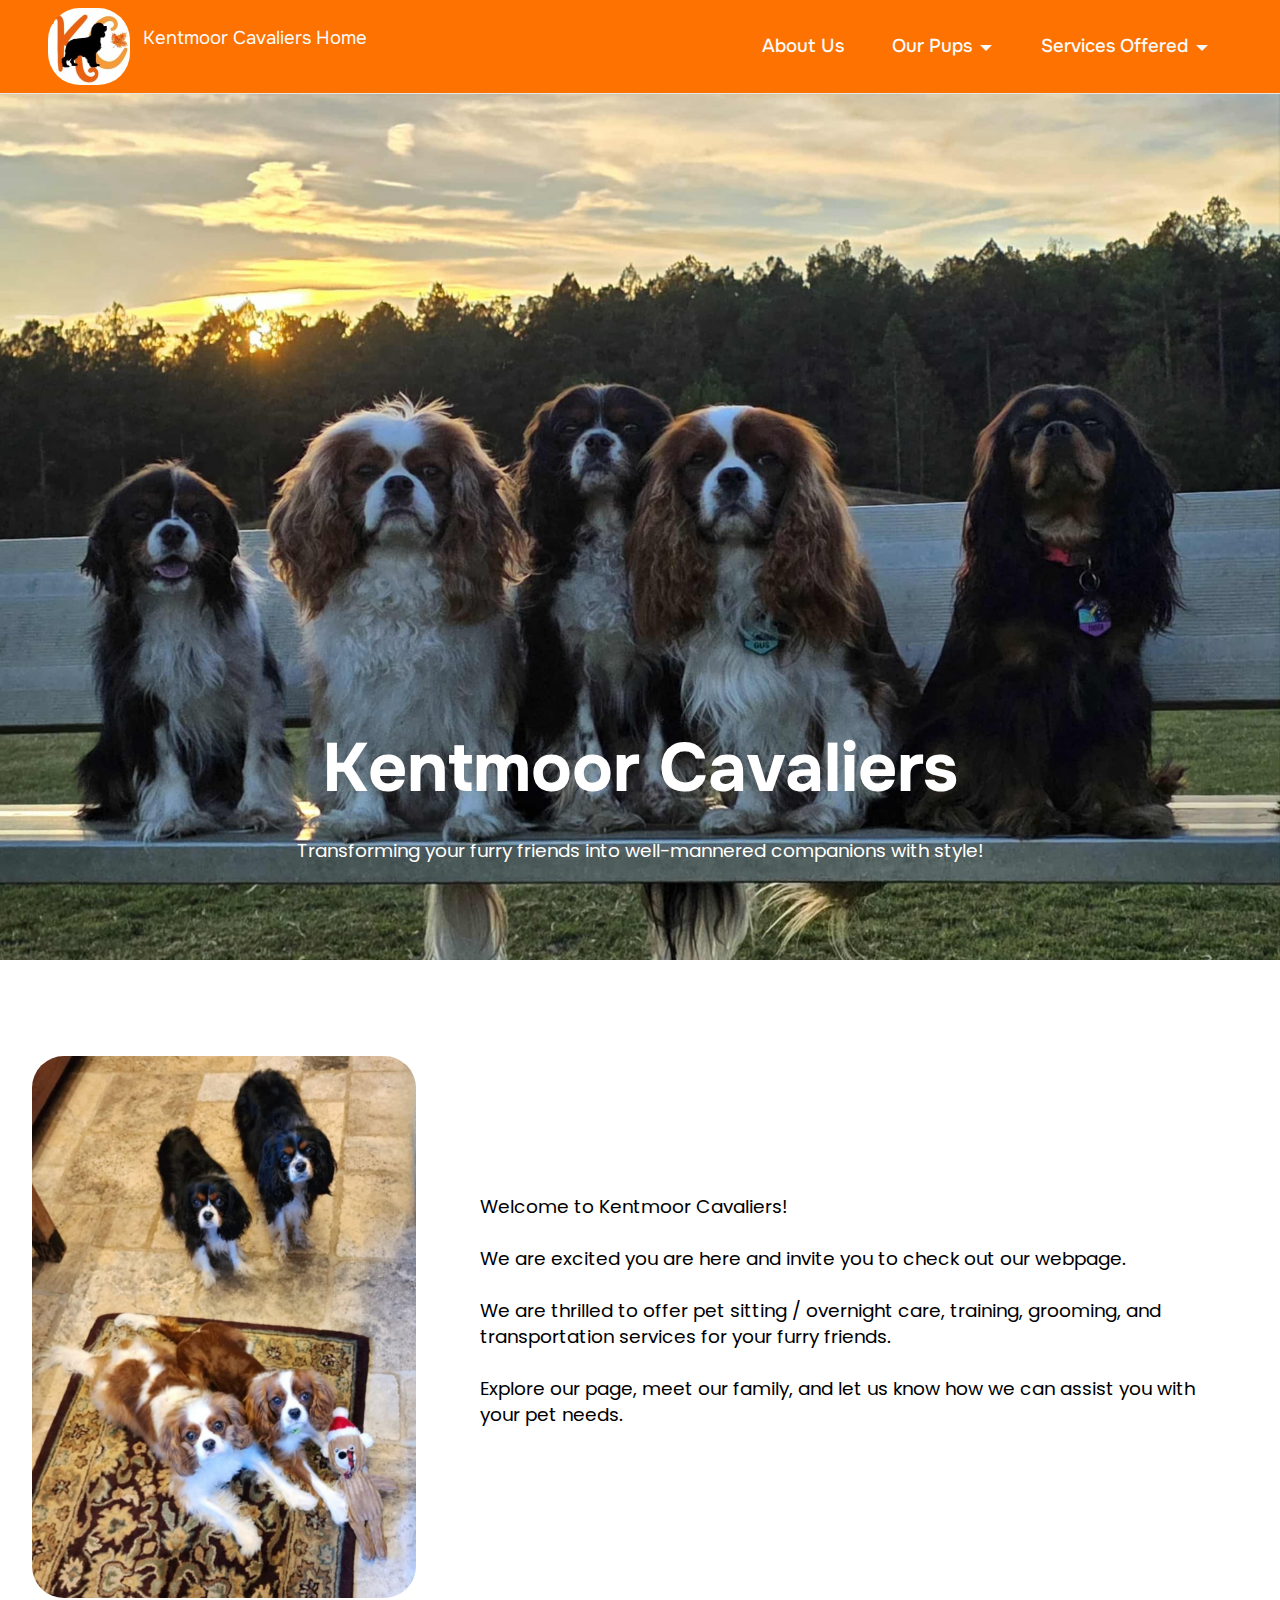
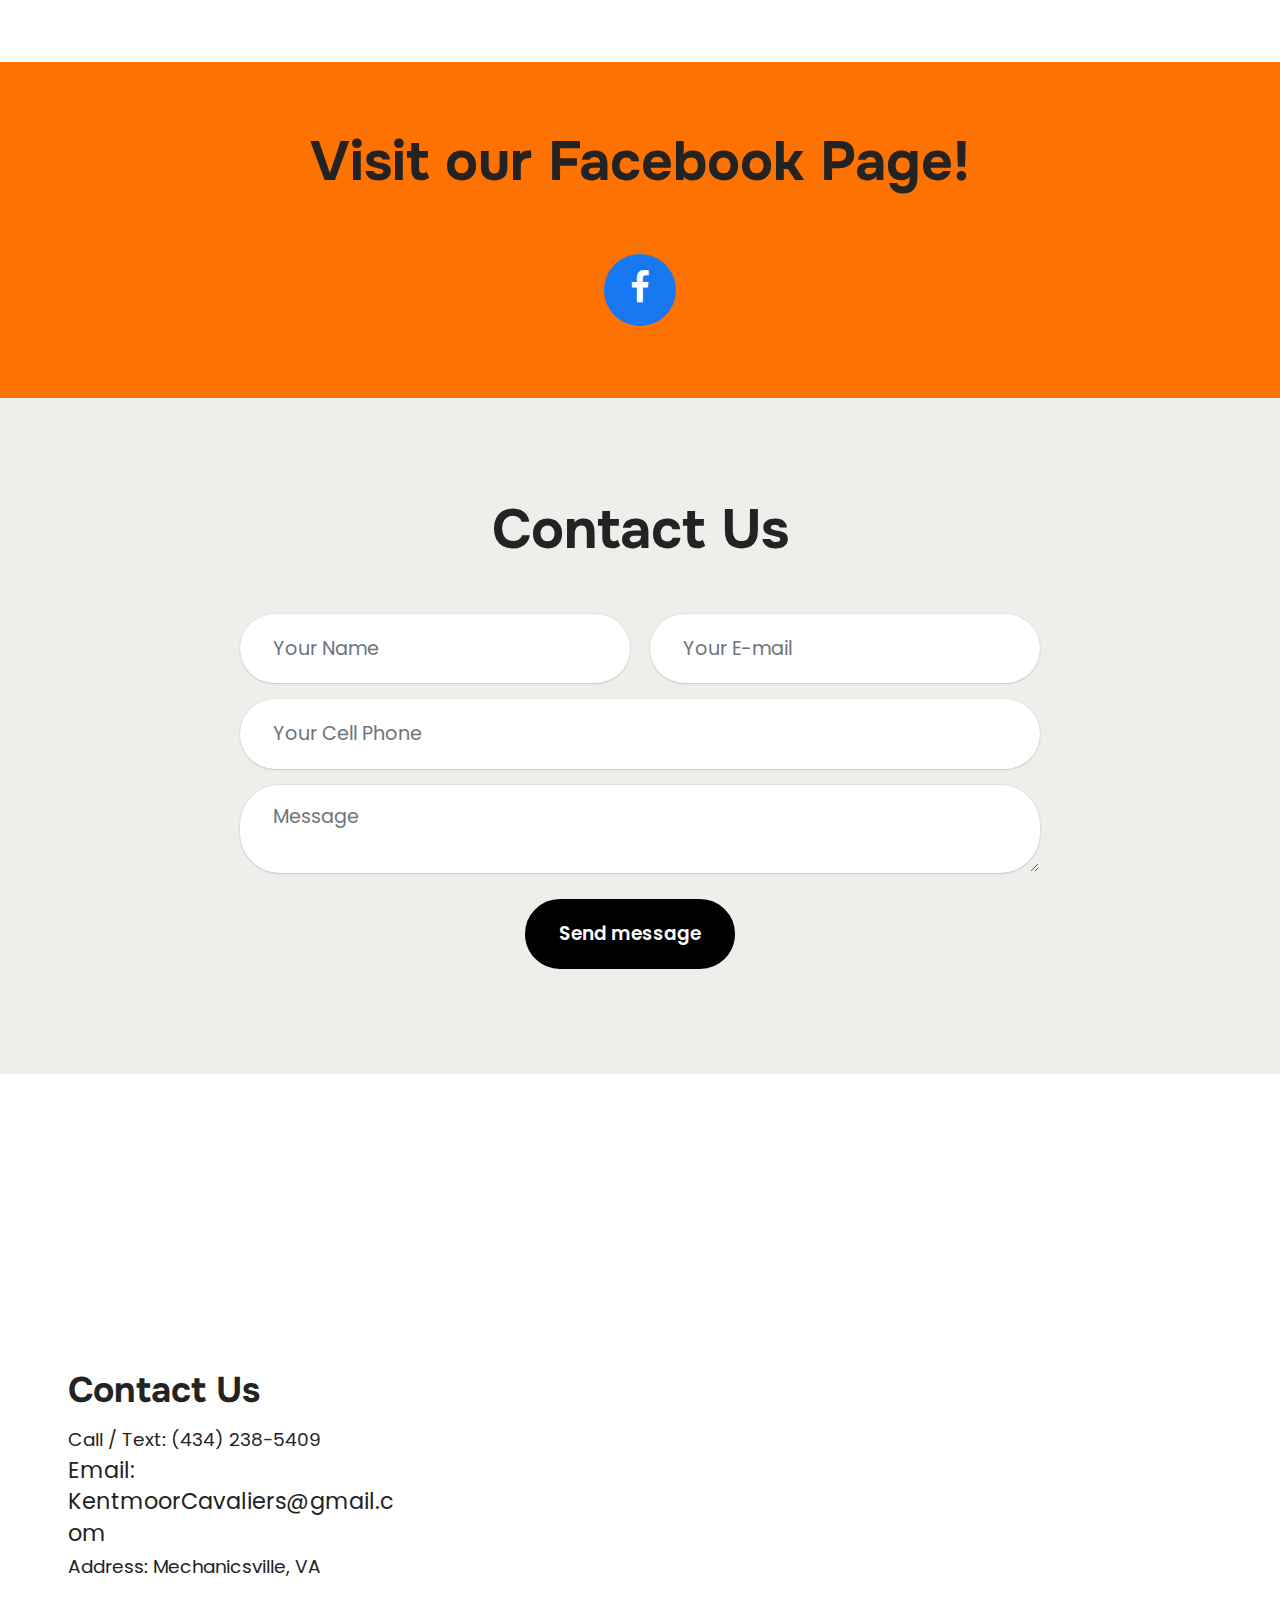
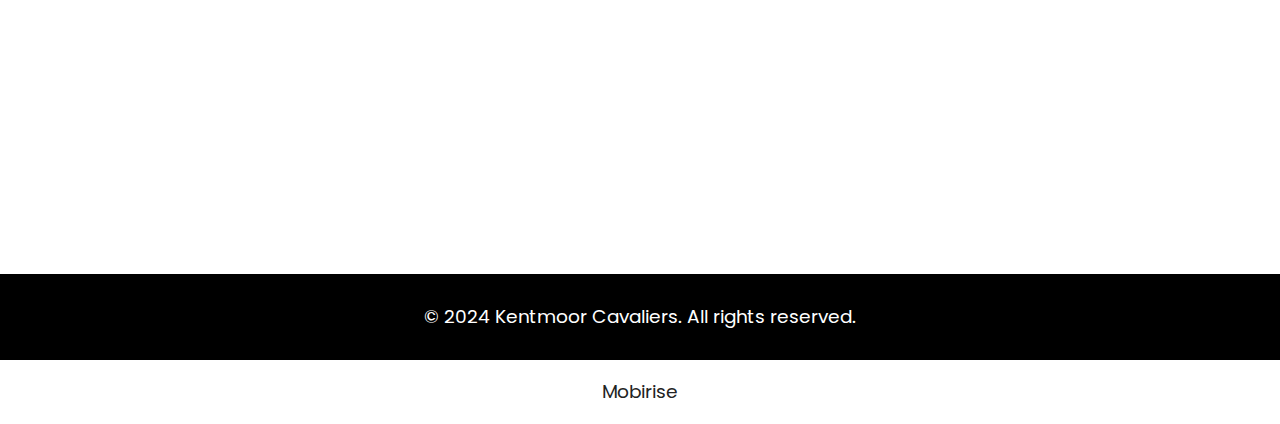
<file: index.html>
<!DOCTYPE html>
<html  >
<head>
  <!-- Site made with Mobirise Website Builder v6.0.6, https://mobirise.com -->
  <meta charset="UTF-8">
  <meta http-equiv="X-UA-Compatible" content="IE=edge">
  <meta name="generator" content="Mobirise v6.0.6, mobirise.com">
  <meta name="viewport" content="width=device-width, initial-scale=1, minimum-scale=1">
  <link rel="shortcut icon" href="assets/images/kentmoor-cavaliers-logo-1-147x138.jpg" type="image/x-icon">
  <meta name="description" content="As a dedicated King Charles Cavalier Spaniel trainer, I offer exceptional pet sitting, grooming, and travel nanny services tailored for your furry friends.">
  
  
  <title>Kentmoor Cavaliers</title>
  <link rel="stylesheet" href="assets/bootstrap/css/bootstrap.min.css">
  <link rel="stylesheet" href="assets/bootstrap/css/bootstrap-grid.min.css">
  <link rel="stylesheet" href="assets/bootstrap/css/bootstrap-reboot.min.css">
  <link rel="stylesheet" href="assets/dropdown/css/style.css">
  <link rel="stylesheet" href="assets/socicon/css/styles.css">
  <link rel="stylesheet" href="assets/theme/css/style.css">
  <link rel="preload" href="https://fonts.googleapis.com/css2?family=Onest:wght@400;700&display=swap&display=swap" as="style" onload="this.onload=null;this.rel='stylesheet'">
  <noscript><link rel="stylesheet" href="https://fonts.googleapis.com/css2?family=Onest:wght@400;700&display=swap&display=swap"></noscript>
  <link rel="preload" href="https://fonts.googleapis.com/css?family=Poppins:100,100i,200,200i,300,300i,400,400i,500,500i,600,600i,700,700i,800,800i,900,900i&display=swap" as="style" onload="this.onload=null;this.rel='stylesheet'">
  <noscript><link rel="stylesheet" href="https://fonts.googleapis.com/css?family=Poppins:100,100i,200,200i,300,300i,400,400i,500,500i,600,600i,700,700i,800,800i,900,900i&display=swap"></noscript>
  <link rel="preload" as="style" href="assets/mobirise/css/mbr-additional.css?v=npWLSq"><link rel="stylesheet" href="assets/mobirise/css/mbr-additional.css?v=npWLSq" type="text/css">

  
  
  
</head>
<body>
  
  <section data-bs-version="5.1" class="menu cid-umeEUkeMPM" once="menu" id="menu1-8j">
    
    <nav class="navbar navbar-dropdown navbar-fixed-top navbar-expand-lg">
        <div class="container">
            <div class="navbar-brand">
                <span class="navbar-logo">
                    
                        <a href="index.html"><img src="assets/images/kentmoor-cavaliers-logo-1-147x138.jpg" alt="Mobirise" style="height: 4.8rem;"></a>
                    
                </span>
                <span class="navbar-caption-wrap"><a class="navbar-caption text-white text-primary display-4" href="index.html"><p>Kentmoor Cavaliers Home&nbsp;</p></a></span>
            </div>
            <button class="navbar-toggler" type="button" data-toggle="collapse" data-bs-toggle="collapse" data-target="#navbarSupportedContent" data-bs-target="#navbarSupportedContent" aria-controls="navbarNavAltMarkup" aria-expanded="false" aria-label="Toggle navigation">
                <div class="hamburger">
                    <span></span>
                    <span></span>
                    <span></span>
                    <span></span>
                </div>
            </button>
            <div class="collapse navbar-collapse" id="navbarSupportedContent">
                <ul class="navbar-nav nav-dropdown nav-right" data-app-modern-menu="true"><li class="nav-item"><a class="nav-link link text-white text-primary display-4" href="page8.html" aria-expanded="false">About Us</a></li><li class="nav-item dropdown"><a class="nav-link link text-white text-primary dropdown-toggle display-4" href="page6.html" aria-expanded="false" data-toggle="dropdown-submenu" data-bs-toggle="dropdown" data-bs-auto-close="outside">Our Pups</a><div class="dropdown-menu" aria-labelledby="dropdown-747"><a class="text-white show text-primary dropdown-item display-4" href="page6.html">Our Pups</a><a class="text-white show text-primary dropdown-item display-4" href="page12.html">Sebastian</a><a class="text-white show text-primary dropdown-item display-4" href="page10.html">Gus</a><a class="text-white show text-primary dropdown-item display-4" href="page13.html">Ember</a></div></li><li class="nav-item dropdown"><a class="nav-link link text-white dropdown-toggle display-4" href="#" aria-expanded="false" data-toggle="dropdown-submenu" data-bs-toggle="dropdown">Services Offered</a><div class="dropdown-menu"><a class="text-white dropdown-item text-primary display-4" href="page2.html" aria-expanded="false">Pet Sitting</a><a class="text-white dropdown-item text-primary display-4" href="page5.html">Transportation</a><a class="text-white dropdown-item text-primary display-4" href="page7.html">Stud Dog Services</a></div></li></ul>
                
                
            </div>
        </div>
    </nav>

</section>

<section data-bs-version="5.1" class="header16 cid-ujS1Oc6mD6 mbr-fullscreen" id="header17-3i">
  
  
  <div class="container">
    <div class="row">
      <div class="content-wrap col-12 col-md-8">
        <h1 class="mbr-section-title mbr-fonts-style mbr-white mb-4 display-1">
          <strong>Kentmoor Cavaliers</strong></h1>
        
        <p class="mbr-fonts-style mbr-text mbr-white mb-4 display-7">Transforming your furry friends into well-mannered companions with style!</p>
        
      </div>
    </div>
  </div>
</section>

<section data-bs-version="5.1" class="start article2 cid-ukrIZAe42Z" id="article02-6k">
	

	
	

	<div class="container">
		<div class="row justify-content-center">
			<div class="col-12 col-md-12 col-lg-4 image-wrapper">
				<img class="w-100" src="assets/images/all-4-cavies-photo-2-1080x1525.jpg" alt="Mobirise Website Builder">
			</div>
			<div class="col-12 col-md-12 col-lg">
				<div class="text-wrapper align-left">
					
					<p class="mbr-text align-left mbr-fonts-style mb-4 display-7">Welcome to Kentmoor Cavaliers! <br><br>  We are excited you are here and invite you to check out our webpage.<br>
<br>We are thrilled to offer pet sitting / overnight care, training, grooming, and transportation services for your furry friends.<br><br>Explore our page, meet our family, and let us know how we can assist you with your pet needs.</p>
					
				</div>
			</div>
		</div>
	</div>
</section>

<section data-bs-version="5.1" class="social4 cid-ujS409hdco" id="social04-4c">
    
    
    

    <div class="container">
        <div class="media-container-row">
            <div class="col-12">
                <h3 class="mbr-section-title align-center mb-5 mbr-fonts-style display-2">
                    <strong>Visit our Facebook Page!</strong>
                </h3>
                <div class="social-list align-center">
                    <a class="iconfont-wrapper bg-facebook m-2 " target="_blank" href="https://www.facebook.com/groups/1490678041589144">
                        <span class="socicon-facebook socicon"></span>
                    </a>
                    
                    
                    
                    
                    
                    
                    
                    
                    
                    
                </div>
            </div>
        </div>
    </div>
</section>

<section data-bs-version="5.1" class="form5 cid-upOX1gNimV" id="form02-8k">
    
    
    <div class="container">
        <div class="row justify-content-center">
            <div class="col-12 content-head">
                <div class="mbr-section-head mb-5">
                    <h3 class="mbr-section-title mbr-fonts-style align-center mb-0 display-2">
                        <strong>Contact Us</strong></h3>
                    
                </div>
            </div>
        </div>
        <div class="row justify-content-center">
            <div class="col-lg-8 mx-auto mbr-form" data-form-type="formoid">
                <form action="https://mobirise.eu/" method="POST" class="mbr-form form-with-styler" data-form-title="Form Name"><input type="hidden" name="email" data-form-email="true" value="vLcUXxOhv5mLgpBxMOLCtbOH/stXNJ2yZ/EonUPVT8U+tajQSSReG2aez6pGt2lQm0byD1qkw4P8Er6R+TKRDtkO1OEkXnR9tO3Hmh3KoEWwdeq6DzU0J/8NqwN1riuC">
                    <div class="row">
                        <div hidden="hidden" data-form-alert="" class="alert alert-success col-12">Thank you for your message.  We will be back in touch with you as soon as possible!</div>
                        <div hidden="hidden" data-form-alert-danger="" class="alert alert-danger col-12">
                            Oops...! some problem!
                        </div>
                    </div>
                    <div class="dragArea row">
                        <div class="col-md col-sm-12 form-group mb-3" data-for="name">
                            <input type="text" name="name" placeholder="Your Name" data-form-field="name" class="form-control" value="" id="name-form02-8k">
                        </div>
                        <div class="col-md col-sm-12 form-group mb-3" data-for="email">
                            <input type="email" name="email" placeholder="Your E-mail" data-form-field="email" class="form-control" value="" id="email-form02-8k">
                        </div>
                        <div class="col-12 form-group mb-3" data-for="phone">
                            <input type="tel" name="phone" placeholder="Your Cell Phone" data-form-field="phone" class="form-control" value="" id="phone-form02-8k">
                        </div>
                        <div class="col-12 form-group mb-3" data-for="textarea">
                            <textarea name="textarea" placeholder="Message" data-form-field="textarea" class="form-control" id="textarea-form02-8k"></textarea>
                        </div>
                        <div class="col-lg-12 col-md-12 col-sm-12 align-center mbr-section-btn"><button type="submit" class="btn btn-secondary display-7">Send message</button></div>
                    </div>
                </form>
            </div>
        </div>
    </div>
</section>

<section data-bs-version="5.1" class="contacts4 map1 cid-ukfrw8LNZz" id="contacts04-63">

	

    <div class="main_wrapper">
		<div class="b_wrapper">
			<div class="container-fluid">
				<div class="row justify-content-start">
					<div class="col-md-5 col-lg-4 item-wrapper">
                        <h5 class="cardTitle mbr-fonts-style mb-2 display-5">
                            <strong>Contact Us</strong>
                        </h5>
                        <ul class="list mbr-fonts-style display-7">
                            <li class="mbr-text item-wrap">Call / Text:                                
                            <a href="tel:(555) 123-4567" class="text-black">(4</a>34) 238-5409</li>

                            <li class="mbr-text item-wrap"><span style="font-size: 1.4rem;">Email: KentmoorCavaliers@gmail.com</span><br></li>

                            <li class="mbr-text item-wrap">                        
                            Address:
                            Mechanicsville, VA</li>
                        </ul>
					</div>
				</div>
			</div>
		</div>
        <div class="google-map"><iframe frameborder="0" style="border:0" src="https://www.google.com/maps/embed/v1/place?key=AIzaSyDbnCmnHmtigIYiD8jIfeHQv7gW2ANhHD4&amp;q=23111" allowfullscreen=""></iframe></div>
	</div>
</section>

<section data-bs-version="5.1" class="footer4 cid-ujKx9Q8Il4" once="footers" id="footer-4-ujKx9Q8Il4">

    

    

    <div class="container">
        <div class="media-container-row align-center mbr-white">
            <div class="col-12">
                <p class="mbr-text mb-0 mbr-fonts-style display-7">© 2024 Kentmoor Cavaliers. All rights reserved.</p>
            </div>
        </div>
    </div>
</section><section class="display-7" style="padding: 0;align-items: center;justify-content: center;flex-wrap: wrap;    align-content: center;display: flex;position: relative;height: 4rem;"><a href="https://mobiri.se/2546818" style="flex: 1 1;height: 4rem;position: absolute;width: 100%;z-index: 1;"><img alt="" style="height: 4rem;" src="[data-uri]"></a><p style="margin: 0;text-align: center;" class="display-7">&#8204;</p><a style="z-index:1" href="https://mobirise.com">Mobirise </a></section><script src="assets/bootstrap/js/bootstrap.bundle.min.js"></script>  <script src="assets/smoothscroll/smooth-scroll.js"></script>  <script src="assets/ytplayer/index.js"></script>  <script src="assets/dropdown/js/navbar-dropdown.js"></script>  <script src="assets/theme/js/script.js"></script>  <script src="assets/formoid/formoid.min.js"></script>  
  
  
</body>
</html>
</file>
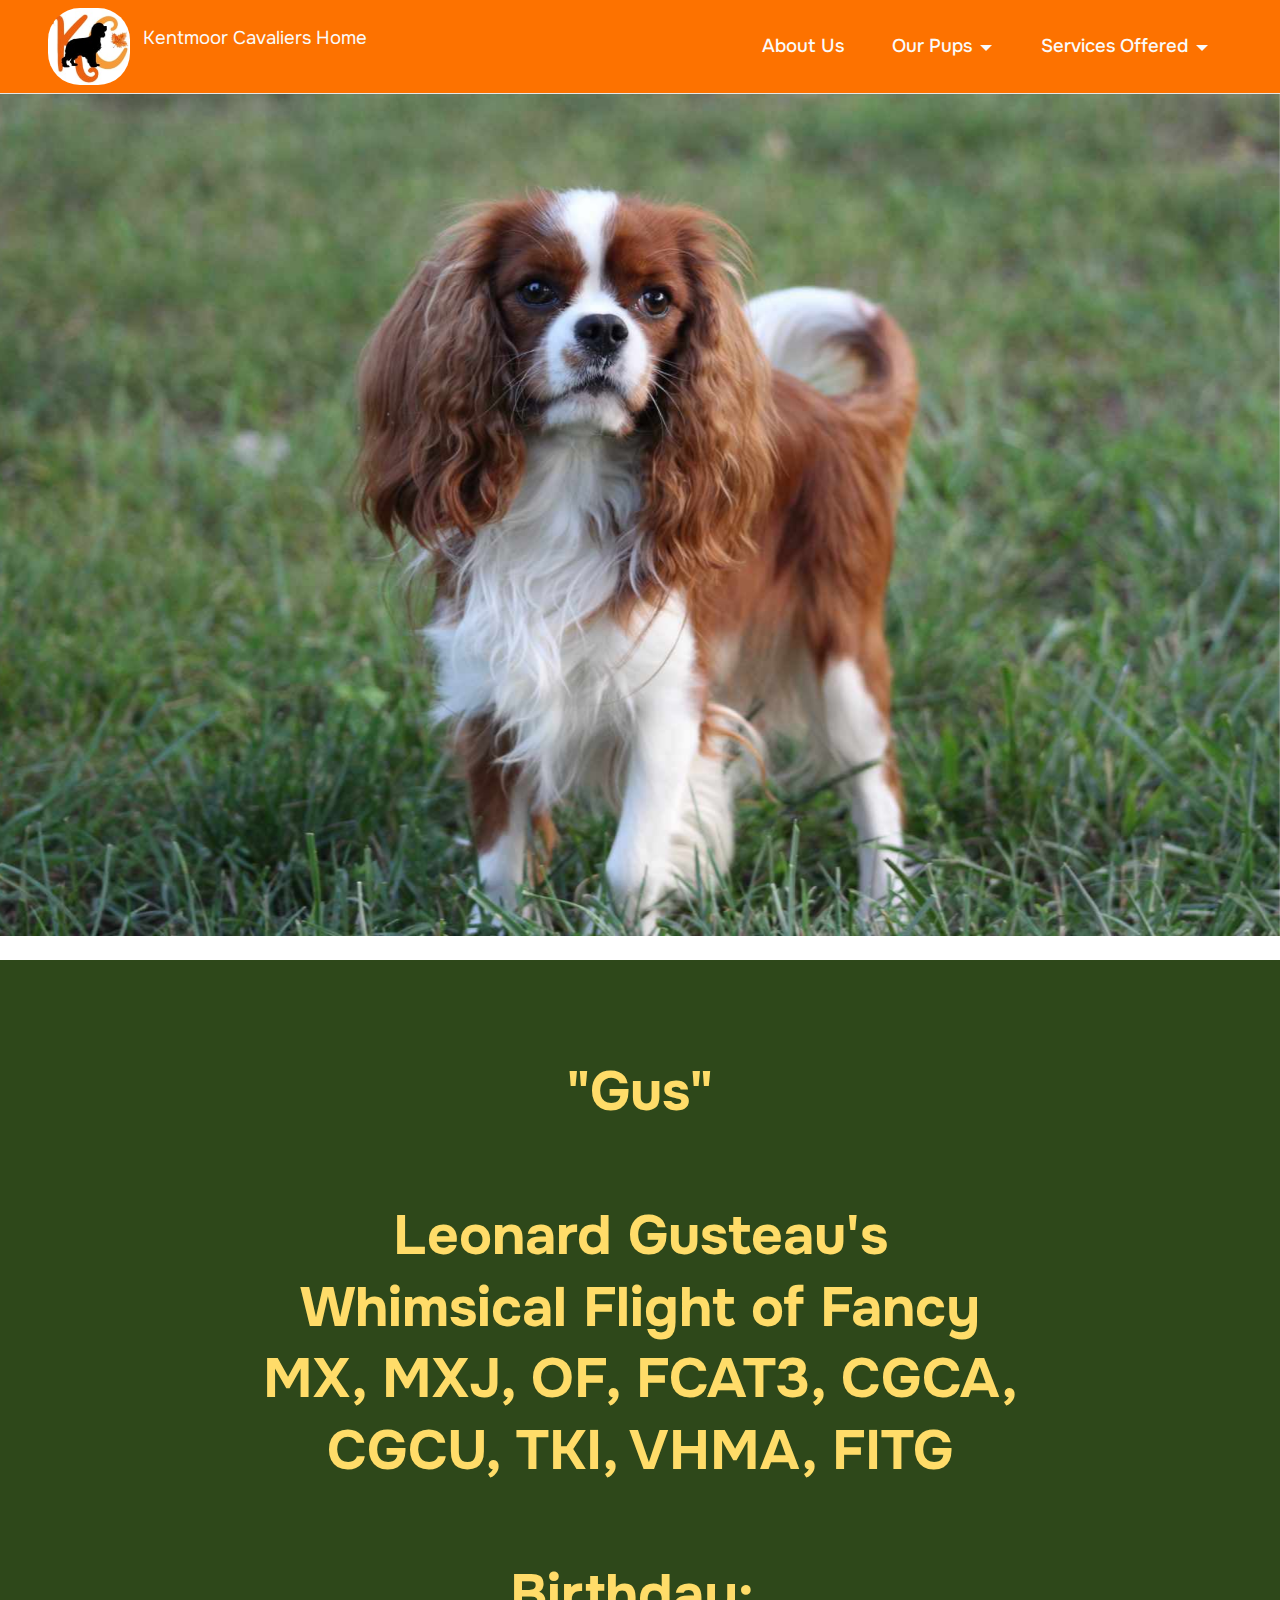
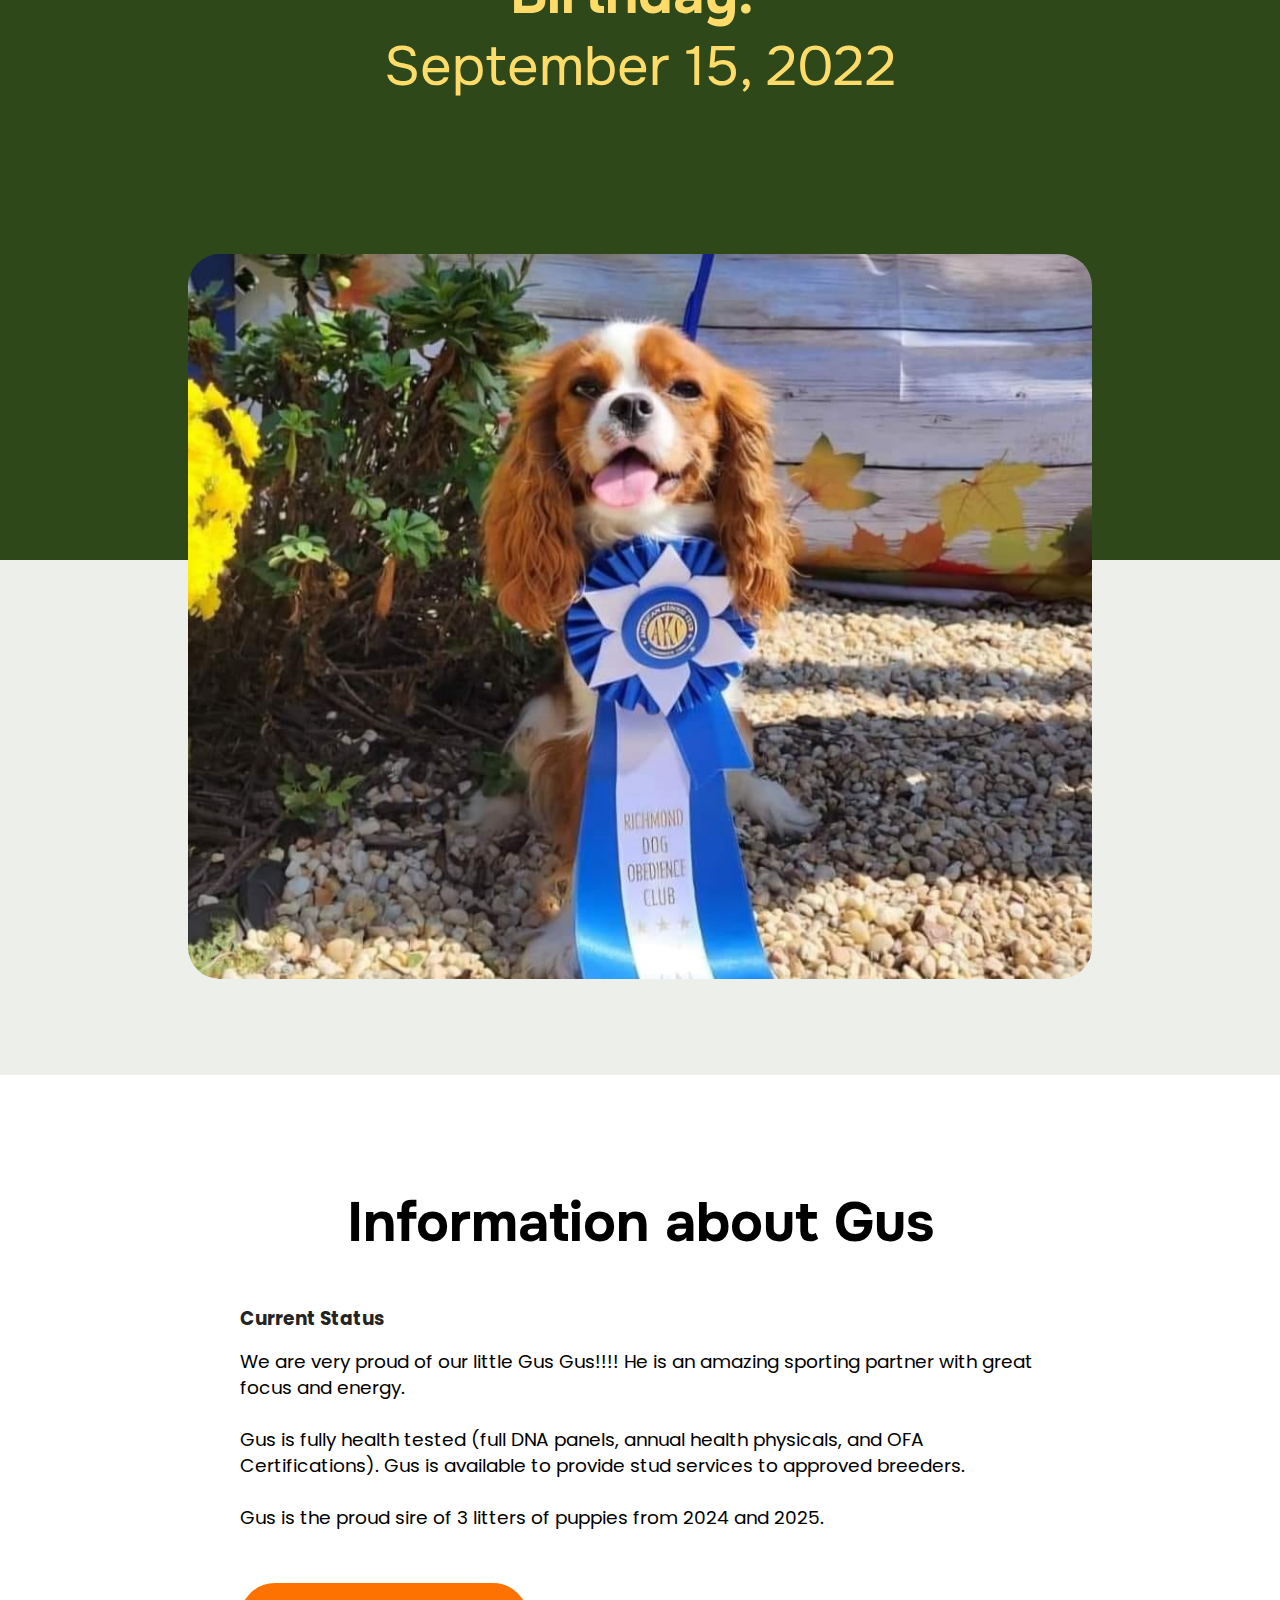
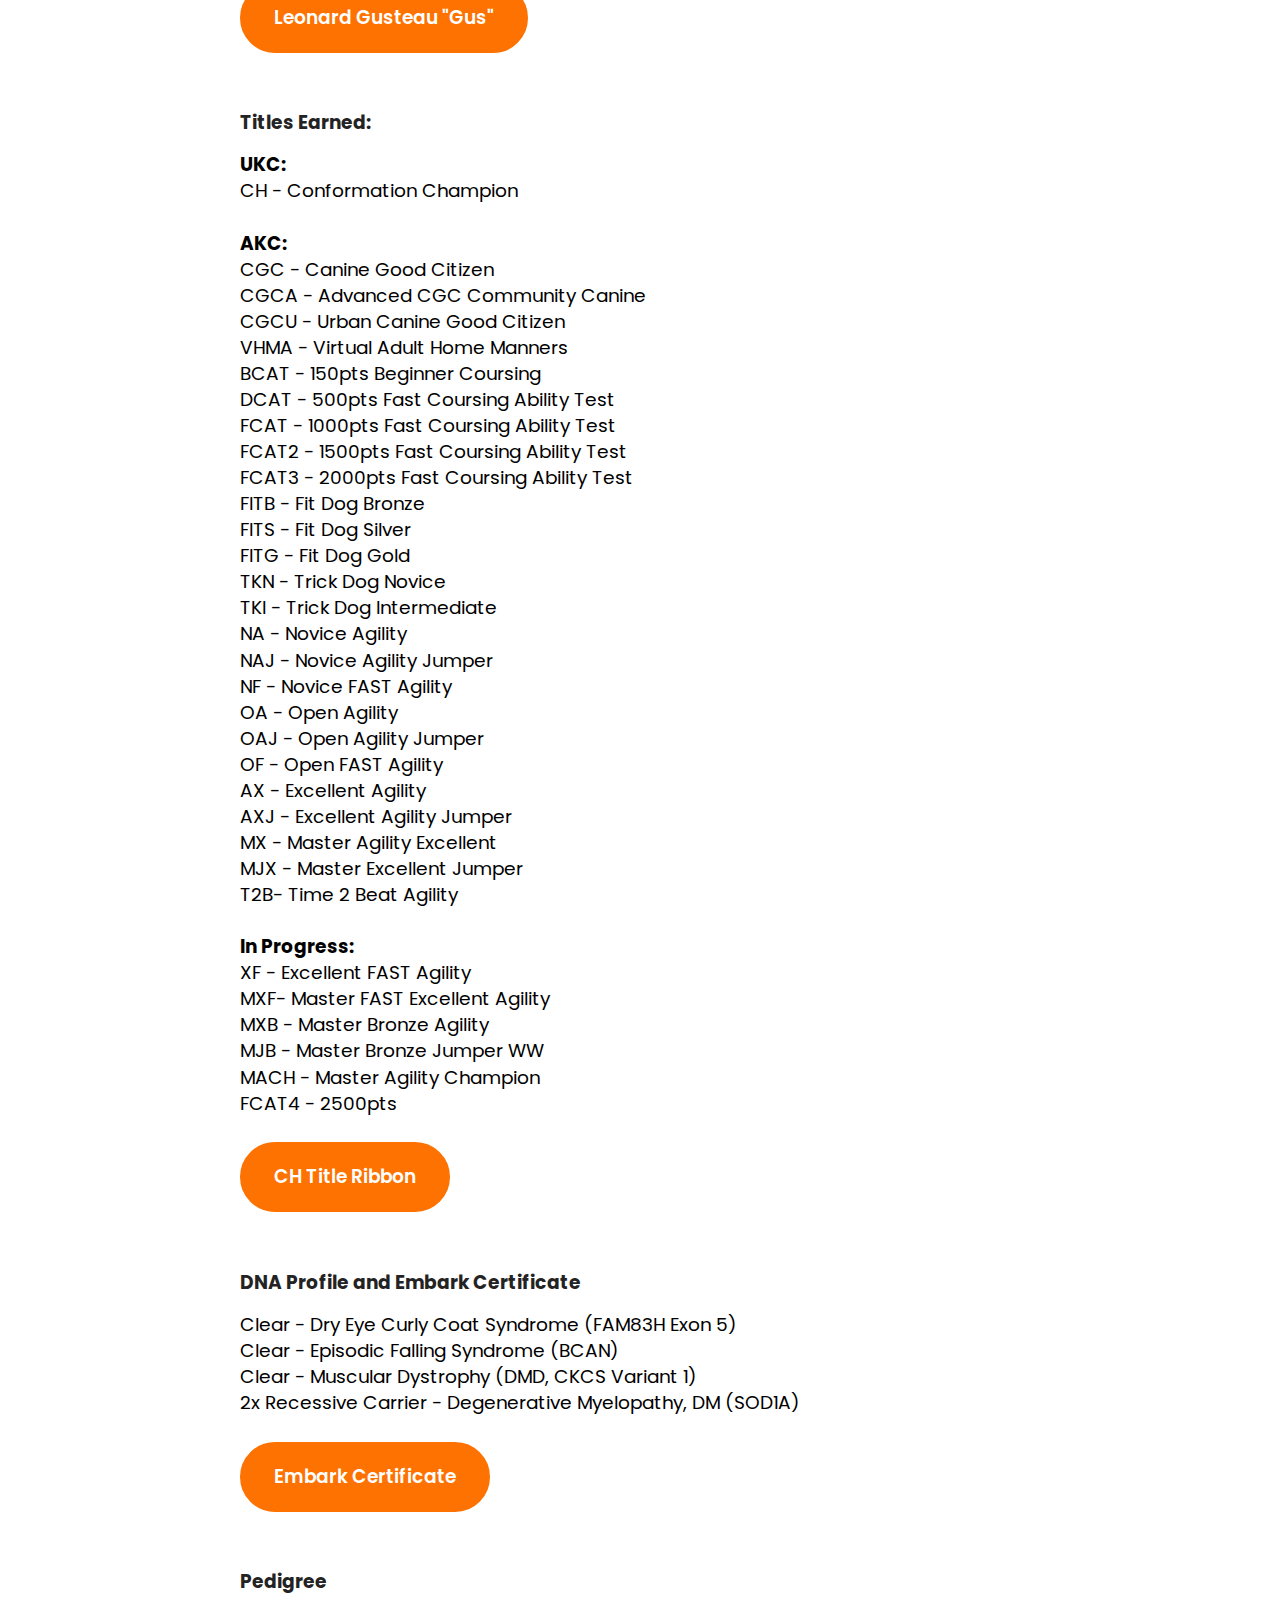
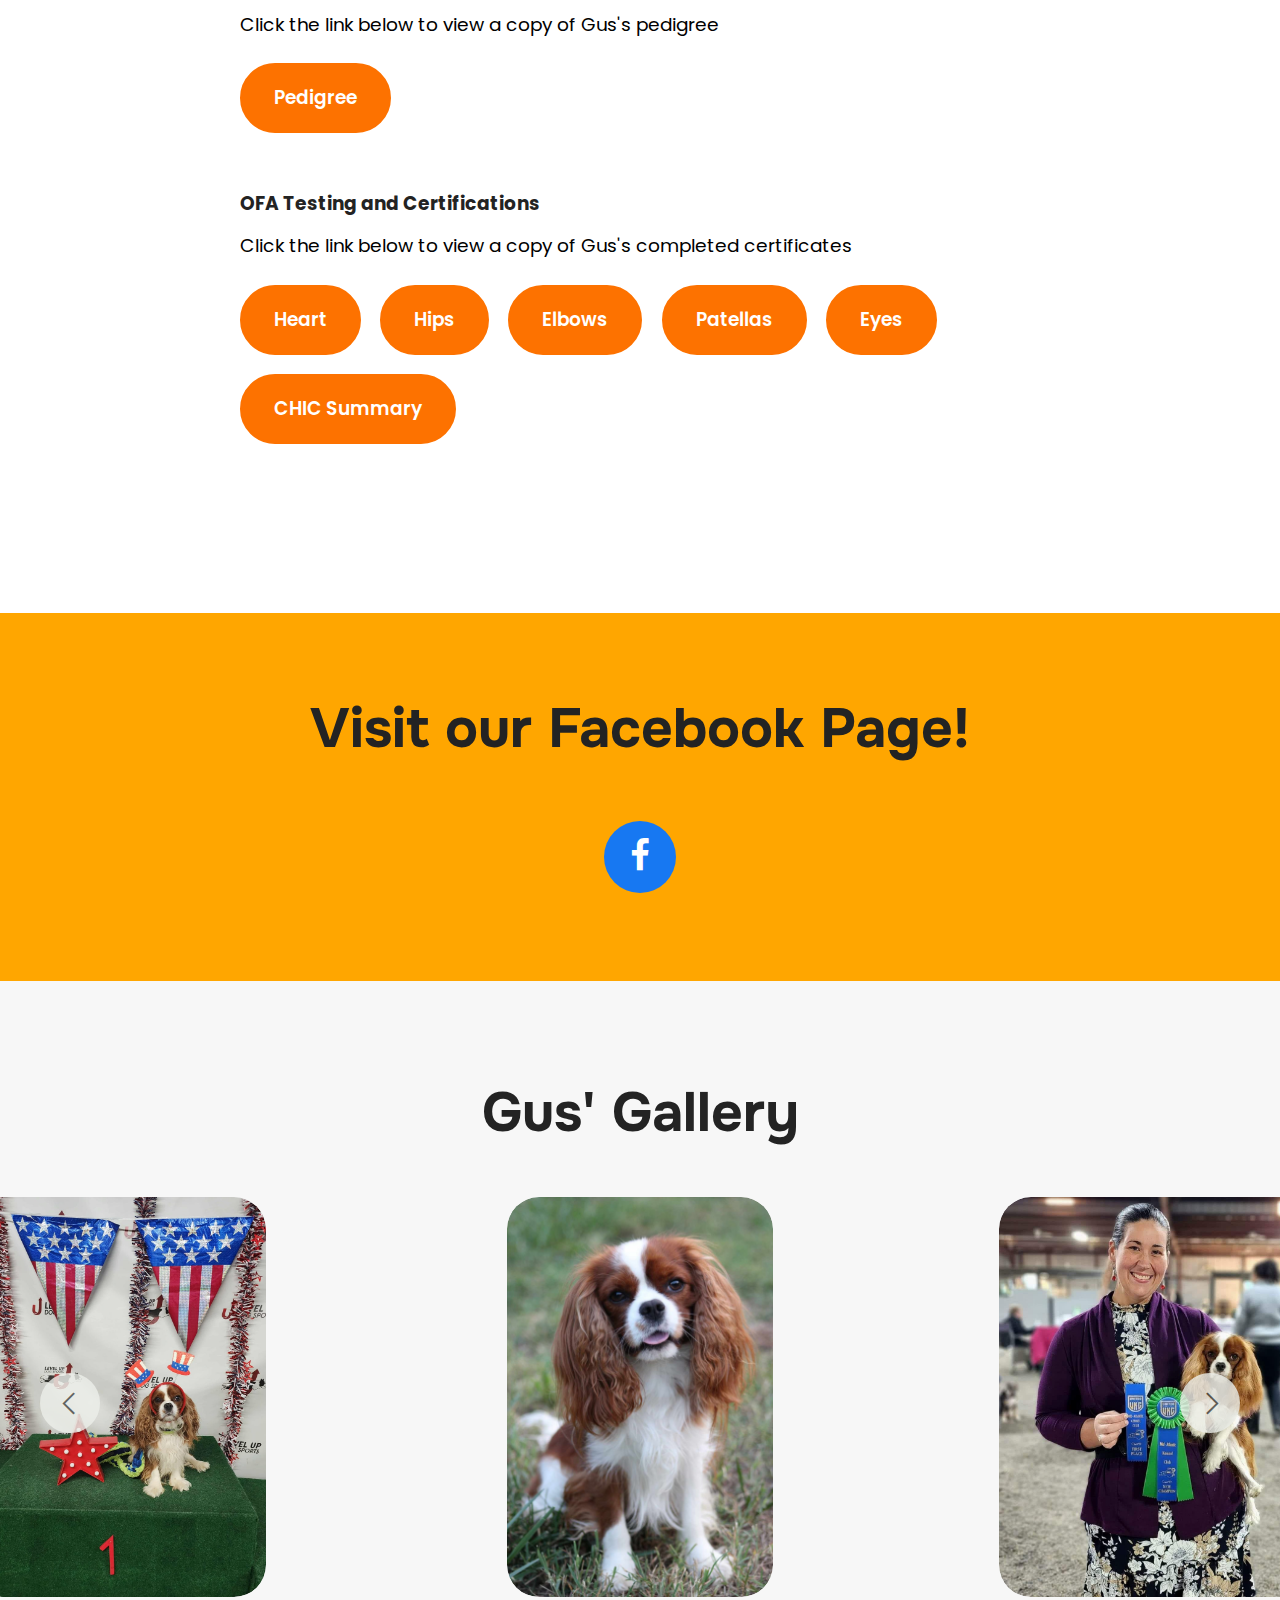
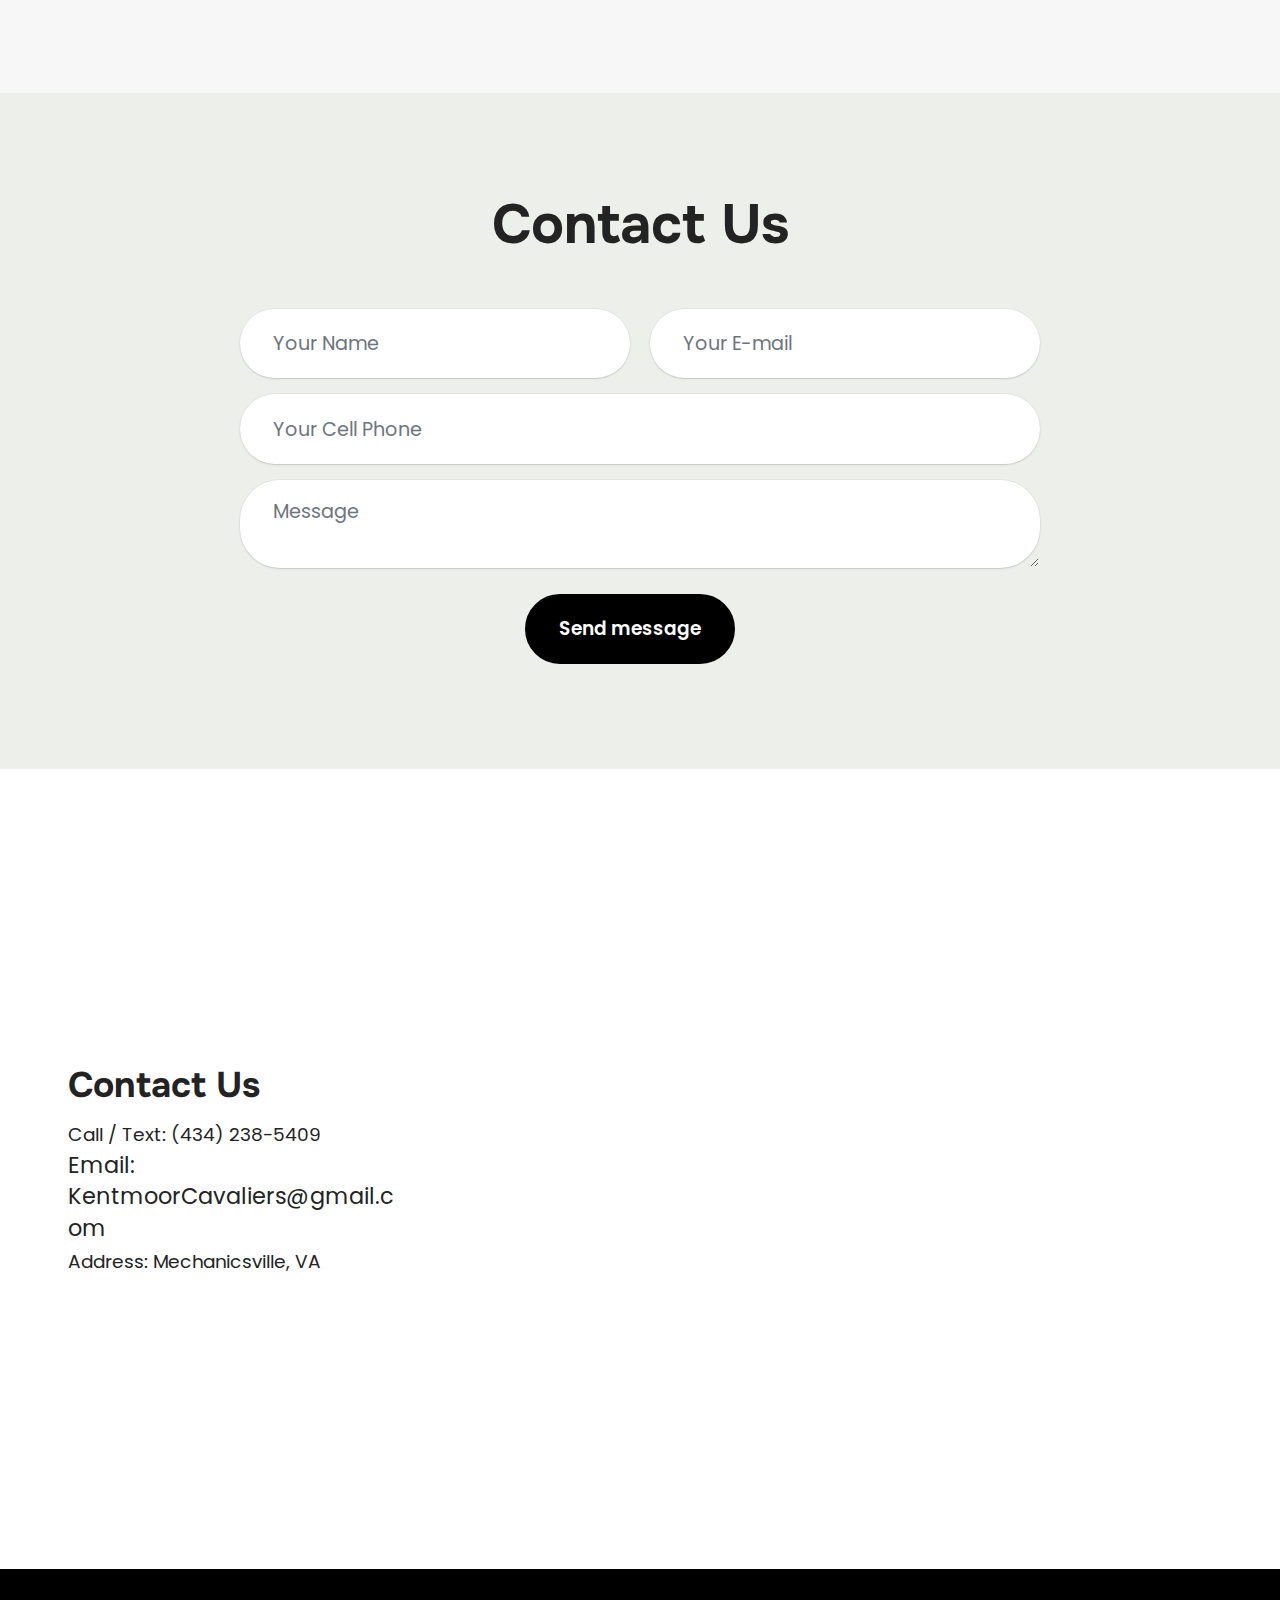
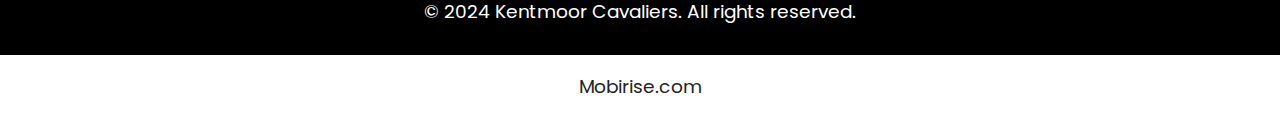
<file: page10.html>
<!DOCTYPE html>
<html  >
<head>
  <!-- Site made with Mobirise Website Builder v6.0.6, https://mobirise.com -->
  <meta charset="UTF-8">
  <meta http-equiv="X-UA-Compatible" content="IE=edge">
  <meta name="generator" content="Mobirise v6.0.6, mobirise.com">
  <meta name="viewport" content="width=device-width, initial-scale=1, minimum-scale=1">
  <link rel="shortcut icon" href="assets/images/kentmoor-cavaliers-logo-1-147x138.jpg" type="image/x-icon">
  <meta name="description" content="As a dedicated King Charles Cavalier Spaniel trainer, I offer exceptional pet sitting, grooming, and travel nanny services tailored for your furry friends.">
  
  
  <title>Gus</title>
  <link rel="stylesheet" href="assets/web/assets/mobirise-icons2/mobirise2.css">
  <link rel="stylesheet" href="assets/bootstrap/css/bootstrap.min.css">
  <link rel="stylesheet" href="assets/bootstrap/css/bootstrap-grid.min.css">
  <link rel="stylesheet" href="assets/bootstrap/css/bootstrap-reboot.min.css">
  <link rel="stylesheet" href="assets/parallax/jarallax.css">
  <link rel="stylesheet" href="assets/dropdown/css/style.css">
  <link rel="stylesheet" href="assets/socicon/css/styles.css">
  <link rel="stylesheet" href="assets/theme/css/style.css">
  <link rel="preload" href="https://fonts.googleapis.com/css2?family=Onest:wght@400;700&display=swap&display=swap" as="style" onload="this.onload=null;this.rel='stylesheet'">
  <noscript><link rel="stylesheet" href="https://fonts.googleapis.com/css2?family=Onest:wght@400;700&display=swap&display=swap"></noscript>
  <link rel="preload" href="https://fonts.googleapis.com/css?family=Poppins:100,100i,200,200i,300,300i,400,400i,500,500i,600,600i,700,700i,800,800i,900,900i&display=swap" as="style" onload="this.onload=null;this.rel='stylesheet'">
  <noscript><link rel="stylesheet" href="https://fonts.googleapis.com/css?family=Poppins:100,100i,200,200i,300,300i,400,400i,500,500i,600,600i,700,700i,800,800i,900,900i&display=swap"></noscript>
  <link rel="preload" as="style" href="assets/mobirise/css/mbr-additional.css?v=ZpPpbD"><link rel="stylesheet" href="assets/mobirise/css/mbr-additional.css?v=ZpPpbD" type="text/css">

  
  
  
</head>
<body>
  
  <section data-bs-version="5.1" class="menu cid-umeEUkeMPM" once="menu" id="menu1-8j">
    
    <nav class="navbar navbar-dropdown navbar-fixed-top navbar-expand-lg">
        <div class="container">
            <div class="navbar-brand">
                <span class="navbar-logo">
                    
                        <a href="index.html"><img src="assets/images/kentmoor-cavaliers-logo-1-147x138.jpg" alt="Mobirise" style="height: 4.8rem;"></a>
                    
                </span>
                <span class="navbar-caption-wrap"><a class="navbar-caption text-white text-primary display-4" href="index.html"><p>Kentmoor Cavaliers Home&nbsp;</p></a></span>
            </div>
            <button class="navbar-toggler" type="button" data-toggle="collapse" data-bs-toggle="collapse" data-target="#navbarSupportedContent" data-bs-target="#navbarSupportedContent" aria-controls="navbarNavAltMarkup" aria-expanded="false" aria-label="Toggle navigation">
                <div class="hamburger">
                    <span></span>
                    <span></span>
                    <span></span>
                    <span></span>
                </div>
            </button>
            <div class="collapse navbar-collapse" id="navbarSupportedContent">
                <ul class="navbar-nav nav-dropdown nav-right" data-app-modern-menu="true"><li class="nav-item"><a class="nav-link link text-white text-primary display-4" href="page8.html" aria-expanded="false">About Us</a></li><li class="nav-item dropdown"><a class="nav-link link text-white text-primary dropdown-toggle display-4" href="page6.html" aria-expanded="false" data-toggle="dropdown-submenu" data-bs-toggle="dropdown" data-bs-auto-close="outside">Our Pups</a><div class="dropdown-menu" aria-labelledby="dropdown-747"><a class="text-white show text-primary dropdown-item display-4" href="page6.html">Our Pups</a><a class="text-white show text-primary dropdown-item display-4" href="page12.html">Sebastian</a><a class="text-white show text-primary dropdown-item display-4" href="page10.html">Gus</a><a class="text-white show text-primary dropdown-item display-4" href="page13.html">Ember</a></div></li><li class="nav-item dropdown"><a class="nav-link link text-white dropdown-toggle display-4" href="#" aria-expanded="false" data-toggle="dropdown-submenu" data-bs-toggle="dropdown">Services Offered</a><div class="dropdown-menu"><a class="text-white dropdown-item text-primary display-4" href="page2.html" aria-expanded="false">Pet Sitting</a><a class="text-white dropdown-item text-primary display-4" href="page5.html">Transportation</a><a class="text-white dropdown-item text-primary display-4" href="page7.html">Stud Dog Services</a></div></li></ul>
                
                
            </div>
        </div>
    </nav>

</section>

<section data-bs-version="5.1" class="header16 cid-ultQEWqaoG mbr-fullscreen mbr-parallax-background" id="header17-72">
  
  
  <div class="container-fluid">
    <div class="row">
      <div class="content-wrap col-12 col-md-12">
        
        
        
        
      </div>
    </div>
  </div>
</section>

<section data-bs-version="5.1" class="header5 cid-ultRfM72A3" id="header05-7c">
	

	
	
	<div class="topbg"></div>
	<div class="align-center container-fluid">
		<div class="row justify-content-center">
			<div class="col-md-12 content-head">
				<h1 class="mbr-section-title mbr-fonts-style mb-4 display-2">
					<strong>"Gus"</strong><br><br><strong>Leonard Gusteau's Whimsical Flight of Fancy MX, MXJ, OF, FCAT3, CGCA, CGCU, TKI, VHMA, FITG</strong><br><strong><br></strong><strong>Birthday:&nbsp; <br></strong>September 15, 2022<br><br></h1>
				
				
			</div>
		</div>
		<div class="row mt-5 justify-content-center">
			<div class="col-12 col-lg-9">
				<img src="assets/images/gus-with-ribbon-photo-1080x1016.jpeg" alt="Mobirise Website Builder" title="">
			</div>
		</div>
	</div>
</section>

<section data-bs-version="5.1" class="news03 cid-ultSPehV5j" id="news03-7d">
  
  <div class="container">
    <div class="col-12 mb-5 content-head">
      <h3 class="mbr-section-title mbr-fonts-style align-center mb-0 display-2">
        <strong>Information about Gus</strong></h3>
      
    </div>
    <div class="row justify-content-center ">
      <div class="col-12 col-lg-8">
        <div class="item features-without-image col-12 mb-5">
          <div class="item-wrapper">
            <h5 class="mbr-card-title mbr-fonts-style mt-0 mb-3 display-7">
              <strong>Current Status</strong></h5>
            
            <p class="mbr-text mbr-fonts-style mt-0 mb-3 display-7">
            We are very proud of our little Gus Gus!!!! He is an amazing sporting partner with great focus and energy.&nbsp;<br><br>Gus is fully health tested (full DNA panels, annual health physicals, and OFA Certifications). Gus is available to provide stud services to approved breeders.<br><br>Gus is the proud sire of 3 litters of puppies from 2024 and 2025.<br><br></p>
            <div class="mbr-section-btn mb-4"><a class="btn btn-danger display-7" href="assets/files/Gus-Picture.pdf" target="_blank">Leonard Gusteau "Gus"</a></div>

          </div>
        </div><div class="item features-without-image col-12 mb-5">
          <div class="item-wrapper">
            <h5 class="mbr-card-title mbr-fonts-style mt-0 mb-3 display-7"><strong>Titles Earned:</strong></h5>
            
            <p class="mbr-text mbr-fonts-style mt-0 mb-3 display-7"><strong>UKC:
</strong><br>CH - Conformation Champion
<br>
<br><strong>AKC:
</strong><br>CGC - Canine Good Citizen
<br>CGCA - Advanced CGC Community Canine
<br>CGCU - Urban Canine Good Citizen<br>VHMA - Virtual Adult Home Manners<br>BCAT - 150pts Beginner Coursing&nbsp;<br>DCAT - 500pts Fast Coursing Ability Test
<br>FCAT - 1000pts Fast Coursing Ability Test
<br>FCAT2 - 1500pts Fast Coursing Ability Test
<br>FCAT3 - 2000pts Fast Coursing Ability Test<br>FITB - Fit Dog Bronze
<br>FITS - Fit Dog Silver
<br>FITG - Fit Dog Gold<br>TKN - Trick Dog Novice
<br>TKI - Trick Dog Intermediate<br>NA - Novice Agility
<br>NAJ - Novice Agility Jumper
<br>NF - Novice FAST Agility<br>
OA - Open Agility<br>OAJ - Open Agility Jumper<br>OF - Open FAST Agility<br>AX - Excellent Agility<br>AXJ - Excellent Agility Jumper<br>MX - Master Agility Excellent
<br>MJX - Master Excellent Jumper
<br>T2B- Time 2 Beat Agility<br><br><strong>In Progress:</strong><br>XF - Excellent FAST Agility
<br>MXF- Master FAST Excellent Agility
<br>MXB - Master Bronze Agility
<br>MJB - Master Bronze Jumper WW
<br>MACH - Master Agility Champion
<br>FCAT4 - 2500pts<br></p>
            <div class="mbr-section-btn mb-4"><a class="btn btn-danger display-7" href="assets/files/Gus-CHUKC.pdf" target="_blank">CH Title Ribbon</a></div>

          </div>
        </div><div class="item features-without-image col-12 mb-5">
          <div class="item-wrapper">
            <h5 class="mbr-card-title mbr-fonts-style mt-0 mb-3 display-7">
              <strong>DNA Profile and Embark Certificate</strong></h5>
            
            <p class="mbr-text mbr-fonts-style mt-0 mb-3 display-7">Clear - Dry Eye Curly Coat Syndrome (FAM83H Exon 5)&nbsp;&nbsp;<br>Clear - Episodic Falling Syndrome (BCAN)&nbsp; &nbsp; &nbsp; &nbsp;&nbsp;<br>Clear&nbsp;-&nbsp;Muscular Dystrophy (DMD, CKCS Variant 1)&nbsp; &nbsp;&nbsp;<br>2x Recessive Carrier - Degenerative Myelopathy, DM (SOD1A)&nbsp;<br></p>
            <div class="mbr-section-btn mb-4"><a class="btn btn-danger display-7" href="assets/files/Gus--EmbarkCertificate.pdf" target="_blank">
                Embark Certificate</a></div>

          </div>
        </div>
        <div class="item features-without-image col-12 mb-5">
          <div class="item-wrapper">
            <h5 class="mbr-card-title mbr-fonts-style mt-0 mb-3 display-7">
              <strong>Pedigree</strong></h5>
            
            <p class="mbr-text mbr-fonts-style mt-0 mb-3 display-7">
            Click the link below to view a copy of Gus's pedigree</p>
            <div class="mbr-section-btn mb-4"><a class="btn btn-danger display-7" href="assets/files/Gus-Pedigree.pdf" target="_blank">Pedigree</a></div>
          </div>
        </div>
        <div class="item features-without-image col-12 mb-5">
          <div class="item-wrapper">
            <h5 class="mbr-card-title mbr-fonts-style mt-0 mb-3 display-7">
              <strong>OFA Testing and Certifications</strong></h5>
            

            <p class="mbr-text mbr-fonts-style mt-0 mb-3 display-7">Click the link below to view a copy of Gus's completed certificates</p>
            <div class="mbr-section-btn mb-4"><a class="btn btn-danger display-7" href="assets/files/Gus--OFAHeart2023.pdf" target="_blank">
                Heart</a> <a class="btn btn-danger display-7" href="assets/files/Gus--OFAHips2024.pdf" target="_blank">
                Hips</a> <a class="btn btn-danger display-7" href="assets/files/Gus--OFAElbows2024.pdf" target="_blank">
                Elbows</a> <a class="btn btn-danger display-7" href="assets/files/Gus--OFAPatellarLux2024.pdf" target="_blank">
                Patellas</a> <a class="btn btn-danger display-7" href="assets/files/Gus--OFAEyes.pdf" target="_blank">
                Eyes</a> <a class="btn btn-danger display-7" href="assets/files/Gus--OFACHIC.pdf" target="_blank">
                CHIC Summary</a></div>
          </div>
        </div>
      </div>
    </div>
  </div>
</section>

<section data-bs-version="5.1" class="social4 cid-ultQEYcBcL" id="social04-78">
    
    
    

    <div class="container">
        <div class="media-container-row">
            <div class="col-12">
                <h3 class="mbr-section-title align-center mb-5 mbr-fonts-style display-2">
                    <strong>Visit our Facebook Page!</strong>
                </h3>
                <div class="social-list align-center">
                    <a class="iconfont-wrapper bg-facebook m-2 " target="_blank" href="https://www.facebook.com/groups/1490678041589144">
                        <span class="socicon-facebook socicon"></span>
                    </a>
                    
                    
                    
                    
                    
                    
                    
                    
                    
                    
                </div>
            </div>
        </div>
    </div>
</section>

<section data-bs-version="5.1" class="slider4 mbr-embla cid-uGYYKYeXPQ" id="slider04-8z">
  
  
  <div class="container-fluid">
    <div class="row mb-5 justify-content-center">
      <div class="col-12 content-head">
        <h3 class="mbr-section-title mbr-fonts-style align-center mb-0 display-2"><strong>Gus' Gallery</strong></h3>
        
      </div>
    </div>
    <div class="row">
      <div class="col-12">
        <div class="embla position-relative" data-skip-snaps="true" data-align="center" data-contain-scroll="trimSnaps" data-loop="true" data-auto-play="true" data-auto-play-interval="2" data-draggable="true">
          <div class="embla__viewport">
            <div class="embla__container">
              <div class="embla__slide slider-image item active" style="margin-left: 1rem; margin-right: 1rem;">
                <div class="slide-content">
                  <div class="item-img">
                    <div class="item-wrapper">
                      <img src="assets/images/gus-5-1080x1620.jpg" alt="Mobirise Website Builder" title="" data-slide-to="0" data-bs-slide-to="0">
                    </div>
                  </div>
                </div>
              </div>
              <div class="embla__slide slider-image item" style="margin-left: 1rem; margin-right: 1rem;">
                <div class="slide-content">
                  <div class="item-img">
                    <div class="item-wrapper">
                      <img src="assets/images/gus-ashley-photo-1-1080x1324.jpg" alt="Mobirise Website Builder" title="" data-slide-to="1" data-bs-slide-to="1">
                    </div>
                  </div>
                </div>
              </div>
              <div class="embla__slide slider-image item" style="margin-left: 1rem; margin-right: 1rem;">
                <div class="slide-content">
                  <div class="item-img">
                    <div class="item-wrapper">
                      <img src="assets/images/gus-15-1080x720.jpg" alt="Mobirise Website Builder" title="" data-slide-to="2" data-bs-slide-to="2">
                    </div>
                  </div>
                </div>
              </div><div class="embla__slide slider-image item" style="margin-left: 1rem; margin-right: 1rem;">
                <div class="slide-content">
                  <div class="item-img">
                    <div class="item-wrapper">
                      <img src="assets/images/gus-13-960x944.jpg" alt="Mobirise Website Builder" title="" data-slide-to="3" data-bs-slide-to="3">
                    </div>
                  </div>
                </div>
              </div><div class="embla__slide slider-image item" style="margin-left: 1rem; margin-right: 1rem;">
                <div class="slide-content">
                  <div class="item-img">
                    <div class="item-wrapper">
                      <img src="assets/images/gus-11-960x720.jpg" alt="Mobirise Website Builder" title="" data-slide-to="4" data-bs-slide-to="4">
                    </div>
                  </div>
                </div>
              </div><div class="embla__slide slider-image item" style="margin-left: 1rem; margin-right: 1rem;">
                <div class="slide-content">
                  <div class="item-img">
                    <div class="item-wrapper">
                      <img src="assets/images/gus-agility-1-960x1150.jpg" alt="Mobirise Website Builder" title="" data-slide-to="5" data-bs-slide-to="5">
                    </div>
                  </div>
                </div>
              </div><div class="embla__slide slider-image item" style="margin-left: 1rem; margin-right: 1rem;">
                <div class="slide-content">
                  <div class="item-img">
                    <div class="item-wrapper">
                      <img src="assets/images/gus-16-960x1206.jpg" alt="Mobirise Website Builder" title="" data-slide-to="6" data-bs-slide-to="6">
                    </div>
                  </div>
                </div>
              </div><div class="embla__slide slider-image item" style="margin-left: 1rem; margin-right: 1rem;">
                <div class="slide-content">
                  <div class="item-img">
                    <div class="item-wrapper">
                      <img src="assets/images/gus-fcat2-2-960x1280.jpg" alt="Mobirise Website Builder" title="" data-slide-to="7" data-bs-slide-to="7">
                    </div>
                  </div>
                </div>
              </div><div class="embla__slide slider-image item" style="margin-left: 1rem; margin-right: 1rem;">
                <div class="slide-content">
                  <div class="item-img">
                    <div class="item-wrapper">
                      <img src="assets/images/gus-running-photo-960x671.jpg" alt="Mobirise Website Builder" title="" data-slide-to="8" data-bs-slide-to="8">
                    </div>
                  </div>
                </div>
              </div><div class="embla__slide slider-image item" style="margin-left: 1rem; margin-right: 1rem;">
                <div class="slide-content">
                  <div class="item-img">
                    <div class="item-wrapper">
                      <img src="assets/images/gus-kenny-with-ribbon-photo-960x1280.jpg" alt="Mobirise Website Builder" title="" data-slide-to="9" data-bs-slide-to="9">
                    </div>
                  </div>
                </div>
              </div><div class="embla__slide slider-image item" style="margin-left: 1rem; margin-right: 1rem;">
                <div class="slide-content">
                  <div class="item-img">
                    <div class="item-wrapper">
                      <img src="assets/images/gus-14-960x817.jpg" alt="Mobirise Website Builder" title="" data-slide-to="10" data-bs-slide-to="10">
                    </div>
                  </div>
                </div>
              </div><div class="embla__slide slider-image item" style="margin-left: 1rem; margin-right: 1rem;">
                <div class="slide-content">
                  <div class="item-img">
                    <div class="item-wrapper">
                      <img src="assets/images/gus-12-960x720.jpg" alt="Mobirise Website Builder" title="" data-slide-to="11" data-bs-slide-to="11">
                    </div>
                  </div>
                </div>
              </div><div class="embla__slide slider-image item" style="margin-left: 1rem; margin-right: 1rem;">
                <div class="slide-content">
                  <div class="item-img">
                    <div class="item-wrapper">
                      <img src="assets/images/gus-3-960x748.jpg" alt="Mobirise Website Builder" title="" data-slide-to="12" data-bs-slide-to="12">
                    </div>
                  </div>
                </div>
              </div><div class="embla__slide slider-image item" style="margin-left: 1rem; margin-right: 1rem;">
                <div class="slide-content">
                  <div class="item-img">
                    <div class="item-wrapper">
                      <img src="assets/images/gus-agility-2-960x1469.jpg" alt="Mobirise Website Builder" title="" data-slide-to="13" data-bs-slide-to="13">
                    </div>
                  </div>
                </div>
              </div><div class="embla__slide slider-image item" style="margin-left: 1rem; margin-right: 1rem;">
                <div class="slide-content">
                  <div class="item-img">
                    <div class="item-wrapper">
                      <img src="assets/images/gus-17-960x640.jpg" alt="Mobirise Website Builder" title="" data-slide-to="14" data-bs-slide-to="14">
                    </div>
                  </div>
                </div>
              </div><div class="embla__slide slider-image item" style="margin-left: 1rem; margin-right: 1rem;">
                <div class="slide-content">
                  <div class="item-img">
                    <div class="item-wrapper">
                      <img src="assets/images/gus-18-960x640.jpeg" alt="Mobirise Website Builder" title="" data-slide-to="15" data-bs-slide-to="15">
                    </div>
                  </div>
                </div>
              </div><div class="embla__slide slider-image item" style="margin-left: 1rem; margin-right: 1rem;">
                <div class="slide-content">
                  <div class="item-img">
                    <div class="item-wrapper">
                      <img src="assets/images/gus-19-960x1440.jpg" alt="Mobirise Website Builder" title="" data-slide-to="16" data-bs-slide-to="16">
                    </div>
                  </div>
                </div>
              </div><div class="embla__slide slider-image item" style="margin-left: 1rem; margin-right: 1rem;">
                <div class="slide-content">
                  <div class="item-img">
                    <div class="item-wrapper">
                      <img src="assets/images/gus-20-960x1307.jpg" alt="Mobirise Website Builder" title="" data-slide-to="17" data-bs-slide-to="17">
                    </div>
                  </div>
                </div>
              </div><div class="embla__slide slider-image item" style="margin-left: 1rem; margin-right: 1rem;">
                <div class="slide-content">
                  <div class="item-img">
                    <div class="item-wrapper">
                      <img src="assets/images/gus-21-960x1280.jpg" alt="Mobirise Website Builder" title="" data-slide-to="18" data-bs-slide-to="18">
                    </div>
                  </div>
                </div>
              </div><div class="embla__slide slider-image item" style="margin-left: 1rem; margin-right: 1rem;">
                <div class="slide-content">
                  <div class="item-img">
                    <div class="item-wrapper">
                      <img src="assets/images/gus-22-960x1707.jpg" alt="Mobirise Website Builder" title="" data-slide-to="19" data-bs-slide-to="19">
                    </div>
                  </div>
                </div>
              </div><div class="embla__slide slider-image item" style="margin-left: 1rem; margin-right: 1rem;">
                <div class="slide-content">
                  <div class="item-img">
                    <div class="item-wrapper">
                      <img src="assets/images/gus-23-960x880.jpg" alt="Mobirise Website Builder" title="" data-slide-to="20" data-bs-slide-to="20">
                    </div>
                  </div>
                </div>
              </div><div class="embla__slide slider-image item" style="margin-left: 1rem; margin-right: 1rem;">
                <div class="slide-content">
                  <div class="item-img">
                    <div class="item-wrapper">
                      <img src="assets/images/gus-24-960x1248.jpg" alt="Mobirise Website Builder" title="" data-slide-to="21" data-bs-slide-to="21">
                    </div>
                  </div>
                </div>
              </div><div class="embla__slide slider-image item" style="margin-left: 1rem; margin-right: 1rem;">
                <div class="slide-content">
                  <div class="item-img">
                    <div class="item-wrapper">
                      <img src="assets/images/gus-25-960x1073.jpg" alt="Mobirise Website Builder" title="" data-slide-to="22" data-bs-slide-to="22">
                    </div>
                  </div>
                </div>
              </div><div class="embla__slide slider-image item" style="margin-left: 1rem; margin-right: 1rem;">
                <div class="slide-content">
                  <div class="item-img">
                    <div class="item-wrapper">
                      <img src="assets/images/gus-26-960x1230.jpg" alt="Mobirise Website Builder" title="" data-slide-to="23" data-bs-slide-to="23">
                    </div>
                  </div>
                </div>
              </div><div class="embla__slide slider-image item" style="margin-left: 1rem; margin-right: 1rem;">
                <div class="slide-content">
                  <div class="item-img">
                    <div class="item-wrapper">
                      <img src="assets/images/gus-27-960x1299.jpg" alt="Mobirise Website Builder" title="" data-slide-to="24" data-bs-slide-to="24">
                    </div>
                  </div>
                </div>
              </div>
              
              
            </div>
          </div>
          <button class="embla__button embla__button--prev">
            <span class="mobi-mbri mobi-mbri-arrow-prev" aria-hidden="true"></span>
            <span class="sr-only visually-hidden visually-hidden">Previous</span>
          </button>
          <button class="embla__button embla__button--next">
            <span class="mobi-mbri mobi-mbri-arrow-next" aria-hidden="true"></span>
            <span class="sr-only visually-hidden visually-hidden">Next</span>
          </button>
        </div>
      </div>
    </div>
  </div>
</section>

<section data-bs-version="5.1" class="form5 cid-upUBt7a3lR" id="form02-8q">
    
    
    <div class="container">
        <div class="row justify-content-center">
            <div class="col-12 content-head">
                <div class="mbr-section-head mb-5">
                    <h3 class="mbr-section-title mbr-fonts-style align-center mb-0 display-2">
                        <strong>Contact Us</strong></h3>
                    
                </div>
            </div>
        </div>
        <div class="row justify-content-center">
            <div class="col-lg-8 mx-auto mbr-form" data-form-type="formoid">
                <form action="https://mobirise.eu/" method="POST" class="mbr-form form-with-styler" data-form-title="Form Name"><input type="hidden" name="email" data-form-email="true" value="uMsZd/WxcBznY2fkhMnHqpji0tXiDv4Us16CmA8VMbaXPGO75QiCzbISVR46sb6Jvj4hCEqsCPHNscjzcm+48Lty4MdvtMj8Z6SlP8Dg6hnbD2gyVlRJMaIr3Ezffxc4">
                    <div class="row">
                        <div hidden="hidden" data-form-alert="" class="alert alert-success col-12">Thank you for your message.  We will be back in touch with you as soon as possible!</div>
                        <div hidden="hidden" data-form-alert-danger="" class="alert alert-danger col-12">
                            Oops...! some problem!
                        </div>
                    </div>
                    <div class="dragArea row">
                        <div class="col-md col-sm-12 form-group mb-3" data-for="name">
                            <input type="text" name="name" placeholder="Your Name" data-form-field="name" class="form-control" value="" id="name-form02-8q">
                        </div>
                        <div class="col-md col-sm-12 form-group mb-3" data-for="email">
                            <input type="email" name="email" placeholder="Your E-mail" data-form-field="email" class="form-control" value="" id="email-form02-8q">
                        </div>
                        <div class="col-12 form-group mb-3" data-for="phone">
                            <input type="tel" name="phone" placeholder="Your Cell Phone" data-form-field="phone" class="form-control" value="" id="phone-form02-8q">
                        </div>
                        <div class="col-12 form-group mb-3" data-for="textarea">
                            <textarea name="textarea" placeholder="Message" data-form-field="textarea" class="form-control" id="textarea-form02-8q"></textarea>
                        </div>
                        <div class="col-lg-12 col-md-12 col-sm-12 align-center mbr-section-btn"><button type="submit" class="btn btn-secondary display-7">Send message</button></div>
                    </div>
                </form>
            </div>
        </div>
    </div>
</section>

<section data-bs-version="5.1" class="contacts4 map1 cid-ultQEYWrjl" id="contacts04-7a">

	

    <div class="main_wrapper">
		<div class="b_wrapper">
			<div class="container-fluid">
				<div class="row justify-content-start">
					<div class="col-md-5 col-lg-4 item-wrapper">
                        <h5 class="cardTitle mbr-fonts-style mb-2 display-5">
                            <strong>Contact Us</strong>
                        </h5>
                        <ul class="list mbr-fonts-style display-7">
                            <li class="mbr-text item-wrap">Call / Text:                                
                            <a href="tel:(555) 123-4567" class="text-black">(4</a>34) 238-5409</li>

                            <li class="mbr-text item-wrap"><span style="font-size: 1.4rem;">Email: KentmoorCavaliers@gmail.com</span><br></li>

                            <li class="mbr-text item-wrap">                        
                            Address:
                            Mechanicsville, VA</li>
                        </ul>
					</div>
				</div>
			</div>
		</div>
        <div class="google-map"><iframe frameborder="0" style="border:0" src="https://www.google.com/maps/embed/v1/place?key=AIzaSyB7QWkvlxV39ZsyKvhZRjPGVqlJFvxxNkw&amp;q=23111" allowfullscreen=""></iframe></div>
	</div>
</section>

<section data-bs-version="5.1" class="footer4 cid-ultQEZf8xv" once="footers" id="footer04-7b">

    

    

    <div class="container">
        <div class="media-container-row align-center mbr-white">
            <div class="col-12">
                <p class="mbr-text mb-0 mbr-fonts-style display-7">© 2024 Kentmoor Cavaliers. All rights reserved.</p>
            </div>
        </div>
    </div>
</section><section class="display-7" style="padding: 0;align-items: center;justify-content: center;flex-wrap: wrap;    align-content: center;display: flex;position: relative;height: 4rem;"><a href="https://mobiri.se/2546818" style="flex: 1 1;height: 4rem;position: absolute;width: 100%;z-index: 1;"><img alt="" style="height: 4rem;" src="[data-uri]"></a><p style="margin: 0;text-align: center;" class="display-7">&#8204;</p><a style="z-index:1" href="https://mobirise.com">Mobirise.com </a></section><script src="assets/bootstrap/js/bootstrap.bundle.min.js"></script>  <script src="assets/parallax/jarallax.js"></script>  <script src="assets/smoothscroll/smooth-scroll.js"></script>  <script src="assets/ytplayer/index.js"></script>  <script src="assets/dropdown/js/navbar-dropdown.js"></script>  <script src="assets/embla/embla.min.js"></script>  <script src="assets/embla/script.js"></script>  <script src="assets/theme/js/script.js"></script>  <script src="assets/formoid/formoid.min.js"></script>  
  
  
</body>
</html>
</file>
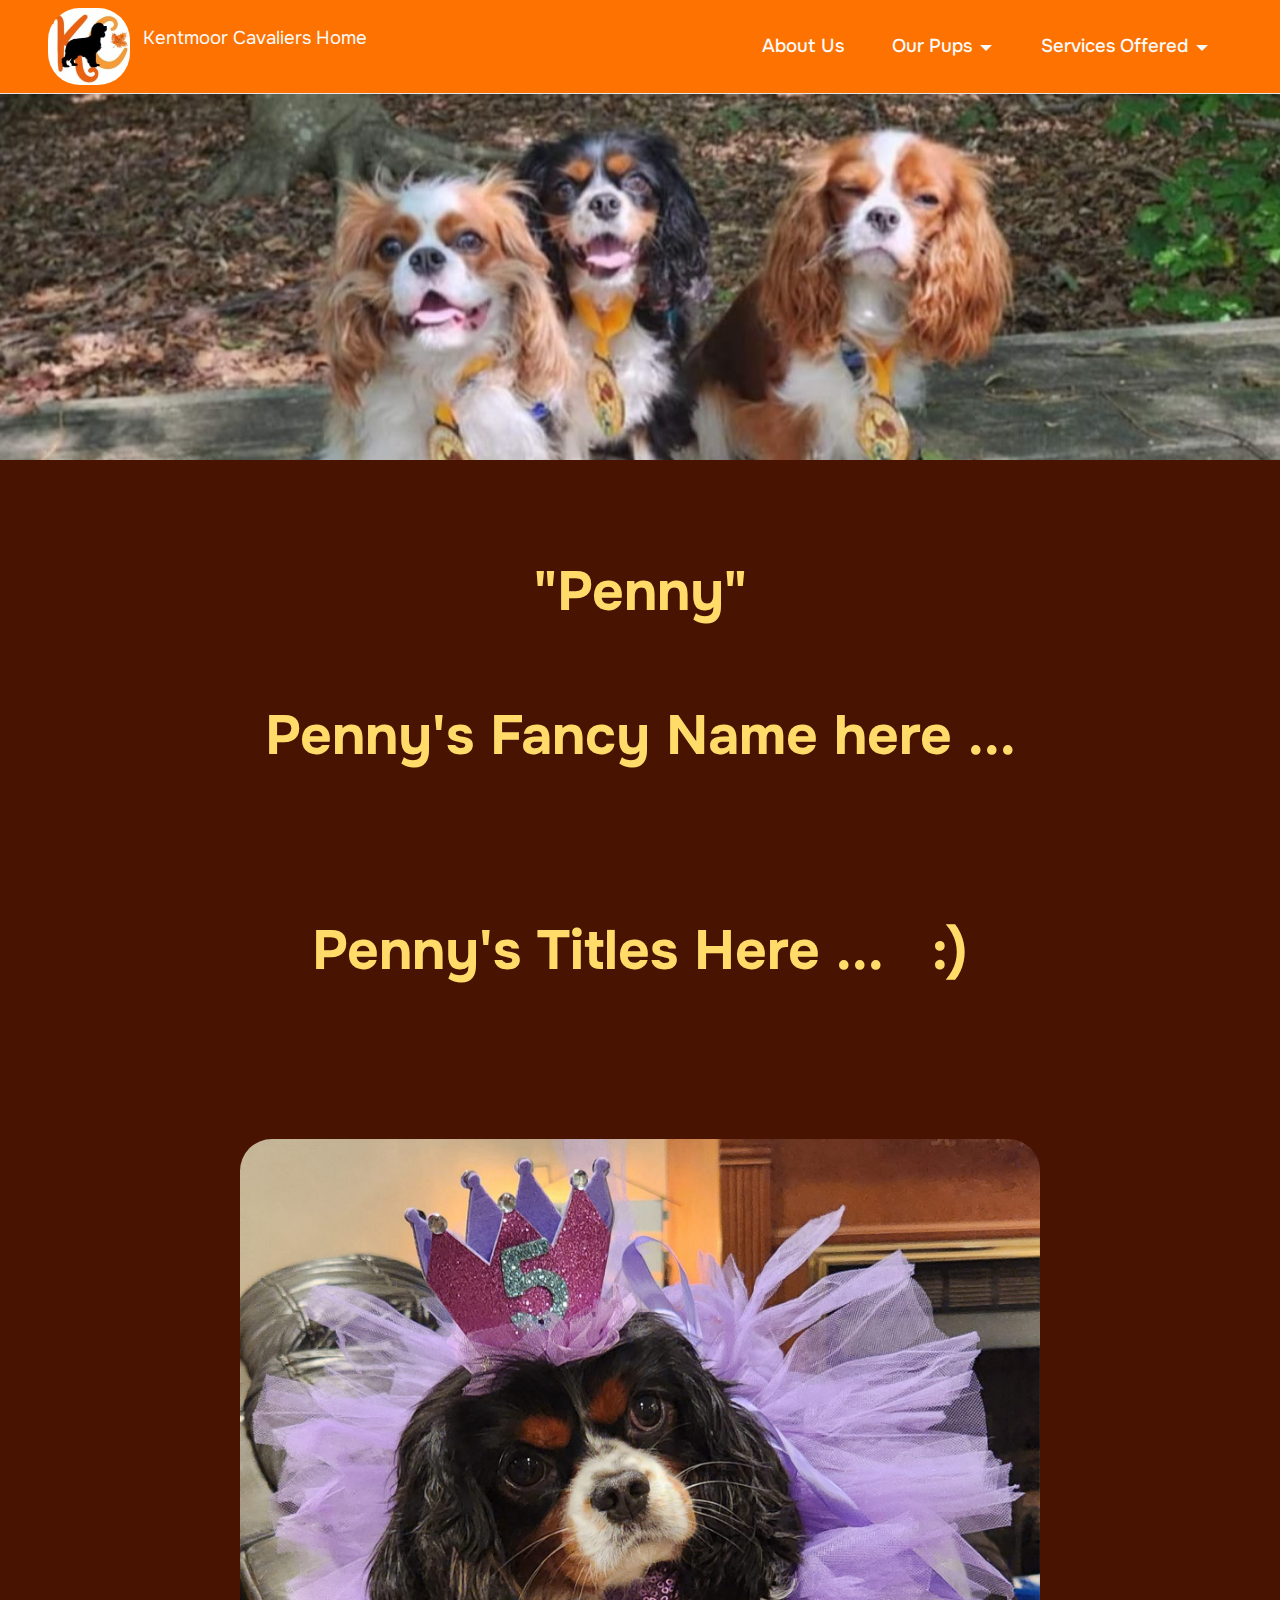
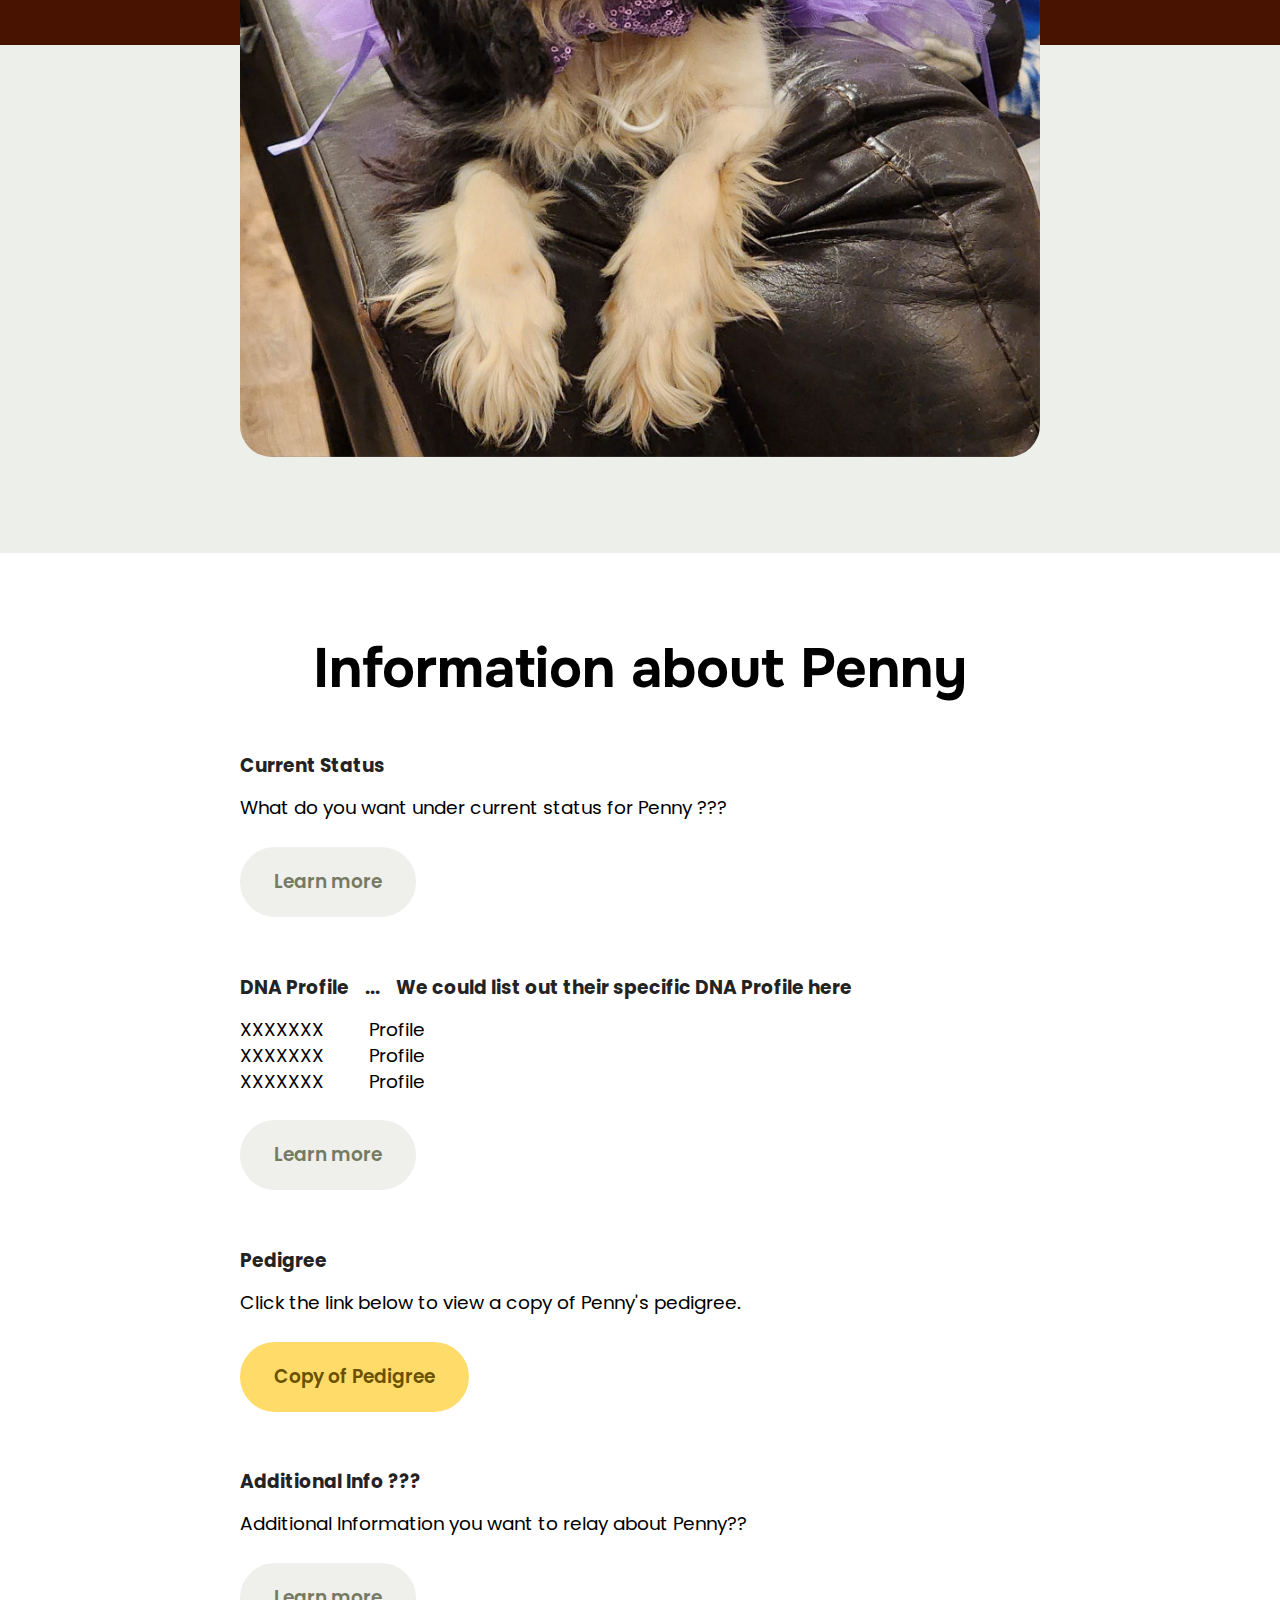
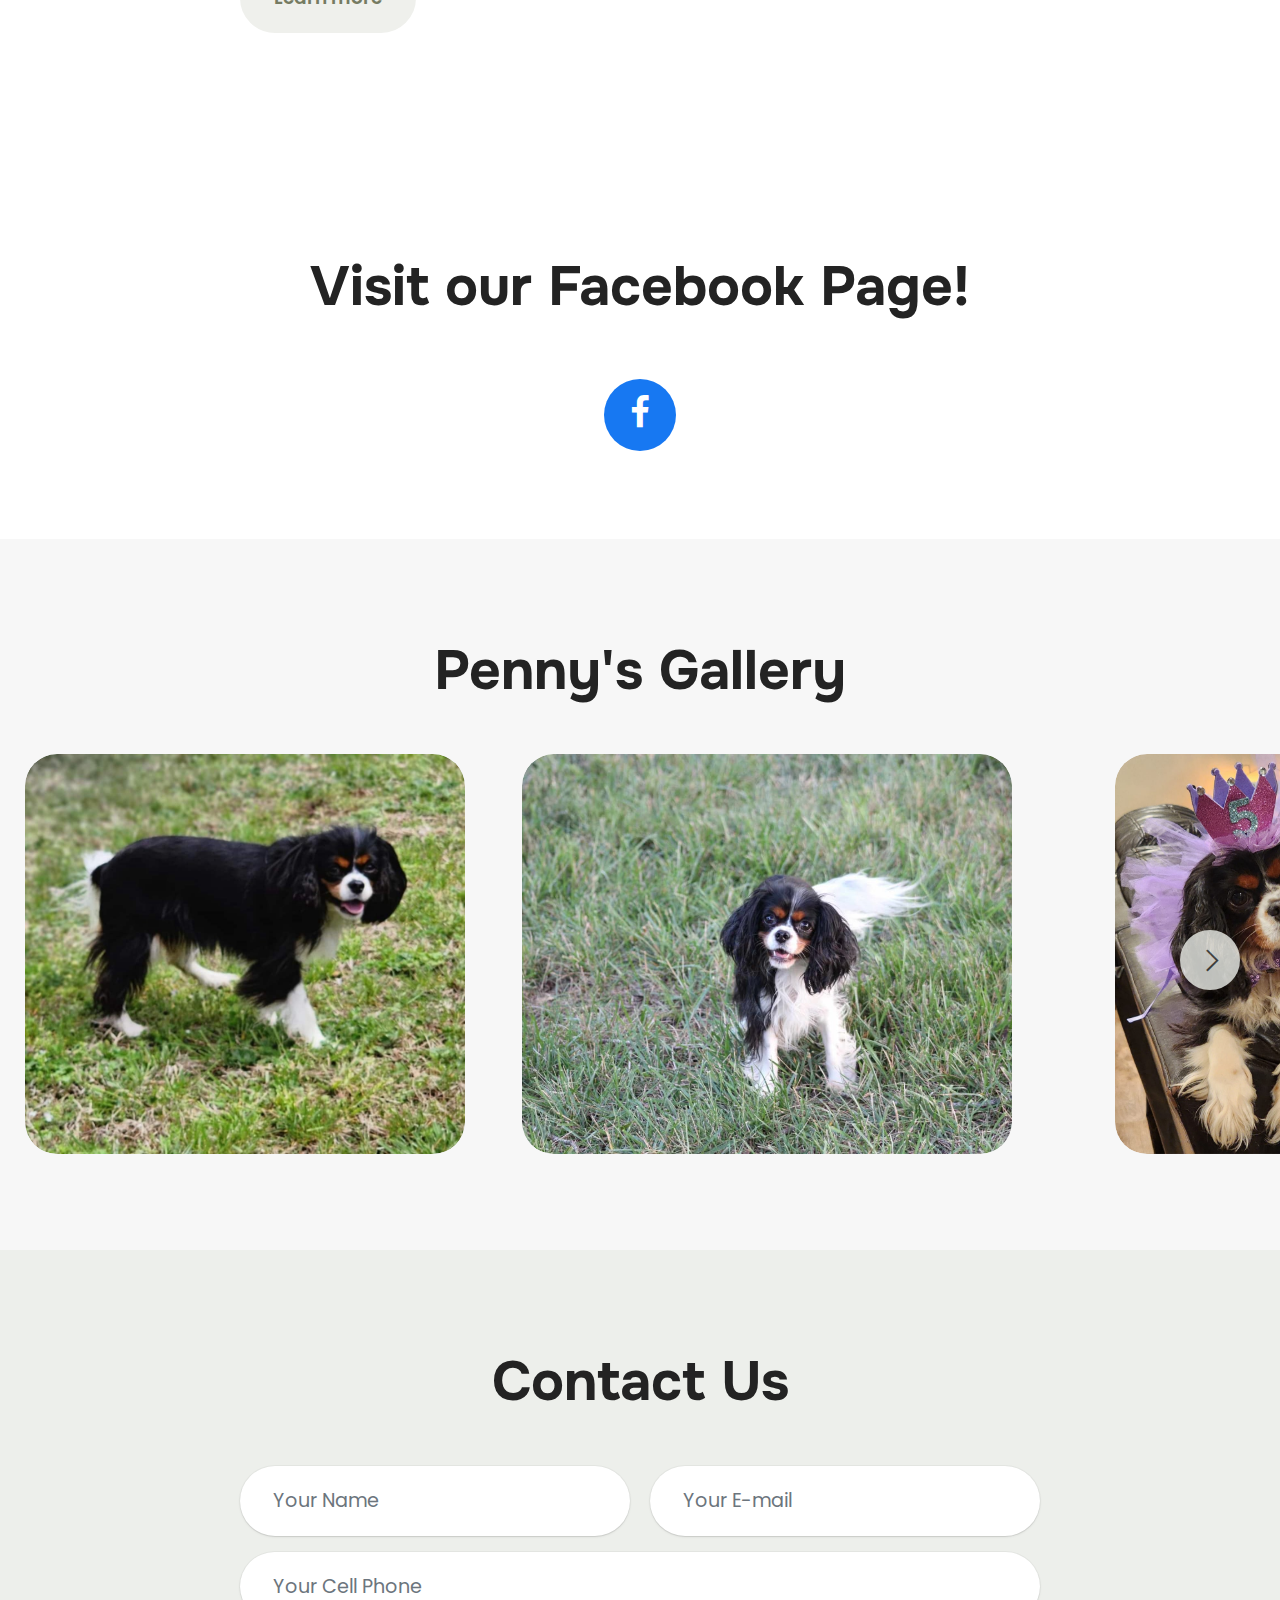
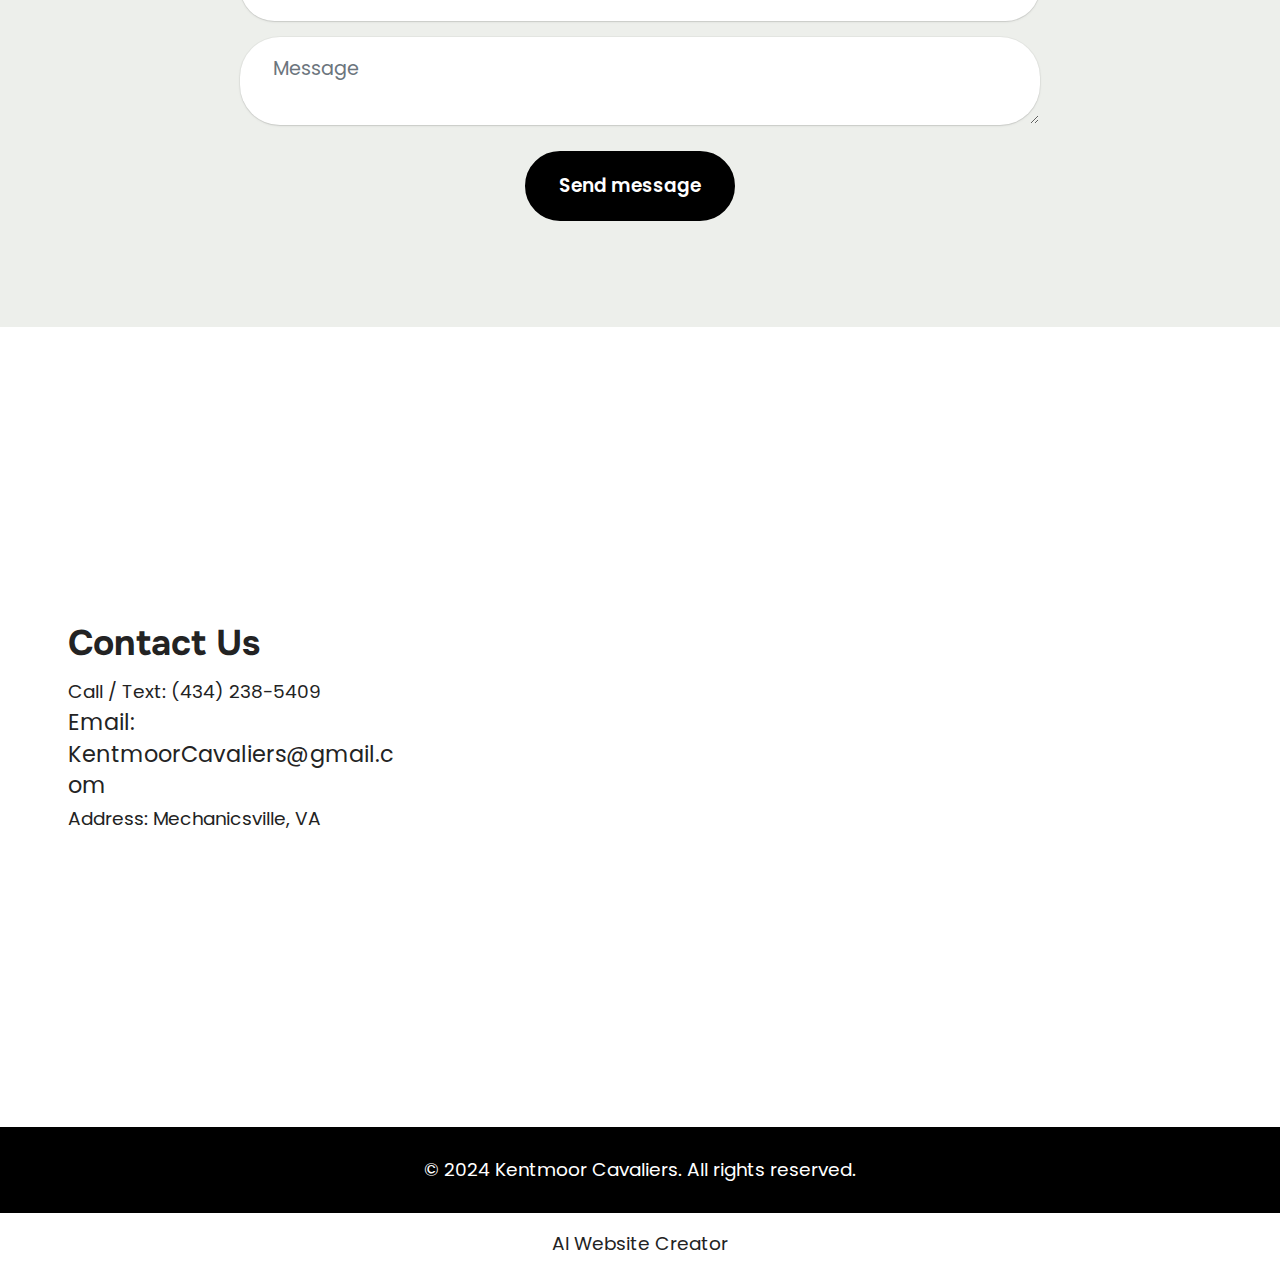
<file: page11.html>
<!DOCTYPE html>
<html  >
<head>
  <!-- Site made with Mobirise Website Builder v6.0.6, https://mobirise.com -->
  <meta charset="UTF-8">
  <meta http-equiv="X-UA-Compatible" content="IE=edge">
  <meta name="generator" content="Mobirise v6.0.6, mobirise.com">
  <meta name="viewport" content="width=device-width, initial-scale=1, minimum-scale=1">
  <link rel="shortcut icon" href="assets/images/kentmoor-cavaliers-logo-1-147x138.jpg" type="image/x-icon">
  <meta name="description" content="As a dedicated King Charles Cavalier Spaniel trainer, I offer exceptional pet sitting, grooming, and travel nanny services tailored for your furry friends.">
  
  
  <title>Penny</title>
  <link rel="stylesheet" href="assets/web/assets/mobirise-icons2/mobirise2.css">
  <link rel="stylesheet" href="assets/bootstrap/css/bootstrap.min.css">
  <link rel="stylesheet" href="assets/bootstrap/css/bootstrap-grid.min.css">
  <link rel="stylesheet" href="assets/bootstrap/css/bootstrap-reboot.min.css">
  <link rel="stylesheet" href="assets/parallax/jarallax.css">
  <link rel="stylesheet" href="assets/dropdown/css/style.css">
  <link rel="stylesheet" href="assets/socicon/css/styles.css">
  <link rel="stylesheet" href="assets/theme/css/style.css">
  <link rel="preload" href="https://fonts.googleapis.com/css2?family=Onest:wght@400;700&display=swap&display=swap" as="style" onload="this.onload=null;this.rel='stylesheet'">
  <noscript><link rel="stylesheet" href="https://fonts.googleapis.com/css2?family=Onest:wght@400;700&display=swap&display=swap"></noscript>
  <link rel="preload" href="https://fonts.googleapis.com/css?family=Poppins:100,100i,200,200i,300,300i,400,400i,500,500i,600,600i,700,700i,800,800i,900,900i&display=swap" as="style" onload="this.onload=null;this.rel='stylesheet'">
  <noscript><link rel="stylesheet" href="https://fonts.googleapis.com/css?family=Poppins:100,100i,200,200i,300,300i,400,400i,500,500i,600,600i,700,700i,800,800i,900,900i&display=swap"></noscript>
  <link rel="preload" as="style" href="assets/mobirise/css/mbr-additional.css?v=t7QMmR"><link rel="stylesheet" href="assets/mobirise/css/mbr-additional.css?v=t7QMmR" type="text/css">

  
  
  
</head>
<body>
  
  <section data-bs-version="5.1" class="menu cid-umeEUkeMPM" once="menu" id="menu1-8j">
    
    <nav class="navbar navbar-dropdown navbar-fixed-top navbar-expand-lg">
        <div class="container">
            <div class="navbar-brand">
                <span class="navbar-logo">
                    
                        <a href="index.html"><img src="assets/images/kentmoor-cavaliers-logo-1-147x138.jpg" alt="Mobirise" style="height: 4.8rem;"></a>
                    
                </span>
                <span class="navbar-caption-wrap"><a class="navbar-caption text-white text-primary display-4" href="index.html"><p>Kentmoor Cavaliers Home&nbsp;</p></a></span>
            </div>
            <button class="navbar-toggler" type="button" data-toggle="collapse" data-bs-toggle="collapse" data-target="#navbarSupportedContent" data-bs-target="#navbarSupportedContent" aria-controls="navbarNavAltMarkup" aria-expanded="false" aria-label="Toggle navigation">
                <div class="hamburger">
                    <span></span>
                    <span></span>
                    <span></span>
                    <span></span>
                </div>
            </button>
            <div class="collapse navbar-collapse" id="navbarSupportedContent">
                <ul class="navbar-nav nav-dropdown nav-right" data-app-modern-menu="true"><li class="nav-item"><a class="nav-link link text-white text-primary display-4" href="page8.html" aria-expanded="false">About Us</a></li><li class="nav-item dropdown"><a class="nav-link link text-white text-primary dropdown-toggle display-4" href="page6.html" aria-expanded="false" data-toggle="dropdown-submenu" data-bs-toggle="dropdown" data-bs-auto-close="outside">Our Pups</a><div class="dropdown-menu" aria-labelledby="dropdown-747"><a class="text-white show text-primary dropdown-item display-4" href="page6.html">Our Pups</a><a class="text-white show text-primary dropdown-item display-4" href="page12.html">Sebastian</a><a class="text-white show text-primary dropdown-item display-4" href="page10.html">Gus</a><a class="text-white show text-primary dropdown-item display-4" href="page13.html">Ember</a></div></li><li class="nav-item dropdown open"><a class="nav-link link text-white dropdown-toggle display-4" href="#" aria-expanded="false" data-toggle="dropdown-submenu" data-bs-toggle="dropdown">Services Offered</a><div class="dropdown-menu"><a class="text-white dropdown-item text-primary display-4" href="page2.html" aria-expanded="false">Pet Sitting</a><a class="text-white dropdown-item text-primary display-4" href="page5.html">Transportation</a><a class="text-white dropdown-item text-primary display-4" href="page7.html">Stud Dog Services</a></div></li></ul>
                
                
            </div>
        </div>
    </nav>

</section>

<section data-bs-version="5.1" class="header16 cid-umenDQW0JI mbr-parallax-background" id="header17-7s">
  
  
  <div class="container-fluid">
    <div class="row">
      <div class="content-wrap col-12 col-md-12">
        
        
        
        
      </div>
    </div>
  </div>
</section>

<section data-bs-version="5.1" class="header5 cid-umenDRhD9Q" id="header05-7t">
	

	
	
	<div class="topbg"></div>
	<div class="align-center container-fluid">
		<div class="row justify-content-center">
			<div class="col-md-12 content-head">
				<h1 class="mbr-section-title mbr-fonts-style mb-4 display-2">
					<strong>"Penny"</strong><br><br><strong>Penny's Fancy Name here ...<br></strong><br><br><strong>Penny's Titles Here ...&nbsp; &nbsp;:)</strong><br><br></h1>
				
				
			</div>
		</div>
		<div class="row mt-5 justify-content-center">
			<div class="col-12 col-lg-8">
				<img src="assets/images/penny-5th-birthday-photo-1784x2048.jpg" alt="Mobirise Website Builder" title="">
			</div>
		</div>
	</div>
</section>

<section data-bs-version="5.1" class="news03 cid-umenDRB5xI" id="news03-7u">
  
  <div class="container">
    <div class="col-12 mb-5 content-head">
      <h3 class="mbr-section-title mbr-fonts-style align-center mb-0 display-2">
        <strong>Information about Penny</strong></h3>
      
    </div>
    <div class="row justify-content-center ">
      <div class="col-12 col-lg-8">
        <div class="item features-without-image col-12 mb-5">
          <div class="item-wrapper">
            <h5 class="mbr-card-title mbr-fonts-style mt-0 mb-3 display-7">
              <strong>Current Status</strong></h5>
            
            <p class="mbr-text mbr-fonts-style mt-0 mb-3 display-7">
            What do you want under current status for Penny ???<br></p>
            <div class="mbr-section-btn mb-4"><a class="btn btn-white display-7">
                Learn more</a></div>

          </div>
        </div><div class="item features-without-image col-12 mb-5">
          <div class="item-wrapper">
            <h5 class="mbr-card-title mbr-fonts-style mt-0 mb-3 display-7">
              <strong>DNA Profile&nbsp; &nbsp; ...&nbsp; &nbsp; We could list out their specific DNA Profile here</strong></h5>
            
            <p class="mbr-text mbr-fonts-style mt-0 mb-3 display-7">XXXXXXX&nbsp; &nbsp; &nbsp; &nbsp; &nbsp;Profile<br>XXXXXXX&nbsp; &nbsp; &nbsp; &nbsp; &nbsp;Profile<br>XXXXXXX&nbsp; &nbsp; &nbsp; &nbsp; &nbsp;Profile</p>
            <div class="mbr-section-btn mb-4"><a class="btn btn-white display-7">
                Learn more</a></div>

          </div>
        </div>
        <div class="item features-without-image col-12 mb-5">
          <div class="item-wrapper">
            <h5 class="mbr-card-title mbr-fonts-style mt-0 mb-3 display-7">
              <strong>Pedigree</strong></h5>
            
            <p class="mbr-text mbr-fonts-style mt-0 mb-3 display-7">
            Click the link below to view a copy of Penny's pedigree.</p>
            <div class="mbr-section-btn mb-4"><a class="btn btn-warning display-7" href="https://mobiri.se">Copy of Pedigree</a></div>
          </div>
        </div>
        <div class="item features-without-image col-12 mb-5">
          <div class="item-wrapper">
            <h5 class="mbr-card-title mbr-fonts-style mt-0 mb-3 display-7">
              <strong>Additional Info ???</strong></h5>
            

            <p class="mbr-text mbr-fonts-style mt-0 mb-3 display-7">
            Additional Information you want to relay about Penny??</p>
            <div class="mbr-section-btn mb-4"><a class="btn btn-white display-7">
                Learn more</a></div>
          </div>
        </div>
      </div>
    </div>
  </div>
</section>

<section data-bs-version="5.1" class="social4 cid-umenDRVmhB" id="social04-7v">
    
    
    

    <div class="container">
        <div class="media-container-row">
            <div class="col-12">
                <h3 class="mbr-section-title align-center mb-5 mbr-fonts-style display-2">
                    <strong>Visit our Facebook Page!</strong>
                </h3>
                <div class="social-list align-center">
                    <a class="iconfont-wrapper bg-facebook m-2 " target="_blank" href="https://www.facebook.com/groups/1490678041589144">
                        <span class="socicon-facebook socicon"></span>
                    </a>
                    
                    
                    
                    
                    
                    
                    
                    
                    
                    
                </div>
            </div>
        </div>
    </div>
</section>

<section data-bs-version="5.1" class="slider4 mbr-embla cid-uH4A1W7fXi" id="slider04-93">
  
  
  <div class="container-fluid">
    <div class="row mb-5 justify-content-center">
      <div class="col-12 content-head">
        <h3 class="mbr-section-title mbr-fonts-style align-center mb-0 display-2"><strong>Penny's Gallery</strong></h3>
        
      </div>
    </div>
    <div class="row">
      <div class="col-12">
        <div class="embla position-relative" data-skip-snaps="true" data-align="center" data-contain-scroll="trimSnaps" data-loop="true" data-auto-play="true" data-auto-play-interval="2" data-draggable="true">
          <div class="embla__viewport">
            <div class="embla__container">
              <div class="embla__slide slider-image item active" style="margin-left: 1rem; margin-right: 1rem;">
                <div class="slide-content">
                  <div class="item-img">
                    <div class="item-wrapper">
                      <img src="assets/images/penny-2-1080x984.jpg" alt="Mobirise Website Builder" title="" data-slide-to="0" data-bs-slide-to="0">
                    </div>
                  </div>
                </div>
              </div>
              <div class="embla__slide slider-image item" style="margin-left: 1rem; margin-right: 1rem;">
                <div class="slide-content">
                  <div class="item-img">
                    <div class="item-wrapper">
                      <img src="assets/images/penny-3-1080x720.jpg" alt="Mobirise Website Builder" title="" data-slide-to="1" data-bs-slide-to="1">
                    </div>
                  </div>
                </div>
              </div>
              <div class="embla__slide slider-image item" style="margin-left: 1rem; margin-right: 1rem;">
                <div class="slide-content">
                  <div class="item-img">
                    <div class="item-wrapper">
                      <img src="assets/images/penny-5th-birthday-photo-1080x1240.jpg" alt="Mobirise Website Builder" title="" data-slide-to="2" data-bs-slide-to="2">
                    </div>
                  </div>
                </div>
              </div>
              
              
            </div>
          </div>
          <button class="embla__button embla__button--prev">
            <span class="mobi-mbri mobi-mbri-arrow-prev" aria-hidden="true"></span>
            <span class="sr-only visually-hidden visually-hidden">Previous</span>
          </button>
          <button class="embla__button embla__button--next">
            <span class="mobi-mbri mobi-mbri-arrow-next" aria-hidden="true"></span>
            <span class="sr-only visually-hidden visually-hidden">Next</span>
          </button>
        </div>
      </div>
    </div>
  </div>
</section>

<section data-bs-version="5.1" class="form5 cid-upUAXpgAiq" id="form02-8o">
    
    
    <div class="container">
        <div class="row justify-content-center">
            <div class="col-12 content-head">
                <div class="mbr-section-head mb-5">
                    <h3 class="mbr-section-title mbr-fonts-style align-center mb-0 display-2">
                        <strong>Contact Us</strong></h3>
                    
                </div>
            </div>
        </div>
        <div class="row justify-content-center">
            <div class="col-lg-8 mx-auto mbr-form" data-form-type="formoid">
                <form action="https://mobirise.eu/" method="POST" class="mbr-form form-with-styler" data-form-title="Form Name"><input type="hidden" name="email" data-form-email="true" value="M68JMRURufsT1ZKMmLZmLKzj4KpJbWLqwma+guTgEkIi/pdwJOlRm7b5Zyt+G0wVyYe10Xjj3mS7NZXBZl88n3F5w4GEBKGH8+ZSQCkoNEnCACdI50UsFVKQi3/gMZCC">
                    <div class="row">
                        <div hidden="hidden" data-form-alert="" class="alert alert-success col-12">Thank you for your message.  We will be back in touch with you as soon as possible!</div>
                        <div hidden="hidden" data-form-alert-danger="" class="alert alert-danger col-12">
                            Oops...! some problem!
                        </div>
                    </div>
                    <div class="dragArea row">
                        <div class="col-md col-sm-12 form-group mb-3" data-for="name">
                            <input type="text" name="name" placeholder="Your Name" data-form-field="name" class="form-control" value="" id="name-form02-8o">
                        </div>
                        <div class="col-md col-sm-12 form-group mb-3" data-for="email">
                            <input type="email" name="email" placeholder="Your E-mail" data-form-field="email" class="form-control" value="" id="email-form02-8o">
                        </div>
                        <div class="col-12 form-group mb-3" data-for="phone">
                            <input type="tel" name="phone" placeholder="Your Cell Phone" data-form-field="phone" class="form-control" value="" id="phone-form02-8o">
                        </div>
                        <div class="col-12 form-group mb-3" data-for="textarea">
                            <textarea name="textarea" placeholder="Message" data-form-field="textarea" class="form-control" id="textarea-form02-8o"></textarea>
                        </div>
                        <div class="col-lg-12 col-md-12 col-sm-12 align-center mbr-section-btn"><button type="submit" class="btn btn-secondary display-7">Send message</button></div>
                    </div>
                </form>
            </div>
        </div>
    </div>
</section>

<section data-bs-version="5.1" class="contacts4 map1 cid-umenDTpJ6q" id="contacts04-7y">

	

    <div class="main_wrapper">
		<div class="b_wrapper">
			<div class="container-fluid">
				<div class="row justify-content-start">
					<div class="col-md-5 col-lg-4 item-wrapper">
                        <h5 class="cardTitle mbr-fonts-style mb-2 display-5">
                            <strong>Contact Us</strong>
                        </h5>
                        <ul class="list mbr-fonts-style display-7">
                            <li class="mbr-text item-wrap">Call / Text:                                
                            <a href="tel:(555) 123-4567" class="text-black">(4</a>34) 238-5409</li>

                            <li class="mbr-text item-wrap"><span style="font-size: 1.4rem;">Email: KentmoorCavaliers@gmail.com</span><br></li>

                            <li class="mbr-text item-wrap">                        
                            Address:
                            Mechanicsville, VA</li>
                        </ul>
					</div>
				</div>
			</div>
		</div>
        <div class="google-map"><iframe frameborder="0" style="border:0" src="https://www.google.com/maps/embed/v1/place?key=AIzaSyDbnCmnHmtigIYiD8jIfeHQv7gW2ANhHD4&amp;q=23111" allowfullscreen=""></iframe></div>
	</div>
</section>

<section data-bs-version="5.1" class="footer4 cid-umenDTJTAN" once="footers" id="footer04-7z">

    

    

    <div class="container">
        <div class="media-container-row align-center mbr-white">
            <div class="col-12">
                <p class="mbr-text mb-0 mbr-fonts-style display-7">© 2024 Kentmoor Cavaliers. All rights reserved.</p>
            </div>
        </div>
    </div>
</section><section class="display-7" style="padding: 0;align-items: center;justify-content: center;flex-wrap: wrap;    align-content: center;display: flex;position: relative;height: 4rem;"><a href="https://mobiri.se/2546818" style="flex: 1 1;height: 4rem;position: absolute;width: 100%;z-index: 1;"><img alt="" style="height: 4rem;" src="[data-uri]"></a><p style="margin: 0;text-align: center;" class="display-7">&#8204;</p><a style="z-index:1" href="https://mobirise.com/builder/ai-website-creator.html">AI Website Creator</a></section><script src="assets/bootstrap/js/bootstrap.bundle.min.js"></script>  <script src="assets/parallax/jarallax.js"></script>  <script src="assets/smoothscroll/smooth-scroll.js"></script>  <script src="assets/ytplayer/index.js"></script>  <script src="assets/dropdown/js/navbar-dropdown.js"></script>  <script src="assets/embla/embla.min.js"></script>  <script src="assets/embla/script.js"></script>  <script src="assets/theme/js/script.js"></script>  <script src="assets/formoid/formoid.min.js"></script>  
  
  
</body>
</html>
</file>
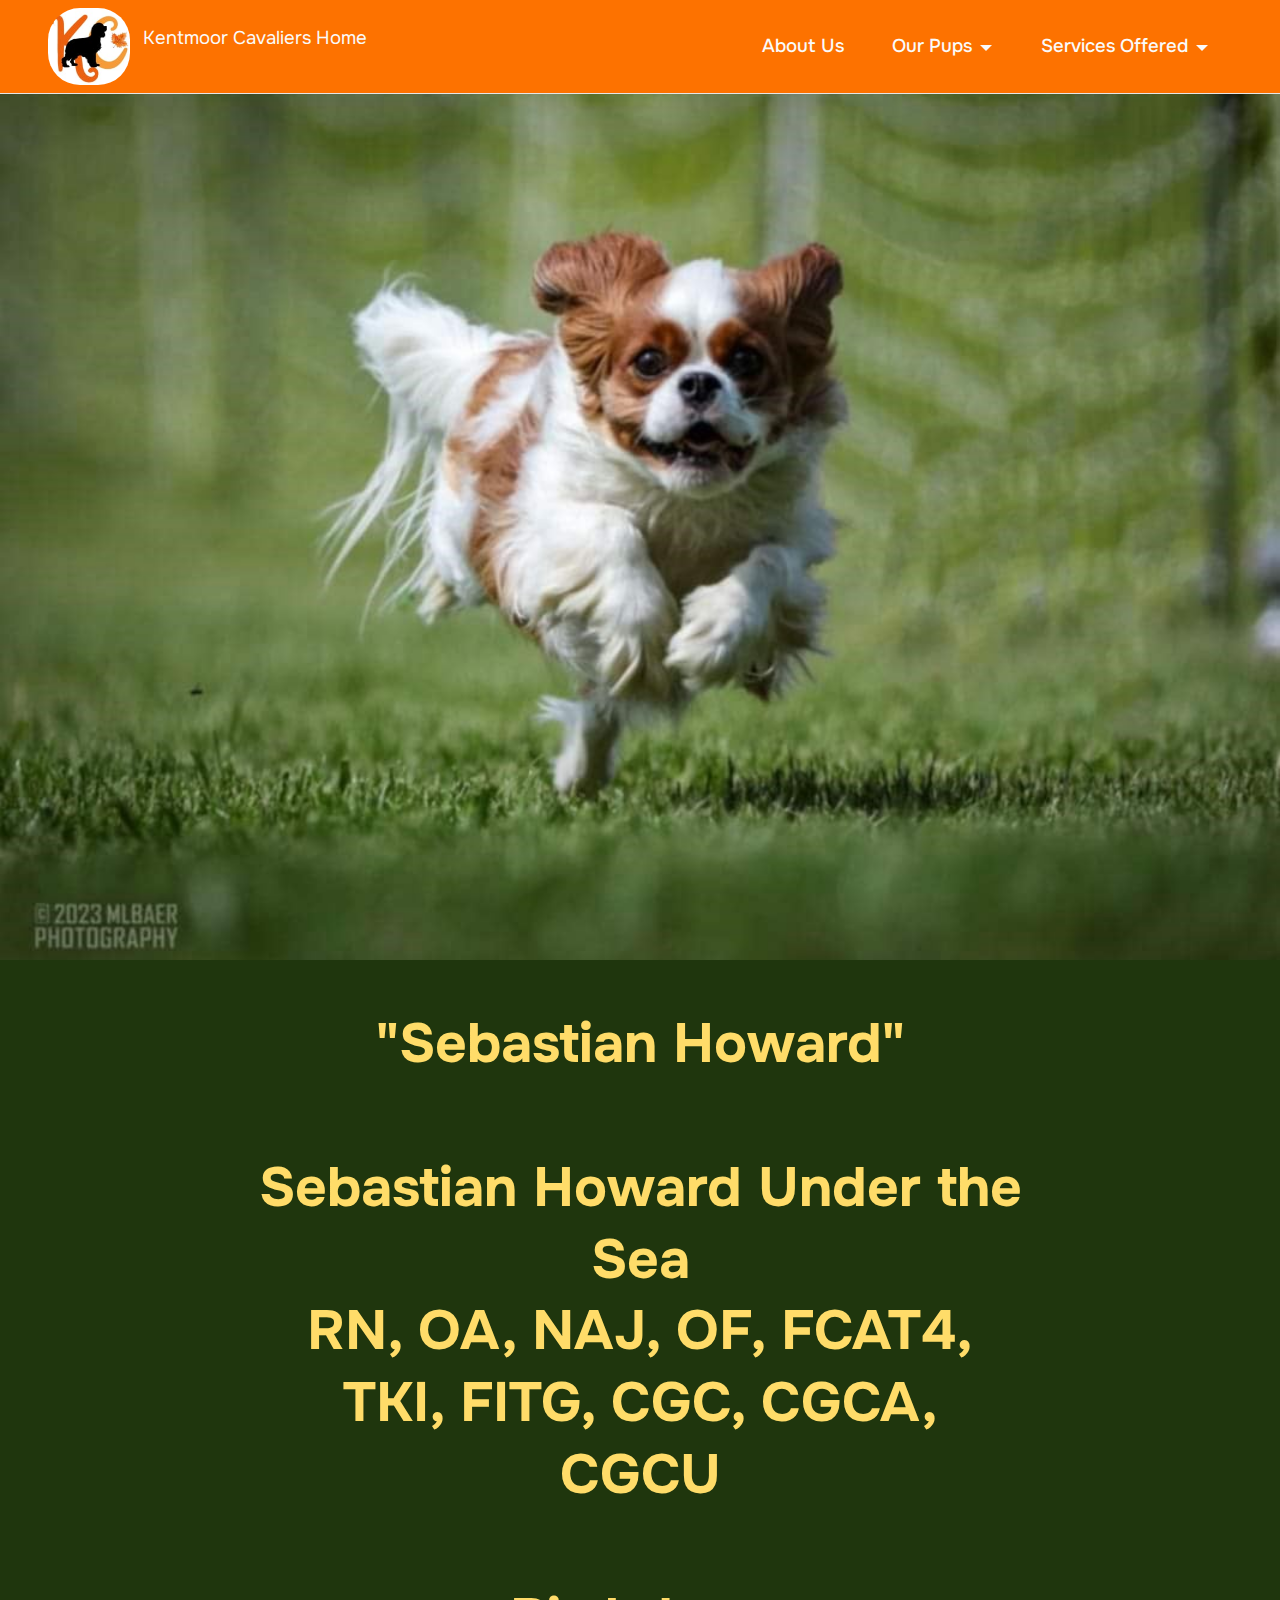
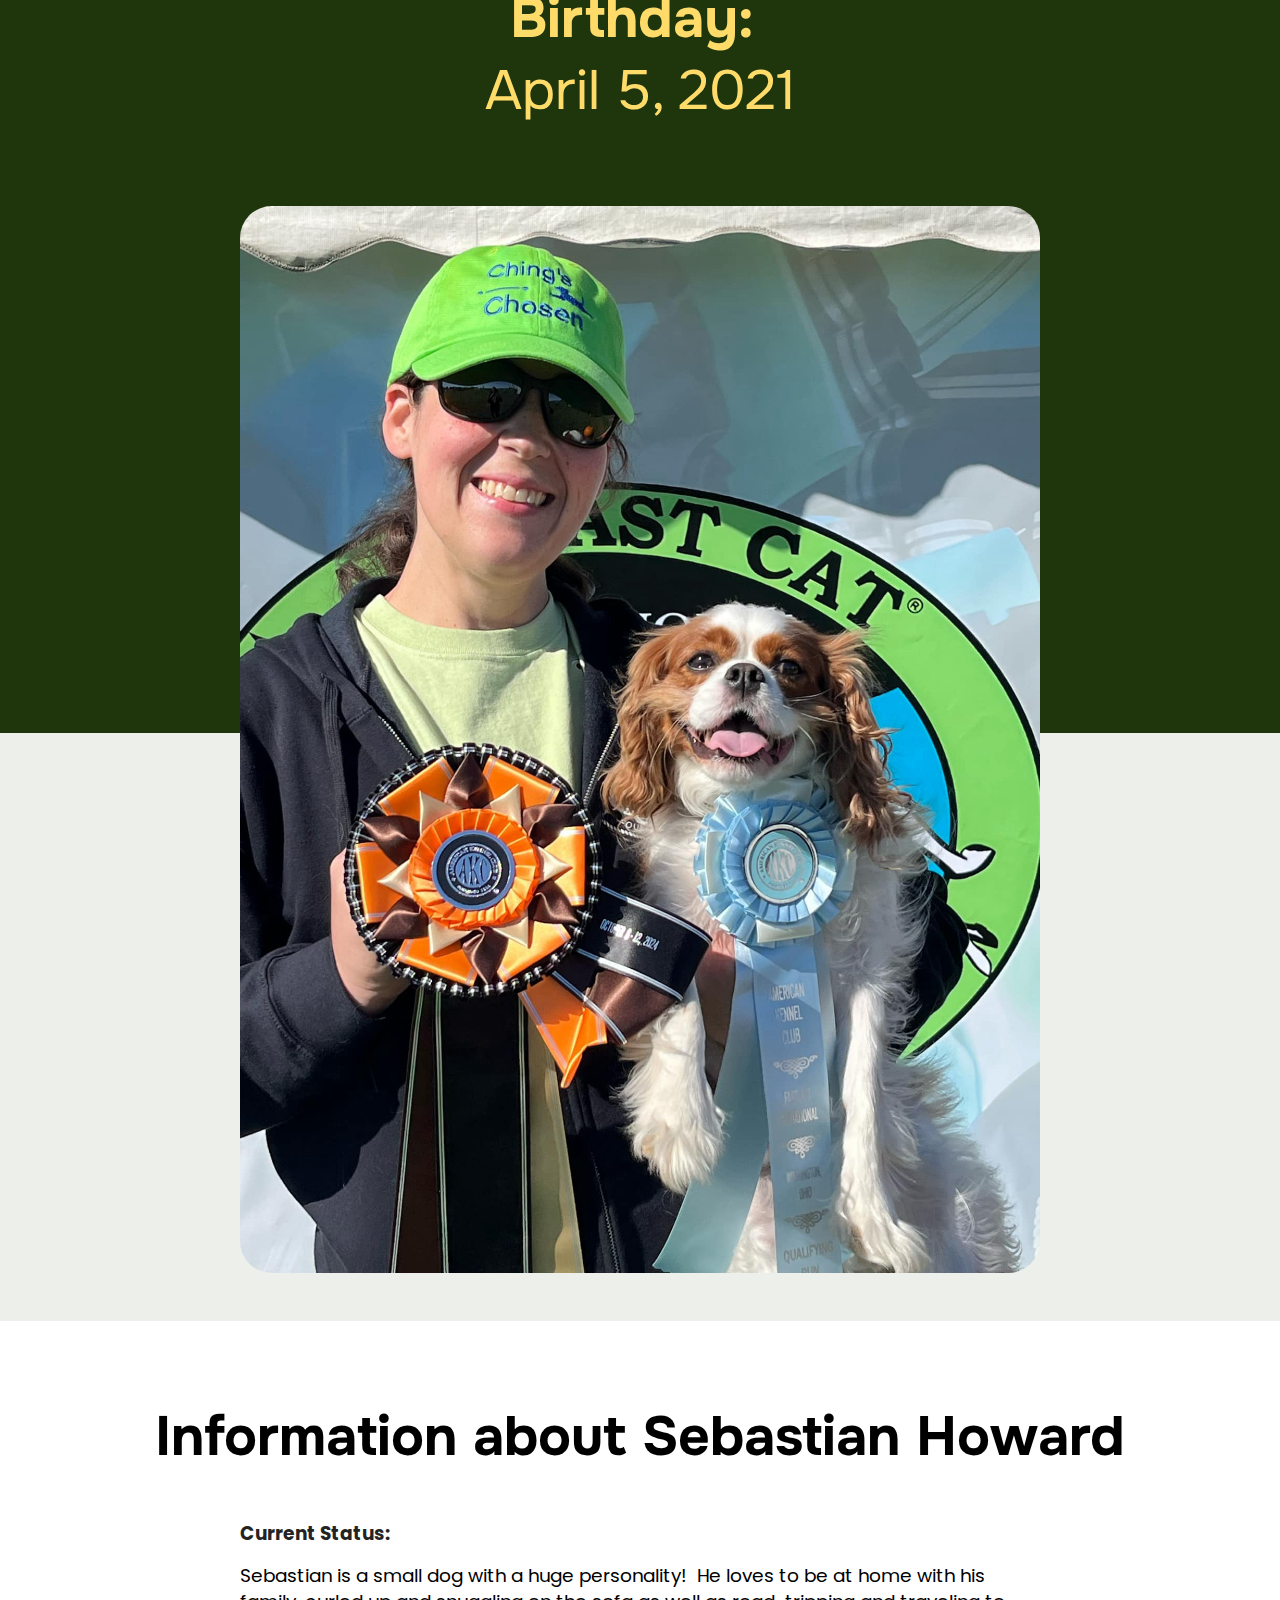
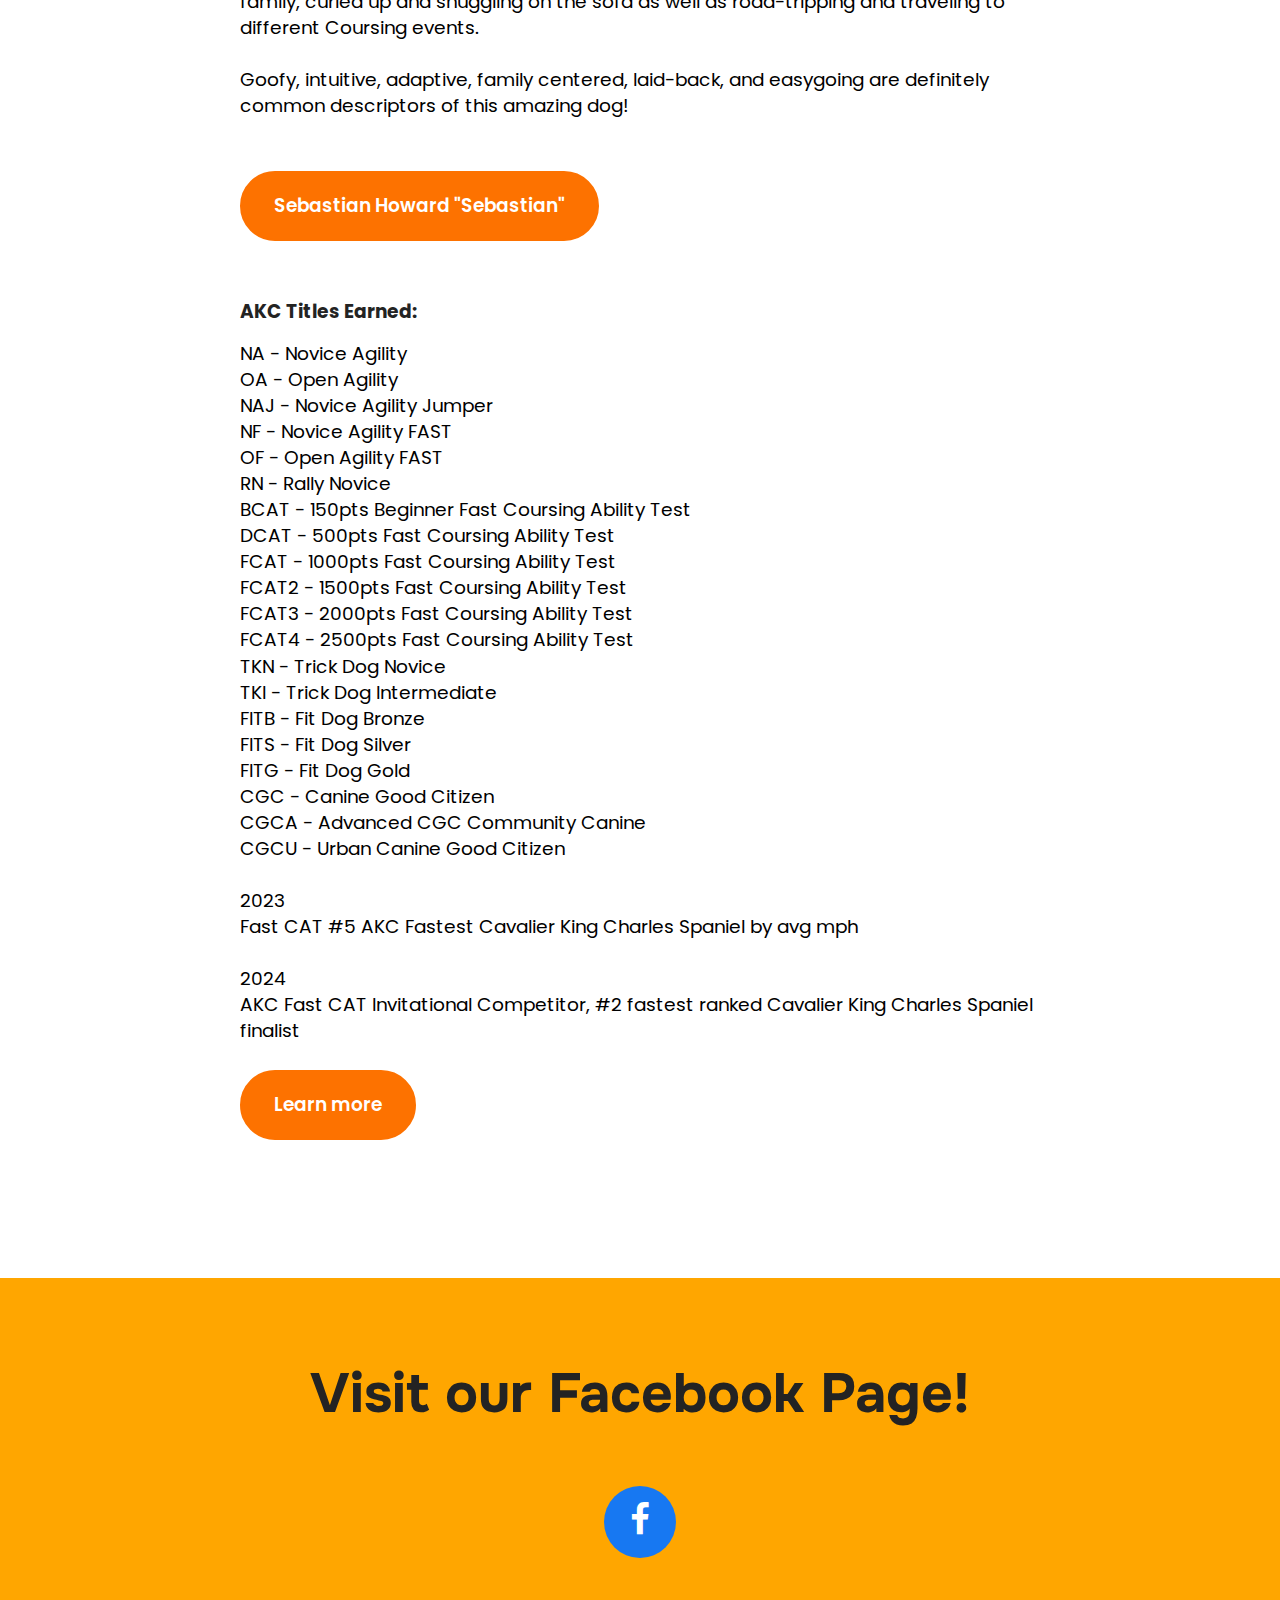
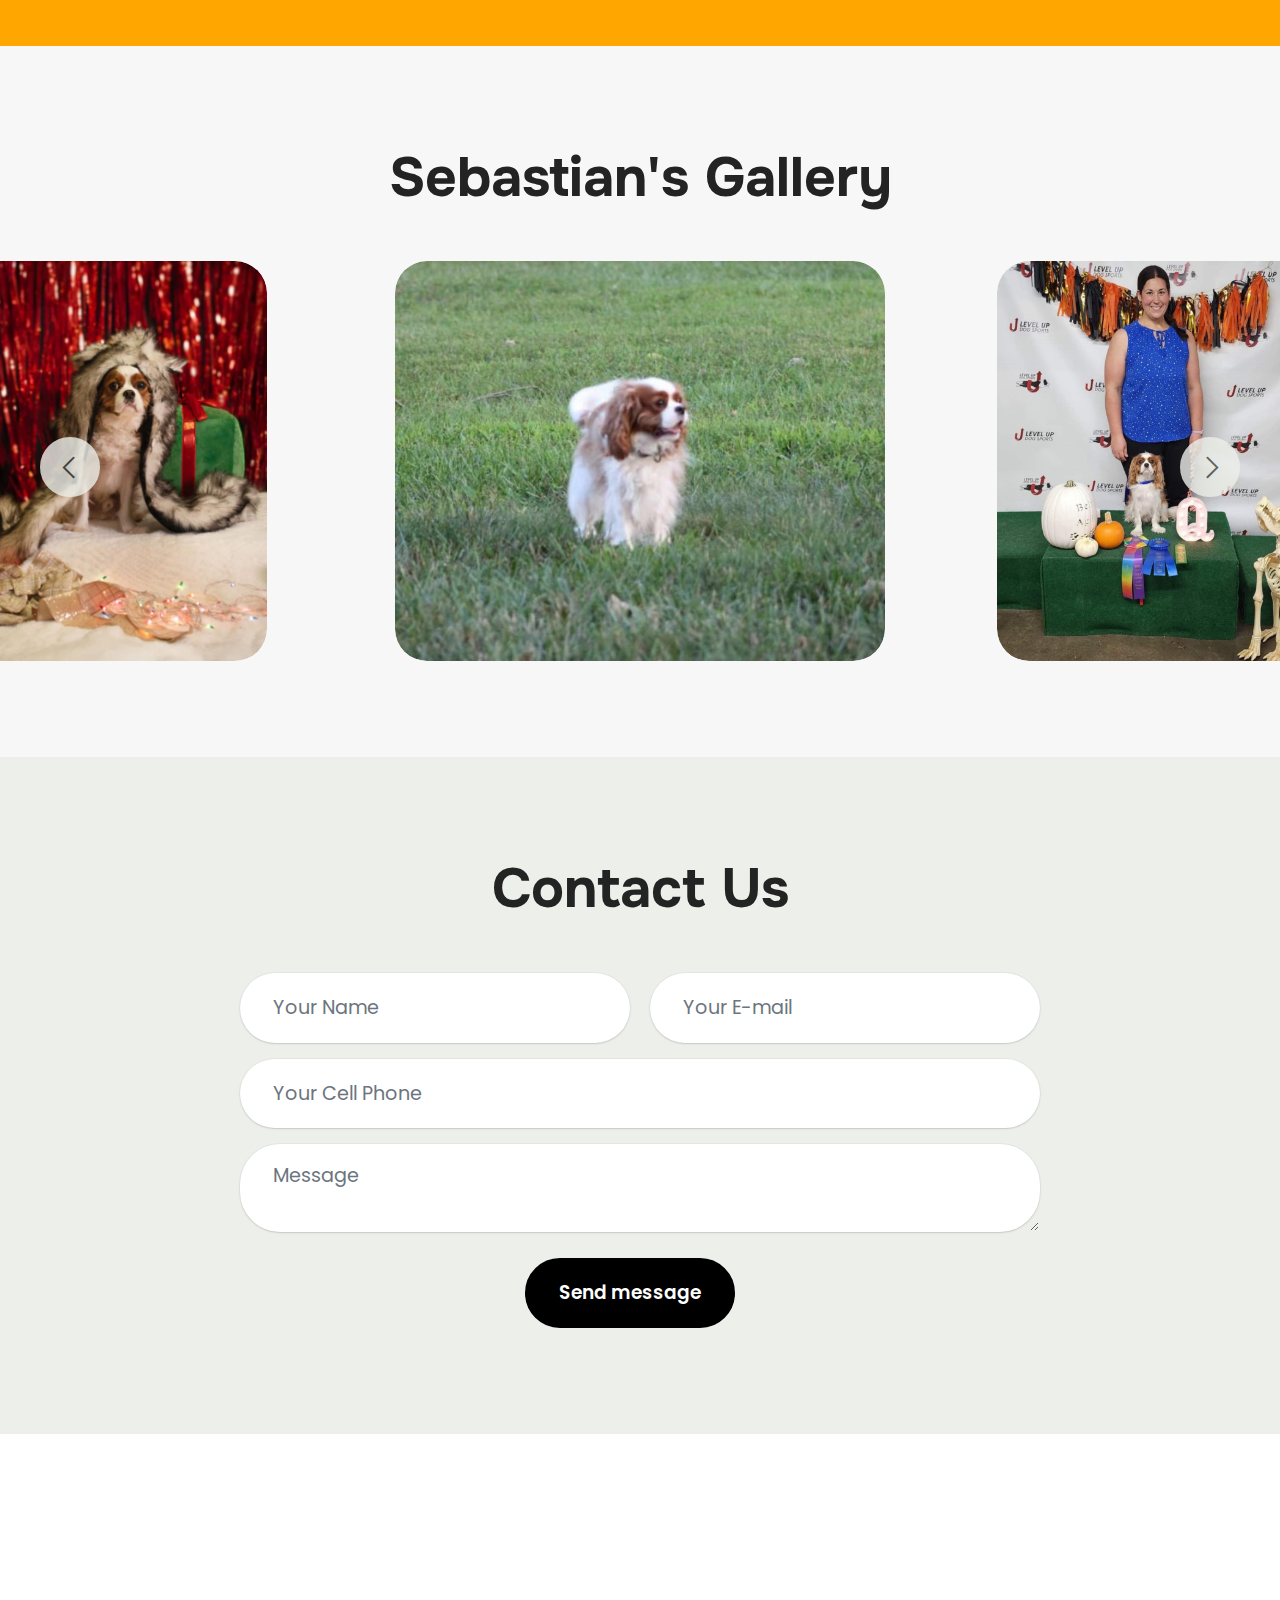
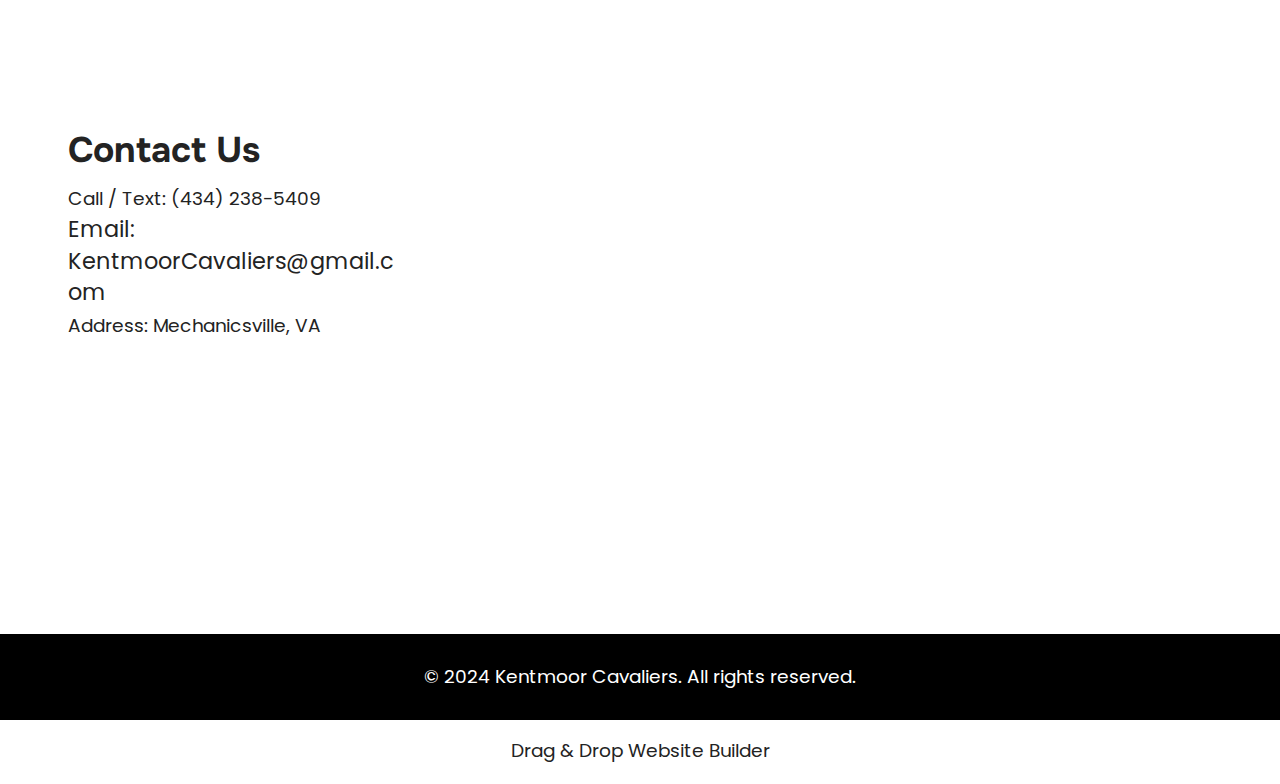
<file: page12.html>
<!DOCTYPE html>
<html  >
<head>
  <!-- Site made with Mobirise Website Builder v6.0.6, https://mobirise.com -->
  <meta charset="UTF-8">
  <meta http-equiv="X-UA-Compatible" content="IE=edge">
  <meta name="generator" content="Mobirise v6.0.6, mobirise.com">
  <meta name="viewport" content="width=device-width, initial-scale=1, minimum-scale=1">
  <link rel="shortcut icon" href="assets/images/kentmoor-cavaliers-logo-1-147x138.jpg" type="image/x-icon">
  <meta name="description" content="As a dedicated King Charles Cavalier Spaniel trainer, I offer exceptional pet sitting, grooming, and travel nanny services tailored for your furry friends.">
  
  
  <title>Sebastian</title>
  <link rel="stylesheet" href="assets/web/assets/mobirise-icons2/mobirise2.css">
  <link rel="stylesheet" href="assets/bootstrap/css/bootstrap.min.css">
  <link rel="stylesheet" href="assets/bootstrap/css/bootstrap-grid.min.css">
  <link rel="stylesheet" href="assets/bootstrap/css/bootstrap-reboot.min.css">
  <link rel="stylesheet" href="assets/dropdown/css/style.css">
  <link rel="stylesheet" href="assets/socicon/css/styles.css">
  <link rel="stylesheet" href="assets/theme/css/style.css">
  <link rel="preload" href="https://fonts.googleapis.com/css2?family=Onest:wght@400;700&display=swap&display=swap" as="style" onload="this.onload=null;this.rel='stylesheet'">
  <noscript><link rel="stylesheet" href="https://fonts.googleapis.com/css2?family=Onest:wght@400;700&display=swap&display=swap"></noscript>
  <link rel="preload" href="https://fonts.googleapis.com/css?family=Poppins:100,100i,200,200i,300,300i,400,400i,500,500i,600,600i,700,700i,800,800i,900,900i&display=swap" as="style" onload="this.onload=null;this.rel='stylesheet'">
  <noscript><link rel="stylesheet" href="https://fonts.googleapis.com/css?family=Poppins:100,100i,200,200i,300,300i,400,400i,500,500i,600,600i,700,700i,800,800i,900,900i&display=swap"></noscript>
  <link rel="preload" as="style" href="assets/mobirise/css/mbr-additional.css?v=9Mn1ZY"><link rel="stylesheet" href="assets/mobirise/css/mbr-additional.css?v=9Mn1ZY" type="text/css">

  
  
  
</head>
<body>
  
  <section data-bs-version="5.1" class="menu cid-umeEUkeMPM" once="menu" id="menu1-8j">
    
    <nav class="navbar navbar-dropdown navbar-fixed-top navbar-expand-lg">
        <div class="container">
            <div class="navbar-brand">
                <span class="navbar-logo">
                    
                        <a href="index.html"><img src="assets/images/kentmoor-cavaliers-logo-1-147x138.jpg" alt="Mobirise" style="height: 4.8rem;"></a>
                    
                </span>
                <span class="navbar-caption-wrap"><a class="navbar-caption text-white text-primary display-4" href="index.html"><p>Kentmoor Cavaliers Home&nbsp;</p></a></span>
            </div>
            <button class="navbar-toggler" type="button" data-toggle="collapse" data-bs-toggle="collapse" data-target="#navbarSupportedContent" data-bs-target="#navbarSupportedContent" aria-controls="navbarNavAltMarkup" aria-expanded="false" aria-label="Toggle navigation">
                <div class="hamburger">
                    <span></span>
                    <span></span>
                    <span></span>
                    <span></span>
                </div>
            </button>
            <div class="collapse navbar-collapse" id="navbarSupportedContent">
                <ul class="navbar-nav nav-dropdown nav-right" data-app-modern-menu="true"><li class="nav-item"><a class="nav-link link text-white text-primary display-4" href="page8.html" aria-expanded="false">About Us</a></li><li class="nav-item dropdown"><a class="nav-link link text-white text-primary dropdown-toggle display-4" href="page6.html" aria-expanded="false" data-toggle="dropdown-submenu" data-bs-toggle="dropdown" data-bs-auto-close="outside">Our Pups</a><div class="dropdown-menu" aria-labelledby="dropdown-747"><a class="text-white show text-primary dropdown-item display-4" href="page6.html">Our Pups</a><a class="text-white show text-primary dropdown-item display-4" href="page12.html">Sebastian</a><a class="text-white show text-primary dropdown-item display-4" href="page10.html">Gus</a><a class="text-white show text-primary dropdown-item display-4" href="page13.html">Ember</a></div></li><li class="nav-item dropdown open"><a class="nav-link link text-white dropdown-toggle display-4" href="#" aria-expanded="false" data-toggle="dropdown-submenu" data-bs-toggle="dropdown">Services Offered</a><div class="dropdown-menu"><a class="text-white dropdown-item text-primary display-4" href="page2.html" aria-expanded="false">Pet Sitting</a><a class="text-white dropdown-item text-primary display-4" href="page5.html">Transportation</a><a class="text-white dropdown-item text-primary display-4" href="page7.html">Stud Dog Services</a></div></li></ul>
                
                
            </div>
        </div>
    </nav>

</section>

<section data-bs-version="5.1" class="header16 cid-umeomgt0mL mbr-fullscreen" id="header17-81">
  
  
  <div class="container-fluid">
    <div class="row">
      <div class="content-wrap col-12 col-md-12">
        
        
        
        
      </div>
    </div>
  </div>
</section>

<section data-bs-version="5.1" class="header5 cid-umeomgP3I5 mbr-fullscreen" id="header05-82">
	

	
	
	<div class="topbg"></div>
	<div class="align-center container-fluid">
		<div class="row justify-content-center">
			<div class="col-md-12 content-head">
				<h1 class="mbr-section-title mbr-fonts-style mb-4 display-2">
					<strong>"Sebastian Howard"</strong><br><br><strong>Sebastian&nbsp;</strong><strong>Howard Under the Sea </strong><br><strong>RN, OA, NAJ, OF, FCAT4, TKI, FITG, CGC, CGCA, CGCU</strong><br><br><strong>Birthday:&nbsp;<br></strong>April 5, 2021</h1>
				
				
			</div>
		</div>
		<div class="row mt-5 justify-content-center">
			<div class="col-12 col-lg-8">
				<img src="assets/images/ashley-sebastian-at-fast-cat-nationals-6-1536x2048.jpg" alt="Mobirise Website Builder" title="">
			</div>
		</div>
	</div>
</section>

<section data-bs-version="5.1" class="news03 cid-umeomhbkSY" id="news03-83">
  
  <div class="container">
    <div class="col-12 mb-5 content-head">
      <h3 class="mbr-section-title mbr-fonts-style align-center mb-0 display-2">
        <strong>Information about Sebastian Howard</strong></h3>
      
    </div>
    <div class="row justify-content-center ">
      <div class="col-12 col-lg-8">
        <div class="item features-without-image col-12 mb-5">
          <div class="item-wrapper">
            <h5 class="mbr-card-title mbr-fonts-style mt-0 mb-3 display-7"><strong>Current Status:</strong></h5>
            
            <p class="mbr-text mbr-fonts-style mt-0 mb-3 display-7">Sebastian is a small dog with a huge personality!&nbsp; He loves to be at home with his family, curled up and snuggling on the sofa as well as road-tripping and traveling to different Coursing events.&nbsp; &nbsp;<br><br>Goofy, intuitive, adaptive, family centered, laid-back, and easygoing are definitely common descriptors of this amazing dog!&nbsp; &nbsp; &nbsp; &nbsp; &nbsp; &nbsp; &nbsp; &nbsp; &nbsp; &nbsp; &nbsp; &nbsp; &nbsp; &nbsp; &nbsp; &nbsp; &nbsp; &nbsp; &nbsp; &nbsp;&nbsp;<br><br></p>
            <div class="mbr-section-btn mb-4"><a class="btn btn-danger display-7" href="assets/files/Sebastian--FastCatNationals2024forlink.pdf" target="_blank">Sebastian Howard "Sebastian"</a></div>

          </div>
        </div><div class="item features-without-image col-12 mb-5">
          <div class="item-wrapper">
            <h5 class="mbr-card-title mbr-fonts-style mt-0 mb-3 display-7"><strong>AKC Titles Earned:</strong></h5>
            
            <p class="mbr-text mbr-fonts-style mt-0 mb-3 display-7">NA - Novice Agility&nbsp;&nbsp;<br>OA - Open Agility
<br>NAJ - Novice Agility Jumper&nbsp;<br>NF - Novice Agility FAST
<br>OF - Open Agility FAST<br>RN - Rally Novice
<br>BCAT - 150pts Beginner Fast Coursing Ability Test
<br>DCAT - 500pts Fast Coursing Ability Test
<br>FCAT - 1000pts Fast Coursing Ability Test
<br>FCAT2 - 1500pts Fast Coursing Ability Test
<br>FCAT3 - 2000pts Fast Coursing Ability Test<br>
FCAT4 - 2500pts Fast Coursing Ability Test<br>TKN - Trick Dog Novice
<br>TKI - Trick Dog Intermediate
<br>FITB - Fit Dog Bronze
<br>FITS - Fit Dog Silver
<br>FITG - Fit Dog Gold<br>CGC - Canine Good Citizen<br>CGCA - Advanced CGC Community Canine<br>CGCU - Urban Canine Good Citizen<br><br>2023<br>Fast CAT #5 AKC Fastest Cavalier King Charles Spaniel by avg mph<br><br>2024<br>AKC Fast CAT Invitational Competitor,&nbsp;#2 fastest ranked Cavalier King Charles Spaniel finalist</p>
            <div class="mbr-section-btn mb-4"><a class="btn btn-danger display-7" href="https://www.akc.org/expert-advice/sports/get-started-in-dog-sports-and-events/" target="_blank">
                Learn more</a></div>

          </div>
        </div>
        
        
      </div>
    </div>
  </div>
</section>

<section data-bs-version="5.1" class="social4 cid-umeomhuyFp" id="social04-84">
    
    
    

    <div class="container">
        <div class="media-container-row">
            <div class="col-12">
                <h3 class="mbr-section-title align-center mb-5 mbr-fonts-style display-2">
                    <strong>Visit our Facebook Page!</strong>
                </h3>
                <div class="social-list align-center">
                    <a class="iconfont-wrapper bg-facebook m-2 " target="_blank" href="https://www.facebook.com/groups/1490678041589144">
                        <span class="socicon-facebook socicon"></span>
                    </a>
                    
                    
                    
                    
                    
                    
                    
                    
                    
                    
                </div>
            </div>
        </div>
    </div>
</section>

<section data-bs-version="5.1" class="slider4 mbr-embla cid-uH4rpFHDTe" id="slider04-91">
  
  
  <div class="container-fluid">
    <div class="row mb-5 justify-content-center">
      <div class="col-12 content-head">
        <h3 class="mbr-section-title mbr-fonts-style align-center mb-0 display-2"><strong>Sebastian's Gallery</strong></h3>
        
      </div>
    </div>
    <div class="row">
      <div class="col-12">
        <div class="embla position-relative" data-skip-snaps="true" data-align="center" data-contain-scroll="trimSnaps" data-loop="true" data-auto-play="true" data-auto-play-interval="2" data-draggable="true">
          <div class="embla__viewport">
            <div class="embla__container">
              <div class="embla__slide slider-image item active" style="margin-left: 1rem; margin-right: 1rem;">
                <div class="slide-content">
                  <div class="item-img">
                    <div class="item-wrapper">
                      <img src="assets/images/sebastian-7-1080x720.jpeg" alt="Mobirise Website Builder" title="" data-slide-to="0" data-bs-slide-to="0">
                    </div>
                  </div>
                </div>
              </div>
              <div class="embla__slide slider-image item" style="margin-left: 1rem; margin-right: 1rem;">
                <div class="slide-content">
                  <div class="item-img">
                    <div class="item-wrapper">
                      <img src="assets/images/sebastian-4-1080x1310.jpg" alt="Mobirise Website Builder" title="" data-slide-to="1" data-bs-slide-to="1">
                    </div>
                  </div>
                </div>
              </div>
              <div class="embla__slide slider-image item" style="margin-left: 1rem; margin-right: 1rem;">
                <div class="slide-content">
                  <div class="item-img">
                    <div class="item-wrapper">
                      <img src="assets/images/sebastian-3-1080x1557.jpg" alt="Mobirise Website Builder" title="" data-slide-to="2" data-bs-slide-to="2">
                    </div>
                  </div>
                </div>
              </div><div class="embla__slide slider-image item" style="margin-left: 1rem; margin-right: 1rem;">
                <div class="slide-content">
                  <div class="item-img">
                    <div class="item-wrapper">
                      <img src="assets/images/sebastian-at-beach-photo-960x977.jpg" alt="Mobirise Website Builder" title="" data-slide-to="3" data-bs-slide-to="3">
                    </div>
                  </div>
                </div>
              </div><div class="embla__slide slider-image item" style="margin-left: 1rem; margin-right: 1rem;">
                <div class="slide-content">
                  <div class="item-img">
                    <div class="item-wrapper">
                      <img src="assets/images/sebastian-20-960x1448.jpeg" alt="Mobirise Website Builder" title="" data-slide-to="4" data-bs-slide-to="4">
                    </div>
                  </div>
                </div>
              </div><div class="embla__slide slider-image item" style="margin-left: 1rem; margin-right: 1rem;">
                <div class="slide-content">
                  <div class="item-img">
                    <div class="item-wrapper">
                      <img src="assets/images/sebastian-5-960x896.jpeg" alt="Mobirise Website Builder" title="" data-slide-to="5" data-bs-slide-to="5">
                    </div>
                  </div>
                </div>
              </div><div class="embla__slide slider-image item" style="margin-left: 1rem; margin-right: 1rem;">
                <div class="slide-content">
                  <div class="item-img">
                    <div class="item-wrapper">
                      <img src="assets/images/ashley-sebastian-at-fast-cat-nationals-11-960x720.jpg" alt="Mobirise Website Builder" title="" data-slide-to="6" data-bs-slide-to="6">
                    </div>
                  </div>
                </div>
              </div><div class="embla__slide slider-image item" style="margin-left: 1rem; margin-right: 1rem;">
                <div class="slide-content">
                  <div class="item-img">
                    <div class="item-wrapper">
                      <img src="assets/images/sebastian-14.-904x648.jpg" alt="Mobirise Website Builder" title="" data-slide-to="7" data-bs-slide-to="7">
                    </div>
                  </div>
                </div>
              </div><div class="embla__slide slider-image item" style="margin-left: 1rem; margin-right: 1rem;">
                <div class="slide-content">
                  <div class="item-img">
                    <div class="item-wrapper">
                      <img src="assets/images/img-2805-904x678.jpg" alt="Mobirise Website Builder" title="" data-slide-to="8" data-bs-slide-to="8">
                    </div>
                  </div>
                </div>
              </div><div class="embla__slide slider-image item" style="margin-left: 1rem; margin-right: 1rem;">
                <div class="slide-content">
                  <div class="item-img">
                    <div class="item-wrapper">
                      <img src="assets/images/sebastian-ashley-good-citizen-award-904x1266.jpg" alt="Mobirise Website Builder" title="" data-slide-to="9" data-bs-slide-to="9">
                    </div>
                  </div>
                </div>
              </div><div class="embla__slide slider-image item" style="margin-left: 1rem; margin-right: 1rem;">
                <div class="slide-content">
                  <div class="item-img">
                    <div class="item-wrapper">
                      <img src="assets/images/sebastian-19-904x1249.jpg" alt="Mobirise Website Builder" title="" data-slide-to="10" data-bs-slide-to="10">
                    </div>
                  </div>
                </div>
              </div><div class="embla__slide slider-image item" style="margin-left: 1rem; margin-right: 1rem;">
                <div class="slide-content">
                  <div class="item-img">
                    <div class="item-wrapper">
                      <img src="assets/images/sebastian-21-904x1356.jpeg" alt="Mobirise Website Builder" title="" data-slide-to="11" data-bs-slide-to="11">
                    </div>
                  </div>
                </div>
              </div>
              
              
            </div>
          </div>
          <button class="embla__button embla__button--prev">
            <span class="mobi-mbri mobi-mbri-arrow-prev" aria-hidden="true"></span>
            <span class="sr-only visually-hidden visually-hidden">Previous</span>
          </button>
          <button class="embla__button embla__button--next">
            <span class="mobi-mbri mobi-mbri-arrow-next" aria-hidden="true"></span>
            <span class="sr-only visually-hidden visually-hidden">Next</span>
          </button>
        </div>
      </div>
    </div>
  </div>
</section>

<section data-bs-version="5.1" class="form5 cid-upUBeC7pDh" id="form02-8p">
    
    
    <div class="container">
        <div class="row justify-content-center">
            <div class="col-12 content-head">
                <div class="mbr-section-head mb-5">
                    <h3 class="mbr-section-title mbr-fonts-style align-center mb-0 display-2">
                        <strong>Contact Us</strong></h3>
                    
                </div>
            </div>
        </div>
        <div class="row justify-content-center">
            <div class="col-lg-8 mx-auto mbr-form" data-form-type="formoid">
                <form action="https://mobirise.eu/" method="POST" class="mbr-form form-with-styler" data-form-title="Form Name"><input type="hidden" name="email" data-form-email="true" value="BDV0eYhMkrH3lm9OjZhI8l2Rs0NFUJEAP66K5QhN5dkaVU9X8NUtX7FqEYIVAPd9uqllVjPi0Edj6Yqm6SbGWL+M21+/OfO+CVhmVddn6lQ8m57SW/39wrLg2lYAlB4R">
                    <div class="row">
                        <div hidden="hidden" data-form-alert="" class="alert alert-success col-12">Thank you for your message.  We will be back in touch with you as soon as possible!</div>
                        <div hidden="hidden" data-form-alert-danger="" class="alert alert-danger col-12">
                            Oops...! some problem!
                        </div>
                    </div>
                    <div class="dragArea row">
                        <div class="col-md col-sm-12 form-group mb-3" data-for="name">
                            <input type="text" name="name" placeholder="Your Name" data-form-field="name" class="form-control" value="" id="name-form02-8p">
                        </div>
                        <div class="col-md col-sm-12 form-group mb-3" data-for="email">
                            <input type="email" name="email" placeholder="Your E-mail" data-form-field="email" class="form-control" value="" id="email-form02-8p">
                        </div>
                        <div class="col-12 form-group mb-3" data-for="phone">
                            <input type="tel" name="phone" placeholder="Your Cell Phone" data-form-field="phone" class="form-control" value="" id="phone-form02-8p">
                        </div>
                        <div class="col-12 form-group mb-3" data-for="textarea">
                            <textarea name="textarea" placeholder="Message" data-form-field="textarea" class="form-control" id="textarea-form02-8p"></textarea>
                        </div>
                        <div class="col-lg-12 col-md-12 col-sm-12 align-center mbr-section-btn"><button type="submit" class="btn btn-secondary display-7">Send message</button></div>
                    </div>
                </form>
            </div>
        </div>
    </div>
</section>

<section data-bs-version="5.1" class="contacts4 map1 cid-umeomiUypy" id="contacts04-87">

	

    <div class="main_wrapper">
		<div class="b_wrapper">
			<div class="container-fluid">
				<div class="row justify-content-start">
					<div class="col-md-5 col-lg-4 item-wrapper">
                        <h5 class="cardTitle mbr-fonts-style mb-2 display-5">
                            <strong>Contact Us</strong>
                        </h5>
                        <ul class="list mbr-fonts-style display-7">
                            <li class="mbr-text item-wrap">Call / Text:                                
                            <a href="tel:(555) 123-4567" class="text-black">(4</a>34) 238-5409</li>

                            <li class="mbr-text item-wrap"><span style="font-size: 1.4rem;">Email: KentmoorCavaliers@gmail.com</span><br></li>

                            <li class="mbr-text item-wrap">                        
                            Address:
                            Mechanicsville, VA</li>
                        </ul>
					</div>
				</div>
			</div>
		</div>
        <div class="google-map"><iframe frameborder="0" style="border:0" src="https://www.google.com/maps/embed/v1/place?key=AIzaSyBQ55g-IgRRgXrd803PTWDTb7kd6aAitNQ&amp;q=23111" allowfullscreen=""></iframe></div>
	</div>
</section>

<section data-bs-version="5.1" class="footer4 cid-umeomjeVFg" once="footers" id="footer04-88">

    

    

    <div class="container">
        <div class="media-container-row align-center mbr-white">
            <div class="col-12">
                <p class="mbr-text mb-0 mbr-fonts-style display-7">© 2024 Kentmoor Cavaliers. All rights reserved.</p>
            </div>
        </div>
    </div>
</section><section class="display-7" style="padding: 0;align-items: center;justify-content: center;flex-wrap: wrap;    align-content: center;display: flex;position: relative;height: 4rem;"><a href="https://mobiri.se/2546818" style="flex: 1 1;height: 4rem;position: absolute;width: 100%;z-index: 1;"><img alt="" style="height: 4rem;" src="[data-uri]"></a><p style="margin: 0;text-align: center;" class="display-7">&#8204;</p><a style="z-index:1" href="https://mobirise.com/drag-drop-website-builder.html">Drag & Drop Website Builder</a></section><script src="assets/bootstrap/js/bootstrap.bundle.min.js"></script>  <script src="assets/smoothscroll/smooth-scroll.js"></script>  <script src="assets/ytplayer/index.js"></script>  <script src="assets/dropdown/js/navbar-dropdown.js"></script>  <script src="assets/embla/embla.min.js"></script>  <script src="assets/embla/script.js"></script>  <script src="assets/theme/js/script.js"></script>  <script src="assets/formoid/formoid.min.js"></script>  
  
  
</body>
</html>
</file>
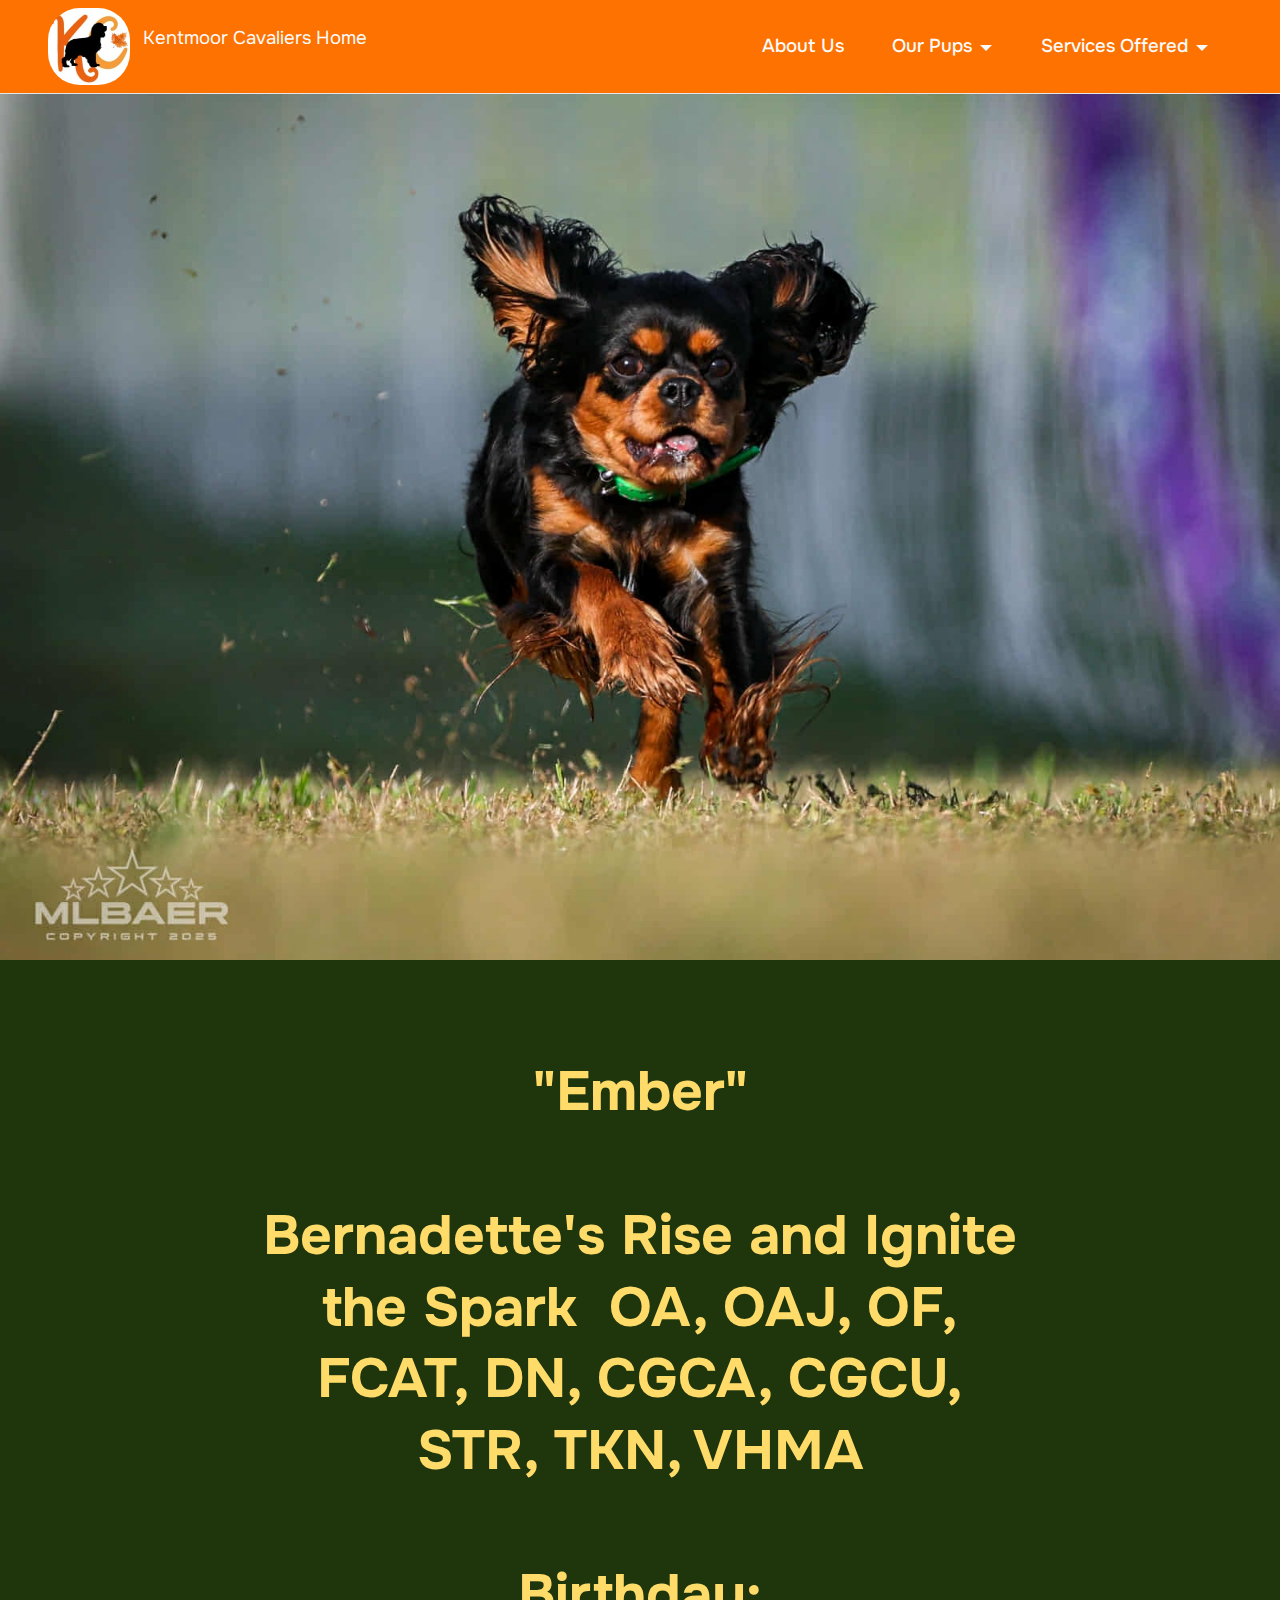
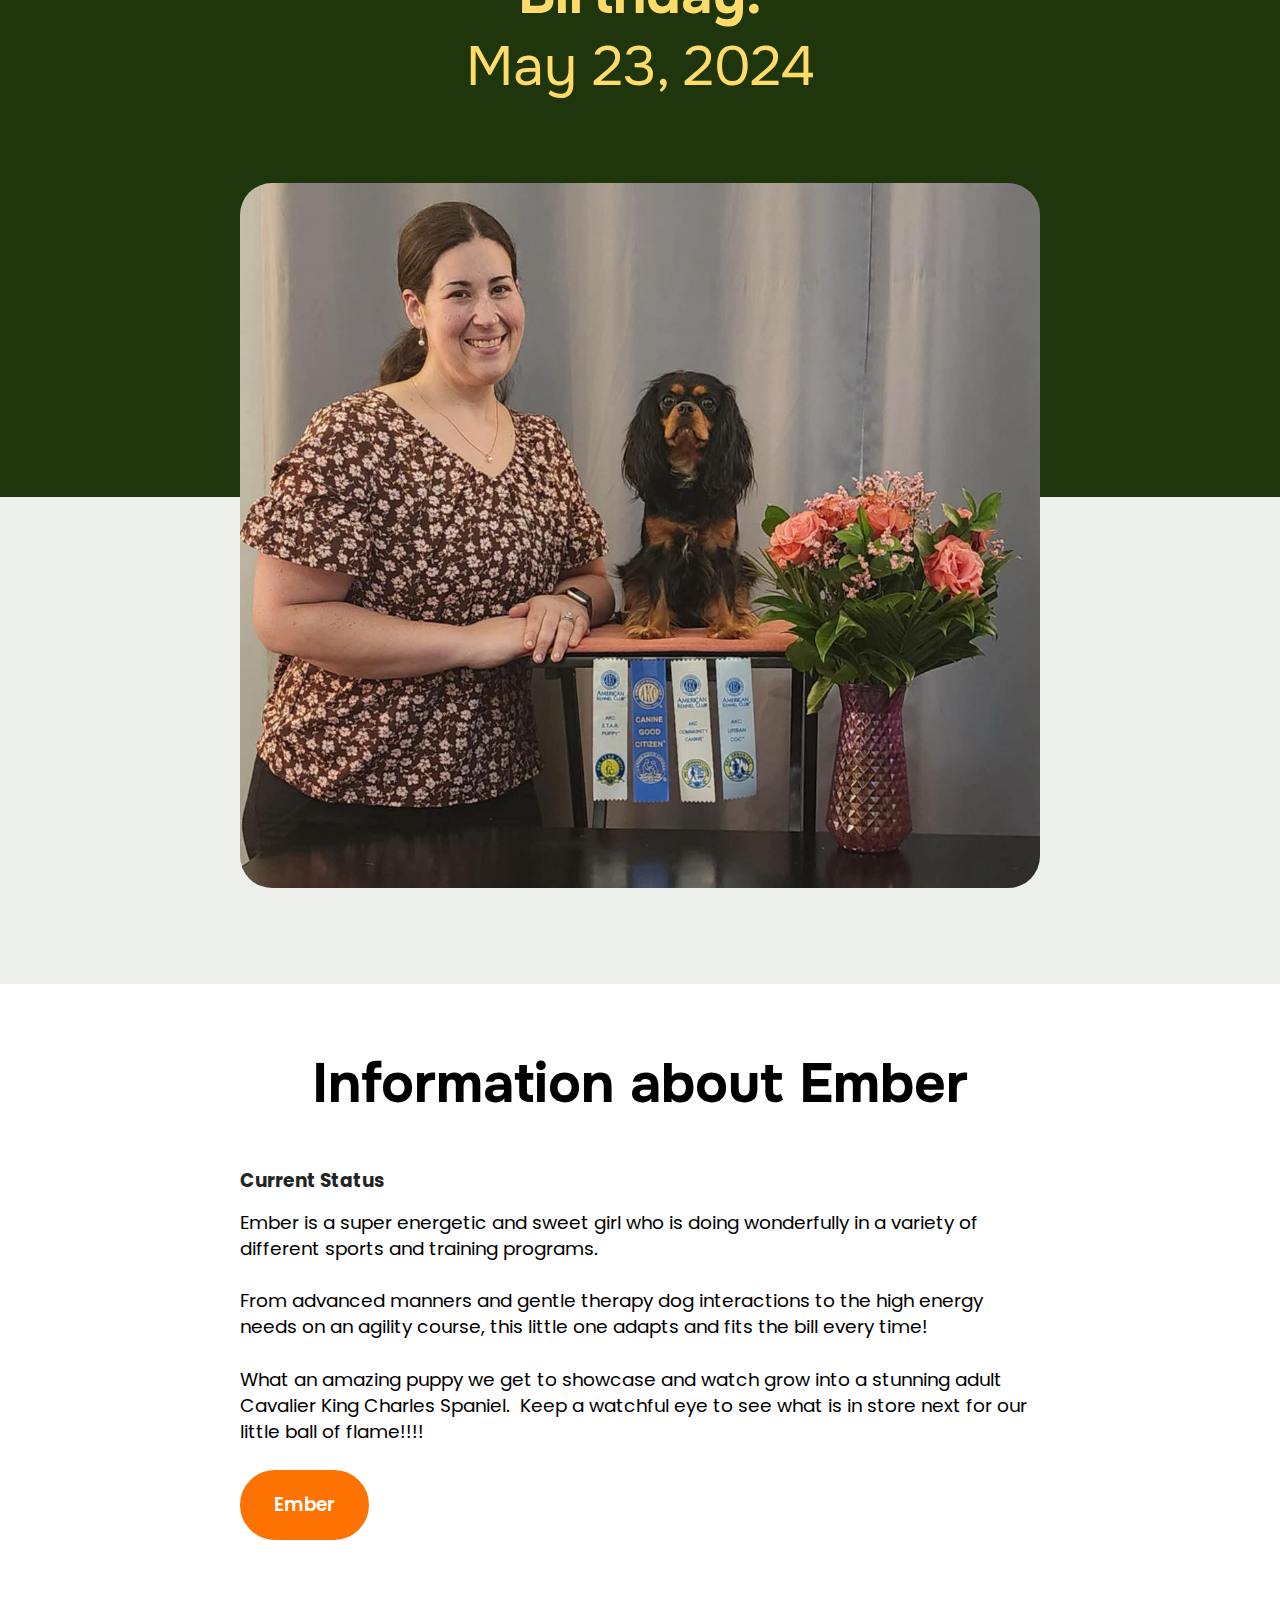
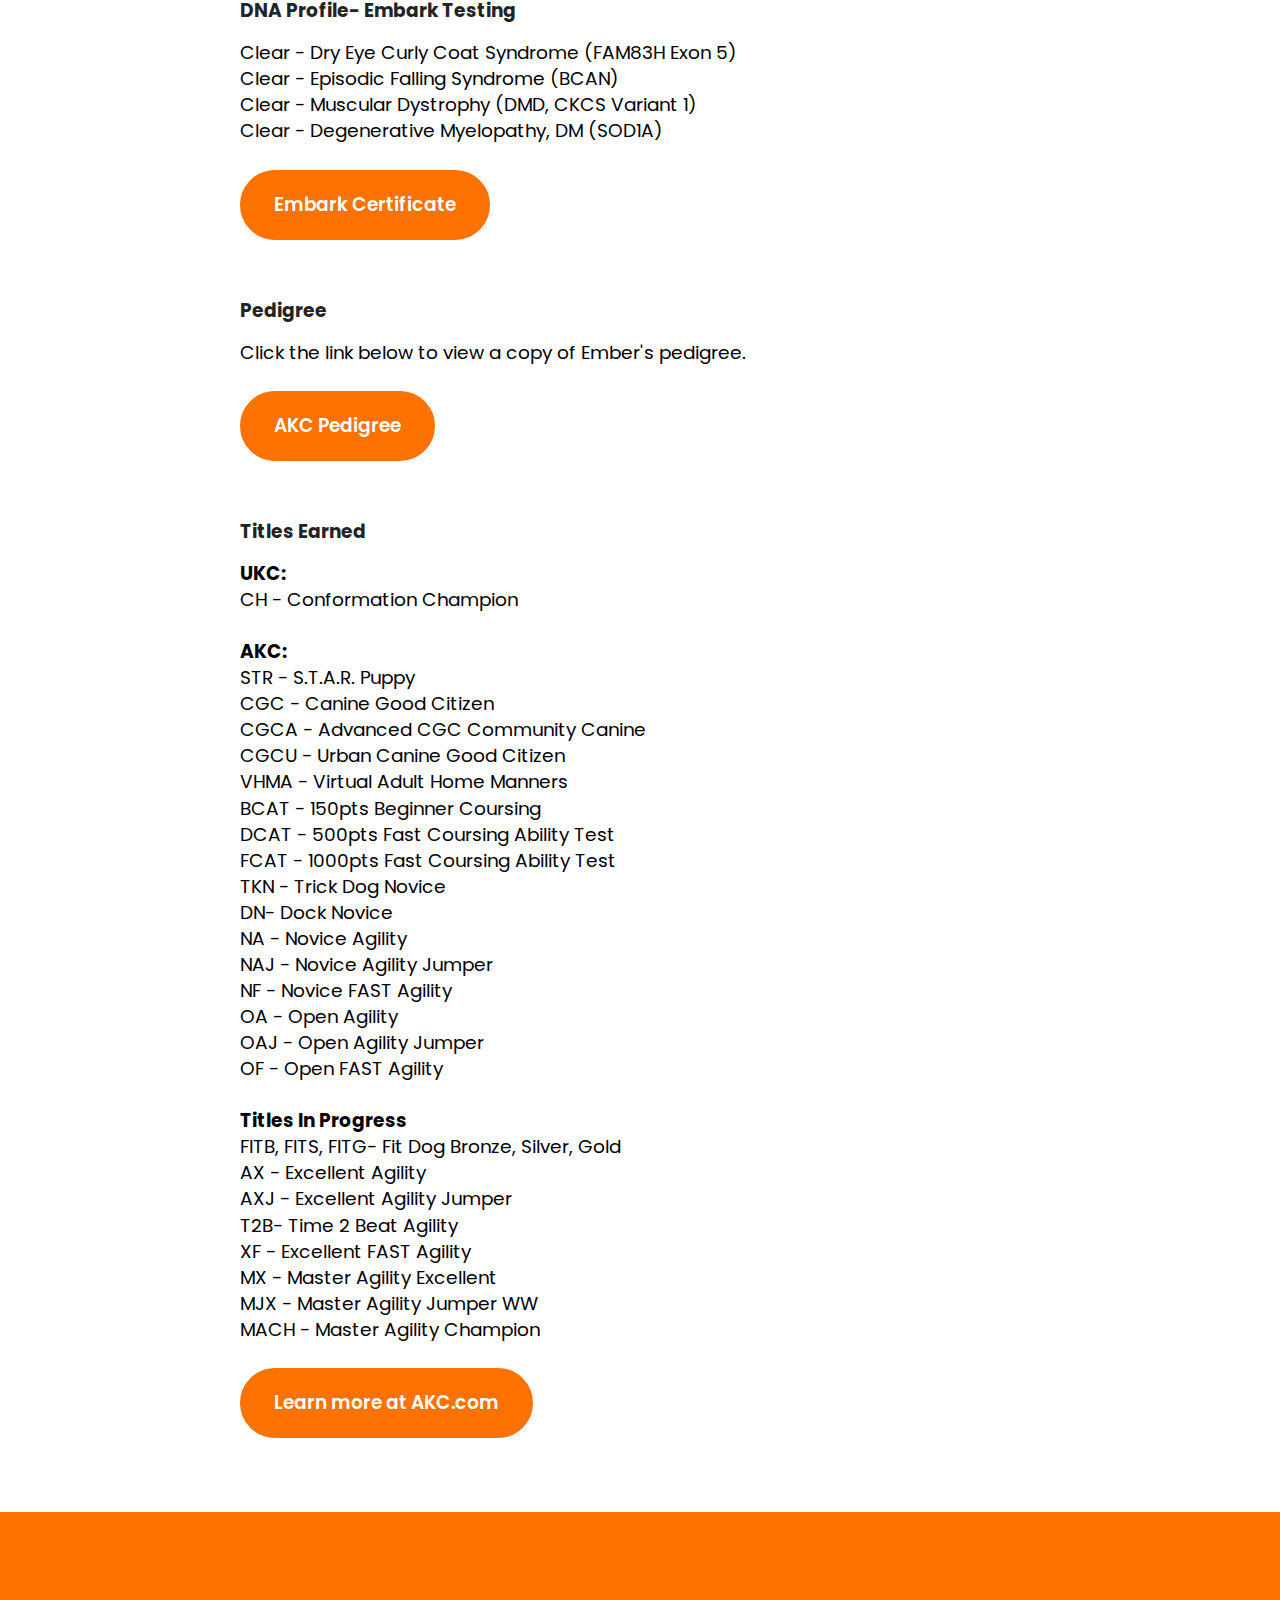
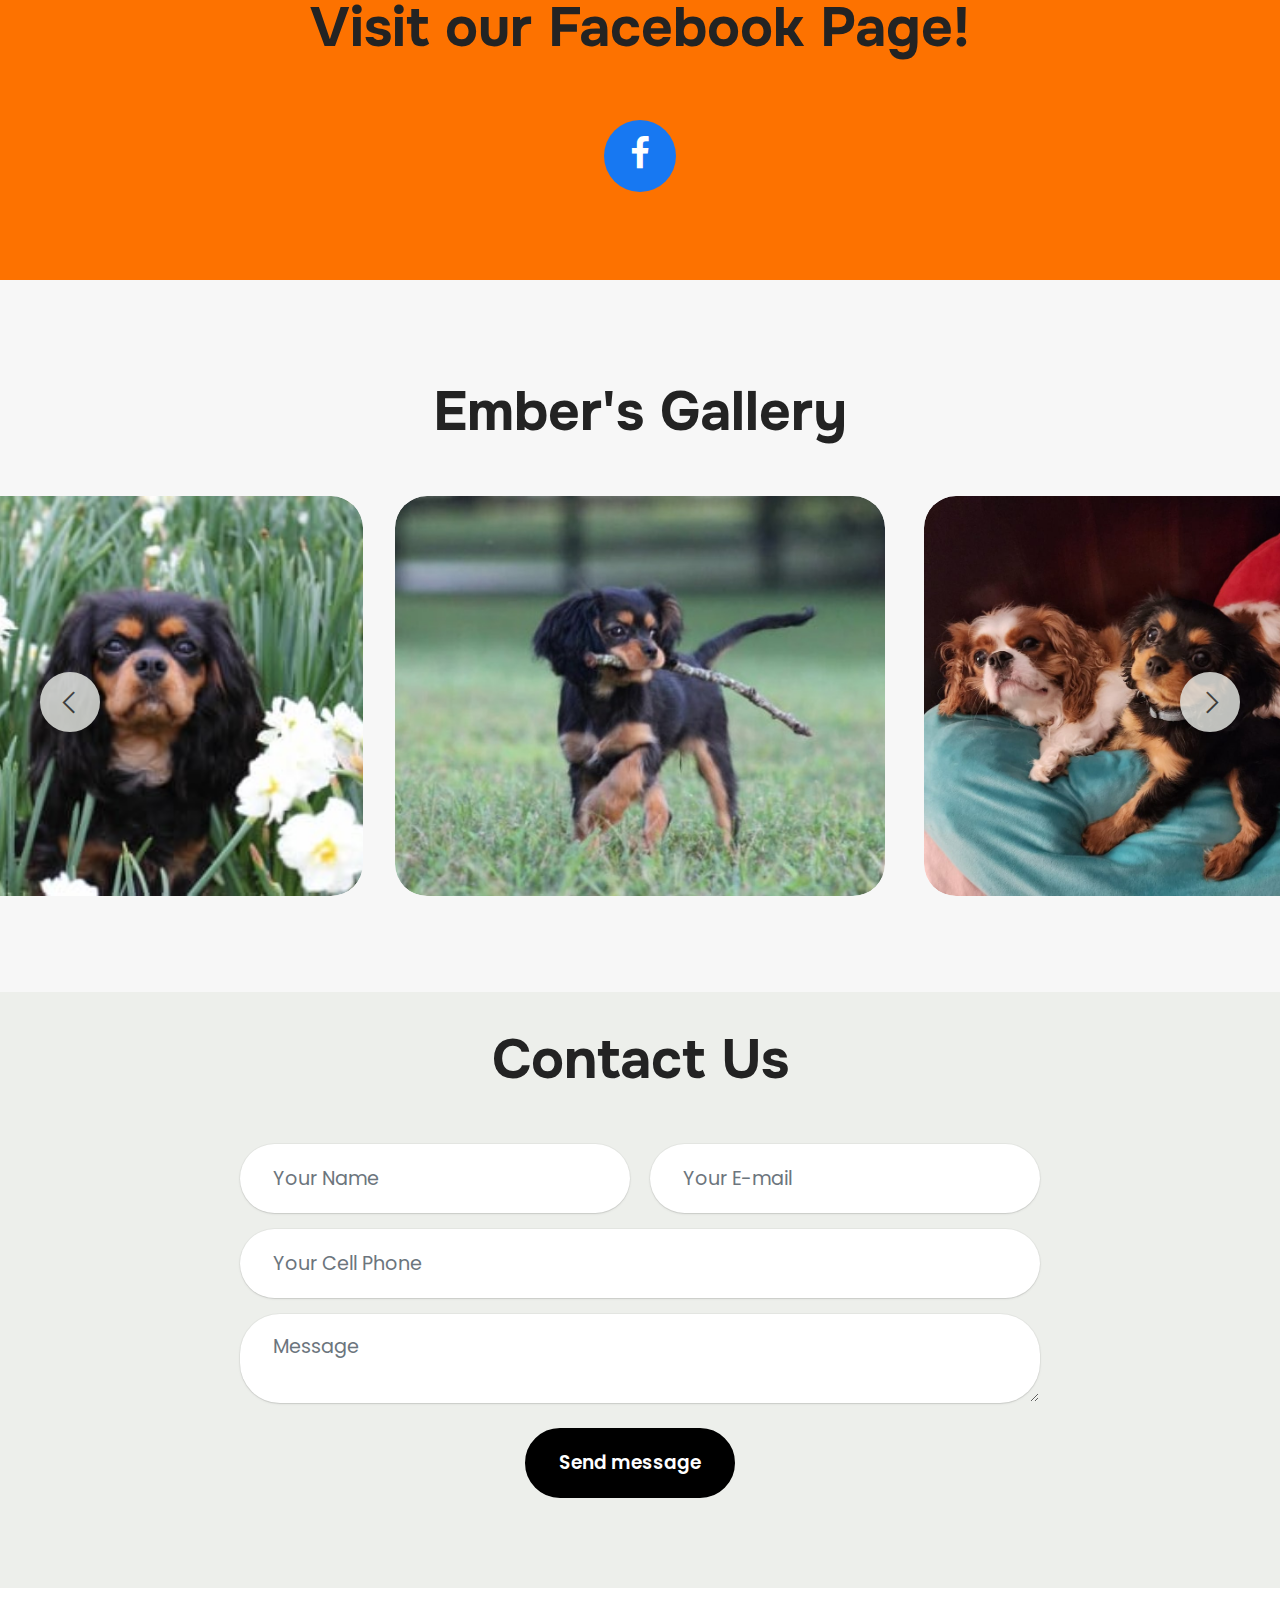
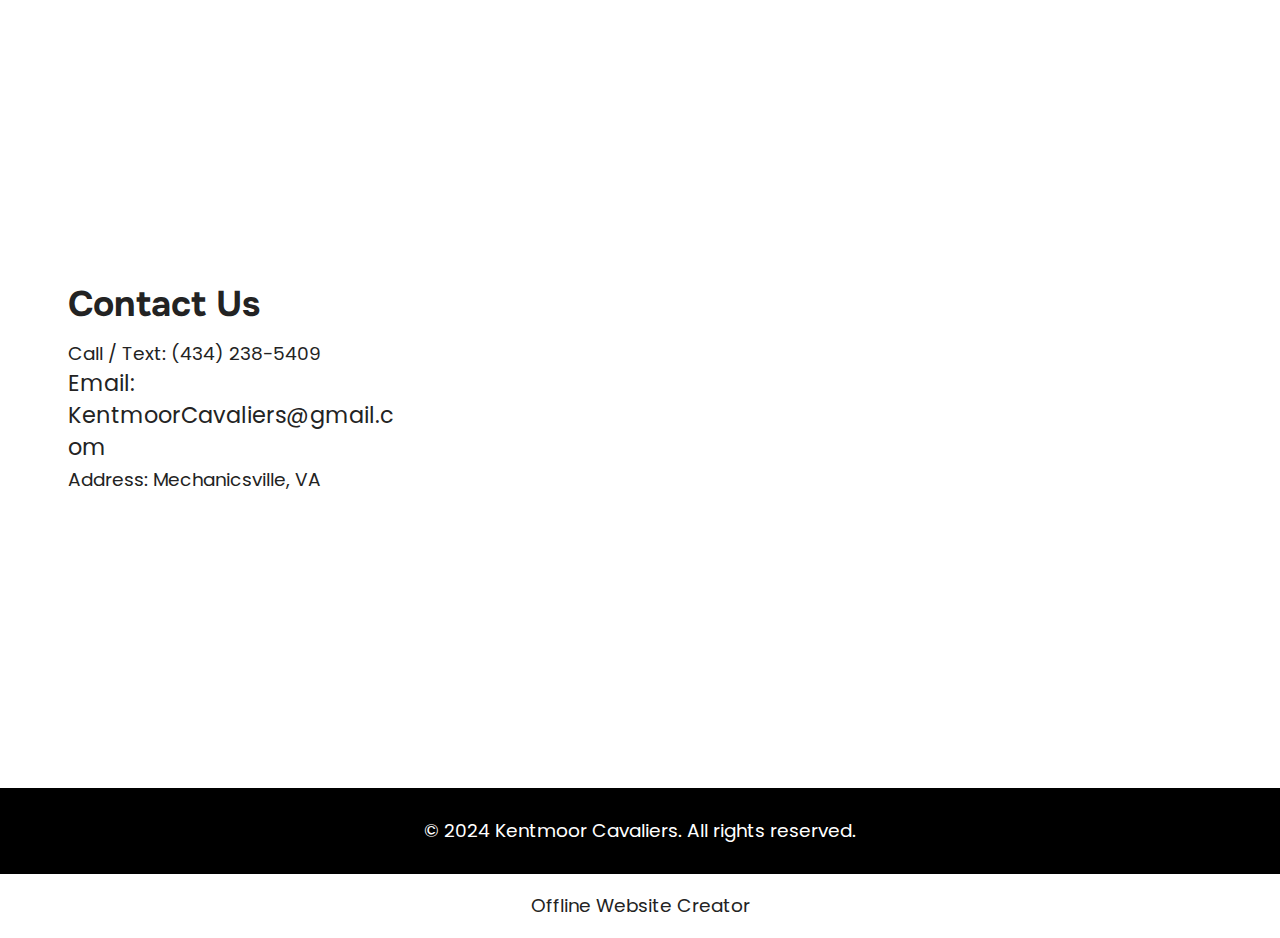
<file: page13.html>
<!DOCTYPE html>
<html  >
<head>
  <!-- Site made with Mobirise Website Builder v6.0.6, https://mobirise.com -->
  <meta charset="UTF-8">
  <meta http-equiv="X-UA-Compatible" content="IE=edge">
  <meta name="generator" content="Mobirise v6.0.6, mobirise.com">
  <meta name="viewport" content="width=device-width, initial-scale=1, minimum-scale=1">
  <link rel="shortcut icon" href="assets/images/kentmoor-cavaliers-logo-1-147x138.jpg" type="image/x-icon">
  <meta name="description" content="As a dedicated King Charles Cavalier Spaniel trainer, I offer exceptional pet sitting, grooming, and travel nanny services tailored for your furry friends.">
  
  
  <title>Ember</title>
  <link rel="stylesheet" href="assets/web/assets/mobirise-icons2/mobirise2.css">
  <link rel="stylesheet" href="assets/bootstrap/css/bootstrap.min.css">
  <link rel="stylesheet" href="assets/bootstrap/css/bootstrap-grid.min.css">
  <link rel="stylesheet" href="assets/bootstrap/css/bootstrap-reboot.min.css">
  <link rel="stylesheet" href="assets/dropdown/css/style.css">
  <link rel="stylesheet" href="assets/socicon/css/styles.css">
  <link rel="stylesheet" href="assets/theme/css/style.css">
  <link rel="preload" href="https://fonts.googleapis.com/css2?family=Onest:wght@400;700&display=swap&display=swap" as="style" onload="this.onload=null;this.rel='stylesheet'">
  <noscript><link rel="stylesheet" href="https://fonts.googleapis.com/css2?family=Onest:wght@400;700&display=swap&display=swap"></noscript>
  <link rel="preload" href="https://fonts.googleapis.com/css?family=Poppins:100,100i,200,200i,300,300i,400,400i,500,500i,600,600i,700,700i,800,800i,900,900i&display=swap" as="style" onload="this.onload=null;this.rel='stylesheet'">
  <noscript><link rel="stylesheet" href="https://fonts.googleapis.com/css?family=Poppins:100,100i,200,200i,300,300i,400,400i,500,500i,600,600i,700,700i,800,800i,900,900i&display=swap"></noscript>
  <link rel="preload" as="style" href="assets/mobirise/css/mbr-additional.css?v=jDKkmj"><link rel="stylesheet" href="assets/mobirise/css/mbr-additional.css?v=jDKkmj" type="text/css">

  
  
  
</head>
<body>
  
  <section data-bs-version="5.1" class="menu cid-umeEUkeMPM" once="menu" id="menu1-8j">
    
    <nav class="navbar navbar-dropdown navbar-fixed-top navbar-expand-lg">
        <div class="container">
            <div class="navbar-brand">
                <span class="navbar-logo">
                    
                        <a href="index.html"><img src="assets/images/kentmoor-cavaliers-logo-1-147x138.jpg" alt="Mobirise" style="height: 4.8rem;"></a>
                    
                </span>
                <span class="navbar-caption-wrap"><a class="navbar-caption text-white text-primary display-4" href="index.html"><p>Kentmoor Cavaliers Home&nbsp;</p></a></span>
            </div>
            <button class="navbar-toggler" type="button" data-toggle="collapse" data-bs-toggle="collapse" data-target="#navbarSupportedContent" data-bs-target="#navbarSupportedContent" aria-controls="navbarNavAltMarkup" aria-expanded="false" aria-label="Toggle navigation">
                <div class="hamburger">
                    <span></span>
                    <span></span>
                    <span></span>
                    <span></span>
                </div>
            </button>
            <div class="collapse navbar-collapse" id="navbarSupportedContent">
                <ul class="navbar-nav nav-dropdown nav-right" data-app-modern-menu="true"><li class="nav-item"><a class="nav-link link text-white text-primary display-4" href="page8.html" aria-expanded="false">About Us</a></li><li class="nav-item dropdown"><a class="nav-link link text-white text-primary dropdown-toggle display-4" href="page6.html" aria-expanded="false" data-toggle="dropdown-submenu" data-bs-toggle="dropdown" data-bs-auto-close="outside">Our Pups</a><div class="dropdown-menu" aria-labelledby="dropdown-747"><a class="text-white show text-primary dropdown-item display-4" href="page6.html">Our Pups</a><a class="text-white show text-primary dropdown-item display-4" href="page12.html">Sebastian</a><a class="text-white show text-primary dropdown-item display-4" href="page10.html">Gus</a><a class="text-white show text-primary dropdown-item display-4" href="page13.html">Ember</a></div></li><li class="nav-item dropdown"><a class="nav-link link text-white dropdown-toggle display-4" href="#" aria-expanded="false" data-toggle="dropdown-submenu" data-bs-toggle="dropdown">Services Offered</a><div class="dropdown-menu"><a class="text-white dropdown-item text-primary display-4" href="page2.html" aria-expanded="false">Pet Sitting</a><a class="text-white dropdown-item text-primary display-4" href="page5.html">Transportation</a><a class="text-white dropdown-item text-primary display-4" href="page7.html">Stud Dog Services</a></div></li></ul>
                
                
            </div>
        </div>
    </nav>

</section>

<section data-bs-version="5.1" class="header16 cid-umeoQKSjrx mbr-fullscreen" id="header17-8a">
  
  
  <div class="container">
    <div class="row">
      <div class="content-wrap col-12 col-md-12">
        
        
        
        
      </div>
    </div>
  </div>
</section>

<section data-bs-version="5.1" class="header5 cid-umeoQLdlkQ" id="header05-8b">
	

	
	
	<div class="topbg"></div>
	<div class="align-center container-fluid">
		<div class="row justify-content-center">
			<div class="col-md-12 content-head">
				<h1 class="mbr-section-title mbr-fonts-style mb-4 display-2">
					<strong>"Ember"</strong><br><br><strong>Bernadette's Rise and Ignite the Spark&nbsp; OA, OAJ, OF, FCAT, DN, CGCA, CGCU, STR, TKN, VHMA</strong><br><br><strong>Birthday: <br></strong>May 23, 2024<br></h1>
				
				
			</div>
		</div>
		<div class="row mt-5 justify-content-center">
			<div class="col-12 col-lg-8">
				<img src="assets/images/ember-25-1170x1032.jpg" alt="Mobirise Website Builder" title="">
			</div>
		</div>
	</div>
</section>

<section data-bs-version="5.1" class="news03 cid-umeoQLwKiS" id="news03-8c">
  
  <div class="container">
    <div class="col-12 mb-5 content-head">
      <h3 class="mbr-section-title mbr-fonts-style align-center mb-0 display-2">
        <strong>Information about Ember</strong></h3>
      
    </div>
    <div class="row justify-content-center ">
      <div class="col-12 col-lg-8">
        <div class="item features-without-image col-12 mb-5">
          <div class="item-wrapper">
            <h5 class="mbr-card-title mbr-fonts-style mt-0 mb-3 display-7">
              <strong>Current Status</strong></h5>
            
            <p class="mbr-text mbr-fonts-style mt-0 mb-3 display-7">Ember is a super energetic and sweet girl who is doing wonderfully in a variety of different sports and training programs.&nbsp; <br><br>From advanced manners and gentle therapy dog interactions to the high energy needs on an agility course, this little one adapts and fits the bill every time!<br><br>What an amazing puppy we get to showcase and watch grow into a stunning adult Cavalier King Charles Spaniel.&nbsp; Keep a watchful eye to see what is in store next for our little ball of flame!!!!</p>
            <div class="mbr-section-btn mb-4"><a class="btn btn-danger display-7" href="assets/files/Ember-PuppySidePicture.pdf" target="_blank">
                Ember</a></div>

          </div>
        </div><div class="item features-without-image col-12 mb-5">
          <div class="item-wrapper">
            <h5 class="mbr-card-title mbr-fonts-style mt-0 mb-3 display-7">
              <strong>DNA Profile- Embark Testing</strong></h5>
            
            <p class="mbr-text mbr-fonts-style mt-0 mb-3 display-7">Clear - Dry Eye Curly Coat Syndrome (FAM83H Exon 5)&nbsp;&nbsp;<br>Clear - Episodic Falling Syndrome (BCAN)&nbsp; &nbsp; &nbsp; &nbsp; &nbsp; &nbsp; &nbsp;<br>Clear - Muscular Dystrophy (DMD, CKCS Variant 1)&nbsp; &nbsp; &nbsp; &nbsp;<br>Clear - Degenerative Myelopathy, DM (SOD1A)&nbsp; &nbsp; &nbsp; &nbsp; &nbsp; &nbsp; &nbsp; &nbsp;</p>
            <div class="mbr-section-btn mb-4"><a class="btn btn-danger display-7" href="assets/files/Ember--EmbarkCertificate.pdf" target="_blank">
                Embark Certificate</a></div>

          </div>
        </div>
        <div class="item features-without-image col-12 mb-5">
          <div class="item-wrapper">
            <h5 class="mbr-card-title mbr-fonts-style mt-0 mb-3 display-7">
              <strong>Pedigree</strong></h5>
            
            <p class="mbr-text mbr-fonts-style mt-0 mb-3 display-7">
            Click the link below to view a copy of Ember's pedigree.</p>
            <div class="mbr-section-btn mb-4"><a class="btn btn-danger display-7" href="assets/files/Ember--AKCPedigree.pdf" target="_blank">AKC Pedigree</a></div>
          </div>
        </div>
        <div class="item features-without-image col-12 mb-5">
          <div class="item-wrapper">
            <h5 class="mbr-card-title mbr-fonts-style mt-0 mb-3 display-7">
              <strong>Titles Earned</strong></h5>
            

            <p class="mbr-text mbr-fonts-style mt-0 mb-3 display-7"><strong>UKC:
</strong><br>CH - Conformation Champion<br><br><strong>AKC:</strong><br>STR - S.T.A.R. Puppy
<br>CGC - Canine Good Citizen
<br>CGCA - Advanced CGC Community Canine
<br>CGCU - Urban Canine Good Citizen
<br>VHMA - Virtual Adult Home Manners
<br>BCAT - 150pts Beginner Coursing
<br>DCAT - 500pts Fast Coursing Ability Test
<br>FCAT - 1000pts Fast Coursing Ability Test
<br>TKN - Trick Dog Novice
<br>DN- Dock Novice 
<br>NA - Novice Agility
<br>NAJ - Novice Agility Jumper
<br>NF - Novice FAST Agility
<br>OA - Open Agility
<br>OAJ - Open Agility Jumper
<br>OF - Open FAST Agility<br><br><strong>Titles In Progress</strong><br>FITB, FITS, FITG- Fit Dog Bronze, Silver, Gold
<br>AX - Excellent Agility
<br>AXJ - Excellent Agility Jumper
<br>T2B- Time 2 Beat Agility
<br>XF - Excellent FAST Agility
<br>MX - Master Agility Excellent
<br>MJX - Master Agility Jumper WW
<br>MACH - Master Agility Champion<br></p>
            <div class="mbr-section-btn mb-4"><a class="btn btn-danger display-7" href="https://www.akc.org/sports/" target="_blank">
                Learn more at AKC.com</a></div>
          </div>
        </div>
      </div>
    </div>
  </div>
</section>

<section data-bs-version="5.1" class="social4 cid-umeoQLQxJP" id="social04-8d">
    
    
    

    <div class="container">
        <div class="media-container-row">
            <div class="col-12">
                <h3 class="mbr-section-title align-center mb-5 mbr-fonts-style display-2">
                    <strong>Visit our Facebook Page!</strong>
                </h3>
                <div class="social-list align-center">
                    <a class="iconfont-wrapper bg-facebook m-2 " target="_blank" href="https://www.facebook.com/groups/1490678041589144">
                        <span class="socicon-facebook socicon"></span>
                    </a>
                    
                    
                    
                    
                    
                    
                    
                    
                    
                    
                </div>
            </div>
        </div>
    </div>
</section>

<section data-bs-version="5.1" class="slider4 mbr-embla cid-uGZ1ksleU5" id="slider04-90">
  
  
  <div class="container-fluid">
    <div class="row mb-5 justify-content-center">
      <div class="col-12 content-head">
        <h3 class="mbr-section-title mbr-fonts-style align-center mb-0 display-2"><strong>Ember's Gallery</strong></h3>
        
      </div>
    </div>
    <div class="row">
      <div class="col-12">
        <div class="embla position-relative" data-skip-snaps="true" data-align="center" data-contain-scroll="trimSnaps" data-loop="true" data-auto-play="true" data-auto-play-interval="2" data-draggable="true">
          <div class="embla__viewport">
            <div class="embla__container">
              <div class="embla__slide slider-image item active" style="margin-left: 1rem; margin-right: 1rem;">
                <div class="slide-content">
                  <div class="item-img">
                    <div class="item-wrapper">
                      <img src="assets/images/ember-9-678x452.jpeg" alt="Mobirise Website Builder" title="" data-slide-to="0" data-bs-slide-to="0">
                    </div>
                  </div>
                </div>
              </div>
              <div class="embla__slide slider-image item" style="margin-left: 1rem; margin-right: 1rem;">
                <div class="slide-content">
                  <div class="item-img">
                    <div class="item-wrapper">
                      <img src="assets/images/ember-sebastian-1080x907.jpg" alt="Mobirise Website Builder" title="" data-slide-to="1" data-bs-slide-to="1">
                    </div>
                  </div>
                </div>
              </div>
              <div class="embla__slide slider-image item" style="margin-left: 1rem; margin-right: 1rem;">
                <div class="slide-content">
                  <div class="item-img">
                    <div class="item-wrapper">
                      <img src="assets/images/ember-1080x1501.jpg" alt="Mobirise Website Builder" title="" data-slide-to="2" data-bs-slide-to="2">
                    </div>
                  </div>
                </div>
              </div><div class="embla__slide slider-image item" style="margin-left: 1rem; margin-right: 1rem;">
                <div class="slide-content">
                  <div class="item-img">
                    <div class="item-wrapper">
                      <img src="assets/images/ember-15-960x640.jpeg" alt="Mobirise Website Builder" title="" data-slide-to="3" data-bs-slide-to="3">
                    </div>
                  </div>
                </div>
              </div><div class="embla__slide slider-image item" style="margin-left: 1rem; margin-right: 1rem;">
                <div class="slide-content">
                  <div class="item-img">
                    <div class="item-wrapper">
                      <img src="assets/images/ember-16-960x938.jpg" alt="Mobirise Website Builder" title="" data-slide-to="4" data-bs-slide-to="4">
                    </div>
                  </div>
                </div>
              </div><div class="embla__slide slider-image item" style="margin-left: 1rem; margin-right: 1rem;">
                <div class="slide-content">
                  <div class="item-img">
                    <div class="item-wrapper">
                      <img src="assets/images/ember-6-960x640.jpeg" alt="Mobirise Website Builder" title="" data-slide-to="5" data-bs-slide-to="5">
                    </div>
                  </div>
                </div>
              </div><div class="embla__slide slider-image item" style="margin-left: 1rem; margin-right: 1rem;">
                <div class="slide-content">
                  <div class="item-img">
                    <div class="item-wrapper">
                      <img src="assets/images/ember-18-514x685.jpg" alt="Mobirise Website Builder" title="" data-slide-to="6" data-bs-slide-to="6">
                    </div>
                  </div>
                </div>
              </div><div class="embla__slide slider-image item" style="margin-left: 1rem; margin-right: 1rem;">
                <div class="slide-content">
                  <div class="item-img">
                    <div class="item-wrapper">
                      <img src="assets/images/ember-29-514x814.jpeg" alt="Mobirise Website Builder" title="" data-slide-to="7" data-bs-slide-to="7">
                    </div>
                  </div>
                </div>
              </div><div class="embla__slide slider-image item" style="margin-left: 1rem; margin-right: 1rem;">
                <div class="slide-content">
                  <div class="item-img">
                    <div class="item-wrapper">
                      <img src="assets/images/ember-20-514x386.jpeg" alt="Mobirise Website Builder" title="" data-slide-to="8" data-bs-slide-to="8">
                    </div>
                  </div>
                </div>
              </div><div class="embla__slide slider-image item" style="margin-left: 1rem; margin-right: 1rem;">
                <div class="slide-content">
                  <div class="item-img">
                    <div class="item-wrapper">
                      <img src="assets/images/ember-22-371x495.jpg" alt="Mobirise Website Builder" title="" data-slide-to="9" data-bs-slide-to="9">
                    </div>
                  </div>
                </div>
              </div><div class="embla__slide slider-image item" style="margin-left: 1rem; margin-right: 1rem;">
                <div class="slide-content">
                  <div class="item-img">
                    <div class="item-wrapper">
                      <img src="assets/images/ember-21-371x280.jpg" alt="Mobirise Website Builder" title="" data-slide-to="10" data-bs-slide-to="10">
                    </div>
                  </div>
                </div>
              </div><div class="embla__slide slider-image item" style="margin-left: 1rem; margin-right: 1rem;">
                <div class="slide-content">
                  <div class="item-img">
                    <div class="item-wrapper">
                      <img src="assets/images/ember-23-371x495.jpg" alt="Mobirise Website Builder" title="" data-slide-to="11" data-bs-slide-to="11">
                    </div>
                  </div>
                </div>
              </div><div class="embla__slide slider-image item" style="margin-left: 1rem; margin-right: 1rem;">
                <div class="slide-content">
                  <div class="item-img">
                    <div class="item-wrapper">
                      <img src="assets/images/ember-24-371x495.jpg" alt="Mobirise Website Builder" title="" data-slide-to="12" data-bs-slide-to="12">
                    </div>
                  </div>
                </div>
              </div><div class="embla__slide slider-image item" style="margin-left: 1rem; margin-right: 1rem;">
                <div class="slide-content">
                  <div class="item-img">
                    <div class="item-wrapper">
                      <img src="assets/images/ember-26-371x389.jpg" alt="Mobirise Website Builder" title="" data-slide-to="13" data-bs-slide-to="13">
                    </div>
                  </div>
                </div>
              </div><div class="embla__slide slider-image item" style="margin-left: 1rem; margin-right: 1rem;">
                <div class="slide-content">
                  <div class="item-img">
                    <div class="item-wrapper">
                      <img src="assets/images/ember-27-371x515.jpg" alt="Mobirise Website Builder" title="" data-slide-to="14" data-bs-slide-to="14">
                    </div>
                  </div>
                </div>
              </div><div class="embla__slide slider-image item" style="margin-left: 1rem; margin-right: 1rem;">
                <div class="slide-content">
                  <div class="item-img">
                    <div class="item-wrapper">
                      <img src="assets/images/ember-28-371x556.jpeg" alt="Mobirise Website Builder" title="" data-slide-to="15" data-bs-slide-to="15">
                    </div>
                  </div>
                </div>
              </div><div class="embla__slide slider-image item" style="margin-left: 1rem; margin-right: 1rem;">
                <div class="slide-content">
                  <div class="item-img">
                    <div class="item-wrapper">
                      <img src="assets/images/ember-30-351x428.jpg" alt="Mobirise Website Builder" title="" data-slide-to="16" data-bs-slide-to="16">
                    </div>
                  </div>
                </div>
              </div><div class="embla__slide slider-image item" style="margin-left: 1rem; margin-right: 1rem;">
                <div class="slide-content">
                  <div class="item-img">
                    <div class="item-wrapper">
                      <img src="assets/images/ember-31-351x300.jpg" alt="Mobirise Website Builder" title="" data-slide-to="17" data-bs-slide-to="17">
                    </div>
                  </div>
                </div>
              </div><div class="embla__slide slider-image item" style="margin-left: 1rem; margin-right: 1rem;">
                <div class="slide-content">
                  <div class="item-img">
                    <div class="item-wrapper">
                      <img src="assets/images/ember-32-351x526.jpg" alt="Mobirise Website Builder" title="" data-slide-to="18" data-bs-slide-to="18">
                    </div>
                  </div>
                </div>
              </div><div class="embla__slide slider-image item" style="margin-left: 1rem; margin-right: 1rem;">
                <div class="slide-content">
                  <div class="item-img">
                    <div class="item-wrapper">
                      <img src="assets/images/ember-34-351x314.jpg" alt="Mobirise Website Builder" title="" data-slide-to="19" data-bs-slide-to="19">
                    </div>
                  </div>
                </div>
              </div><div class="embla__slide slider-image item" style="margin-left: 1rem; margin-right: 1rem;">
                <div class="slide-content">
                  <div class="item-img">
                    <div class="item-wrapper">
                      <img src="assets/images/ember-35-351x497.jpg" alt="Mobirise Website Builder" title="" data-slide-to="20" data-bs-slide-to="20">
                    </div>
                  </div>
                </div>
              </div><div class="embla__slide slider-image item" style="margin-left: 1rem; margin-right: 1rem;">
                <div class="slide-content">
                  <div class="item-img">
                    <div class="item-wrapper">
                      <img src="assets/images/ember-36-351x451.jpg" alt="Mobirise Website Builder" title="" data-slide-to="21" data-bs-slide-to="21">
                    </div>
                  </div>
                </div>
              </div><div class="embla__slide slider-image item" style="margin-left: 1rem; margin-right: 1rem;">
                <div class="slide-content">
                  <div class="item-img">
                    <div class="item-wrapper">
                      <img src="assets/images/ember-37-351x468.jpg" alt="Mobirise Website Builder" title="" data-slide-to="22" data-bs-slide-to="22">
                    </div>
                  </div>
                </div>
              </div><div class="embla__slide slider-image item" style="margin-left: 1rem; margin-right: 1rem;">
                <div class="slide-content">
                  <div class="item-img">
                    <div class="item-wrapper">
                      <img src="assets/images/ember-38-351x339.jpg" alt="Mobirise Website Builder" title="" data-slide-to="23" data-bs-slide-to="23">
                    </div>
                  </div>
                </div>
              </div><div class="embla__slide slider-image item" style="margin-left: 1rem; margin-right: 1rem;">
                <div class="slide-content">
                  <div class="item-img">
                    <div class="item-wrapper">
                      <img src="assets/images/ember-39-351x452.jpg" alt="Mobirise Website Builder" title="" data-slide-to="24" data-bs-slide-to="24">
                    </div>
                  </div>
                </div>
              </div><div class="embla__slide slider-image item" style="margin-left: 1rem; margin-right: 1rem;">
                <div class="slide-content">
                  <div class="item-img">
                    <div class="item-wrapper">
                      <img src="assets/images/ember-40-351x536.jpg" alt="Mobirise Website Builder" title="" data-slide-to="25" data-bs-slide-to="25">
                    </div>
                  </div>
                </div>
              </div><div class="embla__slide slider-image item" style="margin-left: 1rem; margin-right: 1rem;">
                <div class="slide-content">
                  <div class="item-img">
                    <div class="item-wrapper">
                      <img src="assets/images/ember-41-351x336.jpg" alt="Mobirise Website Builder" title="" data-slide-to="26" data-bs-slide-to="26">
                    </div>
                  </div>
                </div>
              </div><div class="embla__slide slider-image item" style="margin-left: 1rem; margin-right: 1rem;">
                <div class="slide-content">
                  <div class="item-img">
                    <div class="item-wrapper">
                      <img src="assets/images/ember-42-351x468.jpg" alt="Mobirise Website Builder" title="" data-slide-to="27" data-bs-slide-to="27">
                    </div>
                  </div>
                </div>
              </div><div class="embla__slide slider-image item" style="margin-left: 1rem; margin-right: 1rem;">
                <div class="slide-content">
                  <div class="item-img">
                    <div class="item-wrapper">
                      <img src="assets/images/ember-43-351x519.jpg" alt="Mobirise Website Builder" title="" data-slide-to="28" data-bs-slide-to="28">
                    </div>
                  </div>
                </div>
              </div><div class="embla__slide slider-image item" style="margin-left: 1rem; margin-right: 1rem;">
                <div class="slide-content">
                  <div class="item-img">
                    <div class="item-wrapper">
                      <img src="assets/images/ember-44-351x293.jpg" alt="Mobirise Website Builder" title="" data-slide-to="29" data-bs-slide-to="29">
                    </div>
                  </div>
                </div>
              </div><div class="embla__slide slider-image item" style="margin-left: 1rem; margin-right: 1rem;">
                <div class="slide-content">
                  <div class="item-img">
                    <div class="item-wrapper">
                      <img src="assets/images/ember-45-351x570.jpg" alt="Mobirise Website Builder" title="" data-slide-to="30" data-bs-slide-to="30">
                    </div>
                  </div>
                </div>
              </div><div class="embla__slide slider-image item" style="margin-left: 1rem; margin-right: 1rem;">
                <div class="slide-content">
                  <div class="item-img">
                    <div class="item-wrapper">
                      <img src="assets/images/ember-46-351x263.jpg" alt="Mobirise Website Builder" title="" data-slide-to="31" data-bs-slide-to="31">
                    </div>
                  </div>
                </div>
              </div><div class="embla__slide slider-image item" style="margin-left: 1rem; margin-right: 1rem;">
                <div class="slide-content">
                  <div class="item-img">
                    <div class="item-wrapper">
                      <img src="assets/images/ember-47-351x468.jpg" alt="Mobirise Website Builder" title="" data-slide-to="32" data-bs-slide-to="32">
                    </div>
                  </div>
                </div>
              </div><div class="embla__slide slider-image item" style="margin-left: 1rem; margin-right: 1rem;">
                <div class="slide-content">
                  <div class="item-img">
                    <div class="item-wrapper">
                      <img src="assets/images/ember-48-351x367.jpg" alt="Mobirise Website Builder" title="" data-slide-to="33" data-bs-slide-to="33">
                    </div>
                  </div>
                </div>
              </div><div class="embla__slide slider-image item" style="margin-left: 1rem; margin-right: 1rem;">
                <div class="slide-content">
                  <div class="item-img">
                    <div class="item-wrapper">
                      <img src="assets/images/ember-49-351x494.jpg" alt="Mobirise Website Builder" title="" data-slide-to="34" data-bs-slide-to="34">
                    </div>
                  </div>
                </div>
              </div><div class="embla__slide slider-image item" style="margin-left: 1rem; margin-right: 1rem;">
                <div class="slide-content">
                  <div class="item-img">
                    <div class="item-wrapper">
                      <img src="assets/images/ember-50-351x355.jpg" alt="Mobirise Website Builder" title="" data-slide-to="35" data-bs-slide-to="35">
                    </div>
                  </div>
                </div>
              </div><div class="embla__slide slider-image item" style="margin-left: 1rem; margin-right: 1rem;">
                <div class="slide-content">
                  <div class="item-img">
                    <div class="item-wrapper">
                      <img src="assets/images/ember-51-351x761.jpg" alt="Mobirise Website Builder" title="" data-slide-to="36" data-bs-slide-to="36">
                    </div>
                  </div>
                </div>
              </div><div class="embla__slide slider-image item" style="margin-left: 1rem; margin-right: 1rem;">
                <div class="slide-content">
                  <div class="item-img">
                    <div class="item-wrapper">
                      <img src="assets/images/ember-52-351x468.jpg" alt="Mobirise Website Builder" title="" data-slide-to="37" data-bs-slide-to="37">
                    </div>
                  </div>
                </div>
              </div><div class="embla__slide slider-image item" style="margin-left: 1rem; margin-right: 1rem;">
                <div class="slide-content">
                  <div class="item-img">
                    <div class="item-wrapper">
                      <img src="assets/images/ember-53-351x752.jpg" alt="Mobirise Website Builder" title="" data-slide-to="38" data-bs-slide-to="38">
                    </div>
                  </div>
                </div>
              </div><div class="embla__slide slider-image item" style="margin-left: 1rem; margin-right: 1rem;">
                <div class="slide-content">
                  <div class="item-img">
                    <div class="item-wrapper">
                      <img src="assets/images/ember-54-351x263.jpg" alt="Mobirise Website Builder" title="" data-slide-to="39" data-bs-slide-to="39">
                    </div>
                  </div>
                </div>
              </div><div class="embla__slide slider-image item" style="margin-left: 1rem; margin-right: 1rem;">
                <div class="slide-content">
                  <div class="item-img">
                    <div class="item-wrapper">
                      <img src="assets/images/ember-55-351x383.jpg" alt="Mobirise Website Builder" title="" data-slide-to="40" data-bs-slide-to="40">
                    </div>
                  </div>
                </div>
              </div><div class="embla__slide slider-image item" style="margin-left: 1rem; margin-right: 1rem;">
                <div class="slide-content">
                  <div class="item-img">
                    <div class="item-wrapper">
                      <img src="assets/images/ember-57-351x527.jpg" alt="Mobirise Website Builder" title="" data-slide-to="41" data-bs-slide-to="41">
                    </div>
                  </div>
                </div>
              </div><div class="embla__slide slider-image item" style="margin-left: 1rem; margin-right: 1rem;">
                <div class="slide-content">
                  <div class="item-img">
                    <div class="item-wrapper">
                      <img src="assets/images/ember-58-351x234.jpg" alt="Mobirise Website Builder" title="" data-slide-to="42" data-bs-slide-to="42">
                    </div>
                  </div>
                </div>
              </div>
              
              
            </div>
          </div>
          <button class="embla__button embla__button--prev">
            <span class="mobi-mbri mobi-mbri-arrow-prev" aria-hidden="true"></span>
            <span class="sr-only visually-hidden visually-hidden">Previous</span>
          </button>
          <button class="embla__button embla__button--next">
            <span class="mobi-mbri mobi-mbri-arrow-next" aria-hidden="true"></span>
            <span class="sr-only visually-hidden visually-hidden">Next</span>
          </button>
        </div>
      </div>
    </div>
  </div>
</section>

<section data-bs-version="5.1" class="form5 cid-upUDrFWNpx" id="form02-8r">
    
    
    <div class="container">
        <div class="row justify-content-center">
            <div class="col-12 content-head">
                <div class="mbr-section-head mb-5">
                    <h3 class="mbr-section-title mbr-fonts-style align-center mb-0 display-2">
                        <strong>Contact Us</strong></h3>
                    
                </div>
            </div>
        </div>
        <div class="row justify-content-center">
            <div class="col-lg-8 mx-auto mbr-form" data-form-type="formoid">
                <form action="https://mobirise.eu/" method="POST" class="mbr-form form-with-styler" data-form-title="Form Name"><input type="hidden" name="email" data-form-email="true" value="qIwi6kvxyhGp3ZF+35zaV/zzcUkNLVPmKdexCc5uA3CAleiuq+bbDQseDlVUTfGF34FvEVVH34on+3lWH6+LMLIX9P9GuqWUuSLHE/37FkukkpNtarR3t4EEu4i6dorT">
                    <div class="row">
                        <div hidden="hidden" data-form-alert="" class="alert alert-success col-12">Thank you for your message.  We will be back in touch with you as soon as possible!</div>
                        <div hidden="hidden" data-form-alert-danger="" class="alert alert-danger col-12">
                            Oops...! some problem!
                        </div>
                    </div>
                    <div class="dragArea row">
                        <div class="col-md col-sm-12 form-group mb-3" data-for="name">
                            <input type="text" name="name" placeholder="Your Name" data-form-field="name" class="form-control" value="" id="name-form02-8r">
                        </div>
                        <div class="col-md col-sm-12 form-group mb-3" data-for="email">
                            <input type="email" name="email" placeholder="Your E-mail" data-form-field="email" class="form-control" value="" id="email-form02-8r">
                        </div>
                        <div class="col-12 form-group mb-3" data-for="phone">
                            <input type="tel" name="phone" placeholder="Your Cell Phone" data-form-field="phone" class="form-control" value="" id="phone-form02-8r">
                        </div>
                        <div class="col-12 form-group mb-3" data-for="textarea">
                            <textarea name="textarea" placeholder="Message" data-form-field="textarea" class="form-control" id="textarea-form02-8r"></textarea>
                        </div>
                        <div class="col-lg-12 col-md-12 col-sm-12 align-center mbr-section-btn"><button type="submit" class="btn btn-secondary display-7">Send message</button></div>
                    </div>
                </form>
            </div>
        </div>
    </div>
</section>

<section data-bs-version="5.1" class="contacts4 map1 cid-umeoQNgGsV" id="contacts04-8g">

	

    <div class="main_wrapper">
		<div class="b_wrapper">
			<div class="container-fluid">
				<div class="row justify-content-start">
					<div class="col-md-5 col-lg-4 item-wrapper">
                        <h5 class="cardTitle mbr-fonts-style mb-2 display-5">
                            <strong>Contact Us</strong>
                        </h5>
                        <ul class="list mbr-fonts-style display-7">
                            <li class="mbr-text item-wrap">Call / Text:                                
                            <a href="tel:(555) 123-4567" class="text-black">(4</a>34) 238-5409</li>

                            <li class="mbr-text item-wrap"><span style="font-size: 1.4rem;">Email: KentmoorCavaliers@gmail.com</span><br></li>

                            <li class="mbr-text item-wrap">                        
                            Address:
                            Mechanicsville, VA</li>
                        </ul>
					</div>
				</div>
			</div>
		</div>
        <div class="google-map"><iframe frameborder="0" style="border:0" src="https://www.google.com/maps/embed/v1/place?key=AIzaSyBQ55g-IgRRgXrd803PTWDTb7kd6aAitNQ&amp;q=23111" allowfullscreen=""></iframe></div>
	</div>
</section>

<section data-bs-version="5.1" class="footer4 cid-umeoQNAUbQ" once="footers" id="footer04-8h">

    

    

    <div class="container">
        <div class="media-container-row align-center mbr-white">
            <div class="col-12">
                <p class="mbr-text mb-0 mbr-fonts-style display-7">© 2024 Kentmoor Cavaliers. All rights reserved.</p>
            </div>
        </div>
    </div>
</section><section class="display-7" style="padding: 0;align-items: center;justify-content: center;flex-wrap: wrap;    align-content: center;display: flex;position: relative;height: 4rem;"><a href="https://mobiri.se/2546818" style="flex: 1 1;height: 4rem;position: absolute;width: 100%;z-index: 1;"><img alt="" style="height: 4rem;" src="[data-uri]"></a><p style="margin: 0;text-align: center;" class="display-7">&#8204;</p><a style="z-index:1" href="https://mobirise.com/offline-website-builder.html">Offline Website Creator</a></section><script src="assets/bootstrap/js/bootstrap.bundle.min.js"></script>  <script src="assets/smoothscroll/smooth-scroll.js"></script>  <script src="assets/ytplayer/index.js"></script>  <script src="assets/dropdown/js/navbar-dropdown.js"></script>  <script src="assets/embla/embla.min.js"></script>  <script src="assets/embla/script.js"></script>  <script src="assets/theme/js/script.js"></script>  <script src="assets/formoid/formoid.min.js"></script>  
  
  
</body>
</html>
</file>
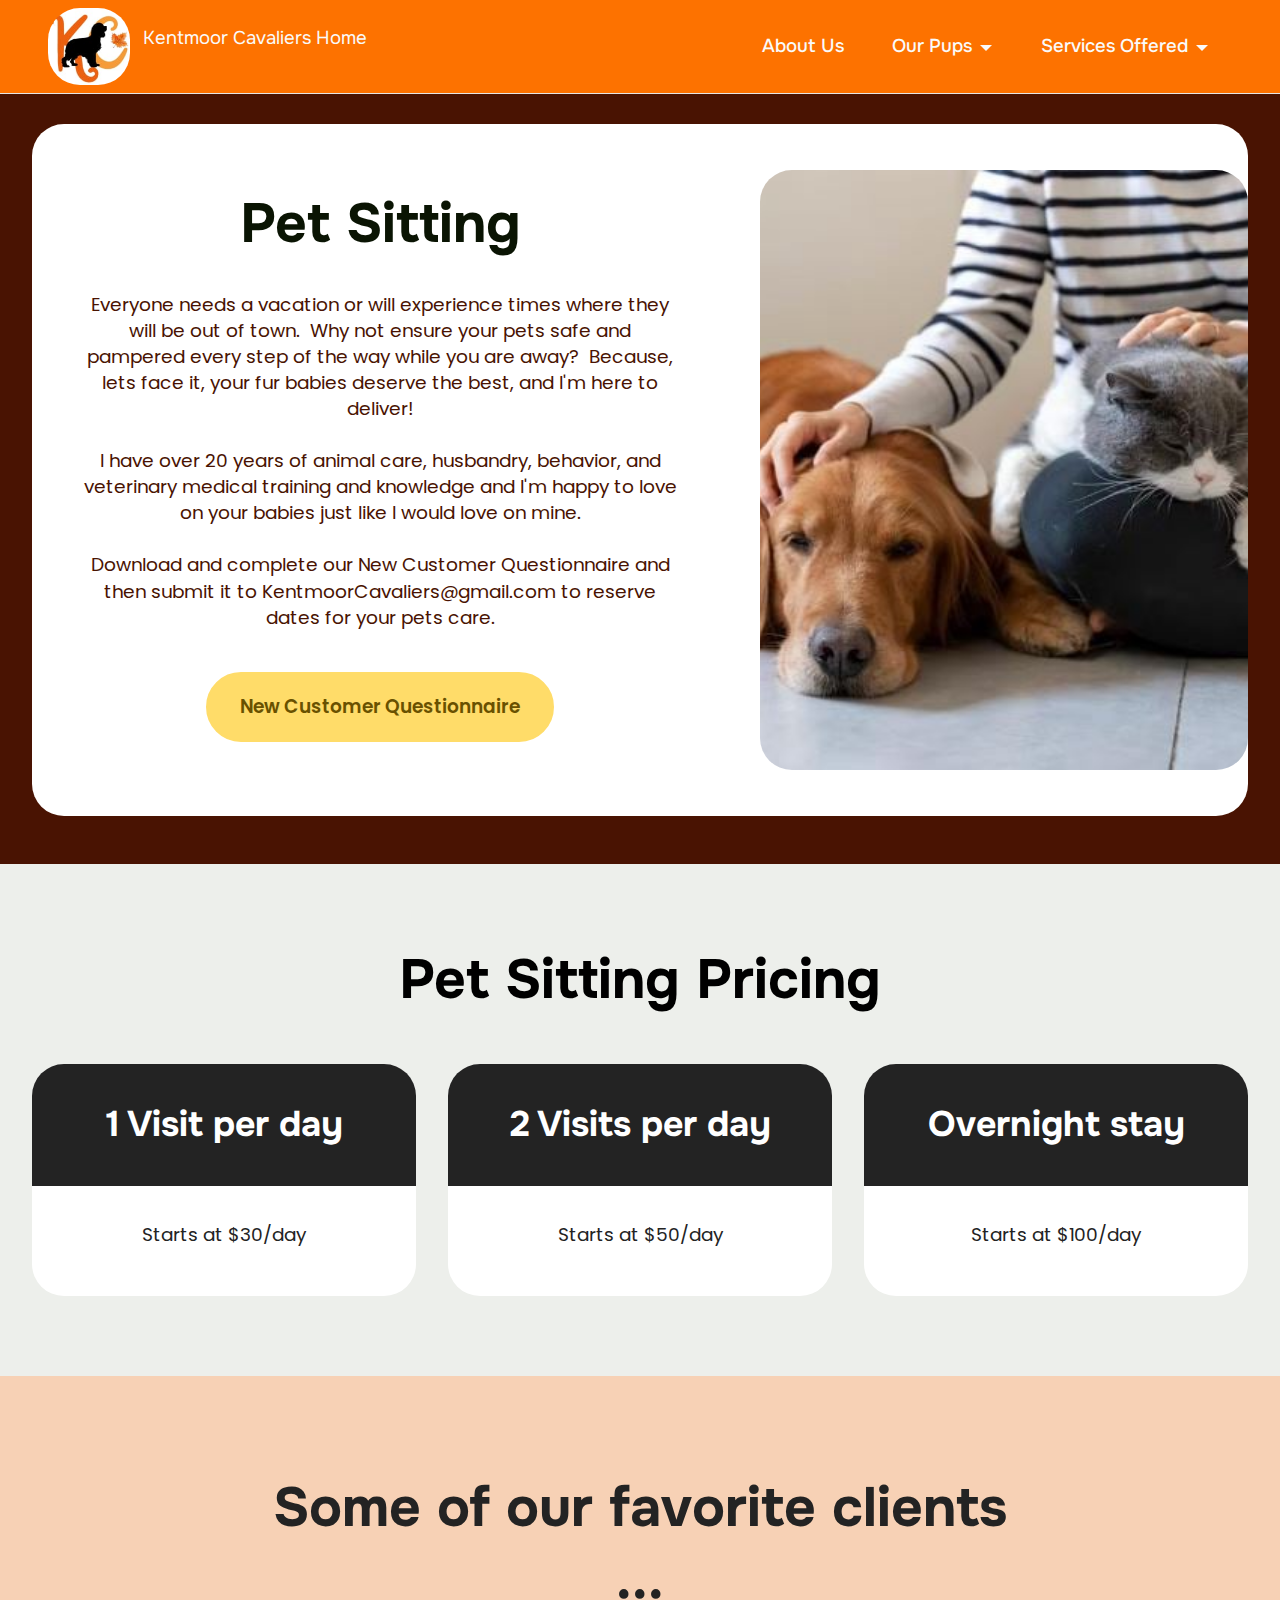
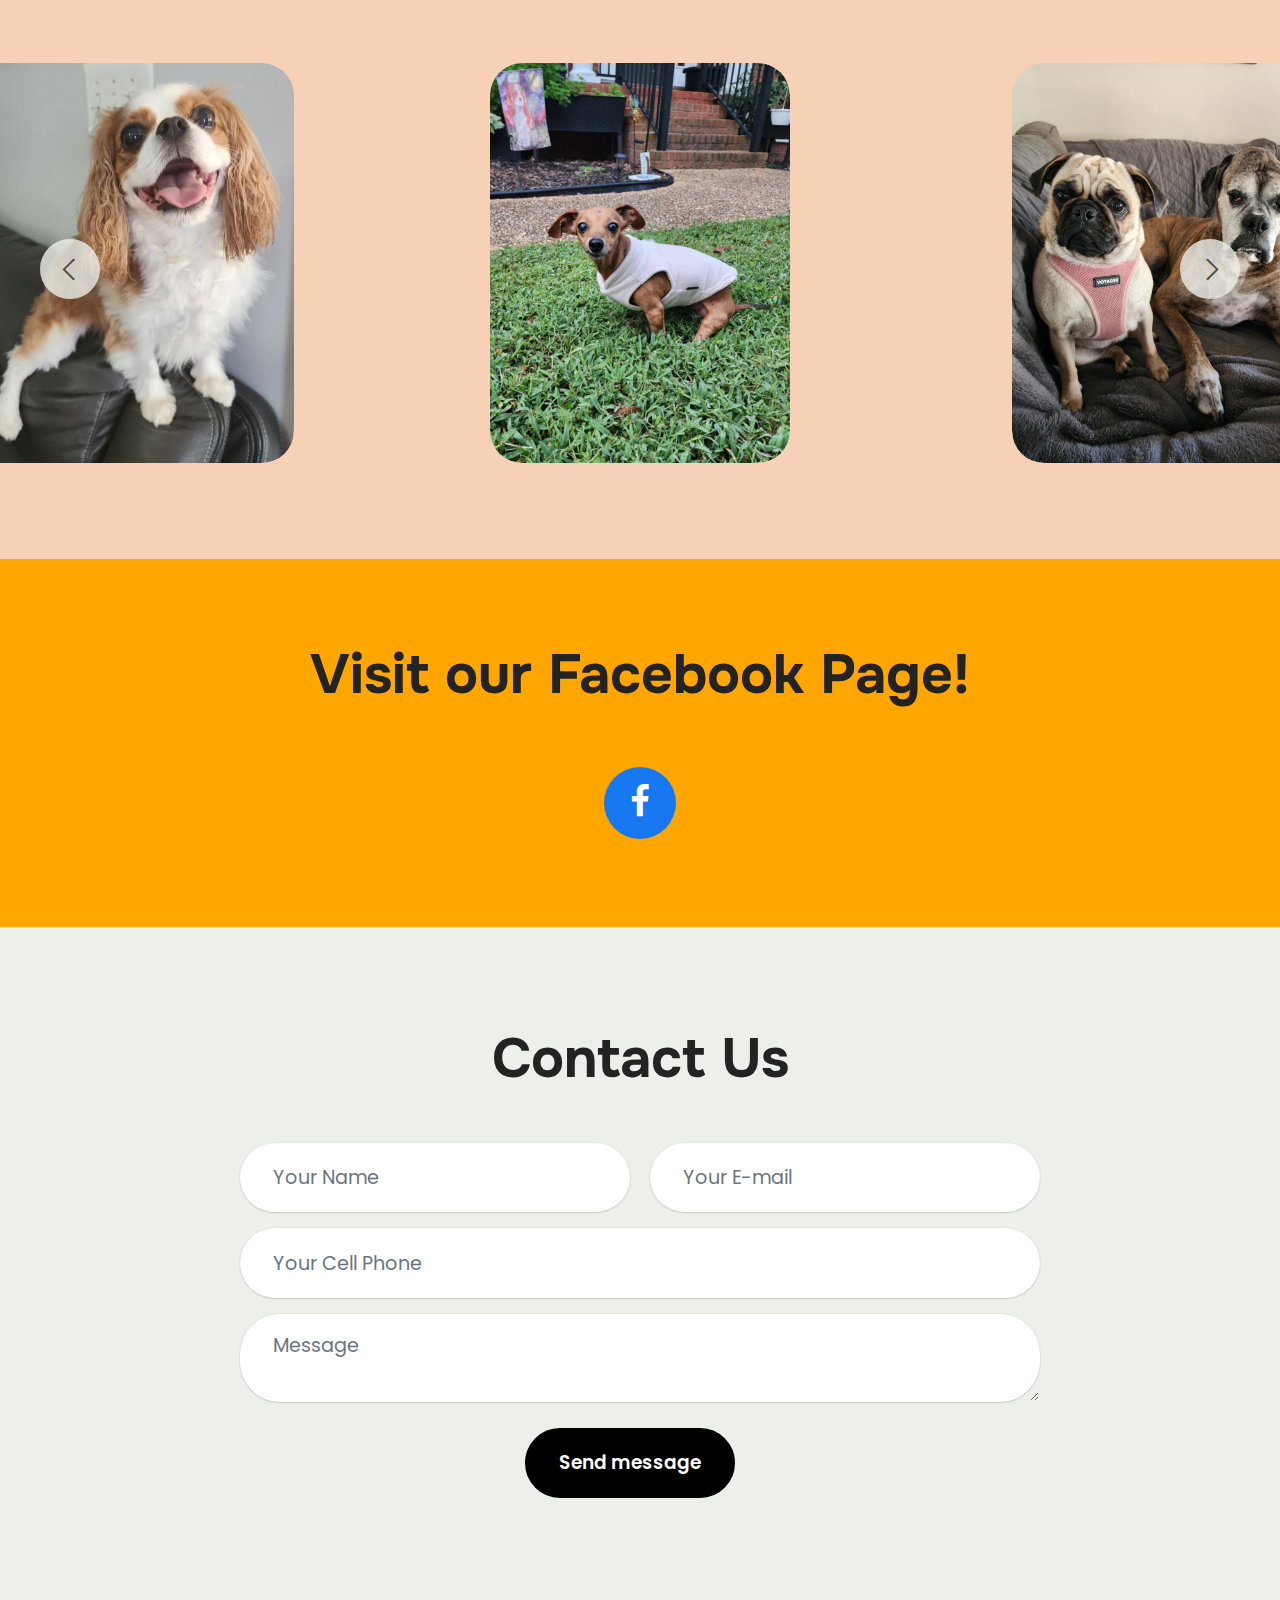
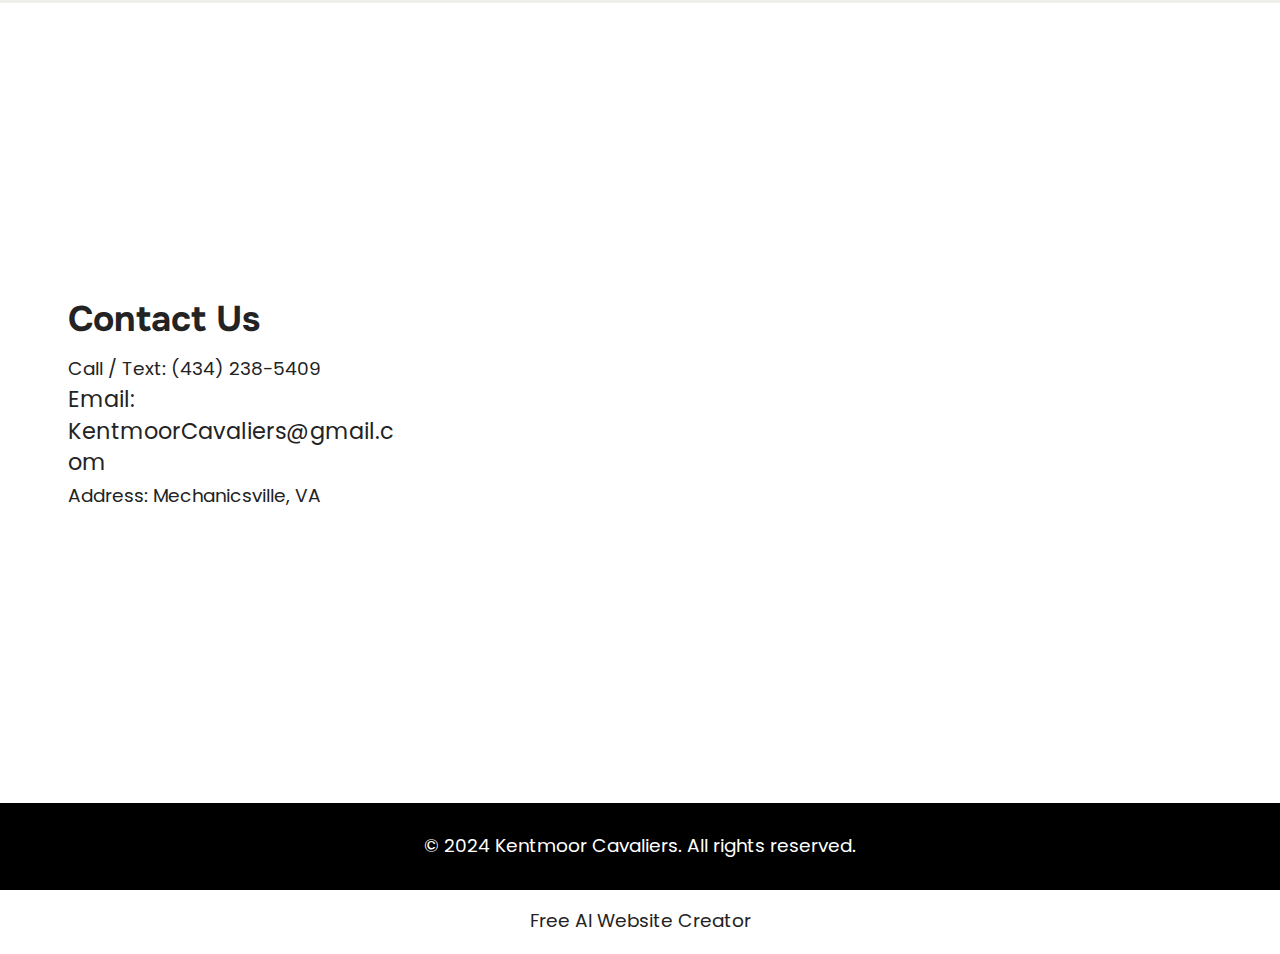
<file: page2.html>
<!DOCTYPE html>
<html  >
<head>
  <!-- Site made with Mobirise Website Builder v6.0.6, https://mobirise.com -->
  <meta charset="UTF-8">
  <meta http-equiv="X-UA-Compatible" content="IE=edge">
  <meta name="generator" content="Mobirise v6.0.6, mobirise.com">
  <meta name="viewport" content="width=device-width, initial-scale=1, minimum-scale=1">
  <link rel="shortcut icon" href="assets/images/kentmoor-cavaliers-logo-1-147x138.jpg" type="image/x-icon">
  <meta name="description" content="As a dedicated King Charles Cavalier Spaniel trainer, I offer exceptional pet sitting, grooming, and travel nanny services tailored for your furry friends.">
  
  
  <title>Pet Sitting</title>
  <link rel="stylesheet" href="assets/web/assets/mobirise-icons2/mobirise2.css">
  <link rel="stylesheet" href="assets/bootstrap/css/bootstrap.min.css">
  <link rel="stylesheet" href="assets/bootstrap/css/bootstrap-grid.min.css">
  <link rel="stylesheet" href="assets/bootstrap/css/bootstrap-reboot.min.css">
  <link rel="stylesheet" href="assets/dropdown/css/style.css">
  <link rel="stylesheet" href="assets/socicon/css/styles.css">
  <link rel="stylesheet" href="assets/theme/css/style.css">
  <link rel="preload" href="https://fonts.googleapis.com/css2?family=Onest:wght@400;700&display=swap&display=swap" as="style" onload="this.onload=null;this.rel='stylesheet'">
  <noscript><link rel="stylesheet" href="https://fonts.googleapis.com/css2?family=Onest:wght@400;700&display=swap&display=swap"></noscript>
  <link rel="preload" href="https://fonts.googleapis.com/css?family=Poppins:100,100i,200,200i,300,300i,400,400i,500,500i,600,600i,700,700i,800,800i,900,900i&display=swap" as="style" onload="this.onload=null;this.rel='stylesheet'">
  <noscript><link rel="stylesheet" href="https://fonts.googleapis.com/css?family=Poppins:100,100i,200,200i,300,300i,400,400i,500,500i,600,600i,700,700i,800,800i,900,900i&display=swap"></noscript>
  <link rel="preload" as="style" href="assets/mobirise/css/mbr-additional.css?v=IQt696"><link rel="stylesheet" href="assets/mobirise/css/mbr-additional.css?v=IQt696" type="text/css">

  
  
  
</head>
<body>
  
  <section data-bs-version="5.1" class="menu cid-umeEUkeMPM" once="menu" id="menu1-8j">
    
    <nav class="navbar navbar-dropdown navbar-fixed-top navbar-expand-lg">
        <div class="container">
            <div class="navbar-brand">
                <span class="navbar-logo">
                    
                        <a href="index.html"><img src="assets/images/kentmoor-cavaliers-logo-1-147x138.jpg" alt="Mobirise" style="height: 4.8rem;"></a>
                    
                </span>
                <span class="navbar-caption-wrap"><a class="navbar-caption text-white text-primary display-4" href="index.html"><p>Kentmoor Cavaliers Home&nbsp;</p></a></span>
            </div>
            <button class="navbar-toggler" type="button" data-toggle="collapse" data-bs-toggle="collapse" data-target="#navbarSupportedContent" data-bs-target="#navbarSupportedContent" aria-controls="navbarNavAltMarkup" aria-expanded="false" aria-label="Toggle navigation">
                <div class="hamburger">
                    <span></span>
                    <span></span>
                    <span></span>
                    <span></span>
                </div>
            </button>
            <div class="collapse navbar-collapse" id="navbarSupportedContent">
                <ul class="navbar-nav nav-dropdown nav-right" data-app-modern-menu="true"><li class="nav-item"><a class="nav-link link text-white text-primary display-4" href="page8.html" aria-expanded="false">About Us</a></li><li class="nav-item dropdown"><a class="nav-link link text-white text-primary dropdown-toggle display-4" href="page6.html" aria-expanded="false" data-toggle="dropdown-submenu" data-bs-toggle="dropdown" data-bs-auto-close="outside">Our Pups</a><div class="dropdown-menu" aria-labelledby="dropdown-747"><a class="text-white show text-primary dropdown-item display-4" href="page6.html">Our Pups</a><a class="text-white show text-primary dropdown-item display-4" href="page12.html">Sebastian</a><a class="text-white show text-primary dropdown-item display-4" href="page10.html">Gus</a><a class="text-white show text-primary dropdown-item display-4" href="page13.html">Ember</a></div></li><li class="nav-item dropdown open"><a class="nav-link link text-white dropdown-toggle display-4" href="#" aria-expanded="false" data-toggle="dropdown-submenu" data-bs-toggle="dropdown">Services Offered</a><div class="dropdown-menu"><a class="text-white dropdown-item text-primary display-4" href="page2.html" aria-expanded="false">Pet Sitting</a><a class="text-white dropdown-item text-primary display-4" href="page5.html">Transportation</a><a class="text-white dropdown-item text-primary display-4" href="page7.html">Stud Dog Services</a></div></li></ul>
                
                
            </div>
        </div>
    </nav>

</section>

<section data-bs-version="5.1" class="start article05 cid-ulnePKzCcb" id="article05-6m">
  

  
  

  <div class="container">
    <div class="row justify-content-center align-items-center">
      <div class="col-12">
        <div class="card-wrapper">
          <div class="row">
            <div class="col-12 col-md-12 col-lg-5 image-wrapper">
              <a href="assets/files/Kingdom-Cavaliers-NewCustomerInformationForm-2024-08-12.pdf" target="_blank"><img class="w-100" src="assets/images/pet-sitting-logo-3-715x399.jpg" alt="Mobirise Website Builder"></a>
            </div>
            <div class="col-12 col-lg col-md-12">
              <div class="text-wrapper align-left">
                <h1 class="mbr-section-title mbr-fonts-style mb-4 display-2">
                  <strong>Pet Sitting</strong></h1>
                <p class="mbr-text mbr-fonts-style mb-4 display-7">
                  Everyone needs a vacation or will experience times where they will be out of town.&nbsp; Why not ensure your pets safe and pampered every step of the way while you are away?&nbsp; Because, lets face it, your fur babies deserve the best, and I'm here to deliver!<br><br>I have over 20 years of animal care, husbandry, behavior, and veterinary medical training and knowledge and I'm happy to love on your babies just like I would love on mine.<br><br>Download and complete our New Customer Questionnaire and then submit it to KentmoorCavaliers@gmail.com to reserve dates for your pets care.<br></p>
                <div class="mbr-section-btn mt-3"><a class="btn btn-lg btn-warning display-7" href="assets/files/Kentmoor-Cavaliers-NewCustomerInformationForm-2024-09-30.pdf" target="_blank">New Customer Questionnaire</a></div>
              </div>
            </div>
          </div>
        </div>
      </div>
    </div>
  </div>
</section>

<section data-bs-version="5.1" class="pricing1 cid-ujKRZtdvXq" id="pricing01-l">
    
    
    <div class="container-fluid">
        <div class="row justify-content-center">
            <div class="col-12 content-head">
                <div class="mbr-section-head mb-5">
                    <h4 class="mbr-section-title mbr-fonts-style align-center mb-0 display-2">
                        <strong>Pet Sitting Pricing</strong></h4>
                    
                </div>
            </div>
        </div>
        <div class="row">
            <div class="item features-without-image col-12 col-md-6 col-lg-4 item-mb active">
                <div class="item-wrapper">
                    <div class="item-head">
                        <h5 class="item-title mbr-fonts-style mb-0 display-5">
                            <strong>1 Visit per day</strong></h5>
                        
                    </div>
                    <div class="item-content">
                        <p class="mbr-text mbr-fonts-style display-7">Starts at $30/day</p>
                    </div>
                    
                </div>
            </div><div class="item features-without-image col-12 col-md-6 col-lg-4 item-mb">
                <div class="item-wrapper">
                    <div class="item-head">
                        <h5 class="item-title mbr-fonts-style mb-0 display-5">
                            <strong>2 Visits per day</strong></h5>
                        
                    </div>
                    <div class="item-content">
                        <p class="mbr-text mbr-fonts-style display-7">Starts at $50/day</p>
                    </div>
                    
                </div>
            </div><div class="item features-without-image col-12 col-md-6 col-lg-4 item-mb">
                <div class="item-wrapper">
                    <div class="item-head">
                        <h5 class="item-title mbr-fonts-style mb-0 display-5">
                            <strong>Overnight stay</strong></h5>
                        
                    </div>
                    <div class="item-content">
                        <p class="mbr-text mbr-fonts-style display-7">Starts at $100/day</p>
                    </div>
                    
                </div>
            </div>
            

            

            
        </div>
    </div>
</section>

<section data-bs-version="5.1" class="slider4 mbr-embla cid-uH4BV5z6KD" id="slider04-94">
  
  
  <div class="container-fluid">
    <div class="row mb-5 justify-content-center">
      <div class="col-12 content-head">
        <h3 class="mbr-section-title mbr-fonts-style align-center mb-0 display-2"><strong>Some of our favorite clients ...</strong></h3>
        
      </div>
    </div>
    <div class="row">
      <div class="col-12">
        <div class="embla position-relative" data-skip-snaps="true" data-align="center" data-contain-scroll="trimSnaps" data-loop="true" data-auto-play="true" data-auto-play-interval="2" data-draggable="true">
          <div class="embla__viewport">
            <div class="embla__container">
              <div class="embla__slide slider-image item active" style="margin-left: 1rem; margin-right: 1rem;">
                <div class="slide-content">
                  <div class="item-img">
                    <div class="item-wrapper">
                      <img src="assets/images/pet-sitting-6-1080x1440.jpeg" alt="Mobirise Website Builder" title="" data-slide-to="0" data-bs-slide-to="0">
                    </div>
                  </div>
                </div>
              </div>
              <div class="embla__slide slider-image item" style="margin-left: 1rem; margin-right: 1rem;">
                <div class="slide-content">
                  <div class="item-img">
                    <div class="item-wrapper">
                      <img src="assets/images/pet-sitting-3-1080x1440.jpg" alt="Mobirise Website Builder" title="" data-slide-to="1" data-bs-slide-to="1">
                    </div>
                  </div>
                </div>
              </div>
              <div class="embla__slide slider-image item" style="margin-left: 1rem; margin-right: 1rem;">
                <div class="slide-content">
                  <div class="item-img">
                    <div class="item-wrapper">
                      <img src="assets/images/pet-sitting-5-1080x1440.jpeg" alt="Mobirise Website Builder" title="" data-slide-to="2" data-bs-slide-to="2">
                    </div>
                  </div>
                </div>
              </div><div class="embla__slide slider-image item" style="margin-left: 1rem; margin-right: 1rem;">
                <div class="slide-content">
                  <div class="item-img">
                    <div class="item-wrapper">
                      <img src="assets/images/pet-sitting-9-960x1280.jpeg" alt="Mobirise Website Builder" title="" data-slide-to="3" data-bs-slide-to="3">
                    </div>
                  </div>
                </div>
              </div><div class="embla__slide slider-image item" style="margin-left: 1rem; margin-right: 1rem;">
                <div class="slide-content">
                  <div class="item-img">
                    <div class="item-wrapper">
                      <img src="assets/images/pet-sitting-8-960x1280.jpeg" alt="Mobirise Website Builder" title="" data-slide-to="4" data-bs-slide-to="4">
                    </div>
                  </div>
                </div>
              </div><div class="embla__slide slider-image item" style="margin-left: 1rem; margin-right: 1rem;">
                <div class="slide-content">
                  <div class="item-img">
                    <div class="item-wrapper">
                      <img src="assets/images/pet-sitting-2-960x1280.jpeg" alt="Mobirise Website Builder" title="" data-slide-to="5" data-bs-slide-to="5">
                    </div>
                  </div>
                </div>
              </div><div class="embla__slide slider-image item" style="margin-left: 1rem; margin-right: 1rem;">
                <div class="slide-content">
                  <div class="item-img">
                    <div class="item-wrapper">
                      <img src="assets/images/pet-sitting-4-857x1143.jpeg" alt="Mobirise Website Builder" title="" data-slide-to="6" data-bs-slide-to="6">
                    </div>
                  </div>
                </div>
              </div><div class="embla__slide slider-image item" style="margin-left: 1rem; margin-right: 1rem;">
                <div class="slide-content">
                  <div class="item-img">
                    <div class="item-wrapper">
                      <img src="assets/images/pet-sitting-17-579x434.jpg" alt="Mobirise Website Builder" title="" data-slide-to="7" data-bs-slide-to="7">
                    </div>
                  </div>
                </div>
              </div><div class="embla__slide slider-image item" style="margin-left: 1rem; margin-right: 1rem;">
                <div class="slide-content">
                  <div class="item-img">
                    <div class="item-wrapper">
                      <img src="assets/images/pet-sitting-1-579x658.jpg" alt="Mobirise Website Builder" title="" data-slide-to="8" data-bs-slide-to="8">
                    </div>
                  </div>
                </div>
              </div>
              
              
            </div>
          </div>
          <button class="embla__button embla__button--prev">
            <span class="mobi-mbri mobi-mbri-arrow-prev" aria-hidden="true"></span>
            <span class="sr-only visually-hidden visually-hidden">Previous</span>
          </button>
          <button class="embla__button embla__button--next">
            <span class="mobi-mbri mobi-mbri-arrow-next" aria-hidden="true"></span>
            <span class="sr-only visually-hidden visually-hidden">Next</span>
          </button>
        </div>
      </div>
    </div>
  </div>
</section>

<section data-bs-version="5.1" class="social4 cid-uk4gk8dHdG" id="social04-5c">
    
    
    

    <div class="container">
        <div class="media-container-row">
            <div class="col-12">
                <h3 class="mbr-section-title align-center mb-5 mbr-fonts-style display-2">
                    <strong>Visit our Facebook Page!</strong>
                </h3>
                <div class="social-list align-center">
                    <a class="iconfont-wrapper bg-facebook m-2 " target="_blank" href="https://www.facebook.com/groups/1490678041589144">
                        <span class="socicon-facebook socicon"></span>
                    </a>
                    
                    
                    
                    
                    
                    
                    
                    
                    
                    
                </div>
            </div>
        </div>
    </div>
</section>

<section data-bs-version="5.1" class="form5 cid-upUJpxKhvC" id="form02-8s">
    
    
    <div class="container">
        <div class="row justify-content-center">
            <div class="col-12 content-head">
                <div class="mbr-section-head mb-5">
                    <h3 class="mbr-section-title mbr-fonts-style align-center mb-0 display-2">
                        <strong>Contact Us</strong></h3>
                    
                </div>
            </div>
        </div>
        <div class="row justify-content-center">
            <div class="col-lg-8 mx-auto mbr-form" data-form-type="formoid">
                <form action="https://mobirise.eu/" method="POST" class="mbr-form form-with-styler" data-form-title="Form Name"><input type="hidden" name="email" data-form-email="true" value="0Rt50xLg5OcreHRw0B6LhvyiNX9QyqOeNWzUMQrycNq5drAY77wgFBYeqphVOPT0+k64R8ZlkEO34KsJxzpPNo5FfqyUBHIdeJAP5iuzUXATpVmiFGyqypfiUrCP1m8R">
                    <div class="row">
                        <div hidden="hidden" data-form-alert="" class="alert alert-success col-12">Thank you for your message.  We will be back in touch with you as soon as possible!</div>
                        <div hidden="hidden" data-form-alert-danger="" class="alert alert-danger col-12">
                            Oops...! some problem!
                        </div>
                    </div>
                    <div class="dragArea row">
                        <div class="col-md col-sm-12 form-group mb-3" data-for="name">
                            <input type="text" name="name" placeholder="Your Name" data-form-field="name" class="form-control" value="" id="name-form02-8s">
                        </div>
                        <div class="col-md col-sm-12 form-group mb-3" data-for="email">
                            <input type="email" name="email" placeholder="Your E-mail" data-form-field="email" class="form-control" value="" id="email-form02-8s">
                        </div>
                        <div class="col-12 form-group mb-3" data-for="phone">
                            <input type="tel" name="phone" placeholder="Your Cell Phone" data-form-field="phone" class="form-control" value="" id="phone-form02-8s">
                        </div>
                        <div class="col-12 form-group mb-3" data-for="textarea">
                            <textarea name="textarea" placeholder="Message" data-form-field="textarea" class="form-control" id="textarea-form02-8s"></textarea>
                        </div>
                        <div class="col-lg-12 col-md-12 col-sm-12 align-center mbr-section-btn"><button type="submit" class="btn btn-secondary display-7">Send message</button></div>
                    </div>
                </form>
            </div>
        </div>
    </div>
</section>

<section data-bs-version="5.1" class="contacts4 map1 cid-uk9C6owePG" id="contacts04-5o">

	

    <div class="main_wrapper">
		<div class="b_wrapper">
			<div class="container-fluid">
				<div class="row justify-content-start">
					<div class="col-md-5 col-lg-4 item-wrapper">
                        <h5 class="cardTitle mbr-fonts-style mb-2 display-5">
                            <strong>Contact Us</strong>
                        </h5>
                        <ul class="list mbr-fonts-style display-7">
                            <li class="mbr-text item-wrap">Call / Text:                                
                            <a href="tel:(555) 123-4567" class="text-black">(4</a>34) 238-5409</li>

                            <li class="mbr-text item-wrap"><span style="font-size: 1.4rem;">Email: KentmoorCavaliers@gmail.com</span><br></li>

                            <li class="mbr-text item-wrap">                        
                            Address:
                            Mechanicsville, VA</li>
                        </ul>
					</div>
				</div>
			</div>
		</div>
        <div class="google-map"><iframe frameborder="0" style="border:0" src="https://www.google.com/maps/embed/v1/place?key=AIzaSyB7QWkvlxV39ZsyKvhZRjPGVqlJFvxxNkw&amp;q=23111" allowfullscreen=""></iframe></div>
	</div>
</section>

<section data-bs-version="5.1" class="footer4 cid-ujKRZE0rsw" once="footers" id="footer04-z">

    

    

    <div class="container">
        <div class="media-container-row align-center mbr-white">
            <div class="col-12">
                <p class="mbr-text mb-0 mbr-fonts-style display-7">© 2024 Kentmoor Cavaliers. All rights reserved.</p>
            </div>
        </div>
    </div>
</section><section class="display-7" style="padding: 0;align-items: center;justify-content: center;flex-wrap: wrap;    align-content: center;display: flex;position: relative;height: 4rem;"><a href="https://mobiri.se/2546818" style="flex: 1 1;height: 4rem;position: absolute;width: 100%;z-index: 1;"><img alt="" style="height: 4rem;" src="[data-uri]"></a><p style="margin: 0;text-align: center;" class="display-7">&#8204;</p><a style="z-index:1" href="https://mobirise.com/builder/ai-website-creator.html">Free AI Website Creator</a></section><script src="assets/bootstrap/js/bootstrap.bundle.min.js"></script>  <script src="assets/smoothscroll/smooth-scroll.js"></script>  <script src="assets/ytplayer/index.js"></script>  <script src="assets/dropdown/js/navbar-dropdown.js"></script>  <script src="assets/embla/embla.min.js"></script>  <script src="assets/embla/script.js"></script>  <script src="assets/theme/js/script.js"></script>  <script src="assets/formoid/formoid.min.js"></script>  
  
  
</body>
</html>
</file>
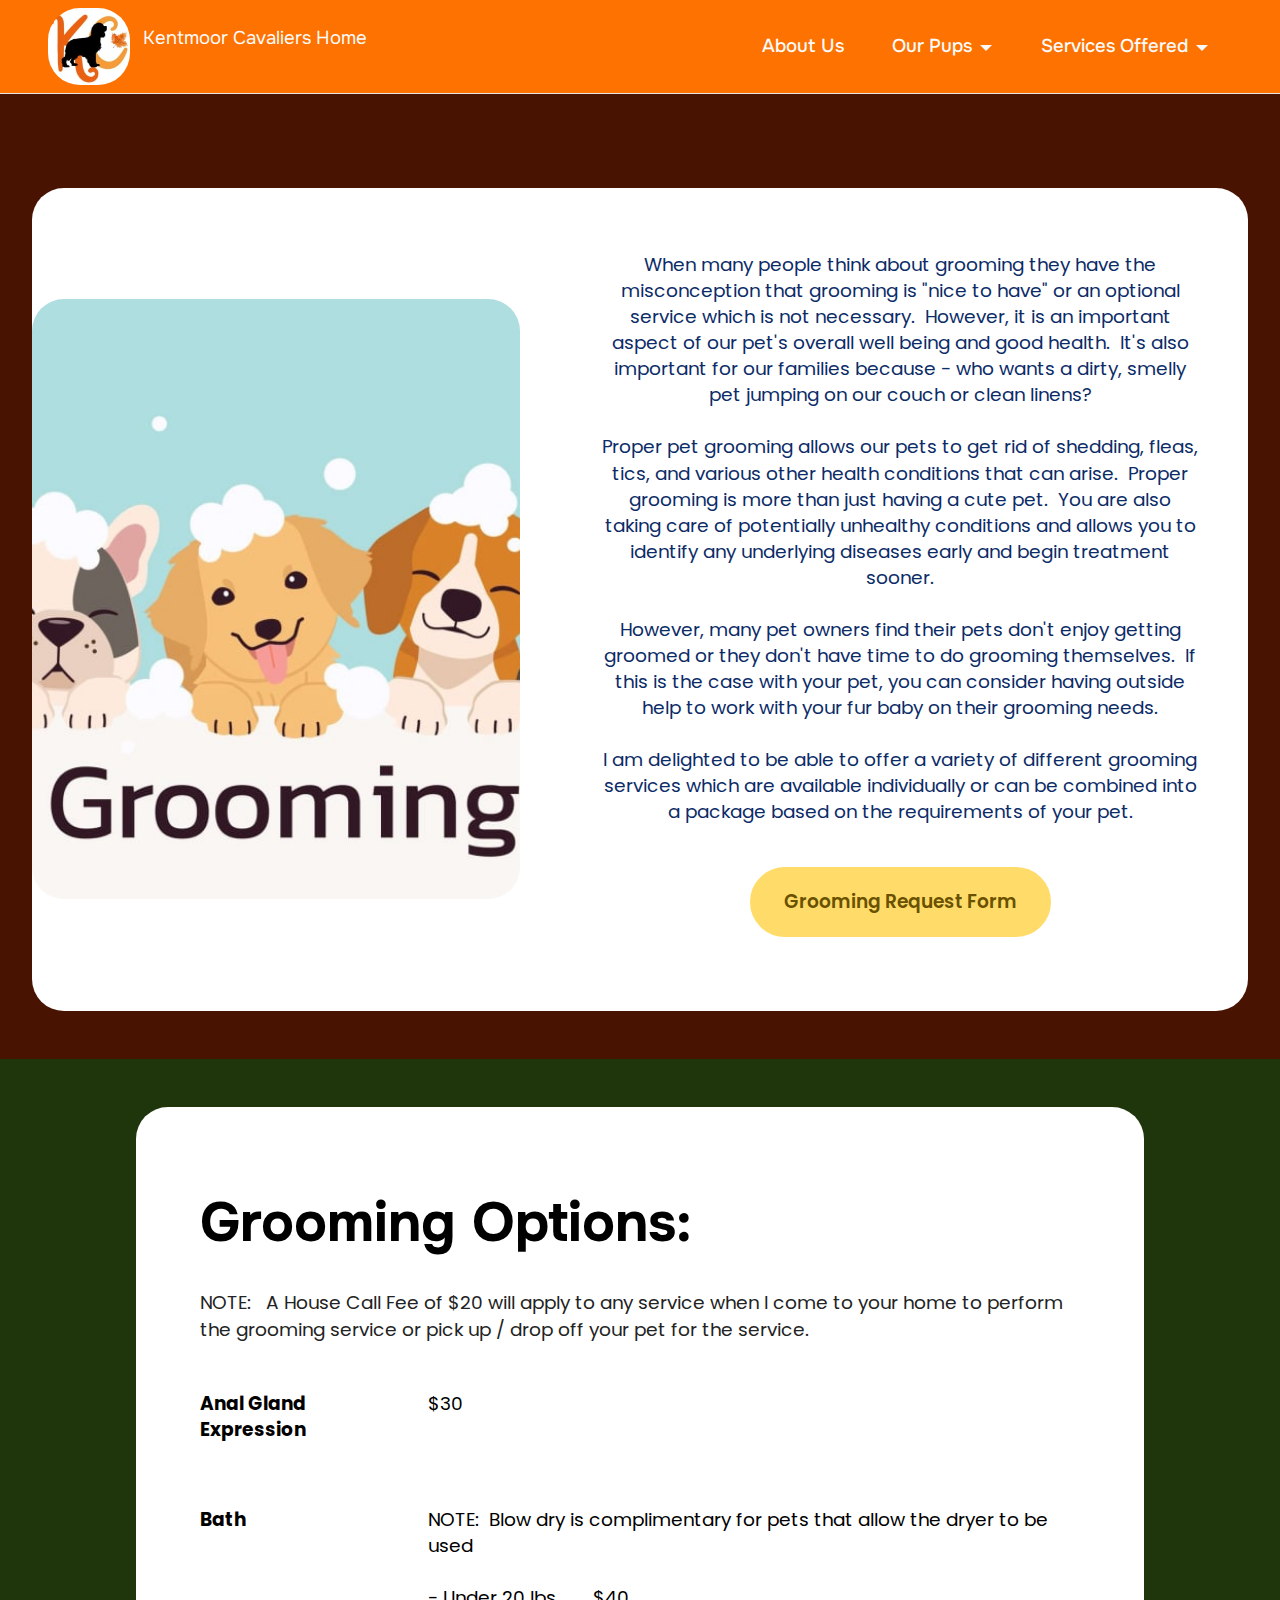
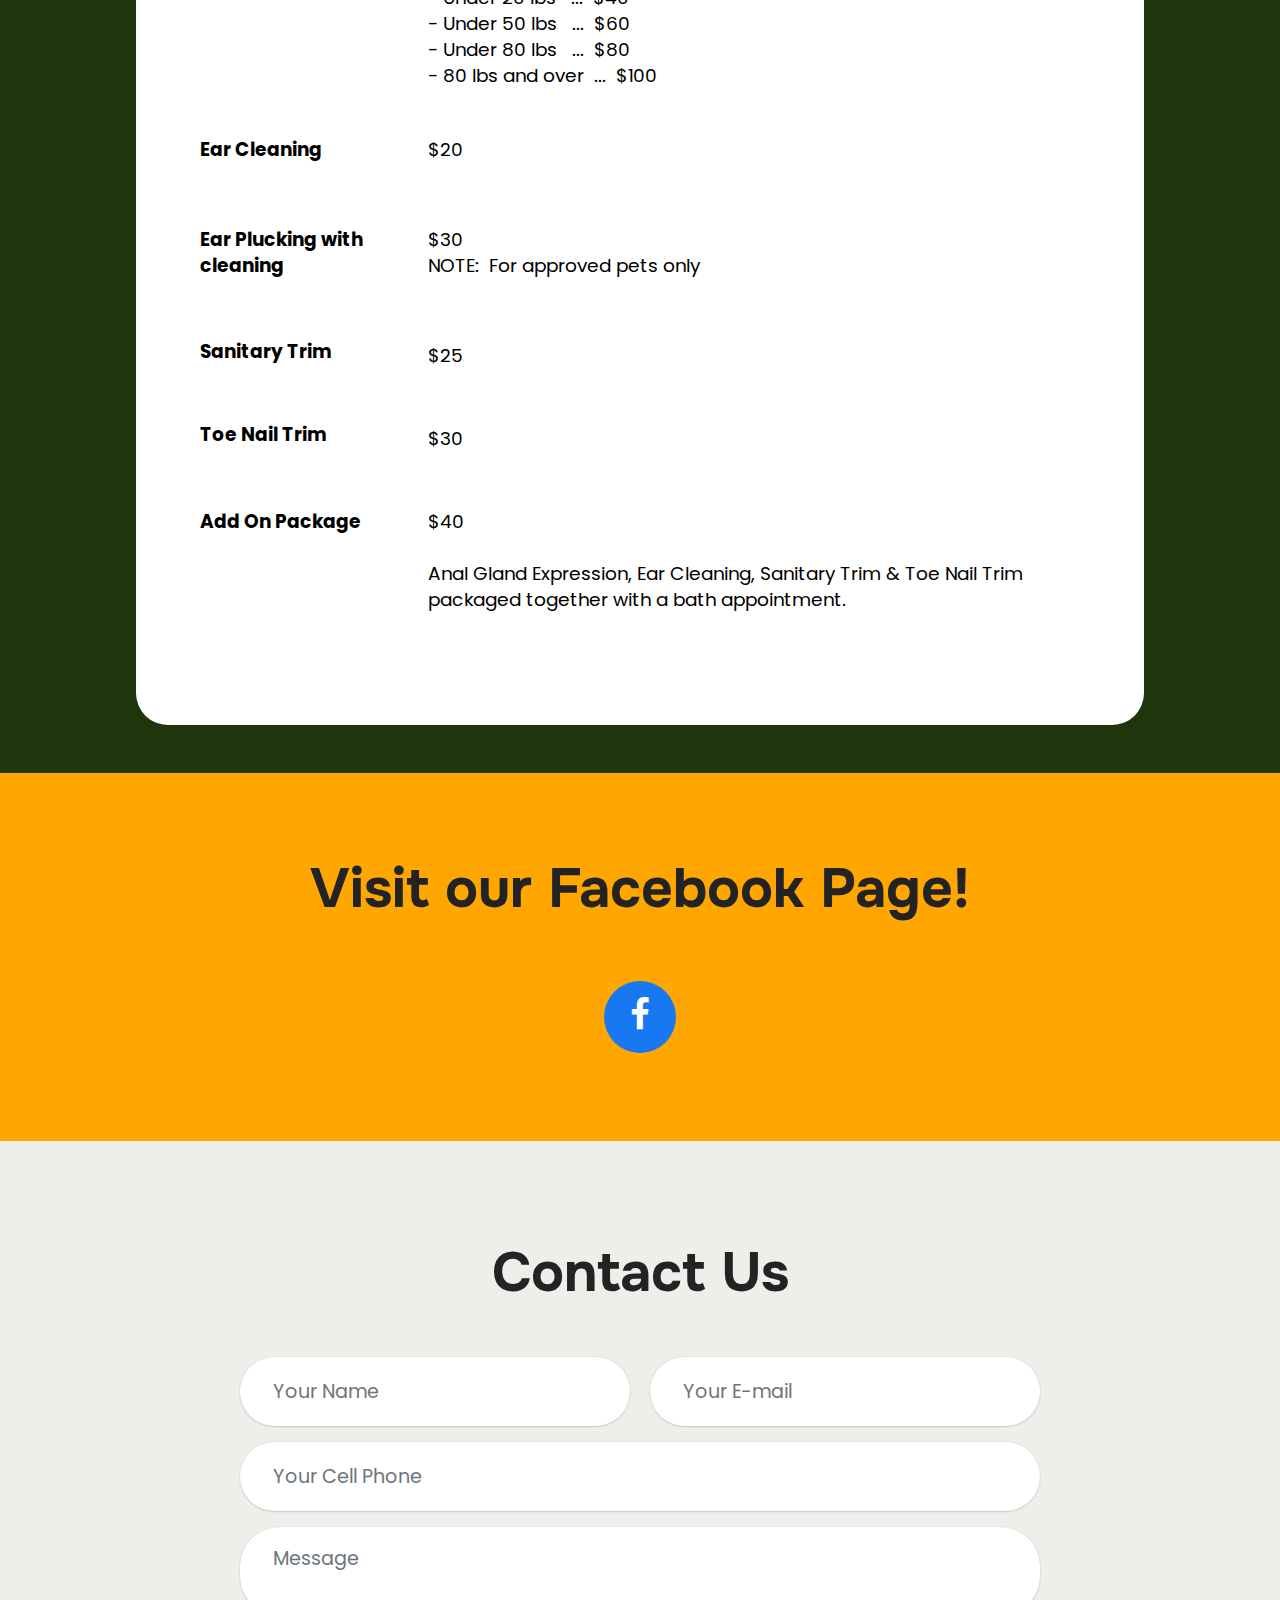
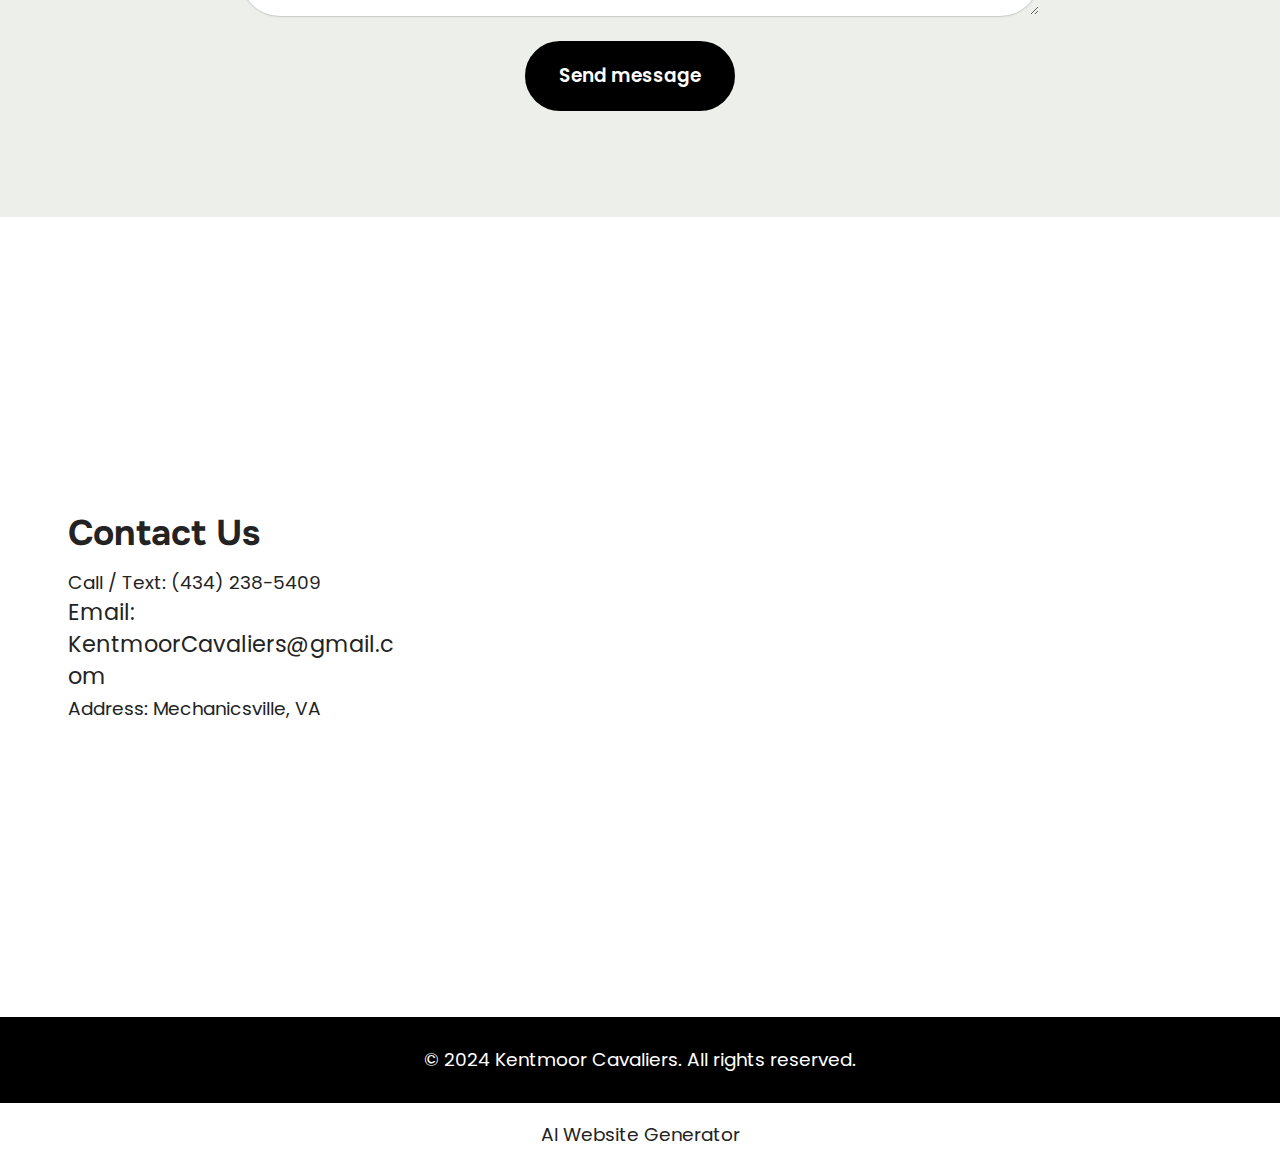
<file: page3.html>
<!DOCTYPE html>
<html  >
<head>
  <!-- Site made with Mobirise Website Builder v6.0.6, https://mobirise.com -->
  <meta charset="UTF-8">
  <meta http-equiv="X-UA-Compatible" content="IE=edge">
  <meta name="generator" content="Mobirise v6.0.6, mobirise.com">
  <meta name="viewport" content="width=device-width, initial-scale=1, minimum-scale=1">
  <link rel="shortcut icon" href="assets/images/kentmoor-cavaliers-logo-1-147x138.jpg" type="image/x-icon">
  <meta name="description" content="As a dedicated King Charles Cavalier Spaniel trainer, I offer exceptional pet sitting, grooming, and travel nanny services tailored for your furry friends.">
  
  
  <title>Pet Grooming</title>
  <link rel="stylesheet" href="assets/bootstrap/css/bootstrap.min.css">
  <link rel="stylesheet" href="assets/bootstrap/css/bootstrap-grid.min.css">
  <link rel="stylesheet" href="assets/bootstrap/css/bootstrap-reboot.min.css">
  <link rel="stylesheet" href="assets/dropdown/css/style.css">
  <link rel="stylesheet" href="assets/socicon/css/styles.css">
  <link rel="stylesheet" href="assets/theme/css/style.css">
  <link rel="preload" href="https://fonts.googleapis.com/css2?family=Onest:wght@400;700&display=swap&display=swap" as="style" onload="this.onload=null;this.rel='stylesheet'">
  <noscript><link rel="stylesheet" href="https://fonts.googleapis.com/css2?family=Onest:wght@400;700&display=swap&display=swap"></noscript>
  <link rel="preload" href="https://fonts.googleapis.com/css?family=Poppins:100,100i,200,200i,300,300i,400,400i,500,500i,600,600i,700,700i,800,800i,900,900i&display=swap" as="style" onload="this.onload=null;this.rel='stylesheet'">
  <noscript><link rel="stylesheet" href="https://fonts.googleapis.com/css?family=Poppins:100,100i,200,200i,300,300i,400,400i,500,500i,600,600i,700,700i,800,800i,900,900i&display=swap"></noscript>
  <link rel="preload" as="style" href="assets/mobirise/css/mbr-additional.css?v=48q1Q9"><link rel="stylesheet" href="assets/mobirise/css/mbr-additional.css?v=48q1Q9" type="text/css">

  
  
  
</head>
<body>
  
  <section data-bs-version="5.1" class="menu cid-umeEUkeMPM" once="menu" id="menu1-8j">
    
    <nav class="navbar navbar-dropdown navbar-fixed-top navbar-expand-lg">
        <div class="container">
            <div class="navbar-brand">
                <span class="navbar-logo">
                    
                        <a href="index.html"><img src="assets/images/kentmoor-cavaliers-logo-1-147x138.jpg" alt="Mobirise" style="height: 4.8rem;"></a>
                    
                </span>
                <span class="navbar-caption-wrap"><a class="navbar-caption text-white text-primary display-4" href="index.html"><p>Kentmoor Cavaliers Home&nbsp;</p></a></span>
            </div>
            <button class="navbar-toggler" type="button" data-toggle="collapse" data-bs-toggle="collapse" data-target="#navbarSupportedContent" data-bs-target="#navbarSupportedContent" aria-controls="navbarNavAltMarkup" aria-expanded="false" aria-label="Toggle navigation">
                <div class="hamburger">
                    <span></span>
                    <span></span>
                    <span></span>
                    <span></span>
                </div>
            </button>
            <div class="collapse navbar-collapse" id="navbarSupportedContent">
                <ul class="navbar-nav nav-dropdown nav-right" data-app-modern-menu="true"><li class="nav-item"><a class="nav-link link text-white text-primary display-4" href="page8.html" aria-expanded="false">About Us</a></li><li class="nav-item dropdown"><a class="nav-link link text-white text-primary dropdown-toggle display-4" href="page6.html" aria-expanded="false" data-toggle="dropdown-submenu" data-bs-toggle="dropdown" data-bs-auto-close="outside">Our Pups</a><div class="dropdown-menu" aria-labelledby="dropdown-747"><a class="text-white show text-primary dropdown-item display-4" href="page6.html">Our Pups</a><a class="text-white show text-primary dropdown-item display-4" href="page12.html">Sebastian</a><a class="text-white show text-primary dropdown-item display-4" href="page10.html">Gus</a><a class="text-white show text-primary dropdown-item display-4" href="page13.html">Ember</a></div></li><li class="nav-item dropdown"><a class="nav-link link text-white dropdown-toggle display-4" href="#" aria-expanded="false" data-toggle="dropdown-submenu" data-bs-toggle="dropdown">Services Offered</a><div class="dropdown-menu"><a class="text-white dropdown-item text-primary display-4" href="page2.html" aria-expanded="false">Pet Sitting</a><a class="text-white dropdown-item text-primary display-4" href="page5.html">Transportation</a><a class="text-white dropdown-item text-primary display-4" href="page7.html">Stud Dog Services</a></div></li></ul>
                
                
            </div>
        </div>
    </nav>

</section>

<section data-bs-version="5.1" class="start article05 cid-ulnqPLd4WR" id="article05-6n">
  

  
  

  <div class="container-fluid">
    <div class="row justify-content-center align-items-center">
      <div class="col-12">
        <div class="card-wrapper">
          <div class="row">
            <div class="col-12 col-md-12 col-lg-5 image-wrapper">
              <a href="assets/files/Kingdom-Cavaliers-GroomingRequestForm-2024-08-13.pdf" target="_blank"><img class="w-100" src="assets/images/grooming-logo-1036x583.jpg" alt="Mobirise Website Builder"></a>
            </div>
            <div class="col-12 col-lg col-md-12">
              <div class="text-wrapper align-left">
                
                <p class="mbr-text mbr-fonts-style mb-4 display-7">
                  When many people think about grooming they have the misconception that grooming is "nice to have" or an optional service which is not necessary.&nbsp; However, it is an important aspect of our pet's overall well being and good health.&nbsp; It's also important for our families because - who wants a dirty, smelly pet jumping on our couch or clean linens?<br><br>Proper pet grooming allows our pets to get rid of shedding, fleas, tics, and various other health conditions that can arise.&nbsp; Proper grooming is more than just having a cute pet.&nbsp; You are also taking care of potentially unhealthy conditions and allows you to identify any underlying diseases early and begin treatment sooner.<br><br>However, many pet owners find their pets don't enjoy getting groomed or they don't have time to do grooming themselves.&nbsp; If this is the case with your pet, you can consider having outside help to work with your fur baby on their grooming needs.<br><br>I am delighted to be able to offer a variety of different grooming services which are available individually or can be combined into a package based on the requirements of your pet.</p>
                <div class="mbr-section-btn mt-3"><a class="btn btn-lg btn-warning display-7" href="assets/files/Kentmoor-Cavaliers-GroomingRequestForm-2024-09-30.pdf" target="_blank">Grooming Request Form</a></div>
              </div>
            </div>
          </div>
        </div>
      </div>
    </div>
  </div>
</section>

<section data-bs-version="5.1" class="list04 cid-uk9g4vlCwD" id="list04-5e">
  

  
  
  <div class="container">
    <div class="row justify-content-center">
      <div class="card col-md-12 col-lg-10">
        <div class="card-wrapper">
          <div class="row justify-content-center">
            <div class="col-12 mb-5 content-head">
              <h3 class="card-title mbr-fonts-style mbr-white mt-3 display-2"><strong>Grooming Options:</strong></h3>
              <h5 class="mbr-section-subtitle mbr-fonts-style align-center mb-0 mt-4 display-7">NOTE:&nbsp; &nbsp;A House Call Fee of $20 will apply to any service when I come to your home&nbsp;to perform the grooming service&nbsp;or pick up / drop off your pet for the service.</h5>
            </div>
          </div>

          <div class="row justify-content-left item features-without-image mt-0 mb-5 active">
            <div class="col-12 col-md-12 col-lg-3">
              <h5 class="mbr-card-title mbr-fonts-style mt-0 mb-3 display-7">
                <strong>Anal Gland Expression</strong></h5>
            </div>
            <div class="col-md-12 col-lg item-wrapper">
              <p class="mbr-text mbr-fonts-style mt-0 mb-0 display-7">
                $30</p>
            </div>
          </div><div class="row justify-content-left item features-without-image mt-0 mb-5">
            <div class="col-12 col-md-12 col-lg-3">
              <h5 class="mbr-card-title mbr-fonts-style mt-0 mb-3 display-7">
                <strong>Bath<br><br></strong></h5>
            </div>
            <div class="col-md-12 col-lg item-wrapper">
              <p class="mbr-text mbr-fonts-style mt-0 mb-0 display-7">NOTE:&nbsp; Blow dry is complimentary for pets that allow the dryer to be used<br><br>- Under 20 lbs&nbsp; &nbsp;...&nbsp; $40<br>- Under 50 lbs&nbsp; &nbsp;...&nbsp; $60<br>- Under 80 lbs&nbsp; &nbsp;...&nbsp; $80<br>- 80 lbs and over&nbsp; ...&nbsp; $100</p>
            </div>
          </div>
          <div class="row justify-content-left item features-without-image mt-0 mb-5">
            <div class="col-12 col-md-12 col-lg-3">
              <h5 class="mbr-card-title mbr-fonts-style mt-0 mb-3 display-7">
                <strong>Ear Cleaning</strong></h5>
            </div>
            <div class="col-md-12 col-lg item-wrapper">
              <p class="mbr-text mbr-fonts-style mt-0 mb-0 display-7">
                $20</p>
            </div>
          </div>
          <div class="row justify-content-left item features-without-image mt-0 mb-5">

            <div class="col-12 col-md-12 col-lg-3 ">
              <h5 class="mbr-card-title mbr-fonts-style mt-0 mb-3 display-7">
                <strong>Ear Plucking&nbsp;with cleaning</strong></h5>
            </div>
            <div class="col-md-12 col-lg">
              <p class="mbr-text mbr-fonts-style mt-0 mb-0 item-wrapper display-7">$30<br>NOTE:&nbsp; For approved pets only</p>
            </div>
          </div><div class="row justify-content-left item features-without-image mt-0 mb-5">

            <div class="col-12 col-md-12 col-lg-3 ">
              <h5 class="mbr-card-title mbr-fonts-style mt-0 mb-3 display-7"><p>
                <strong>Sanitary Trim</strong></p></h5>
            </div>
            <div class="col-md-12 col-lg">
              <p class="mbr-text mbr-fonts-style mt-0 mb-0 item-wrapper display-7">$25<br></p>
            </div>
          </div><div class="row justify-content-left item features-without-image mt-0 mb-5">

            <div class="col-12 col-md-12 col-lg-3 ">
              <h5 class="mbr-card-title mbr-fonts-style mt-0 mb-3 display-7"><p>
                <strong>Toe Nail Trim</strong></p></h5>
            </div>
            <div class="col-md-12 col-lg">
              <p class="mbr-text mbr-fonts-style mt-0 mb-0 item-wrapper display-7">$30<br></p>
            </div>
          </div><div class="row justify-content-left item features-without-image mt-0 mb-5">

            <div class="col-12 col-md-12 col-lg-3 ">
              <h5 class="mbr-card-title mbr-fonts-style mt-0 mb-3 display-7"><strong>Add On Package</strong></h5>
            </div>
            <div class="col-md-12 col-lg">
              <p class="mbr-text mbr-fonts-style mt-0 mb-0 item-wrapper display-7">$40<br><br>Anal Gland Expression, Ear Cleaning, Sanitary Trim &amp; Toe Nail Trim packaged together with a bath appointment.</p>
            </div>
          </div>


        </div>
      </div>
    </div>
  </div>
</section>

<section data-bs-version="5.1" class="social4 cid-uk9w8EGtNX" id="social04-5h">
    
    
    

    <div class="container">
        <div class="media-container-row">
            <div class="col-12">
                <h3 class="mbr-section-title align-center mb-5 mbr-fonts-style display-2">
                    <strong>Visit our Facebook Page!</strong>
                </h3>
                <div class="social-list align-center">
                    <a class="iconfont-wrapper bg-facebook m-2 " target="_blank" href="https://www.facebook.com/groups/1490678041589144">
                        <span class="socicon-facebook socicon"></span>
                    </a>
                    
                    
                    
                    
                    
                    
                    
                    
                    
                    
                </div>
            </div>
        </div>
    </div>
</section>

<section data-bs-version="5.1" class="form5 cid-upUJEE282V" id="form02-8t">
    
    
    <div class="container">
        <div class="row justify-content-center">
            <div class="col-12 content-head">
                <div class="mbr-section-head mb-5">
                    <h3 class="mbr-section-title mbr-fonts-style align-center mb-0 display-2">
                        <strong>Contact Us</strong></h3>
                    
                </div>
            </div>
        </div>
        <div class="row justify-content-center">
            <div class="col-lg-8 mx-auto mbr-form" data-form-type="formoid">
                <form action="https://mobirise.eu/" method="POST" class="mbr-form form-with-styler" data-form-title="Form Name"><input type="hidden" name="email" data-form-email="true" value="nc+aenCB6wmYIf3W4bwi21y0/arb1opDkSLfhE/UNE5SpW+Wk3K4wZtwo4q49HuyWT3SkCGW3pCuzdq/EO62FharxiC2fmB1Dbl0U1H6qKcelDRKJJciQ6/8521teUcZ">
                    <div class="row">
                        <div hidden="hidden" data-form-alert="" class="alert alert-success col-12">Thank you for your message.  We will be back in touch with you as soon as possible!</div>
                        <div hidden="hidden" data-form-alert-danger="" class="alert alert-danger col-12">
                            Oops...! some problem!
                        </div>
                    </div>
                    <div class="dragArea row">
                        <div class="col-md col-sm-12 form-group mb-3" data-for="name">
                            <input type="text" name="name" placeholder="Your Name" data-form-field="name" class="form-control" value="" id="name-form02-8t">
                        </div>
                        <div class="col-md col-sm-12 form-group mb-3" data-for="email">
                            <input type="email" name="email" placeholder="Your E-mail" data-form-field="email" class="form-control" value="" id="email-form02-8t">
                        </div>
                        <div class="col-12 form-group mb-3" data-for="phone">
                            <input type="tel" name="phone" placeholder="Your Cell Phone" data-form-field="phone" class="form-control" value="" id="phone-form02-8t">
                        </div>
                        <div class="col-12 form-group mb-3" data-for="textarea">
                            <textarea name="textarea" placeholder="Message" data-form-field="textarea" class="form-control" id="textarea-form02-8t"></textarea>
                        </div>
                        <div class="col-lg-12 col-md-12 col-sm-12 align-center mbr-section-btn"><button type="submit" class="btn btn-secondary display-7">Send message</button></div>
                    </div>
                </form>
            </div>
        </div>
    </div>
</section>

<section data-bs-version="5.1" class="contacts4 map1 cid-uk9w6gQQ15" id="contacts04-5f">

	

    <div class="main_wrapper">
		<div class="b_wrapper">
			<div class="container-fluid">
				<div class="row justify-content-start">
					<div class="col-md-5 col-lg-4 item-wrapper">
                        <h5 class="cardTitle mbr-fonts-style mb-2 display-5">
                            <strong>Contact Us</strong>
                        </h5>
                        <ul class="list mbr-fonts-style display-7">
                            <li class="mbr-text item-wrap">Call / Text:                                
                            <a href="tel:(555) 123-4567" class="text-black">(4</a>34) 238-5409</li>

                            <li class="mbr-text item-wrap"><span style="font-size: 1.4rem;">Email: KentmoorCavaliers@gmail.com</span><br></li>

                            <li class="mbr-text item-wrap">                        
                            Address:
                            Mechanicsville, VA</li>
                        </ul>
					</div>
				</div>
			</div>
		</div>
        <div class="google-map"><iframe frameborder="0" style="border:0" src="https://www.google.com/maps/embed/v1/place?key=AIzaSyB7QWkvlxV39ZsyKvhZRjPGVqlJFvxxNkw&amp;q=23111" allowfullscreen=""></iframe></div>
	</div>
</section>

<section data-bs-version="5.1" class="footer4 cid-ujKS1WNBqu" once="footers" id="footer04-1h">

    

    

    <div class="container">
        <div class="media-container-row align-center mbr-white">
            <div class="col-12">
                <p class="mbr-text mb-0 mbr-fonts-style display-7">© 2024 Kentmoor Cavaliers. All rights reserved.</p>
            </div>
        </div>
    </div>
</section><section class="display-7" style="padding: 0;align-items: center;justify-content: center;flex-wrap: wrap;    align-content: center;display: flex;position: relative;height: 4rem;"><a href="https://mobiri.se/2546818" style="flex: 1 1;height: 4rem;position: absolute;width: 100%;z-index: 1;"><img alt="" style="height: 4rem;" src="[data-uri]"></a><p style="margin: 0;text-align: center;" class="display-7">&#8204;</p><a style="z-index:1" href="https://mobirise.com/builder/ai-website-generator.html">AI Website Generator</a></section><script src="assets/bootstrap/js/bootstrap.bundle.min.js"></script>  <script src="assets/smoothscroll/smooth-scroll.js"></script>  <script src="assets/ytplayer/index.js"></script>  <script src="assets/dropdown/js/navbar-dropdown.js"></script>  <script src="assets/theme/js/script.js"></script>  <script src="assets/formoid/formoid.min.js"></script>  
  
  
</body>
</html>
</file>
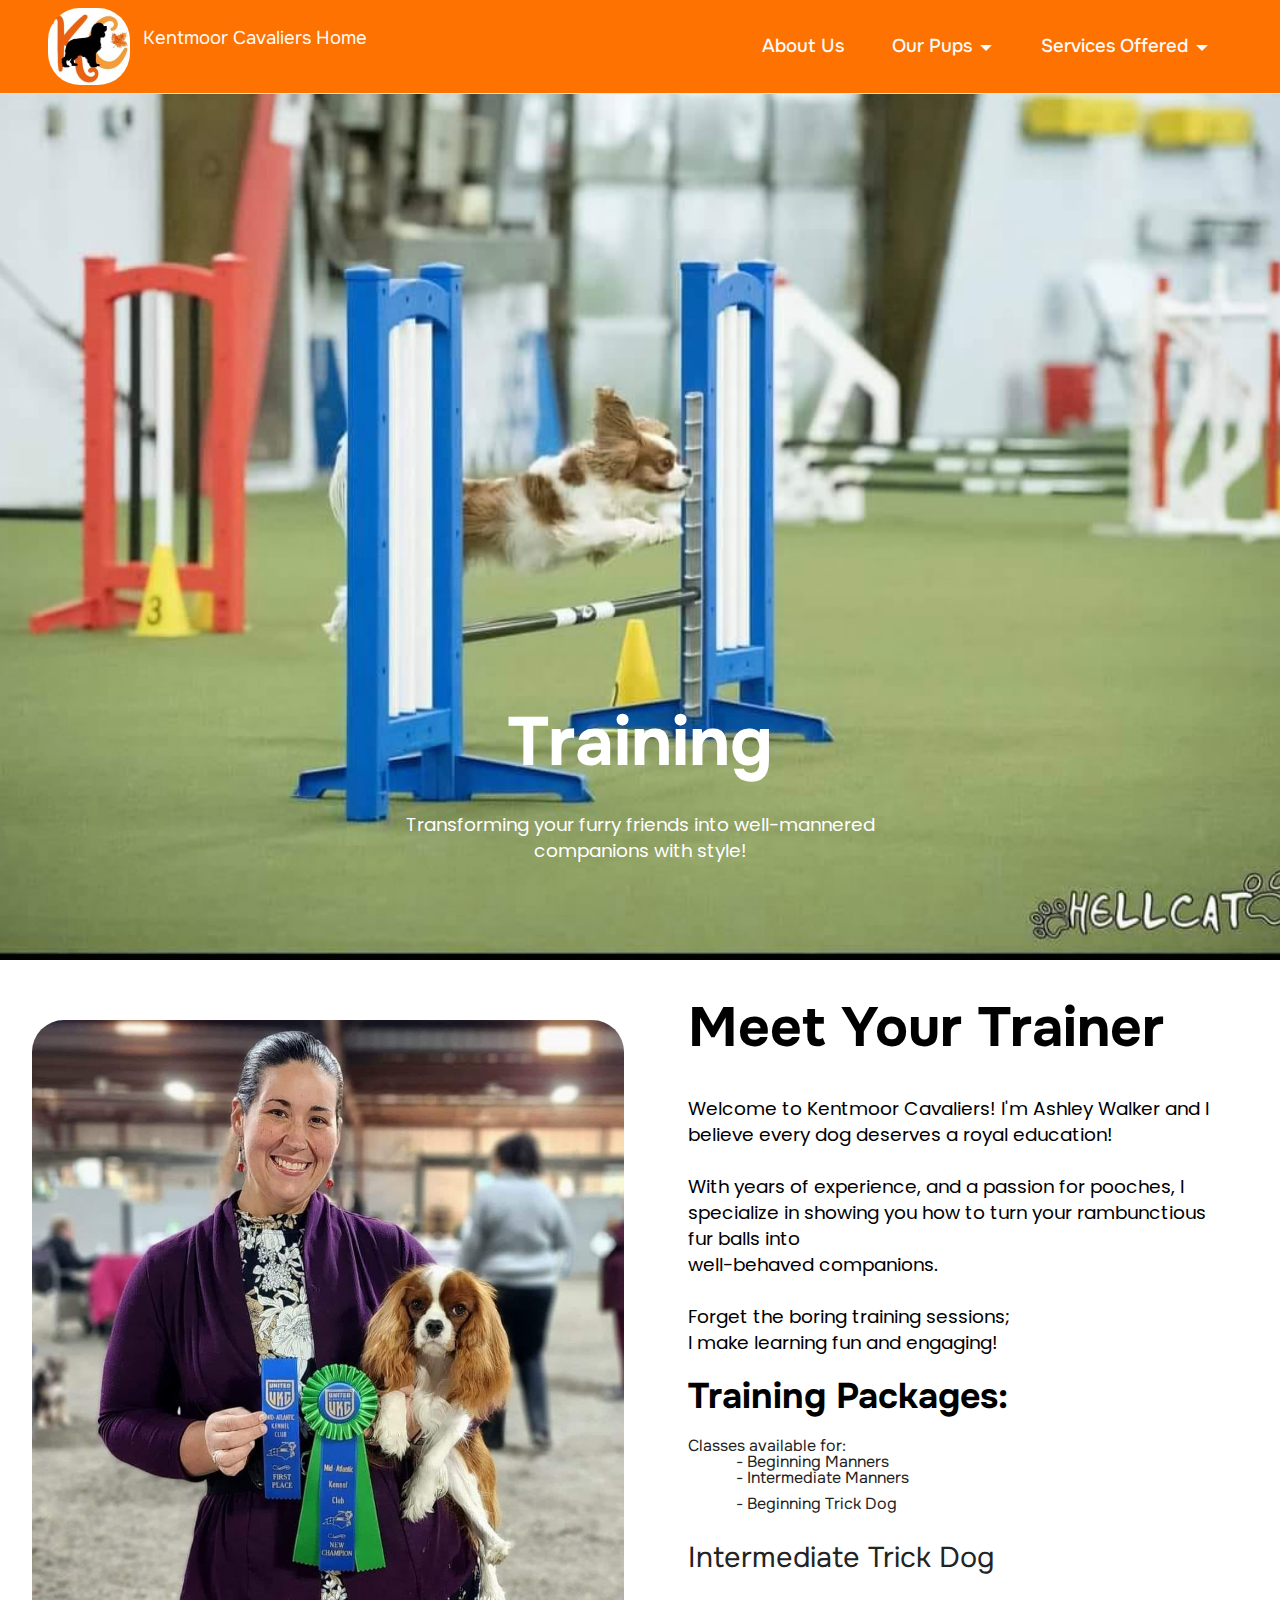
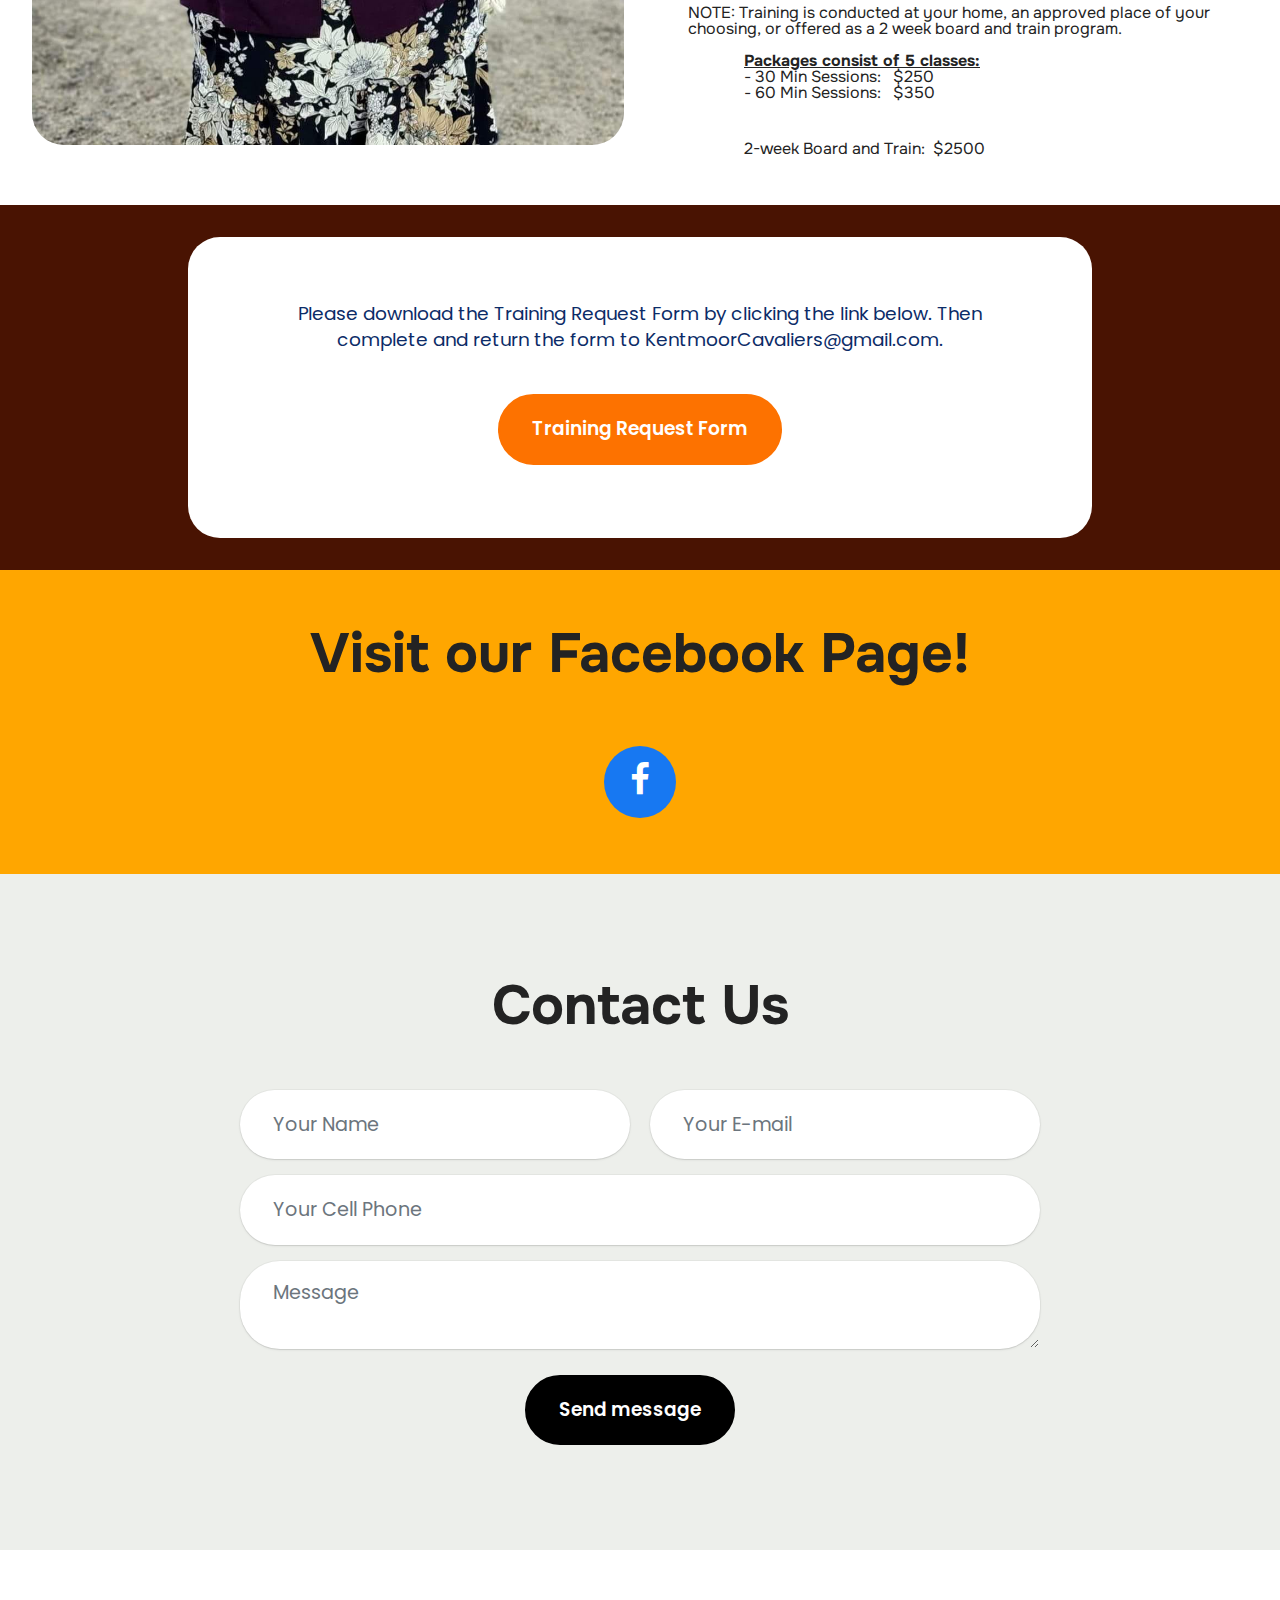
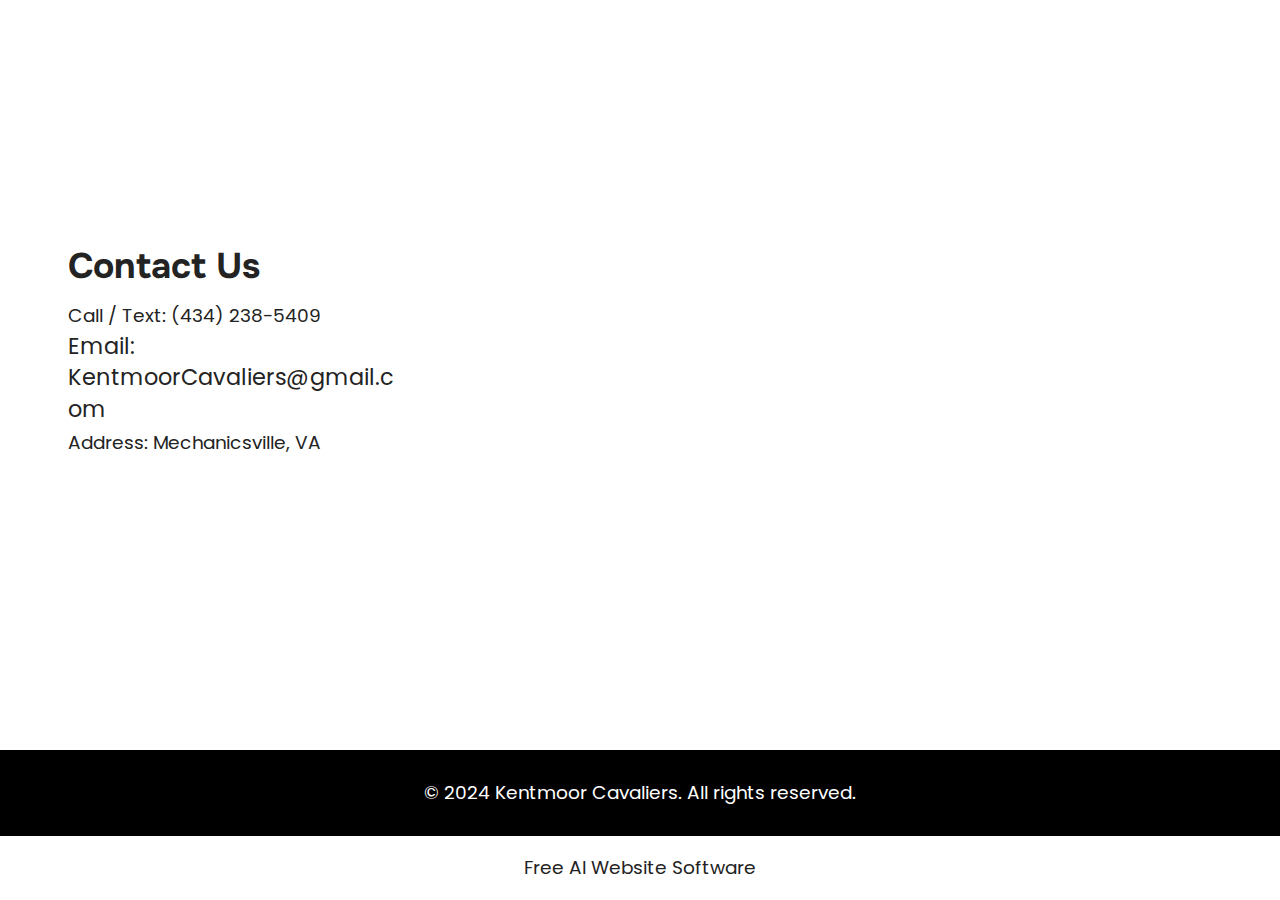
<file: page4.html>
<!DOCTYPE html>
<html  >
<head>
  <!-- Site made with Mobirise Website Builder v6.0.6, https://mobirise.com -->
  <meta charset="UTF-8">
  <meta http-equiv="X-UA-Compatible" content="IE=edge">
  <meta name="generator" content="Mobirise v6.0.6, mobirise.com">
  <meta name="viewport" content="width=device-width, initial-scale=1, minimum-scale=1">
  <link rel="shortcut icon" href="assets/images/kentmoor-cavaliers-logo-1-147x138.jpg" type="image/x-icon">
  <meta name="description" content="As a dedicated King Charles Cavalier Spaniel trainer, I offer exceptional pet sitting, grooming, and travel nanny services tailored for your furry friends.">
  
  
  <title>Pet Training</title>
  <link rel="stylesheet" href="assets/bootstrap/css/bootstrap.min.css">
  <link rel="stylesheet" href="assets/bootstrap/css/bootstrap-grid.min.css">
  <link rel="stylesheet" href="assets/bootstrap/css/bootstrap-reboot.min.css">
  <link rel="stylesheet" href="assets/dropdown/css/style.css">
  <link rel="stylesheet" href="assets/socicon/css/styles.css">
  <link rel="stylesheet" href="assets/theme/css/style.css">
  <link rel="preload" href="https://fonts.googleapis.com/css2?family=Onest:wght@400;700&display=swap&display=swap" as="style" onload="this.onload=null;this.rel='stylesheet'">
  <noscript><link rel="stylesheet" href="https://fonts.googleapis.com/css2?family=Onest:wght@400;700&display=swap&display=swap"></noscript>
  <link rel="preload" href="https://fonts.googleapis.com/css?family=Poppins:100,100i,200,200i,300,300i,400,400i,500,500i,600,600i,700,700i,800,800i,900,900i&display=swap" as="style" onload="this.onload=null;this.rel='stylesheet'">
  <noscript><link rel="stylesheet" href="https://fonts.googleapis.com/css?family=Poppins:100,100i,200,200i,300,300i,400,400i,500,500i,600,600i,700,700i,800,800i,900,900i&display=swap"></noscript>
  <link rel="preload" as="style" href="assets/mobirise/css/mbr-additional.css?v=upN6EX"><link rel="stylesheet" href="assets/mobirise/css/mbr-additional.css?v=upN6EX" type="text/css">

  
  
  
</head>
<body>
  
  <section data-bs-version="5.1" class="menu cid-umeEUkeMPM" once="menu" id="menu1-8j">
    
    <nav class="navbar navbar-dropdown navbar-fixed-top navbar-expand-lg">
        <div class="container">
            <div class="navbar-brand">
                <span class="navbar-logo">
                    
                        <a href="index.html"><img src="assets/images/kentmoor-cavaliers-logo-1-147x138.jpg" alt="Mobirise" style="height: 4.8rem;"></a>
                    
                </span>
                <span class="navbar-caption-wrap"><a class="navbar-caption text-white text-primary display-4" href="index.html"><p>Kentmoor Cavaliers Home&nbsp;</p></a></span>
            </div>
            <button class="navbar-toggler" type="button" data-toggle="collapse" data-bs-toggle="collapse" data-target="#navbarSupportedContent" data-bs-target="#navbarSupportedContent" aria-controls="navbarNavAltMarkup" aria-expanded="false" aria-label="Toggle navigation">
                <div class="hamburger">
                    <span></span>
                    <span></span>
                    <span></span>
                    <span></span>
                </div>
            </button>
            <div class="collapse navbar-collapse" id="navbarSupportedContent">
                <ul class="navbar-nav nav-dropdown nav-right" data-app-modern-menu="true"><li class="nav-item"><a class="nav-link link text-white text-primary display-4" href="page8.html" aria-expanded="false">About Us</a></li><li class="nav-item dropdown"><a class="nav-link link text-white text-primary dropdown-toggle display-4" href="page6.html" aria-expanded="false" data-toggle="dropdown-submenu" data-bs-toggle="dropdown" data-bs-auto-close="outside">Our Pups</a><div class="dropdown-menu" aria-labelledby="dropdown-747"><a class="text-white show text-primary dropdown-item display-4" href="page6.html">Our Pups</a><a class="text-white show text-primary dropdown-item display-4" href="page12.html">Sebastian</a><a class="text-white show text-primary dropdown-item display-4" href="page10.html">Gus</a><a class="text-white show text-primary dropdown-item display-4" href="page13.html">Ember</a></div></li><li class="nav-item dropdown open"><a class="nav-link link text-white dropdown-toggle display-4" href="#" aria-expanded="false" data-toggle="dropdown-submenu" data-bs-toggle="dropdown">Services Offered</a><div class="dropdown-menu"><a class="text-white dropdown-item text-primary display-4" href="page2.html" aria-expanded="false">Pet Sitting</a><a class="text-white dropdown-item text-primary display-4" href="page5.html">Transportation</a><a class="text-white dropdown-item text-primary display-4" href="page7.html">Stud Dog Services</a></div></li></ul>
                
                
            </div>
        </div>
    </nav>

</section>

<section data-bs-version="5.1" class="header16 cid-ujKS3Kw8n8 mbr-fullscreen" id="header17-1j">
  
  
  <div class="container-fluid">
    <div class="row">
      <div class="content-wrap col-12 col-md-6">
        <h1 class="mbr-section-title mbr-fonts-style mbr-white mb-4 display-1">
          <strong>Training</strong></h1>
        
        <p class="mbr-fonts-style mbr-text mbr-white mb-4 display-7">Transforming your furry friends into well-mannered companions with style!</p>
        
      </div>
    </div>
  </div>
</section>

<section data-bs-version="5.1" class="article2 cid-ujKS3L6KvX" id="article02-1k">
	

	
	

	<div class="container">
		<div class="row justify-content-center">
			<div class="col-12 col-md-12 col-lg-6 image-wrapper">
				<img class="w-100" src="assets/images/gus-ashley-photo-1-1080x1324.jpg" alt="Mobirise Website Builder">
			</div>
			<div class="col-12 col-md-12 col-lg">
				<div class="text-wrapper align-left">
					<h1 class="mbr-section-title mbr-fonts-style mb-4 display-2">
						<strong>Meet Your Trainer</strong>
					</h1>
					<p class="mbr-text align-left mbr-fonts-style mb-3 display-7">Welcome to Kentmoor Cavaliers! I'm Ashley Walker and I believe every dog deserves a royal education! <br><br>With years of experience, and a passion for pooches, I specialize in showing you how to turn your rambunctious fur balls into <br>well-behaved companions. <br><br>Forget the boring training sessions; <br>I make learning fun and engaging!</p>

					<p class="mbr-text align-left mbr-fonts-style mb-3 display-5"><strong>Training Packages:</strong></p>

					<p class="mbr-text align-left mbr-fonts-style mb-3 display-7"></p><p>Classes available for:<br>&nbsp; &nbsp; &nbsp; &nbsp; &nbsp; &nbsp; - Beginning Manners<br>&nbsp; &nbsp; &nbsp; &nbsp; &nbsp; &nbsp; - Intermediate Manners<br>&nbsp; &nbsp; &nbsp; &nbsp; &nbsp; &nbsp; - Beginning Trick Dog&nbsp; &nbsp;&nbsp;<span style="font-size: 1.8rem;">&nbsp; &nbsp; &nbsp; &nbsp; &nbsp; &nbsp; &nbsp; &nbsp; &nbsp; &nbsp; &nbsp; &nbsp; &nbsp; &nbsp; &nbsp;&nbsp;<br><br>Intermediate Trick Dog</span></p><p><br>NOTE: Training is conducted at your home, an&nbsp;approved place of your choosing, or offered as a 2 week board and train program.<br><br>&nbsp; &nbsp; &nbsp; &nbsp; &nbsp; &nbsp; &nbsp;&nbsp;<strong><u>Packages consist of 5 classes:</u></strong><br>&nbsp; &nbsp; &nbsp; &nbsp; &nbsp; &nbsp; &nbsp; - 30 Min Sessions:&nbsp; &nbsp;$250<br>&nbsp; &nbsp; &nbsp; &nbsp; &nbsp; &nbsp; &nbsp; - 60 Min Sessions:&nbsp; &nbsp;$350<br></p><br><p>&nbsp; &nbsp; &nbsp; &nbsp; &nbsp; &nbsp; &nbsp; 2-week Board and Train:&nbsp; $2500</p><p></p>

					
				</div>
			</div>
		</div>
	</div>
</section>

<section data-bs-version="5.1" class="header14 cid-ulnuXu8fTq" id="header14-6o">
	

	
	
	<div class="container">
		<div class="row justify-content-center">
			<div class="card col-12 col-md-12 col-lg-9">
				<div class="card-wrapper">
					<div class="card-box align-center">
						
						<p class="mbr-text mbr-fonts-style mb-4 display-7">
							Please download the Training Request Form by clicking the link below. Then complete and return the form to KentmoorCavaliers@gmail.com.</p>
						<div class="mbr-section-btn mt-4"><a class="btn btn-danger display-7" href="assets/files/Kentmoor-Cavaliers-TrainingRequestForm-2024-09-30.pdf" target="_blank">Training Request Form</a></div>
					</div>
				</div>
			</div>
		</div>
	</div>
</section>

<section data-bs-version="5.1" class="social4 cid-uk9DhEhb76" id="social04-5q">
    
    
    

    <div class="container">
        <div class="media-container-row">
            <div class="col-12">
                <h3 class="mbr-section-title align-center mb-5 mbr-fonts-style display-2">
                    <strong>Visit our Facebook Page!</strong>
                </h3>
                <div class="social-list align-center">
                    <a class="iconfont-wrapper bg-facebook m-2 " target="_blank" href="https://www.facebook.com/groups/1490678041589144">
                        <span class="socicon-facebook socicon"></span>
                    </a>
                    
                    
                    
                    
                    
                    
                    
                    
                    
                    
                </div>
            </div>
        </div>
    </div>
</section>

<section data-bs-version="5.1" class="form5 cid-upUKjEcSxU" id="form02-8u">
    
    
    <div class="container">
        <div class="row justify-content-center">
            <div class="col-12 content-head">
                <div class="mbr-section-head mb-5">
                    <h3 class="mbr-section-title mbr-fonts-style align-center mb-0 display-2">
                        <strong>Contact Us</strong></h3>
                    
                </div>
            </div>
        </div>
        <div class="row justify-content-center">
            <div class="col-lg-8 mx-auto mbr-form" data-form-type="formoid">
                <form action="https://mobirise.eu/" method="POST" class="mbr-form form-with-styler" data-form-title="Form Name"><input type="hidden" name="email" data-form-email="true" value="Svssg1xrOAifxoON3B/7rj/KR60XAXPNhWgOcw3mwxrmDQAmFFoISbDK9jkLWE3/IGZt1AlPT0GCpk8P9zkLrgo5B3WFgB0GOjOPZEjF7Bqo/0qhz0ODDzyCyCGC0LpB">
                    <div class="row">
                        <div hidden="hidden" data-form-alert="" class="alert alert-success col-12">Thank you for your message.  We will be back in touch with you as soon as possible!</div>
                        <div hidden="hidden" data-form-alert-danger="" class="alert alert-danger col-12">
                            Oops...! some problem!
                        </div>
                    </div>
                    <div class="dragArea row">
                        <div class="col-md col-sm-12 form-group mb-3" data-for="name">
                            <input type="text" name="name" placeholder="Your Name" data-form-field="name" class="form-control" value="" id="name-form02-8u">
                        </div>
                        <div class="col-md col-sm-12 form-group mb-3" data-for="email">
                            <input type="email" name="email" placeholder="Your E-mail" data-form-field="email" class="form-control" value="" id="email-form02-8u">
                        </div>
                        <div class="col-12 form-group mb-3" data-for="phone">
                            <input type="tel" name="phone" placeholder="Your Cell Phone" data-form-field="phone" class="form-control" value="" id="phone-form02-8u">
                        </div>
                        <div class="col-12 form-group mb-3" data-for="textarea">
                            <textarea name="textarea" placeholder="Message" data-form-field="textarea" class="form-control" id="textarea-form02-8u"></textarea>
                        </div>
                        <div class="col-lg-12 col-md-12 col-sm-12 align-center mbr-section-btn"><button type="submit" class="btn btn-secondary display-7">Send message</button></div>
                    </div>
                </form>
            </div>
        </div>
    </div>
</section>

<section data-bs-version="5.1" class="contacts4 map1 cid-uk9DeYIjno" id="contacts04-5p">

	

    <div class="main_wrapper">
		<div class="b_wrapper">
			<div class="container-fluid">
				<div class="row justify-content-start">
					<div class="col-md-5 col-lg-4 item-wrapper">
                        <h5 class="cardTitle mbr-fonts-style mb-2 display-5">
                            <strong>Contact Us</strong>
                        </h5>
                        <ul class="list mbr-fonts-style display-7">
                            <li class="mbr-text item-wrap">Call / Text:                                
                            <a href="tel:(555) 123-4567" class="text-black">(4</a>34) 238-5409</li>

                            <li class="mbr-text item-wrap"><span style="font-size: 1.4rem;">Email: KentmoorCavaliers@gmail.com</span><br></li>

                            <li class="mbr-text item-wrap">                        
                            Address:
                            Mechanicsville, VA</li>
                        </ul>
					</div>
				</div>
			</div>
		</div>
        <div class="google-map"><iframe frameborder="0" style="border:0" src="https://www.google.com/maps/embed/v1/place?key=AIzaSyB7QWkvlxV39ZsyKvhZRjPGVqlJFvxxNkw&amp;q=23111" allowfullscreen=""></iframe></div>
	</div>
</section>

<section data-bs-version="5.1" class="footer4 cid-ujKS3Wmzbr" once="footers" id="footer04-1z">

    

    

    <div class="container">
        <div class="media-container-row align-center mbr-white">
            <div class="col-12">
                <p class="mbr-text mb-0 mbr-fonts-style display-7">© 2024 Kentmoor Cavaliers. All rights reserved.</p>
            </div>
        </div>
    </div>
</section><section class="display-7" style="padding: 0;align-items: center;justify-content: center;flex-wrap: wrap;    align-content: center;display: flex;position: relative;height: 4rem;"><a href="https://mobiri.se/2546818" style="flex: 1 1;height: 4rem;position: absolute;width: 100%;z-index: 1;"><img alt="" style="height: 4rem;" src="[data-uri]"></a><p style="margin: 0;text-align: center;" class="display-7">&#8204;</p><a style="z-index:1" href="https://mobirise.com/builder/ai-website-builder.html">Free AI Website Software</a></section><script src="assets/bootstrap/js/bootstrap.bundle.min.js"></script>  <script src="assets/smoothscroll/smooth-scroll.js"></script>  <script src="assets/ytplayer/index.js"></script>  <script src="assets/dropdown/js/navbar-dropdown.js"></script>  <script src="assets/theme/js/script.js"></script>  <script src="assets/formoid/formoid.min.js"></script>  
  
  
</body>
</html>
</file>
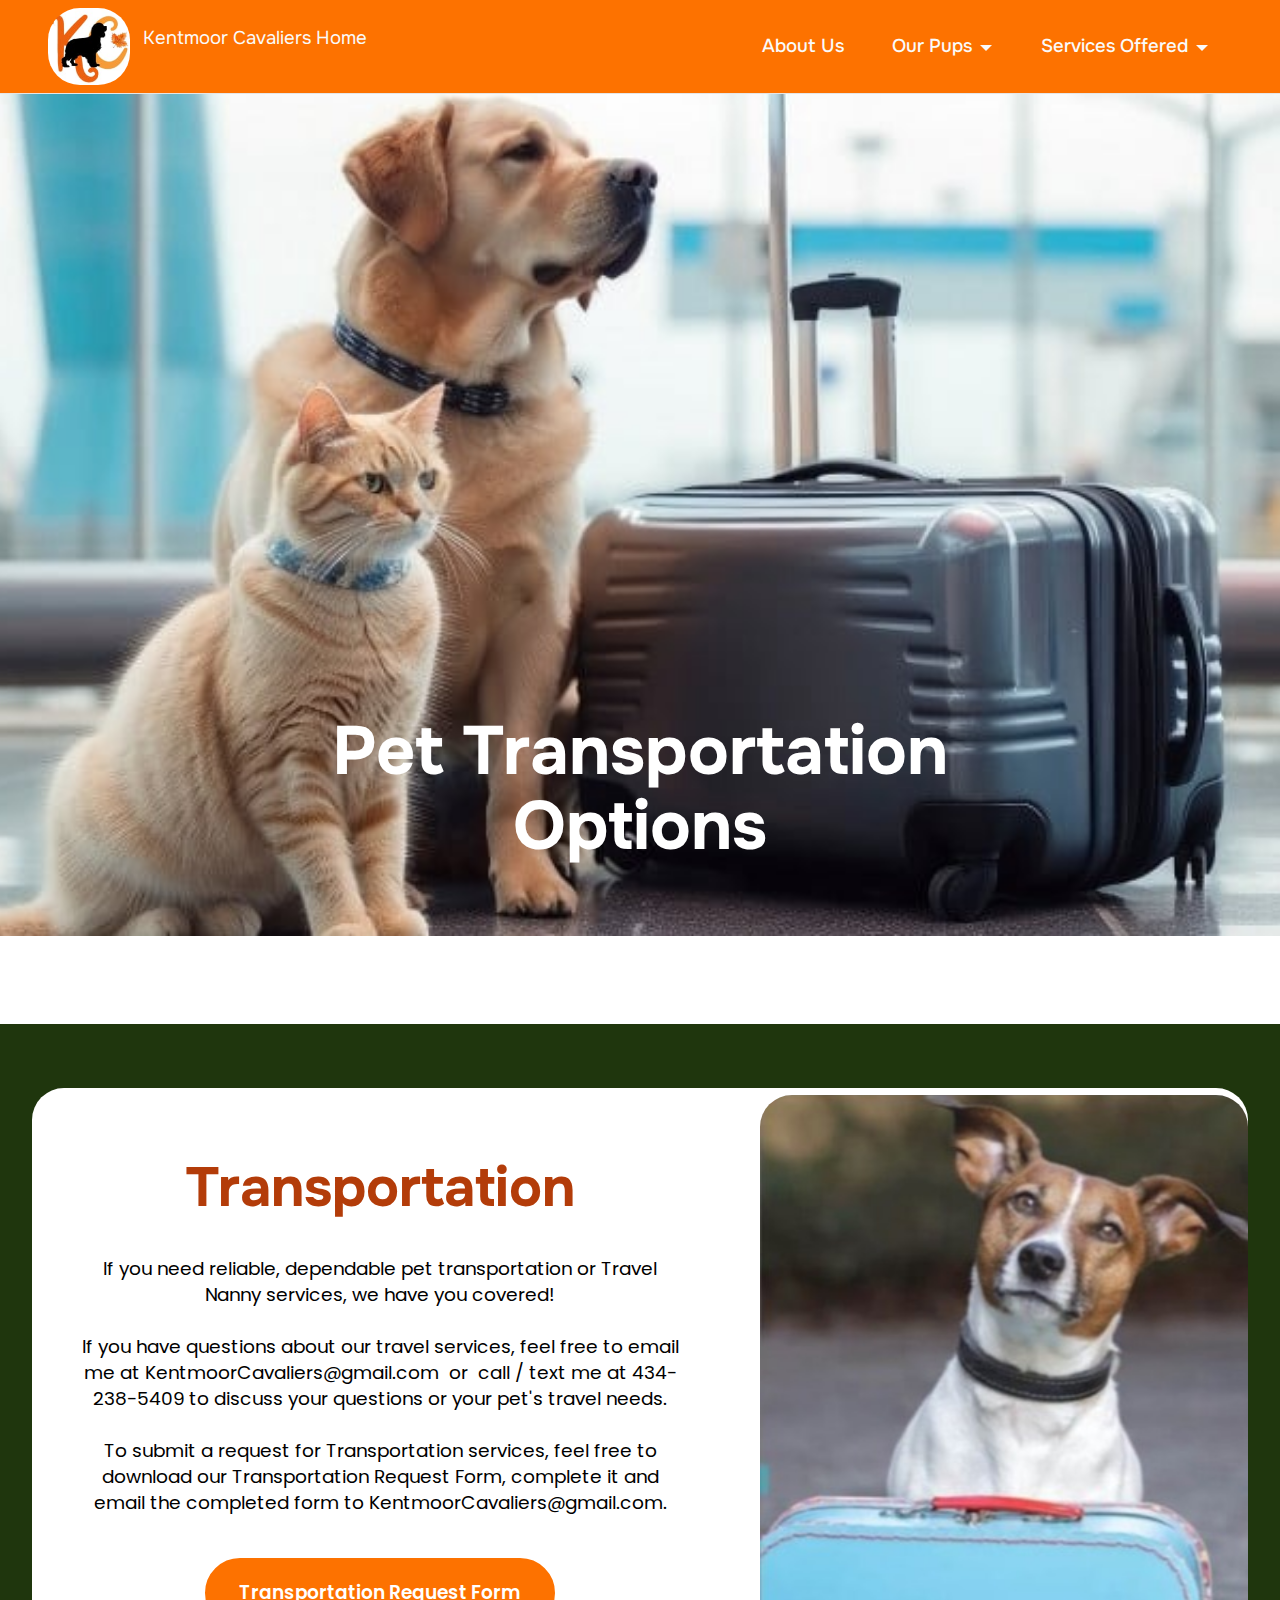
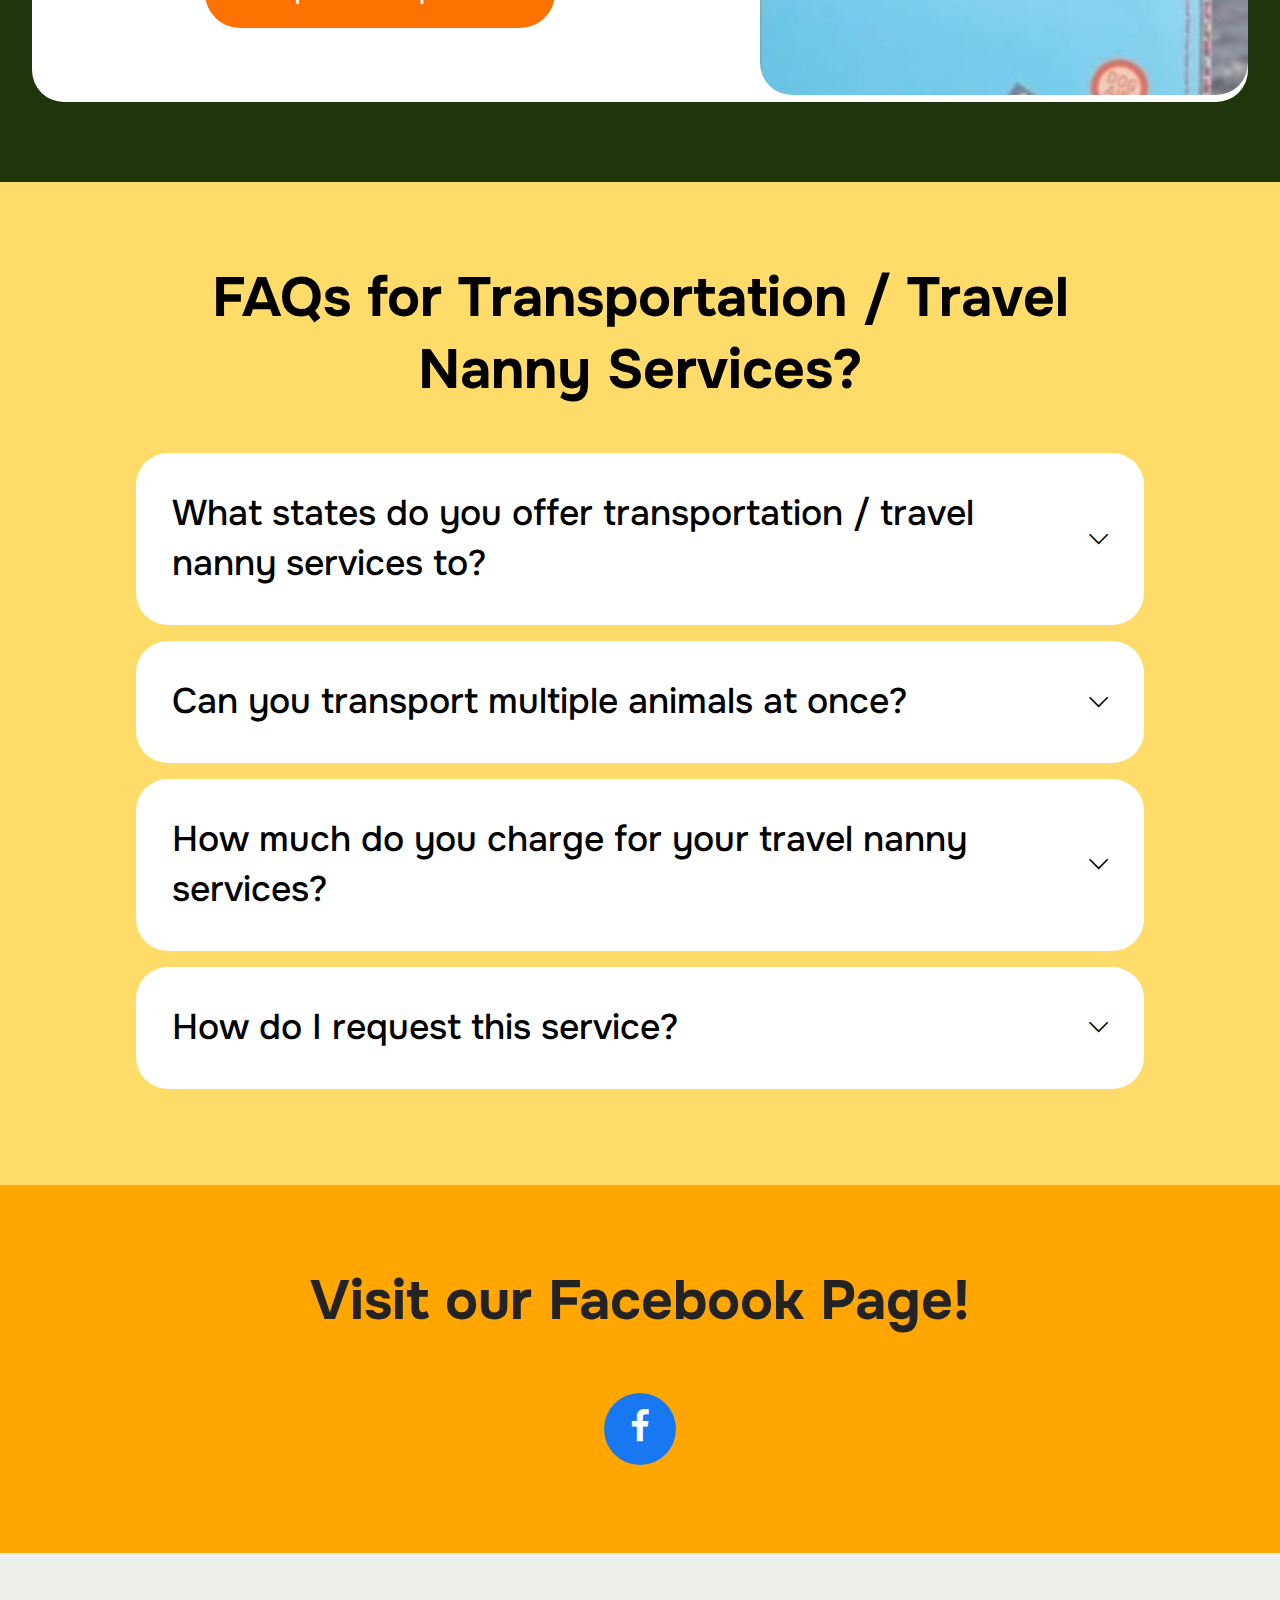
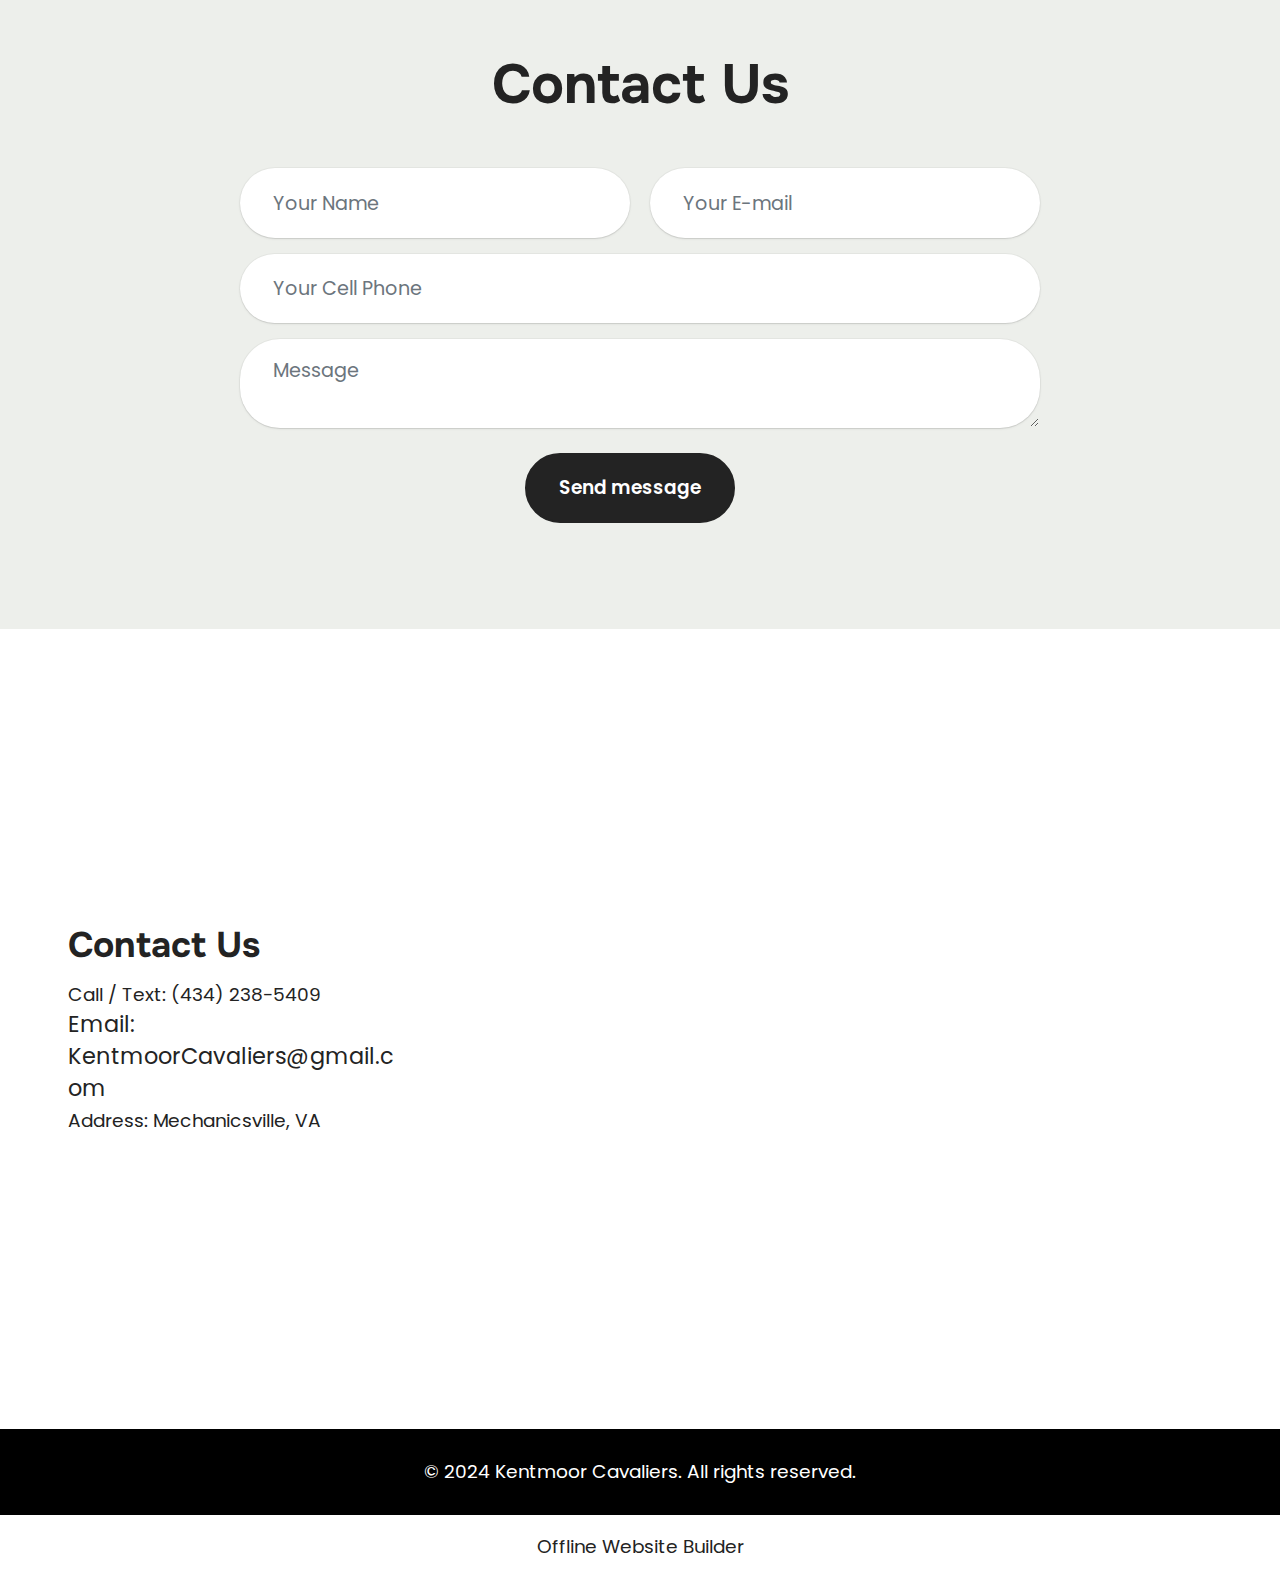
<file: page5.html>
<!DOCTYPE html>
<html  >
<head>
  <!-- Site made with Mobirise Website Builder v6.0.6, https://mobirise.com -->
  <meta charset="UTF-8">
  <meta http-equiv="X-UA-Compatible" content="IE=edge">
  <meta name="generator" content="Mobirise v6.0.6, mobirise.com">
  <meta name="viewport" content="width=device-width, initial-scale=1, minimum-scale=1">
  <link rel="shortcut icon" href="assets/images/kentmoor-cavaliers-logo-1-147x138.jpg" type="image/x-icon">
  <meta name="description" content="As a dedicated King Charles Cavalier Spaniel trainer, I offer exceptional pet sitting, grooming, and travel nanny services tailored for your furry friends.">
  
  
  <title>Pet Transportation</title>
  <link rel="stylesheet" href="assets/web/assets/mobirise-icons2/mobirise2.css">
  <link rel="stylesheet" href="assets/bootstrap/css/bootstrap.min.css">
  <link rel="stylesheet" href="assets/bootstrap/css/bootstrap-grid.min.css">
  <link rel="stylesheet" href="assets/bootstrap/css/bootstrap-reboot.min.css">
  <link rel="stylesheet" href="assets/parallax/jarallax.css">
  <link rel="stylesheet" href="assets/dropdown/css/style.css">
  <link rel="stylesheet" href="assets/socicon/css/styles.css">
  <link rel="stylesheet" href="assets/theme/css/style.css">
  <link rel="preload" href="https://fonts.googleapis.com/css2?family=Onest:wght@400;700&display=swap&display=swap" as="style" onload="this.onload=null;this.rel='stylesheet'">
  <noscript><link rel="stylesheet" href="https://fonts.googleapis.com/css2?family=Onest:wght@400;700&display=swap&display=swap"></noscript>
  <link rel="preload" href="https://fonts.googleapis.com/css?family=Poppins:100,100i,200,200i,300,300i,400,400i,500,500i,600,600i,700,700i,800,800i,900,900i&display=swap" as="style" onload="this.onload=null;this.rel='stylesheet'">
  <noscript><link rel="stylesheet" href="https://fonts.googleapis.com/css?family=Poppins:100,100i,200,200i,300,300i,400,400i,500,500i,600,600i,700,700i,800,800i,900,900i&display=swap"></noscript>
  <link rel="preload" as="style" href="assets/mobirise/css/mbr-additional.css?v=Ve3kDQ"><link rel="stylesheet" href="assets/mobirise/css/mbr-additional.css?v=Ve3kDQ" type="text/css">

  
  
  
</head>
<body>
  
  <section data-bs-version="5.1" class="menu cid-umeEUkeMPM" once="menu" id="menu1-8j">
    
    <nav class="navbar navbar-dropdown navbar-fixed-top navbar-expand-lg">
        <div class="container">
            <div class="navbar-brand">
                <span class="navbar-logo">
                    
                        <a href="index.html"><img src="assets/images/kentmoor-cavaliers-logo-1-147x138.jpg" alt="Mobirise" style="height: 4.8rem;"></a>
                    
                </span>
                <span class="navbar-caption-wrap"><a class="navbar-caption text-white text-primary display-4" href="index.html"><p>Kentmoor Cavaliers Home&nbsp;</p></a></span>
            </div>
            <button class="navbar-toggler" type="button" data-toggle="collapse" data-bs-toggle="collapse" data-target="#navbarSupportedContent" data-bs-target="#navbarSupportedContent" aria-controls="navbarNavAltMarkup" aria-expanded="false" aria-label="Toggle navigation">
                <div class="hamburger">
                    <span></span>
                    <span></span>
                    <span></span>
                    <span></span>
                </div>
            </button>
            <div class="collapse navbar-collapse" id="navbarSupportedContent">
                <ul class="navbar-nav nav-dropdown nav-right" data-app-modern-menu="true"><li class="nav-item"><a class="nav-link link text-white text-primary display-4" href="page8.html" aria-expanded="false">About Us</a></li><li class="nav-item dropdown"><a class="nav-link link text-white text-primary dropdown-toggle display-4" href="page6.html" aria-expanded="false" data-toggle="dropdown-submenu" data-bs-toggle="dropdown" data-bs-auto-close="outside">Our Pups</a><div class="dropdown-menu" aria-labelledby="dropdown-747"><a class="text-white show text-primary dropdown-item display-4" href="page6.html">Our Pups</a><a class="text-white show text-primary dropdown-item display-4" href="page12.html">Sebastian</a><a class="text-white show text-primary dropdown-item display-4" href="page10.html">Gus</a><a class="text-white show text-primary dropdown-item display-4" href="page13.html">Ember</a></div></li><li class="nav-item dropdown open"><a class="nav-link link text-white dropdown-toggle display-4" href="#" aria-expanded="false" data-toggle="dropdown-submenu" data-bs-toggle="dropdown">Services Offered</a><div class="dropdown-menu"><a class="text-white dropdown-item text-primary display-4" href="page2.html" aria-expanded="false">Pet Sitting</a><a class="text-white dropdown-item text-primary display-4" href="page5.html">Transportation</a><a class="text-white dropdown-item text-primary display-4" href="page7.html">Stud Dog Services</a></div></li></ul>
                
                
            </div>
        </div>
    </nav>

</section>

<section data-bs-version="5.1" class="header16 cid-ujKS83suwE mbr-fullscreen mbr-parallax-background" id="header17-21">
  
  
  <div class="container-fluid">
    <div class="row">
      <div class="content-wrap col-12 col-md-8">
        <h1 class="mbr-section-title mbr-fonts-style mbr-white mb-4 display-1">
          <strong>Pet Transportation Options</strong></h1>
        
        
        
      </div>
    </div>
  </div>
</section>

<section data-bs-version="5.1" class="article11 cid-ukaarxzMXI" id="article11-5z">
    

    
    
    <div class="container">
        <div class="row justify-content-center">
            <div class="title col-md-12 col-lg-10">
                
                
                
            </div>
        </div>
    </div>
</section>

<section data-bs-version="5.1" class="start article05 cid-ul4DVuGoex" id="article05-6l">
  

  
  

  <div class="container">
    <div class="row justify-content-center align-items-center">
      <div class="col-12">
        <div class="card-wrapper">
          <div class="row">
            <div class="col-12 col-md-12 col-lg-5 image-wrapper">
              <a href="assets/files/Kingdom-Cavaliers-TransportationRequestForm-2024-08-12.pdf" target="_blank"><img class="w-100" src="assets/images/pet-transportation-logo-7-1036x533.jpeg" alt="Mobirise Website Builder"></a>
            </div>
            <div class="col-12 col-lg col-md-12">
              <div class="text-wrapper align-left">
                <h1 class="mbr-section-title mbr-fonts-style mb-4 display-2">
                  <strong>Transportation</strong></h1>
                <p class="mbr-text mbr-fonts-style mb-4 display-7">
                  If you need reliable, dependable pet transportation or Travel Nanny services, we have you covered!<br><br>If you have questions about our travel services, feel free to email me at KentmoorCavaliers@gmail.com&nbsp; or&nbsp; call / text me at 434-238-5409 to discuss your questions or your pet's travel needs.<br><br>To submit a request for Transportation services, feel free to download our Transportation Request Form, complete it and email the completed form to KentmoorCavaliers@gmail.com.</p>
                <div class="mbr-section-btn mt-3"><a class="btn btn-lg btn-danger display-7" href="assets/files/Kentmoor-Cavaliers-TransportationRequestForm-2024-10-09.pdf" target="_blank">Transportation Request Form</a></div>
              </div>
            </div>
          </div>
        </div>
      </div>
    </div>
  </div>
</section>

<section data-bs-version="5.1" class="list1 cid-ujKS87WWcg" id="list01-27">
    
    
    <div class="container">
        <div class="row justify-content-center">
            <div class="col-12 col-md-12 col-lg-10 m-auto">
                <div class="content">
                    <div class="row justify-content-center mb-5">
                        <div class="col-12 content-head">
                            <div class="mbr-section-head">
                                <h4 class="mbr-section-title mbr-fonts-style align-center mb-0 display-2">
                                    <strong>FAQs for Transportation / Travel Nanny Services?</strong></h4>
                                
                            </div>
                        </div>
                    </div>
                    <div id="bootstrap-accordion_60" class="panel-group accordionStyles accordion" role="tablist" aria-multiselectable="true">
                        <div class="card">
                            <div class="card-header" role="tab" id="headingOne">
                                <a role="button" class="panel-title collapsed" data-toggle="collapse" data-bs-toggle="collapse" data-core="" href="#collapse1_60" aria-expanded="false" aria-controls="collapse1">
                                    <h6 class="panel-title-edit mbr-semibold mbr-fonts-style mb-0 display-5">What states do you offer transportation / travel nanny services to?</h6>
                                    <span class="sign mbr-iconfont mobi-mbri-arrow-down"></span>
                                </a>
                            </div>
                            <div id="collapse1_60" class="panel-collapse noScroll collapse" role="tabpanel" aria-labelledby="headingOne" data-parent="#accordion" data-bs-parent="#bootstrap-accordion_60">
                                <div class="panel-body">
                                    <p class="mbr-fonts-style panel-text display-7">I offer transportation / travel nanny services to&nbsp; &nbsp;CT, DC, DE, FL, GA, KY,&nbsp;MA, MD, NC, NJ,&nbsp;NY, OH, PA, RI,&nbsp;SC, TN, VA,&nbsp;&amp; WV&nbsp; &nbsp; &nbsp; &nbsp;&nbsp;</p>
                                </div>
                            </div>
                        </div>
                        <div class="card">
                            <div class="card-header" role="tab" id="headingOne">
                                <a role="button" class="panel-title collapsed" data-toggle="collapse" data-bs-toggle="collapse" data-core="" href="#collapse2_60" aria-expanded="false" aria-controls="collapse2">
                                    <h6 class="panel-title-edit mbr-semibold mbr-fonts-style mb-0 display-5">Can you transport multiple animals at once?</h6>
                                    <span class="sign mbr-iconfont mobi-mbri-arrow-down"></span>
                                </a>
                            </div>
                            <div id="collapse2_60" class="panel-collapse noScroll collapse" role="tabpanel" aria-labelledby="headingOne" data-parent="#accordion" data-bs-parent="#bootstrap-accordion_60">
                                <div class="panel-body">
                                    <p class="mbr-fonts-style panel-text display-7">Yes. Please email or text me to discuss this request with additional details</p>
                                </div>
                            </div>
                        </div>
                        <div class="card">
                            <div class="card-header" role="tab" id="headingOne">
                                <a role="button" class="panel-title collapsed" data-toggle="collapse" data-bs-toggle="collapse" data-core="" href="#collapse3_60" aria-expanded="false" aria-controls="collapse3">
                                    <h6 class="panel-title-edit mbr-semibold mbr-fonts-style mb-0 display-5">How much do you charge for your travel nanny services?</h6>
                                    <span class="sign mbr-iconfont mobi-mbri-arrow-down"></span>
                                </a>
                            </div>
                            <div id="collapse3_60" class="panel-collapse noScroll collapse" role="tabpanel" aria-labelledby="headingOne" data-parent="#accordion" data-bs-parent="#bootstrap-accordion_60">
                                <div class="panel-body">
                                    <p class="mbr-fonts-style panel-text display-7">Price will vary based on each situation.&nbsp; Please contact me to discuss transportation needs for your pet(s).</p>
                                </div>
                            </div>
                        </div>
                        <div class="card">
                            <div class="card-header" role="tab" id="headingOne">
                                <a role="button" class="panel-title collapsed" data-toggle="collapse" data-bs-toggle="collapse" data-core="" href="#collapse4_60" aria-expanded="false" aria-controls="collapse4">
                                    <h6 class="panel-title-edit mbr-semibold mbr-fonts-style mb-0 display-5">How do I request this service?</h6>
                                    <span class="sign mbr-iconfont mobi-mbri-arrow-down"></span>
                                </a>
                            </div>
                            <div id="collapse4_60" class="panel-collapse noScroll collapse" role="tabpanel" aria-labelledby="headingOne" data-parent="#accordion" data-bs-parent="#bootstrap-accordion_60">
                                <div class="panel-body">
                                    <p class="mbr-fonts-style panel-text display-7">Simply call or text me at 434-238-5409&nbsp; or&nbsp; email me at&nbsp; KentmoorCavaliers@gmail.com to discuss any questions you may have.&nbsp; <br><br>When you are ready to submit your request, please complete the Transportation Request form (link above) and email the completed form to me at KentmoorCavaliers@gmail.com.</p>
                                </div>
                            </div>
                        </div>
                        
                        
                    </div>
                </div>
            </div>
        </div>
    </div>
</section>

<section data-bs-version="5.1" class="social4 cid-uka5Ee617m" id="social04-5y">
    
    
    

    <div class="container">
        <div class="media-container-row">
            <div class="col-12">
                <h3 class="mbr-section-title align-center mb-5 mbr-fonts-style display-2">
                    <strong>Visit our Facebook Page!</strong>
                </h3>
                <div class="social-list align-center">
                    <a class="iconfont-wrapper bg-facebook m-2 " target="_blank" href="https://www.facebook.com/groups/1490678041589144">
                        <span class="socicon-facebook socicon"></span>
                    </a>
                    
                    
                    
                    
                    
                    
                    
                    
                    
                    
                </div>
            </div>
        </div>
    </div>
</section>

<section data-bs-version="5.1" class="form5 cid-upULpdQelR" id="form02-8v">
    
    
    <div class="container">
        <div class="row justify-content-center">
            <div class="col-12 content-head">
                <div class="mbr-section-head mb-5">
                    <h3 class="mbr-section-title mbr-fonts-style align-center mb-0 display-2">
                        <strong>Contact Us</strong></h3>
                    
                </div>
            </div>
        </div>
        <div class="row justify-content-center">
            <div class="col-lg-8 mx-auto mbr-form" data-form-type="formoid">
                <form action="https://mobirise.eu/" method="POST" class="mbr-form form-with-styler" data-form-title="Form Name"><input type="hidden" name="email" data-form-email="true" value="fjLEkz0ZXBuSWIW+MzNMWtftvGgRi8/6NHSq+XwNULWJRtMqNk4YlR+Pz14Q+oqJTzJ1vXdz84TGTdz0nONSBlYWgEs6j1WD3S808InhEqbfprNS7v6jouzCbFCy+c8D">
                    <div class="row">
                        <div hidden="hidden" data-form-alert="" class="alert alert-success col-12">Thank you for your message.  We will be back in touch with you as soon as possible!</div>
                        <div hidden="hidden" data-form-alert-danger="" class="alert alert-danger col-12">
                            Oops...! some problem!
                        </div>
                    </div>
                    <div class="dragArea row">
                        <div class="col-md col-sm-12 form-group mb-3" data-for="name">
                            <input type="text" name="name" placeholder="Your Name" data-form-field="name" class="form-control" value="" id="name-form02-8v">
                        </div>
                        <div class="col-md col-sm-12 form-group mb-3" data-for="email">
                            <input type="email" name="email" placeholder="Your E-mail" data-form-field="email" class="form-control" value="" id="email-form02-8v">
                        </div>
                        <div class="col-12 form-group mb-3" data-for="phone">
                            <input type="tel" name="phone" placeholder="Your Cell Phone" data-form-field="phone" class="form-control" value="" id="phone-form02-8v">
                        </div>
                        <div class="col-12 form-group mb-3" data-for="textarea">
                            <textarea name="textarea" placeholder="Message" data-form-field="textarea" class="form-control" id="textarea-form02-8v"></textarea>
                        </div>
                        <div class="col-lg-12 col-md-12 col-sm-12 align-center mbr-section-btn"><button type="submit" class="btn btn-black display-7">Send message</button></div>
                    </div>
                </form>
            </div>
        </div>
    </div>
</section>

<section data-bs-version="5.1" class="contacts4 map1 cid-uka5yJaluP" id="contacts04-5w">

	

    <div class="main_wrapper">
		<div class="b_wrapper">
			<div class="container-fluid">
				<div class="row justify-content-start">
					<div class="col-md-5 col-lg-4 item-wrapper">
                        <h5 class="cardTitle mbr-fonts-style mb-2 display-5">
                            <strong>Contact Us</strong>
                        </h5>
                        <ul class="list mbr-fonts-style display-7">
                            <li class="mbr-text item-wrap">Call / Text:                                
                            <a href="tel:(555) 123-4567" class="text-black">(4</a>34) 238-5409</li>

                            <li class="mbr-text item-wrap"><span style="font-size: 1.4rem;">Email: KentmoorCavaliers@gmail.com</span><br></li>

                            <li class="mbr-text item-wrap">                        
                            Address:
                            Mechanicsville, VA</li>
                        </ul>
					</div>
				</div>
			</div>
		</div>
        <div class="google-map"><iframe frameborder="0" style="border:0" src="https://www.google.com/maps/embed/v1/place?key=AIzaSyB7QWkvlxV39ZsyKvhZRjPGVqlJFvxxNkw&amp;q=23111" allowfullscreen=""></iframe></div>
	</div>
</section>

<section data-bs-version="5.1" class="footer4 cid-ujKS8g3EgR" once="footers" id="footer04-2h">

    

    

    <div class="container">
        <div class="media-container-row align-center mbr-white">
            <div class="col-12">
                <p class="mbr-text mb-0 mbr-fonts-style display-7">© 2024 Kentmoor Cavaliers. All rights reserved.</p>
            </div>
        </div>
    </div>
</section><section class="display-7" style="padding: 0;align-items: center;justify-content: center;flex-wrap: wrap;    align-content: center;display: flex;position: relative;height: 4rem;"><a href="https://mobiri.se/2546818" style="flex: 1 1;height: 4rem;position: absolute;width: 100%;z-index: 1;"><img alt="" style="height: 4rem;" src="[data-uri]"></a><p style="margin: 0;text-align: center;" class="display-7">&#8204;</p><a style="z-index:1" href="https://mobirise.com/offline-website-builder.html">Offline Website Builder</a></section><script src="assets/bootstrap/js/bootstrap.bundle.min.js"></script>  <script src="assets/parallax/jarallax.js"></script>  <script src="assets/smoothscroll/smooth-scroll.js"></script>  <script src="assets/ytplayer/index.js"></script>  <script src="assets/dropdown/js/navbar-dropdown.js"></script>  <script src="assets/mbr-switch-arrow/mbr-switch-arrow.js"></script>  <script src="assets/theme/js/script.js"></script>  <script src="assets/formoid/formoid.min.js"></script>  
  
  
</body>
</html>
</file>
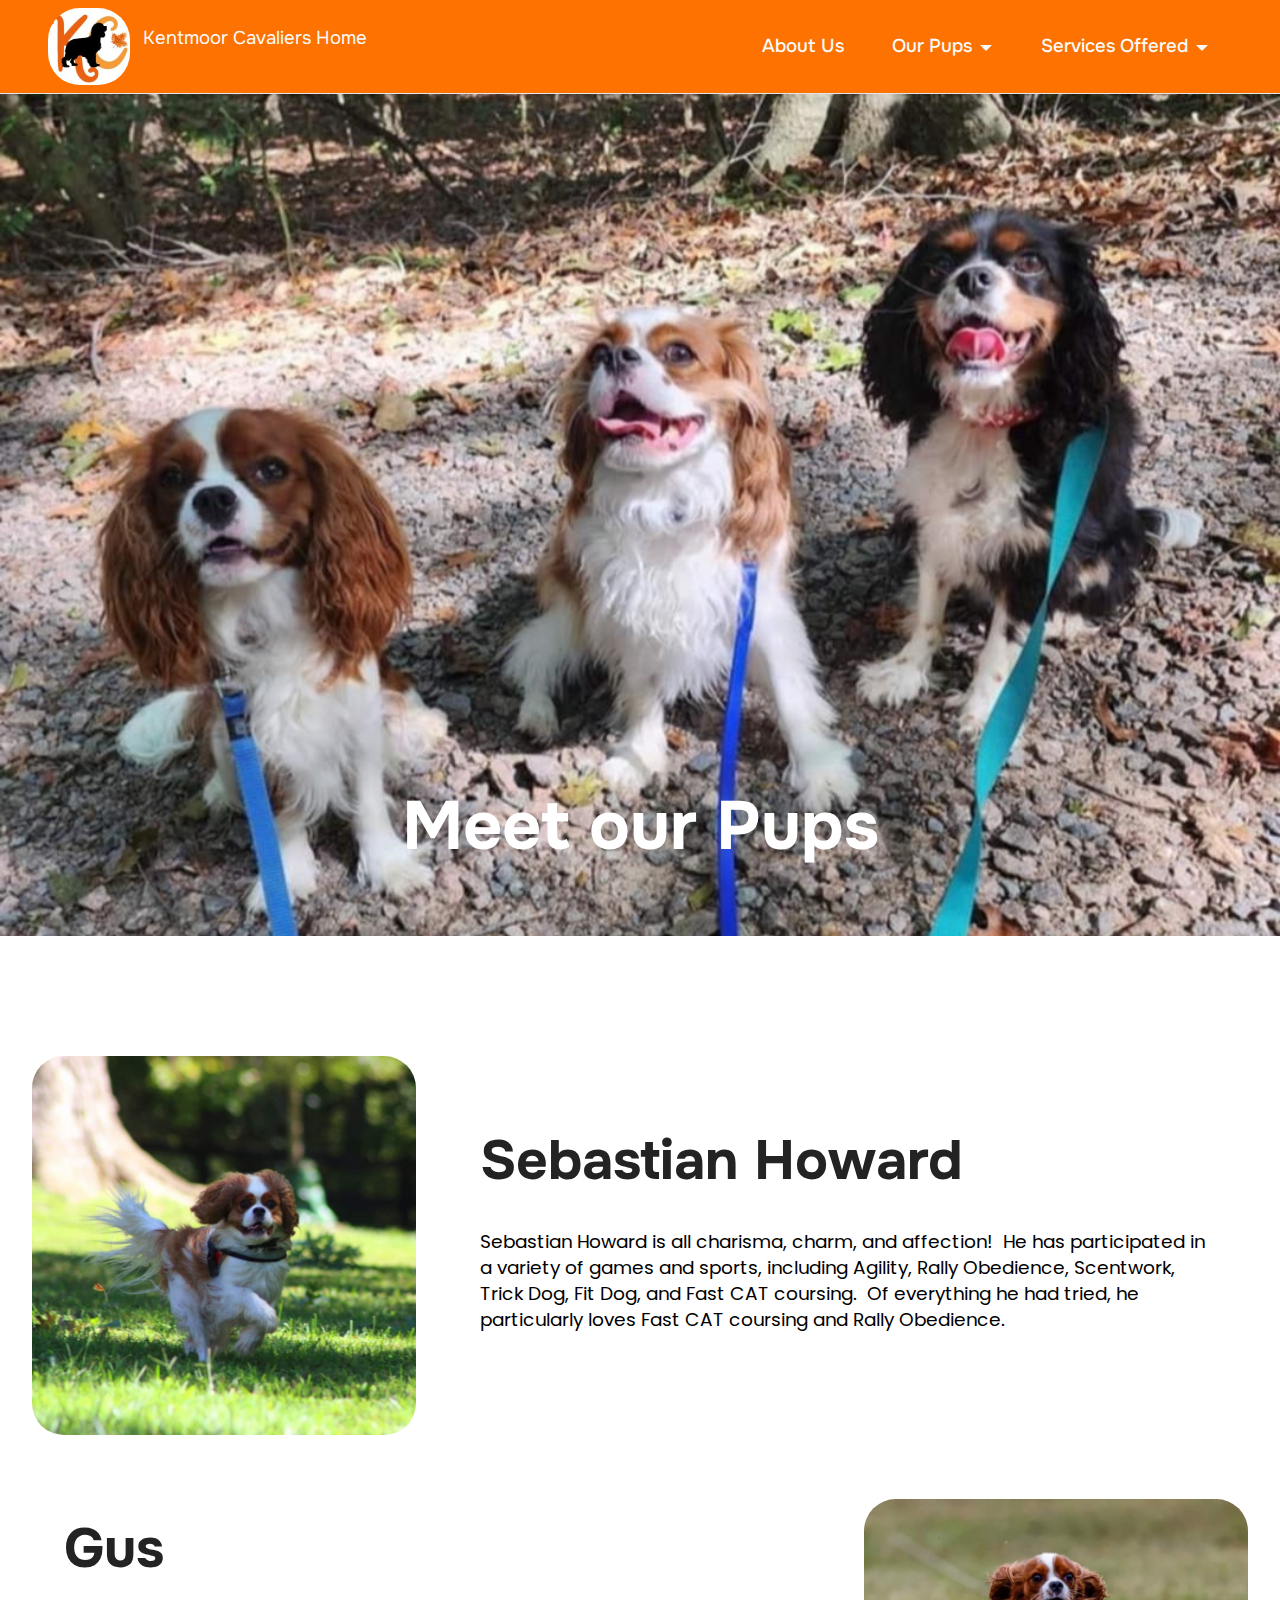
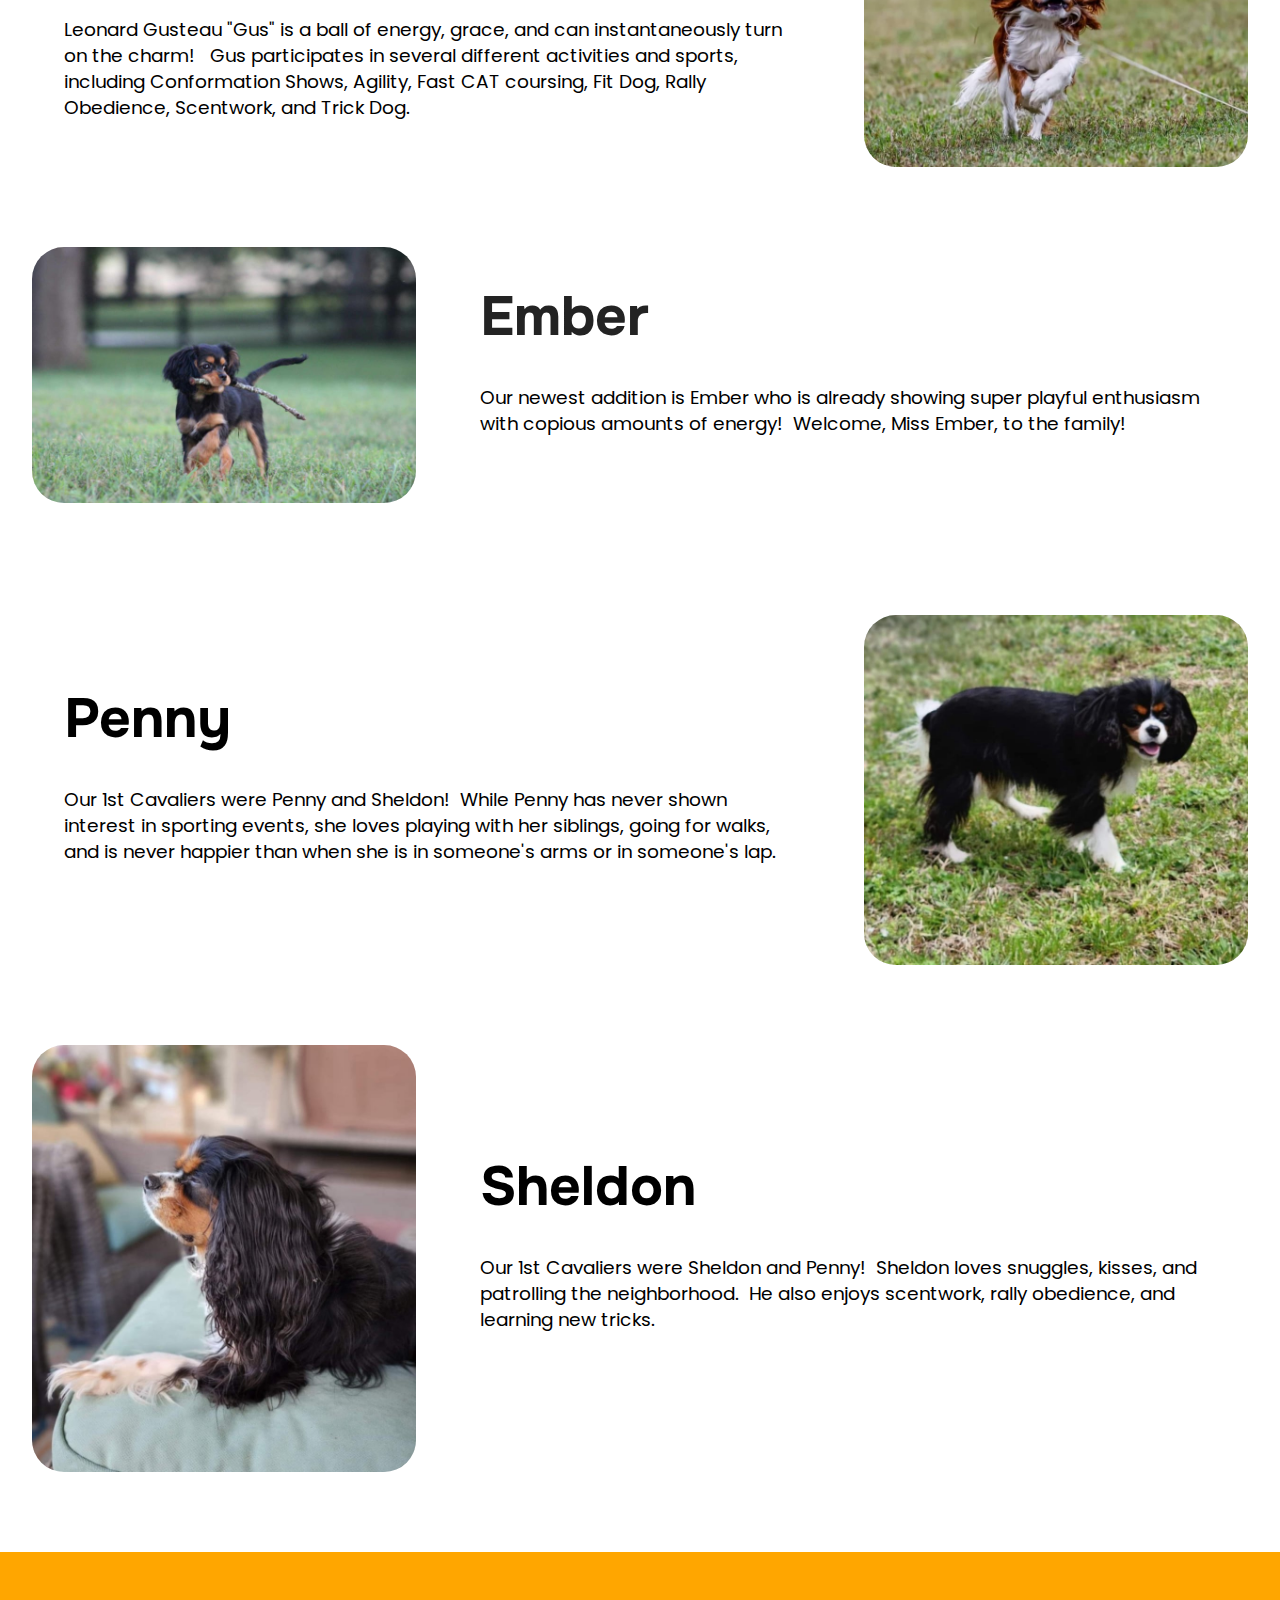
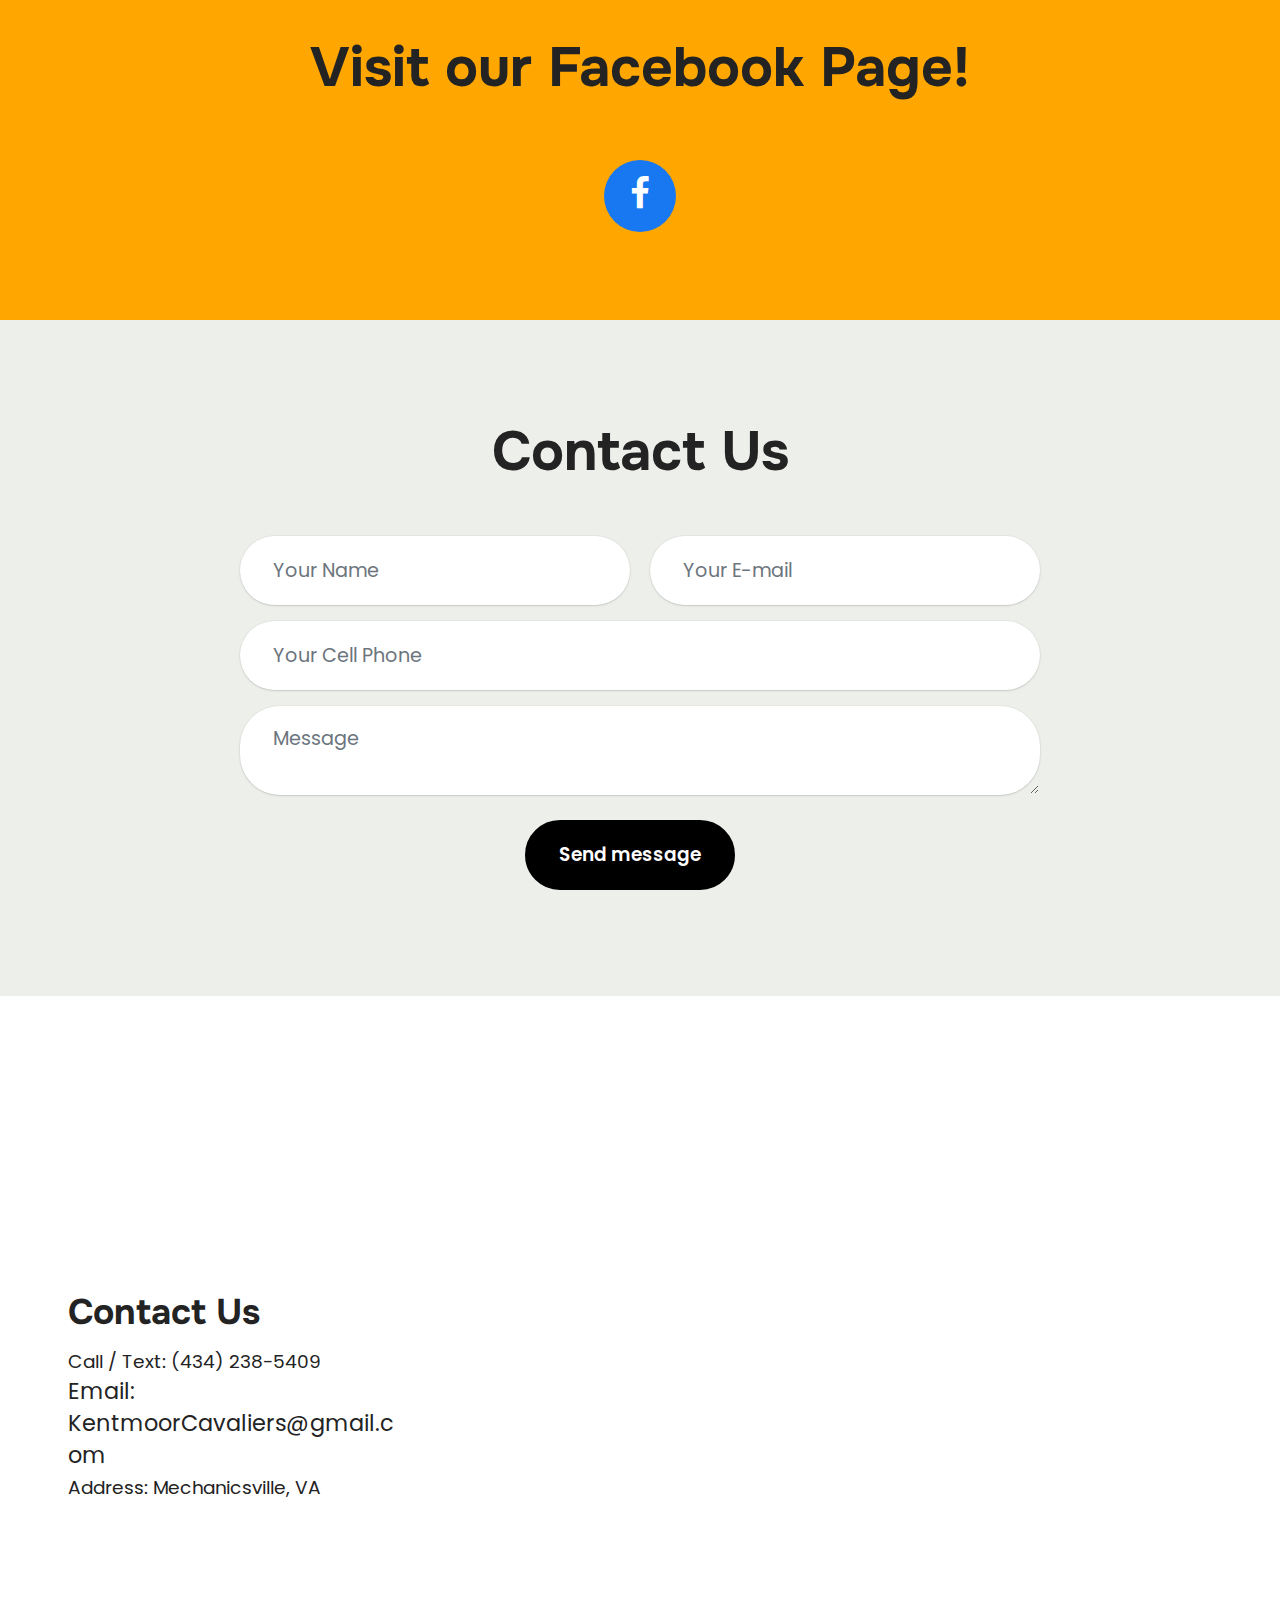
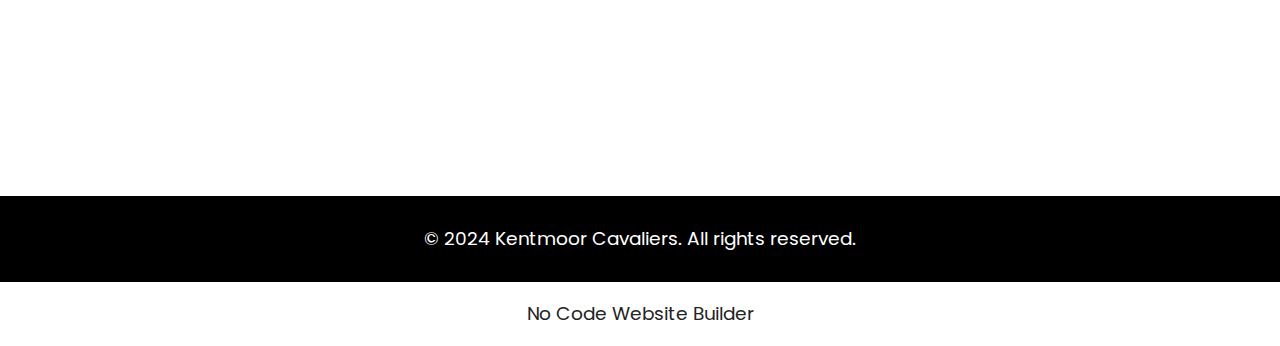
<file: page6.html>
<!DOCTYPE html>
<html  >
<head>
  <!-- Site made with Mobirise Website Builder v6.0.6, https://mobirise.com -->
  <meta charset="UTF-8">
  <meta http-equiv="X-UA-Compatible" content="IE=edge">
  <meta name="generator" content="Mobirise v6.0.6, mobirise.com">
  <meta name="viewport" content="width=device-width, initial-scale=1, minimum-scale=1">
  <link rel="shortcut icon" href="assets/images/kentmoor-cavaliers-logo-1-147x138.jpg" type="image/x-icon">
  <meta name="description" content="As a dedicated King Charles Cavalier Spaniel trainer, I offer exceptional pet sitting, grooming, and travel nanny services tailored for your furry friends.">
  
  
  <title>Our Dogs</title>
  <link rel="stylesheet" href="assets/bootstrap/css/bootstrap.min.css">
  <link rel="stylesheet" href="assets/bootstrap/css/bootstrap-grid.min.css">
  <link rel="stylesheet" href="assets/bootstrap/css/bootstrap-reboot.min.css">
  <link rel="stylesheet" href="assets/parallax/jarallax.css">
  <link rel="stylesheet" href="assets/dropdown/css/style.css">
  <link rel="stylesheet" href="assets/socicon/css/styles.css">
  <link rel="stylesheet" href="assets/theme/css/style.css">
  <link rel="preload" href="https://fonts.googleapis.com/css2?family=Onest:wght@400;700&display=swap&display=swap" as="style" onload="this.onload=null;this.rel='stylesheet'">
  <noscript><link rel="stylesheet" href="https://fonts.googleapis.com/css2?family=Onest:wght@400;700&display=swap&display=swap"></noscript>
  <link rel="preload" href="https://fonts.googleapis.com/css?family=Poppins:100,100i,200,200i,300,300i,400,400i,500,500i,600,600i,700,700i,800,800i,900,900i&display=swap" as="style" onload="this.onload=null;this.rel='stylesheet'">
  <noscript><link rel="stylesheet" href="https://fonts.googleapis.com/css?family=Poppins:100,100i,200,200i,300,300i,400,400i,500,500i,600,600i,700,700i,800,800i,900,900i&display=swap"></noscript>
  <link rel="preload" as="style" href="assets/mobirise/css/mbr-additional.css?v=WifjeO"><link rel="stylesheet" href="assets/mobirise/css/mbr-additional.css?v=WifjeO" type="text/css">

  
  
  
</head>
<body>
  
  <section data-bs-version="5.1" class="menu cid-umeEUkeMPM" once="menu" id="menu1-8j">
    
    <nav class="navbar navbar-dropdown navbar-fixed-top navbar-expand-lg">
        <div class="container">
            <div class="navbar-brand">
                <span class="navbar-logo">
                    
                        <a href="index.html"><img src="assets/images/kentmoor-cavaliers-logo-1-147x138.jpg" alt="Mobirise" style="height: 4.8rem;"></a>
                    
                </span>
                <span class="navbar-caption-wrap"><a class="navbar-caption text-white text-primary display-4" href="index.html"><p>Kentmoor Cavaliers Home&nbsp;</p></a></span>
            </div>
            <button class="navbar-toggler" type="button" data-toggle="collapse" data-bs-toggle="collapse" data-target="#navbarSupportedContent" data-bs-target="#navbarSupportedContent" aria-controls="navbarNavAltMarkup" aria-expanded="false" aria-label="Toggle navigation">
                <div class="hamburger">
                    <span></span>
                    <span></span>
                    <span></span>
                    <span></span>
                </div>
            </button>
            <div class="collapse navbar-collapse" id="navbarSupportedContent">
                <ul class="navbar-nav nav-dropdown nav-right" data-app-modern-menu="true"><li class="nav-item"><a class="nav-link link text-white text-primary display-4" href="page8.html" aria-expanded="false">About Us</a></li><li class="nav-item dropdown"><a class="nav-link link text-white text-primary dropdown-toggle display-4" href="page6.html" aria-expanded="false" data-toggle="dropdown-submenu" data-bs-toggle="dropdown" data-bs-auto-close="outside">Our Pups</a><div class="dropdown-menu" aria-labelledby="dropdown-747"><a class="text-white show text-primary dropdown-item display-4" href="page6.html">Our Pups</a><a class="text-white show text-primary dropdown-item display-4" href="page12.html">Sebastian</a><a class="text-white show text-primary dropdown-item display-4" href="page10.html">Gus</a><a class="text-white show text-primary dropdown-item display-4" href="page13.html">Ember</a></div></li><li class="nav-item dropdown open"><a class="nav-link link text-white dropdown-toggle display-4" href="#" aria-expanded="false" data-toggle="dropdown-submenu" data-bs-toggle="dropdown">Services Offered</a><div class="dropdown-menu"><a class="text-white dropdown-item text-primary display-4" href="page2.html" aria-expanded="false">Pet Sitting</a><a class="text-white dropdown-item text-primary display-4" href="page5.html">Transportation</a><a class="text-white dropdown-item text-primary display-4" href="page7.html">Stud Dog Services</a></div></li></ul>
                
                
            </div>
        </div>
    </nav>

</section>

<section data-bs-version="5.1" class="header16 cid-ukps7MlVNr mbr-fullscreen mbr-parallax-background" id="header17-6i">
  
  
  <div class="container-fluid">
    <div class="row">
      <div class="content-wrap col-12 col-md-12">
        <h1 class="mbr-section-title mbr-fonts-style mbr-white mb-4 display-1">
          <strong>Meet our Pups</strong></h1>
        
        
        
      </div>
    </div>
  </div>
</section>

<section data-bs-version="5.1" class="start article2 cid-ujSfLU1Xzo" id="article02-52">
	

	
	

	<div class="container">
		<div class="row justify-content-center">
			<div class="col-12 col-md-12 col-lg-4 image-wrapper">
				<a href="page12.html"><img class="w-100" src="assets/images/sebastian-12-816x805.jpg" alt="Mobirise Website Builder"></a>
			</div>
			<div class="col-12 col-md-12 col-lg">
				<div class="text-wrapper align-left">
					<h1 class="mbr-section-title mbr-fonts-style mb-4 display-2">
						<a href="page12.html" class="text-primary"><strong>Sebastian Howard</strong></a></h1>
					<p class="mbr-text align-left mbr-fonts-style mb-4 display-7">
					Sebastian Howard is all charisma, charm, and affection!&nbsp; He has participated in a variety of games and sports, including Agility, Rally Obedience, Scentwork, Trick Dog, Fit Dog, and Fast CAT coursing.&nbsp; Of everything he had tried, he particularly loves Fast CAT coursing and Rally Obedience.</p>
					
				</div>
			</div>
		</div>
	</div>
</section>

<section data-bs-version="5.1" class="start article2 cid-ujSfN0VB8Y" id="article02-53">
	

	
	

	<div class="container">
		<div class="row justify-content-center">
			<div class="col-12 col-md-12 col-lg-4 image-wrapper">
				<a href="page10.html"><img class="w-100" src="assets/images/gus-running-photo-816x570.jpg" alt="Mobirise Website Builder"></a>
			</div>
			<div class="col-12 col-md-12 col-lg">
				<div class="text-wrapper align-left">
					<h1 class="mbr-section-title mbr-fonts-style mb-4 display-2">
						<a href="page10.html" class="text-primary"><strong>Gus</strong></a></h1>
					<p class="mbr-text align-left mbr-fonts-style mb-4 display-7">Leonard Gusteau "Gus" is a ball of energy, grace, and can instantaneously turn on the charm!&nbsp; &nbsp;Gus participates in several different activities and sports, including Conformation Shows, Agility, Fast CAT coursing, Fit Dog, Rally Obedience, Scentwork, and Trick Dog.</p>
					
				</div>
			</div>
		</div>
	</div>
</section>

<section data-bs-version="5.1" class="start article2 cid-ujSfNPQaAS" id="article02-54">
	

	
	

	<div class="container">
		<div class="row justify-content-center">
			<div class="col-12 col-md-12 col-lg-4 image-wrapper">
				<a href="page13.html"><img class="w-100" src="assets/images/ember-9-816x544.jpg" alt="Mobirise Website Builder"></a>
			</div>
			<div class="col-12 col-md-12 col-lg">
				<div class="text-wrapper align-left">
					<h1 class="mbr-section-title mbr-fonts-style mb-4 display-2">
						<a href="page13.html" class="text-primary"><strong>Ember</strong></a></h1>
					<p class="mbr-text align-left mbr-fonts-style mb-4 display-7">
					Our newest addition is Ember who is already showing super playful enthusiasm with copious amounts of energy!&nbsp; Welcome, Miss Ember, to the family!</p>
					
				</div>
			</div>
		</div>
	</div>
</section>

<section data-bs-version="5.1" class="start article2 cid-ujSeXiqefB" id="article02-51">
	

	
	

	<div class="container">
		<div class="row justify-content-center">
			<div class="col-12 col-md-12 col-lg-4 image-wrapper">
				<img class="w-100" src="assets/images/penny-2-816x743.jpg" alt="Mobirise Website Builder">
			</div>
			<div class="col-12 col-md-12 col-lg">
				<div class="text-wrapper align-left">
					<h1 class="mbr-section-title mbr-fonts-style mb-4 display-2"><strong>Penny</strong></h1>
					<p class="mbr-text align-left mbr-fonts-style mb-4 display-7">
					Our 1st Cavaliers were Penny and Sheldon!&nbsp; While Penny has never shown interest in sporting events, she loves playing with her siblings, going for walks, and is never happier than when she is in someone's arms or in someone's lap.</p>
					
				</div>
			</div>
		</div>
	</div>
</section>

<section data-bs-version="5.1" class="start article2 cid-ujSevbX3wo" id="article02-50">
	

	
	

	<div class="container">
		<div class="row justify-content-center">
			<div class="col-12 col-md-12 col-lg-4 image-wrapper">
				<img class="w-100" src="assets/images/sheldon-816x908.jpg" alt="Mobirise Website Builder">
			</div>
			<div class="col-12 col-md-12 col-lg">
				<div class="text-wrapper align-left">
					<h1 class="mbr-section-title mbr-fonts-style mb-4 display-2">
						<strong>Sheldon</strong></h1>
					<p class="mbr-text align-left mbr-fonts-style mb-4 display-7">
					Our 1st Cavaliers were Sheldon and Penny!&nbsp; Sheldon loves snuggles, kisses, and patrolling the neighborhood.&nbsp; He also enjoys scentwork, rally obedience, and learning new tricks.</p>
					
				</div>
			</div>
		</div>
	</div>
</section>

<section data-bs-version="5.1" class="social4 cid-uk9BStVCpC" id="social04-5n">
    
    
    

    <div class="container">
        <div class="media-container-row">
            <div class="col-12">
                <h3 class="mbr-section-title align-center mb-5 mbr-fonts-style display-2">
                    <strong>Visit our Facebook Page!</strong>
                </h3>
                <div class="social-list align-center">
                    <a class="iconfont-wrapper bg-facebook m-2 " target="_blank" href="https://www.facebook.com/groups/1490678041589144">
                        <span class="socicon-facebook socicon"></span>
                    </a>
                    
                    
                    
                    
                    
                    
                    
                    
                    
                    
                </div>
            </div>
        </div>
    </div>
</section>

<section data-bs-version="5.1" class="form5 cid-upUzXgbf3s" id="form02-8m">
    
    
    <div class="container">
        <div class="row justify-content-center">
            <div class="col-12 content-head">
                <div class="mbr-section-head mb-5">
                    <h3 class="mbr-section-title mbr-fonts-style align-center mb-0 display-2">
                        <strong>Contact Us</strong></h3>
                    
                </div>
            </div>
        </div>
        <div class="row justify-content-center">
            <div class="col-lg-8 mx-auto mbr-form" data-form-type="formoid">
                <form action="https://mobirise.eu/" method="POST" class="mbr-form form-with-styler" data-form-title="Form Name"><input type="hidden" name="email" data-form-email="true" value="lqol+Nzk02PveOIPFRDrnUIbW2DWQGe1wn1c9OnJhiaUKh7It4mEkDy0ulPe49cJpmI5vNtclCirN2+6T0hig1Rt80LGyCCgzBsZ3hQGlbmUaWbdZ6tyJATFtbE8JKKt">
                    <div class="row">
                        <div hidden="hidden" data-form-alert="" class="alert alert-success col-12">Thank you for your message.  We will be back in touch with you as soon as possible!</div>
                        <div hidden="hidden" data-form-alert-danger="" class="alert alert-danger col-12">
                            Oops...! some problem!
                        </div>
                    </div>
                    <div class="dragArea row">
                        <div class="col-md col-sm-12 form-group mb-3" data-for="name">
                            <input type="text" name="name" placeholder="Your Name" data-form-field="name" class="form-control" value="" id="name-form02-8m">
                        </div>
                        <div class="col-md col-sm-12 form-group mb-3" data-for="email">
                            <input type="email" name="email" placeholder="Your E-mail" data-form-field="email" class="form-control" value="" id="email-form02-8m">
                        </div>
                        <div class="col-12 form-group mb-3" data-for="phone">
                            <input type="tel" name="phone" placeholder="Your Cell Phone" data-form-field="phone" class="form-control" value="" id="phone-form02-8m">
                        </div>
                        <div class="col-12 form-group mb-3" data-for="textarea">
                            <textarea name="textarea" placeholder="Message" data-form-field="textarea" class="form-control" id="textarea-form02-8m"></textarea>
                        </div>
                        <div class="col-lg-12 col-md-12 col-sm-12 align-center mbr-section-btn"><button type="submit" class="btn btn-secondary display-7">Send message</button></div>
                    </div>
                </form>
            </div>
        </div>
    </div>
</section>

<section data-bs-version="5.1" class="contacts4 map1 cid-uk9BQQBq9v" id="contacts04-5m">

	

    <div class="main_wrapper">
		<div class="b_wrapper">
			<div class="container-fluid">
				<div class="row justify-content-start">
					<div class="col-md-5 col-lg-4 item-wrapper">
                        <h5 class="cardTitle mbr-fonts-style mb-2 display-5">
                            <strong>Contact Us</strong>
                        </h5>
                        <ul class="list mbr-fonts-style display-7">
                            <li class="mbr-text item-wrap">Call / Text:                                
                            <a href="tel:(555) 123-4567" class="text-black">(4</a>34) 238-5409</li>

                            <li class="mbr-text item-wrap"><span style="font-size: 1.4rem;">Email: KentmoorCavaliers@gmail.com</span><br></li>

                            <li class="mbr-text item-wrap">                        
                            Address:
                            Mechanicsville, VA</li>
                        </ul>
					</div>
				</div>
			</div>
		</div>
        <div class="google-map"><iframe frameborder="0" style="border:0" src="https://www.google.com/maps/embed/v1/place?key=AIzaSyB7QWkvlxV39ZsyKvhZRjPGVqlJFvxxNkw&amp;q=23111" allowfullscreen=""></iframe></div>
	</div>
</section>

<section data-bs-version="5.1" class="footer4 cid-ujKSbw596q" once="footers" id="footer04-2z">

    

    

    <div class="container">
        <div class="media-container-row align-center mbr-white">
            <div class="col-12">
                <p class="mbr-text mb-0 mbr-fonts-style display-7">© 2024 Kentmoor Cavaliers. All rights reserved.</p>
            </div>
        </div>
    </div>
</section><section class="display-7" style="padding: 0;align-items: center;justify-content: center;flex-wrap: wrap;    align-content: center;display: flex;position: relative;height: 4rem;"><a href="https://mobiri.se/2546818" style="flex: 1 1;height: 4rem;position: absolute;width: 100%;z-index: 1;"><img alt="" style="height: 4rem;" src="[data-uri]"></a><p style="margin: 0;text-align: center;" class="display-7">&#8204;</p><a style="z-index:1" href="https://mobirise.com/builder/no-code-website-builder.html">No Code Website Builder</a></section><script src="assets/bootstrap/js/bootstrap.bundle.min.js"></script>  <script src="assets/parallax/jarallax.js"></script>  <script src="assets/smoothscroll/smooth-scroll.js"></script>  <script src="assets/ytplayer/index.js"></script>  <script src="assets/dropdown/js/navbar-dropdown.js"></script>  <script src="assets/theme/js/script.js"></script>  <script src="assets/formoid/formoid.min.js"></script>  
  
  
</body>
</html>
</file>
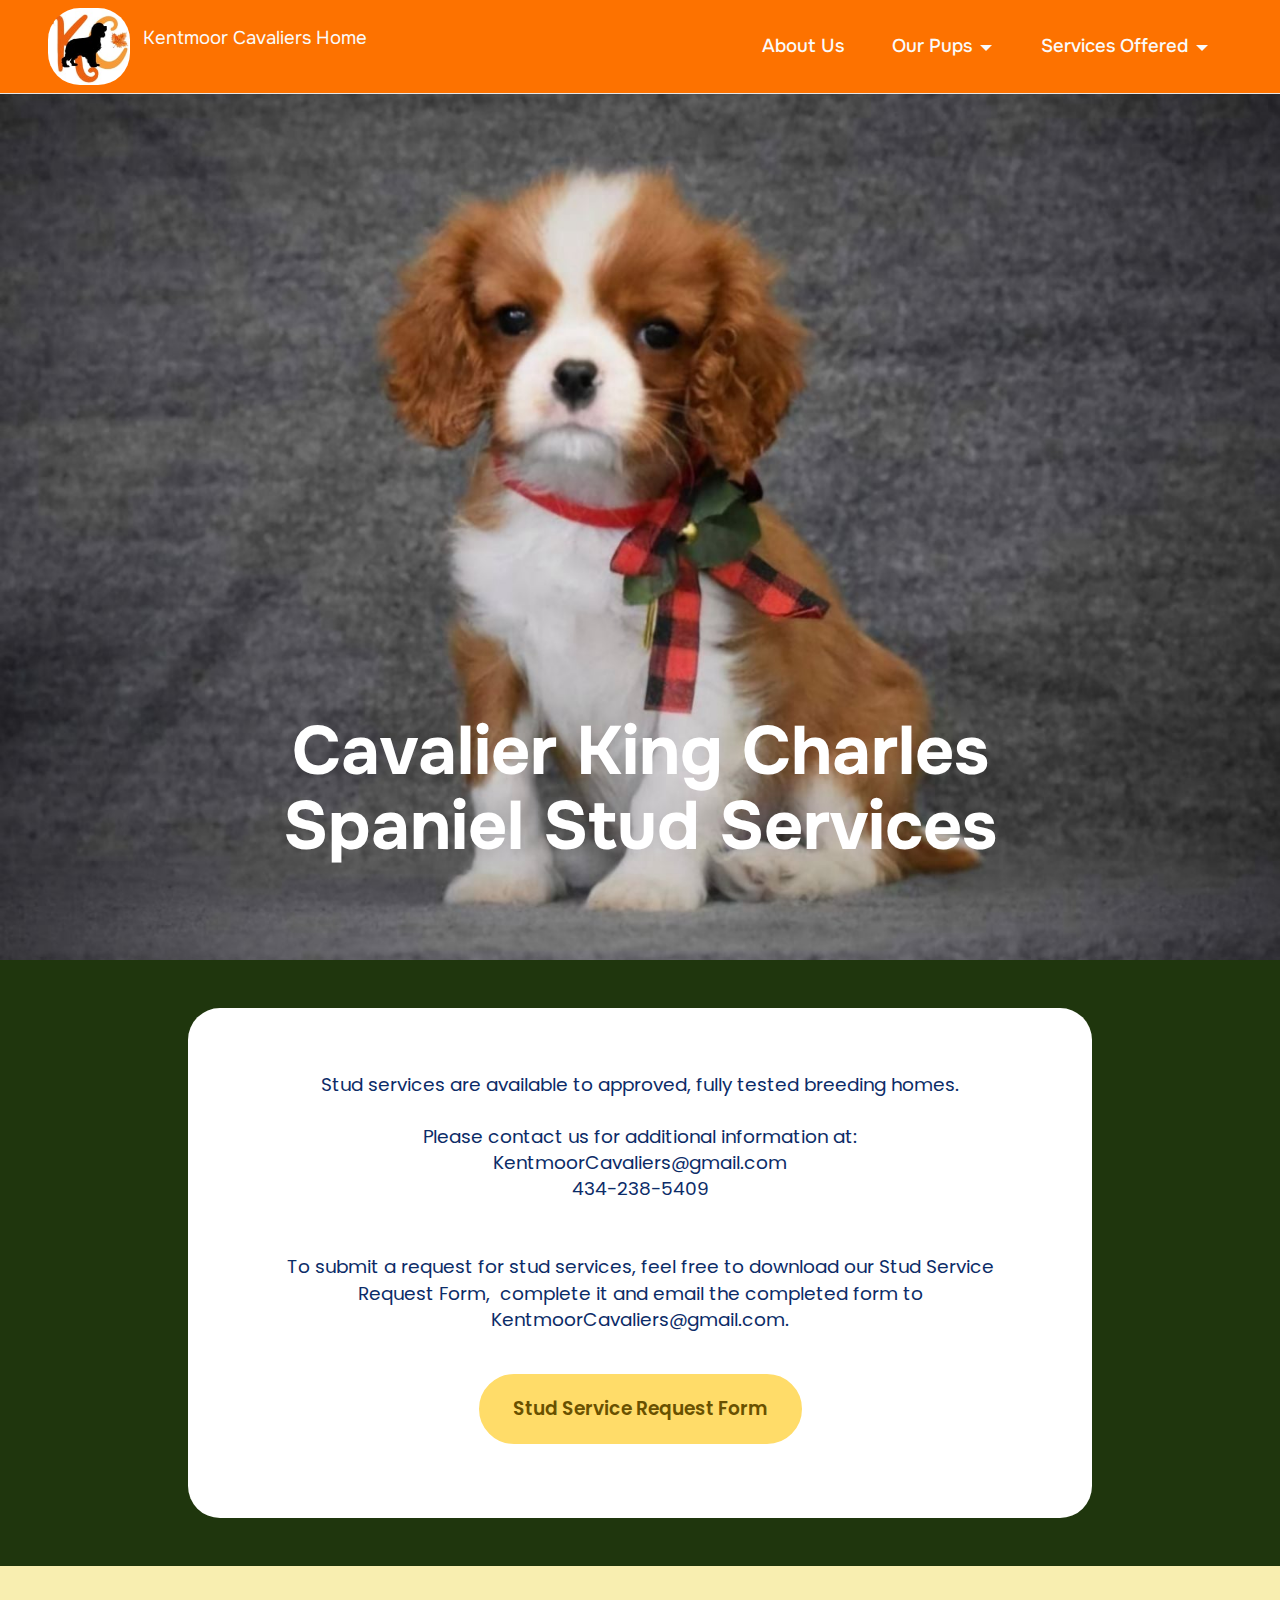
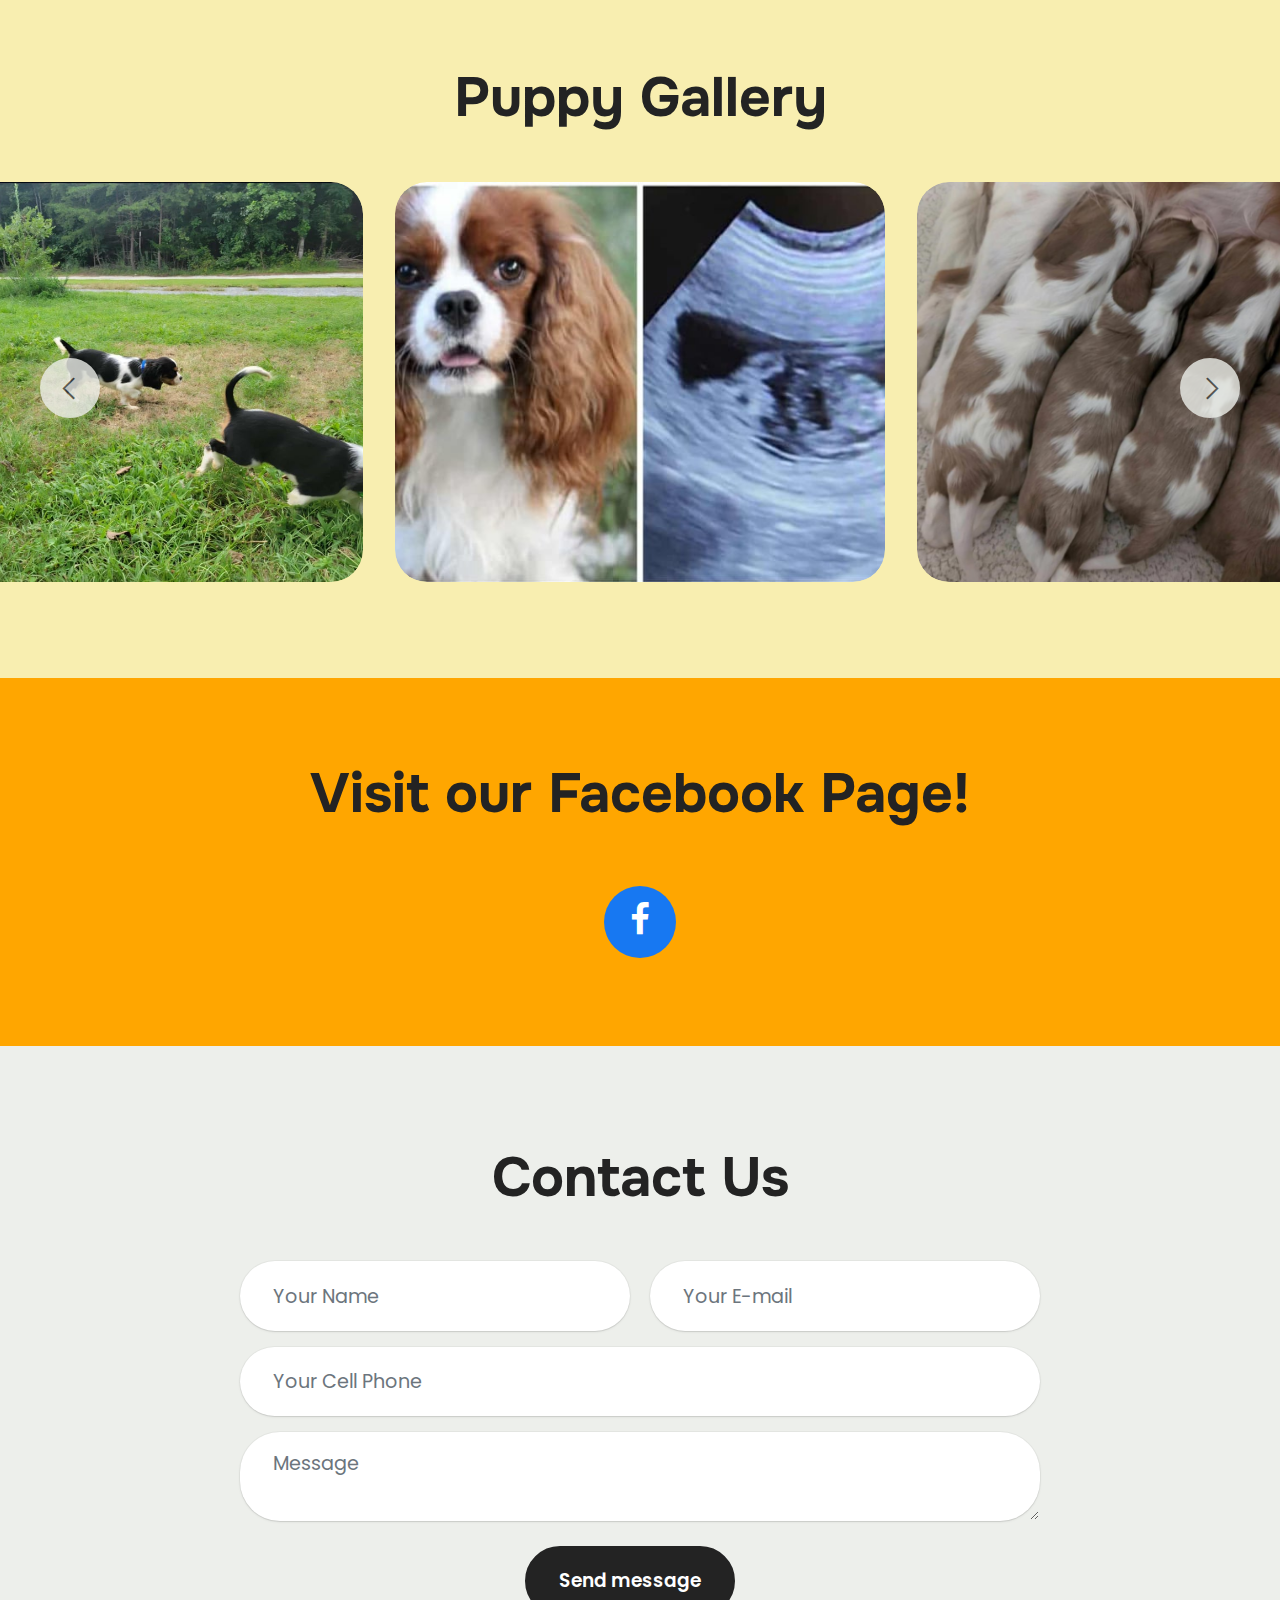
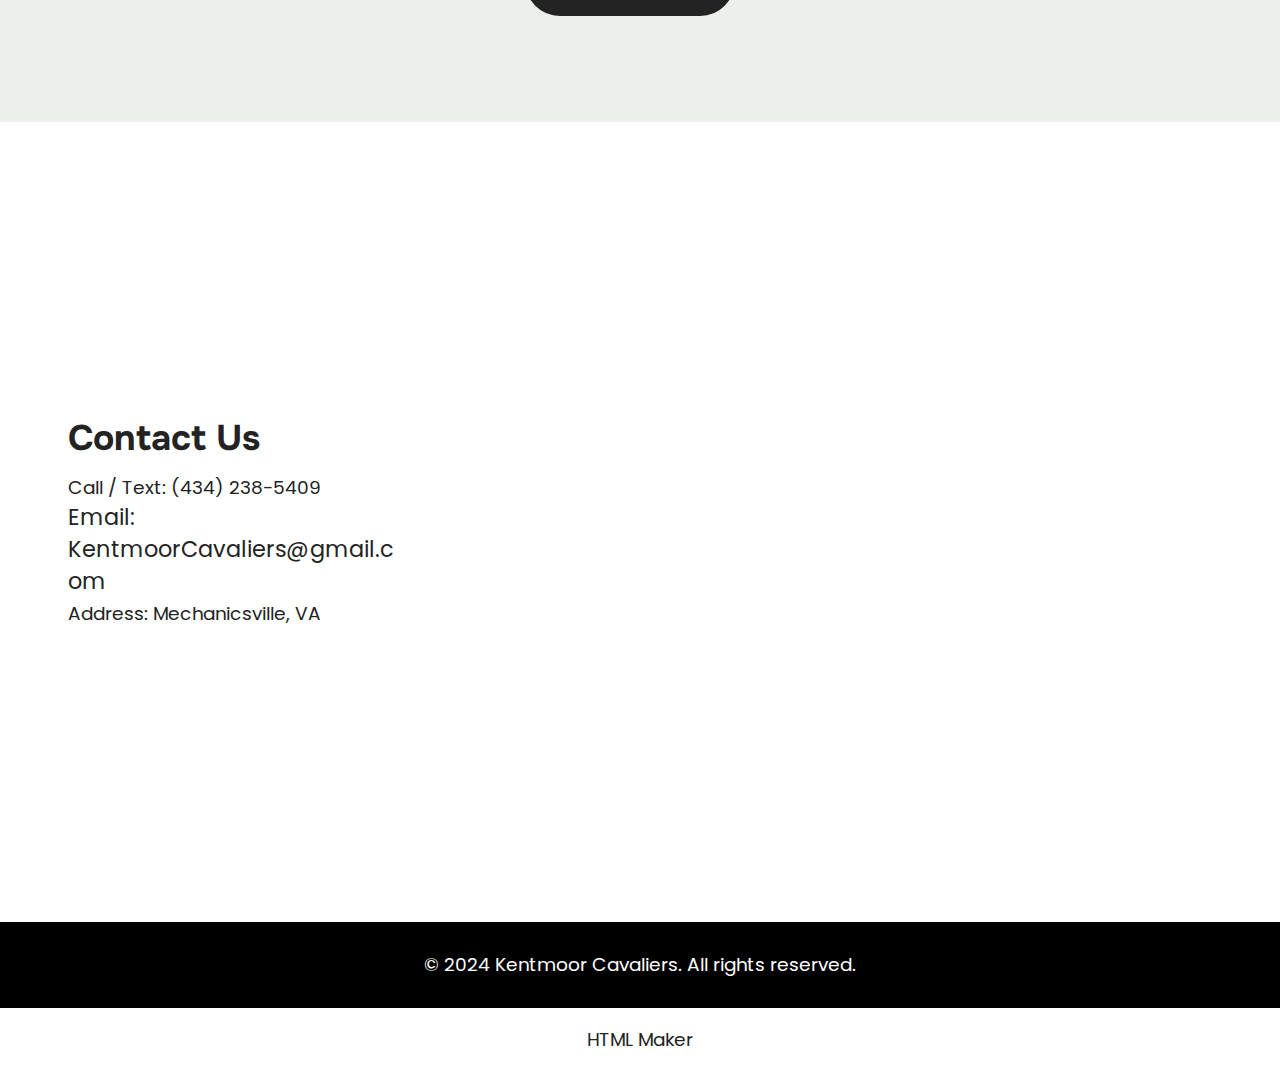
<file: page7.html>
<!DOCTYPE html>
<html  >
<head>
  <!-- Site made with Mobirise Website Builder v6.0.6, https://mobirise.com -->
  <meta charset="UTF-8">
  <meta http-equiv="X-UA-Compatible" content="IE=edge">
  <meta name="generator" content="Mobirise v6.0.6, mobirise.com">
  <meta name="viewport" content="width=device-width, initial-scale=1, minimum-scale=1">
  <link rel="shortcut icon" href="assets/images/kentmoor-cavaliers-logo-1-147x138.jpg" type="image/x-icon">
  <meta name="description" content="As a dedicated King Charles Cavalier Spaniel trainer, I offer exceptional pet sitting, grooming, and travel nanny services tailored for your furry friends.">
  
  
  <title>Stud Dog Services</title>
  <link rel="stylesheet" href="assets/web/assets/mobirise-icons2/mobirise2.css">
  <link rel="stylesheet" href="assets/bootstrap/css/bootstrap.min.css">
  <link rel="stylesheet" href="assets/bootstrap/css/bootstrap-grid.min.css">
  <link rel="stylesheet" href="assets/bootstrap/css/bootstrap-reboot.min.css">
  <link rel="stylesheet" href="assets/dropdown/css/style.css">
  <link rel="stylesheet" href="assets/socicon/css/styles.css">
  <link rel="stylesheet" href="assets/theme/css/style.css">
  <link rel="preload" href="https://fonts.googleapis.com/css2?family=Onest:wght@400;700&display=swap&display=swap" as="style" onload="this.onload=null;this.rel='stylesheet'">
  <noscript><link rel="stylesheet" href="https://fonts.googleapis.com/css2?family=Onest:wght@400;700&display=swap&display=swap"></noscript>
  <link rel="preload" href="https://fonts.googleapis.com/css?family=Poppins:100,100i,200,200i,300,300i,400,400i,500,500i,600,600i,700,700i,800,800i,900,900i&display=swap" as="style" onload="this.onload=null;this.rel='stylesheet'">
  <noscript><link rel="stylesheet" href="https://fonts.googleapis.com/css?family=Poppins:100,100i,200,200i,300,300i,400,400i,500,500i,600,600i,700,700i,800,800i,900,900i&display=swap"></noscript>
  <link rel="preload" as="style" href="assets/mobirise/css/mbr-additional.css?v=IxGRzV"><link rel="stylesheet" href="assets/mobirise/css/mbr-additional.css?v=IxGRzV" type="text/css">

  
  
  
</head>
<body>
  
  <section data-bs-version="5.1" class="menu cid-umeEUkeMPM" once="menu" id="menu1-8j">
    
    <nav class="navbar navbar-dropdown navbar-fixed-top navbar-expand-lg">
        <div class="container">
            <div class="navbar-brand">
                <span class="navbar-logo">
                    
                        <a href="index.html"><img src="assets/images/kentmoor-cavaliers-logo-1-147x138.jpg" alt="Mobirise" style="height: 4.8rem;"></a>
                    
                </span>
                <span class="navbar-caption-wrap"><a class="navbar-caption text-white text-primary display-4" href="index.html"><p>Kentmoor Cavaliers Home&nbsp;</p></a></span>
            </div>
            <button class="navbar-toggler" type="button" data-toggle="collapse" data-bs-toggle="collapse" data-target="#navbarSupportedContent" data-bs-target="#navbarSupportedContent" aria-controls="navbarNavAltMarkup" aria-expanded="false" aria-label="Toggle navigation">
                <div class="hamburger">
                    <span></span>
                    <span></span>
                    <span></span>
                    <span></span>
                </div>
            </button>
            <div class="collapse navbar-collapse" id="navbarSupportedContent">
                <ul class="navbar-nav nav-dropdown nav-right" data-app-modern-menu="true"><li class="nav-item"><a class="nav-link link text-white text-primary display-4" href="page8.html" aria-expanded="false">About Us</a></li><li class="nav-item dropdown"><a class="nav-link link text-white text-primary dropdown-toggle display-4" href="page6.html" aria-expanded="false" data-toggle="dropdown-submenu" data-bs-toggle="dropdown" data-bs-auto-close="outside">Our Pups</a><div class="dropdown-menu" aria-labelledby="dropdown-747"><a class="text-white show text-primary dropdown-item display-4" href="page6.html">Our Pups</a><a class="text-white show text-primary dropdown-item display-4" href="page12.html">Sebastian</a><a class="text-white show text-primary dropdown-item display-4" href="page10.html">Gus</a><a class="text-white show text-primary dropdown-item display-4" href="page13.html">Ember</a></div></li><li class="nav-item dropdown"><a class="nav-link link text-white dropdown-toggle display-4" href="#" aria-expanded="false" data-toggle="dropdown-submenu" data-bs-toggle="dropdown">Services Offered</a><div class="dropdown-menu"><a class="text-white dropdown-item text-primary display-4" href="page2.html" aria-expanded="false">Pet Sitting</a><a class="text-white dropdown-item text-primary display-4" href="page5.html">Transportation</a><a class="text-white dropdown-item text-primary display-4" href="page7.html">Stud Dog Services</a></div></li></ul>
                
                
            </div>
        </div>
    </nav>

</section>

<section data-bs-version="5.1" class="header16 cid-ujKSdrGQGf mbr-fullscreen" id="header17-31">
  
  
  <div class="container-fluid">
    <div class="row">
      <div class="content-wrap col-12 col-md-8">
        <h1 class="mbr-section-title mbr-fonts-style mbr-white mb-4 display-1"><strong>Cavalier King Charles Spaniel&nbsp;</strong><strong>Stud Services</strong></h1>
        
        
        
      </div>
    </div>
  </div>
</section>

<section data-bs-version="5.1" class="header14 cid-ulnySkHC9g" id="header14-6p">
	

	
	
	<div class="container">
		<div class="row justify-content-center">
			<div class="card col-12 col-md-12 col-lg-9">
				<div class="card-wrapper">
					<div class="card-box align-center">
						
						<p class="mbr-text mbr-fonts-style mb-4 display-7">
							Stud services are available to approved, fully tested breeding homes.<br><br>Please contact us for additional information at:<br>KentmoorCavaliers@gmail.com<br>434-238-5409<br><br><br>To submit a request for stud services, feel free to download our Stud Service Request Form,&nbsp; complete it and email the completed form to KentmoorCavaliers@gmail.com.</p>
						<div class="mbr-section-btn mt-4"><a class="btn btn-warning display-7" href="assets/files/Kentmoor-Cavaliers-StudServiceRequestForm-2024-09-30.pdf" target="_blank">Stud Service Request Form</a></div>
					</div>
				</div>
			</div>
		</div>
	</div>
</section>

<section data-bs-version="5.1" class="slider4 mbr-embla cid-ujKSdyM7b0" id="slider04-3b">
  
  
  <div class="container-fluid">
    <div class="row mb-5 justify-content-center">
      <div class="col-12 content-head">
        <h3 class="mbr-section-title mbr-fonts-style align-center mb-0 display-2"><strong>Puppy Gallery</strong></h3>
        
      </div>
    </div>
    <div class="row">
      <div class="col-12">
        <div class="embla position-relative" data-skip-snaps="true" data-align="center" data-contain-scroll="trimSnaps" data-loop="true" data-auto-play="true" data-auto-play-interval="2" data-draggable="true">
          <div class="embla__viewport">
            <div class="embla__container">
              
              <div class="embla__slide slider-image item active" style="margin-left: 1rem; margin-right: 1rem;">
                <div class="slide-content">
                  <div class="item-img">
                    <div class="item-wrapper">
                      <img src="assets/images/gus-dad-960x473.jpg" alt="Mobirise Website Builder" title="" data-slide-to="0" data-bs-slide-to="0">
                    </div>
                  </div>
                </div>
              </div><div class="embla__slide slider-image item" style="margin-left: 1rem; margin-right: 1rem;">
                <div class="slide-content">
                  <div class="item-img">
                    <div class="item-wrapper">
                      <img src="assets/images/stud-dog-photo-2-1080x842.jpg" alt="Mobirise Website Builder" title="" data-slide-to="1" data-bs-slide-to="1">
                    </div>
                  </div>
                </div>
              </div>
              <div class="embla__slide slider-image item" style="margin-left: 1rem; margin-right: 1rem;">
                <div class="slide-content">
                  <div class="item-img">
                    <div class="item-wrapper">
                      <img src="assets/images/stud-dog-photo-1-1080x1092.jpg" alt="Mobirise Website Builder" title="" data-slide-to="2" data-bs-slide-to="2">
                    </div>
                  </div>
                </div>
              </div><div class="embla__slide slider-image item" style="margin-left: 1rem; margin-right: 1rem;">
                <div class="slide-content">
                  <div class="item-img">
                    <div class="item-wrapper">
                      <img src="assets/images/stud-dog-photo-3-960x1275.jpg" alt="Mobirise Website Builder" title="" data-slide-to="3" data-bs-slide-to="3">
                    </div>
                  </div>
                </div>
              </div><div class="embla__slide slider-image item" style="margin-left: 1rem; margin-right: 1rem;">
                <div class="slide-content">
                  <div class="item-img">
                    <div class="item-wrapper">
                      <img src="assets/images/gus-puppies-4-960x1222.jpg" alt="Mobirise Website Builder" title="" data-slide-to="4" data-bs-slide-to="4">
                    </div>
                  </div>
                </div>
              </div><div class="embla__slide slider-image item" style="margin-left: 1rem; margin-right: 1rem;">
                <div class="slide-content">
                  <div class="item-img">
                    <div class="item-wrapper">
                      <img src="assets/images/gus-puppies-5-960x1081.jpg" alt="Mobirise Website Builder" title="" data-slide-to="5" data-bs-slide-to="5">
                    </div>
                  </div>
                </div>
              </div><div class="embla__slide slider-image item" style="margin-left: 1rem; margin-right: 1rem;">
                <div class="slide-content">
                  <div class="item-img">
                    <div class="item-wrapper">
                      <img src="assets/images/gus-puppies-1-960x1337.jpg" alt="Mobirise Website Builder" title="" data-slide-to="6" data-bs-slide-to="6">
                    </div>
                  </div>
                </div>
              </div><div class="embla__slide slider-image item" style="margin-left: 1rem; margin-right: 1rem;">
                <div class="slide-content">
                  <div class="item-img">
                    <div class="item-wrapper">
                      <img src="assets/images/gus-puppies-2-960x698.jpg" alt="Mobirise Website Builder" title="" data-slide-to="7" data-bs-slide-to="7">
                    </div>
                  </div>
                </div>
              </div><div class="embla__slide slider-image item" style="margin-left: 1rem; margin-right: 1rem;">
                <div class="slide-content">
                  <div class="item-img">
                    <div class="item-wrapper">
                      <img src="assets/images/gus-puppies-3-960x725.jpg" alt="Mobirise Website Builder" title="" data-slide-to="8" data-bs-slide-to="8">
                    </div>
                  </div>
                </div>
              </div>
              
              
            </div>
          </div>
          <button class="embla__button embla__button--prev">
            <span class="mobi-mbri mobi-mbri-arrow-prev" aria-hidden="true"></span>
            <span class="sr-only visually-hidden visually-hidden">Previous</span>
          </button>
          <button class="embla__button embla__button--next">
            <span class="mobi-mbri mobi-mbri-arrow-next" aria-hidden="true"></span>
            <span class="sr-only visually-hidden visually-hidden">Next</span>
          </button>
        </div>
      </div>
    </div>
  </div>
</section>

<section data-bs-version="5.1" class="social4 cid-ukacogoNaC" id="social04-62">
    
    
    

    <div class="container">
        <div class="media-container-row">
            <div class="col-12">
                <h3 class="mbr-section-title align-center mb-5 mbr-fonts-style display-2">
                    <strong>Visit our Facebook Page!</strong>
                </h3>
                <div class="social-list align-center">
                    <a class="iconfont-wrapper bg-facebook m-2 " target="_blank" href="https://www.facebook.com/groups/1490678041589144">
                        <span class="socicon-facebook socicon"></span>
                    </a>
                    
                    
                    
                    
                    
                    
                    
                    
                    
                    
                </div>
            </div>
        </div>
    </div>
</section>

<section data-bs-version="5.1" class="form5 cid-upULSEOqtT" id="form02-8w">
    
    
    <div class="container">
        <div class="row justify-content-center">
            <div class="col-12 content-head">
                <div class="mbr-section-head mb-5">
                    <h3 class="mbr-section-title mbr-fonts-style align-center mb-0 display-2">
                        <strong>Contact Us</strong></h3>
                    
                </div>
            </div>
        </div>
        <div class="row justify-content-center">
            <div class="col-lg-8 mx-auto mbr-form" data-form-type="formoid">
                <form action="https://mobirise.eu/" method="POST" class="mbr-form form-with-styler" data-form-title="Form Name"><input type="hidden" name="email" data-form-email="true" value="NFht6XogKicQDXUX9kyRryEn/fZjue24s0bLXif66t+T73NwRoolpCSWt5iKI/wrhnFM6AoDnry8nObXOG4xJw8CeSddlny9gOBy4ujHo3imJpE3Edhsdt3OY/7Bt4x+">
                    <div class="row">
                        <div hidden="hidden" data-form-alert="" class="alert alert-success col-12">Thank you for your message.  We will be back in touch with you as soon as possible!</div>
                        <div hidden="hidden" data-form-alert-danger="" class="alert alert-danger col-12">
                            Oops...! some problem!
                        </div>
                    </div>
                    <div class="dragArea row">
                        <div class="col-md col-sm-12 form-group mb-3" data-for="name">
                            <input type="text" name="name" placeholder="Your Name" data-form-field="name" class="form-control" value="" id="name-form02-8w">
                        </div>
                        <div class="col-md col-sm-12 form-group mb-3" data-for="email">
                            <input type="email" name="email" placeholder="Your E-mail" data-form-field="email" class="form-control" value="" id="email-form02-8w">
                        </div>
                        <div class="col-12 form-group mb-3" data-for="phone">
                            <input type="tel" name="phone" placeholder="Your Cell Phone" data-form-field="phone" class="form-control" value="" id="phone-form02-8w">
                        </div>
                        <div class="col-12 form-group mb-3" data-for="textarea">
                            <textarea name="textarea" placeholder="Message" data-form-field="textarea" class="form-control" id="textarea-form02-8w"></textarea>
                        </div>
                        <div class="col-lg-12 col-md-12 col-sm-12 align-center mbr-section-btn"><button type="submit" class="btn btn-black display-7">Send message</button></div>
                    </div>
                </form>
            </div>
        </div>
    </div>
</section>

<section data-bs-version="5.1" class="contacts4 map1 cid-ukacmDXdi8" id="contacts04-60">

	

    <div class="main_wrapper">
		<div class="b_wrapper">
			<div class="container-fluid">
				<div class="row justify-content-start">
					<div class="col-md-5 col-lg-4 item-wrapper">
                        <h5 class="cardTitle mbr-fonts-style mb-2 display-5">
                            <strong>Contact Us</strong>
                        </h5>
                        <ul class="list mbr-fonts-style display-7">
                            <li class="mbr-text item-wrap">Call / Text:                                
                            <a href="tel:(555) 123-4567" class="text-black">(4</a>34) 238-5409</li>

                            <li class="mbr-text item-wrap"><span style="font-size: 1.4rem;">Email: KentmoorCavaliers@gmail.com</span><br></li>

                            <li class="mbr-text item-wrap">                        
                            Address:
                            Mechanicsville, VA</li>
                        </ul>
					</div>
				</div>
			</div>
		</div>
        <div class="google-map"><iframe frameborder="0" style="border:0" src="https://www.google.com/maps/embed/v1/place?key=AIzaSyB7QWkvlxV39ZsyKvhZRjPGVqlJFvxxNkw&amp;q=23111" allowfullscreen=""></iframe></div>
	</div>
</section>

<section data-bs-version="5.1" class="footer4 cid-ujKSdDYoVa" once="footers" id="footer04-3h">

    

    

    <div class="container">
        <div class="media-container-row align-center mbr-white">
            <div class="col-12">
                <p class="mbr-text mb-0 mbr-fonts-style display-7">© 2024 Kentmoor Cavaliers. All rights reserved.</p>
            </div>
        </div>
    </div>
</section><section class="display-7" style="padding: 0;align-items: center;justify-content: center;flex-wrap: wrap;    align-content: center;display: flex;position: relative;height: 4rem;"><a href="https://mobiri.se/2546818" style="flex: 1 1;height: 4rem;position: absolute;width: 100%;z-index: 1;"><img alt="" style="height: 4rem;" src="[data-uri]"></a><p style="margin: 0;text-align: center;" class="display-7">&#8204;</p><a style="z-index:1" href="https://mobirise.com/html-builder.html">HTML Maker</a></section><script src="assets/bootstrap/js/bootstrap.bundle.min.js"></script>  <script src="assets/smoothscroll/smooth-scroll.js"></script>  <script src="assets/ytplayer/index.js"></script>  <script src="assets/dropdown/js/navbar-dropdown.js"></script>  <script src="assets/embla/embla.min.js"></script>  <script src="assets/embla/script.js"></script>  <script src="assets/theme/js/script.js"></script>  <script src="assets/formoid/formoid.min.js"></script>  
  
  
</body>
</html>
</file>
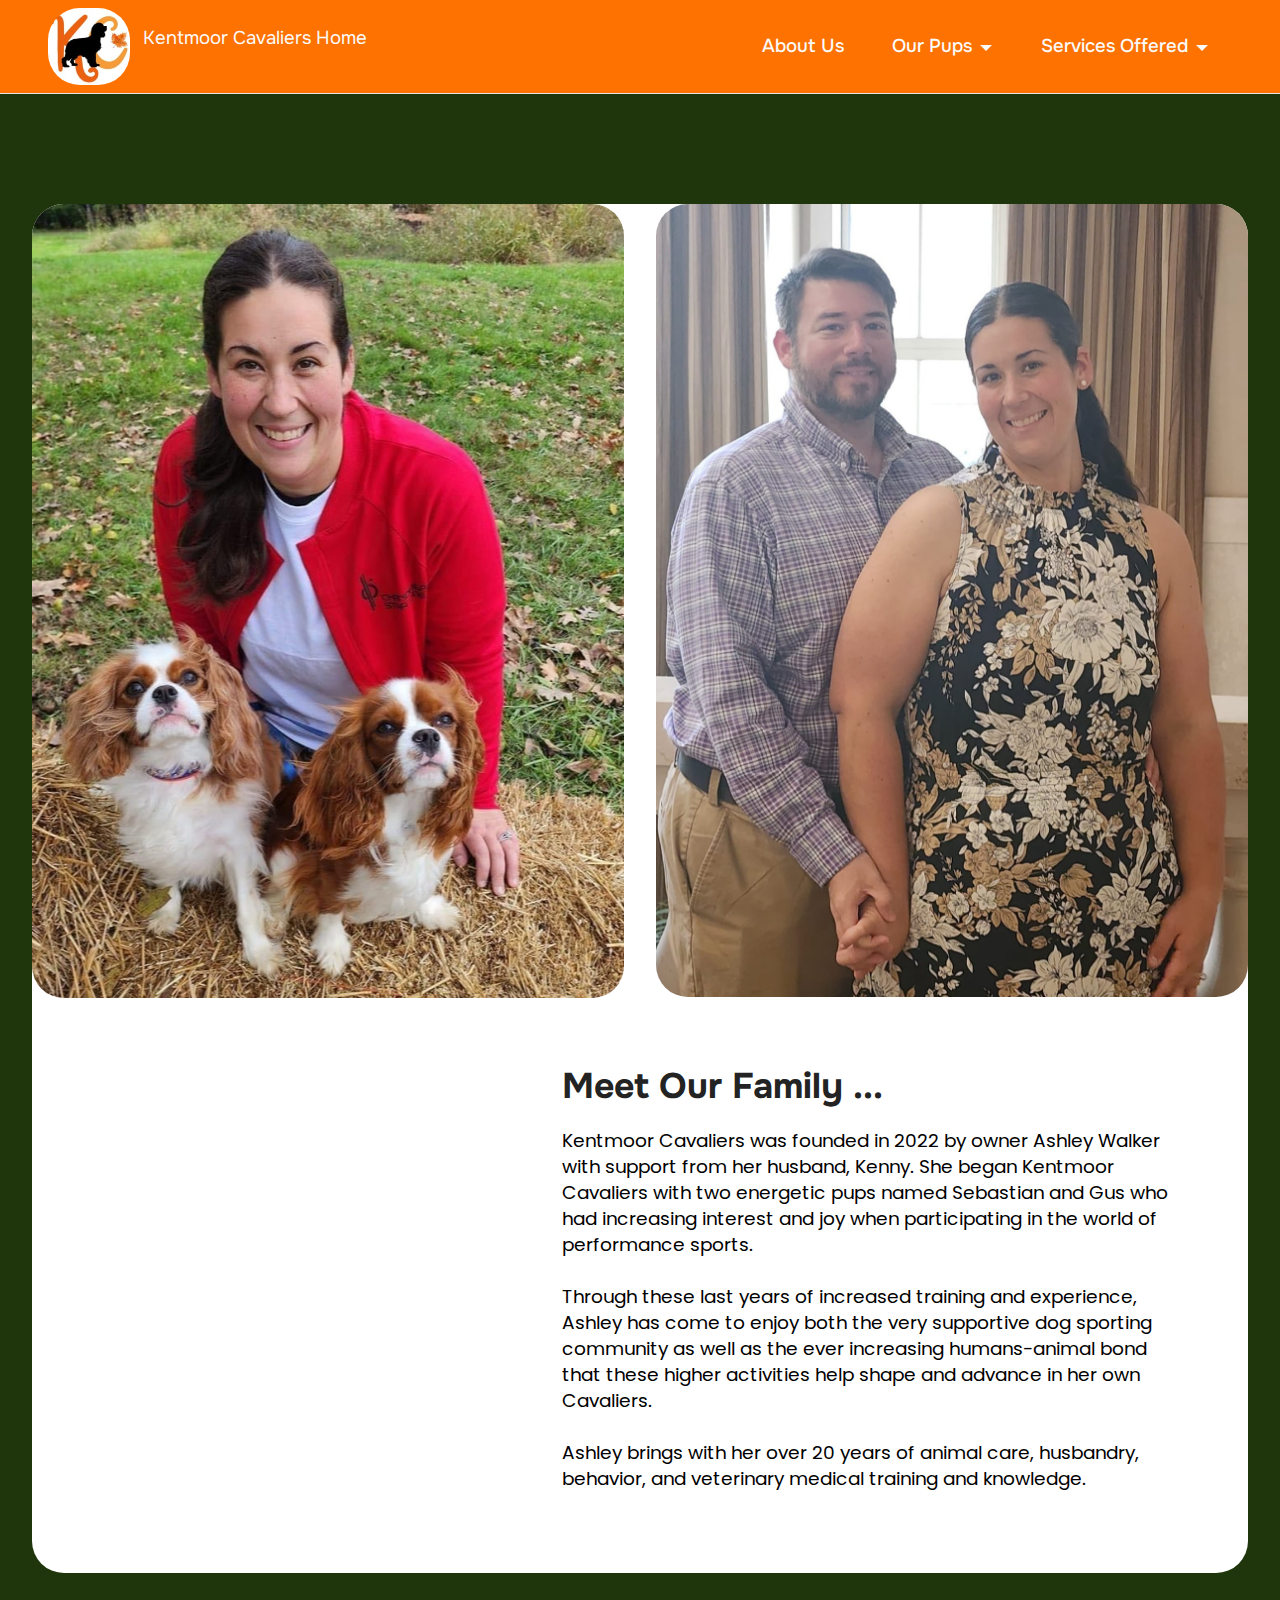
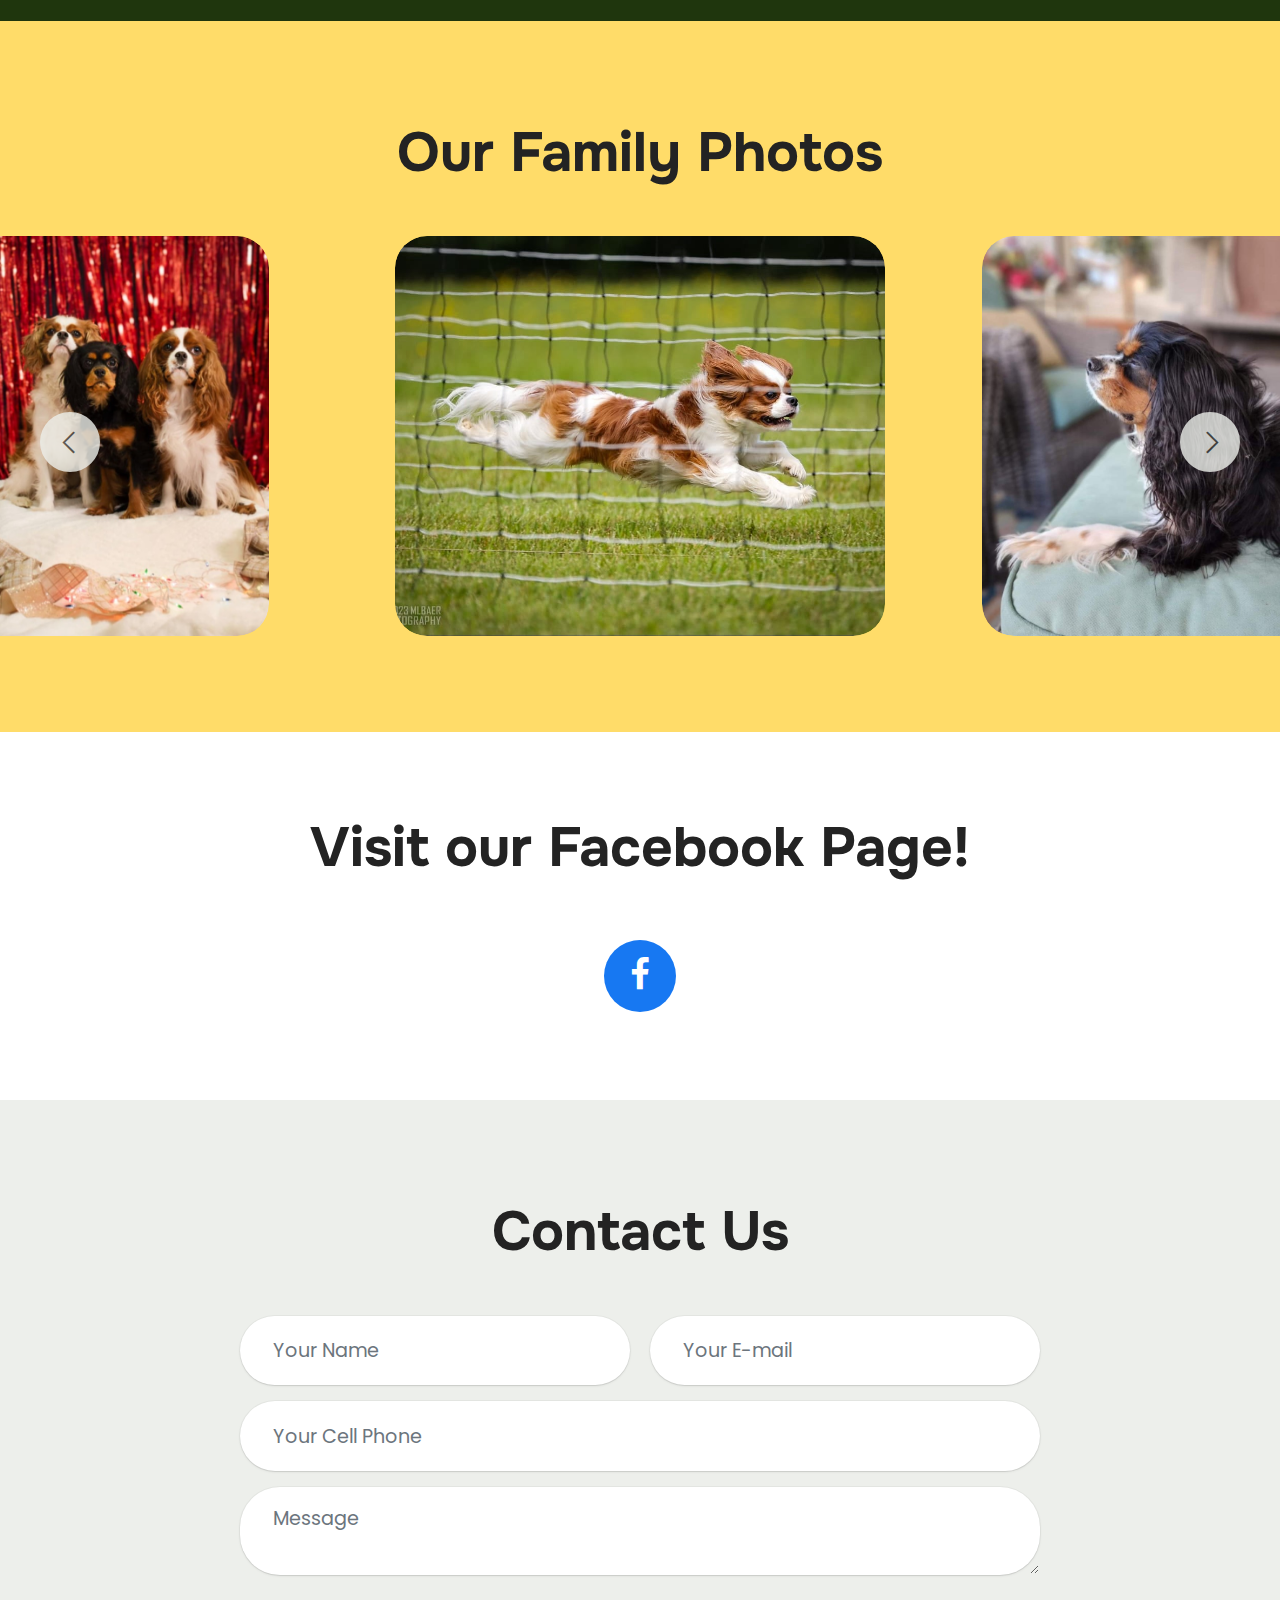
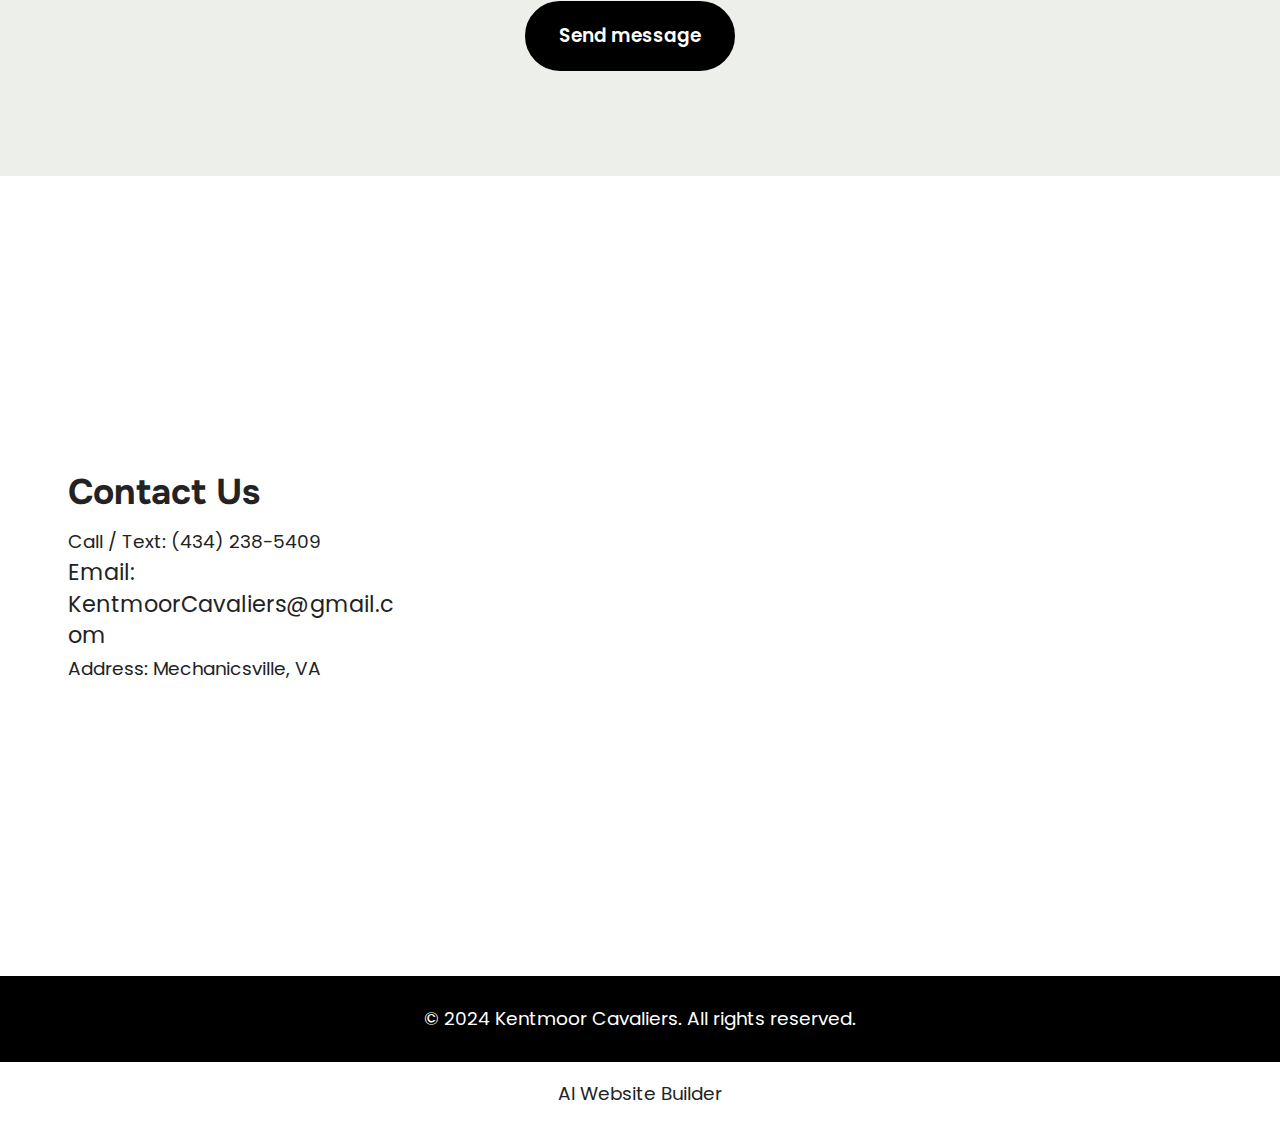
<file: page8.html>
<!DOCTYPE html>
<html  >
<head>
  <!-- Site made with Mobirise Website Builder v6.0.6, https://mobirise.com -->
  <meta charset="UTF-8">
  <meta http-equiv="X-UA-Compatible" content="IE=edge">
  <meta name="generator" content="Mobirise v6.0.6, mobirise.com">
  <meta name="viewport" content="width=device-width, initial-scale=1, minimum-scale=1">
  <link rel="shortcut icon" href="assets/images/kentmoor-cavaliers-logo-1-147x138.jpg" type="image/x-icon">
  <meta name="description" content="As a dedicated King Charles Cavalier Spaniel trainer, I offer exceptional pet sitting, grooming, and travel nanny services tailored for your furry friends.">
  
  
  <title>About Us</title>
  <link rel="stylesheet" href="assets/web/assets/mobirise-icons2/mobirise2.css">
  <link rel="stylesheet" href="assets/bootstrap/css/bootstrap.min.css">
  <link rel="stylesheet" href="assets/bootstrap/css/bootstrap-grid.min.css">
  <link rel="stylesheet" href="assets/bootstrap/css/bootstrap-reboot.min.css">
  <link rel="stylesheet" href="assets/dropdown/css/style.css">
  <link rel="stylesheet" href="assets/socicon/css/styles.css">
  <link rel="stylesheet" href="assets/theme/css/style.css">
  <link rel="preload" href="https://fonts.googleapis.com/css2?family=Onest:wght@400;700&display=swap&display=swap" as="style" onload="this.onload=null;this.rel='stylesheet'">
  <noscript><link rel="stylesheet" href="https://fonts.googleapis.com/css2?family=Onest:wght@400;700&display=swap&display=swap"></noscript>
  <link rel="preload" href="https://fonts.googleapis.com/css?family=Poppins:100,100i,200,200i,300,300i,400,400i,500,500i,600,600i,700,700i,800,800i,900,900i&display=swap" as="style" onload="this.onload=null;this.rel='stylesheet'">
  <noscript><link rel="stylesheet" href="https://fonts.googleapis.com/css?family=Poppins:100,100i,200,200i,300,300i,400,400i,500,500i,600,600i,700,700i,800,800i,900,900i&display=swap"></noscript>
  <link rel="preload" as="style" href="assets/mobirise/css/mbr-additional.css?v=8h8VHp"><link rel="stylesheet" href="assets/mobirise/css/mbr-additional.css?v=8h8VHp" type="text/css">

  
  
  
</head>
<body>
  
  <section data-bs-version="5.1" class="menu cid-umeEUkeMPM" once="menu" id="menu1-8j">
    
    <nav class="navbar navbar-dropdown navbar-fixed-top navbar-expand-lg">
        <div class="container">
            <div class="navbar-brand">
                <span class="navbar-logo">
                    
                        <a href="index.html"><img src="assets/images/kentmoor-cavaliers-logo-1-147x138.jpg" alt="Mobirise" style="height: 4.8rem;"></a>
                    
                </span>
                <span class="navbar-caption-wrap"><a class="navbar-caption text-white text-primary display-4" href="index.html"><p>Kentmoor Cavaliers Home&nbsp;</p></a></span>
            </div>
            <button class="navbar-toggler" type="button" data-toggle="collapse" data-bs-toggle="collapse" data-target="#navbarSupportedContent" data-bs-target="#navbarSupportedContent" aria-controls="navbarNavAltMarkup" aria-expanded="false" aria-label="Toggle navigation">
                <div class="hamburger">
                    <span></span>
                    <span></span>
                    <span></span>
                    <span></span>
                </div>
            </button>
            <div class="collapse navbar-collapse" id="navbarSupportedContent">
                <ul class="navbar-nav nav-dropdown nav-right" data-app-modern-menu="true"><li class="nav-item"><a class="nav-link link text-white text-primary display-4" href="page8.html" aria-expanded="false">About Us</a></li><li class="nav-item dropdown"><a class="nav-link link text-white text-primary dropdown-toggle display-4" href="page6.html" aria-expanded="false" data-toggle="dropdown-submenu" data-bs-toggle="dropdown" data-bs-auto-close="outside">Our Pups</a><div class="dropdown-menu" aria-labelledby="dropdown-747"><a class="text-white show text-primary dropdown-item display-4" href="page6.html">Our Pups</a><a class="text-white show text-primary dropdown-item display-4" href="page12.html">Sebastian</a><a class="text-white show text-primary dropdown-item display-4" href="page10.html">Gus</a><a class="text-white show text-primary dropdown-item display-4" href="page13.html">Ember</a></div></li><li class="nav-item dropdown open"><a class="nav-link link text-white dropdown-toggle display-4" href="#" aria-expanded="false" data-toggle="dropdown-submenu" data-bs-toggle="dropdown">Services Offered</a><div class="dropdown-menu"><a class="text-white dropdown-item text-primary display-4" href="page2.html" aria-expanded="false">Pet Sitting</a><a class="text-white dropdown-item text-primary display-4" href="page5.html">Transportation</a><a class="text-white dropdown-item text-primary display-4" href="page7.html">Stud Dog Services</a></div></li></ul>
                
                
            </div>
        </div>
    </nav>

</section>

<section data-bs-version="5.1" class="start article01 cid-ujSbGlWLo8" id="article01-4z">
	

	
	
	<div class="container">
		<div class="row justify-content-center">
			<div class="card col-md-12 col-lg-12">
				<div class="card-wrapper">
					<div class="row">
						<div class="image-wrapper col-12 col-sm-6 justify-content-center">
							<img src="assets/images/gus-sebastian-with-ashley-photo-957x960.jpeg" alt="Mobirise Website Builder">
						</div>
						<div class="image-wrapper col-12 col-sm-6 justify-content-center">
							<img src="assets/images/ashley-kenny-photo-2-1256x1675.jpeg" alt="Mobirise Website Builder">
						</div>
					</div>

					<div class="card-box align-left mb-3 card-content-text">
						<h4 class="card-title mbr-fonts-style mbr-white mb-0 display-5">
							<strong>Meet Our Family ...</strong></h4>
						<p class="mbr-text mbr-fonts-style mt-3 mb-0 display-7">Kentmoor Cavaliers was founded in 2022 by owner Ashley Walker with support from her husband, Kenny.  She began Kentmoor Cavaliers with two energetic pups named Sebastian and Gus who had increasing interest and joy when participating in the world of performance sports.
<br>
<br>Through these last years of increased training and experience, Ashley has come to enjoy both the very supportive dog sporting community as well as the ever increasing humans-animal bond that these higher activities help shape and advance in her own Cavaliers.
<br>
<br>Ashley brings with her over 20 years of animal care, husbandry, behavior, and veterinary medical training and knowledge.</p>
						
					</div>
				</div>
			</div>
		</div>
	</div>
</section>

<section data-bs-version="5.1" class="slider4 mbr-embla cid-ujS4udsezl" id="slider04-4q">
  
  
  <div class="container-fluid">
    <div class="row mb-5 justify-content-center">
      <div class="col-12 content-head">
        <h3 class="mbr-section-title mbr-fonts-style align-center mb-0 display-2">
          <strong>Our Family Photos</strong></h3>
        
      </div>
    </div>
    <div class="row">
      <div class="col-12">
        <div class="embla position-relative" data-skip-snaps="true" data-align="center" data-contain-scroll="trimSnaps" data-loop="true" data-auto-play="true" data-auto-play-interval="2" data-draggable="true">
          <div class="embla__viewport">
            <div class="embla__container">
              
              <div class="embla__slide slider-image item active" style="margin-left: 1rem; margin-right: 1rem;">
                <div class="slide-content">
                  <div class="item-img">
                    <div class="item-wrapper">
                      <img src="assets/images/sebastian-running-photo-5-1078x783.jpg" alt="Mobirise Website Builder" title="" data-slide-to="0" data-bs-slide-to="0">
                    </div>
                  </div>
                </div>
              </div>
              <div class="embla__slide slider-image item" style="margin-left: 1rem; margin-right: 1rem;">
                <div class="slide-content">
                  <div class="item-img">
                    <div class="item-wrapper">
                      <img src="assets/images/sheldon-997x1110.jpg" alt="Mobirise Website Builder" title="" data-slide-to="1" data-bs-slide-to="1">
                    </div>
                  </div>
                </div>
              </div><div class="embla__slide slider-image item" style="margin-left: 1rem; margin-right: 1rem;">
                <div class="slide-content">
                  <div class="item-img">
                    <div class="item-wrapper">
                      <img src="assets/images/sebastian-at-beach-photo-1080x1099.jpg" alt="Mobirise Website Builder" title="" data-slide-to="2" data-bs-slide-to="2">
                    </div>
                  </div>
                </div>
              </div>
              <div class="embla__slide slider-image item" style="margin-left: 1rem; margin-right: 1rem;">
                <div class="slide-content">
                  <div class="item-img">
                    <div class="item-wrapper">
                      <img src="assets/images/gus-kenny-with-ribbon-photo-1200x1600.jpg" alt="Mobirise Website Builder" title="" data-slide-to="3" data-bs-slide-to="3">
                    </div>
                  </div>
                </div>
              </div><div class="embla__slide slider-image item" style="margin-left: 1rem; margin-right: 1rem;">
                <div class="slide-content">
                  <div class="item-img">
                    <div class="item-wrapper">
                      <img src="assets/images/family-1-997x1333.jpeg" alt="Mobirise Website Builder" title="" data-slide-to="4" data-bs-slide-to="4">
                    </div>
                  </div>
                </div>
              </div><div class="embla__slide slider-image item" style="margin-left: 1rem; margin-right: 1rem;">
                <div class="slide-content">
                  <div class="item-img">
                    <div class="item-wrapper">
                      <img src="assets/images/penny-5th-birthday-photo-1200x1378.jpg" alt="Mobirise Website Builder" title="" data-slide-to="5" data-bs-slide-to="5">
                    </div>
                  </div>
                </div>
              </div><div class="embla__slide slider-image item" style="margin-left: 1rem; margin-right: 1rem;">
                <div class="slide-content">
                  <div class="item-img">
                    <div class="item-wrapper">
                      <img src="assets/images/gus-ashley-photo-1-1080x1324.jpg" alt="Mobirise Website Builder" title="" data-slide-to="6" data-bs-slide-to="6">
                    </div>
                  </div>
                </div>
              </div><div class="embla__slide slider-image item" style="margin-left: 1rem; margin-right: 1rem;">
                <div class="slide-content">
                  <div class="item-img">
                    <div class="item-wrapper">
                      <img src="assets/images/sheldon-photo-997x1395.jpg" alt="Mobirise Website Builder" title="" data-slide-to="7" data-bs-slide-to="7">
                    </div>
                  </div>
                </div>
              </div><div class="embla__slide slider-image item" style="margin-left: 1rem; margin-right: 1rem;">
                <div class="slide-content">
                  <div class="item-img">
                    <div class="item-wrapper">
                      <img src="assets/images/sebastian-997x1225.jpg" alt="Mobirise Website Builder" title="" data-slide-to="8" data-bs-slide-to="8">
                    </div>
                  </div>
                </div>
              </div><div class="embla__slide slider-image item" style="margin-left: 1rem; margin-right: 1rem;">
                <div class="slide-content">
                  <div class="item-img">
                    <div class="item-wrapper">
                      <img src="assets/images/sheldon-2-997x930.jpg" alt="Mobirise Website Builder" title="" data-slide-to="9" data-bs-slide-to="9">
                    </div>
                  </div>
                </div>
              </div><div class="embla__slide slider-image item" style="margin-left: 1rem; margin-right: 1rem;">
                <div class="slide-content">
                  <div class="item-img">
                    <div class="item-wrapper">
                      <img src="assets/images/family-2-997x1319.jpeg" alt="Mobirise Website Builder" title="" data-slide-to="10" data-bs-slide-to="10">
                    </div>
                  </div>
                </div>
              </div>
              
            </div>
          </div>
          <button class="embla__button embla__button--prev">
            <span class="mobi-mbri mobi-mbri-arrow-prev" aria-hidden="true"></span>
            <span class="sr-only visually-hidden visually-hidden">Previous</span>
          </button>
          <button class="embla__button embla__button--next">
            <span class="mobi-mbri mobi-mbri-arrow-next" aria-hidden="true"></span>
            <span class="sr-only visually-hidden visually-hidden">Next</span>
          </button>
        </div>
      </div>
    </div>
  </div>
</section>

<section data-bs-version="5.1" class="social4 cid-uk9zREwpZQ" id="social04-5k">
    
    
    

    <div class="container">
        <div class="media-container-row">
            <div class="col-12">
                <h3 class="mbr-section-title align-center mb-5 mbr-fonts-style display-2">
                    <strong>Visit our Facebook Page!</strong>
                </h3>
                <div class="social-list align-center">
                    <a class="iconfont-wrapper bg-facebook m-2 " target="_blank" href="https://www.facebook.com/groups/1490678041589144">
                        <span class="socicon-facebook socicon"></span>
                    </a>
                    
                    
                    
                    
                    
                    
                    
                    
                    
                    
                </div>
            </div>
        </div>
    </div>
</section>

<section data-bs-version="5.1" class="form5 cid-upUy4t0p29" id="form02-8l">
    
    
    <div class="container">
        <div class="row justify-content-center">
            <div class="col-12 content-head">
                <div class="mbr-section-head mb-5">
                    <h3 class="mbr-section-title mbr-fonts-style align-center mb-0 display-2">
                        <strong>Contact Us</strong></h3>
                    
                </div>
            </div>
        </div>
        <div class="row justify-content-center">
            <div class="col-lg-8 mx-auto mbr-form" data-form-type="formoid">
                <form action="https://mobirise.eu/" method="POST" class="mbr-form form-with-styler" data-form-title="Form Name"><input type="hidden" name="email" data-form-email="true" value="rR4o9XGmj4x8WiIwjm1Wd3z74KFBs8AymY3JkiHmsubeQEqngSF9fQzgjEksAO8CxB5EVY0Yx+lNkF2fTHBwAFgqJRJj35qjIXs4oDVCoHa9jrQmN22xPUMVhlsUEOGD">
                    <div class="row">
                        <div hidden="hidden" data-form-alert="" class="alert alert-success col-12">Thank you for your message.  We will be back in touch with you as soon as possible!</div>
                        <div hidden="hidden" data-form-alert-danger="" class="alert alert-danger col-12">
                            Oops...! some problem!
                        </div>
                    </div>
                    <div class="dragArea row">
                        <div class="col-md col-sm-12 form-group mb-3" data-for="name">
                            <input type="text" name="name" placeholder="Your Name" data-form-field="name" class="form-control" value="" id="name-form02-8l">
                        </div>
                        <div class="col-md col-sm-12 form-group mb-3" data-for="email">
                            <input type="email" name="email" placeholder="Your E-mail" data-form-field="email" class="form-control" value="" id="email-form02-8l">
                        </div>
                        <div class="col-12 form-group mb-3" data-for="phone">
                            <input type="tel" name="phone" placeholder="Your Cell Phone" data-form-field="phone" class="form-control" value="" id="phone-form02-8l">
                        </div>
                        <div class="col-12 form-group mb-3" data-for="textarea">
                            <textarea name="textarea" placeholder="Message" data-form-field="textarea" class="form-control" id="textarea-form02-8l"></textarea>
                        </div>
                        <div class="col-lg-12 col-md-12 col-sm-12 align-center mbr-section-btn"><button type="submit" class="btn btn-secondary display-7">Send message</button></div>
                    </div>
                </form>
            </div>
        </div>
    </div>
</section>

<section data-bs-version="5.1" class="contacts4 map1 cid-uk9zPXnb5X" id="contacts04-5j">

	

    <div class="main_wrapper">
		<div class="b_wrapper">
			<div class="container-fluid">
				<div class="row justify-content-start">
					<div class="col-md-5 col-lg-4 item-wrapper">
                        <h5 class="cardTitle mbr-fonts-style mb-2 display-5">
                            <strong>Contact Us</strong>
                        </h5>
                        <ul class="list mbr-fonts-style display-7">
                            <li class="mbr-text item-wrap">Call / Text:                                
                            <a href="tel:(555) 123-4567" class="text-black">(4</a>34) 238-5409</li>

                            <li class="mbr-text item-wrap"><span style="font-size: 1.4rem;">Email: KentmoorCavaliers@gmail.com</span><br></li>

                            <li class="mbr-text item-wrap">                        
                            Address:
                            Mechanicsville, VA</li>
                        </ul>
					</div>
				</div>
			</div>
		</div>
        <div class="google-map"><iframe frameborder="0" style="border:0" src="https://www.google.com/maps/embed/v1/place?key=AIzaSyB7QWkvlxV39ZsyKvhZRjPGVqlJFvxxNkw&amp;q=23111" allowfullscreen=""></iframe></div>
	</div>
</section>

<section data-bs-version="5.1" class="footer4 cid-ujS4ugxUni" once="footers" id="footer04-4w">

    

    

    <div class="container">
        <div class="media-container-row align-center mbr-white">
            <div class="col-12">
                <p class="mbr-text mb-0 mbr-fonts-style display-7">© 2024 Kentmoor Cavaliers. All rights reserved.</p>
            </div>
        </div>
    </div>
</section><section class="display-7" style="padding: 0;align-items: center;justify-content: center;flex-wrap: wrap;    align-content: center;display: flex;position: relative;height: 4rem;"><a href="https://mobiri.se/2546818" style="flex: 1 1;height: 4rem;position: absolute;width: 100%;z-index: 1;"><img alt="" style="height: 4rem;" src="[data-uri]"></a><p style="margin: 0;text-align: center;" class="display-7">&#8204;</p><a style="z-index:1" href="https://mobirise.com/builder/ai-website-builder.html">AI Website Builder</a></section><script src="assets/bootstrap/js/bootstrap.bundle.min.js"></script>  <script src="assets/smoothscroll/smooth-scroll.js"></script>  <script src="assets/ytplayer/index.js"></script>  <script src="assets/dropdown/js/navbar-dropdown.js"></script>  <script src="assets/embla/embla.min.js"></script>  <script src="assets/embla/script.js"></script>  <script src="assets/theme/js/script.js"></script>  <script src="assets/formoid/formoid.min.js"></script>  
  
  
</body>
</html>
</file>
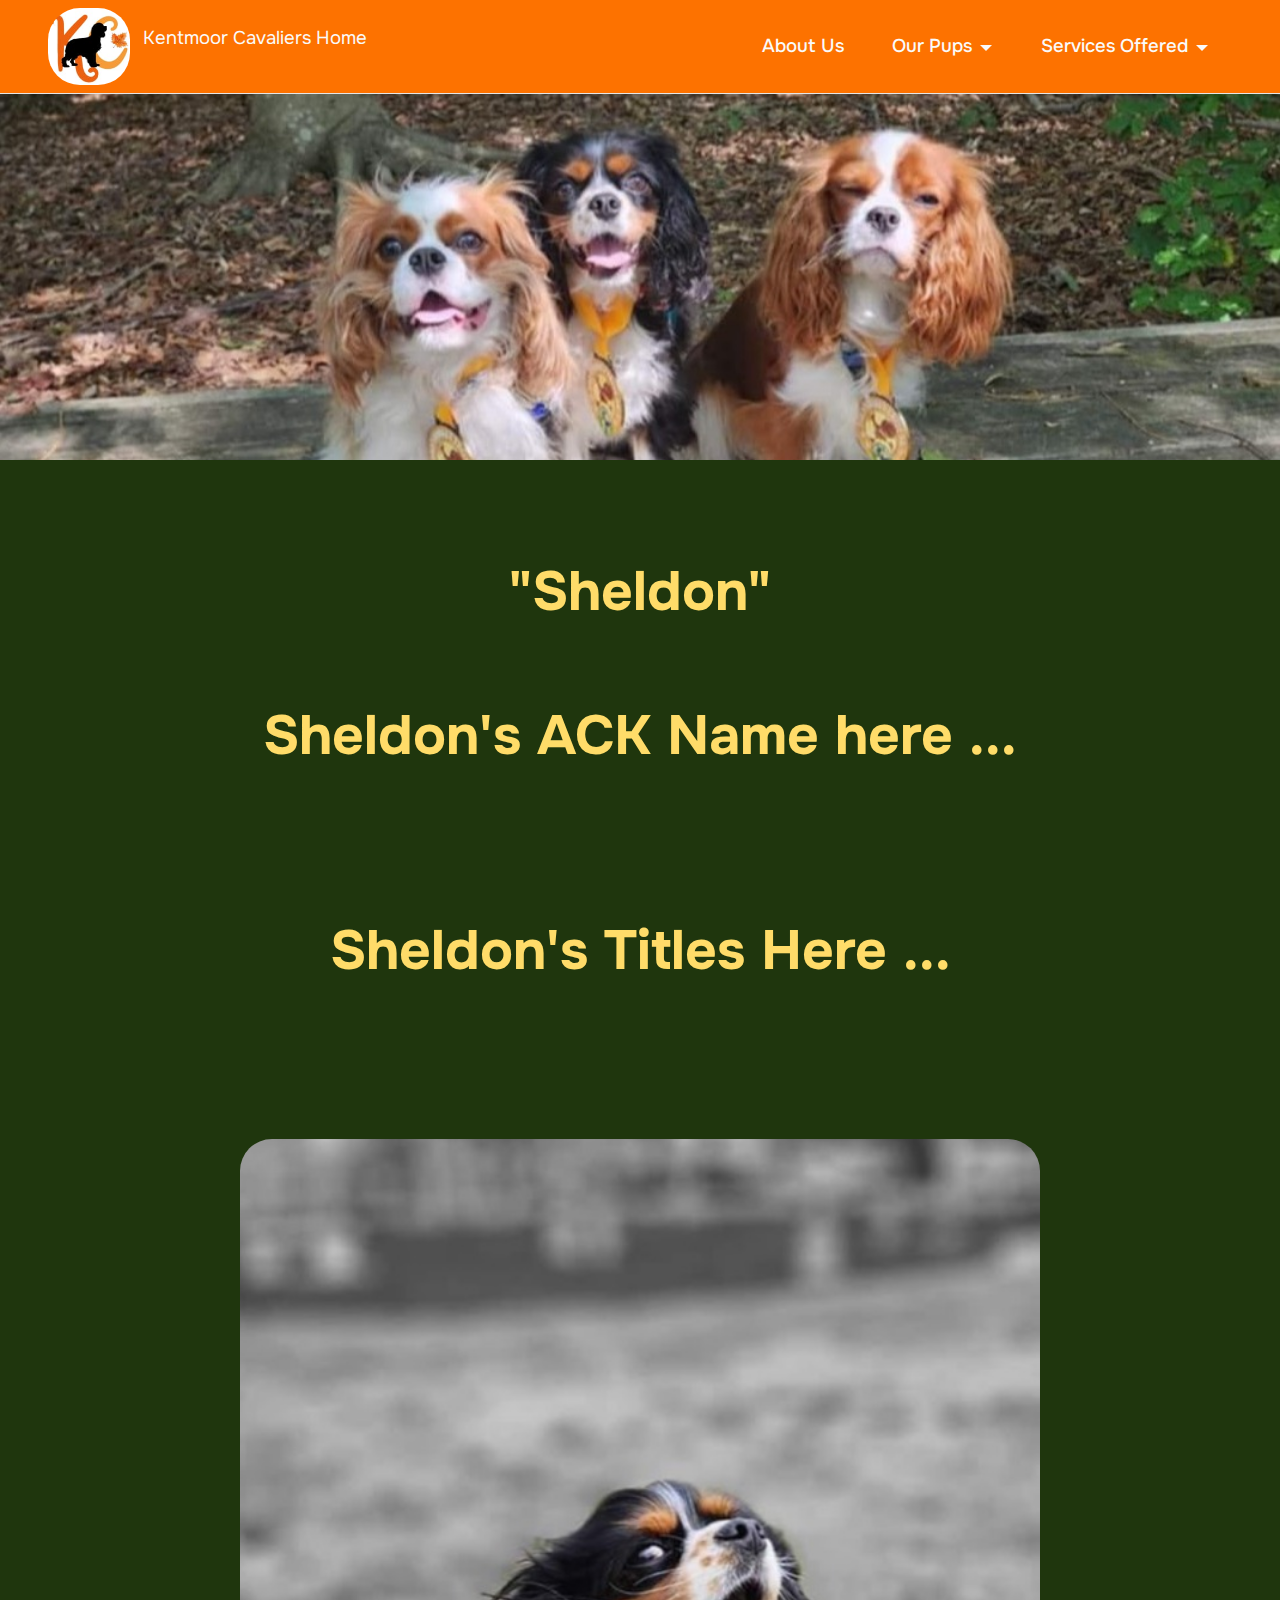
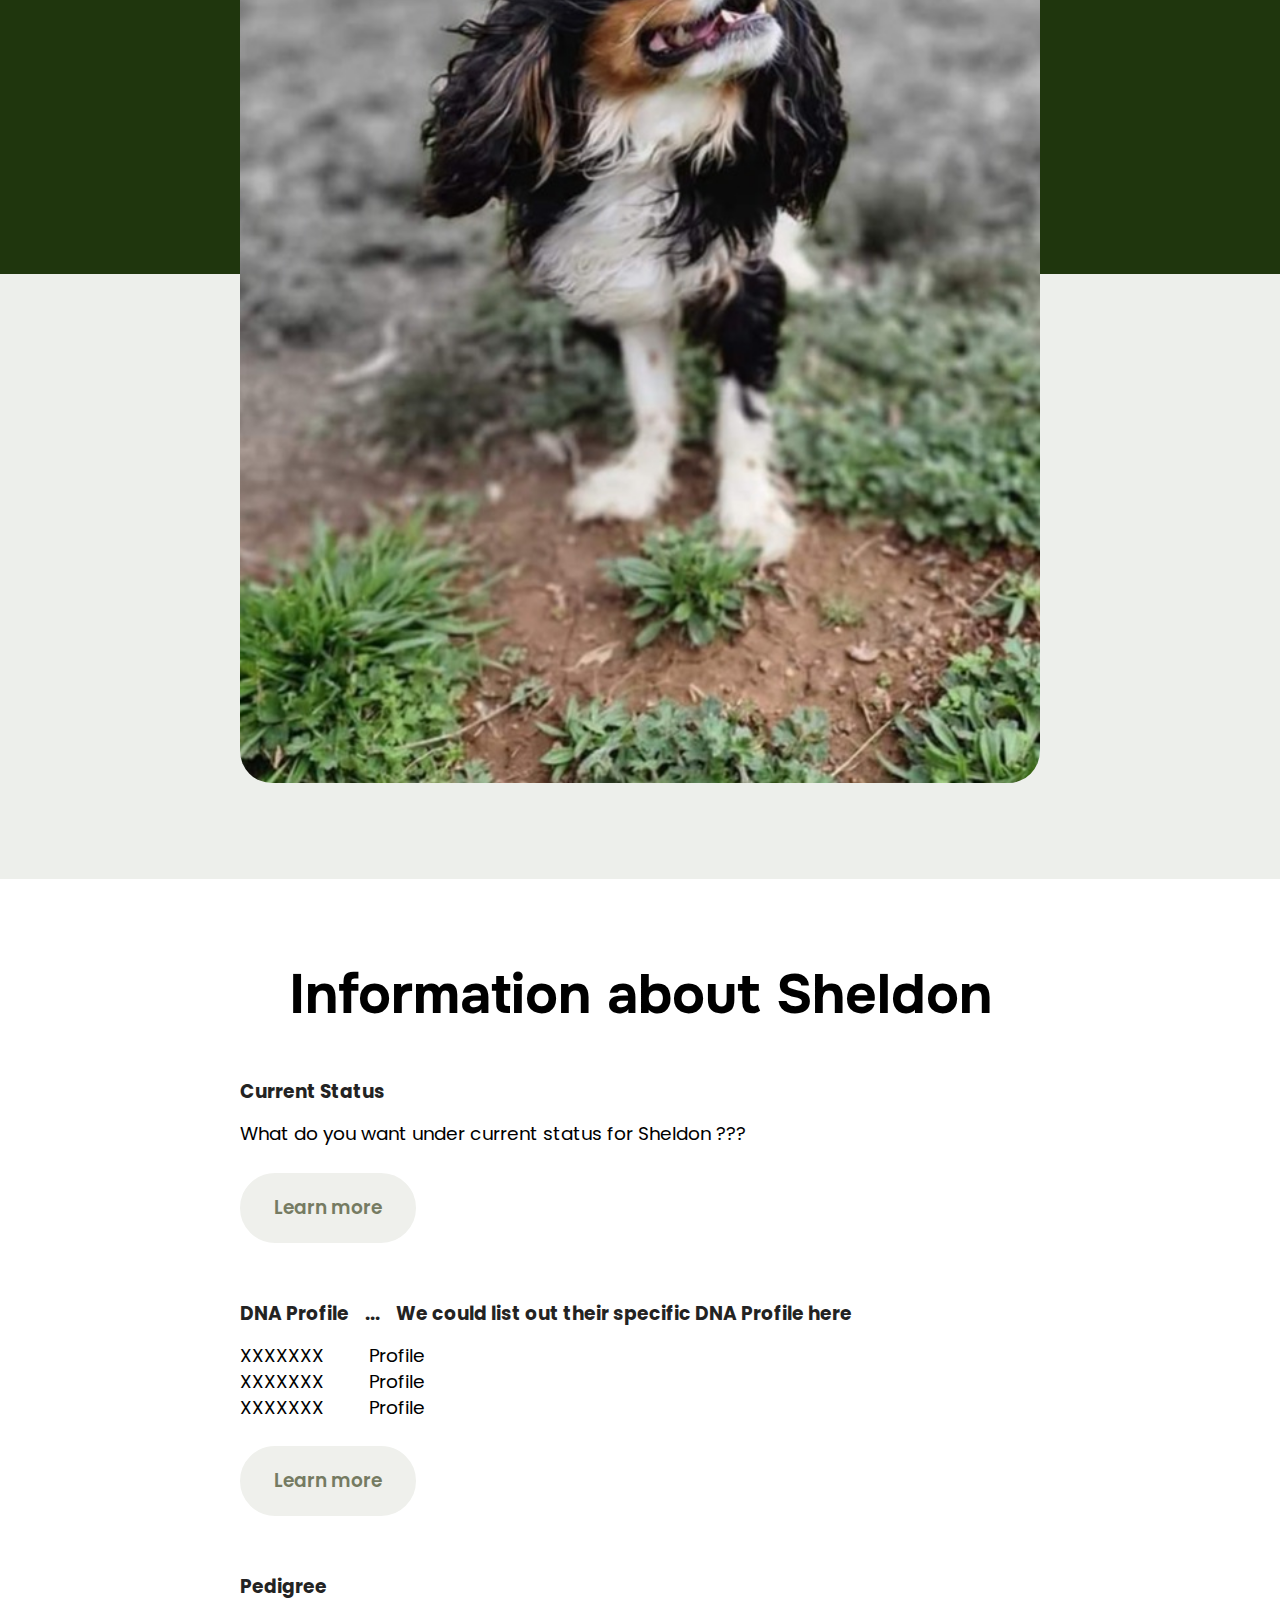
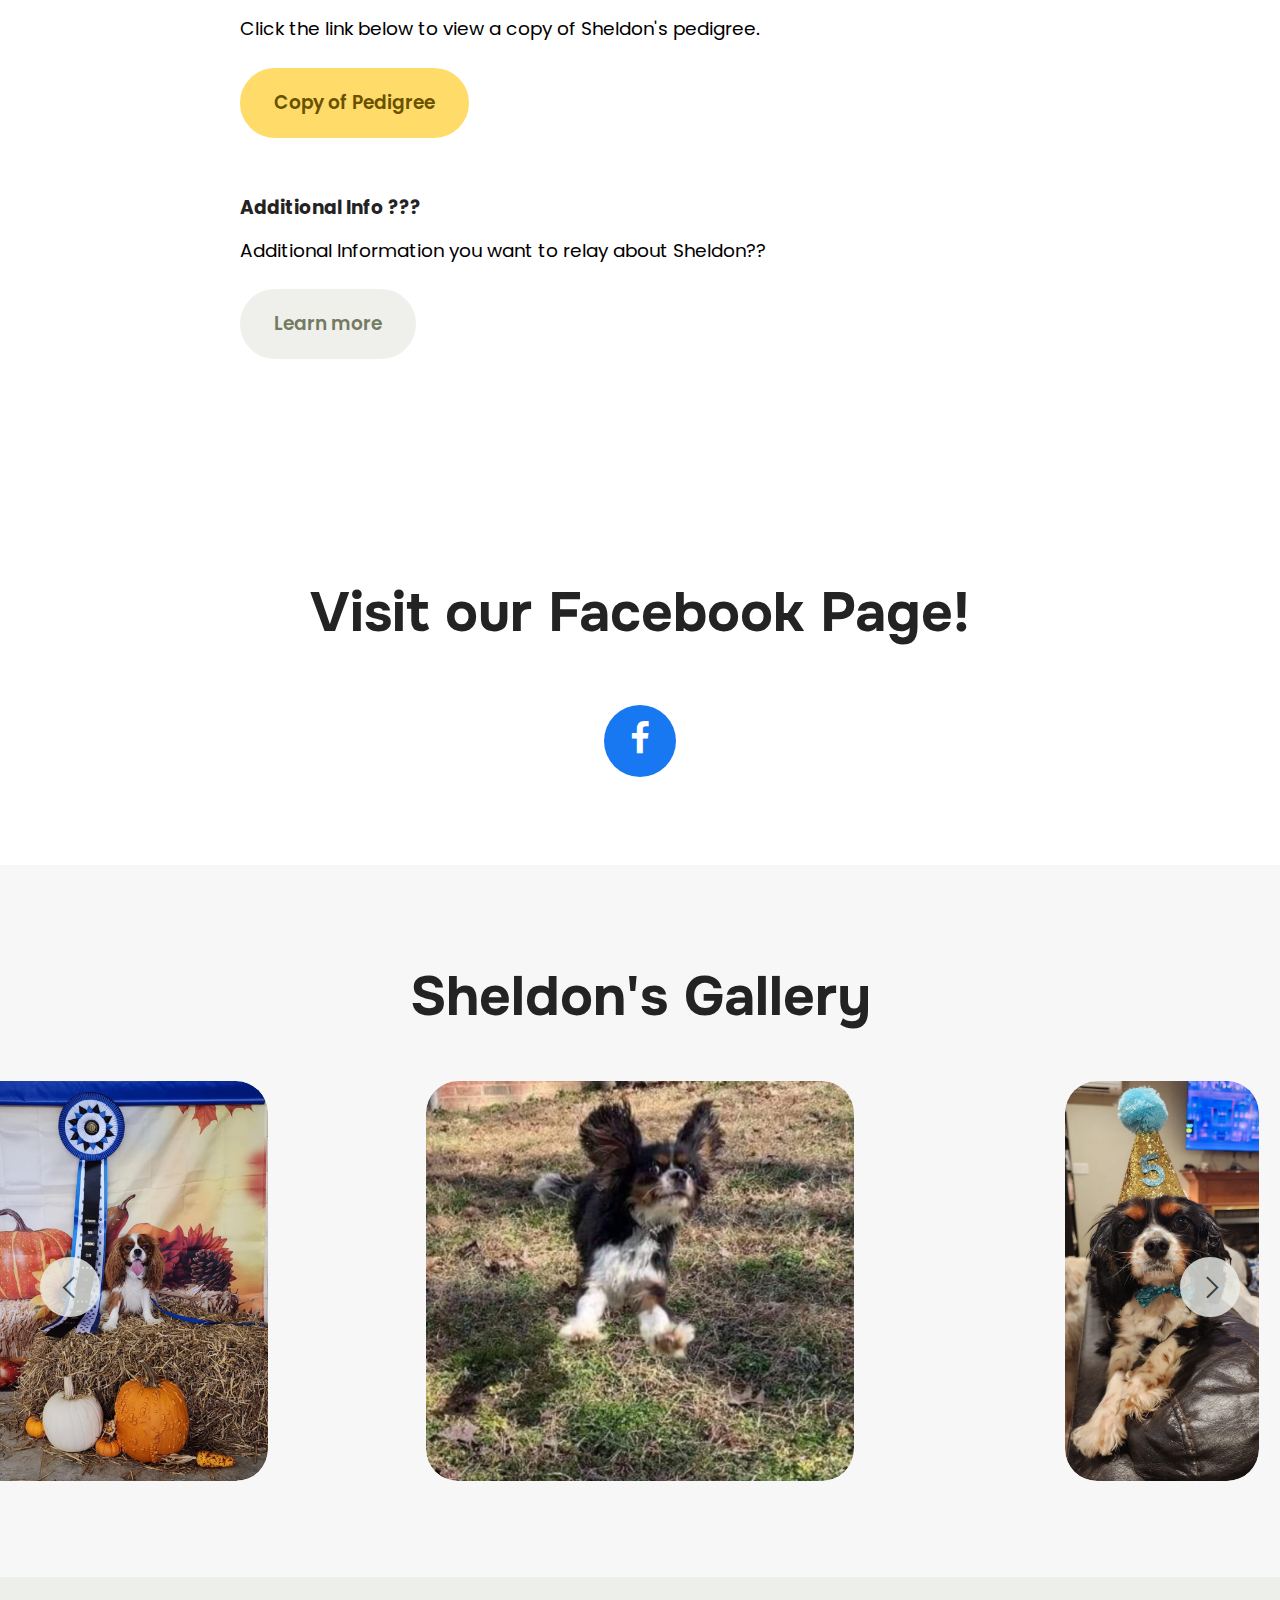
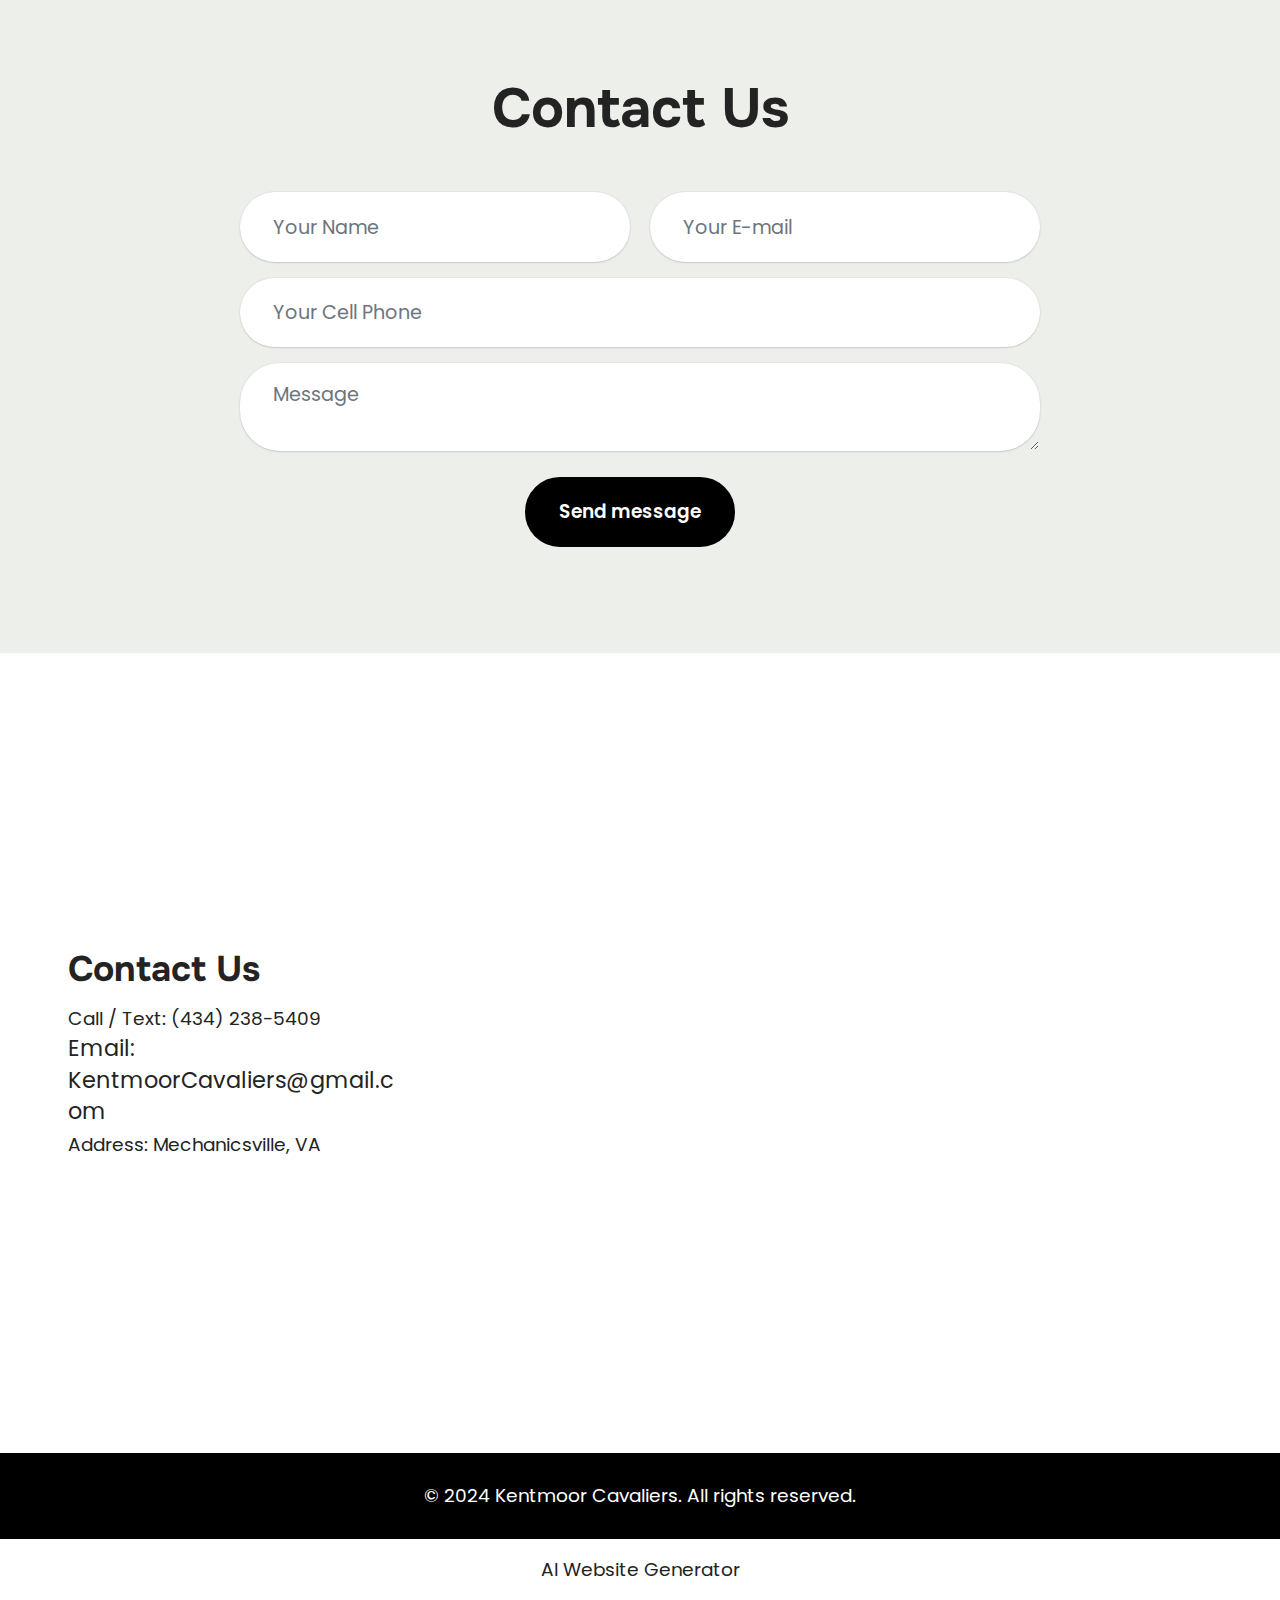
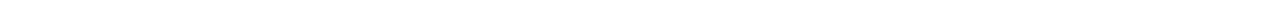
<file: page9.html>
<!DOCTYPE html>
<html  >
<head>
  <!-- Site made with Mobirise Website Builder v6.0.6, https://mobirise.com -->
  <meta charset="UTF-8">
  <meta http-equiv="X-UA-Compatible" content="IE=edge">
  <meta name="generator" content="Mobirise v6.0.6, mobirise.com">
  <meta name="viewport" content="width=device-width, initial-scale=1, minimum-scale=1">
  <link rel="shortcut icon" href="assets/images/kentmoor-cavaliers-logo-1-147x138.jpg" type="image/x-icon">
  <meta name="description" content="As a dedicated King Charles Cavalier Spaniel trainer, I offer exceptional pet sitting, grooming, and travel nanny services tailored for your furry friends.">
  
  
  <title>Sheldon</title>
  <link rel="stylesheet" href="assets/web/assets/mobirise-icons2/mobirise2.css">
  <link rel="stylesheet" href="assets/bootstrap/css/bootstrap.min.css">
  <link rel="stylesheet" href="assets/bootstrap/css/bootstrap-grid.min.css">
  <link rel="stylesheet" href="assets/bootstrap/css/bootstrap-reboot.min.css">
  <link rel="stylesheet" href="assets/parallax/jarallax.css">
  <link rel="stylesheet" href="assets/dropdown/css/style.css">
  <link rel="stylesheet" href="assets/socicon/css/styles.css">
  <link rel="stylesheet" href="assets/theme/css/style.css">
  <link rel="preload" href="https://fonts.googleapis.com/css2?family=Onest:wght@400;700&display=swap&display=swap" as="style" onload="this.onload=null;this.rel='stylesheet'">
  <noscript><link rel="stylesheet" href="https://fonts.googleapis.com/css2?family=Onest:wght@400;700&display=swap&display=swap"></noscript>
  <link rel="preload" href="https://fonts.googleapis.com/css?family=Poppins:100,100i,200,200i,300,300i,400,400i,500,500i,600,600i,700,700i,800,800i,900,900i&display=swap" as="style" onload="this.onload=null;this.rel='stylesheet'">
  <noscript><link rel="stylesheet" href="https://fonts.googleapis.com/css?family=Poppins:100,100i,200,200i,300,300i,400,400i,500,500i,600,600i,700,700i,800,800i,900,900i&display=swap"></noscript>
  <link rel="preload" as="style" href="assets/mobirise/css/mbr-additional.css?v=cZC10a"><link rel="stylesheet" href="assets/mobirise/css/mbr-additional.css?v=cZC10a" type="text/css">

  
  
  
</head>
<body>
  
  <section data-bs-version="5.1" class="menu cid-umeEUkeMPM" once="menu" id="menu1-8j">
    
    <nav class="navbar navbar-dropdown navbar-fixed-top navbar-expand-lg">
        <div class="container">
            <div class="navbar-brand">
                <span class="navbar-logo">
                    
                        <a href="index.html"><img src="assets/images/kentmoor-cavaliers-logo-1-147x138.jpg" alt="Mobirise" style="height: 4.8rem;"></a>
                    
                </span>
                <span class="navbar-caption-wrap"><a class="navbar-caption text-white text-primary display-4" href="index.html"><p>Kentmoor Cavaliers Home&nbsp;</p></a></span>
            </div>
            <button class="navbar-toggler" type="button" data-toggle="collapse" data-bs-toggle="collapse" data-target="#navbarSupportedContent" data-bs-target="#navbarSupportedContent" aria-controls="navbarNavAltMarkup" aria-expanded="false" aria-label="Toggle navigation">
                <div class="hamburger">
                    <span></span>
                    <span></span>
                    <span></span>
                    <span></span>
                </div>
            </button>
            <div class="collapse navbar-collapse" id="navbarSupportedContent">
                <ul class="navbar-nav nav-dropdown nav-right" data-app-modern-menu="true"><li class="nav-item"><a class="nav-link link text-white text-primary display-4" href="page8.html" aria-expanded="false">About Us</a></li><li class="nav-item dropdown"><a class="nav-link link text-white text-primary dropdown-toggle display-4" href="page6.html" aria-expanded="false" data-toggle="dropdown-submenu" data-bs-toggle="dropdown" data-bs-auto-close="outside">Our Pups</a><div class="dropdown-menu" aria-labelledby="dropdown-747"><a class="text-white show text-primary dropdown-item display-4" href="page6.html">Our Pups</a><a class="text-white show text-primary dropdown-item display-4" href="page12.html">Sebastian</a><a class="text-white show text-primary dropdown-item display-4" href="page10.html">Gus</a><a class="text-white show text-primary dropdown-item display-4" href="page13.html">Ember</a></div></li><li class="nav-item dropdown open"><a class="nav-link link text-white dropdown-toggle display-4" href="#" aria-expanded="false" data-toggle="dropdown-submenu" data-bs-toggle="dropdown">Services Offered</a><div class="dropdown-menu"><a class="text-white dropdown-item text-primary display-4" href="page2.html" aria-expanded="false">Pet Sitting</a><a class="text-white dropdown-item text-primary display-4" href="page5.html">Transportation</a><a class="text-white dropdown-item text-primary display-4" href="page7.html">Stud Dog Services</a></div></li></ul>
                
                
            </div>
        </div>
    </nav>

</section>

<section data-bs-version="5.1" class="header16 cid-umemSXOk80 mbr-parallax-background" id="header17-7j">
  
  
  <div class="container-fluid">
    <div class="row">
      <div class="content-wrap col-12 col-md-12">
        
        
        
        
      </div>
    </div>
  </div>
</section>

<section data-bs-version="5.1" class="header5 cid-umemSYrO7x" id="header05-7k">
	

	
	
	<div class="topbg"></div>
	<div class="align-center container-fluid">
		<div class="row justify-content-center">
			<div class="col-md-12 content-head">
				<h1 class="mbr-section-title mbr-fonts-style mb-4 display-2">
					<strong>"Sheldon"</strong><br><br><strong>Sheldon's ACK Name here ...<br></strong><br><br><strong>Sheldon's Titles Here ...</strong><br><br></h1>
				
				
			</div>
		</div>
		<div class="row mt-5 justify-content-center">
			<div class="col-12 col-lg-8">
				<img src="assets/images/sheldon-photo-997x1395.jpeg" alt="Mobirise Website Builder" title="">
			</div>
		</div>
	</div>
</section>

<section data-bs-version="5.1" class="news03 cid-umemSYJeGf" id="news03-7l">
  
  <div class="container">
    <div class="col-12 mb-5 content-head">
      <h3 class="mbr-section-title mbr-fonts-style align-center mb-0 display-2">
        <strong>Information about Sheldon</strong></h3>
      
    </div>
    <div class="row justify-content-center ">
      <div class="col-12 col-lg-8">
        <div class="item features-without-image col-12 mb-5">
          <div class="item-wrapper">
            <h5 class="mbr-card-title mbr-fonts-style mt-0 mb-3 display-7">
              <strong>Current Status</strong></h5>
            
            <p class="mbr-text mbr-fonts-style mt-0 mb-3 display-7">
            What do you want under current status for Sheldon ???<br></p>
            <div class="mbr-section-btn mb-4"><a class="btn btn-white display-7">
                Learn more</a></div>

          </div>
        </div><div class="item features-without-image col-12 mb-5">
          <div class="item-wrapper">
            <h5 class="mbr-card-title mbr-fonts-style mt-0 mb-3 display-7">
              <strong>DNA Profile&nbsp; &nbsp; ...&nbsp; &nbsp; We could list out their specific DNA Profile here</strong></h5>
            
            <p class="mbr-text mbr-fonts-style mt-0 mb-3 display-7">XXXXXXX&nbsp; &nbsp; &nbsp; &nbsp; &nbsp;Profile<br>XXXXXXX&nbsp; &nbsp; &nbsp; &nbsp; &nbsp;Profile<br>XXXXXXX&nbsp; &nbsp; &nbsp; &nbsp; &nbsp;Profile</p>
            <div class="mbr-section-btn mb-4"><a class="btn btn-white display-7">
                Learn more</a></div>

          </div>
        </div>
        <div class="item features-without-image col-12 mb-5">
          <div class="item-wrapper">
            <h5 class="mbr-card-title mbr-fonts-style mt-0 mb-3 display-7">
              <strong>Pedigree</strong></h5>
            
            <p class="mbr-text mbr-fonts-style mt-0 mb-3 display-7">
            Click the link below to view a copy of Sheldon's pedigree.</p>
            <div class="mbr-section-btn mb-4"><a class="btn btn-warning display-7" href="https://mobiri.se">Copy of Pedigree</a></div>
          </div>
        </div>
        <div class="item features-without-image col-12 mb-5">
          <div class="item-wrapper">
            <h5 class="mbr-card-title mbr-fonts-style mt-0 mb-3 display-7">
              <strong>Additional Info ???</strong></h5>
            

            <p class="mbr-text mbr-fonts-style mt-0 mb-3 display-7">
            Additional Information you want to relay about Sheldon??</p>
            <div class="mbr-section-btn mb-4"><a class="btn btn-white display-7">
                Learn more</a></div>
          </div>
        </div>
      </div>
    </div>
  </div>
</section>

<section data-bs-version="5.1" class="social4 cid-umemSZ3a7T" id="social04-7m">
    
    
    

    <div class="container">
        <div class="media-container-row">
            <div class="col-12">
                <h3 class="mbr-section-title align-center mb-5 mbr-fonts-style display-2">
                    <strong>Visit our Facebook Page!</strong>
                </h3>
                <div class="social-list align-center">
                    <a class="iconfont-wrapper bg-facebook m-2 " target="_blank" href="https://www.facebook.com/groups/1490678041589144">
                        <span class="socicon-facebook socicon"></span>
                    </a>
                    
                    
                    
                    
                    
                    
                    
                    
                    
                    
                </div>
            </div>
        </div>
    </div>
</section>

<section data-bs-version="5.1" class="slider4 mbr-embla cid-uH4xqrN9m4" id="slider04-92">
  
  
  <div class="container-fluid">
    <div class="row mb-5 justify-content-center">
      <div class="col-12 content-head">
        <h3 class="mbr-section-title mbr-fonts-style align-center mb-0 display-2"><strong>Sheldon's Gallery</strong></h3>
        
      </div>
    </div>
    <div class="row">
      <div class="col-12">
        <div class="embla position-relative" data-skip-snaps="true" data-align="center" data-contain-scroll="trimSnaps" data-loop="true" data-auto-play="true" data-auto-play-interval="2" data-draggable="true">
          <div class="embla__viewport">
            <div class="embla__container">
              <div class="embla__slide slider-image item active" style="margin-left: 1rem; margin-right: 1rem;">
                <div class="slide-content">
                  <div class="item-img">
                    <div class="item-wrapper">
                      <img src="assets/images/sheldon-2-1080x1007.jpg" alt="Mobirise Website Builder" title="" data-slide-to="0" data-bs-slide-to="0">
                    </div>
                  </div>
                </div>
              </div>
              <div class="embla__slide slider-image item" style="margin-left: 1rem; margin-right: 1rem;">
                <div class="slide-content">
                  <div class="item-img">
                    <div class="item-wrapper">
                      <img src="assets/images/sheldon-5th-birthday-photo-991x2048.jpg" alt="Mobirise Website Builder" title="" data-slide-to="1" data-bs-slide-to="1">
                    </div>
                  </div>
                </div>
              </div>
              <div class="embla__slide slider-image item" style="margin-left: 1rem; margin-right: 1rem;">
                <div class="slide-content">
                  <div class="item-img">
                    <div class="item-wrapper">
                      <img src="assets/images/sheldon-1080x1202.jpg" alt="Mobirise Website Builder" title="" data-slide-to="2" data-bs-slide-to="2">
                    </div>
                  </div>
                </div>
              </div><div class="embla__slide slider-image item" style="margin-left: 1rem; margin-right: 1rem;">
                <div class="slide-content">
                  <div class="item-img">
                    <div class="item-wrapper">
                      <img src="assets/images/gus-fcat2-2-960x1280.jpg" alt="Mobirise Website Builder" title="" data-slide-to="3" data-bs-slide-to="3">
                    </div>
                  </div>
                </div>
              </div>
              
              
            </div>
          </div>
          <button class="embla__button embla__button--prev">
            <span class="mobi-mbri mobi-mbri-arrow-prev" aria-hidden="true"></span>
            <span class="sr-only visually-hidden visually-hidden">Previous</span>
          </button>
          <button class="embla__button embla__button--next">
            <span class="mobi-mbri mobi-mbri-arrow-next" aria-hidden="true"></span>
            <span class="sr-only visually-hidden visually-hidden">Next</span>
          </button>
        </div>
      </div>
    </div>
  </div>
</section>

<section data-bs-version="5.1" class="form5 cid-upUADrjnfq" id="form02-8n">
    
    
    <div class="container">
        <div class="row justify-content-center">
            <div class="col-12 content-head">
                <div class="mbr-section-head mb-5">
                    <h3 class="mbr-section-title mbr-fonts-style align-center mb-0 display-2">
                        <strong>Contact Us</strong></h3>
                    
                </div>
            </div>
        </div>
        <div class="row justify-content-center">
            <div class="col-lg-8 mx-auto mbr-form" data-form-type="formoid">
                <form action="https://mobirise.eu/" method="POST" class="mbr-form form-with-styler" data-form-title="Form Name"><input type="hidden" name="email" data-form-email="true" value="PuKIZkQd82U8o1YzKOGAH4u2FW4wn+eJ4Hwgh7K/Fv10IDRRoKsXWZYaAMzdANAyRX9J7d7JGFxqNTDP5JSpSgvlLC1k04Ie+u8NGarZyTN6qPjUwX1UtdFBywpeovJJ">
                    <div class="row">
                        <div hidden="hidden" data-form-alert="" class="alert alert-success col-12">Thank you for your message.  We will be back in touch with you as soon as possible!</div>
                        <div hidden="hidden" data-form-alert-danger="" class="alert alert-danger col-12">
                            Oops...! some problem!
                        </div>
                    </div>
                    <div class="dragArea row">
                        <div class="col-md col-sm-12 form-group mb-3" data-for="name">
                            <input type="text" name="name" placeholder="Your Name" data-form-field="name" class="form-control" value="" id="name-form02-8n">
                        </div>
                        <div class="col-md col-sm-12 form-group mb-3" data-for="email">
                            <input type="email" name="email" placeholder="Your E-mail" data-form-field="email" class="form-control" value="" id="email-form02-8n">
                        </div>
                        <div class="col-12 form-group mb-3" data-for="phone">
                            <input type="tel" name="phone" placeholder="Your Cell Phone" data-form-field="phone" class="form-control" value="" id="phone-form02-8n">
                        </div>
                        <div class="col-12 form-group mb-3" data-for="textarea">
                            <textarea name="textarea" placeholder="Message" data-form-field="textarea" class="form-control" id="textarea-form02-8n"></textarea>
                        </div>
                        <div class="col-lg-12 col-md-12 col-sm-12 align-center mbr-section-btn"><button type="submit" class="btn btn-secondary display-7">Send message</button></div>
                    </div>
                </form>
            </div>
        </div>
    </div>
</section>

<section data-bs-version="5.1" class="contacts4 map1 cid-umemT0vou5" id="contacts04-7p">

	

    <div class="main_wrapper">
		<div class="b_wrapper">
			<div class="container-fluid">
				<div class="row justify-content-start">
					<div class="col-md-5 col-lg-4 item-wrapper">
                        <h5 class="cardTitle mbr-fonts-style mb-2 display-5">
                            <strong>Contact Us</strong>
                        </h5>
                        <ul class="list mbr-fonts-style display-7">
                            <li class="mbr-text item-wrap">Call / Text:                                
                            <a href="tel:(555) 123-4567" class="text-black">(4</a>34) 238-5409</li>

                            <li class="mbr-text item-wrap"><span style="font-size: 1.4rem;">Email: KentmoorCavaliers@gmail.com</span><br></li>

                            <li class="mbr-text item-wrap">                        
                            Address:
                            Mechanicsville, VA</li>
                        </ul>
					</div>
				</div>
			</div>
		</div>
        <div class="google-map"><iframe frameborder="0" style="border:0" src="https://www.google.com/maps/embed/v1/place?key=AIzaSyB7QWkvlxV39ZsyKvhZRjPGVqlJFvxxNkw&amp;q=23111" allowfullscreen=""></iframe></div>
	</div>
</section>

<section data-bs-version="5.1" class="footer4 cid-umemT0PbDl" once="footers" id="footer04-7q">

    

    

    <div class="container">
        <div class="media-container-row align-center mbr-white">
            <div class="col-12">
                <p class="mbr-text mb-0 mbr-fonts-style display-7">© 2024 Kentmoor Cavaliers. All rights reserved.</p>
            </div>
        </div>
    </div>
</section><section class="display-7" style="padding: 0;align-items: center;justify-content: center;flex-wrap: wrap;    align-content: center;display: flex;position: relative;height: 4rem;"><a href="https://mobiri.se/2546818" style="flex: 1 1;height: 4rem;position: absolute;width: 100%;z-index: 1;"><img alt="" style="height: 4rem;" src="[data-uri]"></a><p style="margin: 0;text-align: center;" class="display-7">&#8204;</p><a style="z-index:1" href="https://mobirise.com/builder/ai-website-generator.html">AI Website Generator</a></section><script src="assets/bootstrap/js/bootstrap.bundle.min.js"></script>  <script src="assets/parallax/jarallax.js"></script>  <script src="assets/smoothscroll/smooth-scroll.js"></script>  <script src="assets/ytplayer/index.js"></script>  <script src="assets/dropdown/js/navbar-dropdown.js"></script>  <script src="assets/embla/embla.min.js"></script>  <script src="assets/embla/script.js"></script>  <script src="assets/theme/js/script.js"></script>  <script src="assets/formoid/formoid.min.js"></script>  
  
  
</body>
</html>
</file>
<file: assets/dropdown/css/style.css>
.navbar-dropdown {
  left: 0;
  padding: 0;
  position: absolute;
  right: 0;
  top: 0;
  transition: all 0.45s ease;
  z-index: 1030;
  background: #282828; }
  .navbar-dropdown .navbar-logo {
    margin-right: 0.8rem;
    transition: margin 0.3s ease-in-out;
    vertical-align: middle; }
    .navbar-dropdown .navbar-logo img {
      height: 3.125rem;
      transition: all 0.3s ease-in-out; }
    .navbar-dropdown .navbar-logo.mbr-iconfont {
      font-size: 3.125rem;
      line-height: 3.125rem; }
  .navbar-dropdown .navbar-caption {
    font-weight: 700;
    white-space: normal;
    vertical-align: -4px;
    line-height: 3.125rem !important; }
    .navbar-dropdown .navbar-caption, .navbar-dropdown .navbar-caption:hover {
      color: inherit;
      text-decoration: none; }
  .navbar-dropdown .mbr-iconfont + .navbar-caption {
    vertical-align: -1px; }
  .navbar-dropdown.navbar-fixed-top {
    position: fixed; }
  .navbar-dropdown .navbar-brand span {
    vertical-align: -4px; }
  .navbar-dropdown.bg-color.transparent {
    background: none; }
  .navbar-dropdown.navbar-short .navbar-brand {
    padding: 0.625rem 0; }
    .navbar-dropdown.navbar-short .navbar-brand span {
      vertical-align: -1px; }
  .navbar-dropdown.navbar-short .navbar-caption {
    line-height: 2.375rem !important;
    vertical-align: -2px; }
  .navbar-dropdown.navbar-short .navbar-logo {
    margin-right: 0.5rem; }
    .navbar-dropdown.navbar-short .navbar-logo img {
      height: 2.375rem; }
    .navbar-dropdown.navbar-short .navbar-logo.mbr-iconfont {
      font-size: 2.375rem;
      line-height: 2.375rem; }
  .navbar-dropdown.navbar-short .mbr-table-cell {
    height: 3.625rem; }
  .navbar-dropdown .navbar-close {
    left: 0.6875rem;
    position: fixed;
    top: 0.75rem;
    z-index: 1000; }
  .navbar-dropdown .hamburger-icon {
    content: "";
    display: inline-block;
    vertical-align: middle;
    width: 16px;
    -webkit-box-shadow: 0 -6px 0 1px #282828,0 0 0 1px #282828,0 6px 0 1px #282828;
    -moz-box-shadow: 0 -6px 0 1px #282828,0 0 0 1px #282828,0 6px 0 1px #282828;
    box-shadow: 0 -6px 0 1px #282828,0 0 0 1px #282828,0 6px 0 1px #282828; }

.dropdown-menu .dropdown-toggle[data-toggle="dropdown-submenu"]::after {
  border-bottom: 0.35em solid transparent;
  border-left: 0.35em solid;
  border-right: 0;
  border-top: 0.35em solid transparent;
  margin-left: 0.3rem; }

.dropdown-menu .dropdown-item:focus {
  outline: 0; }

.nav-dropdown {
  font-size: 0.75rem;
  font-weight: 500;
  height: auto !important; }
  .nav-dropdown .nav-btn {
    padding-left: 1rem; }
  .nav-dropdown .link {
    margin: .667em 1.667em;
    font-weight: 500;
    padding: 0;
    transition: color .2s ease-in-out; }
    .nav-dropdown .link.dropdown-toggle {
      margin-right: 2.583em; }
      .nav-dropdown .link.dropdown-toggle::after {
        margin-left: .25rem;
        border-top: 0.35em solid;
        border-right: 0.35em solid transparent;
        border-left: 0.35em solid transparent;
        border-bottom: 0; }
      .nav-dropdown .link.dropdown-toggle[aria-expanded="true"] {
        margin: 0;
        padding: 0.667em 3.263em  0.667em 1.667em; }
  .nav-dropdown .link::after,
  .nav-dropdown .dropdown-item::after {
    color: inherit; }
  .nav-dropdown .btn {
    font-size: 0.75rem;
    font-weight: 700;
    letter-spacing: 0;
    margin-bottom: 0;
    padding-left: 1.25rem;
    padding-right: 1.25rem; }
  .nav-dropdown .dropdown-menu {
    border-radius: 0;
    border: 0;
    left: 0;
    margin: 0;
    padding-bottom: 1.25rem;
    padding-top: 1.25rem;
    position: relative; }
  .nav-dropdown .dropdown-submenu {
    margin-left: 0.125rem;
    top: 0; }
  .nav-dropdown .dropdown-item {
    font-weight: 500;
    line-height: 2;
    padding: 0.3846em 4.615em 0.3846em 1.5385em;
    position: relative;
    transition: color .2s ease-in-out, background-color .2s ease-in-out; }
    .nav-dropdown .dropdown-item::after {
      margin-top: -0.3077em;
      position: absolute;
      right: 1.1538em;
      top: 50%; }
    .nav-dropdown .dropdown-item:focus, .nav-dropdown .dropdown-item:hover {
      background: none; }

@media (max-width: 767px) {
  .nav-dropdown.navbar-toggleable-sm {
    bottom: 0;
    display: none;
    left: 0;
    overflow-x: hidden;
    position: fixed;
    top: 0;
    transform: translateX(-100%);
    -ms-transform: translateX(-100%);
    -webkit-transform: translateX(-100%);
    width: 18.75rem;
    z-index: 999; } }
.nav-dropdown.navbar-toggleable-xl {
  bottom: 0;
  display: none;
  left: 0;
  overflow-x: hidden;
  position: fixed;
  top: 0;
  transform: translateX(-100%);
  -ms-transform: translateX(-100%);
  -webkit-transform: translateX(-100%);
  width: 18.75rem;
  z-index: 999; }

.nav-dropdown-sm {
  display: block !important;
  overflow-x: hidden;
  overflow: auto;
  padding-top: 3.875rem; }
  .nav-dropdown-sm::after {
    content: "";
    display: block;
    height: 3rem;
    width: 100%; }
  .nav-dropdown-sm.collapse.in ~ .navbar-close {
    display: block !important; }
  .nav-dropdown-sm.collapsing, .nav-dropdown-sm.collapse.in {
    transform: translateX(0);
    -ms-transform: translateX(0);
    -webkit-transform: translateX(0);
    transition: all 0.25s ease-out;
    -webkit-transition: all 0.25s ease-out;
    background: #282828; }
  .nav-dropdown-sm.collapsing[aria-expanded="false"] {
    transform: translateX(-100%);
    -ms-transform: translateX(-100%);
    -webkit-transform: translateX(-100%); }
  .nav-dropdown-sm .nav-item {
    display: block;
    margin-left: 0 !important;
    padding-left: 0; }
  .nav-dropdown-sm .link,
  .nav-dropdown-sm .dropdown-item {
    border-top: 1px dotted rgba(255, 255, 255, 0.1);
    font-size: 0.8125rem;
    line-height: 1.6;
    margin: 0 !important;
    padding: 0.875rem 2.4rem 0.875rem 1.5625rem !important;
    position: relative;
    white-space: normal; }
    .nav-dropdown-sm .link:focus, .nav-dropdown-sm .link:hover,
    .nav-dropdown-sm .dropdown-item:focus,
    .nav-dropdown-sm .dropdown-item:hover {
      background: rgba(0, 0, 0, 0.2) !important;
      color: #c0a375; }
  .nav-dropdown-sm .nav-btn {
    position: relative;
    padding: 1.5625rem 1.5625rem 0 1.5625rem; }
    .nav-dropdown-sm .nav-btn::before {
      border-top: 1px dotted rgba(255, 255, 255, 0.1);
      content: "";
      left: 0;
      position: absolute;
      top: 0;
      width: 100%; }
    .nav-dropdown-sm .nav-btn + .nav-btn {
      padding-top: 0.625rem; }
      .nav-dropdown-sm .nav-btn + .nav-btn::before {
        display: none; }
  .nav-dropdown-sm .btn {
    padding: 0.625rem 0; }
  .nav-dropdown-sm .dropdown-toggle[data-toggle="dropdown-submenu"]::after {
    margin-left: .25rem;
    border-top: 0.35em solid;
    border-right: 0.35em solid transparent;
    border-left: 0.35em solid transparent;
    border-bottom: 0; }
  .nav-dropdown-sm .dropdown-toggle[data-toggle="dropdown-submenu"][aria-expanded="true"]::after {
    border-top: 0;
    border-right: 0.35em solid transparent;
    border-left: 0.35em solid transparent;
    border-bottom: 0.35em solid; }
  .nav-dropdown-sm .dropdown-menu {
    margin: 0;
    padding: 0;
    position: relative;
    top: 0;
    left: 0;
    width: 100%;
    border: 0;
    float: none;
    border-radius: 0;
    background: none; }
  .nav-dropdown-sm .dropdown-submenu {
    left: 100%;
    margin-left: 0.125rem;
    margin-top: -1.25rem;
    top: 0; }

.navbar-toggleable-sm .nav-dropdown .dropdown-menu {
  position: absolute; }

.navbar-toggleable-sm .nav-dropdown .dropdown-submenu {
  left: 100%;
  margin-left: 0.125rem;
  margin-top: -1.25rem;
  top: 0; }

.navbar-toggleable-sm.opened .nav-dropdown .dropdown-menu {
  position: relative; }

.navbar-toggleable-sm.opened .nav-dropdown .dropdown-submenu {
  left: 0;
  margin-left: 00rem;
  margin-top: 0rem;
  top: 0; }

.is-builder .nav-dropdown.collapsing {
  transition: none !important; }
</file>
<file: assets/socicon/css/styles.css>
@charset "UTF-8";

@font-face {
  font-family: 'Socicon';
  src:  url('../fonts/socicon.eot');
  src:  url('../fonts/socicon.eot?#iefix') format('embedded-opentype'),
    url('../fonts/socicon.woff2') format('woff2'),
    url('../fonts/socicon.ttf') format('truetype'),
    url('../fonts/socicon.woff') format('woff'),
    url('../fonts/socicon.svg#socicon') format('svg');
  font-weight: normal;
  font-style: normal;
  font-display: swap;
}

[data-icon]:before {
  font-family: "socicon" !important;
  content: attr(data-icon);
  font-style: normal !important;
  font-weight: normal !important;
  font-variant: normal !important;
  text-transform: none !important;
  speak: none;
  line-height: 1;
  -webkit-font-smoothing: antialiased;
  -moz-osx-font-smoothing: grayscale;
}

[class^="socicon-"], [class*=" socicon-"] {
  /* use !important to prevent issues with browser extensions that change fonts */
  font-family: 'Socicon' !important;
  speak: none;
  font-style: normal;
  font-weight: normal;
  font-variant: normal;
  text-transform: none;
  line-height: 1;

  /* Better Font Rendering =========== */
  -webkit-font-smoothing: antialiased;
  -moz-osx-font-smoothing: grayscale;
}

.socicon-500px:before {
  content: "\e000";
}
.socicon-8tracks:before {
  content: "\e001";
}
.socicon-airbnb:before {
  content: "\e002";
}
.socicon-alliance:before {
  content: "\e003";
}
.socicon-amazon:before {
  content: "\e004";
}
.socicon-amplement:before {
  content: "\e005";
}
.socicon-android:before {
  content: "\e006";
}
.socicon-angellist:before {
  content: "\e007";
}
.socicon-apple:before {
  content: "\e008";
}
.socicon-appnet:before {
  content: "\e009";
}
.socicon-baidu:before {
  content: "\e00a";
}
.socicon-bandcamp:before {
  content: "\e00b";
}
.socicon-battlenet:before {
  content: "\e00c";
}
.socicon-mixer:before {
  content: "\e00d";
}
.socicon-bebee:before {
  content: "\e00e";
}
.socicon-bebo:before {
  content: "\e00f";
}
.socicon-behance:before {
  content: "\e010";
}
.socicon-blizzard:before {
  content: "\e011";
}
.socicon-blogger:before {
  content: "\e012";
}
.socicon-buffer:before {
  content: "\e013";
}
.socicon-chrome:before {
  content: "\e014";
}
.socicon-coderwall:before {
  content: "\e015";
}
.socicon-curse:before {
  content: "\e016";
}
.socicon-dailymotion:before {
  content: "\e017";
}
.socicon-deezer:before {
  content: "\e018";
}
.socicon-delicious:before {
  content: "\e019";
}
.socicon-deviantart:before {
  content: "\e01a";
}
.socicon-diablo:before {
  content: "\e01b";
}
.socicon-digg:before {
  content: "\e01c";
}
.socicon-discord:before {
  content: "\e01d";
}
.socicon-disqus:before {
  content: "\e01e";
}
.socicon-douban:before {
  content: "\e01f";
}
.socicon-draugiem:before {
  content: "\e020";
}
.socicon-dribbble:before {
  content: "\e021";
}
.socicon-drupal:before {
  content: "\e022";
}
.socicon-ebay:before {
  content: "\e023";
}
.socicon-ello:before {
  content: "\e024";
}
.socicon-endomodo:before {
  content: "\e025";
}
.socicon-envato:before {
  content: "\e026";
}
.socicon-etsy:before {
  content: "\e027";
}
.socicon-facebook:before {
  content: "\e028";
}
.socicon-feedburner:before {
  content: "\e029";
}
.socicon-filmweb:before {
  content: "\e02a";
}
.socicon-firefox:before {
  content: "\e02b";
}
.socicon-flattr:before {
  content: "\e02c";
}
.socicon-flickr:before {
  content: "\e02d";
}
.socicon-formulr:before {
  content: "\e02e";
}
.socicon-forrst:before {
  content: "\e02f";
}
.socicon-foursquare:before {
  content: "\e030";
}
.socicon-friendfeed:before {
  content: "\e031";
}
.socicon-github:before {
  content: "\e032";
}
.socicon-goodreads:before {
  content: "\e033";
}
.socicon-google:before {
  content: "\e034";
}
.socicon-googlescholar:before {
  content: "\e035";
}
.socicon-googlegroups:before {
  content: "\e036";
}
.socicon-googlephotos:before {
  content: "\e037";
}
.socicon-googleplus:before {
  content: "\e038";
}
.socicon-grooveshark:before {
  content: "\e039";
}
.socicon-hackerrank:before {
  content: "\e03a";
}
.socicon-hearthstone:before {
  content: "\e03b";
}
.socicon-hellocoton:before {
  content: "\e03c";
}
.socicon-heroes:before {
  content: "\e03d";
}
.socicon-smashcast:before {
  content: "\e03e";
}
.socicon-horde:before {
  content: "\e03f";
}
.socicon-houzz:before {
  content: "\e040";
}
.socicon-icq:before {
  content: "\e041";
}
.socicon-identica:before {
  content: "\e042";
}
.socicon-imdb:before {
  content: "\e043";
}
.socicon-instagram:before {
  content: "\e044";
}
.socicon-issuu:before {
  content: "\e045";
}
.socicon-istock:before {
  content: "\e046";
}
.socicon-itunes:before {
  content: "\e047";
}
.socicon-keybase:before {
  content: "\e048";
}
.socicon-lanyrd:before {
  content: "\e049";
}
.socicon-lastfm:before {
  content: "\e04a";
}
.socicon-line:before {
  content: "\e04b";
}
.socicon-linkedin:before {
  content: "\e04c";
}
.socicon-livejournal:before {
  content: "\e04d";
}
.socicon-lyft:before {
  content: "\e04e";
}
.socicon-macos:before {
  content: "\e04f";
}
.socicon-mail:before {
  content: "\e050";
}
.socicon-medium:before {
  content: "\e051";
}
.socicon-meetup:before {
  content: "\e052";
}
.socicon-mixcloud:before {
  content: "\e053";
}
.socicon-modelmayhem:before {
  content: "\e054";
}
.socicon-mumble:before {
  content: "\e055";
}
.socicon-myspace:before {
  content: "\e056";
}
.socicon-newsvine:before {
  content: "\e057";
}
.socicon-nintendo:before {
  content: "\e058";
}
.socicon-npm:before {
  content: "\e059";
}
.socicon-odnoklassniki:before {
  content: "\e05a";
}
.socicon-openid:before {
  content: "\e05b";
}
.socicon-opera:before {
  content: "\e05c";
}
.socicon-outlook:before {
  content: "\e05d";
}
.socicon-overwatch:before {
  content: "\e05e";
}
.socicon-patreon:before {
  content: "\e05f";
}
.socicon-paypal:before {
  content: "\e060";
}
.socicon-periscope:before {
  content: "\e061";
}
.socicon-persona:before {
  content: "\e062";
}
.socicon-pinterest:before {
  content: "\e063";
}
.socicon-play:before {
  content: "\e064";
}
.socicon-player:before {
  content: "\e065";
}
.socicon-playstation:before {
  content: "\e066";
}
.socicon-pocket:before {
  content: "\e067";
}
.socicon-qq:before {
  content: "\e068";
}
.socicon-quora:before {
  content: "\e069";
}
.socicon-raidcall:before {
  content: "\e06a";
}
.socicon-ravelry:before {
  content: "\e06b";
}
.socicon-reddit:before {
  content: "\e06c";
}
.socicon-renren:before {
  content: "\e06d";
}
.socicon-researchgate:before {
  content: "\e06e";
}
.socicon-residentadvisor:before {
  content: "\e06f";
}
.socicon-reverbnation:before {
  content: "\e070";
}
.socicon-rss:before {
  content: "\e071";
}
.socicon-sharethis:before {
  content: "\e072";
}
.socicon-skype:before {
  content: "\e073";
}
.socicon-slideshare:before {
  content: "\e074";
}
.socicon-smugmug:before {
  content: "\e075";
}
.socicon-snapchat:before {
  content: "\e076";
}
.socicon-songkick:before {
  content: "\e077";
}
.socicon-soundcloud:before {
  content: "\e078";
}
.socicon-spotify:before {
  content: "\e079";
}
.socicon-stackexchange:before {
  content: "\e07a";
}
.socicon-stackoverflow:before {
  content: "\e07b";
}
.socicon-starcraft:before {
  content: "\e07c";
}
.socicon-stayfriends:before {
  content: "\e07d";
}
.socicon-steam:before {
  content: "\e07e";
}
.socicon-storehouse:before {
  content: "\e07f";
}
.socicon-strava:before {
  content: "\e080";
}
.socicon-streamjar:before {
  content: "\e081";
}
.socicon-stumbleupon:before {
  content: "\e082";
}
.socicon-swarm:before {
  content: "\e083";
}
.socicon-teamspeak:before {
  content: "\e084";
}
.socicon-teamviewer:before {
  content: "\e085";
}
.socicon-technorati:before {
  content: "\e086";
}
.socicon-telegram:before {
  content: "\e087";
}
.socicon-tripadvisor:before {
  content: "\e088";
}
.socicon-tripit:before {
  content: "\e089";
}
.socicon-triplej:before {
  content: "\e08a";
}
.socicon-tumblr:before {
  content: "\e08b";
}
.socicon-twitch:before {
  content: "\e08c";
}
.socicon-twitter:before {
  content: "\e08d";
}
.socicon-uber:before {
  content: "\e08e";
}
.socicon-ventrilo:before {
  content: "\e08f";
}
.socicon-viadeo:before {
  content: "\e090";
}
.socicon-viber:before {
  content: "\e091";
}
.socicon-viewbug:before {
  content: "\e092";
}
.socicon-vimeo:before {
  content: "\e093";
}
.socicon-vine:before {
  content: "\e094";
}
.socicon-vkontakte:before {
  content: "\e095";
}
.socicon-warcraft:before {
  content: "\e096";
}
.socicon-wechat:before {
  content: "\e097";
}
.socicon-weibo:before {
  content: "\e098";
}
.socicon-whatsapp:before {
  content: "\e099";
}
.socicon-wikipedia:before {
  content: "\e09a";
}
.socicon-windows:before {
  content: "\e09b";
}
.socicon-wordpress:before {
  content: "\e09c";
}
.socicon-wykop:before {
  content: "\e09d";
}
.socicon-xbox:before {
  content: "\e09e";
}
.socicon-xing:before {
  content: "\e09f";
}
.socicon-yahoo:before {
  content: "\e0a0";
}
.socicon-yammer:before {
  content: "\e0a1";
}
.socicon-yandex:before {
  content: "\e0a2";
}
.socicon-yelp:before {
  content: "\e0a3";
}
.socicon-younow:before {
  content: "\e0a4";
}
.socicon-youtube:before {
  content: "\e0a5";
}
.socicon-zapier:before {
  content: "\e0a6";
}
.socicon-zerply:before {
  content: "\e0a7";
}
.socicon-zomato:before {
  content: "\e0a8";
}
.socicon-zynga:before {
  content: "\e0a9";
}
.socicon-bluesky:before {
  content: "\e0aa";
}
.socicon-threads:before {
  content: "\e0ab";
}
.socicon-spreadshirt:before {
  content: "\e901";
}
.socicon-gamejolt:before {
  content: "\e902";
}
.socicon-trello:before {
  content: "\e903";
}
.socicon-tunein:before {
  content: "\e904";
}
.socicon-bloglovin:before {
  content: "\e905";
}
.socicon-gamewisp:before {
  content: "\e906";
}
.socicon-messenger:before {
  content: "\e907";
}
.socicon-pandora:before {
  content: "\e908";
}
.socicon-augment:before {
  content: "\e909";
}
.socicon-bitbucket:before {
  content: "\e90a";
}
.socicon-fyuse:before {
  content: "\e90b";
}
.socicon-yt-gaming:before {
  content: "\e90c";
}
.socicon-sketchfab:before {
  content: "\e90d";
}
.socicon-mobcrush:before {
  content: "\e90e";
}
.socicon-microsoft:before {
  content: "\e90f";
}
.socicon-realtor:before {
  content: "\e910";
}
.socicon-tidal:before {
  content: "\e911";
}
.socicon-qobuz:before {
  content: "\e912";
}
.socicon-natgeo:before {
  content: "\e913";
}
.socicon-mastodon:before {
  content: "\e914";
}
.socicon-unsplash:before {
  content: "\e915";
}
.socicon-homeadvisor:before {
  content: "\e916";
}
.socicon-angieslist:before {
  content: "\e917";
}
.socicon-codepen:before {
  content: "\e918";
}
.socicon-slack:before {
  content: "\e919";
}
.socicon-openaigym:before {
  content: "\e91a";
}
.socicon-logmein:before {
  content: "\e91b";
}
.socicon-fiverr:before {
  content: "\e91c";
}
.socicon-gotomeeting:before {
  content: "\e91d";
}
.socicon-aliexpress:before {
  content: "\e91e";
}
.socicon-guru:before {
  content: "\e91f";
}
.socicon-appstore:before {
  content: "\e920";
}
.socicon-homes:before {
  content: "\e921";
}
.socicon-zoom:before {
  content: "\e922";
}
.socicon-alibaba:before {
  content: "\e923";
}
.socicon-craigslist:before {
  content: "\e924";
}
.socicon-wix:before {
  content: "\e925";
}
.socicon-redfin:before {
  content: "\e926";
}
.socicon-googlecalendar:before {
  content: "\e927";
}
.socicon-shopify:before {
  content: "\e928";
}
.socicon-freelancer:before {
  content: "\e929";
}
.socicon-seedrs:before {
  content: "\e92a";
}
.socicon-bing:before {
  content: "\e92b";
}
.socicon-doodle:before {
  content: "\e92c";
}
.socicon-bonanza:before {
  content: "\e92d";
}
.socicon-squarespace:before {
  content: "\e92e";
}
.socicon-toptal:before {
  content: "\e92f";
}
.socicon-gust:before {
  content: "\e930";
}
.socicon-ask:before {
  content: "\e931";
}
.socicon-trulia:before {
  content: "\e932";
}
.socicon-loomly:before {
  content: "\e933";
}
.socicon-ghost:before {
  content: "\e934";
}
.socicon-upwork:before {
  content: "\e935";
}
.socicon-fundable:before {
  content: "\e936";
}
.socicon-booking:before {
  content: "\e937";
}
.socicon-googlemaps:before {
  content: "\e938";
}
.socicon-zillow:before {
  content: "\e939";
}
.socicon-niconico:before {
  content: "\e93a";
}
.socicon-toneden:before {
  content: "\e93b";
}
.socicon-crunchbase:before {
  content: "\e93c";
}
.socicon-homefy:before {
  content: "\e93d";
}
.socicon-calendly:before {
  content: "\e93e";
}
.socicon-livemaster:before {
  content: "\e93f";
}
.socicon-udemy:before {
  content: "\e940";
}
.socicon-codered:before {
  content: "\e941";
}
.socicon-origin:before {
  content: "\e942";
}
.socicon-nextdoor:before {
  content: "\e943";
}
.socicon-portfolio:before {
  content: "\e944";
}
.socicon-instructables:before {
  content: "\e945";
}
.socicon-gitlab:before {
  content: "\e946";
}
.socicon-hackernews:before {
  content: "\e947";
}
.socicon-smashwords:before {
  content: "\e948";
}
.socicon-kobo:before {
  content: "\e949";
}
.socicon-bookbub:before {
  content: "\e94a";
}
.socicon-mailru:before {
  content: "\e94b";
}
.socicon-moddb:before {
  content: "\e94c";
}
.socicon-indiedb:before {
  content: "\e94d";
}
.socicon-traxsource:before {
  content: "\e94e";
}
.socicon-gamefor:before {
  content: "\e94f";
}
.socicon-pixiv:before {
  content: "\e950";
}
.socicon-myanimelist:before {
  content: "\e951";
}
.socicon-blackberry:before {
  content: "\e952";
}
.socicon-wickr:before {
  content: "\e953";
}
.socicon-spip:before {
  content: "\e954";
}
.socicon-napster:before {
  content: "\e955";
}
.socicon-beatport:before {
  content: "\e956";
}
.socicon-hackerone:before {
  content: "\e957";
}
.socicon-internet:before {
  content: "\e958";
}
.socicon-ubuntu:before {
  content: "\e959";
}
.socicon-artstation:before {
  content: "\e95a";
}
.socicon-invision:before {
  content: "\e95b";
}
.socicon-torial:before {
  content: "\e95c";
}
.socicon-collectorz:before {
  content: "\e95d";
}
.socicon-seenthis:before {
  content: "\e95e";
}
.socicon-googleplaymusic:before {
  content: "\e95f";
}
.socicon-debian:before {
  content: "\e960";
}
.socicon-filmfreeway:before {
  content: "\e961";
}
.socicon-gnome:before {
  content: "\e962";
}
.socicon-itchio:before {
  content: "\e963";
}
.socicon-jamendo:before {
  content: "\e964";
}
.socicon-mix:before {
  content: "\e965";
}
.socicon-sharepoint:before {
  content: "\e966";
}
.socicon-tinder:before {
  content: "\e967";
}
.socicon-windguru:before {
  content: "\e968";
}
.socicon-cdbaby:before {
  content: "\e969";
}
.socicon-elementaryos:before {
  content: "\e96a";
}
.socicon-stage32:before {
  content: "\e96b";
}
.socicon-tiktok:before {
  content: "\e96c";
}
.socicon-gitter:before {
  content: "\e96d";
}
.socicon-letterboxd:before {
  content: "\e96e";
}
.socicon-threema:before {
  content: "\e96f";
}
.socicon-splice:before {
  content: "\e970";
}
.socicon-metapop:before {
  content: "\e971";
}
.socicon-naver:before {
  content: "\e972";
}
.socicon-remote:before {
  content: "\e973";
}
.socicon-flipboard:before {
  content: "\e974";
}
.socicon-googlehangouts:before {
  content: "\e975";
}
.socicon-dlive:before {
  content: "\e976";
}
.socicon-vsco:before {
  content: "\e977";
}
.socicon-stitcher:before {
  content: "\e978";
}
.socicon-avvo:before {
  content: "\e979";
}
.socicon-redbubble:before {
  content: "\e97a";
}
.socicon-society6:before {
  content: "\e97b";
}
.socicon-zazzle:before {
  content: "\e97c";
}
.socicon-eitaa:before {
  content: "\e97d";
}
.socicon-soroush:before {
  content: "\e97e";
}
.socicon-bale:before {
  content: "\e97f";
}
</file>
<file: assets/theme/css/style.css>
@charset "UTF-8";
section {
  background-color: #ffffff;
}

body {
  font-style: normal;
  line-height: 1.5;
  font-weight: 400;
  color: #232323;
  position: relative;
}

button {
  background-color: transparent;
  border-color: transparent;
}

.embla__button,
.carousel-control {
  background-color: #edefea !important;
  opacity: 0.8 !important;
  color: #464845 !important;
  border-color: #edefea !important;
}

.carousel .close,
.modalWindow .close {
  background-color: #edefea !important;
  color: #464845 !important;
  border-color: #edefea !important;
  opacity: 0.8 !important;
}

.carousel .close:hover,
.modalWindow .close:hover {
  opacity: 1 !important;
}

.carousel-indicators li {
  background-color: #edefea !important;
  border: 2px solid #464845 !important;
}

.carousel-indicators li:hover,
.carousel-indicators li:active {
  opacity: 0.8 !important;
}

.embla__button:hover,
.carousel-control:hover {
  background-color: #edefea !important;
  opacity: 1 !important;
}

.modalWindow-video-container {
  height: 80%;
}

section,
.container,
.container-fluid {
  position: relative;
  word-wrap: break-word;
}

a.mbr-iconfont:hover {
  text-decoration: none;
}

.article .lead p,
.article .lead ul,
.article .lead ol,
.article .lead pre,
.article .lead blockquote {
  margin-bottom: 0;
}

a {
  font-style: normal;
  font-weight: 400;
  cursor: pointer;
}
a, a:hover {
  text-decoration: none;
}

.mbr-section-title {
  font-style: normal;
  line-height: 1.3;
}

.mbr-section-subtitle {
  line-height: 1.3;
}

.mbr-text {
  font-style: normal;
  line-height: 1.7;
}

h1,
h2,
h3,
h4,
h5,
h6,
.display-1,
.display-2,
.display-4,
.display-5,
.display-7,
span,
p,
a {
  line-height: 1;
  word-break: break-word;
  word-wrap: break-word;
  font-weight: 400;
}

b,
strong {
  font-weight: bold;
}

input:-webkit-autofill, input:-webkit-autofill:hover, input:-webkit-autofill:focus, input:-webkit-autofill:active {
  transition-delay: 9999s;
  -webkit-transition-property: background-color, color;
  transition-property: background-color, color;
}

textarea[type=hidden] {
  display: none;
}

section {
  background-position: 50% 50%;
  background-repeat: no-repeat;
  background-size: cover;
}
section .mbr-background-video,
section .mbr-background-video-preview {
  position: absolute;
  bottom: 0;
  left: 0;
  right: 0;
  top: 0;
}

.hidden {
  visibility: hidden;
}

.mbr-z-index20 {
  z-index: 20;
}

/*! Base colors */
.mbr-white {
  color: #ffffff;
}

.mbr-black {
  color: #111111;
}

.mbr-bg-white {
  background-color: #ffffff;
}

.mbr-bg-black {
  background-color: #000000;
}

/*! Text-aligns */
.align-left {
  text-align: left;
}

.align-center {
  text-align: center;
}

.align-right {
  text-align: right;
}

/*! Font-weight  */
.mbr-light {
  font-weight: 300;
}

.mbr-regular {
  font-weight: 400;
}

.mbr-semibold {
  font-weight: 500;
}

.mbr-bold {
  font-weight: 700;
}

/*! Media  */
.media-content {
  flex-basis: 100%;
}

.media-container-row {
  display: flex;
  flex-direction: row;
  flex-wrap: wrap;
  justify-content: center;
  align-content: center;
  align-items: start;
}
.media-container-row .media-size-item {
  width: 400px;
}

.media-container-column {
  display: flex;
  flex-direction: column;
  flex-wrap: wrap;
  justify-content: center;
  align-content: center;
  align-items: stretch;
}
.media-container-column > * {
  width: 100%;
}

@media (min-width: 992px) {
  .media-container-row {
    flex-wrap: nowrap;
  }
}
figure {
  margin-bottom: 0;
  overflow: hidden;
}

figure[mbr-media-size] {
  transition: width 0.1s;
}

img,
iframe {
  display: block;
  width: 100%;
}

.card {
  background-color: transparent;
  border: none;
}

.card-box {
  width: 100%;
}

.card-img {
  text-align: center;
  flex-shrink: 0;
  -webkit-flex-shrink: 0;
}

.media {
  max-width: 100%;
  margin: 0 auto;
}

.mbr-figure {
  align-self: center;
}

.media-container > div {
  max-width: 100%;
}

.mbr-figure img,
.card-img img {
  width: 100%;
}

@media (max-width: 991px) {
  .media-size-item {
    width: auto !important;
  }
  .media {
    width: auto;
  }
  .mbr-figure {
    width: 100% !important;
  }
}
/*! Buttons */
.mbr-section-btn {
  margin-left: -0.6rem;
  margin-right: -0.6rem;
  font-size: 0;
}

.btn {
  font-weight: 600;
  border-width: 1px;
  font-style: normal;
  margin: 0.6rem 0.6rem;
  white-space: normal;
  transition: all 0.2s ease-in-out;
  display: inline-flex;
  align-items: center;
  justify-content: center;
  word-break: break-word;
}

.btn-sm {
  font-weight: 600;
  letter-spacing: 0px;
  transition: all 0.3s ease-in-out;
}

.btn-md {
  font-weight: 600;
  letter-spacing: 0px;
  transition: all 0.3s ease-in-out;
}

.btn-lg {
  font-weight: 600;
  letter-spacing: 0px;
  transition: all 0.3s ease-in-out;
}

.btn-form {
  margin: 0;
}
.btn-form:hover {
  cursor: pointer;
}

nav .mbr-section-btn {
  margin-left: 0rem;
  margin-right: 0rem;
}

/*! Btn icon margin */
.btn .mbr-iconfont,
.btn.btn-sm .mbr-iconfont {
  order: 1;
  cursor: pointer;
  margin-left: 0.5rem;
  vertical-align: sub;
}

.btn.btn-md .mbr-iconfont,
.btn.btn-md .mbr-iconfont {
  margin-left: 0.8rem;
}

.mbr-regular {
  font-weight: 400;
}

.mbr-semibold {
  font-weight: 500;
}

.mbr-bold {
  font-weight: 700;
}

[type=submit] {
  -webkit-appearance: none;
}

/*! Full-screen */
.mbr-fullscreen .mbr-overlay {
  min-height: 100vh;
}

.mbr-fullscreen {
  display: flex;
  display: -moz-flex;
  display: -ms-flex;
  display: -o-flex;
  align-items: center;
  min-height: 100vh;
  padding-top: 3rem;
  padding-bottom: 3rem;
}

/*! Map */
.map {
  height: 25rem;
  position: relative;
}
.map iframe {
  width: 100%;
  height: 100%;
}

/*! Scroll to top arrow */
.mbr-arrow-up {
  bottom: 25px;
  right: 90px;
  position: fixed;
  text-align: right;
  z-index: 5000;
  color: #ffffff;
  font-size: 22px;
}

.mbr-arrow-up a {
  background: rgba(0, 0, 0, 0.2);
  border-radius: 50%;
  color: #fff;
  display: inline-block;
  height: 60px;
  width: 60px;
  border: 2px solid #fff;
  outline-style: none !important;
  position: relative;
  text-decoration: none;
  transition: all 0.3s ease-in-out;
  cursor: pointer;
  text-align: center;
}
.mbr-arrow-up a:hover {
  background-color: rgba(0, 0, 0, 0.4);
}
.mbr-arrow-up a i {
  line-height: 60px;
}

.mbr-arrow-up-icon {
  display: block;
  color: #fff;
}

.mbr-arrow-up-icon::before {
  content: "›";
  display: inline-block;
  font-family: serif;
  font-size: 22px;
  line-height: 1;
  font-style: normal;
  position: relative;
  top: 6px;
  left: -4px;
  transform: rotate(-90deg);
}

/*! Arrow Down */
.mbr-arrow {
  position: absolute;
  bottom: 45px;
  left: 50%;
  width: 60px;
  height: 60px;
  cursor: pointer;
  background-color: rgba(80, 80, 80, 0.5);
  border-radius: 50%;
  transform: translateX(-50%);
}
@media (max-width: 767px) {
  .mbr-arrow {
    display: none;
  }
}
.mbr-arrow > a {
  display: inline-block;
  text-decoration: none;
  outline-style: none;
  animation: arrowdown 1.7s ease-in-out infinite;
  color: #ffffff;
}
.mbr-arrow > a > i {
  position: absolute;
  top: -2px;
  left: 15px;
  font-size: 2rem;
}

#scrollToTop a i::before {
  content: "";
  position: absolute;
  display: block;
  border-bottom: 2.5px solid #fff;
  border-left: 2.5px solid #fff;
  width: 27.8%;
  height: 27.8%;
  left: 50%;
  top: 51%;
  transform: translateY(-30%) translateX(-50%) rotate(135deg);
}

@keyframes arrowdown {
  0% {
    transform: translateY(0px);
  }
  50% {
    transform: translateY(-5px);
  }
  100% {
    transform: translateY(0px);
  }
}
@media (max-width: 500px) {
  .mbr-arrow-up {
    left: 0;
    right: 0;
    text-align: center;
  }
}
/*Gradients animation*/
@keyframes gradient-animation {
  from {
    background-position: 0% 100%;
    animation-timing-function: ease-in-out;
  }
  to {
    background-position: 100% 0%;
    animation-timing-function: ease-in-out;
  }
}
.bg-gradient {
  background-size: 200% 200%;
  animation: gradient-animation 5s infinite alternate;
  -webkit-animation: gradient-animation 5s infinite alternate;
}

.menu .navbar-brand {
  display: -webkit-flex;
}
.menu .navbar-brand span {
  display: flex;
  display: -webkit-flex;
}
.menu .navbar-brand .navbar-caption-wrap {
  display: -webkit-flex;
}
.menu .navbar-brand .navbar-logo img {
  display: -webkit-flex;
  width: auto;
}
@media (min-width: 768px) and (max-width: 991px) {
  .menu .navbar-toggleable-sm .navbar-nav {
    display: -ms-flexbox;
  }
}
@media (max-width: 991px) {
  .menu .navbar-collapse {
    max-height: 93.5vh;
  }
  .menu .navbar-collapse.show {
    overflow: auto;
  }
}
@media (min-width: 992px) {
  .menu .navbar-nav.nav-dropdown {
    display: -webkit-flex;
  }
  .menu .navbar-toggleable-sm .navbar-collapse {
    display: -webkit-flex !important;
  }
  .menu .collapsed .navbar-collapse {
    max-height: 93.5vh;
  }
  .menu .collapsed .navbar-collapse.show {
    overflow: auto;
  }
}
@media (max-width: 767px) {
  .menu .navbar-collapse {
    max-height: 80vh;
  }
}

.nav-link .mbr-iconfont {
  margin-right: 0.5rem;
}

.navbar {
  display: -webkit-flex;
  -webkit-flex-wrap: wrap;
  -webkit-align-items: center;
  -webkit-justify-content: space-between;
}

.navbar-collapse {
  -webkit-flex-basis: 100%;
  -webkit-flex-grow: 1;
  -webkit-align-items: center;
}

.nav-dropdown .link {
  padding: 0.667em 1.667em !important;
  margin: 0 !important;
}

.nav {
  display: -webkit-flex;
  -webkit-flex-wrap: wrap;
}

.row {
  display: -webkit-flex;
  -webkit-flex-wrap: wrap;
}

.justify-content-center {
  -webkit-justify-content: center;
}

.form-inline {
  display: -webkit-flex;
}

.card-wrapper {
  -webkit-flex: 1;
}

.carousel-control {
  z-index: 10;
  display: -webkit-flex;
}

.carousel-controls {
  display: -webkit-flex;
}

.media {
  display: -webkit-flex;
}

.form-group:focus {
  outline: none;
}

.jq-selectbox__select {
  padding: 7px 0;
  position: relative;
}

.jq-selectbox__dropdown {
  overflow: hidden;
  border-radius: 10px;
  position: absolute;
  top: 100%;
  left: 0 !important;
  width: 100% !important;
}

.jq-selectbox__trigger-arrow {
  right: 0;
  transform: translateY(-50%);
}

.jq-selectbox li {
  padding: 1.07em 0.5em;
}

input[type=range] {
  padding-left: 0 !important;
  padding-right: 0 !important;
}

.modal-dialog,
.modal-content {
  height: 100%;
}

.modal-dialog .carousel-inner {
  height: calc(100vh - 1.75rem);
}
@media (max-width: 575px) {
  .modal-dialog .carousel-inner {
    height: calc(100vh - 1rem);
  }
}

.carousel-item {
  text-align: center;
}

.carousel-item img {
  margin: auto;
}

.navbar-toggler {
  align-self: flex-start;
  padding: 0.25rem 0.75rem;
  font-size: 1.25rem;
  line-height: 1;
  background: transparent;
  border: 1px solid transparent;
  border-radius: 0.25rem;
}

.navbar-toggler:focus,
.navbar-toggler:hover {
  text-decoration: none;
  box-shadow: none;
}

.navbar-toggler-icon {
  display: inline-block;
  width: 1.5em;
  height: 1.5em;
  vertical-align: middle;
  content: "";
  background: no-repeat center center;
  background-size: 100% 100%;
}

.navbar-toggler-left {
  position: absolute;
  left: 1rem;
}

.navbar-toggler-right {
  position: absolute;
  right: 1rem;
}

.card-img {
  width: auto;
}

.menu .navbar.collapsed:not(.beta-menu) {
  flex-direction: column;
}

.carousel-item.active,
.carousel-item-next,
.carousel-item-prev {
  display: flex;
}

.note-air-layout .dropup .dropdown-menu,
.note-air-layout .navbar-fixed-bottom .dropdown .dropdown-menu {
  bottom: initial !important;
}

html,
body {
  height: auto;
  min-height: 100vh;
}

.dropup .dropdown-toggle::after {
  display: none;
}

.form-asterisk {
  font-family: initial;
  position: absolute;
  top: -2px;
  font-weight: normal;
}

.form-control-label {
  position: relative;
  cursor: pointer;
  margin-bottom: 0.357em;
  padding: 0;
}

.alert {
  color: #ffffff;
  border-radius: 0;
  border: 0;
  font-size: 1.1rem;
  line-height: 1.5;
  margin-bottom: 1.875rem;
  padding: 1.25rem;
  position: relative;
  text-align: center;
}
.alert.alert-form::after {
  background-color: inherit;
  bottom: -7px;
  content: "";
  display: block;
  height: 14px;
  left: 50%;
  margin-left: -7px;
  position: absolute;
  transform: rotate(45deg);
  width: 14px;
}

.form-control {
  background-color: #ffffff;
  background-clip: border-box;
  color: #232323;
  line-height: 1rem !important;
  height: auto;
  padding: 1.2rem 2rem;
  transition: border-color 0.25s ease 0s;
  border: 1px solid transparent !important;
  border-radius: 4px;
  box-shadow: rgba(0, 0, 0, 0.07) 0px 1px 1px 0px, rgba(0, 0, 0, 0.07) 0px 1px 3px 0px, rgba(0, 0, 0, 0.03) 0px 0px 0px 1px;
}
.form-active .form-control:invalid {
  border-color: red;
}

.row > * {
  padding-right: 1rem;
  padding-left: 1rem;
}

form .row {
  margin-left: -0.6rem;
  margin-right: -0.6rem;
}
form .row [class*=col] {
  padding-left: 0.6rem;
  padding-right: 0.6rem;
}

form .mbr-section-btn {
  padding-left: 0.6rem;
  padding-right: 0.6rem;
}

form .form-check-input {
  margin-top: 0.5;
}

textarea.form-control {
  line-height: 1.5rem !important;
}

.form-group {
  margin-bottom: 1.2rem;
}

.form-control,
form .btn {
  min-height: 48px;
}

.gdpr-block label span.textGDPR input[name=gdpr] {
  top: 7px;
}

.form-control:focus {
  box-shadow: none;
}

:focus {
  outline: none;
}

.mbr-overlay {
  background-color: #000;
  bottom: 0;
  left: 0;
  opacity: 0.5;
  position: absolute;
  right: 0;
  top: 0;
  z-index: 0;
  pointer-events: none;
}

blockquote {
  font-style: italic;
  padding: 3rem;
  font-size: 1.09rem;
  position: relative;
  border-left: 3px solid;
}

ul,
ol,
pre,
blockquote {
  margin-bottom: 2.3125rem;
}

.mt-4 {
  margin-top: 2rem !important;
}

.mb-4 {
  margin-bottom: 2rem !important;
}

.container,
.container-fluid {
  padding-left: 16px;
  padding-right: 16px;
}

.row {
  margin-left: -16px;
  margin-right: -16px;
}
.row > [class*=col] {
  padding-left: 16px;
  padding-right: 16px;
}

@media (min-width: 992px) {
  .container-fluid {
    padding-left: 32px;
    padding-right: 32px;
  }
}
@media (max-width: 991px) {
  .mbr-container {
    padding-left: 16px;
    padding-right: 16px;
  }
}
.app-video-wrapper > img {
  opacity: 1;
}

.app-video-wrapper {
  background: transparent;
}

.item {
  position: relative;
}

.dropdown-menu .dropdown-menu {
  left: 100%;
}

.dropdown-item + .dropdown-menu {
  display: none;
}

.dropdown-item:hover + .dropdown-menu,
.dropdown-menu:hover {
  display: block;
}

@media (min-aspect-ratio: 16/9) {
  .mbr-video-foreground {
    height: 300% !important;
    top: -100% !important;
  }
}
@media (max-aspect-ratio: 16/9) {
  .mbr-video-foreground {
    width: 300% !important;
    left: -100% !important;
  }
}.engine {
	position: absolute;
	text-indent: -2400px;
	text-align: center;
	padding: 0;
	top: 0;
	left: -2400px;
}
</file>
<file: assets/mobirise/css/mbr-additional.css>
.btn {
  border-width: 2px;
}
img,
.card-wrap,
.card-wrapper,
.video-wrapper,
.mbr-figure iframe,
.google-map iframe,
.slide-content,
.plan,
.card,
.item-wrapper {
  border-radius: 2rem !important;
}
.video-wrapper {
  overflow: hidden;
}
body {
  background-color: #ffdc69;
}
body {
  font-family: Onest;
}
.display-1 {
  font-family: 'Onest', sans-serif;
  font-size: 5rem;
  line-height: 1;
}
.display-1 > .mbr-iconfont {
  font-size: 6.25rem;
}
.display-2 {
  font-family: 'Onest', sans-serif;
  font-size: 4rem;
  line-height: 1;
}
.display-2 > .mbr-iconfont {
  font-size: 5rem;
}
.display-4 {
  font-family: 'Onest', sans-serif;
  font-size: 1.2rem;
  line-height: 1.5;
}
.display-4 > .mbr-iconfont {
  font-size: 1.5rem;
}
.display-5 {
  font-family: 'Onest', sans-serif;
  font-size: 2.5rem;
  line-height: 1.5;
}
.display-5 > .mbr-iconfont {
  font-size: 3.125rem;
}
.display-7 {
  font-family: 'Poppins', sans-serif;
  font-size: 1.2rem;
  line-height: 1.3;
}
.display-7 > .mbr-iconfont {
  font-size: 1.5rem;
}
/* ---- Fluid typography for mobile devices ---- */
/* 1.4 - font scale ratio ( bootstrap == 1.42857 ) */
/* 100vw - current viewport width */
/* (48 - 20)  48 == 48rem == 768px, 20 == 20rem == 320px(minimal supported viewport) */
/* 0.65 - min scale variable, may vary */
@media (max-width: 992px) {
  .display-1 {
    font-size: 4rem;
  }
}
@media (max-width: 768px) {
  .display-1 {
    font-size: 3.5rem;
    font-size: calc( 2.4rem + (5 - 2.4) * ((100vw - 20rem) / (48 - 20)));
    line-height: calc( 1.1 * (2.4rem + (5 - 2.4) * ((100vw - 20rem) / (48 - 20))));
  }
  .display-2 {
    font-size: 3.2rem;
    font-size: calc( 2.05rem + (4 - 2.05) * ((100vw - 20rem) / (48 - 20)));
    line-height: calc( 1.3 * (2.05rem + (4 - 2.05) * ((100vw - 20rem) / (48 - 20))));
  }
  .display-4 {
    font-size: 0.96rem;
    font-size: calc( 1.07rem + (1.2 - 1.07) * ((100vw - 20rem) / (48 - 20)));
    line-height: calc( 1.4 * (1.07rem + (1.2 - 1.07) * ((100vw - 20rem) / (48 - 20))));
  }
  .display-5 {
    font-size: 2rem;
    font-size: calc( 1.525rem + (2.5 - 1.525) * ((100vw - 20rem) / (48 - 20)));
    line-height: calc( 1.4 * (1.525rem + (2.5 - 1.525) * ((100vw - 20rem) / (48 - 20))));
  }
  .display-7 {
    font-size: 0.96rem;
    font-size: calc( 1.07rem + (1.2 - 1.07) * ((100vw - 20rem) / (48 - 20)));
    line-height: calc( 1.4 * (1.07rem + (1.2 - 1.07) * ((100vw - 20rem) / (48 - 20))));
  }
}
@media (min-width: 992px) and (max-width: 1400px) {
  .display-1 {
    font-size: 3.5rem;
    font-size: calc( 2.4rem + (5 - 2.4) * ((100vw - 62rem) / (87 - 62)));
    line-height: calc( 1.1 * (2.4rem + (5 - 2.4) * ((100vw - 62rem) / (87 - 62))));
  }
  .display-2 {
    font-size: 3.2rem;
    font-size: calc( 2.05rem + (4 - 2.05) * ((100vw - 62rem) / (87 - 62)));
    line-height: calc( 1.3 * (2.05rem + (4 - 2.05) * ((100vw - 62rem) / (87 - 62))));
  }
  .display-4 {
    font-size: 0.96rem;
    font-size: calc( 1.07rem + (1.2 - 1.07) * ((100vw - 62rem) / (87 - 62)));
    line-height: calc( 1.4 * (1.07rem + (1.2 - 1.07) * ((100vw - 62rem) / (87 - 62))));
  }
  .display-5 {
    font-size: 2rem;
    font-size: calc( 1.525rem + (2.5 - 1.525) * ((100vw - 62rem) / (87 - 62)));
    line-height: calc( 1.4 * (1.525rem + (2.5 - 1.525) * ((100vw - 62rem) / (87 - 62))));
  }
  .display-7 {
    font-size: 0.96rem;
    font-size: calc( 1.07rem + (1.2 - 1.07) * ((100vw - 62rem) / (87 - 62)));
    line-height: calc( 1.4 * (1.07rem + (1.2 - 1.07) * ((100vw - 62rem) / (87 - 62))));
  }
}
/* Buttons */
.btn {
  padding: 1.25rem 2rem;
  border-radius: 4px;
}
@media (max-width: 767px) {
  .btn {
    padding: 0.75rem 1.5rem;
  }
}
.btn-sm {
  padding: 0.6rem 1.2rem;
  border-radius: 4px;
}
.btn-md {
  padding: 0.6rem 1.2rem;
  border-radius: 4px;
}
.btn-lg {
  padding: 1.25rem 2rem;
  border-radius: 4px;
}
.bg-primary {
  background-color: #232323 !important;
}
.bg-success {
  background-color: #20ac6b !important;
}
.bg-info {
  background-color: #0aa3c2 !important;
}
.bg-warning {
  background-color: #ffdc69 !important;
}
.bg-danger {
  background-color: #fd7200 !important;
}
.btn-primary,
.btn-primary:active {
  background-color: #232323 !important;
  border-color: #232323 !important;
  color: #ffffff !important;
  box-shadow: none;
}
.btn-primary:hover,
.btn-primary:focus,
.btn-primary.focus,
.btn-primary.active {
  color: inherit;
  background-color: #3d3d3d !important;
  border-color: #3d3d3d !important;
  box-shadow: none;
}
.btn-primary.disabled,
.btn-primary:disabled {
  color: #ffffff !important;
  background-color: #3d3d3d !important;
  border-color: #3d3d3d !important;
}
.btn-secondary,
.btn-secondary:active {
  background-color: #000000 !important;
  border-color: #000000 !important;
  color: #ffffff !important;
  box-shadow: none;
}
.btn-secondary:hover,
.btn-secondary:focus,
.btn-secondary.focus,
.btn-secondary.active {
  color: inherit;
  background-color: #1a1a1a !important;
  border-color: #1a1a1a !important;
  box-shadow: none;
}
.btn-secondary.disabled,
.btn-secondary:disabled {
  color: #ffffff !important;
  background-color: #1a1a1a !important;
  border-color: #1a1a1a !important;
}
.btn-info,
.btn-info:active {
  background-color: #0aa3c2 !important;
  border-color: #0aa3c2 !important;
  color: #ffffff !important;
  box-shadow: none;
}
.btn-info:hover,
.btn-info:focus,
.btn-info.focus,
.btn-info.active {
  color: inherit;
  background-color: #0dccf3 !important;
  border-color: #0dccf3 !important;
  box-shadow: none;
}
.btn-info.disabled,
.btn-info:disabled {
  color: #ffffff !important;
  background-color: #0dccf3 !important;
  border-color: #0dccf3 !important;
}
.btn-success,
.btn-success:active {
  background-color: #20ac6b !important;
  border-color: #20ac6b !important;
  color: #ffffff !important;
  box-shadow: none;
}
.btn-success:hover,
.btn-success:focus,
.btn-success.focus,
.btn-success.active {
  color: inherit;
  background-color: #28d786 !important;
  border-color: #28d786 !important;
  box-shadow: none;
}
.btn-success.disabled,
.btn-success:disabled {
  color: #ffffff !important;
  background-color: #28d786 !important;
  border-color: #28d786 !important;
}
.btn-warning,
.btn-warning:active {
  background-color: #ffdc69 !important;
  border-color: #ffdc69 !important;
  color: #695100 !important;
  box-shadow: none;
}
.btn-warning:hover,
.btn-warning:focus,
.btn-warning.focus,
.btn-warning.active {
  color: inherit;
  background-color: #ffe89c !important;
  border-color: #ffe89c !important;
  box-shadow: none;
}
.btn-warning.disabled,
.btn-warning:disabled {
  color: #695100 !important;
  background-color: #ffe89c !important;
  border-color: #ffe89c !important;
}
.btn-danger,
.btn-danger:active {
  background-color: #fd7200 !important;
  border-color: #fd7200 !important;
  color: #ffffff !important;
  box-shadow: none;
}
.btn-danger:hover,
.btn-danger:focus,
.btn-danger.focus,
.btn-danger.active {
  color: inherit;
  background-color: #ff8e31 !important;
  border-color: #ff8e31 !important;
  box-shadow: none;
}
.btn-danger.disabled,
.btn-danger:disabled {
  color: #ffffff !important;
  background-color: #ff8e31 !important;
  border-color: #ff8e31 !important;
}
.btn-white,
.btn-white:active {
  background-color: #eff0ec !important;
  border-color: #eff0ec !important;
  color: #757b62 !important;
  box-shadow: none;
}
.btn-white:hover,
.btn-white:focus,
.btn-white.focus,
.btn-white.active {
  color: inherit;
  background-color: #ffffff !important;
  border-color: #ffffff !important;
  box-shadow: none;
}
.btn-white.disabled,
.btn-white:disabled {
  color: #757b62 !important;
  background-color: #ffffff !important;
  border-color: #ffffff !important;
}
.btn-black,
.btn-black:active {
  background-color: #232323 !important;
  border-color: #232323 !important;
  color: #ffffff !important;
  box-shadow: none;
}
.btn-black:hover,
.btn-black:focus,
.btn-black.focus,
.btn-black.active {
  color: inherit;
  background-color: #3d3d3d !important;
  border-color: #3d3d3d !important;
  box-shadow: none;
}
.btn-black.disabled,
.btn-black:disabled {
  color: #ffffff !important;
  background-color: #3d3d3d !important;
  border-color: #3d3d3d !important;
}
.btn-primary-outline,
.btn-primary-outline:active {
  background-color: transparent !important;
  border-color: #232323;
  color: #232323;
}
.btn-primary-outline:hover,
.btn-primary-outline:focus,
.btn-primary-outline.focus,
.btn-primary-outline.active {
  color: #000000 !important;
  background-color: transparent !important;
  border-color: #000000 !important;
  box-shadow: none !important;
}
.btn-primary-outline.disabled,
.btn-primary-outline:disabled {
  color: #ffffff !important;
  background-color: #232323 !important;
  border-color: #232323 !important;
}
.btn-secondary-outline,
.btn-secondary-outline:active {
  background-color: transparent !important;
  border-color: #000000;
  color: #000000;
}
.btn-secondary-outline:hover,
.btn-secondary-outline:focus,
.btn-secondary-outline.focus,
.btn-secondary-outline.active {
  color: #000000 !important;
  background-color: transparent !important;
  border-color: #000000 !important;
  box-shadow: none !important;
}
.btn-secondary-outline.disabled,
.btn-secondary-outline:disabled {
  color: #ffffff !important;
  background-color: #000000 !important;
  border-color: #000000 !important;
}
.btn-info-outline,
.btn-info-outline:active {
  background-color: transparent !important;
  border-color: #0aa3c2;
  color: #0aa3c2;
}
.btn-info-outline:hover,
.btn-info-outline:focus,
.btn-info-outline.focus,
.btn-info-outline.active {
  color: #065e70 !important;
  background-color: transparent !important;
  border-color: #065e70 !important;
  box-shadow: none !important;
}
.btn-info-outline.disabled,
.btn-info-outline:disabled {
  color: #ffffff !important;
  background-color: #0aa3c2 !important;
  border-color: #0aa3c2 !important;
}
.btn-success-outline,
.btn-success-outline:active {
  background-color: transparent !important;
  border-color: #20ac6b;
  color: #20ac6b;
}
.btn-success-outline:hover,
.btn-success-outline:focus,
.btn-success-outline.focus,
.btn-success-outline.active {
  color: #12633e !important;
  background-color: transparent !important;
  border-color: #12633e !important;
  box-shadow: none !important;
}
.btn-success-outline.disabled,
.btn-success-outline:disabled {
  color: #ffffff !important;
  background-color: #20ac6b !important;
  border-color: #20ac6b !important;
}
.btn-warning-outline,
.btn-warning-outline:active {
  background-color: transparent !important;
  border-color: #ffdc69;
  color: #ffdc69;
}
.btn-warning-outline:hover,
.btn-warning-outline:focus,
.btn-warning-outline.focus,
.btn-warning-outline.active {
  color: #ffc812 !important;
  background-color: transparent !important;
  border-color: #ffc812 !important;
  box-shadow: none !important;
}
.btn-warning-outline.disabled,
.btn-warning-outline:disabled {
  color: #695100 !important;
  background-color: #ffdc69 !important;
  border-color: #ffdc69 !important;
}
.btn-danger-outline,
.btn-danger-outline:active {
  background-color: transparent !important;
  border-color: #fd7200;
  color: #fd7200;
}
.btn-danger-outline:hover,
.btn-danger-outline:focus,
.btn-danger-outline.focus,
.btn-danger-outline.active {
  color: #a64b00 !important;
  background-color: transparent !important;
  border-color: #a64b00 !important;
  box-shadow: none !important;
}
.btn-danger-outline.disabled,
.btn-danger-outline:disabled {
  color: #ffffff !important;
  background-color: #fd7200 !important;
  border-color: #fd7200 !important;
}
.btn-black-outline,
.btn-black-outline:active {
  background-color: transparent !important;
  border-color: #232323;
  color: #232323;
}
.btn-black-outline:hover,
.btn-black-outline:focus,
.btn-black-outline.focus,
.btn-black-outline.active {
  color: #000000 !important;
  background-color: transparent !important;
  border-color: #000000 !important;
  box-shadow: none !important;
}
.btn-black-outline.disabled,
.btn-black-outline:disabled {
  color: #ffffff !important;
  background-color: #232323 !important;
  border-color: #232323 !important;
}
.btn-white-outline,
.btn-white-outline:active {
  background-color: transparent !important;
  border-color: #fafafa;
  color: #fafafa;
}
.btn-white-outline:hover,
.btn-white-outline:focus,
.btn-white-outline.focus,
.btn-white-outline.active {
  color: #cfcfcf !important;
  background-color: transparent !important;
  border-color: #cfcfcf !important;
  box-shadow: none !important;
}
.btn-white-outline.disabled,
.btn-white-outline:disabled {
  color: #7a7a7a !important;
  background-color: #fafafa !important;
  border-color: #fafafa !important;
}
.text-primary {
  color: #232323 !important;
}
.text-secondary {
  color: #000000 !important;
}
.text-success {
  color: #20ac6b !important;
}
.text-info {
  color: #0aa3c2 !important;
}
.text-warning {
  color: #ffdc69 !important;
}
.text-danger {
  color: #fd7200 !important;
}
.text-white {
  color: #fafafa !important;
}
.text-black {
  color: #232323 !important;
}
a.text-primary:hover,
a.text-primary:focus,
a.text-primary.active {
  color: #000000 !important;
}
a.text-secondary:hover,
a.text-secondary:focus,
a.text-secondary.active {
  color: #000000 !important;
}
a.text-success:hover,
a.text-success:focus,
a.text-success.active {
  color: #105636 !important;
}
a.text-info:hover,
a.text-info:focus,
a.text-info.active {
  color: #055161 !important;
}
a.text-warning:hover,
a.text-warning:focus,
a.text-warning.active {
  color: #ffc403 !important;
}
a.text-danger:hover,
a.text-danger:focus,
a.text-danger.active {
  color: #974400 !important;
}
a.text-white:hover,
a.text-white:focus,
a.text-white.active {
  color: #c7c7c7 !important;
}
a.text-black:hover,
a.text-black:focus,
a.text-black.active {
  color: #000000 !important;
}
a[class*="text-"]:not(.nav-link):not(.dropdown-item):not([role]):not(.navbar-caption) {
  position: relative;
  background-image: transparent;
  background-size: 10000px 2px;
  background-repeat: no-repeat;
  background-position: 0px 1.2em;
  background-position: -10000px 1.2em;
}
a[class*="text-"]:not(.nav-link):not(.dropdown-item):not([role]):not(.navbar-caption):hover {
  transition: background-position 2s ease-in-out;
  background-image: linear-gradient(currentColor 50%, currentColor 50%);
  background-position: 0px 1.2em;
}
.nav-tabs .nav-link.active {
  color: #232323;
}
.nav-tabs .nav-link:not(.active) {
  color: #232323;
}
.alert-success {
  background-color: #70c770;
}
.alert-info {
  background-color: #0aa3c2;
}
.alert-warning {
  background-color: #ffdc69;
}
.alert-danger {
  background-color: #fd7200;
}
.mbr-section-btn .btn:not(.btn-form) {
  border-radius: 100px;
}
.mbr-gallery-filter li a {
  border-radius: 100px !important;
}
.mbr-gallery-filter li.active .btn {
  background-color: #232323;
  border-color: #232323;
  color: #ffffff;
}
.mbr-gallery-filter li.active .btn:focus {
  box-shadow: none;
}
.nav-tabs .nav-link {
  border-radius: 100px !important;
}
a,
a:hover {
  color: #232323;
}
.mbr-plan-header.bg-primary .mbr-plan-subtitle,
.mbr-plan-header.bg-primary .mbr-plan-price-desc {
  color: #d5d5d5;
}
.mbr-plan-header.bg-success .mbr-plan-subtitle,
.mbr-plan-header.bg-success .mbr-plan-price-desc {
  color: #68e3aa;
}
.mbr-plan-header.bg-info .mbr-plan-subtitle,
.mbr-plan-header.bg-info .mbr-plan-price-desc {
  color: #55dbf6;
}
.mbr-plan-header.bg-warning .mbr-plan-subtitle,
.mbr-plan-header.bg-warning .mbr-plan-price-desc {
  color: #ffffff;
}
.mbr-plan-header.bg-danger .mbr-plan-subtitle,
.mbr-plan-header.bg-danger .mbr-plan-price-desc {
  color: #ffe2ca;
}
/* Scroll to top button*/
.scrollToTop_wraper {
  display: none;
}
.form-control {
  font-family: 'Poppins', sans-serif;
  font-size: 1.2rem;
  line-height: 1.3;
  font-weight: 400;
  border-radius: 40px !important;
}
.form-control > .mbr-iconfont {
  font-size: 1.5rem;
}
.form-control:hover,
.form-control:focus {
  box-shadow: rgba(0, 0, 0, 0.07) 0px 1px 1px 0px, rgba(0, 0, 0, 0.07) 0px 1px 3px 0px, rgba(0, 0, 0, 0.03) 0px 0px 0px 1px;
  border-color: #232323 !important;
}
.form-control:-webkit-input-placeholder {
  font-family: 'Poppins', sans-serif;
  font-size: 1.2rem;
  line-height: 1.3;
  font-weight: 400;
}
.form-control:-webkit-input-placeholder > .mbr-iconfont {
  font-size: 1.5rem;
}
blockquote {
  border-color: #232323;
}
/* Forms */
.mbr-form .input-group-btn .btn {
  border-radius: 100px !important;
}
.mbr-form .input-group-btn .btn:hover {
  box-shadow: 0 10px 40px 0 rgba(0, 0, 0, 0.2);
}
.mbr-form .input-group-btn button[type="submit"] {
  border-radius: 100px !important;
  padding: 1rem 3rem;
}
.mbr-form .input-group-btn button[type="submit"]:hover {
  box-shadow: 0 10px 40px 0 rgba(0, 0, 0, 0.2);
}
.jq-selectbox li:hover,
.jq-selectbox li.selected {
  background-color: #232323;
  color: #ffffff;
}
.jq-number__spin {
  transition: 0.25s ease;
}
.jq-number__spin:hover {
  border-color: #232323;
}
.jq-selectbox .jq-selectbox__trigger-arrow,
.jq-number__spin.minus:after,
.jq-number__spin.plus:after {
  transition: 0.4s;
  border-top-color: #232323;
  border-bottom-color: #232323;
}
.jq-selectbox:hover .jq-selectbox__trigger-arrow,
.jq-number__spin.minus:hover:after,
.jq-number__spin.plus:hover:after {
  border-top-color: #232323;
  border-bottom-color: #232323;
}
.xdsoft_datetimepicker .xdsoft_calendar td.xdsoft_default,
.xdsoft_datetimepicker .xdsoft_calendar td.xdsoft_current,
.xdsoft_datetimepicker .xdsoft_timepicker .xdsoft_time_box > div > div.xdsoft_current {
  color: #ffffff !important;
  background-color: #232323 !important;
  box-shadow: none !important;
}
.xdsoft_datetimepicker .xdsoft_calendar td:hover,
.xdsoft_datetimepicker .xdsoft_timepicker .xdsoft_time_box > div > div:hover {
  color: #ffffff !important;
  background: #000000 !important;
  box-shadow: none !important;
}
.lazy-bg {
  background-image: none !important;
}
.lazy-placeholder:not(section),
.lazy-none {
  display: block;
  position: relative;
  padding-bottom: 56.25%;
  width: 100%;
  height: auto;
}
iframe.lazy-placeholder,
.lazy-placeholder:after {
  content: '';
  position: absolute;
  width: 200px;
  height: 200px;
  background: transparent no-repeat center;
  background-size: contain;
  top: 50%;
  left: 50%;
  transform: translateX(-50%) translateY(-50%);
  background-image: url("data:image/svg+xml;charset=UTF-8,%3csvg width='32' height='32' viewBox='0 0 64 64' xmlns='http://www.w3.org/2000/svg' stroke='%23232323' %3e%3cg fill='none' fill-rule='evenodd'%3e%3cg transform='translate(16 16)' stroke-width='2'%3e%3ccircle stroke-opacity='.5' cx='16' cy='16' r='16'/%3e%3cpath d='M32 16c0-9.94-8.06-16-16-16'%3e%3canimateTransform attributeName='transform' type='rotate' from='0 16 16' to='360 16 16' dur='1s' repeatCount='indefinite'/%3e%3c/path%3e%3c/g%3e%3c/g%3e%3c/svg%3e");
}
section.lazy-placeholder:after {
  opacity: 0.5;
}
body {
  overflow-x: hidden;
}
a {
  transition: color 0.6s;
}
@media (max-width: 1400px) {
  .container {
    max-width: 100%;
  }
}
@media (max-width: 1400px) and (min-width: 768px) {
  .container {
    padding-left: 32px;
    padding-right: 32px;
  }
}
@media (max-width: 1400px) and (min-width: 768px) {
  .container-fluid {
    padding-left: 32px;
    padding-right: 32px;
  }
}
@media (max-width: 767px) {
  .container-fluid {
    padding-left: 16px;
    padding-right: 16px;
  }
}
.cid-umeEUkeMPM {
  z-index: 1000;
  width: 100%;
  position: relative;
  min-height: 60px;
}
.cid-umeEUkeMPM nav.navbar {
  position: fixed;
}
.cid-umeEUkeMPM .dropdown-item:before {
  font-family: Moririse2 !important;
  content: '\e966';
  display: inline-block;
  width: 0;
  position: absolute;
  left: 1rem;
  top: 0.5rem;
  margin-right: 0.5rem;
  line-height: 1;
  font-size: inherit;
  vertical-align: middle;
  text-align: center;
  overflow: hidden;
  transform: scale(0, 1);
  transition: all 0.25s ease-in-out;
}
.cid-umeEUkeMPM .dropdown-menu {
  padding: 0;
}
.cid-umeEUkeMPM .dropdown-item {
  border-bottom: 1px solid #e6e6e6;
}
.cid-umeEUkeMPM .dropdown-item:hover,
.cid-umeEUkeMPM .dropdown-item:focus {
  background: #232323 !important;
  color: white !important;
}
.cid-umeEUkeMPM .nav-dropdown .link {
  padding: 0 0.3em !important;
  margin: .667em 1em !important;
}
.cid-umeEUkeMPM .nav-dropdown .link.dropdown-toggle::after {
  margin-left: 0.5rem;
  margin-top: 0.2rem;
}
.cid-umeEUkeMPM .nav-link {
  position: relative;
}
.cid-umeEUkeMPM .container {
  display: flex;
  margin: auto;
}
.cid-umeEUkeMPM .iconfont-wrapper {
  color: #000000 !important;
  font-size: 1.5rem;
  padding-right: .5rem;
}
.cid-umeEUkeMPM .navbar-caption {
  padding-right: 4rem;
}
.cid-umeEUkeMPM .dropdown-menu,
.cid-umeEUkeMPM .navbar.opened {
  background: #fd7200 !important;
}
.cid-umeEUkeMPM .nav-item:focus,
.cid-umeEUkeMPM .nav-link:focus {
  outline: none;
}
.cid-umeEUkeMPM .dropdown .dropdown-menu .dropdown-item {
  width: auto;
  transition: all 0.25s ease-in-out;
}
.cid-umeEUkeMPM .dropdown .dropdown-menu .dropdown-item::after {
  right: 0.5rem;
}
.cid-umeEUkeMPM .dropdown .dropdown-menu .dropdown-item .mbr-iconfont {
  margin-left: -1.8rem;
  padding-right: 1rem;
  font-size: inherit;
}
.cid-umeEUkeMPM .dropdown .dropdown-menu .dropdown-item .mbr-iconfont:before {
  display: inline-block;
  transform: scale(1, 1);
  transition: all 0.25s ease-in-out;
}
.cid-umeEUkeMPM .collapsed .dropdown-menu .dropdown-item:before {
  display: none;
}
.cid-umeEUkeMPM .collapsed .dropdown .dropdown-menu .dropdown-item {
  padding: 0.235em 1.5em 0.235em 1.5em !important;
  transition: none;
  margin: 0 !important;
}
.cid-umeEUkeMPM .navbar {
  min-height: 77px;
  transition: all .3s;
  border-bottom: 1px solid transparent;
  background: #fd7200;
}
.cid-umeEUkeMPM .navbar:not(.navbar-short) {
  border-bottom: 1px solid #e6e6e6;
}
.cid-umeEUkeMPM .navbar.opened {
  transition: all .3s;
}
.cid-umeEUkeMPM .navbar .dropdown-item {
  padding: .5rem 1.8rem;
}
.cid-umeEUkeMPM .navbar .navbar-logo img {
  width: auto;
}
.cid-umeEUkeMPM .navbar .navbar-collapse {
  justify-content: flex-end;
  z-index: 1;
}
.cid-umeEUkeMPM .navbar.collapsed .nav-item .nav-link::before {
  display: none;
}
.cid-umeEUkeMPM .navbar.collapsed.opened .dropdown-menu {
  top: 0;
}
@media (min-width: 992px) {
  .cid-umeEUkeMPM .navbar.collapsed.opened:not(.navbar-short) .navbar-collapse {
    max-height: calc(98.5vh - 4.8rem);
  }
}
.cid-umeEUkeMPM .navbar.collapsed .dropdown-menu .dropdown-submenu {
  left: 0 !important;
}
.cid-umeEUkeMPM .navbar.collapsed .dropdown-menu .dropdown-item:after {
  right: auto;
}
.cid-umeEUkeMPM .navbar.collapsed .dropdown-menu .dropdown-toggle[data-toggle="dropdown-submenu"]:after {
  margin-left: 0.5rem;
  margin-top: 0.2rem;
  border-top: 0.35em solid;
  border-right: 0.35em solid transparent;
  border-left: 0.35em solid transparent;
  border-bottom: 0;
  top: 55%;
}
.cid-umeEUkeMPM .navbar.collapsed ul.navbar-nav li {
  margin: auto;
}
.cid-umeEUkeMPM .navbar.collapsed .dropdown-menu .dropdown-item {
  padding: .25rem 1.5rem;
  text-align: center;
}
.cid-umeEUkeMPM .navbar.collapsed .icons-menu {
  padding-left: 0;
  padding-right: 0;
  padding-top: .5rem;
  padding-bottom: .5rem;
}
@media (max-width: 991px) {
  .cid-umeEUkeMPM .navbar .nav-item .nav-link::before {
    display: none;
  }
  .cid-umeEUkeMPM .navbar.opened .dropdown-menu {
    top: 0;
  }
  .cid-umeEUkeMPM .navbar .dropdown-menu .dropdown-submenu {
    left: 0 !important;
  }
  .cid-umeEUkeMPM .navbar .dropdown-menu .dropdown-item:after {
    right: auto;
  }
  .cid-umeEUkeMPM .navbar .dropdown-menu .dropdown-toggle[data-toggle="dropdown-submenu"]:after {
    margin-left: 0.5rem;
    margin-top: 0.2rem;
    border-top: 0.35em solid;
    border-right: 0.35em solid transparent;
    border-left: 0.35em solid transparent;
    border-bottom: 0;
    top: 55%;
  }
  .cid-umeEUkeMPM .navbar .navbar-logo img {
    height: 3.8rem !important;
  }
  .cid-umeEUkeMPM .navbar ul.navbar-nav li {
    margin: auto;
  }
  .cid-umeEUkeMPM .navbar .dropdown-menu .dropdown-item {
    padding: .25rem 1.5rem !important;
    text-align: center;
  }
  .cid-umeEUkeMPM .navbar .navbar-brand {
    flex-shrink: initial;
    flex-basis: auto;
    word-break: break-word;
    padding-right: 2rem;
  }
  .cid-umeEUkeMPM .navbar .navbar-toggler {
    flex-basis: auto;
  }
  .cid-umeEUkeMPM .navbar .icons-menu {
    padding-left: 0;
    padding-top: .5rem;
    padding-bottom: .5rem;
  }
}
.cid-umeEUkeMPM .navbar.navbar-short {
  min-height: 60px;
}
.cid-umeEUkeMPM .navbar.navbar-short .navbar-logo img {
  height: 3rem !important;
}
.cid-umeEUkeMPM .navbar.navbar-short .navbar-brand {
  padding: 0;
}
.cid-umeEUkeMPM .navbar-brand {
  flex-shrink: 0;
  align-items: center;
  margin-right: 0;
  padding: 0;
  transition: all .3s;
  word-break: break-word;
  z-index: 1;
}
.cid-umeEUkeMPM .navbar-brand .navbar-caption {
  line-height: inherit !important;
}
.cid-umeEUkeMPM .navbar-brand .navbar-logo a {
  outline: none;
}
.cid-umeEUkeMPM .dropdown-item.active,
.cid-umeEUkeMPM .dropdown-item:active {
  background-color: transparent;
}
.cid-umeEUkeMPM .navbar-expand-lg .navbar-nav .nav-link {
  padding: 0;
}
.cid-umeEUkeMPM .nav-dropdown .link.dropdown-toggle {
  margin-right: 1.667em;
}
.cid-umeEUkeMPM .nav-dropdown .link.dropdown-toggle[aria-expanded="true"] {
  margin-right: 0;
  padding: 0.667em 1.667em;
}
.cid-umeEUkeMPM .navbar.navbar-expand-lg .dropdown .dropdown-menu {
  background: #fd7200;
}
.cid-umeEUkeMPM .navbar.navbar-expand-lg .dropdown .dropdown-menu .dropdown-submenu {
  margin: 0;
  left: 100%;
}
.cid-umeEUkeMPM .navbar .dropdown.open > .dropdown-menu {
  display: block;
}
.cid-umeEUkeMPM ul.navbar-nav {
  flex-wrap: wrap;
}
.cid-umeEUkeMPM .navbar-buttons {
  text-align: center;
  min-width: 170px;
}
.cid-umeEUkeMPM button.navbar-toggler {
  outline: none;
  width: 31px;
  height: 20px;
  cursor: pointer;
  transition: all .2s;
  position: relative;
  align-self: center;
}
.cid-umeEUkeMPM button.navbar-toggler .hamburger span {
  position: absolute;
  right: 0;
  width: 30px;
  height: 2px;
  border-right: 5px;
  background-color: currentColor;
}
.cid-umeEUkeMPM button.navbar-toggler .hamburger span:nth-child(1) {
  top: 0;
  transition: all .2s;
}
.cid-umeEUkeMPM button.navbar-toggler .hamburger span:nth-child(2) {
  top: 8px;
  transition: all .15s;
}
.cid-umeEUkeMPM button.navbar-toggler .hamburger span:nth-child(3) {
  top: 8px;
  transition: all .15s;
}
.cid-umeEUkeMPM button.navbar-toggler .hamburger span:nth-child(4) {
  top: 16px;
  transition: all .2s;
}
.cid-umeEUkeMPM nav.opened .hamburger span:nth-child(1) {
  top: 8px;
  width: 0;
  opacity: 0;
  right: 50%;
  transition: all .2s;
}
.cid-umeEUkeMPM nav.opened .hamburger span:nth-child(2) {
  transform: rotate(45deg);
  transition: all .25s;
}
.cid-umeEUkeMPM nav.opened .hamburger span:nth-child(3) {
  transform: rotate(-45deg);
  transition: all .25s;
}
.cid-umeEUkeMPM nav.opened .hamburger span:nth-child(4) {
  top: 8px;
  width: 0;
  opacity: 0;
  right: 50%;
  transition: all .2s;
}
.cid-umeEUkeMPM .navbar-dropdown {
  padding: .5rem 1rem;
  position: fixed;
}
.cid-umeEUkeMPM a.nav-link {
  display: flex;
  align-items: center;
  justify-content: center;
}
.cid-umeEUkeMPM .icons-menu {
  flex-wrap: nowrap;
  display: flex;
  justify-content: center;
  padding-left: 1rem;
  padding-right: 1rem;
  padding-top: 0.3rem;
  text-align: center;
}
@media screen and (-ms-high-contrast: active), (-ms-high-contrast: none) {
  .cid-umeEUkeMPM .navbar {
    height: 77px;
  }
  .cid-umeEUkeMPM .navbar.opened {
    height: auto;
  }
  .cid-umeEUkeMPM .nav-item .nav-link:hover::before {
    width: 175%;
    max-width: calc(100% + 2rem);
    left: -1rem;
  }
}
.cid-ujS1Oc6mD6 {
  display: flex;
  background-image: url("../../../assets/images/main20page20photo-2000x2122.jpg");
}
.cid-ujS1Oc6mD6 .mbr-overlay {
  background-color: #000000;
  opacity: 0.5;
}
@media (min-width: 768px) {
  .cid-ujS1Oc6mD6 {
    align-items: flex-end;
  }
  .cid-ujS1Oc6mD6 .row {
    justify-content: center;
  }
  .cid-ujS1Oc6mD6 .content-wrap {
    padding: 1rem 3rem;
  }
}
@media (max-width: 991px) and (min-width: 768px) {
  .cid-ujS1Oc6mD6 .content-wrap {
    min-width: 50%;
  }
}
@media (max-width: 767px) {
  .cid-ujS1Oc6mD6 {
    -webkit-align-items: center;
    align-items: flex-end;
  }
  .cid-ujS1Oc6mD6 .mbr-row {
    -webkit-justify-content: center;
    justify-content: center;
  }
  .cid-ujS1Oc6mD6 .content-wrap {
    width: 100%;
  }
}
.cid-ujS1Oc6mD6 .mbr-section-title,
.cid-ujS1Oc6mD6 .mbr-section-subtitle {
  text-align: center;
}
.cid-ujS1Oc6mD6 .mbr-text,
.cid-ujS1Oc6mD6 .mbr-section-btn {
  text-align: center;
}
.cid-ukrIZAe42Z {
  padding-top: 6rem;
  padding-bottom: 4rem;
  background-color: #ffffff;
}
.cid-ukrIZAe42Z .mbr-fallback-image.disabled {
  display: none;
}
.cid-ukrIZAe42Z .mbr-fallback-image {
  display: block;
  background-size: cover;
  background-position: center center;
  width: 100%;
  height: 100%;
  position: absolute;
  top: 0;
}
@media (max-width: 991px) {
  .cid-ukrIZAe42Z .image-wrapper {
    margin-bottom: 1rem;
  }
}
.cid-ukrIZAe42Z .row {
  align-items: center;
}
@media (max-width: 991px) {
  .cid-ukrIZAe42Z .image-wrapper {
    padding: 1rem;
  }
}
@media (min-width: 992px) {
  .cid-ukrIZAe42Z .text-wrapper {
    padding: 0 2rem;
  }
}
.cid-ukrIZAe42Z .mbr-section-title {
  color: #000000;
}
.cid-ukrIZAe42Z .mbr-text,
.cid-ukrIZAe42Z .mbr-section-btn {
  color: #000000;
}
.cid-ujS409hdco {
  padding-top: 4rem;
  padding-bottom: 4rem;
  background-color: #fd7200;
}
.cid-ujS409hdco .mbr-fallback-image.disabled {
  display: none;
}
.cid-ujS409hdco .mbr-fallback-image {
  display: block;
  background-size: cover;
  background-position: center center;
  width: 100%;
  height: 100%;
  position: absolute;
  top: 0;
}
.cid-ujS409hdco .bg-facebook {
  background: #1778f2;
  color: #ffffff;
}
.cid-ujS409hdco .bg-facebook:hover {
  background: #0b60cb;
}
.cid-ujS409hdco .iconfont-wrapper {
  display: inline-block;
  font-size: 32px;
  border-radius: 50%;
  width: 72px;
  height: 72px;
  line-height: 72px;
  text-align: center;
  transition: all 0.3s ease-in-out;
}
.cid-ujS409hdco [class^="socicon-"]:before,
.cid-ujS409hdco [class*=" socicon-"]:before {
  line-height: 55px;
  padding: 0.6rem;
}
.cid-upOX1gNimV {
  padding-top: 6rem;
  padding-bottom: 6rem;
  background-color: #edefeb;
}
.cid-upOX1gNimV .mbr-overlay {
  background-color: #ffffff;
  opacity: 0.4;
}
.cid-upOX1gNimV form .mbr-section-btn {
  text-align: center;
  width: 100%;
}
.cid-upOX1gNimV form .mbr-section-btn .btn {
  display: inline-flex;
}
@media (max-width: 991px) {
  .cid-upOX1gNimV form .mbr-section-btn .btn {
    width: 100%;
  }
}
.cid-upOX1gNimV .content-head {
  max-width: 800px;
}
.cid-ukfrw8LNZz .main_wrapper {
  position: relative;
  height: 800px;
  width: 100%;
}
.cid-ukfrw8LNZz .b_wrapper {
  height: 100%;
  display: flex;
  align-items: center;
  position: relative;
  z-index: 2;
  pointer-events: none;
}
@media (max-width: 991px) {
  .cid-ukfrw8LNZz .b_wrapper {
    position: relative;
    width: 100%;
    height: auto !important;
    flex-direction: column;
  }
}
.cid-ukfrw8LNZz .row {
  margin: 0;
}
@media (max-width: 991px) {
  .cid-ukfrw8LNZz .container-fluid {
    padding: 0;
  }
}
.cid-ukfrw8LNZz ul {
  list-style-type: none;
  padding: 0;
  margin: 0;
}
.cid-ukfrw8LNZz .item-wrapper {
  height: 100%;
  background-color: #ffffff;
  pointer-events: fill;
  padding: 2.25rem;
}
@media (min-width: 992px) and (max-width: 1200px) {
  .cid-ukfrw8LNZz .item-wrapper {
    padding: 1.5rem;
  }
}
@media (max-width: 991px) {
  .cid-ukfrw8LNZz .item-wrapper {
    width: 100%;
    position: relative;
    padding: 2rem;
    border-radius: 0px !important;
  }
}
@media (max-width: 767px) {
  .cid-ukfrw8LNZz .item-wrapper {
    padding: 2rem 1rem;
  }
}
.cid-ukfrw8LNZz .google-map {
  height: 100%;
  width: 100%;
  position: absolute;
  left: 0;
  top: 0;
  z-index: 1;
}
.cid-ukfrw8LNZz .google-map iframe {
  height: 100%;
  width: 100%;
  border-radius: 0px !important;
}
.cid-ukfrw8LNZz .google-map [data-state-details] {
  color: #edefeb;
  height: 1.5em;
  margin-top: -0.75em;
  padding-left: 1.25rem;
  padding-right: 1.25rem;
  position: absolute;
  text-align: center;
  top: 50%;
  width: 100%;
}
.cid-ukfrw8LNZz .google-map[data-state] {
  background: #edefeb;
}
.cid-ukfrw8LNZz .google-map[data-state="loading"] [data-state-details] {
  display: none;
}
@media (max-width: 991px) {
  .cid-ukfrw8LNZz .google-map {
    position: static;
  }
}
.cid-ujKx9Q8Il4 {
  padding-top: 30px;
  padding-bottom: 30px;
  background-color: #000000;
  overflow: hidden;
}
.cid-umeEUkeMPM {
  z-index: 1000;
  width: 100%;
  position: relative;
  min-height: 60px;
}
.cid-umeEUkeMPM nav.navbar {
  position: fixed;
}
.cid-umeEUkeMPM .dropdown-item:before {
  font-family: Moririse2 !important;
  content: '\e966';
  display: inline-block;
  width: 0;
  position: absolute;
  left: 1rem;
  top: 0.5rem;
  margin-right: 0.5rem;
  line-height: 1;
  font-size: inherit;
  vertical-align: middle;
  text-align: center;
  overflow: hidden;
  transform: scale(0, 1);
  transition: all 0.25s ease-in-out;
}
.cid-umeEUkeMPM .dropdown-menu {
  padding: 0;
}
.cid-umeEUkeMPM .dropdown-item {
  border-bottom: 1px solid #e6e6e6;
}
.cid-umeEUkeMPM .dropdown-item:hover,
.cid-umeEUkeMPM .dropdown-item:focus {
  background: #232323 !important;
  color: white !important;
}
.cid-umeEUkeMPM .nav-dropdown .link {
  padding: 0 0.3em !important;
  margin: .667em 1em !important;
}
.cid-umeEUkeMPM .nav-dropdown .link.dropdown-toggle::after {
  margin-left: 0.5rem;
  margin-top: 0.2rem;
}
.cid-umeEUkeMPM .nav-link {
  position: relative;
}
.cid-umeEUkeMPM .container {
  display: flex;
  margin: auto;
}
.cid-umeEUkeMPM .iconfont-wrapper {
  color: #000000 !important;
  font-size: 1.5rem;
  padding-right: .5rem;
}
.cid-umeEUkeMPM .navbar-caption {
  padding-right: 4rem;
}
.cid-umeEUkeMPM .dropdown-menu,
.cid-umeEUkeMPM .navbar.opened {
  background: #fd7200 !important;
}
.cid-umeEUkeMPM .nav-item:focus,
.cid-umeEUkeMPM .nav-link:focus {
  outline: none;
}
.cid-umeEUkeMPM .dropdown .dropdown-menu .dropdown-item {
  width: auto;
  transition: all 0.25s ease-in-out;
}
.cid-umeEUkeMPM .dropdown .dropdown-menu .dropdown-item::after {
  right: 0.5rem;
}
.cid-umeEUkeMPM .dropdown .dropdown-menu .dropdown-item .mbr-iconfont {
  margin-left: -1.8rem;
  padding-right: 1rem;
  font-size: inherit;
}
.cid-umeEUkeMPM .dropdown .dropdown-menu .dropdown-item .mbr-iconfont:before {
  display: inline-block;
  transform: scale(1, 1);
  transition: all 0.25s ease-in-out;
}
.cid-umeEUkeMPM .collapsed .dropdown-menu .dropdown-item:before {
  display: none;
}
.cid-umeEUkeMPM .collapsed .dropdown .dropdown-menu .dropdown-item {
  padding: 0.235em 1.5em 0.235em 1.5em !important;
  transition: none;
  margin: 0 !important;
}
.cid-umeEUkeMPM .navbar {
  min-height: 77px;
  transition: all .3s;
  border-bottom: 1px solid transparent;
  background: #fd7200;
}
.cid-umeEUkeMPM .navbar:not(.navbar-short) {
  border-bottom: 1px solid #e6e6e6;
}
.cid-umeEUkeMPM .navbar.opened {
  transition: all .3s;
}
.cid-umeEUkeMPM .navbar .dropdown-item {
  padding: .5rem 1.8rem;
}
.cid-umeEUkeMPM .navbar .navbar-logo img {
  width: auto;
}
.cid-umeEUkeMPM .navbar .navbar-collapse {
  justify-content: flex-end;
  z-index: 1;
}
.cid-umeEUkeMPM .navbar.collapsed .nav-item .nav-link::before {
  display: none;
}
.cid-umeEUkeMPM .navbar.collapsed.opened .dropdown-menu {
  top: 0;
}
@media (min-width: 992px) {
  .cid-umeEUkeMPM .navbar.collapsed.opened:not(.navbar-short) .navbar-collapse {
    max-height: calc(98.5vh - 4.8rem);
  }
}
.cid-umeEUkeMPM .navbar.collapsed .dropdown-menu .dropdown-submenu {
  left: 0 !important;
}
.cid-umeEUkeMPM .navbar.collapsed .dropdown-menu .dropdown-item:after {
  right: auto;
}
.cid-umeEUkeMPM .navbar.collapsed .dropdown-menu .dropdown-toggle[data-toggle="dropdown-submenu"]:after {
  margin-left: 0.5rem;
  margin-top: 0.2rem;
  border-top: 0.35em solid;
  border-right: 0.35em solid transparent;
  border-left: 0.35em solid transparent;
  border-bottom: 0;
  top: 55%;
}
.cid-umeEUkeMPM .navbar.collapsed ul.navbar-nav li {
  margin: auto;
}
.cid-umeEUkeMPM .navbar.collapsed .dropdown-menu .dropdown-item {
  padding: .25rem 1.5rem;
  text-align: center;
}
.cid-umeEUkeMPM .navbar.collapsed .icons-menu {
  padding-left: 0;
  padding-right: 0;
  padding-top: .5rem;
  padding-bottom: .5rem;
}
@media (max-width: 991px) {
  .cid-umeEUkeMPM .navbar .nav-item .nav-link::before {
    display: none;
  }
  .cid-umeEUkeMPM .navbar.opened .dropdown-menu {
    top: 0;
  }
  .cid-umeEUkeMPM .navbar .dropdown-menu .dropdown-submenu {
    left: 0 !important;
  }
  .cid-umeEUkeMPM .navbar .dropdown-menu .dropdown-item:after {
    right: auto;
  }
  .cid-umeEUkeMPM .navbar .dropdown-menu .dropdown-toggle[data-toggle="dropdown-submenu"]:after {
    margin-left: 0.5rem;
    margin-top: 0.2rem;
    border-top: 0.35em solid;
    border-right: 0.35em solid transparent;
    border-left: 0.35em solid transparent;
    border-bottom: 0;
    top: 55%;
  }
  .cid-umeEUkeMPM .navbar .navbar-logo img {
    height: 3.8rem !important;
  }
  .cid-umeEUkeMPM .navbar ul.navbar-nav li {
    margin: auto;
  }
  .cid-umeEUkeMPM .navbar .dropdown-menu .dropdown-item {
    padding: .25rem 1.5rem !important;
    text-align: center;
  }
  .cid-umeEUkeMPM .navbar .navbar-brand {
    flex-shrink: initial;
    flex-basis: auto;
    word-break: break-word;
    padding-right: 2rem;
  }
  .cid-umeEUkeMPM .navbar .navbar-toggler {
    flex-basis: auto;
  }
  .cid-umeEUkeMPM .navbar .icons-menu {
    padding-left: 0;
    padding-top: .5rem;
    padding-bottom: .5rem;
  }
}
.cid-umeEUkeMPM .navbar.navbar-short {
  min-height: 60px;
}
.cid-umeEUkeMPM .navbar.navbar-short .navbar-logo img {
  height: 3rem !important;
}
.cid-umeEUkeMPM .navbar.navbar-short .navbar-brand {
  padding: 0;
}
.cid-umeEUkeMPM .navbar-brand {
  flex-shrink: 0;
  align-items: center;
  margin-right: 0;
  padding: 0;
  transition: all .3s;
  word-break: break-word;
  z-index: 1;
}
.cid-umeEUkeMPM .navbar-brand .navbar-caption {
  line-height: inherit !important;
}
.cid-umeEUkeMPM .navbar-brand .navbar-logo a {
  outline: none;
}
.cid-umeEUkeMPM .dropdown-item.active,
.cid-umeEUkeMPM .dropdown-item:active {
  background-color: transparent;
}
.cid-umeEUkeMPM .navbar-expand-lg .navbar-nav .nav-link {
  padding: 0;
}
.cid-umeEUkeMPM .nav-dropdown .link.dropdown-toggle {
  margin-right: 1.667em;
}
.cid-umeEUkeMPM .nav-dropdown .link.dropdown-toggle[aria-expanded="true"] {
  margin-right: 0;
  padding: 0.667em 1.667em;
}
.cid-umeEUkeMPM .navbar.navbar-expand-lg .dropdown .dropdown-menu {
  background: #fd7200;
}
.cid-umeEUkeMPM .navbar.navbar-expand-lg .dropdown .dropdown-menu .dropdown-submenu {
  margin: 0;
  left: 100%;
}
.cid-umeEUkeMPM .navbar .dropdown.open > .dropdown-menu {
  display: block;
}
.cid-umeEUkeMPM ul.navbar-nav {
  flex-wrap: wrap;
}
.cid-umeEUkeMPM .navbar-buttons {
  text-align: center;
  min-width: 170px;
}
.cid-umeEUkeMPM button.navbar-toggler {
  outline: none;
  width: 31px;
  height: 20px;
  cursor: pointer;
  transition: all .2s;
  position: relative;
  align-self: center;
}
.cid-umeEUkeMPM button.navbar-toggler .hamburger span {
  position: absolute;
  right: 0;
  width: 30px;
  height: 2px;
  border-right: 5px;
  background-color: currentColor;
}
.cid-umeEUkeMPM button.navbar-toggler .hamburger span:nth-child(1) {
  top: 0;
  transition: all .2s;
}
.cid-umeEUkeMPM button.navbar-toggler .hamburger span:nth-child(2) {
  top: 8px;
  transition: all .15s;
}
.cid-umeEUkeMPM button.navbar-toggler .hamburger span:nth-child(3) {
  top: 8px;
  transition: all .15s;
}
.cid-umeEUkeMPM button.navbar-toggler .hamburger span:nth-child(4) {
  top: 16px;
  transition: all .2s;
}
.cid-umeEUkeMPM nav.opened .hamburger span:nth-child(1) {
  top: 8px;
  width: 0;
  opacity: 0;
  right: 50%;
  transition: all .2s;
}
.cid-umeEUkeMPM nav.opened .hamburger span:nth-child(2) {
  transform: rotate(45deg);
  transition: all .25s;
}
.cid-umeEUkeMPM nav.opened .hamburger span:nth-child(3) {
  transform: rotate(-45deg);
  transition: all .25s;
}
.cid-umeEUkeMPM nav.opened .hamburger span:nth-child(4) {
  top: 8px;
  width: 0;
  opacity: 0;
  right: 50%;
  transition: all .2s;
}
.cid-umeEUkeMPM .navbar-dropdown {
  padding: .5rem 1rem;
  position: fixed;
}
.cid-umeEUkeMPM a.nav-link {
  display: flex;
  align-items: center;
  justify-content: center;
}
.cid-umeEUkeMPM .icons-menu {
  flex-wrap: nowrap;
  display: flex;
  justify-content: center;
  padding-left: 1rem;
  padding-right: 1rem;
  padding-top: 0.3rem;
  text-align: center;
}
@media screen and (-ms-high-contrast: active), (-ms-high-contrast: none) {
  .cid-umeEUkeMPM .navbar {
    height: 77px;
  }
  .cid-umeEUkeMPM .navbar.opened {
    height: auto;
  }
  .cid-umeEUkeMPM .nav-item .nav-link:hover::before {
    width: 175%;
    max-width: calc(100% + 2rem);
    left: -1rem;
  }
}
.cid-ulnePKzCcb {
  padding-top: 4rem;
  padding-bottom: 3rem;
  background-color: #491302;
}
.cid-ulnePKzCcb .mbr-fallback-image.disabled {
  display: none;
}
.cid-ulnePKzCcb .mbr-fallback-image {
  display: block;
  background-size: cover;
  background-position: center center;
  width: 100%;
  height: 100%;
  position: absolute;
  top: 0;
}
.cid-ulnePKzCcb .card-wrapper {
  overflow: hidden;
  background: #ffffff;
}
.cid-ulnePKzCcb .text-wrapper {
  padding: 4rem 3rem;
}
@media (min-width: 768px) and (max-width: 991px) {
  .cid-ulnePKzCcb .text-wrapper {
    padding: 2.25rem;
  }
}
@media (max-width: 767px) {
  .cid-ulnePKzCcb .text-wrapper {
    padding: 1.5rem;
  }
}
.cid-ulnePKzCcb .row {
  align-items: center;
  margin-right: -1rem;
  margin-left: -1rem;
}
.cid-ulnePKzCcb .row {
  flex-direction: row-reverse;
}
.cid-ulnePKzCcb .image-wrapper {
  padding: 0 1rem;
}
.cid-ulnePKzCcb img,
.cid-ulnePKzCcb .image-wrapper {
  height: 600px;
  object-fit: cover;
}
@media (max-width: 767px) {
  .cid-ulnePKzCcb img,
  .cid-ulnePKzCcb .image-wrapper {
    max-height: 350px;
  }
}
.cid-ulnePKzCcb .mbr-section-title {
  color: #0a1403;
  text-align: center;
}
.cid-ulnePKzCcb .mbr-text {
  color: #000000;
}
.cid-ulnePKzCcb .mbr-text,
.cid-ulnePKzCcb .mbr-section-btn {
  color: #491302;
  text-align: center;
}
.cid-ujKRZtdvXq {
  padding-top: 5rem;
  padding-bottom: 3rem;
  background-color: #edefeb;
}
.cid-ujKRZtdvXq .item-mb {
  margin-bottom: 2rem;
}
@media (max-width: 767px) {
  .cid-ujKRZtdvXq .item-mb {
    margin-bottom: 1rem;
  }
}
.cid-ujKRZtdvXq .item-head {
  background: #232323;
  padding: 2.25rem;
}
@media (min-width: 992px) and (max-width: 1200px) {
  .cid-ujKRZtdvXq .item-head {
    padding: 2rem 1.5rem;
    margin-bottom: 2rem;
  }
}
@media (max-width: 767px) {
  .cid-ujKRZtdvXq .item-head {
    padding: 2rem 1.5rem;
    margin-bottom: 2rem;
  }
}
.cid-ujKRZtdvXq .item-content {
  padding: 2.25rem 2.25rem 0;
  background: #ffffff;
}
@media (min-width: 992px) and (max-width: 1200px) {
  .cid-ujKRZtdvXq .item-content {
    padding: 0rem 1.5rem;
  }
}
@media (max-width: 767px) {
  .cid-ujKRZtdvXq .item-content {
    padding: 0rem 1.5rem;
  }
}
.cid-ujKRZtdvXq .item-wrapper {
  border-radius: 2rem;
  overflow: hidden;
  margin-bottom: 2rem;
  background: #ffffff;
  padding: 0rem;
  height: 100%;
  display: flex;
  flex-flow: column nowrap;
}
@media (max-width: 767px) {
  .cid-ujKRZtdvXq .item-wrapper {
    margin-bottom: 1rem;
  }
}
@media (min-width: 992px) and (max-width: 1200px) {
  .cid-ujKRZtdvXq .item-wrapper .item-footer {
    padding: 0 1.5rem 2rem;
  }
}
@media (min-width: 1201px) {
  .cid-ujKRZtdvXq .item-wrapper .item-footer {
    padding: 0 2rem 2rem;
  }
}
.cid-ujKRZtdvXq .btn {
  width: -webkit-fill-available;
}
.cid-ujKRZtdvXq .item:focus,
.cid-ujKRZtdvXq span:focus {
  outline: none;
}
.cid-ujKRZtdvXq .mbr-section-btn {
  margin-top: auto !important;
  padding: 2rem 2rem 0;
}
@media (max-width: 991px) {
  .cid-ujKRZtdvXq .mbr-section-btn {
    padding: 0rem 2.25rem 2rem;
  }
}
@media (max-width: 767px) {
  .cid-ujKRZtdvXq .mbr-section-btn {
    padding: 0rem 1.5rem;
    margin-bottom: 2rem;
  }
}
.cid-ujKRZtdvXq .mbr-section-title {
  color: #000000;
}
.cid-ujKRZtdvXq .mbr-section-subtitle {
  color: #0c19c9;
}
.cid-ujKRZtdvXq .mbr-text,
.cid-ujKRZtdvXq .mbr-section-btn {
  text-align: center;
}
.cid-ujKRZtdvXq .item-title {
  text-align: center;
  color: var(--primary-text, #ffffff);
}
.cid-ujKRZtdvXq .item-subtitle {
  text-align: left;
  color: var(--primary-text, #ffffff);
}
.cid-ujKRZtdvXq .content-head {
  max-width: 800px;
}
.cid-uH4BV5z6KD {
  padding-top: 6rem;
  padding-bottom: 6rem;
  background-color: #f7d1b5;
}
.cid-uH4BV5z6KD .mbr-fallback-image.disabled {
  display: none;
}
.cid-uH4BV5z6KD .mbr-fallback-image {
  display: block;
  background-size: cover;
  background-position: center center;
  width: 100%;
  height: 100%;
  position: absolute;
  top: 0;
}
@media (min-width: 768px) {
  .cid-uH4BV5z6KD .container-fluid {
    padding: 0;
  }
}
.cid-uH4BV5z6KD .embla__slide {
  display: flex;
  justify-content: center;
  position: relative;
  min-width: 490px;
  max-width: 490px;
}
@media (max-width: 768px) {
  .cid-uH4BV5z6KD .embla__slide {
    min-width: 100%;
    max-width: 100%;
    margin-left: 1rem !important;
    margin-right: 1rem !important;
  }
}
.cid-uH4BV5z6KD .embla__slide a {
  display: block;
  width: 100%;
}
.cid-uH4BV5z6KD .embla__button--next,
.cid-uH4BV5z6KD .embla__button--prev {
  display: flex;
}
.cid-uH4BV5z6KD .mobi-mbri-arrow-next {
  margin-left: 5px;
}
.cid-uH4BV5z6KD .mobi-mbri-arrow-prev {
  margin-right: 5px;
}
.cid-uH4BV5z6KD .embla__button {
  top: 50%;
  width: 60px;
  height: 60px;
  margin-top: -1.5rem;
  font-size: 22px;
  border: 2px solid #fff;
  border-radius: 50%;
  transition: all 0.3s;
  position: absolute;
  display: flex;
  justify-content: center;
  align-items: center;
}
.cid-uH4BV5z6KD .embla__button:disabled {
  cursor: default;
  display: none;
}
.cid-uH4BV5z6KD .embla__button.embla__button--prev {
  left: 0;
  margin-left: 2.5rem;
}
.cid-uH4BV5z6KD .embla__button.embla__button--next {
  right: 0;
  margin-right: 2.5rem;
}
@media (max-width: 767px) {
  .cid-uH4BV5z6KD .embla__button {
    top: auto;
    bottom: 1rem;
  }
}
.cid-uH4BV5z6KD .embla {
  position: relative;
  width: 100%;
}
.cid-uH4BV5z6KD .embla__viewport {
  overflow: hidden;
  width: 100%;
}
.cid-uH4BV5z6KD .embla__viewport.is-draggable {
  cursor: grab;
}
.cid-uH4BV5z6KD .embla__viewport.is-dragging {
  cursor: grabbing;
}
.cid-uH4BV5z6KD .embla__slide a {
  cursor: grab;
}
.cid-uH4BV5z6KD .embla__slide a:active {
  cursor: grabbing;
}
.cid-uH4BV5z6KD .embla__container {
  display: flex;
  user-select: none;
  -webkit-touch-callout: none;
  -khtml-user-select: none;
  -webkit-tap-highlight-color: transparent;
}
.cid-uH4BV5z6KD .item-menu-overlay {
  border-radius: 2rem;
}
.cid-uH4BV5z6KD .mbr-section-title {
  color: #232323;
}
.cid-uH4BV5z6KD .mbr-section-subtitle {
  color: #232323;
}
.cid-uH4BV5z6KD .mbr-box {
  color: #ffffff;
}
.cid-uH4BV5z6KD .slide-content {
  position: relative;
  border-radius: 4px;
  height: 100%;
  display: flex;
  overflow: hidden;
  flex-flow: column nowrap;
}
.cid-uH4BV5z6KD img,
.cid-uH4BV5z6KD .item-img {
  width: 100%;
  height: 400px;
  object-fit: cover;
}
.cid-uH4BV5z6KD .item-wrapper {
  position: relative;
}
.cid-uH4BV5z6KD .content-head {
  max-width: 800px;
}
.cid-uk4gk8dHdG {
  padding-top: 5rem;
  padding-bottom: 5rem;
  background-color: #ffa600;
}
.cid-uk4gk8dHdG .mbr-fallback-image.disabled {
  display: none;
}
.cid-uk4gk8dHdG .mbr-fallback-image {
  display: block;
  background-size: cover;
  background-position: center center;
  width: 100%;
  height: 100%;
  position: absolute;
  top: 0;
}
.cid-uk4gk8dHdG .bg-facebook {
  background: #1778f2;
  color: #ffffff;
}
.cid-uk4gk8dHdG .bg-facebook:hover {
  background: #0b60cb;
}
.cid-uk4gk8dHdG .iconfont-wrapper {
  display: inline-block;
  font-size: 32px;
  border-radius: 50%;
  width: 72px;
  height: 72px;
  line-height: 72px;
  text-align: center;
  transition: all 0.3s ease-in-out;
}
.cid-uk4gk8dHdG [class^="socicon-"]:before,
.cid-uk4gk8dHdG [class*=" socicon-"]:before {
  line-height: 55px;
  padding: 0.6rem;
}
.cid-upUJpxKhvC {
  padding-top: 6rem;
  padding-bottom: 6rem;
  background-color: #edefeb;
}
.cid-upUJpxKhvC .mbr-overlay {
  background-color: #ffffff;
  opacity: 0.4;
}
.cid-upUJpxKhvC form .mbr-section-btn {
  text-align: center;
  width: 100%;
}
.cid-upUJpxKhvC form .mbr-section-btn .btn {
  display: inline-flex;
}
@media (max-width: 991px) {
  .cid-upUJpxKhvC form .mbr-section-btn .btn {
    width: 100%;
  }
}
.cid-upUJpxKhvC .content-head {
  max-width: 800px;
}
.cid-uk9C6owePG .main_wrapper {
  position: relative;
  height: 800px;
  width: 100%;
}
.cid-uk9C6owePG .b_wrapper {
  height: 100%;
  display: flex;
  align-items: center;
  position: relative;
  z-index: 2;
  pointer-events: none;
}
@media (max-width: 991px) {
  .cid-uk9C6owePG .b_wrapper {
    position: relative;
    width: 100%;
    height: auto !important;
    flex-direction: column;
  }
}
.cid-uk9C6owePG .row {
  margin: 0;
}
@media (max-width: 991px) {
  .cid-uk9C6owePG .container-fluid {
    padding: 0;
  }
}
.cid-uk9C6owePG ul {
  list-style-type: none;
  padding: 0;
  margin: 0;
}
.cid-uk9C6owePG .item-wrapper {
  height: 100%;
  background-color: #ffffff;
  pointer-events: fill;
  padding: 2.25rem;
}
@media (min-width: 992px) and (max-width: 1200px) {
  .cid-uk9C6owePG .item-wrapper {
    padding: 1.5rem;
  }
}
@media (max-width: 991px) {
  .cid-uk9C6owePG .item-wrapper {
    width: 100%;
    position: relative;
    padding: 2rem;
    border-radius: 0px !important;
  }
}
@media (max-width: 767px) {
  .cid-uk9C6owePG .item-wrapper {
    padding: 2rem 1rem;
  }
}
.cid-uk9C6owePG .google-map {
  height: 100%;
  width: 100%;
  position: absolute;
  left: 0;
  top: 0;
  z-index: 1;
}
.cid-uk9C6owePG .google-map iframe {
  height: 100%;
  width: 100%;
  border-radius: 0px !important;
}
.cid-uk9C6owePG .google-map [data-state-details] {
  color: #edefeb;
  height: 1.5em;
  margin-top: -0.75em;
  padding-left: 1.25rem;
  padding-right: 1.25rem;
  position: absolute;
  text-align: center;
  top: 50%;
  width: 100%;
}
.cid-uk9C6owePG .google-map[data-state] {
  background: #edefeb;
}
.cid-uk9C6owePG .google-map[data-state="loading"] [data-state-details] {
  display: none;
}
@media (max-width: 991px) {
  .cid-uk9C6owePG .google-map {
    position: static;
  }
}
.cid-ujKRZE0rsw {
  padding-top: 30px;
  padding-bottom: 30px;
  background-color: #000000;
  overflow: hidden;
}
.cid-umeEUkeMPM {
  z-index: 1000;
  width: 100%;
  position: relative;
  min-height: 60px;
}
.cid-umeEUkeMPM nav.navbar {
  position: fixed;
}
.cid-umeEUkeMPM .dropdown-item:before {
  font-family: Moririse2 !important;
  content: '\e966';
  display: inline-block;
  width: 0;
  position: absolute;
  left: 1rem;
  top: 0.5rem;
  margin-right: 0.5rem;
  line-height: 1;
  font-size: inherit;
  vertical-align: middle;
  text-align: center;
  overflow: hidden;
  transform: scale(0, 1);
  transition: all 0.25s ease-in-out;
}
.cid-umeEUkeMPM .dropdown-menu {
  padding: 0;
}
.cid-umeEUkeMPM .dropdown-item {
  border-bottom: 1px solid #e6e6e6;
}
.cid-umeEUkeMPM .dropdown-item:hover,
.cid-umeEUkeMPM .dropdown-item:focus {
  background: #232323 !important;
  color: white !important;
}
.cid-umeEUkeMPM .nav-dropdown .link {
  padding: 0 0.3em !important;
  margin: .667em 1em !important;
}
.cid-umeEUkeMPM .nav-dropdown .link.dropdown-toggle::after {
  margin-left: 0.5rem;
  margin-top: 0.2rem;
}
.cid-umeEUkeMPM .nav-link {
  position: relative;
}
.cid-umeEUkeMPM .container {
  display: flex;
  margin: auto;
}
.cid-umeEUkeMPM .iconfont-wrapper {
  color: #000000 !important;
  font-size: 1.5rem;
  padding-right: .5rem;
}
.cid-umeEUkeMPM .navbar-caption {
  padding-right: 4rem;
}
.cid-umeEUkeMPM .dropdown-menu,
.cid-umeEUkeMPM .navbar.opened {
  background: #fd7200 !important;
}
.cid-umeEUkeMPM .nav-item:focus,
.cid-umeEUkeMPM .nav-link:focus {
  outline: none;
}
.cid-umeEUkeMPM .dropdown .dropdown-menu .dropdown-item {
  width: auto;
  transition: all 0.25s ease-in-out;
}
.cid-umeEUkeMPM .dropdown .dropdown-menu .dropdown-item::after {
  right: 0.5rem;
}
.cid-umeEUkeMPM .dropdown .dropdown-menu .dropdown-item .mbr-iconfont {
  margin-left: -1.8rem;
  padding-right: 1rem;
  font-size: inherit;
}
.cid-umeEUkeMPM .dropdown .dropdown-menu .dropdown-item .mbr-iconfont:before {
  display: inline-block;
  transform: scale(1, 1);
  transition: all 0.25s ease-in-out;
}
.cid-umeEUkeMPM .collapsed .dropdown-menu .dropdown-item:before {
  display: none;
}
.cid-umeEUkeMPM .collapsed .dropdown .dropdown-menu .dropdown-item {
  padding: 0.235em 1.5em 0.235em 1.5em !important;
  transition: none;
  margin: 0 !important;
}
.cid-umeEUkeMPM .navbar {
  min-height: 77px;
  transition: all .3s;
  border-bottom: 1px solid transparent;
  background: #fd7200;
}
.cid-umeEUkeMPM .navbar:not(.navbar-short) {
  border-bottom: 1px solid #e6e6e6;
}
.cid-umeEUkeMPM .navbar.opened {
  transition: all .3s;
}
.cid-umeEUkeMPM .navbar .dropdown-item {
  padding: .5rem 1.8rem;
}
.cid-umeEUkeMPM .navbar .navbar-logo img {
  width: auto;
}
.cid-umeEUkeMPM .navbar .navbar-collapse {
  justify-content: flex-end;
  z-index: 1;
}
.cid-umeEUkeMPM .navbar.collapsed .nav-item .nav-link::before {
  display: none;
}
.cid-umeEUkeMPM .navbar.collapsed.opened .dropdown-menu {
  top: 0;
}
@media (min-width: 992px) {
  .cid-umeEUkeMPM .navbar.collapsed.opened:not(.navbar-short) .navbar-collapse {
    max-height: calc(98.5vh - 4.8rem);
  }
}
.cid-umeEUkeMPM .navbar.collapsed .dropdown-menu .dropdown-submenu {
  left: 0 !important;
}
.cid-umeEUkeMPM .navbar.collapsed .dropdown-menu .dropdown-item:after {
  right: auto;
}
.cid-umeEUkeMPM .navbar.collapsed .dropdown-menu .dropdown-toggle[data-toggle="dropdown-submenu"]:after {
  margin-left: 0.5rem;
  margin-top: 0.2rem;
  border-top: 0.35em solid;
  border-right: 0.35em solid transparent;
  border-left: 0.35em solid transparent;
  border-bottom: 0;
  top: 55%;
}
.cid-umeEUkeMPM .navbar.collapsed ul.navbar-nav li {
  margin: auto;
}
.cid-umeEUkeMPM .navbar.collapsed .dropdown-menu .dropdown-item {
  padding: .25rem 1.5rem;
  text-align: center;
}
.cid-umeEUkeMPM .navbar.collapsed .icons-menu {
  padding-left: 0;
  padding-right: 0;
  padding-top: .5rem;
  padding-bottom: .5rem;
}
@media (max-width: 991px) {
  .cid-umeEUkeMPM .navbar .nav-item .nav-link::before {
    display: none;
  }
  .cid-umeEUkeMPM .navbar.opened .dropdown-menu {
    top: 0;
  }
  .cid-umeEUkeMPM .navbar .dropdown-menu .dropdown-submenu {
    left: 0 !important;
  }
  .cid-umeEUkeMPM .navbar .dropdown-menu .dropdown-item:after {
    right: auto;
  }
  .cid-umeEUkeMPM .navbar .dropdown-menu .dropdown-toggle[data-toggle="dropdown-submenu"]:after {
    margin-left: 0.5rem;
    margin-top: 0.2rem;
    border-top: 0.35em solid;
    border-right: 0.35em solid transparent;
    border-left: 0.35em solid transparent;
    border-bottom: 0;
    top: 55%;
  }
  .cid-umeEUkeMPM .navbar .navbar-logo img {
    height: 3.8rem !important;
  }
  .cid-umeEUkeMPM .navbar ul.navbar-nav li {
    margin: auto;
  }
  .cid-umeEUkeMPM .navbar .dropdown-menu .dropdown-item {
    padding: .25rem 1.5rem !important;
    text-align: center;
  }
  .cid-umeEUkeMPM .navbar .navbar-brand {
    flex-shrink: initial;
    flex-basis: auto;
    word-break: break-word;
    padding-right: 2rem;
  }
  .cid-umeEUkeMPM .navbar .navbar-toggler {
    flex-basis: auto;
  }
  .cid-umeEUkeMPM .navbar .icons-menu {
    padding-left: 0;
    padding-top: .5rem;
    padding-bottom: .5rem;
  }
}
.cid-umeEUkeMPM .navbar.navbar-short {
  min-height: 60px;
}
.cid-umeEUkeMPM .navbar.navbar-short .navbar-logo img {
  height: 3rem !important;
}
.cid-umeEUkeMPM .navbar.navbar-short .navbar-brand {
  padding: 0;
}
.cid-umeEUkeMPM .navbar-brand {
  flex-shrink: 0;
  align-items: center;
  margin-right: 0;
  padding: 0;
  transition: all .3s;
  word-break: break-word;
  z-index: 1;
}
.cid-umeEUkeMPM .navbar-brand .navbar-caption {
  line-height: inherit !important;
}
.cid-umeEUkeMPM .navbar-brand .navbar-logo a {
  outline: none;
}
.cid-umeEUkeMPM .dropdown-item.active,
.cid-umeEUkeMPM .dropdown-item:active {
  background-color: transparent;
}
.cid-umeEUkeMPM .navbar-expand-lg .navbar-nav .nav-link {
  padding: 0;
}
.cid-umeEUkeMPM .nav-dropdown .link.dropdown-toggle {
  margin-right: 1.667em;
}
.cid-umeEUkeMPM .nav-dropdown .link.dropdown-toggle[aria-expanded="true"] {
  margin-right: 0;
  padding: 0.667em 1.667em;
}
.cid-umeEUkeMPM .navbar.navbar-expand-lg .dropdown .dropdown-menu {
  background: #fd7200;
}
.cid-umeEUkeMPM .navbar.navbar-expand-lg .dropdown .dropdown-menu .dropdown-submenu {
  margin: 0;
  left: 100%;
}
.cid-umeEUkeMPM .navbar .dropdown.open > .dropdown-menu {
  display: block;
}
.cid-umeEUkeMPM ul.navbar-nav {
  flex-wrap: wrap;
}
.cid-umeEUkeMPM .navbar-buttons {
  text-align: center;
  min-width: 170px;
}
.cid-umeEUkeMPM button.navbar-toggler {
  outline: none;
  width: 31px;
  height: 20px;
  cursor: pointer;
  transition: all .2s;
  position: relative;
  align-self: center;
}
.cid-umeEUkeMPM button.navbar-toggler .hamburger span {
  position: absolute;
  right: 0;
  width: 30px;
  height: 2px;
  border-right: 5px;
  background-color: currentColor;
}
.cid-umeEUkeMPM button.navbar-toggler .hamburger span:nth-child(1) {
  top: 0;
  transition: all .2s;
}
.cid-umeEUkeMPM button.navbar-toggler .hamburger span:nth-child(2) {
  top: 8px;
  transition: all .15s;
}
.cid-umeEUkeMPM button.navbar-toggler .hamburger span:nth-child(3) {
  top: 8px;
  transition: all .15s;
}
.cid-umeEUkeMPM button.navbar-toggler .hamburger span:nth-child(4) {
  top: 16px;
  transition: all .2s;
}
.cid-umeEUkeMPM nav.opened .hamburger span:nth-child(1) {
  top: 8px;
  width: 0;
  opacity: 0;
  right: 50%;
  transition: all .2s;
}
.cid-umeEUkeMPM nav.opened .hamburger span:nth-child(2) {
  transform: rotate(45deg);
  transition: all .25s;
}
.cid-umeEUkeMPM nav.opened .hamburger span:nth-child(3) {
  transform: rotate(-45deg);
  transition: all .25s;
}
.cid-umeEUkeMPM nav.opened .hamburger span:nth-child(4) {
  top: 8px;
  width: 0;
  opacity: 0;
  right: 50%;
  transition: all .2s;
}
.cid-umeEUkeMPM .navbar-dropdown {
  padding: .5rem 1rem;
  position: fixed;
}
.cid-umeEUkeMPM a.nav-link {
  display: flex;
  align-items: center;
  justify-content: center;
}
.cid-umeEUkeMPM .icons-menu {
  flex-wrap: nowrap;
  display: flex;
  justify-content: center;
  padding-left: 1rem;
  padding-right: 1rem;
  padding-top: 0.3rem;
  text-align: center;
}
@media screen and (-ms-high-contrast: active), (-ms-high-contrast: none) {
  .cid-umeEUkeMPM .navbar {
    height: 77px;
  }
  .cid-umeEUkeMPM .navbar.opened {
    height: auto;
  }
  .cid-umeEUkeMPM .nav-item .nav-link:hover::before {
    width: 175%;
    max-width: calc(100% + 2rem);
    left: -1rem;
  }
}
.cid-ulnqPLd4WR {
  padding-top: 8rem;
  padding-bottom: 3rem;
  background-color: #491302;
}
.cid-ulnqPLd4WR .mbr-fallback-image.disabled {
  display: none;
}
.cid-ulnqPLd4WR .mbr-fallback-image {
  display: block;
  background-size: cover;
  background-position: center center;
  width: 100%;
  height: 100%;
  position: absolute;
  top: 0;
}
.cid-ulnqPLd4WR .card-wrapper {
  overflow: hidden;
  background: #ffffff;
}
.cid-ulnqPLd4WR .text-wrapper {
  padding: 4rem 3rem;
}
@media (min-width: 768px) and (max-width: 991px) {
  .cid-ulnqPLd4WR .text-wrapper {
    padding: 2.25rem;
  }
}
@media (max-width: 767px) {
  .cid-ulnqPLd4WR .text-wrapper {
    padding: 1.5rem;
  }
}
.cid-ulnqPLd4WR .row {
  align-items: center;
  margin-right: -1rem;
  margin-left: -1rem;
}
.cid-ulnqPLd4WR .image-wrapper {
  padding: 0 1rem;
}
.cid-ulnqPLd4WR img,
.cid-ulnqPLd4WR .image-wrapper {
  height: 600px;
  object-fit: cover;
}
@media (max-width: 767px) {
  .cid-ulnqPLd4WR img,
  .cid-ulnqPLd4WR .image-wrapper {
    max-height: 350px;
  }
}
.cid-ulnqPLd4WR .mbr-section-title {
  color: #000000;
  text-align: center;
}
.cid-ulnqPLd4WR .mbr-text {
  color: #000000;
}
.cid-ulnqPLd4WR .mbr-text,
.cid-ulnqPLd4WR .mbr-section-btn {
  text-align: center;
  color: #0c2c68;
}
.cid-uk9g4vlCwD {
  padding-top: 3rem;
  padding-bottom: 3rem;
  background-color: #1f360d;
}
.cid-uk9g4vlCwD .mbr-fallback-image.disabled {
  display: none;
}
.cid-uk9g4vlCwD .mbr-fallback-image {
  display: block;
  background-size: cover;
  background-position: center center;
  width: 100%;
  height: 100%;
  position: absolute;
  top: 0;
}
.cid-uk9g4vlCwD .card-wrapper {
  background: #ffffff;
}
@media (max-width: 767px) {
  .cid-uk9g4vlCwD .card-wrapper {
    padding: 2rem 1.5rem;
  }
}
@media (min-width: 768px) and (max-width: 991px) {
  .cid-uk9g4vlCwD .card-wrapper {
    padding: 2.25rem;
  }
}
@media (min-width: 992px) {
  .cid-uk9g4vlCwD .card-wrapper {
    padding: 4rem;
  }
}
.cid-uk9g4vlCwD .mbr-text,
.cid-uk9g4vlCwD .mbr-section-btn {
  color: #000000;
  text-align: left;
}
.cid-uk9g4vlCwD .card-title,
.cid-uk9g4vlCwD .card-box {
  text-align: left;
  color: #000000;
}
.cid-uk9g4vlCwD .mbr-section-subtitle {
  text-align: left;
}
.cid-uk9g4vlCwD .mbr-text {
  text-align: left;
}
.cid-uk9g4vlCwD .mbr-card-title {
  text-align: left;
  color: #000000;
}
.cid-uk9w8EGtNX {
  padding-top: 5rem;
  padding-bottom: 5rem;
  background-color: #ffa600;
}
.cid-uk9w8EGtNX .mbr-fallback-image.disabled {
  display: none;
}
.cid-uk9w8EGtNX .mbr-fallback-image {
  display: block;
  background-size: cover;
  background-position: center center;
  width: 100%;
  height: 100%;
  position: absolute;
  top: 0;
}
.cid-uk9w8EGtNX .bg-facebook {
  background: #1778f2;
  color: #ffffff;
}
.cid-uk9w8EGtNX .bg-facebook:hover {
  background: #0b60cb;
}
.cid-uk9w8EGtNX .iconfont-wrapper {
  display: inline-block;
  font-size: 32px;
  border-radius: 50%;
  width: 72px;
  height: 72px;
  line-height: 72px;
  text-align: center;
  transition: all 0.3s ease-in-out;
}
.cid-uk9w8EGtNX [class^="socicon-"]:before,
.cid-uk9w8EGtNX [class*=" socicon-"]:before {
  line-height: 55px;
  padding: 0.6rem;
}
.cid-upUJEE282V {
  padding-top: 6rem;
  padding-bottom: 6rem;
  background-color: #edefeb;
}
.cid-upUJEE282V .mbr-overlay {
  background-color: #ffffff;
  opacity: 0.4;
}
.cid-upUJEE282V form .mbr-section-btn {
  text-align: center;
  width: 100%;
}
.cid-upUJEE282V form .mbr-section-btn .btn {
  display: inline-flex;
}
@media (max-width: 991px) {
  .cid-upUJEE282V form .mbr-section-btn .btn {
    width: 100%;
  }
}
.cid-upUJEE282V .content-head {
  max-width: 800px;
}
.cid-uk9w6gQQ15 .main_wrapper {
  position: relative;
  height: 800px;
  width: 100%;
}
.cid-uk9w6gQQ15 .b_wrapper {
  height: 100%;
  display: flex;
  align-items: center;
  position: relative;
  z-index: 2;
  pointer-events: none;
}
@media (max-width: 991px) {
  .cid-uk9w6gQQ15 .b_wrapper {
    position: relative;
    width: 100%;
    height: auto !important;
    flex-direction: column;
  }
}
.cid-uk9w6gQQ15 .row {
  margin: 0;
}
@media (max-width: 991px) {
  .cid-uk9w6gQQ15 .container-fluid {
    padding: 0;
  }
}
.cid-uk9w6gQQ15 ul {
  list-style-type: none;
  padding: 0;
  margin: 0;
}
.cid-uk9w6gQQ15 .item-wrapper {
  height: 100%;
  background-color: #ffffff;
  pointer-events: fill;
  padding: 2.25rem;
}
@media (min-width: 992px) and (max-width: 1200px) {
  .cid-uk9w6gQQ15 .item-wrapper {
    padding: 1.5rem;
  }
}
@media (max-width: 991px) {
  .cid-uk9w6gQQ15 .item-wrapper {
    width: 100%;
    position: relative;
    padding: 2rem;
    border-radius: 0px !important;
  }
}
@media (max-width: 767px) {
  .cid-uk9w6gQQ15 .item-wrapper {
    padding: 2rem 1rem;
  }
}
.cid-uk9w6gQQ15 .google-map {
  height: 100%;
  width: 100%;
  position: absolute;
  left: 0;
  top: 0;
  z-index: 1;
}
.cid-uk9w6gQQ15 .google-map iframe {
  height: 100%;
  width: 100%;
  border-radius: 0px !important;
}
.cid-uk9w6gQQ15 .google-map [data-state-details] {
  color: #edefeb;
  height: 1.5em;
  margin-top: -0.75em;
  padding-left: 1.25rem;
  padding-right: 1.25rem;
  position: absolute;
  text-align: center;
  top: 50%;
  width: 100%;
}
.cid-uk9w6gQQ15 .google-map[data-state] {
  background: #edefeb;
}
.cid-uk9w6gQQ15 .google-map[data-state="loading"] [data-state-details] {
  display: none;
}
@media (max-width: 991px) {
  .cid-uk9w6gQQ15 .google-map {
    position: static;
  }
}
.cid-ujKS1WNBqu {
  padding-top: 30px;
  padding-bottom: 30px;
  background-color: #000000;
  overflow: hidden;
}
.cid-umeEUkeMPM {
  z-index: 1000;
  width: 100%;
  position: relative;
  min-height: 60px;
}
.cid-umeEUkeMPM nav.navbar {
  position: fixed;
}
.cid-umeEUkeMPM .dropdown-item:before {
  font-family: Moririse2 !important;
  content: '\e966';
  display: inline-block;
  width: 0;
  position: absolute;
  left: 1rem;
  top: 0.5rem;
  margin-right: 0.5rem;
  line-height: 1;
  font-size: inherit;
  vertical-align: middle;
  text-align: center;
  overflow: hidden;
  transform: scale(0, 1);
  transition: all 0.25s ease-in-out;
}
.cid-umeEUkeMPM .dropdown-menu {
  padding: 0;
}
.cid-umeEUkeMPM .dropdown-item {
  border-bottom: 1px solid #e6e6e6;
}
.cid-umeEUkeMPM .dropdown-item:hover,
.cid-umeEUkeMPM .dropdown-item:focus {
  background: #232323 !important;
  color: white !important;
}
.cid-umeEUkeMPM .nav-dropdown .link {
  padding: 0 0.3em !important;
  margin: .667em 1em !important;
}
.cid-umeEUkeMPM .nav-dropdown .link.dropdown-toggle::after {
  margin-left: 0.5rem;
  margin-top: 0.2rem;
}
.cid-umeEUkeMPM .nav-link {
  position: relative;
}
.cid-umeEUkeMPM .container {
  display: flex;
  margin: auto;
}
.cid-umeEUkeMPM .iconfont-wrapper {
  color: #000000 !important;
  font-size: 1.5rem;
  padding-right: .5rem;
}
.cid-umeEUkeMPM .navbar-caption {
  padding-right: 4rem;
}
.cid-umeEUkeMPM .dropdown-menu,
.cid-umeEUkeMPM .navbar.opened {
  background: #fd7200 !important;
}
.cid-umeEUkeMPM .nav-item:focus,
.cid-umeEUkeMPM .nav-link:focus {
  outline: none;
}
.cid-umeEUkeMPM .dropdown .dropdown-menu .dropdown-item {
  width: auto;
  transition: all 0.25s ease-in-out;
}
.cid-umeEUkeMPM .dropdown .dropdown-menu .dropdown-item::after {
  right: 0.5rem;
}
.cid-umeEUkeMPM .dropdown .dropdown-menu .dropdown-item .mbr-iconfont {
  margin-left: -1.8rem;
  padding-right: 1rem;
  font-size: inherit;
}
.cid-umeEUkeMPM .dropdown .dropdown-menu .dropdown-item .mbr-iconfont:before {
  display: inline-block;
  transform: scale(1, 1);
  transition: all 0.25s ease-in-out;
}
.cid-umeEUkeMPM .collapsed .dropdown-menu .dropdown-item:before {
  display: none;
}
.cid-umeEUkeMPM .collapsed .dropdown .dropdown-menu .dropdown-item {
  padding: 0.235em 1.5em 0.235em 1.5em !important;
  transition: none;
  margin: 0 !important;
}
.cid-umeEUkeMPM .navbar {
  min-height: 77px;
  transition: all .3s;
  border-bottom: 1px solid transparent;
  background: #fd7200;
}
.cid-umeEUkeMPM .navbar:not(.navbar-short) {
  border-bottom: 1px solid #e6e6e6;
}
.cid-umeEUkeMPM .navbar.opened {
  transition: all .3s;
}
.cid-umeEUkeMPM .navbar .dropdown-item {
  padding: .5rem 1.8rem;
}
.cid-umeEUkeMPM .navbar .navbar-logo img {
  width: auto;
}
.cid-umeEUkeMPM .navbar .navbar-collapse {
  justify-content: flex-end;
  z-index: 1;
}
.cid-umeEUkeMPM .navbar.collapsed .nav-item .nav-link::before {
  display: none;
}
.cid-umeEUkeMPM .navbar.collapsed.opened .dropdown-menu {
  top: 0;
}
@media (min-width: 992px) {
  .cid-umeEUkeMPM .navbar.collapsed.opened:not(.navbar-short) .navbar-collapse {
    max-height: calc(98.5vh - 4.8rem);
  }
}
.cid-umeEUkeMPM .navbar.collapsed .dropdown-menu .dropdown-submenu {
  left: 0 !important;
}
.cid-umeEUkeMPM .navbar.collapsed .dropdown-menu .dropdown-item:after {
  right: auto;
}
.cid-umeEUkeMPM .navbar.collapsed .dropdown-menu .dropdown-toggle[data-toggle="dropdown-submenu"]:after {
  margin-left: 0.5rem;
  margin-top: 0.2rem;
  border-top: 0.35em solid;
  border-right: 0.35em solid transparent;
  border-left: 0.35em solid transparent;
  border-bottom: 0;
  top: 55%;
}
.cid-umeEUkeMPM .navbar.collapsed ul.navbar-nav li {
  margin: auto;
}
.cid-umeEUkeMPM .navbar.collapsed .dropdown-menu .dropdown-item {
  padding: .25rem 1.5rem;
  text-align: center;
}
.cid-umeEUkeMPM .navbar.collapsed .icons-menu {
  padding-left: 0;
  padding-right: 0;
  padding-top: .5rem;
  padding-bottom: .5rem;
}
@media (max-width: 991px) {
  .cid-umeEUkeMPM .navbar .nav-item .nav-link::before {
    display: none;
  }
  .cid-umeEUkeMPM .navbar.opened .dropdown-menu {
    top: 0;
  }
  .cid-umeEUkeMPM .navbar .dropdown-menu .dropdown-submenu {
    left: 0 !important;
  }
  .cid-umeEUkeMPM .navbar .dropdown-menu .dropdown-item:after {
    right: auto;
  }
  .cid-umeEUkeMPM .navbar .dropdown-menu .dropdown-toggle[data-toggle="dropdown-submenu"]:after {
    margin-left: 0.5rem;
    margin-top: 0.2rem;
    border-top: 0.35em solid;
    border-right: 0.35em solid transparent;
    border-left: 0.35em solid transparent;
    border-bottom: 0;
    top: 55%;
  }
  .cid-umeEUkeMPM .navbar .navbar-logo img {
    height: 3.8rem !important;
  }
  .cid-umeEUkeMPM .navbar ul.navbar-nav li {
    margin: auto;
  }
  .cid-umeEUkeMPM .navbar .dropdown-menu .dropdown-item {
    padding: .25rem 1.5rem !important;
    text-align: center;
  }
  .cid-umeEUkeMPM .navbar .navbar-brand {
    flex-shrink: initial;
    flex-basis: auto;
    word-break: break-word;
    padding-right: 2rem;
  }
  .cid-umeEUkeMPM .navbar .navbar-toggler {
    flex-basis: auto;
  }
  .cid-umeEUkeMPM .navbar .icons-menu {
    padding-left: 0;
    padding-top: .5rem;
    padding-bottom: .5rem;
  }
}
.cid-umeEUkeMPM .navbar.navbar-short {
  min-height: 60px;
}
.cid-umeEUkeMPM .navbar.navbar-short .navbar-logo img {
  height: 3rem !important;
}
.cid-umeEUkeMPM .navbar.navbar-short .navbar-brand {
  padding: 0;
}
.cid-umeEUkeMPM .navbar-brand {
  flex-shrink: 0;
  align-items: center;
  margin-right: 0;
  padding: 0;
  transition: all .3s;
  word-break: break-word;
  z-index: 1;
}
.cid-umeEUkeMPM .navbar-brand .navbar-caption {
  line-height: inherit !important;
}
.cid-umeEUkeMPM .navbar-brand .navbar-logo a {
  outline: none;
}
.cid-umeEUkeMPM .dropdown-item.active,
.cid-umeEUkeMPM .dropdown-item:active {
  background-color: transparent;
}
.cid-umeEUkeMPM .navbar-expand-lg .navbar-nav .nav-link {
  padding: 0;
}
.cid-umeEUkeMPM .nav-dropdown .link.dropdown-toggle {
  margin-right: 1.667em;
}
.cid-umeEUkeMPM .nav-dropdown .link.dropdown-toggle[aria-expanded="true"] {
  margin-right: 0;
  padding: 0.667em 1.667em;
}
.cid-umeEUkeMPM .navbar.navbar-expand-lg .dropdown .dropdown-menu {
  background: #fd7200;
}
.cid-umeEUkeMPM .navbar.navbar-expand-lg .dropdown .dropdown-menu .dropdown-submenu {
  margin: 0;
  left: 100%;
}
.cid-umeEUkeMPM .navbar .dropdown.open > .dropdown-menu {
  display: block;
}
.cid-umeEUkeMPM ul.navbar-nav {
  flex-wrap: wrap;
}
.cid-umeEUkeMPM .navbar-buttons {
  text-align: center;
  min-width: 170px;
}
.cid-umeEUkeMPM button.navbar-toggler {
  outline: none;
  width: 31px;
  height: 20px;
  cursor: pointer;
  transition: all .2s;
  position: relative;
  align-self: center;
}
.cid-umeEUkeMPM button.navbar-toggler .hamburger span {
  position: absolute;
  right: 0;
  width: 30px;
  height: 2px;
  border-right: 5px;
  background-color: currentColor;
}
.cid-umeEUkeMPM button.navbar-toggler .hamburger span:nth-child(1) {
  top: 0;
  transition: all .2s;
}
.cid-umeEUkeMPM button.navbar-toggler .hamburger span:nth-child(2) {
  top: 8px;
  transition: all .15s;
}
.cid-umeEUkeMPM button.navbar-toggler .hamburger span:nth-child(3) {
  top: 8px;
  transition: all .15s;
}
.cid-umeEUkeMPM button.navbar-toggler .hamburger span:nth-child(4) {
  top: 16px;
  transition: all .2s;
}
.cid-umeEUkeMPM nav.opened .hamburger span:nth-child(1) {
  top: 8px;
  width: 0;
  opacity: 0;
  right: 50%;
  transition: all .2s;
}
.cid-umeEUkeMPM nav.opened .hamburger span:nth-child(2) {
  transform: rotate(45deg);
  transition: all .25s;
}
.cid-umeEUkeMPM nav.opened .hamburger span:nth-child(3) {
  transform: rotate(-45deg);
  transition: all .25s;
}
.cid-umeEUkeMPM nav.opened .hamburger span:nth-child(4) {
  top: 8px;
  width: 0;
  opacity: 0;
  right: 50%;
  transition: all .2s;
}
.cid-umeEUkeMPM .navbar-dropdown {
  padding: .5rem 1rem;
  position: fixed;
}
.cid-umeEUkeMPM a.nav-link {
  display: flex;
  align-items: center;
  justify-content: center;
}
.cid-umeEUkeMPM .icons-menu {
  flex-wrap: nowrap;
  display: flex;
  justify-content: center;
  padding-left: 1rem;
  padding-right: 1rem;
  padding-top: 0.3rem;
  text-align: center;
}
@media screen and (-ms-high-contrast: active), (-ms-high-contrast: none) {
  .cid-umeEUkeMPM .navbar {
    height: 77px;
  }
  .cid-umeEUkeMPM .navbar.opened {
    height: auto;
  }
  .cid-umeEUkeMPM .nav-item .nav-link:hover::before {
    width: 175%;
    max-width: calc(100% + 2rem);
    left: -1rem;
  }
}
.cid-ujKS3Kw8n8 {
  display: flex;
  background-image: url("../../../assets/images/sebastian-running-photo-1080x724.jpg");
}
.cid-ujKS3Kw8n8 .mbr-overlay {
  background-color: #000000;
  opacity: 0.5;
}
@media (min-width: 768px) {
  .cid-ujKS3Kw8n8 {
    align-items: flex-end;
  }
  .cid-ujKS3Kw8n8 .row {
    justify-content: center;
  }
  .cid-ujKS3Kw8n8 .content-wrap {
    padding: 1rem 3rem;
  }
}
@media (max-width: 991px) and (min-width: 768px) {
  .cid-ujKS3Kw8n8 .content-wrap {
    min-width: 50%;
  }
}
@media (max-width: 767px) {
  .cid-ujKS3Kw8n8 {
    -webkit-align-items: center;
    align-items: flex-end;
  }
  .cid-ujKS3Kw8n8 .mbr-row {
    -webkit-justify-content: center;
    justify-content: center;
  }
  .cid-ujKS3Kw8n8 .content-wrap {
    width: 100%;
  }
}
.cid-ujKS3Kw8n8 .mbr-section-title,
.cid-ujKS3Kw8n8 .mbr-section-subtitle {
  text-align: center;
}
.cid-ujKS3Kw8n8 .mbr-text,
.cid-ujKS3Kw8n8 .mbr-section-btn {
  text-align: center;
}
.cid-ujKS3L6KvX {
  padding-top: 2rem;
  padding-bottom: 2rem;
  background-color: #ffffff;
}
.cid-ujKS3L6KvX .mbr-fallback-image.disabled {
  display: none;
}
.cid-ujKS3L6KvX .mbr-fallback-image {
  display: block;
  background-size: cover;
  background-position: center center;
  width: 100%;
  height: 100%;
  position: absolute;
  top: 0;
}
@media (max-width: 991px) {
  .cid-ujKS3L6KvX .image-wrapper {
    margin-bottom: 2rem;
  }
}
.cid-ujKS3L6KvX .row {
  align-items: center;
}
@media (max-width: 991px) {
  .cid-ujKS3L6KvX .image-wrapper {
    padding: 1rem;
  }
}
@media (min-width: 992px) {
  .cid-ujKS3L6KvX .text-wrapper {
    padding: 0 2rem;
  }
}
.cid-ujKS3L6KvX .mbr-section-title {
  color: #000000;
}
.cid-ujKS3L6KvX .mbr-text,
.cid-ujKS3L6KvX .mbr-section-btn {
  color: #000000;
}
.cid-ulnuXu8fTq {
  padding-top: 2rem;
  padding-bottom: 2rem;
  background-color: #491302;
}
.cid-ulnuXu8fTq .mbr-fallback-image.disabled {
  display: none;
}
.cid-ulnuXu8fTq .mbr-fallback-image {
  display: block;
  background-size: cover;
  background-position: center center;
  width: 100%;
  height: 100%;
  position: absolute;
  top: 0;
}
.cid-ulnuXu8fTq .card-wrapper {
  background: #ffffff;
}
@media (max-width: 767px) {
  .cid-ulnuXu8fTq .card-wrapper {
    padding: 2rem 1.5rem;
    margin-bottom: 1rem;
  }
}
@media (min-width: 768px) and (max-width: 991px) {
  .cid-ulnuXu8fTq .card-wrapper {
    padding: 2.25rem;
  }
}
@media (min-width: 992px) {
  .cid-ulnuXu8fTq .card-wrapper {
    padding: 4rem;
  }
}
.cid-ulnuXu8fTq .mbr-text,
.cid-ulnuXu8fTq .mbr-section-btn {
  text-align: center;
  color: #0c2c68;
}
.cid-uk9DhEhb76 {
  padding-top: 3rem;
  padding-bottom: 3rem;
  background-color: #ffa600;
}
.cid-uk9DhEhb76 .mbr-fallback-image.disabled {
  display: none;
}
.cid-uk9DhEhb76 .mbr-fallback-image {
  display: block;
  background-size: cover;
  background-position: center center;
  width: 100%;
  height: 100%;
  position: absolute;
  top: 0;
}
.cid-uk9DhEhb76 .bg-facebook {
  background: #1778f2;
  color: #ffffff;
}
.cid-uk9DhEhb76 .bg-facebook:hover {
  background: #0b60cb;
}
.cid-uk9DhEhb76 .iconfont-wrapper {
  display: inline-block;
  font-size: 32px;
  border-radius: 50%;
  width: 72px;
  height: 72px;
  line-height: 72px;
  text-align: center;
  transition: all 0.3s ease-in-out;
}
.cid-uk9DhEhb76 [class^="socicon-"]:before,
.cid-uk9DhEhb76 [class*=" socicon-"]:before {
  line-height: 55px;
  padding: 0.6rem;
}
.cid-upUKjEcSxU {
  padding-top: 6rem;
  padding-bottom: 6rem;
  background-color: #edefeb;
}
.cid-upUKjEcSxU .mbr-overlay {
  background-color: #ffffff;
  opacity: 0.4;
}
.cid-upUKjEcSxU form .mbr-section-btn {
  text-align: center;
  width: 100%;
}
.cid-upUKjEcSxU form .mbr-section-btn .btn {
  display: inline-flex;
}
@media (max-width: 991px) {
  .cid-upUKjEcSxU form .mbr-section-btn .btn {
    width: 100%;
  }
}
.cid-upUKjEcSxU .content-head {
  max-width: 800px;
}
.cid-uk9DeYIjno .main_wrapper {
  position: relative;
  height: 800px;
  width: 100%;
}
.cid-uk9DeYIjno .b_wrapper {
  height: 100%;
  display: flex;
  align-items: center;
  position: relative;
  z-index: 2;
  pointer-events: none;
}
@media (max-width: 991px) {
  .cid-uk9DeYIjno .b_wrapper {
    position: relative;
    width: 100%;
    height: auto !important;
    flex-direction: column;
  }
}
.cid-uk9DeYIjno .row {
  margin: 0;
}
@media (max-width: 991px) {
  .cid-uk9DeYIjno .container-fluid {
    padding: 0;
  }
}
.cid-uk9DeYIjno ul {
  list-style-type: none;
  padding: 0;
  margin: 0;
}
.cid-uk9DeYIjno .item-wrapper {
  height: 100%;
  background-color: #ffffff;
  pointer-events: fill;
  padding: 2.25rem;
}
@media (min-width: 992px) and (max-width: 1200px) {
  .cid-uk9DeYIjno .item-wrapper {
    padding: 1.5rem;
  }
}
@media (max-width: 991px) {
  .cid-uk9DeYIjno .item-wrapper {
    width: 100%;
    position: relative;
    padding: 2rem;
    border-radius: 0px !important;
  }
}
@media (max-width: 767px) {
  .cid-uk9DeYIjno .item-wrapper {
    padding: 2rem 1rem;
  }
}
.cid-uk9DeYIjno .google-map {
  height: 100%;
  width: 100%;
  position: absolute;
  left: 0;
  top: 0;
  z-index: 1;
}
.cid-uk9DeYIjno .google-map iframe {
  height: 100%;
  width: 100%;
  border-radius: 0px !important;
}
.cid-uk9DeYIjno .google-map [data-state-details] {
  color: #edefeb;
  height: 1.5em;
  margin-top: -0.75em;
  padding-left: 1.25rem;
  padding-right: 1.25rem;
  position: absolute;
  text-align: center;
  top: 50%;
  width: 100%;
}
.cid-uk9DeYIjno .google-map[data-state] {
  background: #edefeb;
}
.cid-uk9DeYIjno .google-map[data-state="loading"] [data-state-details] {
  display: none;
}
@media (max-width: 991px) {
  .cid-uk9DeYIjno .google-map {
    position: static;
  }
}
.cid-ujKS3Wmzbr {
  padding-top: 30px;
  padding-bottom: 30px;
  background-color: #000000;
  overflow: hidden;
}
.cid-umeEUkeMPM {
  z-index: 1000;
  width: 100%;
  position: relative;
  min-height: 60px;
}
.cid-umeEUkeMPM nav.navbar {
  position: fixed;
}
.cid-umeEUkeMPM .dropdown-item:before {
  font-family: Moririse2 !important;
  content: '\e966';
  display: inline-block;
  width: 0;
  position: absolute;
  left: 1rem;
  top: 0.5rem;
  margin-right: 0.5rem;
  line-height: 1;
  font-size: inherit;
  vertical-align: middle;
  text-align: center;
  overflow: hidden;
  transform: scale(0, 1);
  transition: all 0.25s ease-in-out;
}
.cid-umeEUkeMPM .dropdown-menu {
  padding: 0;
}
.cid-umeEUkeMPM .dropdown-item {
  border-bottom: 1px solid #e6e6e6;
}
.cid-umeEUkeMPM .dropdown-item:hover,
.cid-umeEUkeMPM .dropdown-item:focus {
  background: #232323 !important;
  color: white !important;
}
.cid-umeEUkeMPM .nav-dropdown .link {
  padding: 0 0.3em !important;
  margin: .667em 1em !important;
}
.cid-umeEUkeMPM .nav-dropdown .link.dropdown-toggle::after {
  margin-left: 0.5rem;
  margin-top: 0.2rem;
}
.cid-umeEUkeMPM .nav-link {
  position: relative;
}
.cid-umeEUkeMPM .container {
  display: flex;
  margin: auto;
}
.cid-umeEUkeMPM .iconfont-wrapper {
  color: #000000 !important;
  font-size: 1.5rem;
  padding-right: .5rem;
}
.cid-umeEUkeMPM .navbar-caption {
  padding-right: 4rem;
}
.cid-umeEUkeMPM .dropdown-menu,
.cid-umeEUkeMPM .navbar.opened {
  background: #fd7200 !important;
}
.cid-umeEUkeMPM .nav-item:focus,
.cid-umeEUkeMPM .nav-link:focus {
  outline: none;
}
.cid-umeEUkeMPM .dropdown .dropdown-menu .dropdown-item {
  width: auto;
  transition: all 0.25s ease-in-out;
}
.cid-umeEUkeMPM .dropdown .dropdown-menu .dropdown-item::after {
  right: 0.5rem;
}
.cid-umeEUkeMPM .dropdown .dropdown-menu .dropdown-item .mbr-iconfont {
  margin-left: -1.8rem;
  padding-right: 1rem;
  font-size: inherit;
}
.cid-umeEUkeMPM .dropdown .dropdown-menu .dropdown-item .mbr-iconfont:before {
  display: inline-block;
  transform: scale(1, 1);
  transition: all 0.25s ease-in-out;
}
.cid-umeEUkeMPM .collapsed .dropdown-menu .dropdown-item:before {
  display: none;
}
.cid-umeEUkeMPM .collapsed .dropdown .dropdown-menu .dropdown-item {
  padding: 0.235em 1.5em 0.235em 1.5em !important;
  transition: none;
  margin: 0 !important;
}
.cid-umeEUkeMPM .navbar {
  min-height: 77px;
  transition: all .3s;
  border-bottom: 1px solid transparent;
  background: #fd7200;
}
.cid-umeEUkeMPM .navbar:not(.navbar-short) {
  border-bottom: 1px solid #e6e6e6;
}
.cid-umeEUkeMPM .navbar.opened {
  transition: all .3s;
}
.cid-umeEUkeMPM .navbar .dropdown-item {
  padding: .5rem 1.8rem;
}
.cid-umeEUkeMPM .navbar .navbar-logo img {
  width: auto;
}
.cid-umeEUkeMPM .navbar .navbar-collapse {
  justify-content: flex-end;
  z-index: 1;
}
.cid-umeEUkeMPM .navbar.collapsed .nav-item .nav-link::before {
  display: none;
}
.cid-umeEUkeMPM .navbar.collapsed.opened .dropdown-menu {
  top: 0;
}
@media (min-width: 992px) {
  .cid-umeEUkeMPM .navbar.collapsed.opened:not(.navbar-short) .navbar-collapse {
    max-height: calc(98.5vh - 4.8rem);
  }
}
.cid-umeEUkeMPM .navbar.collapsed .dropdown-menu .dropdown-submenu {
  left: 0 !important;
}
.cid-umeEUkeMPM .navbar.collapsed .dropdown-menu .dropdown-item:after {
  right: auto;
}
.cid-umeEUkeMPM .navbar.collapsed .dropdown-menu .dropdown-toggle[data-toggle="dropdown-submenu"]:after {
  margin-left: 0.5rem;
  margin-top: 0.2rem;
  border-top: 0.35em solid;
  border-right: 0.35em solid transparent;
  border-left: 0.35em solid transparent;
  border-bottom: 0;
  top: 55%;
}
.cid-umeEUkeMPM .navbar.collapsed ul.navbar-nav li {
  margin: auto;
}
.cid-umeEUkeMPM .navbar.collapsed .dropdown-menu .dropdown-item {
  padding: .25rem 1.5rem;
  text-align: center;
}
.cid-umeEUkeMPM .navbar.collapsed .icons-menu {
  padding-left: 0;
  padding-right: 0;
  padding-top: .5rem;
  padding-bottom: .5rem;
}
@media (max-width: 991px) {
  .cid-umeEUkeMPM .navbar .nav-item .nav-link::before {
    display: none;
  }
  .cid-umeEUkeMPM .navbar.opened .dropdown-menu {
    top: 0;
  }
  .cid-umeEUkeMPM .navbar .dropdown-menu .dropdown-submenu {
    left: 0 !important;
  }
  .cid-umeEUkeMPM .navbar .dropdown-menu .dropdown-item:after {
    right: auto;
  }
  .cid-umeEUkeMPM .navbar .dropdown-menu .dropdown-toggle[data-toggle="dropdown-submenu"]:after {
    margin-left: 0.5rem;
    margin-top: 0.2rem;
    border-top: 0.35em solid;
    border-right: 0.35em solid transparent;
    border-left: 0.35em solid transparent;
    border-bottom: 0;
    top: 55%;
  }
  .cid-umeEUkeMPM .navbar .navbar-logo img {
    height: 3.8rem !important;
  }
  .cid-umeEUkeMPM .navbar ul.navbar-nav li {
    margin: auto;
  }
  .cid-umeEUkeMPM .navbar .dropdown-menu .dropdown-item {
    padding: .25rem 1.5rem !important;
    text-align: center;
  }
  .cid-umeEUkeMPM .navbar .navbar-brand {
    flex-shrink: initial;
    flex-basis: auto;
    word-break: break-word;
    padding-right: 2rem;
  }
  .cid-umeEUkeMPM .navbar .navbar-toggler {
    flex-basis: auto;
  }
  .cid-umeEUkeMPM .navbar .icons-menu {
    padding-left: 0;
    padding-top: .5rem;
    padding-bottom: .5rem;
  }
}
.cid-umeEUkeMPM .navbar.navbar-short {
  min-height: 60px;
}
.cid-umeEUkeMPM .navbar.navbar-short .navbar-logo img {
  height: 3rem !important;
}
.cid-umeEUkeMPM .navbar.navbar-short .navbar-brand {
  padding: 0;
}
.cid-umeEUkeMPM .navbar-brand {
  flex-shrink: 0;
  align-items: center;
  margin-right: 0;
  padding: 0;
  transition: all .3s;
  word-break: break-word;
  z-index: 1;
}
.cid-umeEUkeMPM .navbar-brand .navbar-caption {
  line-height: inherit !important;
}
.cid-umeEUkeMPM .navbar-brand .navbar-logo a {
  outline: none;
}
.cid-umeEUkeMPM .dropdown-item.active,
.cid-umeEUkeMPM .dropdown-item:active {
  background-color: transparent;
}
.cid-umeEUkeMPM .navbar-expand-lg .navbar-nav .nav-link {
  padding: 0;
}
.cid-umeEUkeMPM .nav-dropdown .link.dropdown-toggle {
  margin-right: 1.667em;
}
.cid-umeEUkeMPM .nav-dropdown .link.dropdown-toggle[aria-expanded="true"] {
  margin-right: 0;
  padding: 0.667em 1.667em;
}
.cid-umeEUkeMPM .navbar.navbar-expand-lg .dropdown .dropdown-menu {
  background: #fd7200;
}
.cid-umeEUkeMPM .navbar.navbar-expand-lg .dropdown .dropdown-menu .dropdown-submenu {
  margin: 0;
  left: 100%;
}
.cid-umeEUkeMPM .navbar .dropdown.open > .dropdown-menu {
  display: block;
}
.cid-umeEUkeMPM ul.navbar-nav {
  flex-wrap: wrap;
}
.cid-umeEUkeMPM .navbar-buttons {
  text-align: center;
  min-width: 170px;
}
.cid-umeEUkeMPM button.navbar-toggler {
  outline: none;
  width: 31px;
  height: 20px;
  cursor: pointer;
  transition: all .2s;
  position: relative;
  align-self: center;
}
.cid-umeEUkeMPM button.navbar-toggler .hamburger span {
  position: absolute;
  right: 0;
  width: 30px;
  height: 2px;
  border-right: 5px;
  background-color: currentColor;
}
.cid-umeEUkeMPM button.navbar-toggler .hamburger span:nth-child(1) {
  top: 0;
  transition: all .2s;
}
.cid-umeEUkeMPM button.navbar-toggler .hamburger span:nth-child(2) {
  top: 8px;
  transition: all .15s;
}
.cid-umeEUkeMPM button.navbar-toggler .hamburger span:nth-child(3) {
  top: 8px;
  transition: all .15s;
}
.cid-umeEUkeMPM button.navbar-toggler .hamburger span:nth-child(4) {
  top: 16px;
  transition: all .2s;
}
.cid-umeEUkeMPM nav.opened .hamburger span:nth-child(1) {
  top: 8px;
  width: 0;
  opacity: 0;
  right: 50%;
  transition: all .2s;
}
.cid-umeEUkeMPM nav.opened .hamburger span:nth-child(2) {
  transform: rotate(45deg);
  transition: all .25s;
}
.cid-umeEUkeMPM nav.opened .hamburger span:nth-child(3) {
  transform: rotate(-45deg);
  transition: all .25s;
}
.cid-umeEUkeMPM nav.opened .hamburger span:nth-child(4) {
  top: 8px;
  width: 0;
  opacity: 0;
  right: 50%;
  transition: all .2s;
}
.cid-umeEUkeMPM .navbar-dropdown {
  padding: .5rem 1rem;
  position: fixed;
}
.cid-umeEUkeMPM a.nav-link {
  display: flex;
  align-items: center;
  justify-content: center;
}
.cid-umeEUkeMPM .icons-menu {
  flex-wrap: nowrap;
  display: flex;
  justify-content: center;
  padding-left: 1rem;
  padding-right: 1rem;
  padding-top: 0.3rem;
  text-align: center;
}
@media screen and (-ms-high-contrast: active), (-ms-high-contrast: none) {
  .cid-umeEUkeMPM .navbar {
    height: 77px;
  }
  .cid-umeEUkeMPM .navbar.opened {
    height: auto;
  }
  .cid-umeEUkeMPM .nav-item .nav-link:hover::before {
    width: 175%;
    max-width: calc(100% + 2rem);
    left: -1rem;
  }
}
.cid-ujKS83suwE {
  display: flex;
  background-image: url("../../../assets/images/pet-transportation-logo-4-800x450.jpeg");
}
.cid-ujKS83suwE .mbr-overlay {
  background-color: #000000;
  opacity: 0.5;
}
@media (min-width: 768px) {
  .cid-ujKS83suwE {
    align-items: flex-end;
  }
  .cid-ujKS83suwE .row {
    justify-content: center;
  }
  .cid-ujKS83suwE .content-wrap {
    padding: 1rem 3rem;
  }
}
@media (max-width: 991px) and (min-width: 768px) {
  .cid-ujKS83suwE .content-wrap {
    min-width: 50%;
  }
}
@media (max-width: 767px) {
  .cid-ujKS83suwE {
    -webkit-align-items: center;
    align-items: flex-end;
  }
  .cid-ujKS83suwE .mbr-row {
    -webkit-justify-content: center;
    justify-content: center;
  }
  .cid-ujKS83suwE .content-wrap {
    width: 100%;
  }
}
.cid-ujKS83suwE .mbr-section-title,
.cid-ujKS83suwE .mbr-section-subtitle {
  text-align: center;
}
.cid-ujKS83suwE .mbr-text,
.cid-ujKS83suwE .mbr-section-btn {
  text-align: center;
}
.cid-ukaarxzMXI {
  padding-top: 2rem;
  padding-bottom: 2rem;
  background-color: #ffffff;
}
.cid-ukaarxzMXI .mbr-fallback-image.disabled {
  display: none;
}
.cid-ukaarxzMXI .mbr-fallback-image {
  display: block;
  background-size: cover;
  background-position: center center;
  width: 100%;
  height: 100%;
  position: absolute;
  top: 0;
}
.cid-ul4DVuGoex {
  padding-top: 4rem;
  padding-bottom: 5rem;
  background-color: #1f360d;
}
.cid-ul4DVuGoex .mbr-fallback-image.disabled {
  display: none;
}
.cid-ul4DVuGoex .mbr-fallback-image {
  display: block;
  background-size: cover;
  background-position: center center;
  width: 100%;
  height: 100%;
  position: absolute;
  top: 0;
}
.cid-ul4DVuGoex .card-wrapper {
  overflow: hidden;
  background: #ffffff;
}
.cid-ul4DVuGoex .text-wrapper {
  padding: 4rem 3rem;
}
@media (min-width: 768px) and (max-width: 991px) {
  .cid-ul4DVuGoex .text-wrapper {
    padding: 2.25rem;
  }
}
@media (max-width: 767px) {
  .cid-ul4DVuGoex .text-wrapper {
    padding: 1.5rem;
  }
}
.cid-ul4DVuGoex .row {
  align-items: center;
  margin-right: -1rem;
  margin-left: -1rem;
}
.cid-ul4DVuGoex .row {
  flex-direction: row-reverse;
}
.cid-ul4DVuGoex .image-wrapper {
  padding: 0 1rem;
}
.cid-ul4DVuGoex img,
.cid-ul4DVuGoex .image-wrapper {
  height: 600px;
  object-fit: cover;
}
@media (max-width: 767px) {
  .cid-ul4DVuGoex img,
  .cid-ul4DVuGoex .image-wrapper {
    max-height: 350px;
  }
}
.cid-ul4DVuGoex .mbr-section-title {
  color: #b33c09;
  text-align: center;
}
.cid-ul4DVuGoex .mbr-text {
  color: #000000;
}
.cid-ul4DVuGoex .mbr-text,
.cid-ul4DVuGoex .mbr-section-btn {
  text-align: center;
}
.cid-ujKS87WWcg {
  padding-top: 5rem;
  padding-bottom: 5rem;
  background-color: transparent;
}
.cid-ujKS87WWcg .mbr-iconfont {
  font-size: 1.2rem !important;
  font-family: 'Moririse2' !important;
  color: white;
  transition: all 0.3s;
  transform: rotate(180deg);
  padding-left: 0.5rem;
}
.cid-ujKS87WWcg .panel-group {
  border: none;
}
.cid-ujKS87WWcg .card-header {
  padding: 0rem;
}
@media (max-width: 767px) {
  .cid-ujKS87WWcg .card-header {
    padding: 0rem;
  }
}
.cid-ujKS87WWcg .panel-body {
  padding: 0rem;
  padding-bottom: 0.5rem;
  margin-top: 1rem;
}
.cid-ujKS87WWcg .img-col {
  padding: 0;
}
.cid-ujKS87WWcg .img-item {
  height: 100%;
}
.cid-ujKS87WWcg img {
  height: 100%;
  object-fit: cover;
}
.cid-ujKS87WWcg .collapsed span {
  transform: rotate(0deg);
}
.cid-ujKS87WWcg .panel-title {
  display: flex;
  align-items: center;
  justify-content: space-between;
}
.cid-ujKS87WWcg p {
  margin-bottom: 0.3rem;
}
.cid-ujKS87WWcg .panel-title-edit {
  color: #ffffff;
}
.cid-ujKS87WWcg .card .card-header {
  background-color: transparent;
  margin-bottom: 0;
  border: 0;
  border-radius: 2rem;
}
.cid-ujKS87WWcg .card {
  background: #ffffff;
  padding: 2.25rem;
  border-radius: 2rem;
  margin-bottom: 1rem;
}
@media (max-width: 767px) {
  .cid-ujKS87WWcg .card {
    padding: 2rem 1.5rem;
    margin-bottom: 1rem;
  }
}
@media (min-width: 992px) and (max-width: 1200px) {
  .cid-ujKS87WWcg .card {
    margin-bottom: 1rem;
    padding: 2rem 1.5rem;
  }
}
.cid-ujKS87WWcg .panel-text {
  color: #232323;
}
.cid-ujKS87WWcg .mbr-section-title {
  text-align: center;
  color: #000000;
}
.cid-ujKS87WWcg .mbr-section-subtitle {
  color: #000000;
  text-align: center;
}
.cid-ujKS87WWcg .panel-title-edit,
.cid-ujKS87WWcg .mbr-iconfont {
  color: #000000;
}
.cid-uka5Ee617m {
  padding-top: 5rem;
  padding-bottom: 5rem;
  background-color: #ffa600;
}
.cid-uka5Ee617m .mbr-fallback-image.disabled {
  display: none;
}
.cid-uka5Ee617m .mbr-fallback-image {
  display: block;
  background-size: cover;
  background-position: center center;
  width: 100%;
  height: 100%;
  position: absolute;
  top: 0;
}
.cid-uka5Ee617m .bg-facebook {
  background: #1778f2;
  color: #ffffff;
}
.cid-uka5Ee617m .bg-facebook:hover {
  background: #0b60cb;
}
.cid-uka5Ee617m .iconfont-wrapper {
  display: inline-block;
  font-size: 32px;
  border-radius: 50%;
  width: 72px;
  height: 72px;
  line-height: 72px;
  text-align: center;
  transition: all 0.3s ease-in-out;
}
.cid-uka5Ee617m [class^="socicon-"]:before,
.cid-uka5Ee617m [class*=" socicon-"]:before {
  line-height: 55px;
  padding: 0.6rem;
}
.cid-upULpdQelR {
  padding-top: 6rem;
  padding-bottom: 6rem;
  background-color: #edefeb;
}
.cid-upULpdQelR .mbr-overlay {
  background-color: #ffffff;
  opacity: 0.4;
}
.cid-upULpdQelR form .mbr-section-btn {
  text-align: center;
  width: 100%;
}
.cid-upULpdQelR form .mbr-section-btn .btn {
  display: inline-flex;
}
@media (max-width: 991px) {
  .cid-upULpdQelR form .mbr-section-btn .btn {
    width: 100%;
  }
}
.cid-upULpdQelR .content-head {
  max-width: 800px;
}
.cid-uka5yJaluP .main_wrapper {
  position: relative;
  height: 800px;
  width: 100%;
}
.cid-uka5yJaluP .b_wrapper {
  height: 100%;
  display: flex;
  align-items: center;
  position: relative;
  z-index: 2;
  pointer-events: none;
}
@media (max-width: 991px) {
  .cid-uka5yJaluP .b_wrapper {
    position: relative;
    width: 100%;
    height: auto !important;
    flex-direction: column;
  }
}
.cid-uka5yJaluP .row {
  margin: 0;
}
@media (max-width: 991px) {
  .cid-uka5yJaluP .container-fluid {
    padding: 0;
  }
}
.cid-uka5yJaluP ul {
  list-style-type: none;
  padding: 0;
  margin: 0;
}
.cid-uka5yJaluP .item-wrapper {
  height: 100%;
  background-color: #ffffff;
  pointer-events: fill;
  padding: 2.25rem;
}
@media (min-width: 992px) and (max-width: 1200px) {
  .cid-uka5yJaluP .item-wrapper {
    padding: 1.5rem;
  }
}
@media (max-width: 991px) {
  .cid-uka5yJaluP .item-wrapper {
    width: 100%;
    position: relative;
    padding: 2rem;
    border-radius: 0px !important;
  }
}
@media (max-width: 767px) {
  .cid-uka5yJaluP .item-wrapper {
    padding: 2rem 1rem;
  }
}
.cid-uka5yJaluP .google-map {
  height: 100%;
  width: 100%;
  position: absolute;
  left: 0;
  top: 0;
  z-index: 1;
}
.cid-uka5yJaluP .google-map iframe {
  height: 100%;
  width: 100%;
  border-radius: 0px !important;
}
.cid-uka5yJaluP .google-map [data-state-details] {
  color: #edefeb;
  height: 1.5em;
  margin-top: -0.75em;
  padding-left: 1.25rem;
  padding-right: 1.25rem;
  position: absolute;
  text-align: center;
  top: 50%;
  width: 100%;
}
.cid-uka5yJaluP .google-map[data-state] {
  background: #edefeb;
}
.cid-uka5yJaluP .google-map[data-state="loading"] [data-state-details] {
  display: none;
}
@media (max-width: 991px) {
  .cid-uka5yJaluP .google-map {
    position: static;
  }
}
.cid-ujKS8g3EgR {
  padding-top: 30px;
  padding-bottom: 30px;
  background-color: #000000;
  overflow: hidden;
}
.cid-umeEUkeMPM {
  z-index: 1000;
  width: 100%;
  position: relative;
  min-height: 60px;
}
.cid-umeEUkeMPM nav.navbar {
  position: fixed;
}
.cid-umeEUkeMPM .dropdown-item:before {
  font-family: Moririse2 !important;
  content: '\e966';
  display: inline-block;
  width: 0;
  position: absolute;
  left: 1rem;
  top: 0.5rem;
  margin-right: 0.5rem;
  line-height: 1;
  font-size: inherit;
  vertical-align: middle;
  text-align: center;
  overflow: hidden;
  transform: scale(0, 1);
  transition: all 0.25s ease-in-out;
}
.cid-umeEUkeMPM .dropdown-menu {
  padding: 0;
}
.cid-umeEUkeMPM .dropdown-item {
  border-bottom: 1px solid #e6e6e6;
}
.cid-umeEUkeMPM .dropdown-item:hover,
.cid-umeEUkeMPM .dropdown-item:focus {
  background: #232323 !important;
  color: white !important;
}
.cid-umeEUkeMPM .nav-dropdown .link {
  padding: 0 0.3em !important;
  margin: .667em 1em !important;
}
.cid-umeEUkeMPM .nav-dropdown .link.dropdown-toggle::after {
  margin-left: 0.5rem;
  margin-top: 0.2rem;
}
.cid-umeEUkeMPM .nav-link {
  position: relative;
}
.cid-umeEUkeMPM .container {
  display: flex;
  margin: auto;
}
.cid-umeEUkeMPM .iconfont-wrapper {
  color: #000000 !important;
  font-size: 1.5rem;
  padding-right: .5rem;
}
.cid-umeEUkeMPM .navbar-caption {
  padding-right: 4rem;
}
.cid-umeEUkeMPM .dropdown-menu,
.cid-umeEUkeMPM .navbar.opened {
  background: #fd7200 !important;
}
.cid-umeEUkeMPM .nav-item:focus,
.cid-umeEUkeMPM .nav-link:focus {
  outline: none;
}
.cid-umeEUkeMPM .dropdown .dropdown-menu .dropdown-item {
  width: auto;
  transition: all 0.25s ease-in-out;
}
.cid-umeEUkeMPM .dropdown .dropdown-menu .dropdown-item::after {
  right: 0.5rem;
}
.cid-umeEUkeMPM .dropdown .dropdown-menu .dropdown-item .mbr-iconfont {
  margin-left: -1.8rem;
  padding-right: 1rem;
  font-size: inherit;
}
.cid-umeEUkeMPM .dropdown .dropdown-menu .dropdown-item .mbr-iconfont:before {
  display: inline-block;
  transform: scale(1, 1);
  transition: all 0.25s ease-in-out;
}
.cid-umeEUkeMPM .collapsed .dropdown-menu .dropdown-item:before {
  display: none;
}
.cid-umeEUkeMPM .collapsed .dropdown .dropdown-menu .dropdown-item {
  padding: 0.235em 1.5em 0.235em 1.5em !important;
  transition: none;
  margin: 0 !important;
}
.cid-umeEUkeMPM .navbar {
  min-height: 77px;
  transition: all .3s;
  border-bottom: 1px solid transparent;
  background: #fd7200;
}
.cid-umeEUkeMPM .navbar:not(.navbar-short) {
  border-bottom: 1px solid #e6e6e6;
}
.cid-umeEUkeMPM .navbar.opened {
  transition: all .3s;
}
.cid-umeEUkeMPM .navbar .dropdown-item {
  padding: .5rem 1.8rem;
}
.cid-umeEUkeMPM .navbar .navbar-logo img {
  width: auto;
}
.cid-umeEUkeMPM .navbar .navbar-collapse {
  justify-content: flex-end;
  z-index: 1;
}
.cid-umeEUkeMPM .navbar.collapsed .nav-item .nav-link::before {
  display: none;
}
.cid-umeEUkeMPM .navbar.collapsed.opened .dropdown-menu {
  top: 0;
}
@media (min-width: 992px) {
  .cid-umeEUkeMPM .navbar.collapsed.opened:not(.navbar-short) .navbar-collapse {
    max-height: calc(98.5vh - 4.8rem);
  }
}
.cid-umeEUkeMPM .navbar.collapsed .dropdown-menu .dropdown-submenu {
  left: 0 !important;
}
.cid-umeEUkeMPM .navbar.collapsed .dropdown-menu .dropdown-item:after {
  right: auto;
}
.cid-umeEUkeMPM .navbar.collapsed .dropdown-menu .dropdown-toggle[data-toggle="dropdown-submenu"]:after {
  margin-left: 0.5rem;
  margin-top: 0.2rem;
  border-top: 0.35em solid;
  border-right: 0.35em solid transparent;
  border-left: 0.35em solid transparent;
  border-bottom: 0;
  top: 55%;
}
.cid-umeEUkeMPM .navbar.collapsed ul.navbar-nav li {
  margin: auto;
}
.cid-umeEUkeMPM .navbar.collapsed .dropdown-menu .dropdown-item {
  padding: .25rem 1.5rem;
  text-align: center;
}
.cid-umeEUkeMPM .navbar.collapsed .icons-menu {
  padding-left: 0;
  padding-right: 0;
  padding-top: .5rem;
  padding-bottom: .5rem;
}
@media (max-width: 991px) {
  .cid-umeEUkeMPM .navbar .nav-item .nav-link::before {
    display: none;
  }
  .cid-umeEUkeMPM .navbar.opened .dropdown-menu {
    top: 0;
  }
  .cid-umeEUkeMPM .navbar .dropdown-menu .dropdown-submenu {
    left: 0 !important;
  }
  .cid-umeEUkeMPM .navbar .dropdown-menu .dropdown-item:after {
    right: auto;
  }
  .cid-umeEUkeMPM .navbar .dropdown-menu .dropdown-toggle[data-toggle="dropdown-submenu"]:after {
    margin-left: 0.5rem;
    margin-top: 0.2rem;
    border-top: 0.35em solid;
    border-right: 0.35em solid transparent;
    border-left: 0.35em solid transparent;
    border-bottom: 0;
    top: 55%;
  }
  .cid-umeEUkeMPM .navbar .navbar-logo img {
    height: 3.8rem !important;
  }
  .cid-umeEUkeMPM .navbar ul.navbar-nav li {
    margin: auto;
  }
  .cid-umeEUkeMPM .navbar .dropdown-menu .dropdown-item {
    padding: .25rem 1.5rem !important;
    text-align: center;
  }
  .cid-umeEUkeMPM .navbar .navbar-brand {
    flex-shrink: initial;
    flex-basis: auto;
    word-break: break-word;
    padding-right: 2rem;
  }
  .cid-umeEUkeMPM .navbar .navbar-toggler {
    flex-basis: auto;
  }
  .cid-umeEUkeMPM .navbar .icons-menu {
    padding-left: 0;
    padding-top: .5rem;
    padding-bottom: .5rem;
  }
}
.cid-umeEUkeMPM .navbar.navbar-short {
  min-height: 60px;
}
.cid-umeEUkeMPM .navbar.navbar-short .navbar-logo img {
  height: 3rem !important;
}
.cid-umeEUkeMPM .navbar.navbar-short .navbar-brand {
  padding: 0;
}
.cid-umeEUkeMPM .navbar-brand {
  flex-shrink: 0;
  align-items: center;
  margin-right: 0;
  padding: 0;
  transition: all .3s;
  word-break: break-word;
  z-index: 1;
}
.cid-umeEUkeMPM .navbar-brand .navbar-caption {
  line-height: inherit !important;
}
.cid-umeEUkeMPM .navbar-brand .navbar-logo a {
  outline: none;
}
.cid-umeEUkeMPM .dropdown-item.active,
.cid-umeEUkeMPM .dropdown-item:active {
  background-color: transparent;
}
.cid-umeEUkeMPM .navbar-expand-lg .navbar-nav .nav-link {
  padding: 0;
}
.cid-umeEUkeMPM .nav-dropdown .link.dropdown-toggle {
  margin-right: 1.667em;
}
.cid-umeEUkeMPM .nav-dropdown .link.dropdown-toggle[aria-expanded="true"] {
  margin-right: 0;
  padding: 0.667em 1.667em;
}
.cid-umeEUkeMPM .navbar.navbar-expand-lg .dropdown .dropdown-menu {
  background: #fd7200;
}
.cid-umeEUkeMPM .navbar.navbar-expand-lg .dropdown .dropdown-menu .dropdown-submenu {
  margin: 0;
  left: 100%;
}
.cid-umeEUkeMPM .navbar .dropdown.open > .dropdown-menu {
  display: block;
}
.cid-umeEUkeMPM ul.navbar-nav {
  flex-wrap: wrap;
}
.cid-umeEUkeMPM .navbar-buttons {
  text-align: center;
  min-width: 170px;
}
.cid-umeEUkeMPM button.navbar-toggler {
  outline: none;
  width: 31px;
  height: 20px;
  cursor: pointer;
  transition: all .2s;
  position: relative;
  align-self: center;
}
.cid-umeEUkeMPM button.navbar-toggler .hamburger span {
  position: absolute;
  right: 0;
  width: 30px;
  height: 2px;
  border-right: 5px;
  background-color: currentColor;
}
.cid-umeEUkeMPM button.navbar-toggler .hamburger span:nth-child(1) {
  top: 0;
  transition: all .2s;
}
.cid-umeEUkeMPM button.navbar-toggler .hamburger span:nth-child(2) {
  top: 8px;
  transition: all .15s;
}
.cid-umeEUkeMPM button.navbar-toggler .hamburger span:nth-child(3) {
  top: 8px;
  transition: all .15s;
}
.cid-umeEUkeMPM button.navbar-toggler .hamburger span:nth-child(4) {
  top: 16px;
  transition: all .2s;
}
.cid-umeEUkeMPM nav.opened .hamburger span:nth-child(1) {
  top: 8px;
  width: 0;
  opacity: 0;
  right: 50%;
  transition: all .2s;
}
.cid-umeEUkeMPM nav.opened .hamburger span:nth-child(2) {
  transform: rotate(45deg);
  transition: all .25s;
}
.cid-umeEUkeMPM nav.opened .hamburger span:nth-child(3) {
  transform: rotate(-45deg);
  transition: all .25s;
}
.cid-umeEUkeMPM nav.opened .hamburger span:nth-child(4) {
  top: 8px;
  width: 0;
  opacity: 0;
  right: 50%;
  transition: all .2s;
}
.cid-umeEUkeMPM .navbar-dropdown {
  padding: .5rem 1rem;
  position: fixed;
}
.cid-umeEUkeMPM a.nav-link {
  display: flex;
  align-items: center;
  justify-content: center;
}
.cid-umeEUkeMPM .icons-menu {
  flex-wrap: nowrap;
  display: flex;
  justify-content: center;
  padding-left: 1rem;
  padding-right: 1rem;
  padding-top: 0.3rem;
  text-align: center;
}
@media screen and (-ms-high-contrast: active), (-ms-high-contrast: none) {
  .cid-umeEUkeMPM .navbar {
    height: 77px;
  }
  .cid-umeEUkeMPM .navbar.opened {
    height: auto;
  }
  .cid-umeEUkeMPM .nav-item .nav-link:hover::before {
    width: 175%;
    max-width: calc(100% + 2rem);
    left: -1rem;
  }
}
.cid-ukps7MlVNr {
  display: flex;
  background-image: url("../../../assets/images/training-page-header-1080x1329.jpeg");
}
.cid-ukps7MlVNr .mbr-overlay {
  background-color: #000000;
  opacity: 0.5;
}
@media (min-width: 768px) {
  .cid-ukps7MlVNr {
    align-items: flex-end;
  }
  .cid-ukps7MlVNr .row {
    justify-content: center;
  }
  .cid-ukps7MlVNr .content-wrap {
    padding: 1rem 3rem;
  }
}
@media (max-width: 991px) and (min-width: 768px) {
  .cid-ukps7MlVNr .content-wrap {
    min-width: 50%;
  }
}
@media (max-width: 767px) {
  .cid-ukps7MlVNr {
    -webkit-align-items: center;
    align-items: flex-end;
  }
  .cid-ukps7MlVNr .mbr-row {
    -webkit-justify-content: center;
    justify-content: center;
  }
  .cid-ukps7MlVNr .content-wrap {
    width: 100%;
  }
}
.cid-ukps7MlVNr .mbr-section-title,
.cid-ukps7MlVNr .mbr-section-subtitle {
  text-align: center;
}
.cid-ukps7MlVNr .mbr-text,
.cid-ukps7MlVNr .mbr-section-btn {
  text-align: center;
}
.cid-ujSfLU1Xzo {
  padding-top: 6rem;
  padding-bottom: 3rem;
  background-color: #ffffff;
}
.cid-ujSfLU1Xzo .mbr-fallback-image.disabled {
  display: none;
}
.cid-ujSfLU1Xzo .mbr-fallback-image {
  display: block;
  background-size: cover;
  background-position: center center;
  width: 100%;
  height: 100%;
  position: absolute;
  top: 0;
}
@media (max-width: 991px) {
  .cid-ujSfLU1Xzo .image-wrapper {
    margin-bottom: 1rem;
  }
}
.cid-ujSfLU1Xzo .row {
  align-items: center;
}
@media (max-width: 991px) {
  .cid-ujSfLU1Xzo .image-wrapper {
    padding: 1rem;
  }
}
@media (min-width: 992px) {
  .cid-ujSfLU1Xzo .text-wrapper {
    padding: 0 2rem;
  }
}
.cid-ujSfLU1Xzo .mbr-section-title {
  color: #000000;
}
.cid-ujSfLU1Xzo .mbr-text,
.cid-ujSfLU1Xzo .mbr-section-btn {
  color: #000000;
}
.cid-ujSfN0VB8Y {
  padding-top: 1rem;
  padding-bottom: 4rem;
  background-color: #ffffff;
}
.cid-ujSfN0VB8Y .mbr-fallback-image.disabled {
  display: none;
}
.cid-ujSfN0VB8Y .mbr-fallback-image {
  display: block;
  background-size: cover;
  background-position: center center;
  width: 100%;
  height: 100%;
  position: absolute;
  top: 0;
}
.cid-ujSfN0VB8Y .row {
  flex-direction: row-reverse;
}
@media (max-width: 991px) {
  .cid-ujSfN0VB8Y .image-wrapper {
    margin-bottom: 1rem;
  }
}
.cid-ujSfN0VB8Y .row {
  align-items: center;
}
@media (max-width: 991px) {
  .cid-ujSfN0VB8Y .image-wrapper {
    padding: 1rem;
  }
}
@media (min-width: 992px) {
  .cid-ujSfN0VB8Y .text-wrapper {
    padding: 0 2rem;
  }
}
.cid-ujSfN0VB8Y .mbr-section-title {
  color: #000000;
}
.cid-ujSfN0VB8Y .mbr-text,
.cid-ujSfN0VB8Y .mbr-section-btn {
  color: #000000;
}
.cid-ujSfNPQaAS {
  padding-top: 1rem;
  padding-bottom: 6rem;
  background-color: #ffffff;
}
.cid-ujSfNPQaAS .mbr-fallback-image.disabled {
  display: none;
}
.cid-ujSfNPQaAS .mbr-fallback-image {
  display: block;
  background-size: cover;
  background-position: center center;
  width: 100%;
  height: 100%;
  position: absolute;
  top: 0;
}
@media (max-width: 991px) {
  .cid-ujSfNPQaAS .image-wrapper {
    margin-bottom: 1rem;
  }
}
.cid-ujSfNPQaAS .row {
  align-items: center;
}
@media (max-width: 991px) {
  .cid-ujSfNPQaAS .image-wrapper {
    padding: 1rem;
  }
}
@media (min-width: 992px) {
  .cid-ujSfNPQaAS .text-wrapper {
    padding: 0 2rem;
  }
}
.cid-ujSfNPQaAS .mbr-section-title {
  color: #000000;
}
.cid-ujSfNPQaAS .mbr-text,
.cid-ujSfNPQaAS .mbr-section-btn {
  color: #000000;
}
.cid-ujSeXiqefB {
  padding-top: 1rem;
  padding-bottom: 1rem;
  background-color: #ffffff;
}
.cid-ujSeXiqefB .mbr-fallback-image.disabled {
  display: none;
}
.cid-ujSeXiqefB .mbr-fallback-image {
  display: block;
  background-size: cover;
  background-position: center center;
  width: 100%;
  height: 100%;
  position: absolute;
  top: 0;
}
.cid-ujSeXiqefB .row {
  flex-direction: row-reverse;
}
@media (max-width: 991px) {
  .cid-ujSeXiqefB .image-wrapper {
    margin-bottom: 1rem;
  }
}
.cid-ujSeXiqefB .row {
  align-items: center;
}
@media (max-width: 991px) {
  .cid-ujSeXiqefB .image-wrapper {
    padding: 1rem;
  }
}
@media (min-width: 992px) {
  .cid-ujSeXiqefB .text-wrapper {
    padding: 0 2rem;
  }
}
.cid-ujSeXiqefB .mbr-section-title {
  color: #000000;
}
.cid-ujSeXiqefB .mbr-text,
.cid-ujSeXiqefB .mbr-section-btn {
  color: #000000;
}
.cid-ujSevbX3wo {
  padding-top: 4rem;
  padding-bottom: 5rem;
  background-color: #ffffff;
}
.cid-ujSevbX3wo .mbr-fallback-image.disabled {
  display: none;
}
.cid-ujSevbX3wo .mbr-fallback-image {
  display: block;
  background-size: cover;
  background-position: center center;
  width: 100%;
  height: 100%;
  position: absolute;
  top: 0;
}
@media (max-width: 991px) {
  .cid-ujSevbX3wo .image-wrapper {
    margin-bottom: 1rem;
  }
}
.cid-ujSevbX3wo .row {
  align-items: center;
}
@media (max-width: 991px) {
  .cid-ujSevbX3wo .image-wrapper {
    padding: 1rem;
  }
}
@media (min-width: 992px) {
  .cid-ujSevbX3wo .text-wrapper {
    padding: 0 2rem;
  }
}
.cid-ujSevbX3wo .mbr-section-title {
  color: #000000;
}
.cid-ujSevbX3wo .mbr-text,
.cid-ujSevbX3wo .mbr-section-btn {
  color: #000000;
}
.cid-uk9BStVCpC {
  padding-top: 5rem;
  padding-bottom: 5rem;
  background-color: #ffa600;
}
.cid-uk9BStVCpC .mbr-fallback-image.disabled {
  display: none;
}
.cid-uk9BStVCpC .mbr-fallback-image {
  display: block;
  background-size: cover;
  background-position: center center;
  width: 100%;
  height: 100%;
  position: absolute;
  top: 0;
}
.cid-uk9BStVCpC .bg-facebook {
  background: #1778f2;
  color: #ffffff;
}
.cid-uk9BStVCpC .bg-facebook:hover {
  background: #0b60cb;
}
.cid-uk9BStVCpC .iconfont-wrapper {
  display: inline-block;
  font-size: 32px;
  border-radius: 50%;
  width: 72px;
  height: 72px;
  line-height: 72px;
  text-align: center;
  transition: all 0.3s ease-in-out;
}
.cid-uk9BStVCpC [class^="socicon-"]:before,
.cid-uk9BStVCpC [class*=" socicon-"]:before {
  line-height: 55px;
  padding: 0.6rem;
}
.cid-upUzXgbf3s {
  padding-top: 6rem;
  padding-bottom: 6rem;
  background-color: #edefeb;
}
.cid-upUzXgbf3s .mbr-overlay {
  background-color: #ffffff;
  opacity: 0.4;
}
.cid-upUzXgbf3s form .mbr-section-btn {
  text-align: center;
  width: 100%;
}
.cid-upUzXgbf3s form .mbr-section-btn .btn {
  display: inline-flex;
}
@media (max-width: 991px) {
  .cid-upUzXgbf3s form .mbr-section-btn .btn {
    width: 100%;
  }
}
.cid-upUzXgbf3s .content-head {
  max-width: 800px;
}
.cid-uk9BQQBq9v .main_wrapper {
  position: relative;
  height: 800px;
  width: 100%;
}
.cid-uk9BQQBq9v .b_wrapper {
  height: 100%;
  display: flex;
  align-items: center;
  position: relative;
  z-index: 2;
  pointer-events: none;
}
@media (max-width: 991px) {
  .cid-uk9BQQBq9v .b_wrapper {
    position: relative;
    width: 100%;
    height: auto !important;
    flex-direction: column;
  }
}
.cid-uk9BQQBq9v .row {
  margin: 0;
}
@media (max-width: 991px) {
  .cid-uk9BQQBq9v .container-fluid {
    padding: 0;
  }
}
.cid-uk9BQQBq9v ul {
  list-style-type: none;
  padding: 0;
  margin: 0;
}
.cid-uk9BQQBq9v .item-wrapper {
  height: 100%;
  background-color: #ffffff;
  pointer-events: fill;
  padding: 2.25rem;
}
@media (min-width: 992px) and (max-width: 1200px) {
  .cid-uk9BQQBq9v .item-wrapper {
    padding: 1.5rem;
  }
}
@media (max-width: 991px) {
  .cid-uk9BQQBq9v .item-wrapper {
    width: 100%;
    position: relative;
    padding: 2rem;
    border-radius: 0px !important;
  }
}
@media (max-width: 767px) {
  .cid-uk9BQQBq9v .item-wrapper {
    padding: 2rem 1rem;
  }
}
.cid-uk9BQQBq9v .google-map {
  height: 100%;
  width: 100%;
  position: absolute;
  left: 0;
  top: 0;
  z-index: 1;
}
.cid-uk9BQQBq9v .google-map iframe {
  height: 100%;
  width: 100%;
  border-radius: 0px !important;
}
.cid-uk9BQQBq9v .google-map [data-state-details] {
  color: #edefeb;
  height: 1.5em;
  margin-top: -0.75em;
  padding-left: 1.25rem;
  padding-right: 1.25rem;
  position: absolute;
  text-align: center;
  top: 50%;
  width: 100%;
}
.cid-uk9BQQBq9v .google-map[data-state] {
  background: #edefeb;
}
.cid-uk9BQQBq9v .google-map[data-state="loading"] [data-state-details] {
  display: none;
}
@media (max-width: 991px) {
  .cid-uk9BQQBq9v .google-map {
    position: static;
  }
}
.cid-ujKSbw596q {
  padding-top: 30px;
  padding-bottom: 30px;
  background-color: #000000;
  overflow: hidden;
}
.cid-umeEUkeMPM {
  z-index: 1000;
  width: 100%;
  position: relative;
  min-height: 60px;
}
.cid-umeEUkeMPM nav.navbar {
  position: fixed;
}
.cid-umeEUkeMPM .dropdown-item:before {
  font-family: Moririse2 !important;
  content: '\e966';
  display: inline-block;
  width: 0;
  position: absolute;
  left: 1rem;
  top: 0.5rem;
  margin-right: 0.5rem;
  line-height: 1;
  font-size: inherit;
  vertical-align: middle;
  text-align: center;
  overflow: hidden;
  transform: scale(0, 1);
  transition: all 0.25s ease-in-out;
}
.cid-umeEUkeMPM .dropdown-menu {
  padding: 0;
}
.cid-umeEUkeMPM .dropdown-item {
  border-bottom: 1px solid #e6e6e6;
}
.cid-umeEUkeMPM .dropdown-item:hover,
.cid-umeEUkeMPM .dropdown-item:focus {
  background: #232323 !important;
  color: white !important;
}
.cid-umeEUkeMPM .nav-dropdown .link {
  padding: 0 0.3em !important;
  margin: .667em 1em !important;
}
.cid-umeEUkeMPM .nav-dropdown .link.dropdown-toggle::after {
  margin-left: 0.5rem;
  margin-top: 0.2rem;
}
.cid-umeEUkeMPM .nav-link {
  position: relative;
}
.cid-umeEUkeMPM .container {
  display: flex;
  margin: auto;
}
.cid-umeEUkeMPM .iconfont-wrapper {
  color: #000000 !important;
  font-size: 1.5rem;
  padding-right: .5rem;
}
.cid-umeEUkeMPM .navbar-caption {
  padding-right: 4rem;
}
.cid-umeEUkeMPM .dropdown-menu,
.cid-umeEUkeMPM .navbar.opened {
  background: #fd7200 !important;
}
.cid-umeEUkeMPM .nav-item:focus,
.cid-umeEUkeMPM .nav-link:focus {
  outline: none;
}
.cid-umeEUkeMPM .dropdown .dropdown-menu .dropdown-item {
  width: auto;
  transition: all 0.25s ease-in-out;
}
.cid-umeEUkeMPM .dropdown .dropdown-menu .dropdown-item::after {
  right: 0.5rem;
}
.cid-umeEUkeMPM .dropdown .dropdown-menu .dropdown-item .mbr-iconfont {
  margin-left: -1.8rem;
  padding-right: 1rem;
  font-size: inherit;
}
.cid-umeEUkeMPM .dropdown .dropdown-menu .dropdown-item .mbr-iconfont:before {
  display: inline-block;
  transform: scale(1, 1);
  transition: all 0.25s ease-in-out;
}
.cid-umeEUkeMPM .collapsed .dropdown-menu .dropdown-item:before {
  display: none;
}
.cid-umeEUkeMPM .collapsed .dropdown .dropdown-menu .dropdown-item {
  padding: 0.235em 1.5em 0.235em 1.5em !important;
  transition: none;
  margin: 0 !important;
}
.cid-umeEUkeMPM .navbar {
  min-height: 77px;
  transition: all .3s;
  border-bottom: 1px solid transparent;
  background: #fd7200;
}
.cid-umeEUkeMPM .navbar:not(.navbar-short) {
  border-bottom: 1px solid #e6e6e6;
}
.cid-umeEUkeMPM .navbar.opened {
  transition: all .3s;
}
.cid-umeEUkeMPM .navbar .dropdown-item {
  padding: .5rem 1.8rem;
}
.cid-umeEUkeMPM .navbar .navbar-logo img {
  width: auto;
}
.cid-umeEUkeMPM .navbar .navbar-collapse {
  justify-content: flex-end;
  z-index: 1;
}
.cid-umeEUkeMPM .navbar.collapsed .nav-item .nav-link::before {
  display: none;
}
.cid-umeEUkeMPM .navbar.collapsed.opened .dropdown-menu {
  top: 0;
}
@media (min-width: 992px) {
  .cid-umeEUkeMPM .navbar.collapsed.opened:not(.navbar-short) .navbar-collapse {
    max-height: calc(98.5vh - 4.8rem);
  }
}
.cid-umeEUkeMPM .navbar.collapsed .dropdown-menu .dropdown-submenu {
  left: 0 !important;
}
.cid-umeEUkeMPM .navbar.collapsed .dropdown-menu .dropdown-item:after {
  right: auto;
}
.cid-umeEUkeMPM .navbar.collapsed .dropdown-menu .dropdown-toggle[data-toggle="dropdown-submenu"]:after {
  margin-left: 0.5rem;
  margin-top: 0.2rem;
  border-top: 0.35em solid;
  border-right: 0.35em solid transparent;
  border-left: 0.35em solid transparent;
  border-bottom: 0;
  top: 55%;
}
.cid-umeEUkeMPM .navbar.collapsed ul.navbar-nav li {
  margin: auto;
}
.cid-umeEUkeMPM .navbar.collapsed .dropdown-menu .dropdown-item {
  padding: .25rem 1.5rem;
  text-align: center;
}
.cid-umeEUkeMPM .navbar.collapsed .icons-menu {
  padding-left: 0;
  padding-right: 0;
  padding-top: .5rem;
  padding-bottom: .5rem;
}
@media (max-width: 991px) {
  .cid-umeEUkeMPM .navbar .nav-item .nav-link::before {
    display: none;
  }
  .cid-umeEUkeMPM .navbar.opened .dropdown-menu {
    top: 0;
  }
  .cid-umeEUkeMPM .navbar .dropdown-menu .dropdown-submenu {
    left: 0 !important;
  }
  .cid-umeEUkeMPM .navbar .dropdown-menu .dropdown-item:after {
    right: auto;
  }
  .cid-umeEUkeMPM .navbar .dropdown-menu .dropdown-toggle[data-toggle="dropdown-submenu"]:after {
    margin-left: 0.5rem;
    margin-top: 0.2rem;
    border-top: 0.35em solid;
    border-right: 0.35em solid transparent;
    border-left: 0.35em solid transparent;
    border-bottom: 0;
    top: 55%;
  }
  .cid-umeEUkeMPM .navbar .navbar-logo img {
    height: 3.8rem !important;
  }
  .cid-umeEUkeMPM .navbar ul.navbar-nav li {
    margin: auto;
  }
  .cid-umeEUkeMPM .navbar .dropdown-menu .dropdown-item {
    padding: .25rem 1.5rem !important;
    text-align: center;
  }
  .cid-umeEUkeMPM .navbar .navbar-brand {
    flex-shrink: initial;
    flex-basis: auto;
    word-break: break-word;
    padding-right: 2rem;
  }
  .cid-umeEUkeMPM .navbar .navbar-toggler {
    flex-basis: auto;
  }
  .cid-umeEUkeMPM .navbar .icons-menu {
    padding-left: 0;
    padding-top: .5rem;
    padding-bottom: .5rem;
  }
}
.cid-umeEUkeMPM .navbar.navbar-short {
  min-height: 60px;
}
.cid-umeEUkeMPM .navbar.navbar-short .navbar-logo img {
  height: 3rem !important;
}
.cid-umeEUkeMPM .navbar.navbar-short .navbar-brand {
  padding: 0;
}
.cid-umeEUkeMPM .navbar-brand {
  flex-shrink: 0;
  align-items: center;
  margin-right: 0;
  padding: 0;
  transition: all .3s;
  word-break: break-word;
  z-index: 1;
}
.cid-umeEUkeMPM .navbar-brand .navbar-caption {
  line-height: inherit !important;
}
.cid-umeEUkeMPM .navbar-brand .navbar-logo a {
  outline: none;
}
.cid-umeEUkeMPM .dropdown-item.active,
.cid-umeEUkeMPM .dropdown-item:active {
  background-color: transparent;
}
.cid-umeEUkeMPM .navbar-expand-lg .navbar-nav .nav-link {
  padding: 0;
}
.cid-umeEUkeMPM .nav-dropdown .link.dropdown-toggle {
  margin-right: 1.667em;
}
.cid-umeEUkeMPM .nav-dropdown .link.dropdown-toggle[aria-expanded="true"] {
  margin-right: 0;
  padding: 0.667em 1.667em;
}
.cid-umeEUkeMPM .navbar.navbar-expand-lg .dropdown .dropdown-menu {
  background: #fd7200;
}
.cid-umeEUkeMPM .navbar.navbar-expand-lg .dropdown .dropdown-menu .dropdown-submenu {
  margin: 0;
  left: 100%;
}
.cid-umeEUkeMPM .navbar .dropdown.open > .dropdown-menu {
  display: block;
}
.cid-umeEUkeMPM ul.navbar-nav {
  flex-wrap: wrap;
}
.cid-umeEUkeMPM .navbar-buttons {
  text-align: center;
  min-width: 170px;
}
.cid-umeEUkeMPM button.navbar-toggler {
  outline: none;
  width: 31px;
  height: 20px;
  cursor: pointer;
  transition: all .2s;
  position: relative;
  align-self: center;
}
.cid-umeEUkeMPM button.navbar-toggler .hamburger span {
  position: absolute;
  right: 0;
  width: 30px;
  height: 2px;
  border-right: 5px;
  background-color: currentColor;
}
.cid-umeEUkeMPM button.navbar-toggler .hamburger span:nth-child(1) {
  top: 0;
  transition: all .2s;
}
.cid-umeEUkeMPM button.navbar-toggler .hamburger span:nth-child(2) {
  top: 8px;
  transition: all .15s;
}
.cid-umeEUkeMPM button.navbar-toggler .hamburger span:nth-child(3) {
  top: 8px;
  transition: all .15s;
}
.cid-umeEUkeMPM button.navbar-toggler .hamburger span:nth-child(4) {
  top: 16px;
  transition: all .2s;
}
.cid-umeEUkeMPM nav.opened .hamburger span:nth-child(1) {
  top: 8px;
  width: 0;
  opacity: 0;
  right: 50%;
  transition: all .2s;
}
.cid-umeEUkeMPM nav.opened .hamburger span:nth-child(2) {
  transform: rotate(45deg);
  transition: all .25s;
}
.cid-umeEUkeMPM nav.opened .hamburger span:nth-child(3) {
  transform: rotate(-45deg);
  transition: all .25s;
}
.cid-umeEUkeMPM nav.opened .hamburger span:nth-child(4) {
  top: 8px;
  width: 0;
  opacity: 0;
  right: 50%;
  transition: all .2s;
}
.cid-umeEUkeMPM .navbar-dropdown {
  padding: .5rem 1rem;
  position: fixed;
}
.cid-umeEUkeMPM a.nav-link {
  display: flex;
  align-items: center;
  justify-content: center;
}
.cid-umeEUkeMPM .icons-menu {
  flex-wrap: nowrap;
  display: flex;
  justify-content: center;
  padding-left: 1rem;
  padding-right: 1rem;
  padding-top: 0.3rem;
  text-align: center;
}
@media screen and (-ms-high-contrast: active), (-ms-high-contrast: none) {
  .cid-umeEUkeMPM .navbar {
    height: 77px;
  }
  .cid-umeEUkeMPM .navbar.opened {
    height: auto;
  }
  .cid-umeEUkeMPM .nav-item .nav-link:hover::before {
    width: 175%;
    max-width: calc(100% + 2rem);
    left: -1rem;
  }
}
.cid-ujKSdrGQGf {
  display: flex;
  background-image: url("../../../assets/images/cavi-puppy-photo-1599x1171.jpg");
}
.cid-ujKSdrGQGf .mbr-overlay {
  background-color: #000000;
  opacity: 0.5;
}
@media (min-width: 768px) {
  .cid-ujKSdrGQGf {
    align-items: flex-end;
  }
  .cid-ujKSdrGQGf .row {
    justify-content: center;
  }
  .cid-ujKSdrGQGf .content-wrap {
    padding: 1rem 3rem;
  }
}
@media (max-width: 991px) and (min-width: 768px) {
  .cid-ujKSdrGQGf .content-wrap {
    min-width: 50%;
  }
}
@media (max-width: 767px) {
  .cid-ujKSdrGQGf {
    -webkit-align-items: center;
    align-items: flex-end;
  }
  .cid-ujKSdrGQGf .mbr-row {
    -webkit-justify-content: center;
    justify-content: center;
  }
  .cid-ujKSdrGQGf .content-wrap {
    width: 100%;
  }
}
.cid-ujKSdrGQGf .mbr-section-title,
.cid-ujKSdrGQGf .mbr-section-subtitle {
  text-align: center;
}
.cid-ujKSdrGQGf .mbr-text,
.cid-ujKSdrGQGf .mbr-section-btn {
  text-align: center;
}
.cid-ulnySkHC9g {
  padding-top: 3rem;
  padding-bottom: 3rem;
  background-color: #1f360d;
}
.cid-ulnySkHC9g .mbr-fallback-image.disabled {
  display: none;
}
.cid-ulnySkHC9g .mbr-fallback-image {
  display: block;
  background-size: cover;
  background-position: center center;
  width: 100%;
  height: 100%;
  position: absolute;
  top: 0;
}
.cid-ulnySkHC9g .card-wrapper {
  background: #ffffff;
}
@media (max-width: 767px) {
  .cid-ulnySkHC9g .card-wrapper {
    padding: 2rem 1.5rem;
    margin-bottom: 1rem;
  }
}
@media (min-width: 768px) and (max-width: 991px) {
  .cid-ulnySkHC9g .card-wrapper {
    padding: 2.25rem;
  }
}
@media (min-width: 992px) {
  .cid-ulnySkHC9g .card-wrapper {
    padding: 4rem;
  }
}
.cid-ulnySkHC9g .mbr-text,
.cid-ulnySkHC9g .mbr-section-btn {
  text-align: center;
  color: #0c2c68;
}
.cid-ujKSdyM7b0 {
  padding-top: 6rem;
  padding-bottom: 6rem;
  background-color: #f8eeb0;
}
.cid-ujKSdyM7b0 .mbr-fallback-image.disabled {
  display: none;
}
.cid-ujKSdyM7b0 .mbr-fallback-image {
  display: block;
  background-size: cover;
  background-position: center center;
  width: 100%;
  height: 100%;
  position: absolute;
  top: 0;
}
@media (min-width: 768px) {
  .cid-ujKSdyM7b0 .container-fluid {
    padding: 0;
  }
}
.cid-ujKSdyM7b0 .embla__slide {
  display: flex;
  justify-content: center;
  position: relative;
  min-width: 490px;
  max-width: 490px;
}
@media (max-width: 768px) {
  .cid-ujKSdyM7b0 .embla__slide {
    min-width: 100%;
    max-width: 100%;
    margin-left: 1rem !important;
    margin-right: 1rem !important;
  }
}
.cid-ujKSdyM7b0 .embla__slide a {
  display: block;
  width: 100%;
}
.cid-ujKSdyM7b0 .embla__button--next,
.cid-ujKSdyM7b0 .embla__button--prev {
  display: flex;
}
.cid-ujKSdyM7b0 .mobi-mbri-arrow-next {
  margin-left: 5px;
}
.cid-ujKSdyM7b0 .mobi-mbri-arrow-prev {
  margin-right: 5px;
}
.cid-ujKSdyM7b0 .embla__button {
  top: 50%;
  width: 60px;
  height: 60px;
  margin-top: -1.5rem;
  font-size: 22px;
  border: 2px solid #fff;
  border-radius: 50%;
  transition: all 0.3s;
  position: absolute;
  display: flex;
  justify-content: center;
  align-items: center;
}
.cid-ujKSdyM7b0 .embla__button:disabled {
  cursor: default;
  display: none;
}
.cid-ujKSdyM7b0 .embla__button.embla__button--prev {
  left: 0;
  margin-left: 2.5rem;
}
.cid-ujKSdyM7b0 .embla__button.embla__button--next {
  right: 0;
  margin-right: 2.5rem;
}
@media (max-width: 767px) {
  .cid-ujKSdyM7b0 .embla__button {
    top: auto;
    bottom: 1rem;
  }
}
.cid-ujKSdyM7b0 .embla {
  position: relative;
  width: 100%;
}
.cid-ujKSdyM7b0 .embla__viewport {
  overflow: hidden;
  width: 100%;
}
.cid-ujKSdyM7b0 .embla__viewport.is-draggable {
  cursor: grab;
}
.cid-ujKSdyM7b0 .embla__viewport.is-dragging {
  cursor: grabbing;
}
.cid-ujKSdyM7b0 .embla__slide a {
  cursor: grab;
}
.cid-ujKSdyM7b0 .embla__slide a:active {
  cursor: grabbing;
}
.cid-ujKSdyM7b0 .embla__container {
  display: flex;
  user-select: none;
  -webkit-touch-callout: none;
  -khtml-user-select: none;
  -webkit-tap-highlight-color: transparent;
}
.cid-ujKSdyM7b0 .item-menu-overlay {
  border-radius: 2rem;
}
.cid-ujKSdyM7b0 .mbr-section-title {
  color: #232323;
}
.cid-ujKSdyM7b0 .mbr-section-subtitle {
  color: #232323;
}
.cid-ujKSdyM7b0 .mbr-box {
  color: #ffffff;
}
.cid-ujKSdyM7b0 .slide-content {
  position: relative;
  border-radius: 4px;
  height: 100%;
  display: flex;
  overflow: hidden;
  flex-flow: column nowrap;
}
.cid-ujKSdyM7b0 img,
.cid-ujKSdyM7b0 .item-img {
  width: 100%;
  height: 400px;
  object-fit: cover;
}
.cid-ujKSdyM7b0 .item-wrapper {
  position: relative;
}
.cid-ujKSdyM7b0 .content-head {
  max-width: 800px;
}
.cid-ukacogoNaC {
  padding-top: 5rem;
  padding-bottom: 5rem;
  background-color: #ffa600;
}
.cid-ukacogoNaC .mbr-fallback-image.disabled {
  display: none;
}
.cid-ukacogoNaC .mbr-fallback-image {
  display: block;
  background-size: cover;
  background-position: center center;
  width: 100%;
  height: 100%;
  position: absolute;
  top: 0;
}
.cid-ukacogoNaC .bg-facebook {
  background: #1778f2;
  color: #ffffff;
}
.cid-ukacogoNaC .bg-facebook:hover {
  background: #0b60cb;
}
.cid-ukacogoNaC .iconfont-wrapper {
  display: inline-block;
  font-size: 32px;
  border-radius: 50%;
  width: 72px;
  height: 72px;
  line-height: 72px;
  text-align: center;
  transition: all 0.3s ease-in-out;
}
.cid-ukacogoNaC [class^="socicon-"]:before,
.cid-ukacogoNaC [class*=" socicon-"]:before {
  line-height: 55px;
  padding: 0.6rem;
}
.cid-upULSEOqtT {
  padding-top: 6rem;
  padding-bottom: 6rem;
  background-color: #edefeb;
}
.cid-upULSEOqtT .mbr-overlay {
  background-color: #ffffff;
  opacity: 0.4;
}
.cid-upULSEOqtT form .mbr-section-btn {
  text-align: center;
  width: 100%;
}
.cid-upULSEOqtT form .mbr-section-btn .btn {
  display: inline-flex;
}
@media (max-width: 991px) {
  .cid-upULSEOqtT form .mbr-section-btn .btn {
    width: 100%;
  }
}
.cid-upULSEOqtT .content-head {
  max-width: 800px;
}
.cid-ukacmDXdi8 .main_wrapper {
  position: relative;
  height: 800px;
  width: 100%;
}
.cid-ukacmDXdi8 .b_wrapper {
  height: 100%;
  display: flex;
  align-items: center;
  position: relative;
  z-index: 2;
  pointer-events: none;
}
@media (max-width: 991px) {
  .cid-ukacmDXdi8 .b_wrapper {
    position: relative;
    width: 100%;
    height: auto !important;
    flex-direction: column;
  }
}
.cid-ukacmDXdi8 .row {
  margin: 0;
}
@media (max-width: 991px) {
  .cid-ukacmDXdi8 .container-fluid {
    padding: 0;
  }
}
.cid-ukacmDXdi8 ul {
  list-style-type: none;
  padding: 0;
  margin: 0;
}
.cid-ukacmDXdi8 .item-wrapper {
  height: 100%;
  background-color: #ffffff;
  pointer-events: fill;
  padding: 2.25rem;
}
@media (min-width: 992px) and (max-width: 1200px) {
  .cid-ukacmDXdi8 .item-wrapper {
    padding: 1.5rem;
  }
}
@media (max-width: 991px) {
  .cid-ukacmDXdi8 .item-wrapper {
    width: 100%;
    position: relative;
    padding: 2rem;
    border-radius: 0px !important;
  }
}
@media (max-width: 767px) {
  .cid-ukacmDXdi8 .item-wrapper {
    padding: 2rem 1rem;
  }
}
.cid-ukacmDXdi8 .google-map {
  height: 100%;
  width: 100%;
  position: absolute;
  left: 0;
  top: 0;
  z-index: 1;
}
.cid-ukacmDXdi8 .google-map iframe {
  height: 100%;
  width: 100%;
  border-radius: 0px !important;
}
.cid-ukacmDXdi8 .google-map [data-state-details] {
  color: #edefeb;
  height: 1.5em;
  margin-top: -0.75em;
  padding-left: 1.25rem;
  padding-right: 1.25rem;
  position: absolute;
  text-align: center;
  top: 50%;
  width: 100%;
}
.cid-ukacmDXdi8 .google-map[data-state] {
  background: #edefeb;
}
.cid-ukacmDXdi8 .google-map[data-state="loading"] [data-state-details] {
  display: none;
}
@media (max-width: 991px) {
  .cid-ukacmDXdi8 .google-map {
    position: static;
  }
}
.cid-ujKSdDYoVa {
  padding-top: 30px;
  padding-bottom: 30px;
  background-color: #000000;
  overflow: hidden;
}
.cid-umeEUkeMPM {
  z-index: 1000;
  width: 100%;
  position: relative;
  min-height: 60px;
}
.cid-umeEUkeMPM nav.navbar {
  position: fixed;
}
.cid-umeEUkeMPM .dropdown-item:before {
  font-family: Moririse2 !important;
  content: '\e966';
  display: inline-block;
  width: 0;
  position: absolute;
  left: 1rem;
  top: 0.5rem;
  margin-right: 0.5rem;
  line-height: 1;
  font-size: inherit;
  vertical-align: middle;
  text-align: center;
  overflow: hidden;
  transform: scale(0, 1);
  transition: all 0.25s ease-in-out;
}
.cid-umeEUkeMPM .dropdown-menu {
  padding: 0;
}
.cid-umeEUkeMPM .dropdown-item {
  border-bottom: 1px solid #e6e6e6;
}
.cid-umeEUkeMPM .dropdown-item:hover,
.cid-umeEUkeMPM .dropdown-item:focus {
  background: #232323 !important;
  color: white !important;
}
.cid-umeEUkeMPM .nav-dropdown .link {
  padding: 0 0.3em !important;
  margin: .667em 1em !important;
}
.cid-umeEUkeMPM .nav-dropdown .link.dropdown-toggle::after {
  margin-left: 0.5rem;
  margin-top: 0.2rem;
}
.cid-umeEUkeMPM .nav-link {
  position: relative;
}
.cid-umeEUkeMPM .container {
  display: flex;
  margin: auto;
}
.cid-umeEUkeMPM .iconfont-wrapper {
  color: #000000 !important;
  font-size: 1.5rem;
  padding-right: .5rem;
}
.cid-umeEUkeMPM .navbar-caption {
  padding-right: 4rem;
}
.cid-umeEUkeMPM .dropdown-menu,
.cid-umeEUkeMPM .navbar.opened {
  background: #fd7200 !important;
}
.cid-umeEUkeMPM .nav-item:focus,
.cid-umeEUkeMPM .nav-link:focus {
  outline: none;
}
.cid-umeEUkeMPM .dropdown .dropdown-menu .dropdown-item {
  width: auto;
  transition: all 0.25s ease-in-out;
}
.cid-umeEUkeMPM .dropdown .dropdown-menu .dropdown-item::after {
  right: 0.5rem;
}
.cid-umeEUkeMPM .dropdown .dropdown-menu .dropdown-item .mbr-iconfont {
  margin-left: -1.8rem;
  padding-right: 1rem;
  font-size: inherit;
}
.cid-umeEUkeMPM .dropdown .dropdown-menu .dropdown-item .mbr-iconfont:before {
  display: inline-block;
  transform: scale(1, 1);
  transition: all 0.25s ease-in-out;
}
.cid-umeEUkeMPM .collapsed .dropdown-menu .dropdown-item:before {
  display: none;
}
.cid-umeEUkeMPM .collapsed .dropdown .dropdown-menu .dropdown-item {
  padding: 0.235em 1.5em 0.235em 1.5em !important;
  transition: none;
  margin: 0 !important;
}
.cid-umeEUkeMPM .navbar {
  min-height: 77px;
  transition: all .3s;
  border-bottom: 1px solid transparent;
  background: #fd7200;
}
.cid-umeEUkeMPM .navbar:not(.navbar-short) {
  border-bottom: 1px solid #e6e6e6;
}
.cid-umeEUkeMPM .navbar.opened {
  transition: all .3s;
}
.cid-umeEUkeMPM .navbar .dropdown-item {
  padding: .5rem 1.8rem;
}
.cid-umeEUkeMPM .navbar .navbar-logo img {
  width: auto;
}
.cid-umeEUkeMPM .navbar .navbar-collapse {
  justify-content: flex-end;
  z-index: 1;
}
.cid-umeEUkeMPM .navbar.collapsed .nav-item .nav-link::before {
  display: none;
}
.cid-umeEUkeMPM .navbar.collapsed.opened .dropdown-menu {
  top: 0;
}
@media (min-width: 992px) {
  .cid-umeEUkeMPM .navbar.collapsed.opened:not(.navbar-short) .navbar-collapse {
    max-height: calc(98.5vh - 4.8rem);
  }
}
.cid-umeEUkeMPM .navbar.collapsed .dropdown-menu .dropdown-submenu {
  left: 0 !important;
}
.cid-umeEUkeMPM .navbar.collapsed .dropdown-menu .dropdown-item:after {
  right: auto;
}
.cid-umeEUkeMPM .navbar.collapsed .dropdown-menu .dropdown-toggle[data-toggle="dropdown-submenu"]:after {
  margin-left: 0.5rem;
  margin-top: 0.2rem;
  border-top: 0.35em solid;
  border-right: 0.35em solid transparent;
  border-left: 0.35em solid transparent;
  border-bottom: 0;
  top: 55%;
}
.cid-umeEUkeMPM .navbar.collapsed ul.navbar-nav li {
  margin: auto;
}
.cid-umeEUkeMPM .navbar.collapsed .dropdown-menu .dropdown-item {
  padding: .25rem 1.5rem;
  text-align: center;
}
.cid-umeEUkeMPM .navbar.collapsed .icons-menu {
  padding-left: 0;
  padding-right: 0;
  padding-top: .5rem;
  padding-bottom: .5rem;
}
@media (max-width: 991px) {
  .cid-umeEUkeMPM .navbar .nav-item .nav-link::before {
    display: none;
  }
  .cid-umeEUkeMPM .navbar.opened .dropdown-menu {
    top: 0;
  }
  .cid-umeEUkeMPM .navbar .dropdown-menu .dropdown-submenu {
    left: 0 !important;
  }
  .cid-umeEUkeMPM .navbar .dropdown-menu .dropdown-item:after {
    right: auto;
  }
  .cid-umeEUkeMPM .navbar .dropdown-menu .dropdown-toggle[data-toggle="dropdown-submenu"]:after {
    margin-left: 0.5rem;
    margin-top: 0.2rem;
    border-top: 0.35em solid;
    border-right: 0.35em solid transparent;
    border-left: 0.35em solid transparent;
    border-bottom: 0;
    top: 55%;
  }
  .cid-umeEUkeMPM .navbar .navbar-logo img {
    height: 3.8rem !important;
  }
  .cid-umeEUkeMPM .navbar ul.navbar-nav li {
    margin: auto;
  }
  .cid-umeEUkeMPM .navbar .dropdown-menu .dropdown-item {
    padding: .25rem 1.5rem !important;
    text-align: center;
  }
  .cid-umeEUkeMPM .navbar .navbar-brand {
    flex-shrink: initial;
    flex-basis: auto;
    word-break: break-word;
    padding-right: 2rem;
  }
  .cid-umeEUkeMPM .navbar .navbar-toggler {
    flex-basis: auto;
  }
  .cid-umeEUkeMPM .navbar .icons-menu {
    padding-left: 0;
    padding-top: .5rem;
    padding-bottom: .5rem;
  }
}
.cid-umeEUkeMPM .navbar.navbar-short {
  min-height: 60px;
}
.cid-umeEUkeMPM .navbar.navbar-short .navbar-logo img {
  height: 3rem !important;
}
.cid-umeEUkeMPM .navbar.navbar-short .navbar-brand {
  padding: 0;
}
.cid-umeEUkeMPM .navbar-brand {
  flex-shrink: 0;
  align-items: center;
  margin-right: 0;
  padding: 0;
  transition: all .3s;
  word-break: break-word;
  z-index: 1;
}
.cid-umeEUkeMPM .navbar-brand .navbar-caption {
  line-height: inherit !important;
}
.cid-umeEUkeMPM .navbar-brand .navbar-logo a {
  outline: none;
}
.cid-umeEUkeMPM .dropdown-item.active,
.cid-umeEUkeMPM .dropdown-item:active {
  background-color: transparent;
}
.cid-umeEUkeMPM .navbar-expand-lg .navbar-nav .nav-link {
  padding: 0;
}
.cid-umeEUkeMPM .nav-dropdown .link.dropdown-toggle {
  margin-right: 1.667em;
}
.cid-umeEUkeMPM .nav-dropdown .link.dropdown-toggle[aria-expanded="true"] {
  margin-right: 0;
  padding: 0.667em 1.667em;
}
.cid-umeEUkeMPM .navbar.navbar-expand-lg .dropdown .dropdown-menu {
  background: #fd7200;
}
.cid-umeEUkeMPM .navbar.navbar-expand-lg .dropdown .dropdown-menu .dropdown-submenu {
  margin: 0;
  left: 100%;
}
.cid-umeEUkeMPM .navbar .dropdown.open > .dropdown-menu {
  display: block;
}
.cid-umeEUkeMPM ul.navbar-nav {
  flex-wrap: wrap;
}
.cid-umeEUkeMPM .navbar-buttons {
  text-align: center;
  min-width: 170px;
}
.cid-umeEUkeMPM button.navbar-toggler {
  outline: none;
  width: 31px;
  height: 20px;
  cursor: pointer;
  transition: all .2s;
  position: relative;
  align-self: center;
}
.cid-umeEUkeMPM button.navbar-toggler .hamburger span {
  position: absolute;
  right: 0;
  width: 30px;
  height: 2px;
  border-right: 5px;
  background-color: currentColor;
}
.cid-umeEUkeMPM button.navbar-toggler .hamburger span:nth-child(1) {
  top: 0;
  transition: all .2s;
}
.cid-umeEUkeMPM button.navbar-toggler .hamburger span:nth-child(2) {
  top: 8px;
  transition: all .15s;
}
.cid-umeEUkeMPM button.navbar-toggler .hamburger span:nth-child(3) {
  top: 8px;
  transition: all .15s;
}
.cid-umeEUkeMPM button.navbar-toggler .hamburger span:nth-child(4) {
  top: 16px;
  transition: all .2s;
}
.cid-umeEUkeMPM nav.opened .hamburger span:nth-child(1) {
  top: 8px;
  width: 0;
  opacity: 0;
  right: 50%;
  transition: all .2s;
}
.cid-umeEUkeMPM nav.opened .hamburger span:nth-child(2) {
  transform: rotate(45deg);
  transition: all .25s;
}
.cid-umeEUkeMPM nav.opened .hamburger span:nth-child(3) {
  transform: rotate(-45deg);
  transition: all .25s;
}
.cid-umeEUkeMPM nav.opened .hamburger span:nth-child(4) {
  top: 8px;
  width: 0;
  opacity: 0;
  right: 50%;
  transition: all .2s;
}
.cid-umeEUkeMPM .navbar-dropdown {
  padding: .5rem 1rem;
  position: fixed;
}
.cid-umeEUkeMPM a.nav-link {
  display: flex;
  align-items: center;
  justify-content: center;
}
.cid-umeEUkeMPM .icons-menu {
  flex-wrap: nowrap;
  display: flex;
  justify-content: center;
  padding-left: 1rem;
  padding-right: 1rem;
  padding-top: 0.3rem;
  text-align: center;
}
@media screen and (-ms-high-contrast: active), (-ms-high-contrast: none) {
  .cid-umeEUkeMPM .navbar {
    height: 77px;
  }
  .cid-umeEUkeMPM .navbar.opened {
    height: auto;
  }
  .cid-umeEUkeMPM .nav-item .nav-link:hover::before {
    width: 175%;
    max-width: calc(100% + 2rem);
    left: -1rem;
  }
}
.cid-ujSbGlWLo8 {
  padding-top: 9rem;
  padding-bottom: 3rem;
  background-color: #1f360d;
}
.cid-ujSbGlWLo8 .mbr-fallback-image.disabled {
  display: none;
}
.cid-ujSbGlWLo8 .mbr-fallback-image {
  display: block;
  background-size: cover;
  background-position: center center;
  width: 100%;
  height: 100%;
  position: absolute;
  top: 0;
}
@media (max-width: 767px) {
  .cid-ujSbGlWLo8 .image-wrapper {
    flex-direction: column;
  }
  .cid-ujSbGlWLo8 .image-wrapper img {
    margin: auto;
    margin-bottom: 1rem;
  }
}
.cid-ujSbGlWLo8 .card-box {
  max-width: 750px;
  padding-top: 2rem;
  margin-left: auto;
  margin-right: 0;
}
.cid-ujSbGlWLo8 img,
.cid-ujSbGlWLo8 .item-img {
  width: 100%;
}
.cid-ujSbGlWLo8 .card-wrapper {
  background: #ffffff;
}
.cid-ujSbGlWLo8 .mbr-text,
.cid-ujSbGlWLo8 .mbr-section-btn {
  color: #000000;
}
.cid-ujSbGlWLo8 .card-title,
.cid-ujSbGlWLo8 .card-box {
  color: #232323;
}
@media (max-width: 767px) {
  .cid-ujSbGlWLo8 .card-content-text {
    padding: 2rem 1.5rem;
    margin-bottom: 1rem;
  }
}
@media (min-width: 768px) and (max-width: 991px) {
  .cid-ujSbGlWLo8 .card-content-text {
    padding: 2.25rem;
  }
}
@media (min-width: 992px) {
  .cid-ujSbGlWLo8 .card-content-text {
    padding: 4rem;
  }
}
.cid-ujS4udsezl {
  padding-top: 6rem;
  padding-bottom: 6rem;
  background-color: transparent;
}
.cid-ujS4udsezl .mbr-fallback-image.disabled {
  display: none;
}
.cid-ujS4udsezl .mbr-fallback-image {
  display: block;
  background-size: cover;
  background-position: center center;
  width: 100%;
  height: 100%;
  position: absolute;
  top: 0;
}
@media (min-width: 768px) {
  .cid-ujS4udsezl .container-fluid {
    padding: 0;
  }
}
.cid-ujS4udsezl .embla__slide {
  display: flex;
  justify-content: center;
  position: relative;
  min-width: 490px;
  max-width: 490px;
}
@media (max-width: 768px) {
  .cid-ujS4udsezl .embla__slide {
    min-width: 100%;
    max-width: 100%;
    margin-left: 1rem !important;
    margin-right: 1rem !important;
  }
}
.cid-ujS4udsezl .embla__slide a {
  display: block;
  width: 100%;
}
.cid-ujS4udsezl .embla__button--next,
.cid-ujS4udsezl .embla__button--prev {
  display: flex;
}
.cid-ujS4udsezl .mobi-mbri-arrow-next {
  margin-left: 5px;
}
.cid-ujS4udsezl .mobi-mbri-arrow-prev {
  margin-right: 5px;
}
.cid-ujS4udsezl .embla__button {
  top: 50%;
  width: 60px;
  height: 60px;
  margin-top: -1.5rem;
  font-size: 22px;
  border: 2px solid #fff;
  border-radius: 50%;
  transition: all 0.3s;
  position: absolute;
  display: flex;
  justify-content: center;
  align-items: center;
}
.cid-ujS4udsezl .embla__button:disabled {
  cursor: default;
  display: none;
}
.cid-ujS4udsezl .embla__button.embla__button--prev {
  left: 0;
  margin-left: 2.5rem;
}
.cid-ujS4udsezl .embla__button.embla__button--next {
  right: 0;
  margin-right: 2.5rem;
}
@media (max-width: 767px) {
  .cid-ujS4udsezl .embla__button {
    top: auto;
    bottom: 1rem;
  }
}
.cid-ujS4udsezl .embla {
  position: relative;
  width: 100%;
}
.cid-ujS4udsezl .embla__viewport {
  overflow: hidden;
  width: 100%;
}
.cid-ujS4udsezl .embla__viewport.is-draggable {
  cursor: grab;
}
.cid-ujS4udsezl .embla__viewport.is-dragging {
  cursor: grabbing;
}
.cid-ujS4udsezl .embla__slide a {
  cursor: grab;
}
.cid-ujS4udsezl .embla__slide a:active {
  cursor: grabbing;
}
.cid-ujS4udsezl .embla__container {
  display: flex;
  user-select: none;
  -webkit-touch-callout: none;
  -khtml-user-select: none;
  -webkit-tap-highlight-color: transparent;
}
.cid-ujS4udsezl .item-menu-overlay {
  border-radius: 2rem;
}
.cid-ujS4udsezl .mbr-section-title {
  color: #232323;
}
.cid-ujS4udsezl .mbr-section-subtitle {
  color: #232323;
}
.cid-ujS4udsezl .mbr-box {
  color: #ffffff;
}
.cid-ujS4udsezl .slide-content {
  position: relative;
  border-radius: 4px;
  height: 100%;
  display: flex;
  overflow: hidden;
  flex-flow: column nowrap;
}
.cid-ujS4udsezl img,
.cid-ujS4udsezl .item-img {
  width: 100%;
  height: 400px;
  object-fit: cover;
}
.cid-ujS4udsezl .item-wrapper {
  position: relative;
}
.cid-ujS4udsezl .content-head {
  max-width: 800px;
}
.cid-uk9zREwpZQ {
  padding-top: 5rem;
  padding-bottom: 5rem;
  background-color: #ffffff;
}
.cid-uk9zREwpZQ .mbr-fallback-image.disabled {
  display: none;
}
.cid-uk9zREwpZQ .mbr-fallback-image {
  display: block;
  background-size: cover;
  background-position: center center;
  width: 100%;
  height: 100%;
  position: absolute;
  top: 0;
}
.cid-uk9zREwpZQ .bg-facebook {
  background: #1778f2;
  color: #ffffff;
}
.cid-uk9zREwpZQ .bg-facebook:hover {
  background: #0b60cb;
}
.cid-uk9zREwpZQ .iconfont-wrapper {
  display: inline-block;
  font-size: 32px;
  border-radius: 50%;
  width: 72px;
  height: 72px;
  line-height: 72px;
  text-align: center;
  transition: all 0.3s ease-in-out;
}
.cid-uk9zREwpZQ [class^="socicon-"]:before,
.cid-uk9zREwpZQ [class*=" socicon-"]:before {
  line-height: 55px;
  padding: 0.6rem;
}
.cid-upUy4t0p29 {
  padding-top: 6rem;
  padding-bottom: 6rem;
  background-color: #edefeb;
}
.cid-upUy4t0p29 .mbr-overlay {
  background-color: #ffffff;
  opacity: 0.4;
}
.cid-upUy4t0p29 form .mbr-section-btn {
  text-align: center;
  width: 100%;
}
.cid-upUy4t0p29 form .mbr-section-btn .btn {
  display: inline-flex;
}
@media (max-width: 991px) {
  .cid-upUy4t0p29 form .mbr-section-btn .btn {
    width: 100%;
  }
}
.cid-upUy4t0p29 .content-head {
  max-width: 800px;
}
.cid-uk9zPXnb5X .main_wrapper {
  position: relative;
  height: 800px;
  width: 100%;
}
.cid-uk9zPXnb5X .b_wrapper {
  height: 100%;
  display: flex;
  align-items: center;
  position: relative;
  z-index: 2;
  pointer-events: none;
}
@media (max-width: 991px) {
  .cid-uk9zPXnb5X .b_wrapper {
    position: relative;
    width: 100%;
    height: auto !important;
    flex-direction: column;
  }
}
.cid-uk9zPXnb5X .row {
  margin: 0;
}
@media (max-width: 991px) {
  .cid-uk9zPXnb5X .container-fluid {
    padding: 0;
  }
}
.cid-uk9zPXnb5X ul {
  list-style-type: none;
  padding: 0;
  margin: 0;
}
.cid-uk9zPXnb5X .item-wrapper {
  height: 100%;
  background-color: #ffffff;
  pointer-events: fill;
  padding: 2.25rem;
}
@media (min-width: 992px) and (max-width: 1200px) {
  .cid-uk9zPXnb5X .item-wrapper {
    padding: 1.5rem;
  }
}
@media (max-width: 991px) {
  .cid-uk9zPXnb5X .item-wrapper {
    width: 100%;
    position: relative;
    padding: 2rem;
    border-radius: 0px !important;
  }
}
@media (max-width: 767px) {
  .cid-uk9zPXnb5X .item-wrapper {
    padding: 2rem 1rem;
  }
}
.cid-uk9zPXnb5X .google-map {
  height: 100%;
  width: 100%;
  position: absolute;
  left: 0;
  top: 0;
  z-index: 1;
}
.cid-uk9zPXnb5X .google-map iframe {
  height: 100%;
  width: 100%;
  border-radius: 0px !important;
}
.cid-uk9zPXnb5X .google-map [data-state-details] {
  color: #edefeb;
  height: 1.5em;
  margin-top: -0.75em;
  padding-left: 1.25rem;
  padding-right: 1.25rem;
  position: absolute;
  text-align: center;
  top: 50%;
  width: 100%;
}
.cid-uk9zPXnb5X .google-map[data-state] {
  background: #edefeb;
}
.cid-uk9zPXnb5X .google-map[data-state="loading"] [data-state-details] {
  display: none;
}
@media (max-width: 991px) {
  .cid-uk9zPXnb5X .google-map {
    position: static;
  }
}
.cid-ujS4ugxUni {
  padding-top: 30px;
  padding-bottom: 30px;
  background-color: #000000;
  overflow: hidden;
}
.cid-umeEUkeMPM {
  z-index: 1000;
  width: 100%;
  position: relative;
  min-height: 60px;
}
.cid-umeEUkeMPM nav.navbar {
  position: fixed;
}
.cid-umeEUkeMPM .dropdown-item:before {
  font-family: Moririse2 !important;
  content: '\e966';
  display: inline-block;
  width: 0;
  position: absolute;
  left: 1rem;
  top: 0.5rem;
  margin-right: 0.5rem;
  line-height: 1;
  font-size: inherit;
  vertical-align: middle;
  text-align: center;
  overflow: hidden;
  transform: scale(0, 1);
  transition: all 0.25s ease-in-out;
}
.cid-umeEUkeMPM .dropdown-menu {
  padding: 0;
}
.cid-umeEUkeMPM .dropdown-item {
  border-bottom: 1px solid #e6e6e6;
}
.cid-umeEUkeMPM .dropdown-item:hover,
.cid-umeEUkeMPM .dropdown-item:focus {
  background: #232323 !important;
  color: white !important;
}
.cid-umeEUkeMPM .nav-dropdown .link {
  padding: 0 0.3em !important;
  margin: .667em 1em !important;
}
.cid-umeEUkeMPM .nav-dropdown .link.dropdown-toggle::after {
  margin-left: 0.5rem;
  margin-top: 0.2rem;
}
.cid-umeEUkeMPM .nav-link {
  position: relative;
}
.cid-umeEUkeMPM .container {
  display: flex;
  margin: auto;
}
.cid-umeEUkeMPM .iconfont-wrapper {
  color: #000000 !important;
  font-size: 1.5rem;
  padding-right: .5rem;
}
.cid-umeEUkeMPM .navbar-caption {
  padding-right: 4rem;
}
.cid-umeEUkeMPM .dropdown-menu,
.cid-umeEUkeMPM .navbar.opened {
  background: #fd7200 !important;
}
.cid-umeEUkeMPM .nav-item:focus,
.cid-umeEUkeMPM .nav-link:focus {
  outline: none;
}
.cid-umeEUkeMPM .dropdown .dropdown-menu .dropdown-item {
  width: auto;
  transition: all 0.25s ease-in-out;
}
.cid-umeEUkeMPM .dropdown .dropdown-menu .dropdown-item::after {
  right: 0.5rem;
}
.cid-umeEUkeMPM .dropdown .dropdown-menu .dropdown-item .mbr-iconfont {
  margin-left: -1.8rem;
  padding-right: 1rem;
  font-size: inherit;
}
.cid-umeEUkeMPM .dropdown .dropdown-menu .dropdown-item .mbr-iconfont:before {
  display: inline-block;
  transform: scale(1, 1);
  transition: all 0.25s ease-in-out;
}
.cid-umeEUkeMPM .collapsed .dropdown-menu .dropdown-item:before {
  display: none;
}
.cid-umeEUkeMPM .collapsed .dropdown .dropdown-menu .dropdown-item {
  padding: 0.235em 1.5em 0.235em 1.5em !important;
  transition: none;
  margin: 0 !important;
}
.cid-umeEUkeMPM .navbar {
  min-height: 77px;
  transition: all .3s;
  border-bottom: 1px solid transparent;
  background: #fd7200;
}
.cid-umeEUkeMPM .navbar:not(.navbar-short) {
  border-bottom: 1px solid #e6e6e6;
}
.cid-umeEUkeMPM .navbar.opened {
  transition: all .3s;
}
.cid-umeEUkeMPM .navbar .dropdown-item {
  padding: .5rem 1.8rem;
}
.cid-umeEUkeMPM .navbar .navbar-logo img {
  width: auto;
}
.cid-umeEUkeMPM .navbar .navbar-collapse {
  justify-content: flex-end;
  z-index: 1;
}
.cid-umeEUkeMPM .navbar.collapsed .nav-item .nav-link::before {
  display: none;
}
.cid-umeEUkeMPM .navbar.collapsed.opened .dropdown-menu {
  top: 0;
}
@media (min-width: 992px) {
  .cid-umeEUkeMPM .navbar.collapsed.opened:not(.navbar-short) .navbar-collapse {
    max-height: calc(98.5vh - 4.8rem);
  }
}
.cid-umeEUkeMPM .navbar.collapsed .dropdown-menu .dropdown-submenu {
  left: 0 !important;
}
.cid-umeEUkeMPM .navbar.collapsed .dropdown-menu .dropdown-item:after {
  right: auto;
}
.cid-umeEUkeMPM .navbar.collapsed .dropdown-menu .dropdown-toggle[data-toggle="dropdown-submenu"]:after {
  margin-left: 0.5rem;
  margin-top: 0.2rem;
  border-top: 0.35em solid;
  border-right: 0.35em solid transparent;
  border-left: 0.35em solid transparent;
  border-bottom: 0;
  top: 55%;
}
.cid-umeEUkeMPM .navbar.collapsed ul.navbar-nav li {
  margin: auto;
}
.cid-umeEUkeMPM .navbar.collapsed .dropdown-menu .dropdown-item {
  padding: .25rem 1.5rem;
  text-align: center;
}
.cid-umeEUkeMPM .navbar.collapsed .icons-menu {
  padding-left: 0;
  padding-right: 0;
  padding-top: .5rem;
  padding-bottom: .5rem;
}
@media (max-width: 991px) {
  .cid-umeEUkeMPM .navbar .nav-item .nav-link::before {
    display: none;
  }
  .cid-umeEUkeMPM .navbar.opened .dropdown-menu {
    top: 0;
  }
  .cid-umeEUkeMPM .navbar .dropdown-menu .dropdown-submenu {
    left: 0 !important;
  }
  .cid-umeEUkeMPM .navbar .dropdown-menu .dropdown-item:after {
    right: auto;
  }
  .cid-umeEUkeMPM .navbar .dropdown-menu .dropdown-toggle[data-toggle="dropdown-submenu"]:after {
    margin-left: 0.5rem;
    margin-top: 0.2rem;
    border-top: 0.35em solid;
    border-right: 0.35em solid transparent;
    border-left: 0.35em solid transparent;
    border-bottom: 0;
    top: 55%;
  }
  .cid-umeEUkeMPM .navbar .navbar-logo img {
    height: 3.8rem !important;
  }
  .cid-umeEUkeMPM .navbar ul.navbar-nav li {
    margin: auto;
  }
  .cid-umeEUkeMPM .navbar .dropdown-menu .dropdown-item {
    padding: .25rem 1.5rem !important;
    text-align: center;
  }
  .cid-umeEUkeMPM .navbar .navbar-brand {
    flex-shrink: initial;
    flex-basis: auto;
    word-break: break-word;
    padding-right: 2rem;
  }
  .cid-umeEUkeMPM .navbar .navbar-toggler {
    flex-basis: auto;
  }
  .cid-umeEUkeMPM .navbar .icons-menu {
    padding-left: 0;
    padding-top: .5rem;
    padding-bottom: .5rem;
  }
}
.cid-umeEUkeMPM .navbar.navbar-short {
  min-height: 60px;
}
.cid-umeEUkeMPM .navbar.navbar-short .navbar-logo img {
  height: 3rem !important;
}
.cid-umeEUkeMPM .navbar.navbar-short .navbar-brand {
  padding: 0;
}
.cid-umeEUkeMPM .navbar-brand {
  flex-shrink: 0;
  align-items: center;
  margin-right: 0;
  padding: 0;
  transition: all .3s;
  word-break: break-word;
  z-index: 1;
}
.cid-umeEUkeMPM .navbar-brand .navbar-caption {
  line-height: inherit !important;
}
.cid-umeEUkeMPM .navbar-brand .navbar-logo a {
  outline: none;
}
.cid-umeEUkeMPM .dropdown-item.active,
.cid-umeEUkeMPM .dropdown-item:active {
  background-color: transparent;
}
.cid-umeEUkeMPM .navbar-expand-lg .navbar-nav .nav-link {
  padding: 0;
}
.cid-umeEUkeMPM .nav-dropdown .link.dropdown-toggle {
  margin-right: 1.667em;
}
.cid-umeEUkeMPM .nav-dropdown .link.dropdown-toggle[aria-expanded="true"] {
  margin-right: 0;
  padding: 0.667em 1.667em;
}
.cid-umeEUkeMPM .navbar.navbar-expand-lg .dropdown .dropdown-menu {
  background: #fd7200;
}
.cid-umeEUkeMPM .navbar.navbar-expand-lg .dropdown .dropdown-menu .dropdown-submenu {
  margin: 0;
  left: 100%;
}
.cid-umeEUkeMPM .navbar .dropdown.open > .dropdown-menu {
  display: block;
}
.cid-umeEUkeMPM ul.navbar-nav {
  flex-wrap: wrap;
}
.cid-umeEUkeMPM .navbar-buttons {
  text-align: center;
  min-width: 170px;
}
.cid-umeEUkeMPM button.navbar-toggler {
  outline: none;
  width: 31px;
  height: 20px;
  cursor: pointer;
  transition: all .2s;
  position: relative;
  align-self: center;
}
.cid-umeEUkeMPM button.navbar-toggler .hamburger span {
  position: absolute;
  right: 0;
  width: 30px;
  height: 2px;
  border-right: 5px;
  background-color: currentColor;
}
.cid-umeEUkeMPM button.navbar-toggler .hamburger span:nth-child(1) {
  top: 0;
  transition: all .2s;
}
.cid-umeEUkeMPM button.navbar-toggler .hamburger span:nth-child(2) {
  top: 8px;
  transition: all .15s;
}
.cid-umeEUkeMPM button.navbar-toggler .hamburger span:nth-child(3) {
  top: 8px;
  transition: all .15s;
}
.cid-umeEUkeMPM button.navbar-toggler .hamburger span:nth-child(4) {
  top: 16px;
  transition: all .2s;
}
.cid-umeEUkeMPM nav.opened .hamburger span:nth-child(1) {
  top: 8px;
  width: 0;
  opacity: 0;
  right: 50%;
  transition: all .2s;
}
.cid-umeEUkeMPM nav.opened .hamburger span:nth-child(2) {
  transform: rotate(45deg);
  transition: all .25s;
}
.cid-umeEUkeMPM nav.opened .hamburger span:nth-child(3) {
  transform: rotate(-45deg);
  transition: all .25s;
}
.cid-umeEUkeMPM nav.opened .hamburger span:nth-child(4) {
  top: 8px;
  width: 0;
  opacity: 0;
  right: 50%;
  transition: all .2s;
}
.cid-umeEUkeMPM .navbar-dropdown {
  padding: .5rem 1rem;
  position: fixed;
}
.cid-umeEUkeMPM a.nav-link {
  display: flex;
  align-items: center;
  justify-content: center;
}
.cid-umeEUkeMPM .icons-menu {
  flex-wrap: nowrap;
  display: flex;
  justify-content: center;
  padding-left: 1rem;
  padding-right: 1rem;
  padding-top: 0.3rem;
  text-align: center;
}
@media screen and (-ms-high-contrast: active), (-ms-high-contrast: none) {
  .cid-umeEUkeMPM .navbar {
    height: 77px;
  }
  .cid-umeEUkeMPM .navbar.opened {
    height: auto;
  }
  .cid-umeEUkeMPM .nav-item .nav-link:hover::before {
    width: 175%;
    max-width: calc(100% + 2rem);
    left: -1rem;
  }
}
.cid-ultQEWqaoG {
  display: flex;
  background-image: url("../../../assets/images/gus-6-1728x1152.jpg");
}
.cid-ultQEWqaoG .mbr-overlay {
  background-color: #000000;
  opacity: 0.5;
}
@media (min-width: 768px) {
  .cid-ultQEWqaoG {
    align-items: flex-end;
  }
  .cid-ultQEWqaoG .row {
    justify-content: center;
  }
  .cid-ultQEWqaoG .content-wrap {
    padding: 1rem 3rem;
  }
}
@media (max-width: 991px) and (min-width: 768px) {
  .cid-ultQEWqaoG .content-wrap {
    min-width: 50%;
  }
}
@media (max-width: 767px) {
  .cid-ultQEWqaoG {
    -webkit-align-items: center;
    align-items: flex-end;
  }
  .cid-ultQEWqaoG .mbr-row {
    -webkit-justify-content: center;
    justify-content: center;
  }
  .cid-ultQEWqaoG .content-wrap {
    width: 100%;
  }
}
.cid-ultQEWqaoG .mbr-section-title,
.cid-ultQEWqaoG .mbr-section-subtitle {
  text-align: center;
}
.cid-ultQEWqaoG .mbr-text,
.cid-ultQEWqaoG .mbr-section-btn {
  text-align: center;
}
.cid-ultRfM72A3 {
  padding-top: 6rem;
  padding-bottom: 6rem;
  background-color: #2e481a;
}
.cid-ultRfM72A3 .mbr-fallback-image.disabled {
  display: none;
}
.cid-ultRfM72A3 .mbr-fallback-image {
  display: block;
  background-size: cover;
  background-position: center center;
  width: 100%;
  height: 100%;
  position: absolute;
  bottom: 0;
}
.cid-ultRfM72A3 .topbg {
  position: absolute;
  bottom: 0;
  left: 0;
  width: 100%;
  height: 30%;
  background: #edefeb;
}
.cid-ultRfM72A3 .mbr-section-title {
  color: #ffdc69;
}
.cid-ultRfM72A3 .mbr-text,
.cid-ultRfM72A3 .mbr-section-btn {
  color: #ffffff;
}
.cid-ultRfM72A3 .content-head {
  max-width: 800px;
}
.cid-ultSPehV5j {
  padding-top: 7rem;
  padding-bottom: 7rem;
  background-color: #ffffff;
}
.cid-ultSPehV5j .mbr-text {
  color: #000000;
}
.cid-ultSPehV5j .mbr-section-subtitle {
  color: #000000;
}
.cid-ultSPehV5j .mbr-section-title {
  color: #000000;
  text-align: center;
}
.cid-ultSPehV5j .mbr-text,
.cid-ultSPehV5j .item .mbr-section-btn {
  text-align: left;
}
.cid-ultQEYcBcL {
  padding-top: 5rem;
  padding-bottom: 5rem;
  background-color: #ffa600;
}
.cid-ultQEYcBcL .mbr-fallback-image.disabled {
  display: none;
}
.cid-ultQEYcBcL .mbr-fallback-image {
  display: block;
  background-size: cover;
  background-position: center center;
  width: 100%;
  height: 100%;
  position: absolute;
  top: 0;
}
.cid-ultQEYcBcL .bg-facebook {
  background: #1778f2;
  color: #ffffff;
}
.cid-ultQEYcBcL .bg-facebook:hover {
  background: #0b60cb;
}
.cid-ultQEYcBcL .iconfont-wrapper {
  display: inline-block;
  font-size: 32px;
  border-radius: 50%;
  width: 72px;
  height: 72px;
  line-height: 72px;
  text-align: center;
  transition: all 0.3s ease-in-out;
}
.cid-ultQEYcBcL [class^="socicon-"]:before,
.cid-ultQEYcBcL [class*=" socicon-"]:before {
  line-height: 55px;
  padding: 0.6rem;
}
.cid-uGYYKYeXPQ {
  padding-top: 6rem;
  padding-bottom: 6rem;
  background-color: #f7f7f7;
}
.cid-uGYYKYeXPQ .mbr-fallback-image.disabled {
  display: none;
}
.cid-uGYYKYeXPQ .mbr-fallback-image {
  display: block;
  background-size: cover;
  background-position: center center;
  width: 100%;
  height: 100%;
  position: absolute;
  top: 0;
}
@media (min-width: 768px) {
  .cid-uGYYKYeXPQ .container-fluid {
    padding: 0;
  }
}
.cid-uGYYKYeXPQ .embla__slide {
  display: flex;
  justify-content: center;
  position: relative;
  min-width: 490px;
  max-width: 490px;
}
@media (max-width: 768px) {
  .cid-uGYYKYeXPQ .embla__slide {
    min-width: 100%;
    max-width: 100%;
    margin-left: 1rem !important;
    margin-right: 1rem !important;
  }
}
.cid-uGYYKYeXPQ .embla__slide a {
  display: block;
  width: 100%;
}
.cid-uGYYKYeXPQ .embla__button--next,
.cid-uGYYKYeXPQ .embla__button--prev {
  display: flex;
}
.cid-uGYYKYeXPQ .mobi-mbri-arrow-next {
  margin-left: 5px;
}
.cid-uGYYKYeXPQ .mobi-mbri-arrow-prev {
  margin-right: 5px;
}
.cid-uGYYKYeXPQ .embla__button {
  top: 50%;
  width: 60px;
  height: 60px;
  margin-top: -1.5rem;
  font-size: 22px;
  border: 2px solid #fff;
  border-radius: 50%;
  transition: all 0.3s;
  position: absolute;
  display: flex;
  justify-content: center;
  align-items: center;
}
.cid-uGYYKYeXPQ .embla__button:disabled {
  cursor: default;
  display: none;
}
.cid-uGYYKYeXPQ .embla__button.embla__button--prev {
  left: 0;
  margin-left: 2.5rem;
}
.cid-uGYYKYeXPQ .embla__button.embla__button--next {
  right: 0;
  margin-right: 2.5rem;
}
@media (max-width: 767px) {
  .cid-uGYYKYeXPQ .embla__button {
    top: auto;
    bottom: 1rem;
  }
}
.cid-uGYYKYeXPQ .embla {
  position: relative;
  width: 100%;
}
.cid-uGYYKYeXPQ .embla__viewport {
  overflow: hidden;
  width: 100%;
}
.cid-uGYYKYeXPQ .embla__viewport.is-draggable {
  cursor: grab;
}
.cid-uGYYKYeXPQ .embla__viewport.is-dragging {
  cursor: grabbing;
}
.cid-uGYYKYeXPQ .embla__slide a {
  cursor: grab;
}
.cid-uGYYKYeXPQ .embla__slide a:active {
  cursor: grabbing;
}
.cid-uGYYKYeXPQ .embla__container {
  display: flex;
  user-select: none;
  -webkit-touch-callout: none;
  -khtml-user-select: none;
  -webkit-tap-highlight-color: transparent;
}
.cid-uGYYKYeXPQ .item-menu-overlay {
  border-radius: 2rem;
}
.cid-uGYYKYeXPQ .mbr-section-title {
  color: #232323;
}
.cid-uGYYKYeXPQ .mbr-section-subtitle {
  color: #232323;
}
.cid-uGYYKYeXPQ .mbr-box {
  color: #ffffff;
}
.cid-uGYYKYeXPQ .slide-content {
  position: relative;
  border-radius: 4px;
  height: 100%;
  display: flex;
  overflow: hidden;
  flex-flow: column nowrap;
}
.cid-uGYYKYeXPQ img,
.cid-uGYYKYeXPQ .item-img {
  width: 100%;
  height: 400px;
  object-fit: cover;
}
.cid-uGYYKYeXPQ .item-wrapper {
  position: relative;
}
.cid-uGYYKYeXPQ .content-head {
  max-width: 800px;
}
.cid-upUBt7a3lR {
  padding-top: 6rem;
  padding-bottom: 6rem;
  background-color: #edefeb;
}
.cid-upUBt7a3lR .mbr-overlay {
  background-color: #ffffff;
  opacity: 0.4;
}
.cid-upUBt7a3lR form .mbr-section-btn {
  text-align: center;
  width: 100%;
}
.cid-upUBt7a3lR form .mbr-section-btn .btn {
  display: inline-flex;
}
@media (max-width: 991px) {
  .cid-upUBt7a3lR form .mbr-section-btn .btn {
    width: 100%;
  }
}
.cid-upUBt7a3lR .content-head {
  max-width: 800px;
}
.cid-ultQEYWrjl .main_wrapper {
  position: relative;
  height: 800px;
  width: 100%;
}
.cid-ultQEYWrjl .b_wrapper {
  height: 100%;
  display: flex;
  align-items: center;
  position: relative;
  z-index: 2;
  pointer-events: none;
}
@media (max-width: 991px) {
  .cid-ultQEYWrjl .b_wrapper {
    position: relative;
    width: 100%;
    height: auto !important;
    flex-direction: column;
  }
}
.cid-ultQEYWrjl .row {
  margin: 0;
}
@media (max-width: 991px) {
  .cid-ultQEYWrjl .container-fluid {
    padding: 0;
  }
}
.cid-ultQEYWrjl ul {
  list-style-type: none;
  padding: 0;
  margin: 0;
}
.cid-ultQEYWrjl .item-wrapper {
  height: 100%;
  background-color: #ffffff;
  pointer-events: fill;
  padding: 2.25rem;
}
@media (min-width: 992px) and (max-width: 1200px) {
  .cid-ultQEYWrjl .item-wrapper {
    padding: 1.5rem;
  }
}
@media (max-width: 991px) {
  .cid-ultQEYWrjl .item-wrapper {
    width: 100%;
    position: relative;
    padding: 2rem;
    border-radius: 0px !important;
  }
}
@media (max-width: 767px) {
  .cid-ultQEYWrjl .item-wrapper {
    padding: 2rem 1rem;
  }
}
.cid-ultQEYWrjl .google-map {
  height: 100%;
  width: 100%;
  position: absolute;
  left: 0;
  top: 0;
  z-index: 1;
}
.cid-ultQEYWrjl .google-map iframe {
  height: 100%;
  width: 100%;
  border-radius: 0px !important;
}
.cid-ultQEYWrjl .google-map [data-state-details] {
  color: #edefeb;
  height: 1.5em;
  margin-top: -0.75em;
  padding-left: 1.25rem;
  padding-right: 1.25rem;
  position: absolute;
  text-align: center;
  top: 50%;
  width: 100%;
}
.cid-ultQEYWrjl .google-map[data-state] {
  background: #edefeb;
}
.cid-ultQEYWrjl .google-map[data-state="loading"] [data-state-details] {
  display: none;
}
@media (max-width: 991px) {
  .cid-ultQEYWrjl .google-map {
    position: static;
  }
}
.cid-ultQEZf8xv {
  padding-top: 30px;
  padding-bottom: 30px;
  background-color: #000000;
  overflow: hidden;
}
.cid-umeEUkeMPM {
  z-index: 1000;
  width: 100%;
  position: relative;
  min-height: 60px;
}
.cid-umeEUkeMPM nav.navbar {
  position: fixed;
}
.cid-umeEUkeMPM .dropdown-item:before {
  font-family: Moririse2 !important;
  content: '\e966';
  display: inline-block;
  width: 0;
  position: absolute;
  left: 1rem;
  top: 0.5rem;
  margin-right: 0.5rem;
  line-height: 1;
  font-size: inherit;
  vertical-align: middle;
  text-align: center;
  overflow: hidden;
  transform: scale(0, 1);
  transition: all 0.25s ease-in-out;
}
.cid-umeEUkeMPM .dropdown-menu {
  padding: 0;
}
.cid-umeEUkeMPM .dropdown-item {
  border-bottom: 1px solid #e6e6e6;
}
.cid-umeEUkeMPM .dropdown-item:hover,
.cid-umeEUkeMPM .dropdown-item:focus {
  background: #232323 !important;
  color: white !important;
}
.cid-umeEUkeMPM .nav-dropdown .link {
  padding: 0 0.3em !important;
  margin: .667em 1em !important;
}
.cid-umeEUkeMPM .nav-dropdown .link.dropdown-toggle::after {
  margin-left: 0.5rem;
  margin-top: 0.2rem;
}
.cid-umeEUkeMPM .nav-link {
  position: relative;
}
.cid-umeEUkeMPM .container {
  display: flex;
  margin: auto;
}
.cid-umeEUkeMPM .iconfont-wrapper {
  color: #000000 !important;
  font-size: 1.5rem;
  padding-right: .5rem;
}
.cid-umeEUkeMPM .navbar-caption {
  padding-right: 4rem;
}
.cid-umeEUkeMPM .dropdown-menu,
.cid-umeEUkeMPM .navbar.opened {
  background: #fd7200 !important;
}
.cid-umeEUkeMPM .nav-item:focus,
.cid-umeEUkeMPM .nav-link:focus {
  outline: none;
}
.cid-umeEUkeMPM .dropdown .dropdown-menu .dropdown-item {
  width: auto;
  transition: all 0.25s ease-in-out;
}
.cid-umeEUkeMPM .dropdown .dropdown-menu .dropdown-item::after {
  right: 0.5rem;
}
.cid-umeEUkeMPM .dropdown .dropdown-menu .dropdown-item .mbr-iconfont {
  margin-left: -1.8rem;
  padding-right: 1rem;
  font-size: inherit;
}
.cid-umeEUkeMPM .dropdown .dropdown-menu .dropdown-item .mbr-iconfont:before {
  display: inline-block;
  transform: scale(1, 1);
  transition: all 0.25s ease-in-out;
}
.cid-umeEUkeMPM .collapsed .dropdown-menu .dropdown-item:before {
  display: none;
}
.cid-umeEUkeMPM .collapsed .dropdown .dropdown-menu .dropdown-item {
  padding: 0.235em 1.5em 0.235em 1.5em !important;
  transition: none;
  margin: 0 !important;
}
.cid-umeEUkeMPM .navbar {
  min-height: 77px;
  transition: all .3s;
  border-bottom: 1px solid transparent;
  background: #fd7200;
}
.cid-umeEUkeMPM .navbar:not(.navbar-short) {
  border-bottom: 1px solid #e6e6e6;
}
.cid-umeEUkeMPM .navbar.opened {
  transition: all .3s;
}
.cid-umeEUkeMPM .navbar .dropdown-item {
  padding: .5rem 1.8rem;
}
.cid-umeEUkeMPM .navbar .navbar-logo img {
  width: auto;
}
.cid-umeEUkeMPM .navbar .navbar-collapse {
  justify-content: flex-end;
  z-index: 1;
}
.cid-umeEUkeMPM .navbar.collapsed .nav-item .nav-link::before {
  display: none;
}
.cid-umeEUkeMPM .navbar.collapsed.opened .dropdown-menu {
  top: 0;
}
@media (min-width: 992px) {
  .cid-umeEUkeMPM .navbar.collapsed.opened:not(.navbar-short) .navbar-collapse {
    max-height: calc(98.5vh - 4.8rem);
  }
}
.cid-umeEUkeMPM .navbar.collapsed .dropdown-menu .dropdown-submenu {
  left: 0 !important;
}
.cid-umeEUkeMPM .navbar.collapsed .dropdown-menu .dropdown-item:after {
  right: auto;
}
.cid-umeEUkeMPM .navbar.collapsed .dropdown-menu .dropdown-toggle[data-toggle="dropdown-submenu"]:after {
  margin-left: 0.5rem;
  margin-top: 0.2rem;
  border-top: 0.35em solid;
  border-right: 0.35em solid transparent;
  border-left: 0.35em solid transparent;
  border-bottom: 0;
  top: 55%;
}
.cid-umeEUkeMPM .navbar.collapsed ul.navbar-nav li {
  margin: auto;
}
.cid-umeEUkeMPM .navbar.collapsed .dropdown-menu .dropdown-item {
  padding: .25rem 1.5rem;
  text-align: center;
}
.cid-umeEUkeMPM .navbar.collapsed .icons-menu {
  padding-left: 0;
  padding-right: 0;
  padding-top: .5rem;
  padding-bottom: .5rem;
}
@media (max-width: 991px) {
  .cid-umeEUkeMPM .navbar .nav-item .nav-link::before {
    display: none;
  }
  .cid-umeEUkeMPM .navbar.opened .dropdown-menu {
    top: 0;
  }
  .cid-umeEUkeMPM .navbar .dropdown-menu .dropdown-submenu {
    left: 0 !important;
  }
  .cid-umeEUkeMPM .navbar .dropdown-menu .dropdown-item:after {
    right: auto;
  }
  .cid-umeEUkeMPM .navbar .dropdown-menu .dropdown-toggle[data-toggle="dropdown-submenu"]:after {
    margin-left: 0.5rem;
    margin-top: 0.2rem;
    border-top: 0.35em solid;
    border-right: 0.35em solid transparent;
    border-left: 0.35em solid transparent;
    border-bottom: 0;
    top: 55%;
  }
  .cid-umeEUkeMPM .navbar .navbar-logo img {
    height: 3.8rem !important;
  }
  .cid-umeEUkeMPM .navbar ul.navbar-nav li {
    margin: auto;
  }
  .cid-umeEUkeMPM .navbar .dropdown-menu .dropdown-item {
    padding: .25rem 1.5rem !important;
    text-align: center;
  }
  .cid-umeEUkeMPM .navbar .navbar-brand {
    flex-shrink: initial;
    flex-basis: auto;
    word-break: break-word;
    padding-right: 2rem;
  }
  .cid-umeEUkeMPM .navbar .navbar-toggler {
    flex-basis: auto;
  }
  .cid-umeEUkeMPM .navbar .icons-menu {
    padding-left: 0;
    padding-top: .5rem;
    padding-bottom: .5rem;
  }
}
.cid-umeEUkeMPM .navbar.navbar-short {
  min-height: 60px;
}
.cid-umeEUkeMPM .navbar.navbar-short .navbar-logo img {
  height: 3rem !important;
}
.cid-umeEUkeMPM .navbar.navbar-short .navbar-brand {
  padding: 0;
}
.cid-umeEUkeMPM .navbar-brand {
  flex-shrink: 0;
  align-items: center;
  margin-right: 0;
  padding: 0;
  transition: all .3s;
  word-break: break-word;
  z-index: 1;
}
.cid-umeEUkeMPM .navbar-brand .navbar-caption {
  line-height: inherit !important;
}
.cid-umeEUkeMPM .navbar-brand .navbar-logo a {
  outline: none;
}
.cid-umeEUkeMPM .dropdown-item.active,
.cid-umeEUkeMPM .dropdown-item:active {
  background-color: transparent;
}
.cid-umeEUkeMPM .navbar-expand-lg .navbar-nav .nav-link {
  padding: 0;
}
.cid-umeEUkeMPM .nav-dropdown .link.dropdown-toggle {
  margin-right: 1.667em;
}
.cid-umeEUkeMPM .nav-dropdown .link.dropdown-toggle[aria-expanded="true"] {
  margin-right: 0;
  padding: 0.667em 1.667em;
}
.cid-umeEUkeMPM .navbar.navbar-expand-lg .dropdown .dropdown-menu {
  background: #fd7200;
}
.cid-umeEUkeMPM .navbar.navbar-expand-lg .dropdown .dropdown-menu .dropdown-submenu {
  margin: 0;
  left: 100%;
}
.cid-umeEUkeMPM .navbar .dropdown.open > .dropdown-menu {
  display: block;
}
.cid-umeEUkeMPM ul.navbar-nav {
  flex-wrap: wrap;
}
.cid-umeEUkeMPM .navbar-buttons {
  text-align: center;
  min-width: 170px;
}
.cid-umeEUkeMPM button.navbar-toggler {
  outline: none;
  width: 31px;
  height: 20px;
  cursor: pointer;
  transition: all .2s;
  position: relative;
  align-self: center;
}
.cid-umeEUkeMPM button.navbar-toggler .hamburger span {
  position: absolute;
  right: 0;
  width: 30px;
  height: 2px;
  border-right: 5px;
  background-color: currentColor;
}
.cid-umeEUkeMPM button.navbar-toggler .hamburger span:nth-child(1) {
  top: 0;
  transition: all .2s;
}
.cid-umeEUkeMPM button.navbar-toggler .hamburger span:nth-child(2) {
  top: 8px;
  transition: all .15s;
}
.cid-umeEUkeMPM button.navbar-toggler .hamburger span:nth-child(3) {
  top: 8px;
  transition: all .15s;
}
.cid-umeEUkeMPM button.navbar-toggler .hamburger span:nth-child(4) {
  top: 16px;
  transition: all .2s;
}
.cid-umeEUkeMPM nav.opened .hamburger span:nth-child(1) {
  top: 8px;
  width: 0;
  opacity: 0;
  right: 50%;
  transition: all .2s;
}
.cid-umeEUkeMPM nav.opened .hamburger span:nth-child(2) {
  transform: rotate(45deg);
  transition: all .25s;
}
.cid-umeEUkeMPM nav.opened .hamburger span:nth-child(3) {
  transform: rotate(-45deg);
  transition: all .25s;
}
.cid-umeEUkeMPM nav.opened .hamburger span:nth-child(4) {
  top: 8px;
  width: 0;
  opacity: 0;
  right: 50%;
  transition: all .2s;
}
.cid-umeEUkeMPM .navbar-dropdown {
  padding: .5rem 1rem;
  position: fixed;
}
.cid-umeEUkeMPM a.nav-link {
  display: flex;
  align-items: center;
  justify-content: center;
}
.cid-umeEUkeMPM .icons-menu {
  flex-wrap: nowrap;
  display: flex;
  justify-content: center;
  padding-left: 1rem;
  padding-right: 1rem;
  padding-top: 0.3rem;
  text-align: center;
}
@media screen and (-ms-high-contrast: active), (-ms-high-contrast: none) {
  .cid-umeEUkeMPM .navbar {
    height: 77px;
  }
  .cid-umeEUkeMPM .navbar.opened {
    height: auto;
  }
  .cid-umeEUkeMPM .nav-item .nav-link:hover::before {
    width: 175%;
    max-width: calc(100% + 2rem);
    left: -1rem;
  }
}
.cid-umemSXOk80 {
  display: flex;
  padding-top: 20rem;
  padding-bottom: 3rem;
  background-image: url("../../../assets/images/gus-sebastian-sheldon-photo-1080x1285.jpeg");
}
.cid-umemSXOk80 .mbr-overlay {
  background-color: #000000;
  opacity: 0.5;
}
@media (min-width: 768px) {
  .cid-umemSXOk80 {
    align-items: flex-end;
  }
  .cid-umemSXOk80 .row {
    justify-content: center;
  }
  .cid-umemSXOk80 .content-wrap {
    padding: 1rem 3rem;
  }
}
@media (max-width: 991px) and (min-width: 768px) {
  .cid-umemSXOk80 .content-wrap {
    min-width: 50%;
  }
}
@media (max-width: 767px) {
  .cid-umemSXOk80 {
    -webkit-align-items: center;
    align-items: flex-end;
  }
  .cid-umemSXOk80 .mbr-row {
    -webkit-justify-content: center;
    justify-content: center;
  }
  .cid-umemSXOk80 .content-wrap {
    width: 100%;
  }
}
.cid-umemSXOk80 .mbr-section-title,
.cid-umemSXOk80 .mbr-section-subtitle {
  text-align: center;
}
.cid-umemSXOk80 .mbr-text,
.cid-umemSXOk80 .mbr-section-btn {
  text-align: center;
}
.cid-umemSYrO7x {
  padding-top: 6rem;
  padding-bottom: 6rem;
  background-color: #1f360d;
}
.cid-umemSYrO7x .mbr-fallback-image.disabled {
  display: none;
}
.cid-umemSYrO7x .mbr-fallback-image {
  display: block;
  background-size: cover;
  background-position: center center;
  width: 100%;
  height: 100%;
  position: absolute;
  bottom: 0;
}
.cid-umemSYrO7x .topbg {
  position: absolute;
  bottom: 0;
  left: 0;
  width: 100%;
  height: 30%;
  background: #edefeb;
}
.cid-umemSYrO7x .mbr-section-title {
  color: #ffdc69;
}
.cid-umemSYrO7x .mbr-text,
.cid-umemSYrO7x .mbr-section-btn {
  color: #ffffff;
}
.cid-umemSYrO7x .content-head {
  max-width: 800px;
}
.cid-umemSYJeGf {
  padding-top: 5rem;
  padding-bottom: 5rem;
  background-color: #ffffff;
}
.cid-umemSYJeGf .mbr-text {
  color: #000000;
}
.cid-umemSYJeGf .mbr-section-subtitle {
  color: #000000;
}
.cid-umemSYJeGf .mbr-section-title {
  color: #000000;
  text-align: center;
}
.cid-umemSYJeGf .mbr-text,
.cid-umemSYJeGf .item .mbr-section-btn {
  text-align: left;
}
.cid-umemSZ3a7T {
  padding-top: 5rem;
  padding-bottom: 5rem;
  background-color: #ffffff;
}
.cid-umemSZ3a7T .mbr-fallback-image.disabled {
  display: none;
}
.cid-umemSZ3a7T .mbr-fallback-image {
  display: block;
  background-size: cover;
  background-position: center center;
  width: 100%;
  height: 100%;
  position: absolute;
  top: 0;
}
.cid-umemSZ3a7T .bg-facebook {
  background: #1778f2;
  color: #ffffff;
}
.cid-umemSZ3a7T .bg-facebook:hover {
  background: #0b60cb;
}
.cid-umemSZ3a7T .iconfont-wrapper {
  display: inline-block;
  font-size: 32px;
  border-radius: 50%;
  width: 72px;
  height: 72px;
  line-height: 72px;
  text-align: center;
  transition: all 0.3s ease-in-out;
}
.cid-umemSZ3a7T [class^="socicon-"]:before,
.cid-umemSZ3a7T [class*=" socicon-"]:before {
  line-height: 55px;
  padding: 0.6rem;
}
.cid-uH4xqrN9m4 {
  padding-top: 6rem;
  padding-bottom: 6rem;
  background-color: #f7f7f7;
}
.cid-uH4xqrN9m4 .mbr-fallback-image.disabled {
  display: none;
}
.cid-uH4xqrN9m4 .mbr-fallback-image {
  display: block;
  background-size: cover;
  background-position: center center;
  width: 100%;
  height: 100%;
  position: absolute;
  top: 0;
}
@media (min-width: 768px) {
  .cid-uH4xqrN9m4 .container-fluid {
    padding: 0;
  }
}
.cid-uH4xqrN9m4 .embla__slide {
  display: flex;
  justify-content: center;
  position: relative;
  min-width: 490px;
  max-width: 490px;
}
@media (max-width: 768px) {
  .cid-uH4xqrN9m4 .embla__slide {
    min-width: 100%;
    max-width: 100%;
    margin-left: 1rem !important;
    margin-right: 1rem !important;
  }
}
.cid-uH4xqrN9m4 .embla__slide a {
  display: block;
  width: 100%;
}
.cid-uH4xqrN9m4 .embla__button--next,
.cid-uH4xqrN9m4 .embla__button--prev {
  display: flex;
}
.cid-uH4xqrN9m4 .mobi-mbri-arrow-next {
  margin-left: 5px;
}
.cid-uH4xqrN9m4 .mobi-mbri-arrow-prev {
  margin-right: 5px;
}
.cid-uH4xqrN9m4 .embla__button {
  top: 50%;
  width: 60px;
  height: 60px;
  margin-top: -1.5rem;
  font-size: 22px;
  border: 2px solid #fff;
  border-radius: 50%;
  transition: all 0.3s;
  position: absolute;
  display: flex;
  justify-content: center;
  align-items: center;
}
.cid-uH4xqrN9m4 .embla__button:disabled {
  cursor: default;
  display: none;
}
.cid-uH4xqrN9m4 .embla__button.embla__button--prev {
  left: 0;
  margin-left: 2.5rem;
}
.cid-uH4xqrN9m4 .embla__button.embla__button--next {
  right: 0;
  margin-right: 2.5rem;
}
@media (max-width: 767px) {
  .cid-uH4xqrN9m4 .embla__button {
    top: auto;
    bottom: 1rem;
  }
}
.cid-uH4xqrN9m4 .embla {
  position: relative;
  width: 100%;
}
.cid-uH4xqrN9m4 .embla__viewport {
  overflow: hidden;
  width: 100%;
}
.cid-uH4xqrN9m4 .embla__viewport.is-draggable {
  cursor: grab;
}
.cid-uH4xqrN9m4 .embla__viewport.is-dragging {
  cursor: grabbing;
}
.cid-uH4xqrN9m4 .embla__slide a {
  cursor: grab;
}
.cid-uH4xqrN9m4 .embla__slide a:active {
  cursor: grabbing;
}
.cid-uH4xqrN9m4 .embla__container {
  display: flex;
  user-select: none;
  -webkit-touch-callout: none;
  -khtml-user-select: none;
  -webkit-tap-highlight-color: transparent;
}
.cid-uH4xqrN9m4 .item-menu-overlay {
  border-radius: 2rem;
}
.cid-uH4xqrN9m4 .mbr-section-title {
  color: #232323;
}
.cid-uH4xqrN9m4 .mbr-section-subtitle {
  color: #232323;
}
.cid-uH4xqrN9m4 .mbr-box {
  color: #ffffff;
}
.cid-uH4xqrN9m4 .slide-content {
  position: relative;
  border-radius: 4px;
  height: 100%;
  display: flex;
  overflow: hidden;
  flex-flow: column nowrap;
}
.cid-uH4xqrN9m4 img,
.cid-uH4xqrN9m4 .item-img {
  width: 100%;
  height: 400px;
  object-fit: cover;
}
.cid-uH4xqrN9m4 .item-wrapper {
  position: relative;
}
.cid-uH4xqrN9m4 .content-head {
  max-width: 800px;
}
.cid-upUADrjnfq {
  padding-top: 6rem;
  padding-bottom: 6rem;
  background-color: #edefeb;
}
.cid-upUADrjnfq .mbr-overlay {
  background-color: #ffffff;
  opacity: 0.4;
}
.cid-upUADrjnfq form .mbr-section-btn {
  text-align: center;
  width: 100%;
}
.cid-upUADrjnfq form .mbr-section-btn .btn {
  display: inline-flex;
}
@media (max-width: 991px) {
  .cid-upUADrjnfq form .mbr-section-btn .btn {
    width: 100%;
  }
}
.cid-upUADrjnfq .content-head {
  max-width: 800px;
}
.cid-umemT0vou5 .main_wrapper {
  position: relative;
  height: 800px;
  width: 100%;
}
.cid-umemT0vou5 .b_wrapper {
  height: 100%;
  display: flex;
  align-items: center;
  position: relative;
  z-index: 2;
  pointer-events: none;
}
@media (max-width: 991px) {
  .cid-umemT0vou5 .b_wrapper {
    position: relative;
    width: 100%;
    height: auto !important;
    flex-direction: column;
  }
}
.cid-umemT0vou5 .row {
  margin: 0;
}
@media (max-width: 991px) {
  .cid-umemT0vou5 .container-fluid {
    padding: 0;
  }
}
.cid-umemT0vou5 ul {
  list-style-type: none;
  padding: 0;
  margin: 0;
}
.cid-umemT0vou5 .item-wrapper {
  height: 100%;
  background-color: #ffffff;
  pointer-events: fill;
  padding: 2.25rem;
}
@media (min-width: 992px) and (max-width: 1200px) {
  .cid-umemT0vou5 .item-wrapper {
    padding: 1.5rem;
  }
}
@media (max-width: 991px) {
  .cid-umemT0vou5 .item-wrapper {
    width: 100%;
    position: relative;
    padding: 2rem;
    border-radius: 0px !important;
  }
}
@media (max-width: 767px) {
  .cid-umemT0vou5 .item-wrapper {
    padding: 2rem 1rem;
  }
}
.cid-umemT0vou5 .google-map {
  height: 100%;
  width: 100%;
  position: absolute;
  left: 0;
  top: 0;
  z-index: 1;
}
.cid-umemT0vou5 .google-map iframe {
  height: 100%;
  width: 100%;
  border-radius: 0px !important;
}
.cid-umemT0vou5 .google-map [data-state-details] {
  color: #edefeb;
  height: 1.5em;
  margin-top: -0.75em;
  padding-left: 1.25rem;
  padding-right: 1.25rem;
  position: absolute;
  text-align: center;
  top: 50%;
  width: 100%;
}
.cid-umemT0vou5 .google-map[data-state] {
  background: #edefeb;
}
.cid-umemT0vou5 .google-map[data-state="loading"] [data-state-details] {
  display: none;
}
@media (max-width: 991px) {
  .cid-umemT0vou5 .google-map {
    position: static;
  }
}
.cid-umemT0PbDl {
  padding-top: 30px;
  padding-bottom: 30px;
  background-color: #000000;
  overflow: hidden;
}
.cid-umeEUkeMPM {
  z-index: 1000;
  width: 100%;
  position: relative;
  min-height: 60px;
}
.cid-umeEUkeMPM nav.navbar {
  position: fixed;
}
.cid-umeEUkeMPM .dropdown-item:before {
  font-family: Moririse2 !important;
  content: '\e966';
  display: inline-block;
  width: 0;
  position: absolute;
  left: 1rem;
  top: 0.5rem;
  margin-right: 0.5rem;
  line-height: 1;
  font-size: inherit;
  vertical-align: middle;
  text-align: center;
  overflow: hidden;
  transform: scale(0, 1);
  transition: all 0.25s ease-in-out;
}
.cid-umeEUkeMPM .dropdown-menu {
  padding: 0;
}
.cid-umeEUkeMPM .dropdown-item {
  border-bottom: 1px solid #e6e6e6;
}
.cid-umeEUkeMPM .dropdown-item:hover,
.cid-umeEUkeMPM .dropdown-item:focus {
  background: #232323 !important;
  color: white !important;
}
.cid-umeEUkeMPM .nav-dropdown .link {
  padding: 0 0.3em !important;
  margin: .667em 1em !important;
}
.cid-umeEUkeMPM .nav-dropdown .link.dropdown-toggle::after {
  margin-left: 0.5rem;
  margin-top: 0.2rem;
}
.cid-umeEUkeMPM .nav-link {
  position: relative;
}
.cid-umeEUkeMPM .container {
  display: flex;
  margin: auto;
}
.cid-umeEUkeMPM .iconfont-wrapper {
  color: #000000 !important;
  font-size: 1.5rem;
  padding-right: .5rem;
}
.cid-umeEUkeMPM .navbar-caption {
  padding-right: 4rem;
}
.cid-umeEUkeMPM .dropdown-menu,
.cid-umeEUkeMPM .navbar.opened {
  background: #fd7200 !important;
}
.cid-umeEUkeMPM .nav-item:focus,
.cid-umeEUkeMPM .nav-link:focus {
  outline: none;
}
.cid-umeEUkeMPM .dropdown .dropdown-menu .dropdown-item {
  width: auto;
  transition: all 0.25s ease-in-out;
}
.cid-umeEUkeMPM .dropdown .dropdown-menu .dropdown-item::after {
  right: 0.5rem;
}
.cid-umeEUkeMPM .dropdown .dropdown-menu .dropdown-item .mbr-iconfont {
  margin-left: -1.8rem;
  padding-right: 1rem;
  font-size: inherit;
}
.cid-umeEUkeMPM .dropdown .dropdown-menu .dropdown-item .mbr-iconfont:before {
  display: inline-block;
  transform: scale(1, 1);
  transition: all 0.25s ease-in-out;
}
.cid-umeEUkeMPM .collapsed .dropdown-menu .dropdown-item:before {
  display: none;
}
.cid-umeEUkeMPM .collapsed .dropdown .dropdown-menu .dropdown-item {
  padding: 0.235em 1.5em 0.235em 1.5em !important;
  transition: none;
  margin: 0 !important;
}
.cid-umeEUkeMPM .navbar {
  min-height: 77px;
  transition: all .3s;
  border-bottom: 1px solid transparent;
  background: #fd7200;
}
.cid-umeEUkeMPM .navbar:not(.navbar-short) {
  border-bottom: 1px solid #e6e6e6;
}
.cid-umeEUkeMPM .navbar.opened {
  transition: all .3s;
}
.cid-umeEUkeMPM .navbar .dropdown-item {
  padding: .5rem 1.8rem;
}
.cid-umeEUkeMPM .navbar .navbar-logo img {
  width: auto;
}
.cid-umeEUkeMPM .navbar .navbar-collapse {
  justify-content: flex-end;
  z-index: 1;
}
.cid-umeEUkeMPM .navbar.collapsed .nav-item .nav-link::before {
  display: none;
}
.cid-umeEUkeMPM .navbar.collapsed.opened .dropdown-menu {
  top: 0;
}
@media (min-width: 992px) {
  .cid-umeEUkeMPM .navbar.collapsed.opened:not(.navbar-short) .navbar-collapse {
    max-height: calc(98.5vh - 4.8rem);
  }
}
.cid-umeEUkeMPM .navbar.collapsed .dropdown-menu .dropdown-submenu {
  left: 0 !important;
}
.cid-umeEUkeMPM .navbar.collapsed .dropdown-menu .dropdown-item:after {
  right: auto;
}
.cid-umeEUkeMPM .navbar.collapsed .dropdown-menu .dropdown-toggle[data-toggle="dropdown-submenu"]:after {
  margin-left: 0.5rem;
  margin-top: 0.2rem;
  border-top: 0.35em solid;
  border-right: 0.35em solid transparent;
  border-left: 0.35em solid transparent;
  border-bottom: 0;
  top: 55%;
}
.cid-umeEUkeMPM .navbar.collapsed ul.navbar-nav li {
  margin: auto;
}
.cid-umeEUkeMPM .navbar.collapsed .dropdown-menu .dropdown-item {
  padding: .25rem 1.5rem;
  text-align: center;
}
.cid-umeEUkeMPM .navbar.collapsed .icons-menu {
  padding-left: 0;
  padding-right: 0;
  padding-top: .5rem;
  padding-bottom: .5rem;
}
@media (max-width: 991px) {
  .cid-umeEUkeMPM .navbar .nav-item .nav-link::before {
    display: none;
  }
  .cid-umeEUkeMPM .navbar.opened .dropdown-menu {
    top: 0;
  }
  .cid-umeEUkeMPM .navbar .dropdown-menu .dropdown-submenu {
    left: 0 !important;
  }
  .cid-umeEUkeMPM .navbar .dropdown-menu .dropdown-item:after {
    right: auto;
  }
  .cid-umeEUkeMPM .navbar .dropdown-menu .dropdown-toggle[data-toggle="dropdown-submenu"]:after {
    margin-left: 0.5rem;
    margin-top: 0.2rem;
    border-top: 0.35em solid;
    border-right: 0.35em solid transparent;
    border-left: 0.35em solid transparent;
    border-bottom: 0;
    top: 55%;
  }
  .cid-umeEUkeMPM .navbar .navbar-logo img {
    height: 3.8rem !important;
  }
  .cid-umeEUkeMPM .navbar ul.navbar-nav li {
    margin: auto;
  }
  .cid-umeEUkeMPM .navbar .dropdown-menu .dropdown-item {
    padding: .25rem 1.5rem !important;
    text-align: center;
  }
  .cid-umeEUkeMPM .navbar .navbar-brand {
    flex-shrink: initial;
    flex-basis: auto;
    word-break: break-word;
    padding-right: 2rem;
  }
  .cid-umeEUkeMPM .navbar .navbar-toggler {
    flex-basis: auto;
  }
  .cid-umeEUkeMPM .navbar .icons-menu {
    padding-left: 0;
    padding-top: .5rem;
    padding-bottom: .5rem;
  }
}
.cid-umeEUkeMPM .navbar.navbar-short {
  min-height: 60px;
}
.cid-umeEUkeMPM .navbar.navbar-short .navbar-logo img {
  height: 3rem !important;
}
.cid-umeEUkeMPM .navbar.navbar-short .navbar-brand {
  padding: 0;
}
.cid-umeEUkeMPM .navbar-brand {
  flex-shrink: 0;
  align-items: center;
  margin-right: 0;
  padding: 0;
  transition: all .3s;
  word-break: break-word;
  z-index: 1;
}
.cid-umeEUkeMPM .navbar-brand .navbar-caption {
  line-height: inherit !important;
}
.cid-umeEUkeMPM .navbar-brand .navbar-logo a {
  outline: none;
}
.cid-umeEUkeMPM .dropdown-item.active,
.cid-umeEUkeMPM .dropdown-item:active {
  background-color: transparent;
}
.cid-umeEUkeMPM .navbar-expand-lg .navbar-nav .nav-link {
  padding: 0;
}
.cid-umeEUkeMPM .nav-dropdown .link.dropdown-toggle {
  margin-right: 1.667em;
}
.cid-umeEUkeMPM .nav-dropdown .link.dropdown-toggle[aria-expanded="true"] {
  margin-right: 0;
  padding: 0.667em 1.667em;
}
.cid-umeEUkeMPM .navbar.navbar-expand-lg .dropdown .dropdown-menu {
  background: #fd7200;
}
.cid-umeEUkeMPM .navbar.navbar-expand-lg .dropdown .dropdown-menu .dropdown-submenu {
  margin: 0;
  left: 100%;
}
.cid-umeEUkeMPM .navbar .dropdown.open > .dropdown-menu {
  display: block;
}
.cid-umeEUkeMPM ul.navbar-nav {
  flex-wrap: wrap;
}
.cid-umeEUkeMPM .navbar-buttons {
  text-align: center;
  min-width: 170px;
}
.cid-umeEUkeMPM button.navbar-toggler {
  outline: none;
  width: 31px;
  height: 20px;
  cursor: pointer;
  transition: all .2s;
  position: relative;
  align-self: center;
}
.cid-umeEUkeMPM button.navbar-toggler .hamburger span {
  position: absolute;
  right: 0;
  width: 30px;
  height: 2px;
  border-right: 5px;
  background-color: currentColor;
}
.cid-umeEUkeMPM button.navbar-toggler .hamburger span:nth-child(1) {
  top: 0;
  transition: all .2s;
}
.cid-umeEUkeMPM button.navbar-toggler .hamburger span:nth-child(2) {
  top: 8px;
  transition: all .15s;
}
.cid-umeEUkeMPM button.navbar-toggler .hamburger span:nth-child(3) {
  top: 8px;
  transition: all .15s;
}
.cid-umeEUkeMPM button.navbar-toggler .hamburger span:nth-child(4) {
  top: 16px;
  transition: all .2s;
}
.cid-umeEUkeMPM nav.opened .hamburger span:nth-child(1) {
  top: 8px;
  width: 0;
  opacity: 0;
  right: 50%;
  transition: all .2s;
}
.cid-umeEUkeMPM nav.opened .hamburger span:nth-child(2) {
  transform: rotate(45deg);
  transition: all .25s;
}
.cid-umeEUkeMPM nav.opened .hamburger span:nth-child(3) {
  transform: rotate(-45deg);
  transition: all .25s;
}
.cid-umeEUkeMPM nav.opened .hamburger span:nth-child(4) {
  top: 8px;
  width: 0;
  opacity: 0;
  right: 50%;
  transition: all .2s;
}
.cid-umeEUkeMPM .navbar-dropdown {
  padding: .5rem 1rem;
  position: fixed;
}
.cid-umeEUkeMPM a.nav-link {
  display: flex;
  align-items: center;
  justify-content: center;
}
.cid-umeEUkeMPM .icons-menu {
  flex-wrap: nowrap;
  display: flex;
  justify-content: center;
  padding-left: 1rem;
  padding-right: 1rem;
  padding-top: 0.3rem;
  text-align: center;
}
@media screen and (-ms-high-contrast: active), (-ms-high-contrast: none) {
  .cid-umeEUkeMPM .navbar {
    height: 77px;
  }
  .cid-umeEUkeMPM .navbar.opened {
    height: auto;
  }
  .cid-umeEUkeMPM .nav-item .nav-link:hover::before {
    width: 175%;
    max-width: calc(100% + 2rem);
    left: -1rem;
  }
}
.cid-umenDQW0JI {
  display: flex;
  padding-top: 20rem;
  padding-bottom: 3rem;
  background-image: url("../../../assets/images/gus-sebastian-sheldon-photo-1080x1285.jpeg");
}
.cid-umenDQW0JI .mbr-overlay {
  background-color: #000000;
  opacity: 0.5;
}
@media (min-width: 768px) {
  .cid-umenDQW0JI {
    align-items: flex-end;
  }
  .cid-umenDQW0JI .row {
    justify-content: center;
  }
  .cid-umenDQW0JI .content-wrap {
    padding: 1rem 3rem;
  }
}
@media (max-width: 991px) and (min-width: 768px) {
  .cid-umenDQW0JI .content-wrap {
    min-width: 50%;
  }
}
@media (max-width: 767px) {
  .cid-umenDQW0JI {
    -webkit-align-items: center;
    align-items: flex-end;
  }
  .cid-umenDQW0JI .mbr-row {
    -webkit-justify-content: center;
    justify-content: center;
  }
  .cid-umenDQW0JI .content-wrap {
    width: 100%;
  }
}
.cid-umenDQW0JI .mbr-section-title,
.cid-umenDQW0JI .mbr-section-subtitle {
  text-align: center;
}
.cid-umenDQW0JI .mbr-text,
.cid-umenDQW0JI .mbr-section-btn {
  text-align: center;
}
.cid-umenDRhD9Q {
  padding-top: 6rem;
  padding-bottom: 6rem;
  background-color: #491302;
}
.cid-umenDRhD9Q .mbr-fallback-image.disabled {
  display: none;
}
.cid-umenDRhD9Q .mbr-fallback-image {
  display: block;
  background-size: cover;
  background-position: center center;
  width: 100%;
  height: 100%;
  position: absolute;
  bottom: 0;
}
.cid-umenDRhD9Q .topbg {
  position: absolute;
  bottom: 0;
  left: 0;
  width: 100%;
  height: 30%;
  background: #edefeb;
}
.cid-umenDRhD9Q .mbr-section-title {
  color: #ffdc69;
}
.cid-umenDRhD9Q .mbr-text,
.cid-umenDRhD9Q .mbr-section-btn {
  color: #ffffff;
}
.cid-umenDRhD9Q .content-head {
  max-width: 800px;
}
.cid-umenDRB5xI {
  padding-top: 5rem;
  padding-bottom: 5rem;
  background-color: #ffffff;
}
.cid-umenDRB5xI .mbr-text {
  color: #000000;
}
.cid-umenDRB5xI .mbr-section-subtitle {
  color: #000000;
}
.cid-umenDRB5xI .mbr-section-title {
  color: #000000;
  text-align: center;
}
.cid-umenDRB5xI .mbr-text,
.cid-umenDRB5xI .item .mbr-section-btn {
  text-align: left;
}
.cid-umenDRVmhB {
  padding-top: 5rem;
  padding-bottom: 5rem;
  background-color: #ffffff;
}
.cid-umenDRVmhB .mbr-fallback-image.disabled {
  display: none;
}
.cid-umenDRVmhB .mbr-fallback-image {
  display: block;
  background-size: cover;
  background-position: center center;
  width: 100%;
  height: 100%;
  position: absolute;
  top: 0;
}
.cid-umenDRVmhB .bg-facebook {
  background: #1778f2;
  color: #ffffff;
}
.cid-umenDRVmhB .bg-facebook:hover {
  background: #0b60cb;
}
.cid-umenDRVmhB .iconfont-wrapper {
  display: inline-block;
  font-size: 32px;
  border-radius: 50%;
  width: 72px;
  height: 72px;
  line-height: 72px;
  text-align: center;
  transition: all 0.3s ease-in-out;
}
.cid-umenDRVmhB [class^="socicon-"]:before,
.cid-umenDRVmhB [class*=" socicon-"]:before {
  line-height: 55px;
  padding: 0.6rem;
}
.cid-uH4A1W7fXi {
  padding-top: 6rem;
  padding-bottom: 6rem;
  background-color: #f7f7f7;
}
.cid-uH4A1W7fXi .mbr-fallback-image.disabled {
  display: none;
}
.cid-uH4A1W7fXi .mbr-fallback-image {
  display: block;
  background-size: cover;
  background-position: center center;
  width: 100%;
  height: 100%;
  position: absolute;
  top: 0;
}
@media (min-width: 768px) {
  .cid-uH4A1W7fXi .container-fluid {
    padding: 0;
  }
}
.cid-uH4A1W7fXi .embla__slide {
  display: flex;
  justify-content: center;
  position: relative;
  min-width: 490px;
  max-width: 490px;
}
@media (max-width: 768px) {
  .cid-uH4A1W7fXi .embla__slide {
    min-width: 100%;
    max-width: 100%;
    margin-left: 1rem !important;
    margin-right: 1rem !important;
  }
}
.cid-uH4A1W7fXi .embla__slide a {
  display: block;
  width: 100%;
}
.cid-uH4A1W7fXi .embla__button--next,
.cid-uH4A1W7fXi .embla__button--prev {
  display: flex;
}
.cid-uH4A1W7fXi .mobi-mbri-arrow-next {
  margin-left: 5px;
}
.cid-uH4A1W7fXi .mobi-mbri-arrow-prev {
  margin-right: 5px;
}
.cid-uH4A1W7fXi .embla__button {
  top: 50%;
  width: 60px;
  height: 60px;
  margin-top: -1.5rem;
  font-size: 22px;
  border: 2px solid #fff;
  border-radius: 50%;
  transition: all 0.3s;
  position: absolute;
  display: flex;
  justify-content: center;
  align-items: center;
}
.cid-uH4A1W7fXi .embla__button:disabled {
  cursor: default;
  display: none;
}
.cid-uH4A1W7fXi .embla__button.embla__button--prev {
  left: 0;
  margin-left: 2.5rem;
}
.cid-uH4A1W7fXi .embla__button.embla__button--next {
  right: 0;
  margin-right: 2.5rem;
}
@media (max-width: 767px) {
  .cid-uH4A1W7fXi .embla__button {
    top: auto;
    bottom: 1rem;
  }
}
.cid-uH4A1W7fXi .embla {
  position: relative;
  width: 100%;
}
.cid-uH4A1W7fXi .embla__viewport {
  overflow: hidden;
  width: 100%;
}
.cid-uH4A1W7fXi .embla__viewport.is-draggable {
  cursor: grab;
}
.cid-uH4A1W7fXi .embla__viewport.is-dragging {
  cursor: grabbing;
}
.cid-uH4A1W7fXi .embla__slide a {
  cursor: grab;
}
.cid-uH4A1W7fXi .embla__slide a:active {
  cursor: grabbing;
}
.cid-uH4A1W7fXi .embla__container {
  display: flex;
  user-select: none;
  -webkit-touch-callout: none;
  -khtml-user-select: none;
  -webkit-tap-highlight-color: transparent;
}
.cid-uH4A1W7fXi .item-menu-overlay {
  border-radius: 2rem;
}
.cid-uH4A1W7fXi .mbr-section-title {
  color: #232323;
}
.cid-uH4A1W7fXi .mbr-section-subtitle {
  color: #232323;
}
.cid-uH4A1W7fXi .mbr-box {
  color: #ffffff;
}
.cid-uH4A1W7fXi .slide-content {
  position: relative;
  border-radius: 4px;
  height: 100%;
  display: flex;
  overflow: hidden;
  flex-flow: column nowrap;
}
.cid-uH4A1W7fXi img,
.cid-uH4A1W7fXi .item-img {
  width: 100%;
  height: 400px;
  object-fit: cover;
}
.cid-uH4A1W7fXi .item-wrapper {
  position: relative;
}
.cid-uH4A1W7fXi .content-head {
  max-width: 800px;
}
.cid-upUAXpgAiq {
  padding-top: 6rem;
  padding-bottom: 6rem;
  background-color: #edefeb;
}
.cid-upUAXpgAiq .mbr-overlay {
  background-color: #ffffff;
  opacity: 0.4;
}
.cid-upUAXpgAiq form .mbr-section-btn {
  text-align: center;
  width: 100%;
}
.cid-upUAXpgAiq form .mbr-section-btn .btn {
  display: inline-flex;
}
@media (max-width: 991px) {
  .cid-upUAXpgAiq form .mbr-section-btn .btn {
    width: 100%;
  }
}
.cid-upUAXpgAiq .content-head {
  max-width: 800px;
}
.cid-umenDTpJ6q .main_wrapper {
  position: relative;
  height: 800px;
  width: 100%;
}
.cid-umenDTpJ6q .b_wrapper {
  height: 100%;
  display: flex;
  align-items: center;
  position: relative;
  z-index: 2;
  pointer-events: none;
}
@media (max-width: 991px) {
  .cid-umenDTpJ6q .b_wrapper {
    position: relative;
    width: 100%;
    height: auto !important;
    flex-direction: column;
  }
}
.cid-umenDTpJ6q .row {
  margin: 0;
}
@media (max-width: 991px) {
  .cid-umenDTpJ6q .container-fluid {
    padding: 0;
  }
}
.cid-umenDTpJ6q ul {
  list-style-type: none;
  padding: 0;
  margin: 0;
}
.cid-umenDTpJ6q .item-wrapper {
  height: 100%;
  background-color: #ffffff;
  pointer-events: fill;
  padding: 2.25rem;
}
@media (min-width: 992px) and (max-width: 1200px) {
  .cid-umenDTpJ6q .item-wrapper {
    padding: 1.5rem;
  }
}
@media (max-width: 991px) {
  .cid-umenDTpJ6q .item-wrapper {
    width: 100%;
    position: relative;
    padding: 2rem;
    border-radius: 0px !important;
  }
}
@media (max-width: 767px) {
  .cid-umenDTpJ6q .item-wrapper {
    padding: 2rem 1rem;
  }
}
.cid-umenDTpJ6q .google-map {
  height: 100%;
  width: 100%;
  position: absolute;
  left: 0;
  top: 0;
  z-index: 1;
}
.cid-umenDTpJ6q .google-map iframe {
  height: 100%;
  width: 100%;
  border-radius: 0px !important;
}
.cid-umenDTpJ6q .google-map [data-state-details] {
  color: #edefeb;
  height: 1.5em;
  margin-top: -0.75em;
  padding-left: 1.25rem;
  padding-right: 1.25rem;
  position: absolute;
  text-align: center;
  top: 50%;
  width: 100%;
}
.cid-umenDTpJ6q .google-map[data-state] {
  background: #edefeb;
}
.cid-umenDTpJ6q .google-map[data-state="loading"] [data-state-details] {
  display: none;
}
@media (max-width: 991px) {
  .cid-umenDTpJ6q .google-map {
    position: static;
  }
}
.cid-umenDTJTAN {
  padding-top: 30px;
  padding-bottom: 30px;
  background-color: #000000;
  overflow: hidden;
}
.cid-umeEUkeMPM {
  z-index: 1000;
  width: 100%;
  position: relative;
  min-height: 60px;
}
.cid-umeEUkeMPM nav.navbar {
  position: fixed;
}
.cid-umeEUkeMPM .dropdown-item:before {
  font-family: Moririse2 !important;
  content: '\e966';
  display: inline-block;
  width: 0;
  position: absolute;
  left: 1rem;
  top: 0.5rem;
  margin-right: 0.5rem;
  line-height: 1;
  font-size: inherit;
  vertical-align: middle;
  text-align: center;
  overflow: hidden;
  transform: scale(0, 1);
  transition: all 0.25s ease-in-out;
}
.cid-umeEUkeMPM .dropdown-menu {
  padding: 0;
}
.cid-umeEUkeMPM .dropdown-item {
  border-bottom: 1px solid #e6e6e6;
}
.cid-umeEUkeMPM .dropdown-item:hover,
.cid-umeEUkeMPM .dropdown-item:focus {
  background: #232323 !important;
  color: white !important;
}
.cid-umeEUkeMPM .nav-dropdown .link {
  padding: 0 0.3em !important;
  margin: .667em 1em !important;
}
.cid-umeEUkeMPM .nav-dropdown .link.dropdown-toggle::after {
  margin-left: 0.5rem;
  margin-top: 0.2rem;
}
.cid-umeEUkeMPM .nav-link {
  position: relative;
}
.cid-umeEUkeMPM .container {
  display: flex;
  margin: auto;
}
.cid-umeEUkeMPM .iconfont-wrapper {
  color: #000000 !important;
  font-size: 1.5rem;
  padding-right: .5rem;
}
.cid-umeEUkeMPM .navbar-caption {
  padding-right: 4rem;
}
.cid-umeEUkeMPM .dropdown-menu,
.cid-umeEUkeMPM .navbar.opened {
  background: #fd7200 !important;
}
.cid-umeEUkeMPM .nav-item:focus,
.cid-umeEUkeMPM .nav-link:focus {
  outline: none;
}
.cid-umeEUkeMPM .dropdown .dropdown-menu .dropdown-item {
  width: auto;
  transition: all 0.25s ease-in-out;
}
.cid-umeEUkeMPM .dropdown .dropdown-menu .dropdown-item::after {
  right: 0.5rem;
}
.cid-umeEUkeMPM .dropdown .dropdown-menu .dropdown-item .mbr-iconfont {
  margin-left: -1.8rem;
  padding-right: 1rem;
  font-size: inherit;
}
.cid-umeEUkeMPM .dropdown .dropdown-menu .dropdown-item .mbr-iconfont:before {
  display: inline-block;
  transform: scale(1, 1);
  transition: all 0.25s ease-in-out;
}
.cid-umeEUkeMPM .collapsed .dropdown-menu .dropdown-item:before {
  display: none;
}
.cid-umeEUkeMPM .collapsed .dropdown .dropdown-menu .dropdown-item {
  padding: 0.235em 1.5em 0.235em 1.5em !important;
  transition: none;
  margin: 0 !important;
}
.cid-umeEUkeMPM .navbar {
  min-height: 77px;
  transition: all .3s;
  border-bottom: 1px solid transparent;
  background: #fd7200;
}
.cid-umeEUkeMPM .navbar:not(.navbar-short) {
  border-bottom: 1px solid #e6e6e6;
}
.cid-umeEUkeMPM .navbar.opened {
  transition: all .3s;
}
.cid-umeEUkeMPM .navbar .dropdown-item {
  padding: .5rem 1.8rem;
}
.cid-umeEUkeMPM .navbar .navbar-logo img {
  width: auto;
}
.cid-umeEUkeMPM .navbar .navbar-collapse {
  justify-content: flex-end;
  z-index: 1;
}
.cid-umeEUkeMPM .navbar.collapsed .nav-item .nav-link::before {
  display: none;
}
.cid-umeEUkeMPM .navbar.collapsed.opened .dropdown-menu {
  top: 0;
}
@media (min-width: 992px) {
  .cid-umeEUkeMPM .navbar.collapsed.opened:not(.navbar-short) .navbar-collapse {
    max-height: calc(98.5vh - 4.8rem);
  }
}
.cid-umeEUkeMPM .navbar.collapsed .dropdown-menu .dropdown-submenu {
  left: 0 !important;
}
.cid-umeEUkeMPM .navbar.collapsed .dropdown-menu .dropdown-item:after {
  right: auto;
}
.cid-umeEUkeMPM .navbar.collapsed .dropdown-menu .dropdown-toggle[data-toggle="dropdown-submenu"]:after {
  margin-left: 0.5rem;
  margin-top: 0.2rem;
  border-top: 0.35em solid;
  border-right: 0.35em solid transparent;
  border-left: 0.35em solid transparent;
  border-bottom: 0;
  top: 55%;
}
.cid-umeEUkeMPM .navbar.collapsed ul.navbar-nav li {
  margin: auto;
}
.cid-umeEUkeMPM .navbar.collapsed .dropdown-menu .dropdown-item {
  padding: .25rem 1.5rem;
  text-align: center;
}
.cid-umeEUkeMPM .navbar.collapsed .icons-menu {
  padding-left: 0;
  padding-right: 0;
  padding-top: .5rem;
  padding-bottom: .5rem;
}
@media (max-width: 991px) {
  .cid-umeEUkeMPM .navbar .nav-item .nav-link::before {
    display: none;
  }
  .cid-umeEUkeMPM .navbar.opened .dropdown-menu {
    top: 0;
  }
  .cid-umeEUkeMPM .navbar .dropdown-menu .dropdown-submenu {
    left: 0 !important;
  }
  .cid-umeEUkeMPM .navbar .dropdown-menu .dropdown-item:after {
    right: auto;
  }
  .cid-umeEUkeMPM .navbar .dropdown-menu .dropdown-toggle[data-toggle="dropdown-submenu"]:after {
    margin-left: 0.5rem;
    margin-top: 0.2rem;
    border-top: 0.35em solid;
    border-right: 0.35em solid transparent;
    border-left: 0.35em solid transparent;
    border-bottom: 0;
    top: 55%;
  }
  .cid-umeEUkeMPM .navbar .navbar-logo img {
    height: 3.8rem !important;
  }
  .cid-umeEUkeMPM .navbar ul.navbar-nav li {
    margin: auto;
  }
  .cid-umeEUkeMPM .navbar .dropdown-menu .dropdown-item {
    padding: .25rem 1.5rem !important;
    text-align: center;
  }
  .cid-umeEUkeMPM .navbar .navbar-brand {
    flex-shrink: initial;
    flex-basis: auto;
    word-break: break-word;
    padding-right: 2rem;
  }
  .cid-umeEUkeMPM .navbar .navbar-toggler {
    flex-basis: auto;
  }
  .cid-umeEUkeMPM .navbar .icons-menu {
    padding-left: 0;
    padding-top: .5rem;
    padding-bottom: .5rem;
  }
}
.cid-umeEUkeMPM .navbar.navbar-short {
  min-height: 60px;
}
.cid-umeEUkeMPM .navbar.navbar-short .navbar-logo img {
  height: 3rem !important;
}
.cid-umeEUkeMPM .navbar.navbar-short .navbar-brand {
  padding: 0;
}
.cid-umeEUkeMPM .navbar-brand {
  flex-shrink: 0;
  align-items: center;
  margin-right: 0;
  padding: 0;
  transition: all .3s;
  word-break: break-word;
  z-index: 1;
}
.cid-umeEUkeMPM .navbar-brand .navbar-caption {
  line-height: inherit !important;
}
.cid-umeEUkeMPM .navbar-brand .navbar-logo a {
  outline: none;
}
.cid-umeEUkeMPM .dropdown-item.active,
.cid-umeEUkeMPM .dropdown-item:active {
  background-color: transparent;
}
.cid-umeEUkeMPM .navbar-expand-lg .navbar-nav .nav-link {
  padding: 0;
}
.cid-umeEUkeMPM .nav-dropdown .link.dropdown-toggle {
  margin-right: 1.667em;
}
.cid-umeEUkeMPM .nav-dropdown .link.dropdown-toggle[aria-expanded="true"] {
  margin-right: 0;
  padding: 0.667em 1.667em;
}
.cid-umeEUkeMPM .navbar.navbar-expand-lg .dropdown .dropdown-menu {
  background: #fd7200;
}
.cid-umeEUkeMPM .navbar.navbar-expand-lg .dropdown .dropdown-menu .dropdown-submenu {
  margin: 0;
  left: 100%;
}
.cid-umeEUkeMPM .navbar .dropdown.open > .dropdown-menu {
  display: block;
}
.cid-umeEUkeMPM ul.navbar-nav {
  flex-wrap: wrap;
}
.cid-umeEUkeMPM .navbar-buttons {
  text-align: center;
  min-width: 170px;
}
.cid-umeEUkeMPM button.navbar-toggler {
  outline: none;
  width: 31px;
  height: 20px;
  cursor: pointer;
  transition: all .2s;
  position: relative;
  align-self: center;
}
.cid-umeEUkeMPM button.navbar-toggler .hamburger span {
  position: absolute;
  right: 0;
  width: 30px;
  height: 2px;
  border-right: 5px;
  background-color: currentColor;
}
.cid-umeEUkeMPM button.navbar-toggler .hamburger span:nth-child(1) {
  top: 0;
  transition: all .2s;
}
.cid-umeEUkeMPM button.navbar-toggler .hamburger span:nth-child(2) {
  top: 8px;
  transition: all .15s;
}
.cid-umeEUkeMPM button.navbar-toggler .hamburger span:nth-child(3) {
  top: 8px;
  transition: all .15s;
}
.cid-umeEUkeMPM button.navbar-toggler .hamburger span:nth-child(4) {
  top: 16px;
  transition: all .2s;
}
.cid-umeEUkeMPM nav.opened .hamburger span:nth-child(1) {
  top: 8px;
  width: 0;
  opacity: 0;
  right: 50%;
  transition: all .2s;
}
.cid-umeEUkeMPM nav.opened .hamburger span:nth-child(2) {
  transform: rotate(45deg);
  transition: all .25s;
}
.cid-umeEUkeMPM nav.opened .hamburger span:nth-child(3) {
  transform: rotate(-45deg);
  transition: all .25s;
}
.cid-umeEUkeMPM nav.opened .hamburger span:nth-child(4) {
  top: 8px;
  width: 0;
  opacity: 0;
  right: 50%;
  transition: all .2s;
}
.cid-umeEUkeMPM .navbar-dropdown {
  padding: .5rem 1rem;
  position: fixed;
}
.cid-umeEUkeMPM a.nav-link {
  display: flex;
  align-items: center;
  justify-content: center;
}
.cid-umeEUkeMPM .icons-menu {
  flex-wrap: nowrap;
  display: flex;
  justify-content: center;
  padding-left: 1rem;
  padding-right: 1rem;
  padding-top: 0.3rem;
  text-align: center;
}
@media screen and (-ms-high-contrast: active), (-ms-high-contrast: none) {
  .cid-umeEUkeMPM .navbar {
    height: 77px;
  }
  .cid-umeEUkeMPM .navbar.opened {
    height: auto;
  }
  .cid-umeEUkeMPM .nav-item .nav-link:hover::before {
    width: 175%;
    max-width: calc(100% + 2rem);
    left: -1rem;
  }
}
.cid-umeomgt0mL {
  display: flex;
  background-image: url("../../../assets/images/seb-grass-fcat-1067x769.jpg");
}
.cid-umeomgt0mL .mbr-overlay {
  background-color: #000000;
  opacity: 0.5;
}
@media (min-width: 768px) {
  .cid-umeomgt0mL {
    align-items: flex-end;
  }
  .cid-umeomgt0mL .row {
    justify-content: center;
  }
  .cid-umeomgt0mL .content-wrap {
    padding: 1rem 3rem;
  }
}
@media (max-width: 991px) and (min-width: 768px) {
  .cid-umeomgt0mL .content-wrap {
    min-width: 50%;
  }
}
@media (max-width: 767px) {
  .cid-umeomgt0mL {
    -webkit-align-items: center;
    align-items: flex-end;
  }
  .cid-umeomgt0mL .mbr-row {
    -webkit-justify-content: center;
    justify-content: center;
  }
  .cid-umeomgt0mL .content-wrap {
    width: 100%;
  }
}
.cid-umeomgt0mL .mbr-section-title,
.cid-umeomgt0mL .mbr-section-subtitle {
  text-align: center;
}
.cid-umeomgt0mL .mbr-text,
.cid-umeomgt0mL .mbr-section-btn {
  text-align: center;
}
.cid-umeomgP3I5 {
  background-color: #1f360d;
}
.cid-umeomgP3I5 .mbr-fallback-image.disabled {
  display: none;
}
.cid-umeomgP3I5 .mbr-fallback-image {
  display: block;
  background-size: cover;
  background-position: center center;
  width: 100%;
  height: 100%;
  position: absolute;
  bottom: 0;
}
.cid-umeomgP3I5 .topbg {
  position: absolute;
  bottom: 0;
  left: 0;
  width: 100%;
  height: 30%;
  background: #edefeb;
}
.cid-umeomgP3I5 .mbr-section-title {
  color: #ffdc69;
}
.cid-umeomgP3I5 .mbr-text,
.cid-umeomgP3I5 .mbr-section-btn {
  color: #ffffff;
}
.cid-umeomgP3I5 .content-head {
  max-width: 800px;
}
.cid-umeomhbkSY {
  padding-top: 5rem;
  padding-bottom: 5rem;
  background-color: #ffffff;
}
.cid-umeomhbkSY .mbr-text {
  color: #000000;
}
.cid-umeomhbkSY .mbr-section-subtitle {
  color: #000000;
}
.cid-umeomhbkSY .mbr-section-title {
  color: #000000;
  text-align: center;
}
.cid-umeomhbkSY .mbr-text,
.cid-umeomhbkSY .item .mbr-section-btn {
  text-align: left;
}
.cid-umeomhuyFp {
  padding-top: 5rem;
  padding-bottom: 5rem;
  background-color: #ffa600;
}
.cid-umeomhuyFp .mbr-fallback-image.disabled {
  display: none;
}
.cid-umeomhuyFp .mbr-fallback-image {
  display: block;
  background-size: cover;
  background-position: center center;
  width: 100%;
  height: 100%;
  position: absolute;
  top: 0;
}
.cid-umeomhuyFp .bg-facebook {
  background: #1778f2;
  color: #ffffff;
}
.cid-umeomhuyFp .bg-facebook:hover {
  background: #0b60cb;
}
.cid-umeomhuyFp .iconfont-wrapper {
  display: inline-block;
  font-size: 32px;
  border-radius: 50%;
  width: 72px;
  height: 72px;
  line-height: 72px;
  text-align: center;
  transition: all 0.3s ease-in-out;
}
.cid-umeomhuyFp [class^="socicon-"]:before,
.cid-umeomhuyFp [class*=" socicon-"]:before {
  line-height: 55px;
  padding: 0.6rem;
}
.cid-uH4rpFHDTe {
  padding-top: 6rem;
  padding-bottom: 6rem;
  background-color: #f7f7f7;
}
.cid-uH4rpFHDTe .mbr-fallback-image.disabled {
  display: none;
}
.cid-uH4rpFHDTe .mbr-fallback-image {
  display: block;
  background-size: cover;
  background-position: center center;
  width: 100%;
  height: 100%;
  position: absolute;
  top: 0;
}
@media (min-width: 768px) {
  .cid-uH4rpFHDTe .container-fluid {
    padding: 0;
  }
}
.cid-uH4rpFHDTe .embla__slide {
  display: flex;
  justify-content: center;
  position: relative;
  min-width: 490px;
  max-width: 490px;
}
@media (max-width: 768px) {
  .cid-uH4rpFHDTe .embla__slide {
    min-width: 100%;
    max-width: 100%;
    margin-left: 1rem !important;
    margin-right: 1rem !important;
  }
}
.cid-uH4rpFHDTe .embla__slide a {
  display: block;
  width: 100%;
}
.cid-uH4rpFHDTe .embla__button--next,
.cid-uH4rpFHDTe .embla__button--prev {
  display: flex;
}
.cid-uH4rpFHDTe .mobi-mbri-arrow-next {
  margin-left: 5px;
}
.cid-uH4rpFHDTe .mobi-mbri-arrow-prev {
  margin-right: 5px;
}
.cid-uH4rpFHDTe .embla__button {
  top: 50%;
  width: 60px;
  height: 60px;
  margin-top: -1.5rem;
  font-size: 22px;
  border: 2px solid #fff;
  border-radius: 50%;
  transition: all 0.3s;
  position: absolute;
  display: flex;
  justify-content: center;
  align-items: center;
}
.cid-uH4rpFHDTe .embla__button:disabled {
  cursor: default;
  display: none;
}
.cid-uH4rpFHDTe .embla__button.embla__button--prev {
  left: 0;
  margin-left: 2.5rem;
}
.cid-uH4rpFHDTe .embla__button.embla__button--next {
  right: 0;
  margin-right: 2.5rem;
}
@media (max-width: 767px) {
  .cid-uH4rpFHDTe .embla__button {
    top: auto;
    bottom: 1rem;
  }
}
.cid-uH4rpFHDTe .embla {
  position: relative;
  width: 100%;
}
.cid-uH4rpFHDTe .embla__viewport {
  overflow: hidden;
  width: 100%;
}
.cid-uH4rpFHDTe .embla__viewport.is-draggable {
  cursor: grab;
}
.cid-uH4rpFHDTe .embla__viewport.is-dragging {
  cursor: grabbing;
}
.cid-uH4rpFHDTe .embla__slide a {
  cursor: grab;
}
.cid-uH4rpFHDTe .embla__slide a:active {
  cursor: grabbing;
}
.cid-uH4rpFHDTe .embla__container {
  display: flex;
  user-select: none;
  -webkit-touch-callout: none;
  -khtml-user-select: none;
  -webkit-tap-highlight-color: transparent;
}
.cid-uH4rpFHDTe .item-menu-overlay {
  border-radius: 2rem;
}
.cid-uH4rpFHDTe .mbr-section-title {
  color: #232323;
}
.cid-uH4rpFHDTe .mbr-section-subtitle {
  color: #232323;
}
.cid-uH4rpFHDTe .mbr-box {
  color: #ffffff;
}
.cid-uH4rpFHDTe .slide-content {
  position: relative;
  border-radius: 4px;
  height: 100%;
  display: flex;
  overflow: hidden;
  flex-flow: column nowrap;
}
.cid-uH4rpFHDTe img,
.cid-uH4rpFHDTe .item-img {
  width: 100%;
  height: 400px;
  object-fit: cover;
}
.cid-uH4rpFHDTe .item-wrapper {
  position: relative;
}
.cid-uH4rpFHDTe .content-head {
  max-width: 800px;
}
.cid-upUBeC7pDh {
  padding-top: 6rem;
  padding-bottom: 6rem;
  background-color: #edefeb;
}
.cid-upUBeC7pDh .mbr-overlay {
  background-color: #ffffff;
  opacity: 0.4;
}
.cid-upUBeC7pDh form .mbr-section-btn {
  text-align: center;
  width: 100%;
}
.cid-upUBeC7pDh form .mbr-section-btn .btn {
  display: inline-flex;
}
@media (max-width: 991px) {
  .cid-upUBeC7pDh form .mbr-section-btn .btn {
    width: 100%;
  }
}
.cid-upUBeC7pDh .content-head {
  max-width: 800px;
}
.cid-umeomiUypy .main_wrapper {
  position: relative;
  height: 800px;
  width: 100%;
}
.cid-umeomiUypy .b_wrapper {
  height: 100%;
  display: flex;
  align-items: center;
  position: relative;
  z-index: 2;
  pointer-events: none;
}
@media (max-width: 991px) {
  .cid-umeomiUypy .b_wrapper {
    position: relative;
    width: 100%;
    height: auto !important;
    flex-direction: column;
  }
}
.cid-umeomiUypy .row {
  margin: 0;
}
@media (max-width: 991px) {
  .cid-umeomiUypy .container-fluid {
    padding: 0;
  }
}
.cid-umeomiUypy ul {
  list-style-type: none;
  padding: 0;
  margin: 0;
}
.cid-umeomiUypy .item-wrapper {
  height: 100%;
  background-color: #ffffff;
  pointer-events: fill;
  padding: 2.25rem;
}
@media (min-width: 992px) and (max-width: 1200px) {
  .cid-umeomiUypy .item-wrapper {
    padding: 1.5rem;
  }
}
@media (max-width: 991px) {
  .cid-umeomiUypy .item-wrapper {
    width: 100%;
    position: relative;
    padding: 2rem;
    border-radius: 0px !important;
  }
}
@media (max-width: 767px) {
  .cid-umeomiUypy .item-wrapper {
    padding: 2rem 1rem;
  }
}
.cid-umeomiUypy .google-map {
  height: 100%;
  width: 100%;
  position: absolute;
  left: 0;
  top: 0;
  z-index: 1;
}
.cid-umeomiUypy .google-map iframe {
  height: 100%;
  width: 100%;
  border-radius: 0px !important;
}
.cid-umeomiUypy .google-map [data-state-details] {
  color: #edefeb;
  height: 1.5em;
  margin-top: -0.75em;
  padding-left: 1.25rem;
  padding-right: 1.25rem;
  position: absolute;
  text-align: center;
  top: 50%;
  width: 100%;
}
.cid-umeomiUypy .google-map[data-state] {
  background: #edefeb;
}
.cid-umeomiUypy .google-map[data-state="loading"] [data-state-details] {
  display: none;
}
@media (max-width: 991px) {
  .cid-umeomiUypy .google-map {
    position: static;
  }
}
.cid-umeomjeVFg {
  padding-top: 30px;
  padding-bottom: 30px;
  background-color: #000000;
  overflow: hidden;
}
.cid-umeEUkeMPM {
  z-index: 1000;
  width: 100%;
  position: relative;
  min-height: 60px;
}
.cid-umeEUkeMPM nav.navbar {
  position: fixed;
}
.cid-umeEUkeMPM .dropdown-item:before {
  font-family: Moririse2 !important;
  content: '\e966';
  display: inline-block;
  width: 0;
  position: absolute;
  left: 1rem;
  top: 0.5rem;
  margin-right: 0.5rem;
  line-height: 1;
  font-size: inherit;
  vertical-align: middle;
  text-align: center;
  overflow: hidden;
  transform: scale(0, 1);
  transition: all 0.25s ease-in-out;
}
.cid-umeEUkeMPM .dropdown-menu {
  padding: 0;
}
.cid-umeEUkeMPM .dropdown-item {
  border-bottom: 1px solid #e6e6e6;
}
.cid-umeEUkeMPM .dropdown-item:hover,
.cid-umeEUkeMPM .dropdown-item:focus {
  background: #232323 !important;
  color: white !important;
}
.cid-umeEUkeMPM .nav-dropdown .link {
  padding: 0 0.3em !important;
  margin: .667em 1em !important;
}
.cid-umeEUkeMPM .nav-dropdown .link.dropdown-toggle::after {
  margin-left: 0.5rem;
  margin-top: 0.2rem;
}
.cid-umeEUkeMPM .nav-link {
  position: relative;
}
.cid-umeEUkeMPM .container {
  display: flex;
  margin: auto;
}
.cid-umeEUkeMPM .iconfont-wrapper {
  color: #000000 !important;
  font-size: 1.5rem;
  padding-right: .5rem;
}
.cid-umeEUkeMPM .navbar-caption {
  padding-right: 4rem;
}
.cid-umeEUkeMPM .dropdown-menu,
.cid-umeEUkeMPM .navbar.opened {
  background: #fd7200 !important;
}
.cid-umeEUkeMPM .nav-item:focus,
.cid-umeEUkeMPM .nav-link:focus {
  outline: none;
}
.cid-umeEUkeMPM .dropdown .dropdown-menu .dropdown-item {
  width: auto;
  transition: all 0.25s ease-in-out;
}
.cid-umeEUkeMPM .dropdown .dropdown-menu .dropdown-item::after {
  right: 0.5rem;
}
.cid-umeEUkeMPM .dropdown .dropdown-menu .dropdown-item .mbr-iconfont {
  margin-left: -1.8rem;
  padding-right: 1rem;
  font-size: inherit;
}
.cid-umeEUkeMPM .dropdown .dropdown-menu .dropdown-item .mbr-iconfont:before {
  display: inline-block;
  transform: scale(1, 1);
  transition: all 0.25s ease-in-out;
}
.cid-umeEUkeMPM .collapsed .dropdown-menu .dropdown-item:before {
  display: none;
}
.cid-umeEUkeMPM .collapsed .dropdown .dropdown-menu .dropdown-item {
  padding: 0.235em 1.5em 0.235em 1.5em !important;
  transition: none;
  margin: 0 !important;
}
.cid-umeEUkeMPM .navbar {
  min-height: 77px;
  transition: all .3s;
  border-bottom: 1px solid transparent;
  background: #fd7200;
}
.cid-umeEUkeMPM .navbar:not(.navbar-short) {
  border-bottom: 1px solid #e6e6e6;
}
.cid-umeEUkeMPM .navbar.opened {
  transition: all .3s;
}
.cid-umeEUkeMPM .navbar .dropdown-item {
  padding: .5rem 1.8rem;
}
.cid-umeEUkeMPM .navbar .navbar-logo img {
  width: auto;
}
.cid-umeEUkeMPM .navbar .navbar-collapse {
  justify-content: flex-end;
  z-index: 1;
}
.cid-umeEUkeMPM .navbar.collapsed .nav-item .nav-link::before {
  display: none;
}
.cid-umeEUkeMPM .navbar.collapsed.opened .dropdown-menu {
  top: 0;
}
@media (min-width: 992px) {
  .cid-umeEUkeMPM .navbar.collapsed.opened:not(.navbar-short) .navbar-collapse {
    max-height: calc(98.5vh - 4.8rem);
  }
}
.cid-umeEUkeMPM .navbar.collapsed .dropdown-menu .dropdown-submenu {
  left: 0 !important;
}
.cid-umeEUkeMPM .navbar.collapsed .dropdown-menu .dropdown-item:after {
  right: auto;
}
.cid-umeEUkeMPM .navbar.collapsed .dropdown-menu .dropdown-toggle[data-toggle="dropdown-submenu"]:after {
  margin-left: 0.5rem;
  margin-top: 0.2rem;
  border-top: 0.35em solid;
  border-right: 0.35em solid transparent;
  border-left: 0.35em solid transparent;
  border-bottom: 0;
  top: 55%;
}
.cid-umeEUkeMPM .navbar.collapsed ul.navbar-nav li {
  margin: auto;
}
.cid-umeEUkeMPM .navbar.collapsed .dropdown-menu .dropdown-item {
  padding: .25rem 1.5rem;
  text-align: center;
}
.cid-umeEUkeMPM .navbar.collapsed .icons-menu {
  padding-left: 0;
  padding-right: 0;
  padding-top: .5rem;
  padding-bottom: .5rem;
}
@media (max-width: 991px) {
  .cid-umeEUkeMPM .navbar .nav-item .nav-link::before {
    display: none;
  }
  .cid-umeEUkeMPM .navbar.opened .dropdown-menu {
    top: 0;
  }
  .cid-umeEUkeMPM .navbar .dropdown-menu .dropdown-submenu {
    left: 0 !important;
  }
  .cid-umeEUkeMPM .navbar .dropdown-menu .dropdown-item:after {
    right: auto;
  }
  .cid-umeEUkeMPM .navbar .dropdown-menu .dropdown-toggle[data-toggle="dropdown-submenu"]:after {
    margin-left: 0.5rem;
    margin-top: 0.2rem;
    border-top: 0.35em solid;
    border-right: 0.35em solid transparent;
    border-left: 0.35em solid transparent;
    border-bottom: 0;
    top: 55%;
  }
  .cid-umeEUkeMPM .navbar .navbar-logo img {
    height: 3.8rem !important;
  }
  .cid-umeEUkeMPM .navbar ul.navbar-nav li {
    margin: auto;
  }
  .cid-umeEUkeMPM .navbar .dropdown-menu .dropdown-item {
    padding: .25rem 1.5rem !important;
    text-align: center;
  }
  .cid-umeEUkeMPM .navbar .navbar-brand {
    flex-shrink: initial;
    flex-basis: auto;
    word-break: break-word;
    padding-right: 2rem;
  }
  .cid-umeEUkeMPM .navbar .navbar-toggler {
    flex-basis: auto;
  }
  .cid-umeEUkeMPM .navbar .icons-menu {
    padding-left: 0;
    padding-top: .5rem;
    padding-bottom: .5rem;
  }
}
.cid-umeEUkeMPM .navbar.navbar-short {
  min-height: 60px;
}
.cid-umeEUkeMPM .navbar.navbar-short .navbar-logo img {
  height: 3rem !important;
}
.cid-umeEUkeMPM .navbar.navbar-short .navbar-brand {
  padding: 0;
}
.cid-umeEUkeMPM .navbar-brand {
  flex-shrink: 0;
  align-items: center;
  margin-right: 0;
  padding: 0;
  transition: all .3s;
  word-break: break-word;
  z-index: 1;
}
.cid-umeEUkeMPM .navbar-brand .navbar-caption {
  line-height: inherit !important;
}
.cid-umeEUkeMPM .navbar-brand .navbar-logo a {
  outline: none;
}
.cid-umeEUkeMPM .dropdown-item.active,
.cid-umeEUkeMPM .dropdown-item:active {
  background-color: transparent;
}
.cid-umeEUkeMPM .navbar-expand-lg .navbar-nav .nav-link {
  padding: 0;
}
.cid-umeEUkeMPM .nav-dropdown .link.dropdown-toggle {
  margin-right: 1.667em;
}
.cid-umeEUkeMPM .nav-dropdown .link.dropdown-toggle[aria-expanded="true"] {
  margin-right: 0;
  padding: 0.667em 1.667em;
}
.cid-umeEUkeMPM .navbar.navbar-expand-lg .dropdown .dropdown-menu {
  background: #fd7200;
}
.cid-umeEUkeMPM .navbar.navbar-expand-lg .dropdown .dropdown-menu .dropdown-submenu {
  margin: 0;
  left: 100%;
}
.cid-umeEUkeMPM .navbar .dropdown.open > .dropdown-menu {
  display: block;
}
.cid-umeEUkeMPM ul.navbar-nav {
  flex-wrap: wrap;
}
.cid-umeEUkeMPM .navbar-buttons {
  text-align: center;
  min-width: 170px;
}
.cid-umeEUkeMPM button.navbar-toggler {
  outline: none;
  width: 31px;
  height: 20px;
  cursor: pointer;
  transition: all .2s;
  position: relative;
  align-self: center;
}
.cid-umeEUkeMPM button.navbar-toggler .hamburger span {
  position: absolute;
  right: 0;
  width: 30px;
  height: 2px;
  border-right: 5px;
  background-color: currentColor;
}
.cid-umeEUkeMPM button.navbar-toggler .hamburger span:nth-child(1) {
  top: 0;
  transition: all .2s;
}
.cid-umeEUkeMPM button.navbar-toggler .hamburger span:nth-child(2) {
  top: 8px;
  transition: all .15s;
}
.cid-umeEUkeMPM button.navbar-toggler .hamburger span:nth-child(3) {
  top: 8px;
  transition: all .15s;
}
.cid-umeEUkeMPM button.navbar-toggler .hamburger span:nth-child(4) {
  top: 16px;
  transition: all .2s;
}
.cid-umeEUkeMPM nav.opened .hamburger span:nth-child(1) {
  top: 8px;
  width: 0;
  opacity: 0;
  right: 50%;
  transition: all .2s;
}
.cid-umeEUkeMPM nav.opened .hamburger span:nth-child(2) {
  transform: rotate(45deg);
  transition: all .25s;
}
.cid-umeEUkeMPM nav.opened .hamburger span:nth-child(3) {
  transform: rotate(-45deg);
  transition: all .25s;
}
.cid-umeEUkeMPM nav.opened .hamburger span:nth-child(4) {
  top: 8px;
  width: 0;
  opacity: 0;
  right: 50%;
  transition: all .2s;
}
.cid-umeEUkeMPM .navbar-dropdown {
  padding: .5rem 1rem;
  position: fixed;
}
.cid-umeEUkeMPM a.nav-link {
  display: flex;
  align-items: center;
  justify-content: center;
}
.cid-umeEUkeMPM .icons-menu {
  flex-wrap: nowrap;
  display: flex;
  justify-content: center;
  padding-left: 1rem;
  padding-right: 1rem;
  padding-top: 0.3rem;
  text-align: center;
}
@media screen and (-ms-high-contrast: active), (-ms-high-contrast: none) {
  .cid-umeEUkeMPM .navbar {
    height: 77px;
  }
  .cid-umeEUkeMPM .navbar.opened {
    height: auto;
  }
  .cid-umeEUkeMPM .nav-item .nav-link:hover::before {
    width: 175%;
    max-width: calc(100% + 2rem);
    left: -1rem;
  }
}
.cid-umeoQKSjrx {
  display: flex;
  background-image: url("../../../assets/images/ember-56-1600x1164.jpg");
}
.cid-umeoQKSjrx .mbr-overlay {
  background-color: #000000;
  opacity: 0.5;
}
@media (min-width: 768px) {
  .cid-umeoQKSjrx {
    align-items: flex-end;
  }
  .cid-umeoQKSjrx .row {
    justify-content: center;
  }
  .cid-umeoQKSjrx .content-wrap {
    padding: 1rem 3rem;
  }
}
@media (max-width: 991px) and (min-width: 768px) {
  .cid-umeoQKSjrx .content-wrap {
    min-width: 50%;
  }
}
@media (max-width: 767px) {
  .cid-umeoQKSjrx {
    -webkit-align-items: center;
    align-items: flex-end;
  }
  .cid-umeoQKSjrx .mbr-row {
    -webkit-justify-content: center;
    justify-content: center;
  }
  .cid-umeoQKSjrx .content-wrap {
    width: 100%;
  }
}
.cid-umeoQKSjrx .mbr-section-title,
.cid-umeoQKSjrx .mbr-section-subtitle {
  text-align: center;
}
.cid-umeoQKSjrx .mbr-text,
.cid-umeoQKSjrx .mbr-section-btn {
  text-align: center;
}
.cid-umeoQLdlkQ {
  padding-top: 6rem;
  padding-bottom: 6rem;
  background-color: #1f360d;
}
.cid-umeoQLdlkQ .mbr-fallback-image.disabled {
  display: none;
}
.cid-umeoQLdlkQ .mbr-fallback-image {
  display: block;
  background-size: cover;
  background-position: center center;
  width: 100%;
  height: 100%;
  position: absolute;
  bottom: 0;
}
.cid-umeoQLdlkQ .topbg {
  position: absolute;
  bottom: 0;
  left: 0;
  width: 100%;
  height: 30%;
  background: #edefeb;
}
.cid-umeoQLdlkQ .mbr-section-title {
  color: #ffdc69;
}
.cid-umeoQLdlkQ .mbr-text,
.cid-umeoQLdlkQ .mbr-section-btn {
  color: #ffffff;
}
.cid-umeoQLdlkQ .content-head {
  max-width: 800px;
}
.cid-umeoQLwKiS {
  padding-top: 4rem;
  padding-bottom: 1rem;
  background-color: #ffffff;
}
.cid-umeoQLwKiS .mbr-text {
  color: #000000;
}
.cid-umeoQLwKiS .mbr-section-subtitle {
  color: #000000;
}
.cid-umeoQLwKiS .mbr-section-title {
  color: #000000;
  text-align: center;
}
.cid-umeoQLwKiS .mbr-text,
.cid-umeoQLwKiS .item .mbr-section-btn {
  text-align: left;
}
.cid-umeoQLQxJP {
  padding-top: 5rem;
  padding-bottom: 5rem;
  background-color: #fd7200;
}
.cid-umeoQLQxJP .mbr-fallback-image.disabled {
  display: none;
}
.cid-umeoQLQxJP .mbr-fallback-image {
  display: block;
  background-size: cover;
  background-position: center center;
  width: 100%;
  height: 100%;
  position: absolute;
  top: 0;
}
.cid-umeoQLQxJP .bg-facebook {
  background: #1778f2;
  color: #ffffff;
}
.cid-umeoQLQxJP .bg-facebook:hover {
  background: #0b60cb;
}
.cid-umeoQLQxJP .iconfont-wrapper {
  display: inline-block;
  font-size: 32px;
  border-radius: 50%;
  width: 72px;
  height: 72px;
  line-height: 72px;
  text-align: center;
  transition: all 0.3s ease-in-out;
}
.cid-umeoQLQxJP [class^="socicon-"]:before,
.cid-umeoQLQxJP [class*=" socicon-"]:before {
  line-height: 55px;
  padding: 0.6rem;
}
.cid-uGZ1ksleU5 {
  padding-top: 6rem;
  padding-bottom: 6rem;
  background-color: #f7f7f7;
}
.cid-uGZ1ksleU5 .mbr-fallback-image.disabled {
  display: none;
}
.cid-uGZ1ksleU5 .mbr-fallback-image {
  display: block;
  background-size: cover;
  background-position: center center;
  width: 100%;
  height: 100%;
  position: absolute;
  top: 0;
}
@media (min-width: 768px) {
  .cid-uGZ1ksleU5 .container-fluid {
    padding: 0;
  }
}
.cid-uGZ1ksleU5 .embla__slide {
  display: flex;
  justify-content: center;
  position: relative;
  min-width: 490px;
  max-width: 490px;
}
@media (max-width: 768px) {
  .cid-uGZ1ksleU5 .embla__slide {
    min-width: 100%;
    max-width: 100%;
    margin-left: 1rem !important;
    margin-right: 1rem !important;
  }
}
.cid-uGZ1ksleU5 .embla__slide a {
  display: block;
  width: 100%;
}
.cid-uGZ1ksleU5 .embla__button--next,
.cid-uGZ1ksleU5 .embla__button--prev {
  display: flex;
}
.cid-uGZ1ksleU5 .mobi-mbri-arrow-next {
  margin-left: 5px;
}
.cid-uGZ1ksleU5 .mobi-mbri-arrow-prev {
  margin-right: 5px;
}
.cid-uGZ1ksleU5 .embla__button {
  top: 50%;
  width: 60px;
  height: 60px;
  margin-top: -1.5rem;
  font-size: 22px;
  border: 2px solid #fff;
  border-radius: 50%;
  transition: all 0.3s;
  position: absolute;
  display: flex;
  justify-content: center;
  align-items: center;
}
.cid-uGZ1ksleU5 .embla__button:disabled {
  cursor: default;
  display: none;
}
.cid-uGZ1ksleU5 .embla__button.embla__button--prev {
  left: 0;
  margin-left: 2.5rem;
}
.cid-uGZ1ksleU5 .embla__button.embla__button--next {
  right: 0;
  margin-right: 2.5rem;
}
@media (max-width: 767px) {
  .cid-uGZ1ksleU5 .embla__button {
    top: auto;
    bottom: 1rem;
  }
}
.cid-uGZ1ksleU5 .embla {
  position: relative;
  width: 100%;
}
.cid-uGZ1ksleU5 .embla__viewport {
  overflow: hidden;
  width: 100%;
}
.cid-uGZ1ksleU5 .embla__viewport.is-draggable {
  cursor: grab;
}
.cid-uGZ1ksleU5 .embla__viewport.is-dragging {
  cursor: grabbing;
}
.cid-uGZ1ksleU5 .embla__slide a {
  cursor: grab;
}
.cid-uGZ1ksleU5 .embla__slide a:active {
  cursor: grabbing;
}
.cid-uGZ1ksleU5 .embla__container {
  display: flex;
  user-select: none;
  -webkit-touch-callout: none;
  -khtml-user-select: none;
  -webkit-tap-highlight-color: transparent;
}
.cid-uGZ1ksleU5 .item-menu-overlay {
  border-radius: 2rem;
}
.cid-uGZ1ksleU5 .mbr-section-title {
  color: #232323;
}
.cid-uGZ1ksleU5 .mbr-section-subtitle {
  color: #232323;
}
.cid-uGZ1ksleU5 .mbr-box {
  color: #ffffff;
}
.cid-uGZ1ksleU5 .slide-content {
  position: relative;
  border-radius: 4px;
  height: 100%;
  display: flex;
  overflow: hidden;
  flex-flow: column nowrap;
}
.cid-uGZ1ksleU5 img,
.cid-uGZ1ksleU5 .item-img {
  width: 100%;
  height: 400px;
  object-fit: cover;
}
.cid-uGZ1ksleU5 .item-wrapper {
  position: relative;
}
.cid-uGZ1ksleU5 .content-head {
  max-width: 800px;
}
.cid-upUDrFWNpx {
  padding-top: 2rem;
  padding-bottom: 5rem;
  background-color: #edefeb;
}
.cid-upUDrFWNpx .mbr-overlay {
  background-color: #ffffff;
  opacity: 0.4;
}
.cid-upUDrFWNpx form .mbr-section-btn {
  text-align: center;
  width: 100%;
}
.cid-upUDrFWNpx form .mbr-section-btn .btn {
  display: inline-flex;
}
@media (max-width: 991px) {
  .cid-upUDrFWNpx form .mbr-section-btn .btn {
    width: 100%;
  }
}
.cid-upUDrFWNpx .content-head {
  max-width: 800px;
}
.cid-umeoQNgGsV .main_wrapper {
  position: relative;
  height: 800px;
  width: 100%;
}
.cid-umeoQNgGsV .b_wrapper {
  height: 100%;
  display: flex;
  align-items: center;
  position: relative;
  z-index: 2;
  pointer-events: none;
}
@media (max-width: 991px) {
  .cid-umeoQNgGsV .b_wrapper {
    position: relative;
    width: 100%;
    height: auto !important;
    flex-direction: column;
  }
}
.cid-umeoQNgGsV .row {
  margin: 0;
}
@media (max-width: 991px) {
  .cid-umeoQNgGsV .container-fluid {
    padding: 0;
  }
}
.cid-umeoQNgGsV ul {
  list-style-type: none;
  padding: 0;
  margin: 0;
}
.cid-umeoQNgGsV .item-wrapper {
  height: 100%;
  background-color: #ffffff;
  pointer-events: fill;
  padding: 2.25rem;
}
@media (min-width: 992px) and (max-width: 1200px) {
  .cid-umeoQNgGsV .item-wrapper {
    padding: 1.5rem;
  }
}
@media (max-width: 991px) {
  .cid-umeoQNgGsV .item-wrapper {
    width: 100%;
    position: relative;
    padding: 2rem;
    border-radius: 0px !important;
  }
}
@media (max-width: 767px) {
  .cid-umeoQNgGsV .item-wrapper {
    padding: 2rem 1rem;
  }
}
.cid-umeoQNgGsV .google-map {
  height: 100%;
  width: 100%;
  position: absolute;
  left: 0;
  top: 0;
  z-index: 1;
}
.cid-umeoQNgGsV .google-map iframe {
  height: 100%;
  width: 100%;
  border-radius: 0px !important;
}
.cid-umeoQNgGsV .google-map [data-state-details] {
  color: #edefeb;
  height: 1.5em;
  margin-top: -0.75em;
  padding-left: 1.25rem;
  padding-right: 1.25rem;
  position: absolute;
  text-align: center;
  top: 50%;
  width: 100%;
}
.cid-umeoQNgGsV .google-map[data-state] {
  background: #edefeb;
}
.cid-umeoQNgGsV .google-map[data-state="loading"] [data-state-details] {
  display: none;
}
@media (max-width: 991px) {
  .cid-umeoQNgGsV .google-map {
    position: static;
  }
}
.cid-umeoQNAUbQ {
  padding-top: 30px;
  padding-bottom: 30px;
  background-color: #000000;
  overflow: hidden;
}
</file>
<file: assets/web/assets/mobirise-icons2/mobirise2.css>
@font-face {
  font-family: 'Moririse2';
  font-display: swap;
  src:  url('mobirise2.eot?f2bix4');
  src:  url('mobirise2.eot?f2bix4#iefix') format('embedded-opentype'),
    url('mobirise2.ttf?f2bix4') format('truetype'),
    url('mobirise2.woff?f2bix4') format('woff'),
    url('mobirise2.svg?f2bix4#mobirise2') format('svg');
  font-weight: normal;
  font-style: normal;
}

[class^="mobi-"], [class*=" mobi-"] {
  /* use !important to prevent issues with browser extensions that change fonts */
  font-family: 'Moririse2' !important;
  speak: none;
  font-style: normal;
  font-weight: normal;
  font-variant: normal;
  text-transform: none;
  line-height: 1;

  /* Better Font Rendering =========== */
  -webkit-font-smoothing: antialiased;
  -moz-osx-font-smoothing: grayscale;
}

.mobi-mbri-add-submenu:before {
  content: "\e900";
}
.mobi-mbri-alert:before {
  content: "\e901";
}
.mobi-mbri-align-center:before {
  content: "\e902";
}
.mobi-mbri-align-justify:before {
  content: "\e903";
}
.mobi-mbri-align-left:before {
  content: "\e904";
}
.mobi-mbri-align-right:before {
  content: "\e905";
}
.mobi-mbri-android:before {
  content: "\e906";
}
.mobi-mbri-apple:before {
  content: "\e907";
}
.mobi-mbri-arrow-down:before {
  content: "\e908";
}
.mobi-mbri-arrow-next:before {
  content: "\e909";
}
.mobi-mbri-arrow-prev:before {
  content: "\e90a";
}
.mobi-mbri-arrow-up:before {
  content: "\e90b";
}
.mobi-mbri-bold:before {
  content: "\e90c";
}
.mobi-mbri-bookmark:before {
  content: "\e90d";
}
.mobi-mbri-bootstrap:before {
  content: "\e90e";
}
.mobi-mbri-briefcase:before {
  content: "\e90f";
}
.mobi-mbri-browse:before {
  content: "\e910";
}
.mobi-mbri-bulleted-list:before {
  content: "\e911";
}
.mobi-mbri-calendar:before {
  content: "\e912";
}
.mobi-mbri-camera:before {
  content: "\e913";
}
.mobi-mbri-cart-add:before {
  content: "\e914";
}
.mobi-mbri-cart-full:before {
  content: "\e915";
}
.mobi-mbri-cash:before {
  content: "\e916";
}
.mobi-mbri-change-style:before {
  content: "\e917";
}
.mobi-mbri-chat:before {
  content: "\e918";
}
.mobi-mbri-clock:before {
  content: "\e919";
}
.mobi-mbri-close:before {
  content: "\e91a";
}
.mobi-mbri-cloud:before {
  content: "\e91b";
}
.mobi-mbri-code:before {
  content: "\e91c";
}
.mobi-mbri-contact-form:before {
  content: "\e91d";
}
.mobi-mbri-credit-card:before {
  content: "\e91e";
}
.mobi-mbri-cursor-click:before {
  content: "\e91f";
}
.mobi-mbri-cust-feedback:before {
  content: "\e920";
}
.mobi-mbri-database:before {
  content: "\e921";
}
.mobi-mbri-delivery:before {
  content: "\e922";
}
.mobi-mbri-desktop:before {
  content: "\e923";
}
.mobi-mbri-devices:before {
  content: "\e924";
}
.mobi-mbri-down:before {
  content: "\e925";
}
.mobi-mbri-download-2:before {
  content: "\e926";
}
.mobi-mbri-download:before {
  content: "\e927";
}
.mobi-mbri-drag-n-drop-2:before {
  content: "\e928";
}
.mobi-mbri-drag-n-drop:before {
  content: "\e929";
}
.mobi-mbri-edit-2:before {
  content: "\e92a";
}
.mobi-mbri-edit:before {
  content: "\e92b";
}
.mobi-mbri-error:before {
  content: "\e92c";
}
.mobi-mbri-extension:before {
  content: "\e92d";
}
.mobi-mbri-features:before {
  content: "\e92e";
}
.mobi-mbri-file:before {
  content: "\e92f";
}
.mobi-mbri-flag:before {
  content: "\e930";
}
.mobi-mbri-folder:before {
  content: "\e931";
}
.mobi-mbri-gift:before {
  content: "\e932";
}
.mobi-mbri-github:before {
  content: "\e933";
}
.mobi-mbri-globe-2:before {
  content: "\e934";
}
.mobi-mbri-globe:before {
  content: "\e935";
}
.mobi-mbri-growing-chart:before {
  content: "\e936";
}
.mobi-mbri-hearth:before {
  content: "\e937";
}
.mobi-mbri-help:before {
  content: "\e938";
}
.mobi-mbri-home:before {
  content: "\e939";
}
.mobi-mbri-hot-cup:before {
  content: "\e93a";
}
.mobi-mbri-idea:before {
  content: "\e93b";
}
.mobi-mbri-image-gallery:before {
  content: "\e93c";
}
.mobi-mbri-image-slider:before {
  content: "\e93d";
}
.mobi-mbri-info:before {
  content: "\e93e";
}
.mobi-mbri-italic:before {
  content: "\e93f";
}
.mobi-mbri-key:before {
  content: "\e940";
}
.mobi-mbri-laptop:before {
  content: "\e941";
}
.mobi-mbri-layers:before {
  content: "\e942";
}
.mobi-mbri-left-right:before {
  content: "\e943";
}
.mobi-mbri-left:before {
  content: "\e944";
}
.mobi-mbri-letter:before {
  content: "\e945";
}
.mobi-mbri-like:before {
  content: "\e946";
}
.mobi-mbri-link:before {
  content: "\e947";
}
.mobi-mbri-lock:before {
  content: "\e948";
}
.mobi-mbri-login:before {
  content: "\e949";
}
.mobi-mbri-logout:before {
  content: "\e94a";
}
.mobi-mbri-magic-stick:before {
  content: "\e94b";
}
.mobi-mbri-map-pin:before {
  content: "\e94c";
}
.mobi-mbri-menu:before {
  content: "\e94d";
}
.mobi-mbri-mobile-2:before {
  content: "\e94e";
}
.mobi-mbri-mobile-horizontal:before {
  content: "\e94f";
}
.mobi-mbri-mobile:before {
  content: "\e950";
}
.mobi-mbri-mobirise:before {
  content: "\e951";
}
.mobi-mbri-more-horizontal:before {
  content: "\e952";
}
.mobi-mbri-more-vertical:before {
  content: "\e953";
}
.mobi-mbri-music:before {
  content: "\e954";
}
.mobi-mbri-new-file:before {
  content: "\e955";
}
.mobi-mbri-numbered-list:before {
  content: "\e956";
}
.mobi-mbri-opened-folder:before {
  content: "\e957";
}
.mobi-mbri-pages:before {
  content: "\e958";
}
.mobi-mbri-paper-plane:before {
  content: "\e959";
}
.mobi-mbri-paperclip:before {
  content: "\e95a";
}
.mobi-mbri-phone:before {
  content: "\e95b";
}
.mobi-mbri-photo:before {
  content: "\e95c";
}
.mobi-mbri-photos:before {
  content: "\e95d";
}
.mobi-mbri-pin:before {
  content: "\e95e";
}
.mobi-mbri-play:before {
  content: "\e95f";
}
.mobi-mbri-plus:before {
  content: "\e960";
}
.mobi-mbri-preview:before {
  content: "\e961";
}
.mobi-mbri-print:before {
  content: "\e962";
}
.mobi-mbri-protect:before {
  content: "\e963";
}
.mobi-mbri-question:before {
  content: "\e964";
}
.mobi-mbri-quote-left:before {
  content: "\e965";
}
.mobi-mbri-quote-right:before {
  content: "\e966";
}
.mobi-mbri-redo:before {
  content: "\e967";
}
.mobi-mbri-refresh:before {
  content: "\e968";
}
.mobi-mbri-responsive-2:before {
  content: "\e969";
}
.mobi-mbri-responsive:before {
  content: "\e96a";
}
.mobi-mbri-right:before {
  content: "\e96b";
}
.mobi-mbri-rocket:before {
  content: "\e96c";
}
.mobi-mbri-sad-face:before {
  content: "\e96d";
}
.mobi-mbri-sale:before {
  content: "\e96e";
}
.mobi-mbri-save:before {
  content: "\e96f";
}
.mobi-mbri-search:before {
  content: "\e970";
}
.mobi-mbri-setting-2:before {
  content: "\e971";
}
.mobi-mbri-setting-3:before {
  content: "\e972";
}
.mobi-mbri-setting:before {
  content: "\e973";
}
.mobi-mbri-share:before {
  content: "\e974";
}
.mobi-mbri-shopping-bag:before {
  content: "\e975";
}
.mobi-mbri-shopping-basket:before {
  content: "\e976";
}
.mobi-mbri-shopping-cart:before {
  content: "\e977";
}
.mobi-mbri-sites:before {
  content: "\e978";
}
.mobi-mbri-smile-face:before {
  content: "\e979";
}
.mobi-mbri-speed:before {
  content: "\e97a";
}
.mobi-mbri-star:before {
  content: "\e97b";
}
.mobi-mbri-success:before {
  content: "\e97c";
}
.mobi-mbri-sun:before {
  content: "\e97d";
}
.mobi-mbri-sun2:before {
  content: "\e97e";
}
.mobi-mbri-tablet-vertical:before {
  content: "\e97f";
}
.mobi-mbri-tablet:before {
  content: "\e980";
}
.mobi-mbri-target:before {
  content: "\e981";
}
.mobi-mbri-timer:before {
  content: "\e982";
}
.mobi-mbri-to-ftp:before {
  content: "\e983";
}
.mobi-mbri-to-local-drive:before {
  content: "\e984";
}
.mobi-mbri-touch-swipe:before {
  content: "\e985";
}
.mobi-mbri-touch:before {
  content: "\e986";
}
.mobi-mbri-trash:before {
  content: "\e987";
}
.mobi-mbri-underline:before {
  content: "\e988";
}
.mobi-mbri-undo:before {
  content: "\e989";
}
.mobi-mbri-unlink:before {
  content: "\e98a";
}
.mobi-mbri-unlock:before {
  content: "\e98b";
}
.mobi-mbri-up-down:before {
  content: "\e98c";
}
.mobi-mbri-up:before {
  content: "\e98d";
}
.mobi-mbri-update:before {
  content: "\e98e";
}
.mobi-mbri-upload-2:before {
  content: "\e98f";
}
.mobi-mbri-upload:before {
  content: "\e990";
}
.mobi-mbri-user-2:before {
  content: "\e991";
}
.mobi-mbri-user:before {
  content: "\e992";
}
.mobi-mbri-users:before {
  content: "\e993";
}
.mobi-mbri-video-play:before {
  content: "\e994";
}
.mobi-mbri-video:before {
  content: "\e995";
}
.mobi-mbri-watch:before {
  content: "\e996";
}
.mobi-mbri-website-theme-2:before {
  content: "\e997";
}
.mobi-mbri-website-theme:before {
  content: "\e998";
}
.mobi-mbri-wifi:before {
  content: "\e999";
}
.mobi-mbri-windows:before {
  content: "\e99a";
}
.mobi-mbri-zoom-in:before {
  content: "\e99b";
}
.mobi-mbri-zoom-out:before {
  content: "\e99c";
}
</file>
<file: assets/parallax/jarallax.css>
.jarallax {
    position: relative;
    z-index: 0;
}
.jarallax > .jarallax-img {
    position: absolute;
    object-fit: cover;
    /* support for plugin https://github.com/bfred-it/object-fit-images */
    font-family: 'object-fit: cover;';
    top: 0;
    left: 0;
    width: 100%;
    height: 100%;
    z-index: -1;
}
</file>
